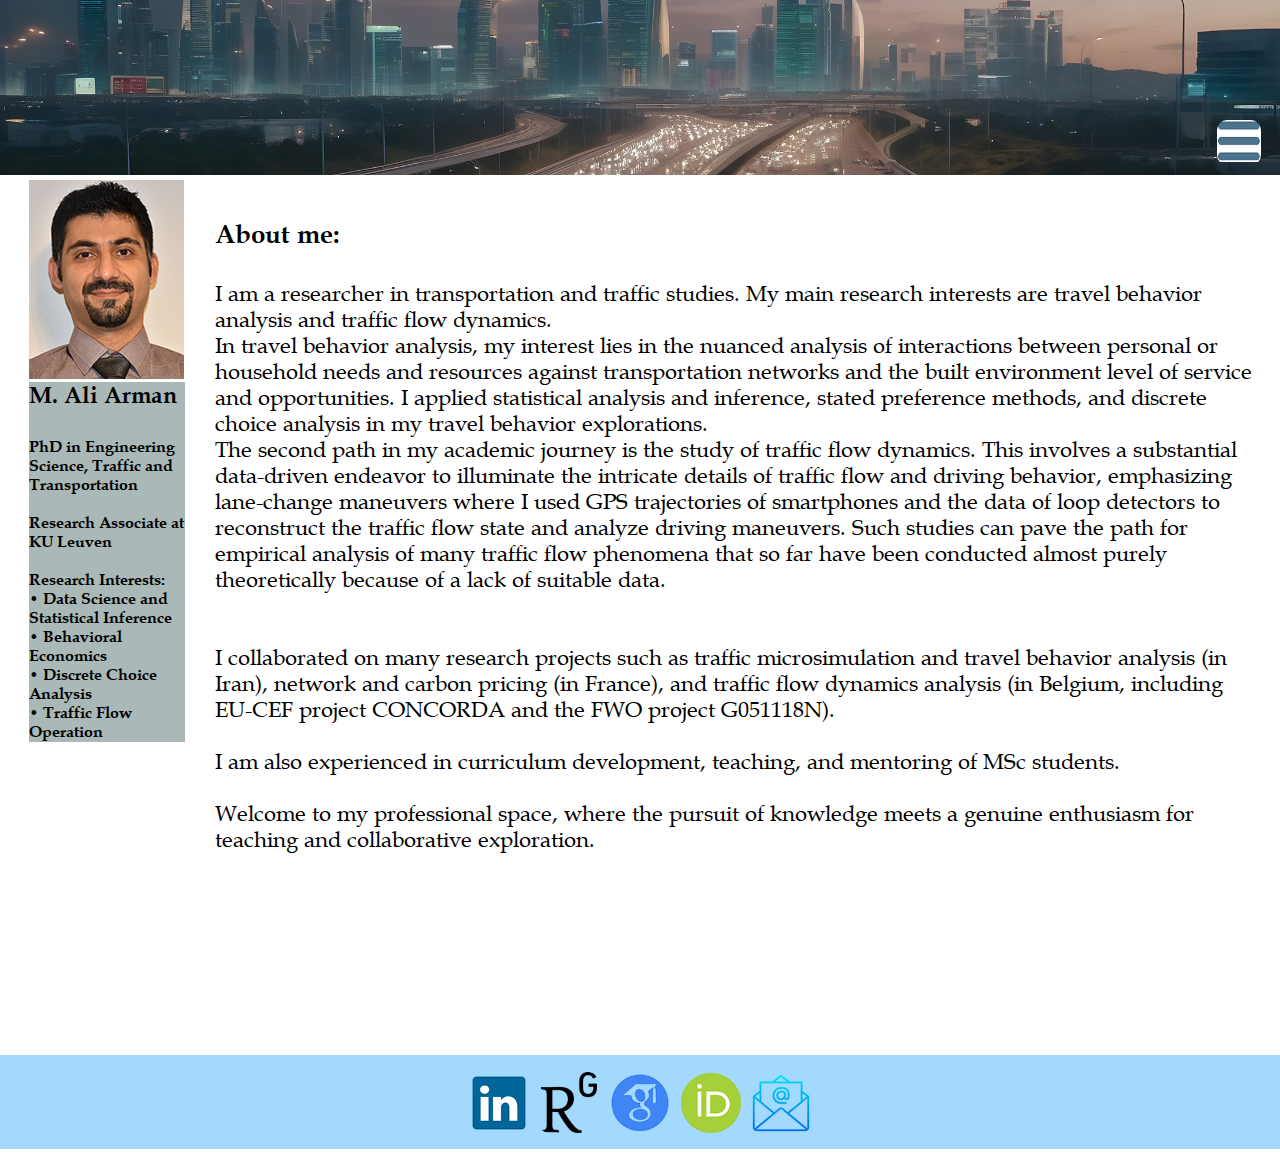
<file: index.html>
<!DOCTYPE html>
<html class="nojs html css_verticalspacer" lang="en-US">
 <head>

  <meta http-equiv="Content-type" content="text/html;charset=UTF-8"/>
  <meta name="generator" content="2018.1.1.386"/>
  <meta name="viewport" content="width=device-width, initial-scale=1.0"/>
  
  <script type="text/javascript">
   // Update the 'nojs'/'js' class on the html node
document.documentElement.className = document.documentElement.className.replace(/\bnojs\b/g, 'js');

// Check that all required assets are uploaded and up-to-date
if(typeof Muse == "undefined") window.Muse = {}; window.Muse.assets = {"required":["museutils.js", "museconfig.js", "jquery.musepolyfill.bgsize.js", "jquery.watch.js", "webpro.js", "musewpslideshow.js", "jquery.museoverlay.js", "touchswipe.js", "jquery.museresponsive.js", "require.js", "index.css"], "outOfDate":[]};
</script>
  
  <title>Home</title>
  <!-- CSS -->
  <link rel="stylesheet" type="text/css" href="css/site_global.css?crc=444006867"/>
  <link rel="stylesheet" type="text/css" href="css/master_a-master.css?crc=4056267900"/>
  <link rel="stylesheet" type="text/css" href="css/index.css?crc=324841804" id="pagesheet"/>
  <!-- IE-only CSS -->
  <!--[if lt IE 9]>
  <link rel="stylesheet" type="text/css" href="css/nomq_preview_master_a-master.css?crc=413313442"/>
  <link rel="stylesheet" type="text/css" href="css/nomq_index.css?crc=390165573" id="nomq_pagesheet"/>
  <![endif]-->
    <!--/*

*/
-->
 </head>
 <body>

  <div class="breakpoint active" id="bp_infinity" data-min-width="1921"><!-- responsive breakpoint node -->
   <div class="clearfix borderbox" id="page"><!-- group -->
    <div class="clearfix grpelem" id="pu105"><!-- column -->
     <div class="browser_width colelem" id="u105-bw">
      <div class="museBGSize" id="u105"><!-- group -->
       <div class="clearfix" id="u105_align_to_page">
        <div class="PamphletWidget clearfix allow_click_through grpelem" id="pamphletu894" data-visibility="changed" style="visibility:hidden"><!-- none box -->
         <div class="clearfix grpelem" id="pu901"><!-- group -->
          <div class="popup_anchor allow_click_through grpelem" data-col-pos="0" id="u901popup">
           <div class="ContainerGroup clearfix" data-col-pos="0" id="u901" data-sizePolicy="fixed" data-pintopage="page_fixedLeft"><!-- stack box -->
            <div class="pointer_cursor Container invi rounded-corners clearfix grpelem" data-col-pos="0" id="u902" data-sizePolicy="fixed" data-pintopage="page_fixedLeft"><!-- group -->
             <a class="block" data-col-pos="0" href="projects.html"><!-- Block link tag --></a>
             <a class="nonblock nontext Button ButtonSelected rounded-corners clearfix grpelem shared_content" id="buttonu995" href="index.html" data-sizePolicy="fixed" data-pintopage="page_fixedLeft" data-content-guid="buttonu995_content"><!-- container box --><div class="clearfix grpelem shared_content" id="u996-4" data-sizePolicy="fixed" data-pintopage="page_fixedLeft" data-content-guid="u996-4_content"><!-- content --><p id="u996-2">Home</p></div></a>
             <a class="nonblock nontext Button rounded-corners clearfix grpelem shared_content" id="buttonu1005" href="projects.html" data-sizePolicy="fixed" data-pintopage="page_fixedLeft" data-content-guid="buttonu1005_content"><!-- container box --><div class="clearfix grpelem shared_content" id="u1006-4" data-sizePolicy="fixed" data-pintopage="page_fixedLeft" data-content-guid="u1006-4_content"><!-- content --><p id="u1006-2">Projects</p></div></a>
             <a class="nonblock nontext Button rounded-corners clearfix grpelem shared_content" id="buttonu1011" href="teaching.html" data-sizePolicy="fixed" data-pintopage="page_fixedLeft" data-content-guid="buttonu1011_content"><!-- container box --><div class="clearfix grpelem shared_content" id="u1012-4" data-sizePolicy="fixed" data-pintopage="page_fixedLeft" data-content-guid="u1012-4_content"><!-- content --><p id="u1012-2">Teaching</p></div></a>
             <a class="nonblock nontext Button rounded-corners clearfix grpelem shared_content" id="buttonu1017" href="mentoring.html" data-sizePolicy="fixed" data-pintopage="page_fixedLeft" data-content-guid="buttonu1017_content"><!-- container box --><div class="clearfix grpelem shared_content" id="u1018-4" data-sizePolicy="fixed" data-pintopage="page_fixedLeft" data-content-guid="u1018-4_content"><!-- content --><p id="u1018-2">Mentoring</p></div></a>
             <div class="pointer_cursor Button rounded-corners clearfix grpelem shared_content" id="buttonu1023" data-sizePolicy="fixed" data-pintopage="page_fixedLeft" data-content-guid="buttonu1023_content"><!-- container box -->
              <a class="block shared_content" target="_blank" href="assets/20240115_my_cv_for_website_v2.pdf" data-content-guid="buttonu1023_0_content"><!-- Block link tag --></a>
              <a class="nonblock nontext clearfix grpelem shared_content" id="u1024-4" href="assets/20240115_my_cv_for_website_v2.pdf" target="_blank" data-sizePolicy="fixed" data-pintopage="page_fixedLeft" data-content-guid="u1024-4_content"><!-- content --><p id="u1024-2"><span id="u1024">CV</span></p></a>
             </div>
            </div>
           </div>
          </div>
          <div class="popup_anchor allow_click_through grpelem" data-col-pos="4" id="u897popup">
           <div class="PamphletCloseButton PamphletLightboxPart popup_element museBGSize" data-col-pos="4" id="u897" data-sizePolicy="fixed" data-pintopage="page_fixedRight" data-leftAdjustmentDoneBy="u897popup"><!-- simple frame --></div>
          </div>
         </div>
         <div class="ThumbGroup clearfix grpelem" data-col-pos="1" id="u917" data-sizePolicy="fluidWidth" data-pintopage="page_fixedRight"><!-- none box -->
          <div class="popup_anchor allow_click_through grpelem" data-col-pos="0" id="u919popup">
           <div class="Thumb popup_element museBGSize rounded-corners" data-col-pos="0" id="u919" data-sizePolicy="fixed" data-pintopage="page_fixedRight" data-leftAdjustmentDoneBy="u919popup"><!-- simple frame --></div>
          </div>
         </div>
        </div>
       </div>
      </div>
     </div>
     <div class="clearfix colelem shared_content" id="ppu1219" data-content-guid="ppu1219_content"><!-- group -->
      <div class="clearfix grpelem" id="pu1219"><!-- column -->
       <div class="museBGSize colelem shared_content" id="u1219" data-content-guid="u1219_content"><!-- simple frame --></div>
       <div class="clearfix colelem shared_content" id="u4860-23" data-content-guid="u4860-23_content"><!-- content -->
        <p id="u4860-2">M. Ali Arman</p>
        <p id="u4860-3">&nbsp;</p>
        <p id="u4860-5">PhD in Engineering Science, Traffic and Transportation</p>
        <p id="u4860-6">&nbsp;</p>
        <p id="u4860-8">Research Associate at</p>
        <p id="u4860-10">KU Leuven</p>
        <p id="u4860-11">&nbsp;</p>
        <p id="u4860-13">Research Interests:</p>
        <p id="u4860-15">• Data Science and Statistical Inference</p>
        <p id="u4860-17">• Behavioral Economics</p>
        <p id="u4860-19">• Discrete Choice Analysis</p>
        <p id="u4860-21">• Traffic Flow Operation</p>
       </div>
      </div>
      <div class="clearfix grpelem shared_content" id="u1230-23" data-content-guid="u1230-23_content"><!-- content -->
       <p id="u1230-4">About me:<br/><br/></p>
       <p id="u1230-6">I am a researcher in transportation and traffic studies. My main research interests are travel behavior analysis and traffic flow dynamics.</p>
       <p id="u1230-8">In travel behavior analysis, my interest lies in the nuanced analysis of interactions between personal or household needs and resources against transportation networks and the built environment level of service and opportunities. I applied statistical analysis and inference, stated preference methods, and discrete choice analysis in my travel behavior explorations.</p>
       <p id="u1230-10">The second path in my academic journey is the study of traffic flow dynamics. This involves a substantial data-driven endeavor to illuminate the intricate details of traffic flow and driving behavior, emphasizing lane-change maneuvers where I used GPS trajectories of smartphones and the data of loop detectors to reconstruct the traffic flow state and analyze driving maneuvers. Such studies can pave the path for empirical analysis of many traffic flow phenomena that so far have been conducted almost purely theoretically because of a lack of suitable data.</p>
       <p id="u1230-11">&nbsp;</p>
       <p id="u1230-12">&nbsp;</p>
       <p id="u1230-14">I collaborated on many research projects such as traffic microsimulation and travel behavior analysis (in Iran), network and carbon pricing (in France), and traffic flow dynamics analysis (in Belgium, including EU-CEF project CONCORDA and the FWO project G051118N).</p>
       <p id="u1230-15">&nbsp;</p>
       <p id="u1230-17">I am also experienced in curriculum development, teaching, and mentoring of MSc students.</p>
       <p id="u1230-18">&nbsp;</p>
       <p id="u1230-20">Welcome to my professional space, where the pursuit of knowledge meets a genuine enthusiasm for teaching and collaborative exploration.</p>
       <p id="u1230-21">&nbsp;</p>
      </div>
     </div>
    </div>
    <div class="verticalspacer" data-offset-top="965" data-content-above-spacer="965" data-content-below-spacer="121" data-sizePolicy="fixed" data-pintopage="page_fixedLeft"></div>
    <div class="browser_width grpelem shared_content" id="u1135-bw" data-content-guid="u1135-bw_content">
     <div id="u1135"><!-- group -->
      <div class="clearfix" id="u1135_align_to_page">
       <a class="nonblock nontext Button museBGSize rounded-corners grpelem" id="buttonu1156" href="https://www.linkedin.com/in/mohammad-ali-arman-84145352/" target="_blank" title="https://www.linkedin.com/in/mohammad-ali-arman-84145352/" data-visibility="changed" style="visibility:hidden"><!-- container box --></a>
       <a class="nonblock nontext Button museBGSize rounded-corners grpelem" id="buttonu1138" href="https://www.researchgate.net/profile/Mohammad-Ali-Arman" target="_blank" data-visibility="changed" style="visibility:hidden"><!-- container box --></a>
       <a class="nonblock nontext Button museBGSize rounded-corners grpelem" id="buttonu1147" href="https://scholar.google.com/citations?user=NEgermQAAAAJ&amp;hl=en&amp;oi=ao" target="_blank" data-visibility="changed" style="visibility:hidden"><!-- container box --></a>
       <a class="nonblock nontext Button museBGSize rounded-corners grpelem" id="buttonu1144" href="https://orcid.org/0000-0001-5880-8713" target="_blank" data-visibility="changed" style="visibility:hidden"><!-- container box --></a>
       <a class="nonblock nontext Button museBGSize rounded-corners grpelem" id="buttonu1153" href="mailto:mohammadali.arman@gmail.com" data-visibility="changed" style="visibility:hidden"><!-- container box --></a>
      </div>
     </div>
    </div>
   </div>
   <div class="preload_images">
    <img class="preload temp_no_img_src" data-orig-src="images/menu_3.jpg?crc=211242747" alt="" src="images/blank.gif?crc=4208392903"/>
    <img class="preload temp_no_img_src" data-orig-src="images/hamburger_menu.jpg?crc=4148675710" alt="" src="images/blank.gif?crc=4208392903"/>
   </div>
  </div>
  <div class="breakpoint" id="bp_1920" data-min-width="1681" data-max-width="1920"><!-- responsive breakpoint node -->
   <div class="clearfix borderbox temp_no_id" data-orig-id="page"><!-- group -->
    <div class="clearfix grpelem temp_no_id" data-orig-id="pu105"><!-- column -->
     <div class="browser_width colelem temp_no_id" data-orig-id="u105-bw">
      <div class="museBGSize temp_no_id" data-orig-id="u105"><!-- group -->
       <div class="clearfix temp_no_id" data-orig-id="u105_align_to_page">
        <div class="PamphletWidget clearfix allow_click_through grpelem temp_no_id" data-visibility="changed" style="visibility:hidden" data-orig-id="pamphletu894"><!-- none box -->
         <div class="clearfix grpelem temp_no_id" data-orig-id="pu901"><!-- group -->
          <div class="popup_anchor allow_click_through grpelem temp_no_id" data-col-pos="0" data-orig-id="u901popup">
           <div class="ContainerGroup clearfix temp_no_id" data-col-pos="0" data-sizePolicy="fixed" data-pintopage="page_fixedLeft" data-orig-id="u901"><!-- stack box -->
            <div class="pointer_cursor Container invi rounded-corners clearfix grpelem temp_no_id" data-col-pos="0" data-sizePolicy="fixed" data-pintopage="page_fixedLeft" data-orig-id="u902"><!-- group -->
             <a class="block" data-col-pos="0" href="projects.html"><!-- Block link tag --></a>
             <span class="nonblock nontext Button ButtonSelected rounded-corners clearfix grpelem placeholder" data-placeholder-for="buttonu995_content"><!-- placeholder node --></span>
             <span class="nonblock nontext Button rounded-corners clearfix grpelem placeholder" data-placeholder-for="buttonu1005_content"><!-- placeholder node --></span>
             <span class="nonblock nontext Button rounded-corners clearfix grpelem placeholder" data-placeholder-for="buttonu1011_content"><!-- placeholder node --></span>
             <span class="nonblock nontext Button rounded-corners clearfix grpelem placeholder" data-placeholder-for="buttonu1017_content"><!-- placeholder node --></span>
             <span class="pointer_cursor Button rounded-corners clearfix grpelem placeholder" data-placeholder-for="buttonu1023_content"><!-- placeholder node --></span>
            </div>
           </div>
          </div>
          <div class="popup_anchor allow_click_through grpelem temp_no_id" data-col-pos="4" data-orig-id="u897popup">
           <div class="PamphletCloseButton PamphletLightboxPart popup_element museBGSize temp_no_id" data-col-pos="4" data-sizePolicy="fixed" data-pintopage="page_fixedRight" data-leftAdjustmentDoneBy="u897popup" data-orig-id="u897"><!-- simple frame --></div>
          </div>
         </div>
         <div class="ThumbGroup clearfix grpelem temp_no_id" data-col-pos="1" data-sizePolicy="fluidWidth" data-pintopage="page_fixedRight" data-orig-id="u917"><!-- none box -->
          <div class="popup_anchor allow_click_through grpelem temp_no_id" data-col-pos="0" data-orig-id="u919popup">
           <div class="Thumb popup_element museBGSize rounded-corners temp_no_id" data-col-pos="0" data-sizePolicy="fixed" data-pintopage="page_fixedRight" data-leftAdjustmentDoneBy="u919popup" data-orig-id="u919"><!-- simple frame --></div>
          </div>
         </div>
        </div>
       </div>
      </div>
     </div>
     <span class="clearfix colelem placeholder" data-placeholder-for="ppu1219_content"><!-- placeholder node --></span>
    </div>
    <div class="verticalspacer" data-offset-top="947" data-content-above-spacer="947" data-content-below-spacer="120" data-sizePolicy="fixed" data-pintopage="page_fixedLeft"></div>
    <span class="browser_width grpelem placeholder" data-placeholder-for="u1135-bw_content"><!-- placeholder node --></span>
   </div>
   <div class="preload_images">
    <img class="preload temp_no_img_src" data-orig-src="images/menu_3.jpg?crc=211242747" alt="" src="images/blank.gif?crc=4208392903"/>
    <img class="preload temp_no_img_src" data-orig-src="images/hamburger_menu.jpg?crc=4148675710" alt="" src="images/blank.gif?crc=4208392903"/>
   </div>
  </div>
  <div class="breakpoint" id="bp_1680" data-min-width="1401" data-max-width="1680"><!-- responsive breakpoint node -->
   <div class="clearfix borderbox temp_no_id" data-orig-id="page"><!-- group -->
    <div class="clearfix grpelem temp_no_id" data-orig-id="pu105"><!-- column -->
     <div class="browser_width colelem temp_no_id" data-orig-id="u105-bw">
      <div class="museBGSize temp_no_id" data-orig-id="u105"><!-- group -->
       <div class="clearfix temp_no_id" data-orig-id="u105_align_to_page">
        <div class="PamphletWidget clearfix allow_click_through grpelem temp_no_id" data-visibility="changed" style="visibility:hidden" data-orig-id="pamphletu894"><!-- none box -->
         <div class="clearfix grpelem temp_no_id" data-orig-id="pu901"><!-- group -->
          <div class="popup_anchor allow_click_through grpelem temp_no_id" data-col-pos="0" data-orig-id="u901popup">
           <div class="ContainerGroup clearfix temp_no_id" data-col-pos="0" data-sizePolicy="fixed" data-pintopage="page_fixedLeft" data-orig-id="u901"><!-- stack box -->
            <div class="pointer_cursor Container invi rounded-corners clearfix grpelem temp_no_id" data-col-pos="0" data-sizePolicy="fixed" data-pintopage="page_fixedLeft" data-orig-id="u902"><!-- group -->
             <a class="block" data-col-pos="0" href="projects.html"><!-- Block link tag --></a>
             <span class="nonblock nontext Button ButtonSelected rounded-corners clearfix grpelem placeholder" data-placeholder-for="buttonu995_content"><!-- placeholder node --></span>
             <span class="nonblock nontext Button rounded-corners clearfix grpelem placeholder" data-placeholder-for="buttonu1005_content"><!-- placeholder node --></span>
             <span class="nonblock nontext Button rounded-corners clearfix grpelem placeholder" data-placeholder-for="buttonu1011_content"><!-- placeholder node --></span>
             <span class="nonblock nontext Button rounded-corners clearfix grpelem placeholder" data-placeholder-for="buttonu1017_content"><!-- placeholder node --></span>
             <span class="pointer_cursor Button rounded-corners clearfix grpelem placeholder" data-placeholder-for="buttonu1023_content"><!-- placeholder node --></span>
            </div>
           </div>
          </div>
          <div class="popup_anchor allow_click_through grpelem temp_no_id" data-col-pos="4" data-orig-id="u897popup">
           <div class="PamphletCloseButton PamphletLightboxPart popup_element museBGSize temp_no_id" data-col-pos="4" data-sizePolicy="fixed" data-pintopage="page_fixedRight" data-leftAdjustmentDoneBy="u897popup" data-orig-id="u897"><!-- simple frame --></div>
          </div>
         </div>
         <div class="ThumbGroup clearfix grpelem temp_no_id" data-col-pos="1" data-sizePolicy="fluidWidth" data-pintopage="page_fixedRight" data-orig-id="u917"><!-- none box -->
          <div class="popup_anchor allow_click_through grpelem temp_no_id" data-col-pos="0" data-orig-id="u919popup">
           <div class="Thumb popup_element museBGSize rounded-corners temp_no_id" data-col-pos="0" data-sizePolicy="fixed" data-pintopage="page_fixedRight" data-leftAdjustmentDoneBy="u919popup" data-orig-id="u919"><!-- simple frame --></div>
          </div>
         </div>
        </div>
       </div>
      </div>
     </div>
     <span class="clearfix colelem placeholder" data-placeholder-for="ppu1219_content"><!-- placeholder node --></span>
    </div>
    <div class="verticalspacer" data-offset-top="1010" data-content-above-spacer="1010" data-content-below-spacer="122" data-sizePolicy="fixed" data-pintopage="page_fixedLeft"></div>
    <span class="browser_width grpelem placeholder" data-placeholder-for="u1135-bw_content"><!-- placeholder node --></span>
   </div>
   <div class="preload_images">
    <img class="preload temp_no_img_src" data-orig-src="images/menu_3.jpg?crc=211242747" alt="" src="images/blank.gif?crc=4208392903"/>
    <img class="preload temp_no_img_src" data-orig-src="images/hamburger_menu.jpg?crc=4148675710" alt="" src="images/blank.gif?crc=4208392903"/>
   </div>
  </div>
  <div class="breakpoint" id="bp_1400" data-min-width="1281" data-max-width="1400"><!-- responsive breakpoint node -->
   <div class="clearfix borderbox temp_no_id" data-orig-id="page"><!-- group -->
    <div class="clearfix grpelem temp_no_id" data-orig-id="pu105"><!-- group -->
     <div class="browser_width grpelem temp_no_id" data-orig-id="u105-bw">
      <div class="museBGSize temp_no_id" data-orig-id="u105"><!-- group -->
       <div class="clearfix temp_no_id" data-orig-id="u105_align_to_page">
        <div class="PamphletWidget clearfix allow_click_through grpelem temp_no_id" data-visibility="changed" style="visibility:hidden" data-orig-id="pamphletu894"><!-- none box -->
         <div class="clearfix grpelem temp_no_id" data-orig-id="pu901"><!-- group -->
          <div class="popup_anchor allow_click_through grpelem temp_no_id" data-col-pos="0" data-orig-id="u901popup">
           <div class="ContainerGroup clearfix temp_no_id" data-col-pos="0" data-sizePolicy="fixed" data-pintopage="page_fixedLeft" data-orig-id="u901"><!-- stack box -->
            <div class="pointer_cursor Container invi rounded-corners clearfix grpelem temp_no_id" data-col-pos="0" data-sizePolicy="fixed" data-pintopage="page_fixedLeft" data-orig-id="u902"><!-- group -->
             <a class="block" data-col-pos="0" href="projects.html"><!-- Block link tag --></a>
             <span class="nonblock nontext Button ButtonSelected rounded-corners clearfix grpelem placeholder" data-placeholder-for="buttonu995_content"><!-- placeholder node --></span>
             <span class="nonblock nontext Button rounded-corners clearfix grpelem placeholder" data-placeholder-for="buttonu1005_content"><!-- placeholder node --></span>
             <span class="nonblock nontext Button rounded-corners clearfix grpelem placeholder" data-placeholder-for="buttonu1011_content"><!-- placeholder node --></span>
             <span class="nonblock nontext Button rounded-corners clearfix grpelem placeholder" data-placeholder-for="buttonu1017_content"><!-- placeholder node --></span>
             <span class="pointer_cursor Button rounded-corners clearfix grpelem placeholder" data-placeholder-for="buttonu1023_content"><!-- placeholder node --></span>
            </div>
           </div>
          </div>
          <div class="popup_anchor allow_click_through grpelem temp_no_id" data-col-pos="4" data-orig-id="u897popup">
           <div class="PamphletCloseButton PamphletLightboxPart popup_element museBGSize temp_no_id" data-col-pos="4" data-sizePolicy="fixed" data-pintopage="page_fixedLeft" data-orig-id="u897"><!-- simple frame --></div>
          </div>
         </div>
         <div class="ThumbGroup clearfix grpelem temp_no_id" data-col-pos="1" data-sizePolicy="fluidWidth" data-pintopage="page_fixedRight" data-orig-id="u917"><!-- none box -->
          <div class="popup_anchor allow_click_through grpelem temp_no_id" data-col-pos="0" data-orig-id="u919popup">
           <div class="Thumb popup_element museBGSize rounded-corners temp_no_id" data-col-pos="0" data-sizePolicy="fixed" data-pintopage="page_fixedRight" data-leftAdjustmentDoneBy="u919popup" data-orig-id="u919"><!-- simple frame --></div>
          </div>
         </div>
        </div>
       </div>
      </div>
     </div>
     <span class="museBGSize grpelem placeholder" data-placeholder-for="u1219_content"><!-- placeholder node --></span>
     <span class="clearfix grpelem placeholder" data-placeholder-for="u1230-23_content"><!-- placeholder node --></span>
     <span class="clearfix grpelem placeholder" data-placeholder-for="u4860-23_content"><!-- placeholder node --></span>
    </div>
    <div class="verticalspacer" data-offset-top="936" data-content-above-spacer="936" data-content-below-spacer="98" data-sizePolicy="fixed" data-pintopage="page_fixedLeft"></div>
    <span class="browser_width grpelem placeholder" data-placeholder-for="u1135-bw_content"><!-- placeholder node --></span>
   </div>
   <div class="preload_images">
    <img class="preload temp_no_img_src" data-orig-src="images/menu_3.jpg?crc=211242747" alt="" src="images/blank.gif?crc=4208392903"/>
    <img class="preload temp_no_img_src" data-orig-src="images/hamburger_menu.jpg?crc=4148675710" alt="" src="images/blank.gif?crc=4208392903"/>
   </div>
  </div>
  <div class="breakpoint" id="bp_1280" data-min-width="1081" data-max-width="1280"><!-- responsive breakpoint node -->
   <div class="clearfix borderbox temp_no_id" data-orig-id="page"><!-- group -->
    <div class="clearfix grpelem temp_no_id" data-orig-id="pu105"><!-- column -->
     <div class="browser_width colelem temp_no_id" data-orig-id="u105-bw">
      <div class="museBGSize temp_no_id" data-orig-id="u105"><!-- group -->
       <div class="clearfix temp_no_id" data-orig-id="u105_align_to_page">
        <div class="PamphletWidget clearfix allow_click_through grpelem temp_no_id" data-visibility="changed" style="visibility:hidden" data-orig-id="pamphletu894"><!-- none box -->
         <div class="clearfix grpelem temp_no_id" data-orig-id="pu901"><!-- group -->
          <div class="popup_anchor allow_click_through grpelem temp_no_id" data-col-pos="0" data-orig-id="u901popup">
           <div class="ContainerGroup clearfix temp_no_id" data-col-pos="0" data-sizePolicy="fixed" data-pintopage="page_fluidx" data-orig-id="u901"><!-- stack box -->
            <div class="pointer_cursor Container invi rounded-corners clearfix grpelem temp_no_id" data-col-pos="0" data-sizePolicy="fixed" data-pintopage="page_fluidx" data-orig-id="u902"><!-- group -->
             <a class="block" data-col-pos="0" href="projects.html"><!-- Block link tag --></a>
             <span class="nonblock nontext Button ButtonSelected rounded-corners clearfix grpelem placeholder" data-placeholder-for="buttonu995_content"><!-- placeholder node --></span>
             <span class="nonblock nontext Button rounded-corners clearfix grpelem placeholder" data-placeholder-for="buttonu1005_content"><!-- placeholder node --></span>
             <span class="nonblock nontext Button rounded-corners clearfix grpelem placeholder" data-placeholder-for="buttonu1011_content"><!-- placeholder node --></span>
             <span class="nonblock nontext Button rounded-corners clearfix grpelem placeholder" data-placeholder-for="buttonu1017_content"><!-- placeholder node --></span>
             <span class="pointer_cursor Button rounded-corners clearfix grpelem placeholder" data-placeholder-for="buttonu1023_content"><!-- placeholder node --></span>
            </div>
           </div>
          </div>
          <div class="popup_anchor allow_click_through grpelem temp_no_id" data-col-pos="4" data-orig-id="u897popup">
           <div class="PamphletCloseButton PamphletLightboxPart popup_element museBGSize temp_no_id" data-col-pos="4" data-sizePolicy="fixed" data-pintopage="page_fixedRight" data-leftAdjustmentDoneBy="u897popup" data-orig-id="u897"><!-- simple frame --></div>
          </div>
         </div>
         <div class="ThumbGroup clearfix grpelem temp_no_id" data-col-pos="1" data-sizePolicy="fluidWidth" data-pintopage="page_fixedRight" data-orig-id="u917"><!-- none box -->
          <div class="popup_anchor allow_click_through grpelem temp_no_id" data-col-pos="0" data-orig-id="u919popup">
           <div class="Thumb popup_element museBGSize rounded-corners temp_no_id" data-col-pos="0" data-sizePolicy="fixed" data-pintopage="page_fixedRight" data-leftAdjustmentDoneBy="u919popup" data-orig-id="u919"><!-- simple frame --></div>
          </div>
         </div>
        </div>
       </div>
      </div>
     </div>
     <span class="clearfix colelem placeholder" data-placeholder-for="ppu1219_content"><!-- placeholder node --></span>
    </div>
    <div class="verticalspacer" data-offset-top="879" data-content-above-spacer="878" data-content-below-spacer="92" data-sizePolicy="fixed" data-pintopage="page_fixedLeft"></div>
    <span class="browser_width grpelem placeholder" data-placeholder-for="u1135-bw_content"><!-- placeholder node --></span>
   </div>
   <div class="preload_images">
    <img class="preload temp_no_img_src" data-orig-src="images/menu_3.jpg?crc=211242747" alt="" src="images/blank.gif?crc=4208392903"/>
    <img class="preload temp_no_img_src" data-orig-src="images/hamburger_menu.jpg?crc=4148675710" alt="" src="images/blank.gif?crc=4208392903"/>
   </div>
  </div>
  <div class="breakpoint" id="bp_1080" data-min-width="961" data-max-width="1080"><!-- responsive breakpoint node -->
   <div class="clearfix borderbox temp_no_id" data-orig-id="page"><!-- group -->
    <div class="clearfix grpelem temp_no_id" data-orig-id="pu105"><!-- column -->
     <div class="browser_width colelem temp_no_id" data-orig-id="u105-bw">
      <div class="museBGSize temp_no_id" data-orig-id="u105"><!-- group -->
       <div class="clearfix temp_no_id" data-orig-id="u105_align_to_page">
        <div class="PamphletWidget clearfix allow_click_through grpelem temp_no_id" data-visibility="changed" style="visibility:hidden" data-orig-id="pamphletu894"><!-- none box -->
         <div class="clearfix grpelem temp_no_id" data-orig-id="pu901"><!-- group -->
          <div class="popup_anchor allow_click_through grpelem temp_no_id" data-col-pos="0" data-orig-id="u901popup">
           <div class="ContainerGroup clearfix temp_no_id" data-col-pos="0" data-orig-id="u901"><!-- stack box -->
            <div class="pointer_cursor Container invi rounded-corners clearfix grpelem temp_no_id" data-col-pos="0" data-orig-id="u902"><!-- group -->
             <a class="block" data-col-pos="0" href="projects.html"><!-- Block link tag --></a>
             <a class="nonblock nontext Button ButtonSelected rounded-corners clearfix grpelem temp_no_id" href="index.html" data-visibility="changed" style="visibility:hidden" data-orig-id="buttonu995"><!-- container box --><span class="clearfix grpelem placeholder" data-placeholder-for="u996-4_content"><!-- placeholder node --></span></a>
             <a class="nonblock nontext Button rounded-corners clearfix grpelem temp_no_id" href="projects.html" data-visibility="changed" style="visibility:hidden" data-orig-id="buttonu1005"><!-- container box --><span class="clearfix grpelem placeholder" data-placeholder-for="u1006-4_content"><!-- placeholder node --></span></a>
             <a class="nonblock nontext Button rounded-corners clearfix grpelem temp_no_id" href="teaching.html" data-visibility="changed" style="visibility:hidden" data-orig-id="buttonu1011"><!-- container box --><span class="clearfix grpelem placeholder" data-placeholder-for="u1012-4_content"><!-- placeholder node --></span></a>
             <a class="nonblock nontext Button rounded-corners clearfix grpelem temp_no_id" href="mentoring.html" data-visibility="changed" style="visibility:hidden" data-orig-id="buttonu1017"><!-- container box --><span class="clearfix grpelem placeholder" data-placeholder-for="u1018-4_content"><!-- placeholder node --></span></a>
             <div class="pointer_cursor Button rounded-corners clearfix grpelem temp_no_id" data-visibility="changed" style="visibility:hidden" data-orig-id="buttonu1023"><!-- container box -->
              <span class="block placeholder" data-placeholder-for="buttonu1023_0_content"><!-- placeholder node --></span>
              <span class="nonblock nontext clearfix grpelem placeholder" data-placeholder-for="u1024-4_content"><!-- placeholder node --></span>
             </div>
            </div>
           </div>
          </div>
          <div class="popup_anchor allow_click_through grpelem temp_no_id" data-col-pos="4" data-orig-id="u897popup">
           <div class="PamphletCloseButton PamphletLightboxPart popup_element museBGSize temp_no_id" data-col-pos="4" data-orig-id="u897"><!-- simple frame --></div>
          </div>
         </div>
         <div class="ThumbGroup clearfix grpelem temp_no_id" data-col-pos="1" data-sizePolicy="fluidWidth" data-pintopage="page_fixedRight" data-orig-id="u917"><!-- none box -->
          <div class="popup_anchor allow_click_through grpelem temp_no_id" data-col-pos="0" data-orig-id="u919popup">
           <div class="Thumb popup_element museBGSize rounded-corners temp_no_id" data-col-pos="0" data-sizePolicy="fixed" data-pintopage="page_fixedRight" data-leftAdjustmentDoneBy="u919popup" data-orig-id="u919"><!-- simple frame --></div>
          </div>
         </div>
        </div>
       </div>
      </div>
     </div>
     <span class="clearfix colelem placeholder" data-placeholder-for="ppu1219_content"><!-- placeholder node --></span>
    </div>
    <div class="verticalspacer" data-offset-top="957" data-content-above-spacer="956" data-content-below-spacer="92" data-sizePolicy="fixed" data-pintopage="page_fixedLeft"></div>
    <span class="browser_width grpelem placeholder" data-placeholder-for="u1135-bw_content"><!-- placeholder node --></span>
   </div>
   <div class="preload_images">
    <img class="preload temp_no_img_src" data-orig-src="images/menu_3.jpg?crc=211242747" alt="" src="images/blank.gif?crc=4208392903"/>
    <img class="preload temp_no_img_src" data-orig-src="images/hamburger_menu.jpg?crc=4148675710" alt="" src="images/blank.gif?crc=4208392903"/>
   </div>
  </div>
  <div class="breakpoint" id="bp_960" data-min-width="769" data-max-width="960"><!-- responsive breakpoint node -->
   <div class="clearfix borderbox temp_no_id" data-orig-id="page"><!-- group -->
    <div class="clearfix grpelem temp_no_id" data-orig-id="pu105"><!-- group -->
     <div class="browser_width grpelem temp_no_id" data-orig-id="u105-bw">
      <div class="museBGSize temp_no_id" data-orig-id="u105"><!-- group -->
       <div class="clearfix temp_no_id" data-orig-id="u105_align_to_page">
        <div class="PamphletWidget clearfix allow_click_through grpelem temp_no_id" data-visibility="changed" style="visibility:hidden" data-orig-id="pamphletu894"><!-- none box -->
         <div class="clearfix grpelem temp_no_id" data-orig-id="pu901"><!-- group -->
          <div class="popup_anchor allow_click_through grpelem temp_no_id" data-col-pos="0" data-orig-id="u901popup">
           <div class="ContainerGroup clearfix temp_no_id" data-col-pos="0" data-orig-id="u901"><!-- stack box -->
            <div class="pointer_cursor Container invi rounded-corners clearfix grpelem temp_no_id" data-col-pos="0" data-orig-id="u902"><!-- group -->
             <a class="block" data-col-pos="0" href="projects.html"><!-- Block link tag --></a>
             <a class="nonblock nontext Button ButtonSelected rounded-corners clearfix grpelem temp_no_id" href="index.html" data-visibility="changed" style="visibility:hidden" data-orig-id="buttonu995"><!-- container box --><span class="clearfix grpelem placeholder" data-placeholder-for="u996-4_content"><!-- placeholder node --></span></a>
             <a class="nonblock nontext Button rounded-corners clearfix grpelem temp_no_id" href="projects.html" data-visibility="changed" style="visibility:hidden" data-orig-id="buttonu1005"><!-- container box --><span class="clearfix grpelem placeholder" data-placeholder-for="u1006-4_content"><!-- placeholder node --></span></a>
             <a class="nonblock nontext Button rounded-corners clearfix grpelem temp_no_id" href="teaching.html" data-visibility="changed" style="visibility:hidden" data-orig-id="buttonu1011"><!-- container box --><span class="clearfix grpelem placeholder" data-placeholder-for="u1012-4_content"><!-- placeholder node --></span></a>
             <a class="nonblock nontext Button rounded-corners clearfix grpelem temp_no_id" href="mentoring.html" data-visibility="changed" style="visibility:hidden" data-orig-id="buttonu1017"><!-- container box --><span class="clearfix grpelem placeholder" data-placeholder-for="u1018-4_content"><!-- placeholder node --></span></a>
             <div class="pointer_cursor Button rounded-corners clearfix grpelem temp_no_id" data-visibility="changed" style="visibility:hidden" data-orig-id="buttonu1023"><!-- container box -->
              <span class="block placeholder" data-placeholder-for="buttonu1023_0_content"><!-- placeholder node --></span>
              <span class="nonblock nontext clearfix grpelem placeholder" data-placeholder-for="u1024-4_content"><!-- placeholder node --></span>
             </div>
            </div>
           </div>
          </div>
          <div class="popup_anchor allow_click_through grpelem temp_no_id" data-col-pos="4" data-orig-id="u897popup">
           <div class="PamphletCloseButton PamphletLightboxPart popup_element museBGSize temp_no_id" data-col-pos="4" data-orig-id="u897"><!-- simple frame --></div>
          </div>
         </div>
         <div class="ThumbGroup clearfix grpelem temp_no_id" data-col-pos="1" data-sizePolicy="fluidWidth" data-pintopage="page_fixedRight" data-orig-id="u917"><!-- none box -->
          <div class="popup_anchor allow_click_through grpelem temp_no_id" data-col-pos="0" data-orig-id="u919popup">
           <div class="Thumb popup_element museBGSize rounded-corners temp_no_id" data-col-pos="0" data-sizePolicy="fixed" data-pintopage="page_fixedRight" data-leftAdjustmentDoneBy="u919popup" data-orig-id="u919"><!-- simple frame --></div>
          </div>
         </div>
        </div>
       </div>
      </div>
     </div>
     <span class="museBGSize grpelem placeholder" data-placeholder-for="u1219_content"><!-- placeholder node --></span>
     <span class="clearfix grpelem placeholder" data-placeholder-for="u1230-23_content"><!-- placeholder node --></span>
     <span class="clearfix grpelem placeholder" data-placeholder-for="u4860-23_content"><!-- placeholder node --></span>
    </div>
    <div class="verticalspacer" data-offset-top="884" data-content-above-spacer="884" data-content-below-spacer="72" data-sizePolicy="fixed" data-pintopage="page_fixedLeft"></div>
    <span class="browser_width grpelem placeholder" data-placeholder-for="u1135-bw_content"><!-- placeholder node --></span>
   </div>
   <div class="preload_images">
    <img class="preload temp_no_img_src" data-orig-src="images/menu_3.jpg?crc=211242747" alt="" src="images/blank.gif?crc=4208392903"/>
    <img class="preload temp_no_img_src" data-orig-src="images/hamburger_menu.jpg?crc=4148675710" alt="" src="images/blank.gif?crc=4208392903"/>
   </div>
  </div>
  <div class="breakpoint" id="bp_768" data-min-width="601" data-max-width="768"><!-- responsive breakpoint node -->
   <div class="clearfix borderbox temp_no_id" data-orig-id="page"><!-- group -->
    <div class="clearfix grpelem temp_no_id" data-orig-id="pu105"><!-- group -->
     <div class="browser_width grpelem temp_no_id" data-orig-id="u105-bw">
      <div class="museBGSize temp_no_id" data-orig-id="u105"><!-- group -->
       <div class="clearfix temp_no_id" data-orig-id="u105_align_to_page">
        <span class="museBGSize grpelem placeholder" data-placeholder-for="u1219_content"><!-- placeholder node --></span>
        <div class="PamphletWidget clearfix allow_click_through grpelem temp_no_id" data-visibility="changed" style="visibility:hidden" data-orig-id="pamphletu894"><!-- none box -->
         <div class="clearfix grpelem temp_no_id" data-orig-id="pu901"><!-- group -->
          <div class="popup_anchor allow_click_through grpelem temp_no_id" data-col-pos="0" data-orig-id="u901popup">
           <div class="ContainerGroup clearfix temp_no_id" data-col-pos="0" data-sizePolicy="fixed" data-pintopage="page_fixedLeft" data-orig-id="u901"><!-- stack box -->
            <div class="pointer_cursor Container invi rounded-corners clearfix grpelem temp_no_id" data-col-pos="0" data-sizePolicy="fixed" data-pintopage="page_fixedLeft" data-orig-id="u902"><!-- group -->
             <a class="block" data-col-pos="0" href="projects.html"><!-- Block link tag --></a>
             <span class="nonblock nontext Button ButtonSelected rounded-corners clearfix grpelem placeholder" data-placeholder-for="buttonu995_content"><!-- placeholder node --></span>
             <span class="nonblock nontext Button rounded-corners clearfix grpelem placeholder" data-placeholder-for="buttonu1005_content"><!-- placeholder node --></span>
             <span class="nonblock nontext Button rounded-corners clearfix grpelem placeholder" data-placeholder-for="buttonu1011_content"><!-- placeholder node --></span>
             <span class="nonblock nontext Button rounded-corners clearfix grpelem placeholder" data-placeholder-for="buttonu1017_content"><!-- placeholder node --></span>
             <span class="pointer_cursor Button rounded-corners clearfix grpelem placeholder" data-placeholder-for="buttonu1023_content"><!-- placeholder node --></span>
            </div>
           </div>
          </div>
          <div class="popup_anchor allow_click_through grpelem temp_no_id" data-col-pos="4" data-orig-id="u897popup">
           <div class="PamphletCloseButton PamphletLightboxPart popup_element museBGSize temp_no_id" data-col-pos="4" data-sizePolicy="fixed" data-pintopage="page_fixedRight" data-leftAdjustmentDoneBy="u897popup" data-orig-id="u897"><!-- simple frame --></div>
          </div>
         </div>
         <div class="ThumbGroup clearfix grpelem temp_no_id" data-col-pos="1" data-orig-id="u917"><!-- none box -->
          <div class="popup_anchor allow_click_through grpelem temp_no_id" data-col-pos="0" data-orig-id="u919popup">
           <div class="Thumb popup_element museBGSize rounded-corners temp_no_id" data-col-pos="0" data-sizePolicy="fixed" data-pintopage="page_fluidx" data-orig-id="u919"><!-- simple frame --></div>
          </div>
         </div>
        </div>
       </div>
      </div>
     </div>
     <span class="clearfix grpelem placeholder" data-placeholder-for="u1230-23_content"><!-- placeholder node --></span>
     <span class="clearfix grpelem placeholder" data-placeholder-for="u4860-23_content"><!-- placeholder node --></span>
    </div>
    <div class="verticalspacer" data-offset-top="835" data-content-above-spacer="835" data-content-below-spacer="68" data-sizePolicy="fixed" data-pintopage="page_fixedLeft"></div>
    <span class="browser_width grpelem placeholder" data-placeholder-for="u1135-bw_content"><!-- placeholder node --></span>
   </div>
   <div class="preload_images">
    <img class="preload temp_no_img_src" data-orig-src="images/menu_3.jpg?crc=211242747" alt="" src="images/blank.gif?crc=4208392903"/>
    <img class="preload temp_no_img_src" data-orig-src="images/hamburger_menu.jpg?crc=4148675710" alt="" src="images/blank.gif?crc=4208392903"/>
   </div>
  </div>
  <div class="breakpoint" id="bp_600" data-min-width="481" data-max-width="600"><!-- responsive breakpoint node -->
   <div class="clearfix borderbox temp_no_id" data-orig-id="page"><!-- group -->
    <div class="clearfix grpelem temp_no_id" data-orig-id="pu105"><!-- group -->
     <div class="browser_width grpelem temp_no_id" data-orig-id="u105-bw">
      <div class="museBGSize temp_no_id" data-orig-id="u105"><!-- group -->
       <div class="clearfix temp_no_id" data-orig-id="u105_align_to_page">
        <span class="museBGSize grpelem placeholder" data-placeholder-for="u1219_content"><!-- placeholder node --></span>
        <div class="PamphletWidget clearfix allow_click_through grpelem temp_no_id" data-visibility="changed" style="visibility:hidden" data-orig-id="pamphletu894"><!-- none box -->
         <div class="clearfix grpelem temp_no_id" data-orig-id="pu901"><!-- group -->
          <div class="popup_anchor allow_click_through grpelem temp_no_id" data-col-pos="0" data-orig-id="u901popup">
           <div class="ContainerGroup clearfix temp_no_id" data-col-pos="0" data-sizePolicy="fixed" data-pintopage="page_fixedLeft" data-orig-id="u901"><!-- stack box -->
            <div class="pointer_cursor Container invi rounded-corners clearfix grpelem temp_no_id" data-col-pos="0" data-sizePolicy="fixed" data-pintopage="page_fixedLeft" data-orig-id="u902"><!-- group -->
             <a class="block" data-col-pos="0" href="projects.html"><!-- Block link tag --></a>
             <span class="nonblock nontext Button ButtonSelected rounded-corners clearfix grpelem placeholder" data-placeholder-for="buttonu995_content"><!-- placeholder node --></span>
             <span class="nonblock nontext Button rounded-corners clearfix grpelem placeholder" data-placeholder-for="buttonu1005_content"><!-- placeholder node --></span>
             <span class="nonblock nontext Button rounded-corners clearfix grpelem placeholder" data-placeholder-for="buttonu1011_content"><!-- placeholder node --></span>
             <span class="nonblock nontext Button rounded-corners clearfix grpelem placeholder" data-placeholder-for="buttonu1017_content"><!-- placeholder node --></span>
             <span class="pointer_cursor Button rounded-corners clearfix grpelem placeholder" data-placeholder-for="buttonu1023_content"><!-- placeholder node --></span>
            </div>
           </div>
          </div>
          <div class="popup_anchor allow_click_through grpelem temp_no_id" data-col-pos="4" data-orig-id="u897popup">
           <div class="PamphletCloseButton PamphletLightboxPart popup_element museBGSize temp_no_id" data-col-pos="4" data-sizePolicy="fixed" data-pintopage="page_fixedRight" data-leftAdjustmentDoneBy="u897popup" data-orig-id="u897"><!-- simple frame --></div>
          </div>
         </div>
         <div class="ThumbGroup clearfix grpelem temp_no_id" data-col-pos="1" data-orig-id="u917"><!-- none box -->
          <div class="popup_anchor allow_click_through grpelem temp_no_id" data-col-pos="0" data-orig-id="u919popup">
           <div class="Thumb popup_element museBGSize rounded-corners temp_no_id" data-col-pos="0" data-sizePolicy="fixed" data-pintopage="page_fluidx" data-orig-id="u919"><!-- simple frame --></div>
          </div>
         </div>
        </div>
       </div>
      </div>
     </div>
     <span class="clearfix grpelem placeholder" data-placeholder-for="u1230-23_content"><!-- placeholder node --></span>
     <span class="clearfix grpelem placeholder" data-placeholder-for="u4860-23_content"><!-- placeholder node --></span>
    </div>
    <div class="verticalspacer" data-offset-top="851" data-content-above-spacer="851" data-content-below-spacer="59" data-sizePolicy="fixed" data-pintopage="page_fixedLeft"></div>
    <span class="browser_width grpelem placeholder" data-placeholder-for="u1135-bw_content"><!-- placeholder node --></span>
   </div>
   <div class="preload_images">
    <img class="preload temp_no_img_src" data-orig-src="images/menu_3.jpg?crc=211242747" alt="" src="images/blank.gif?crc=4208392903"/>
    <img class="preload temp_no_img_src" data-orig-src="images/hamburger_menu.jpg?crc=4148675710" alt="" src="images/blank.gif?crc=4208392903"/>
   </div>
  </div>
  <div class="breakpoint" id="bp_480" data-min-width="401" data-max-width="480"><!-- responsive breakpoint node -->
   <div class="clearfix borderbox temp_no_id" data-orig-id="page"><!-- group -->
    <div class="clearfix grpelem temp_no_id" data-orig-id="pu105"><!-- group -->
     <div class="browser_width grpelem temp_no_id" data-orig-id="u105-bw">
      <div class="museBGSize temp_no_id" data-orig-id="u105"><!-- group -->
       <div class="clearfix temp_no_id" data-orig-id="u105_align_to_page">
        <span class="museBGSize grpelem placeholder" data-placeholder-for="u1219_content"><!-- placeholder node --></span>
        <div class="PamphletWidget clearfix allow_click_through grpelem temp_no_id" data-visibility="changed" style="visibility:hidden" data-orig-id="pamphletu894"><!-- none box -->
         <div class="clearfix grpelem temp_no_id" data-orig-id="pu901"><!-- group -->
          <div class="popup_anchor allow_click_through grpelem temp_no_id" data-col-pos="0" data-orig-id="u901popup">
           <div class="ContainerGroup clearfix temp_no_id" data-col-pos="0" data-sizePolicy="fixed" data-pintopage="page_fluidx" data-orig-id="u901"><!-- stack box -->
            <div class="pointer_cursor Container invi rounded-corners clearfix grpelem temp_no_id" data-col-pos="0" data-sizePolicy="fixed" data-pintopage="page_fluidx" data-orig-id="u902"><!-- group -->
             <a class="block" data-col-pos="0" href="projects.html"><!-- Block link tag --></a>
             <span class="nonblock nontext Button ButtonSelected rounded-corners clearfix grpelem placeholder" data-placeholder-for="buttonu995_content"><!-- placeholder node --></span>
             <span class="nonblock nontext Button rounded-corners clearfix grpelem placeholder" data-placeholder-for="buttonu1005_content"><!-- placeholder node --></span>
             <span class="nonblock nontext Button rounded-corners clearfix grpelem placeholder" data-placeholder-for="buttonu1011_content"><!-- placeholder node --></span>
             <span class="nonblock nontext Button rounded-corners clearfix grpelem placeholder" data-placeholder-for="buttonu1017_content"><!-- placeholder node --></span>
             <span class="pointer_cursor Button rounded-corners clearfix grpelem placeholder" data-placeholder-for="buttonu1023_content"><!-- placeholder node --></span>
            </div>
           </div>
          </div>
          <div class="popup_anchor allow_click_through grpelem temp_no_id" data-col-pos="4" data-orig-id="u897popup">
           <div class="PamphletCloseButton PamphletLightboxPart popup_element museBGSize temp_no_id" data-col-pos="4" data-sizePolicy="fixed" data-pintopage="page_fixedRight" data-leftAdjustmentDoneBy="u897popup" data-orig-id="u897"><!-- simple frame --></div>
          </div>
         </div>
         <div class="ThumbGroup clearfix grpelem temp_no_id" data-col-pos="1" data-sizePolicy="fluidWidth" data-pintopage="page_fixedRight" data-orig-id="u917"><!-- none box -->
          <div class="popup_anchor allow_click_through grpelem temp_no_id" data-col-pos="0" data-orig-id="u919popup">
           <div class="Thumb popup_element museBGSize rounded-corners temp_no_id" data-col-pos="0" data-sizePolicy="fixed" data-pintopage="page_fixedRight" data-leftAdjustmentDoneBy="u919popup" data-orig-id="u919"><!-- simple frame --></div>
          </div>
         </div>
        </div>
       </div>
      </div>
     </div>
     <span class="clearfix grpelem placeholder" data-placeholder-for="u1230-23_content"><!-- placeholder node --></span>
     <span class="clearfix grpelem placeholder" data-placeholder-for="u4860-23_content"><!-- placeholder node --></span>
    </div>
    <div class="verticalspacer" data-offset-top="840" data-content-above-spacer="839" data-content-below-spacer="55" data-sizePolicy="fixed" data-pintopage="page_fixedLeft"></div>
    <span class="browser_width grpelem placeholder" data-placeholder-for="u1135-bw_content"><!-- placeholder node --></span>
   </div>
   <div class="preload_images">
    <img class="preload temp_no_img_src" data-orig-src="images/menu_3.jpg?crc=211242747" alt="" src="images/blank.gif?crc=4208392903"/>
    <img class="preload temp_no_img_src" data-orig-src="images/hamburger_menu.jpg?crc=4148675710" alt="" src="images/blank.gif?crc=4208392903"/>
   </div>
  </div>
  <div class="breakpoint" id="bp_400" data-min-width="321" data-max-width="400"><!-- responsive breakpoint node -->
   <div class="clearfix borderbox temp_no_id" data-orig-id="page"><!-- group -->
    <div class="clearfix grpelem temp_no_id" data-orig-id="pu105"><!-- group -->
     <div class="browser_width grpelem temp_no_id" data-orig-id="u105-bw">
      <div class="museBGSize temp_no_id" data-orig-id="u105"><!-- group -->
       <div class="clearfix temp_no_id" data-orig-id="u105_align_to_page">
        <span class="museBGSize grpelem placeholder" data-placeholder-for="u1219_content"><!-- placeholder node --></span>
        <div class="PamphletWidget clearfix allow_click_through grpelem temp_no_id" data-visibility="changed" style="visibility:hidden" data-orig-id="pamphletu894"><!-- none box -->
         <div class="clearfix grpelem temp_no_id" data-orig-id="pu901"><!-- group -->
          <div class="popup_anchor allow_click_through grpelem temp_no_id" data-col-pos="0" data-orig-id="u901popup">
           <div class="ContainerGroup clearfix temp_no_id" data-col-pos="0" data-sizePolicy="fixed" data-pintopage="page_fluidx" data-orig-id="u901"><!-- stack box -->
            <div class="pointer_cursor Container invi rounded-corners clearfix grpelem temp_no_id" data-col-pos="0" data-sizePolicy="fixed" data-pintopage="page_fluidx" data-orig-id="u902"><!-- group -->
             <a class="block" data-col-pos="0" href="projects.html"><!-- Block link tag --></a>
             <span class="nonblock nontext Button ButtonSelected rounded-corners clearfix grpelem placeholder" data-placeholder-for="buttonu995_content"><!-- placeholder node --></span>
             <span class="nonblock nontext Button rounded-corners clearfix grpelem placeholder" data-placeholder-for="buttonu1005_content"><!-- placeholder node --></span>
             <span class="nonblock nontext Button rounded-corners clearfix grpelem placeholder" data-placeholder-for="buttonu1011_content"><!-- placeholder node --></span>
             <span class="nonblock nontext Button rounded-corners clearfix grpelem placeholder" data-placeholder-for="buttonu1017_content"><!-- placeholder node --></span>
             <span class="pointer_cursor Button rounded-corners clearfix grpelem placeholder" data-placeholder-for="buttonu1023_content"><!-- placeholder node --></span>
            </div>
           </div>
          </div>
          <div class="popup_anchor allow_click_through grpelem temp_no_id" data-col-pos="4" data-orig-id="u897popup">
           <div class="PamphletCloseButton PamphletLightboxPart popup_element museBGSize temp_no_id" data-col-pos="4" data-sizePolicy="fixed" data-pintopage="page_fixedRight" data-leftAdjustmentDoneBy="u897popup" data-orig-id="u897"><!-- simple frame --></div>
          </div>
         </div>
         <div class="ThumbGroup clearfix grpelem temp_no_id" data-col-pos="1" data-sizePolicy="fluidWidth" data-pintopage="page_fixedRight" data-orig-id="u917"><!-- none box -->
          <div class="popup_anchor allow_click_through grpelem temp_no_id" data-col-pos="0" data-orig-id="u919popup">
           <div class="Thumb popup_element museBGSize rounded-corners temp_no_id" data-col-pos="0" data-sizePolicy="fixed" data-pintopage="page_fixedRight" data-leftAdjustmentDoneBy="u919popup" data-orig-id="u919"><!-- simple frame --></div>
          </div>
         </div>
        </div>
       </div>
      </div>
     </div>
     <span class="clearfix grpelem placeholder" data-placeholder-for="u1230-23_content"><!-- placeholder node --></span>
     <span class="clearfix grpelem placeholder" data-placeholder-for="u4860-23_content"><!-- placeholder node --></span>
    </div>
    <div class="verticalspacer" data-offset-top="1044" data-content-above-spacer="1043" data-content-below-spacer="55" data-sizePolicy="fixed" data-pintopage="page_fixedLeft"></div>
    <span class="browser_width grpelem placeholder" data-placeholder-for="u1135-bw_content"><!-- placeholder node --></span>
   </div>
   <div class="preload_images">
    <img class="preload temp_no_img_src" data-orig-src="images/menu_3.jpg?crc=211242747" alt="" src="images/blank.gif?crc=4208392903"/>
    <img class="preload temp_no_img_src" data-orig-src="images/hamburger_menu.jpg?crc=4148675710" alt="" src="images/blank.gif?crc=4208392903"/>
   </div>
  </div>
  <div class="breakpoint" id="bp_320" data-max-width="320"><!-- responsive breakpoint node -->
   <div class="clearfix borderbox temp_no_id" data-orig-id="page"><!-- group -->
    <div class="clearfix grpelem temp_no_id" data-orig-id="pu105"><!-- group -->
     <div class="browser_width grpelem temp_no_id" data-orig-id="u105-bw">
      <div class="museBGSize temp_no_id" data-orig-id="u105"><!-- column -->
       <div class="clearfix temp_no_id" data-orig-id="u105_align_to_page">
        <div class="PamphletWidget clearfix allow_click_through colelem temp_no_id" data-visibility="changed" style="visibility:hidden" data-orig-id="pamphletu894"><!-- none box -->
         <div class="clearfix grpelem temp_no_id" data-orig-id="pu901"><!-- group -->
          <div class="popup_anchor allow_click_through grpelem temp_no_id" data-col-pos="0" data-orig-id="u901popup">
           <div class="ContainerGroup clearfix temp_no_id" data-col-pos="0" data-sizePolicy="fixed" data-pintopage="page_fluidx" data-orig-id="u901"><!-- stack box -->
            <div class="pointer_cursor Container invi rounded-corners clearfix grpelem temp_no_id" data-col-pos="0" data-sizePolicy="fixed" data-pintopage="page_fluidx" data-orig-id="u902"><!-- group -->
             <a class="block" data-col-pos="0" href="projects.html"><!-- Block link tag --></a>
             <span class="nonblock nontext Button ButtonSelected rounded-corners clearfix grpelem placeholder" data-placeholder-for="buttonu995_content"><!-- placeholder node --></span>
             <span class="nonblock nontext Button rounded-corners clearfix grpelem placeholder" data-placeholder-for="buttonu1005_content"><!-- placeholder node --></span>
             <span class="nonblock nontext Button rounded-corners clearfix grpelem placeholder" data-placeholder-for="buttonu1011_content"><!-- placeholder node --></span>
             <span class="nonblock nontext Button rounded-corners clearfix grpelem placeholder" data-placeholder-for="buttonu1017_content"><!-- placeholder node --></span>
             <span class="pointer_cursor Button rounded-corners clearfix grpelem placeholder" data-placeholder-for="buttonu1023_content"><!-- placeholder node --></span>
            </div>
           </div>
          </div>
          <div class="popup_anchor allow_click_through grpelem temp_no_id" data-col-pos="4" data-orig-id="u897popup">
           <div class="PamphletCloseButton PamphletLightboxPart popup_element museBGSize temp_no_id" data-col-pos="4" data-sizePolicy="fixed" data-pintopage="page_fixedRight" data-leftAdjustmentDoneBy="u897popup" data-orig-id="u897"><!-- simple frame --></div>
          </div>
         </div>
         <div class="ThumbGroup clearfix grpelem temp_no_id" data-col-pos="1" data-sizePolicy="fluidWidth" data-pintopage="page_fixedRight" data-orig-id="u917"><!-- none box -->
          <div class="popup_anchor allow_click_through grpelem temp_no_id" data-col-pos="0" data-orig-id="u919popup">
           <div class="Thumb popup_element museBGSize rounded-corners temp_no_id" data-col-pos="0" data-sizePolicy="fixed" data-pintopage="page_fixedRight" data-leftAdjustmentDoneBy="u919popup" data-orig-id="u919"><!-- simple frame --></div>
          </div>
         </div>
        </div>
        <span class="museBGSize colelem placeholder" data-placeholder-for="u1219_content"><!-- placeholder node --></span>
       </div>
      </div>
     </div>
     <span class="clearfix grpelem placeholder" data-placeholder-for="u1230-23_content"><!-- placeholder node --></span>
     <span class="clearfix grpelem placeholder" data-placeholder-for="u4860-23_content"><!-- placeholder node --></span>
    </div>
    <div class="verticalspacer" data-offset-top="1229" data-content-above-spacer="1228" data-content-below-spacer="48" data-sizePolicy="fixed" data-pintopage="page_fixedLeft"></div>
    <span class="browser_width grpelem placeholder" data-placeholder-for="u1135-bw_content"><!-- placeholder node --></span>
   </div>
   <div class="preload_images">
    <img class="preload temp_no_img_src" data-orig-src="images/menu_3.jpg?crc=211242747" alt="" src="images/blank.gif?crc=4208392903"/>
    <img class="preload temp_no_img_src" data-orig-src="images/hamburger_menu.jpg?crc=4148675710" alt="" src="images/blank.gif?crc=4208392903"/>
   </div>
  </div>
  <!-- Other scripts -->
  <script type="text/javascript">
   // Decide whether to suppress missing file error or not based on preference setting
var suppressMissingFileError = false
</script>
  <script type="text/javascript">
   window.Muse.assets.check=function(c){if(!window.Muse.assets.checked){window.Muse.assets.checked=!0;var b={},d=function(a,b){if(window.getComputedStyle){var c=window.getComputedStyle(a,null);return c&&c.getPropertyValue(b)||c&&c[b]||""}if(document.documentElement.currentStyle)return(c=a.currentStyle)&&c[b]||a.style&&a.style[b]||"";return""},a=function(a){if(a.match(/^rgb/))return a=a.replace(/\s+/g,"").match(/([\d\,]+)/gi)[0].split(","),(parseInt(a[0])<<16)+(parseInt(a[1])<<8)+parseInt(a[2]);if(a.match(/^\#/))return parseInt(a.substr(1),
16);return 0},f=function(f){for(var g=document.getElementsByTagName("link"),j=0;j<g.length;j++)if("text/css"==g[j].type){var l=(g[j].href||"").match(/\/?css\/([\w\-]+\.css)\?crc=(\d+)/);if(!l||!l[1]||!l[2])break;b[l[1]]=l[2]}g=document.createElement("div");g.className="version";g.style.cssText="display:none; width:1px; height:1px;";document.getElementsByTagName("body")[0].appendChild(g);for(j=0;j<Muse.assets.required.length;){var l=Muse.assets.required[j],k=l.match(/([\w\-\.]+)\.(\w+)$/),i=k&&k[1]?
k[1]:null,k=k&&k[2]?k[2]:null;switch(k.toLowerCase()){case "css":i=i.replace(/\W/gi,"_").replace(/^([^a-z])/gi,"_$1");g.className+=" "+i;i=a(d(g,"color"));k=a(d(g,"backgroundColor"));i!=0||k!=0?(Muse.assets.required.splice(j,1),"undefined"!=typeof b[l]&&(i!=b[l]>>>24||k!=(b[l]&16777215))&&Muse.assets.outOfDate.push(l)):j++;g.className="version";break;case "js":j++;break;default:throw Error("Unsupported file type: "+k);}}c?c().jquery!="1.8.3"&&Muse.assets.outOfDate.push("jquery-1.8.3.min.js"):Muse.assets.required.push("jquery-1.8.3.min.js");
g.parentNode.removeChild(g);if(Muse.assets.outOfDate.length||Muse.assets.required.length)g="Some files on the server may be missing or incorrect. Clear browser cache and try again. If the problem persists please contact website author.",f&&Muse.assets.outOfDate.length&&(g+="\nOut of date: "+Muse.assets.outOfDate.join(",")),f&&Muse.assets.required.length&&(g+="\nMissing: "+Muse.assets.required.join(",")),suppressMissingFileError?(g+="\nUse SuppressMissingFileError key in AppPrefs.xml to show missing file error pop up.",console.log(g)):alert(g)};location&&location.search&&location.search.match&&location.search.match(/muse_debug/gi)?
setTimeout(function(){f(!0)},5E3):f()}};
var muse_init=function(){require.config({baseUrl:""});require(["jquery","museutils","whatinput","jquery.musepolyfill.bgsize","jquery.watch","webpro","musewpslideshow","jquery.museoverlay","touchswipe","jquery.museresponsive"],function(c){var $ = c;$(document).ready(function(){try{
window.Muse.assets.check($);/* body */
Muse.Utils.transformMarkupToFixBrowserProblemsPreInit();/* body */
Muse.Utils.prepHyperlinks(true);/* body */
Muse.Utils.resizeHeight('.popup_anchor.allow_click_through');/* resize height */
Muse.Utils.resizeHeight('.browser_width');/* resize height */
Muse.Utils.requestAnimationFrame(function() { $('body').addClass('initialized'); });/* mark body as initialized */
Muse.Utils.makeButtonsVisibleAfterSettingMinWidth();/* body */
Muse.Utils.initWidget('#pamphletu894', ['#bp_infinity', '#bp_1920', '#bp_1680', '#bp_1400', '#bp_1280', '#bp_1080', '#bp_960', '#bp_768', '#bp_600', '#bp_480', '#bp_400', '#bp_320'], function(elem) { return new WebPro.Widget.ContentSlideShow(elem, {contentLayout_runtime:'stack',event:'click',deactivationEvent:'none',autoPlay:false,displayInterval:3000,transitionStyle:'horizontal',transitionDuration:500,hideAllContentsFirst:true,triggersOnTop:true,shuffle:false,enableSwipe:true,resumeAutoplay:true,resumeAutoplayInterval:3000,playOnce:false,autoActivate_runtime:false,isResponsive:true}); });/* #pamphletu894 */
Muse.Utils.fullPage('#page');/* 100% height page */
$( '.breakpoint' ).registerBreakpoint();/* Register breakpoints */
Muse.Utils.transformMarkupToFixBrowserProblems();/* body */
}catch(b){if(b&&"function"==typeof b.notify?b.notify():Muse.Assert.fail("Error calling selector function: "+b),false)throw b;}})})};

</script>
  <!-- RequireJS script -->
  <script src="scripts/require.js?crc=4177726516" type="text/javascript" async data-main="scripts/museconfig.js?crc=3936894949" onload="if (requirejs) requirejs.onError = function(requireType, requireModule) { if (requireType && requireType.toString && requireType.toString().indexOf && 0 <= requireType.toString().indexOf('#scripterror')) window.Muse.assets.check(); }" onerror="window.Muse.assets.check();"></script>
   </body>
</html>
</file>
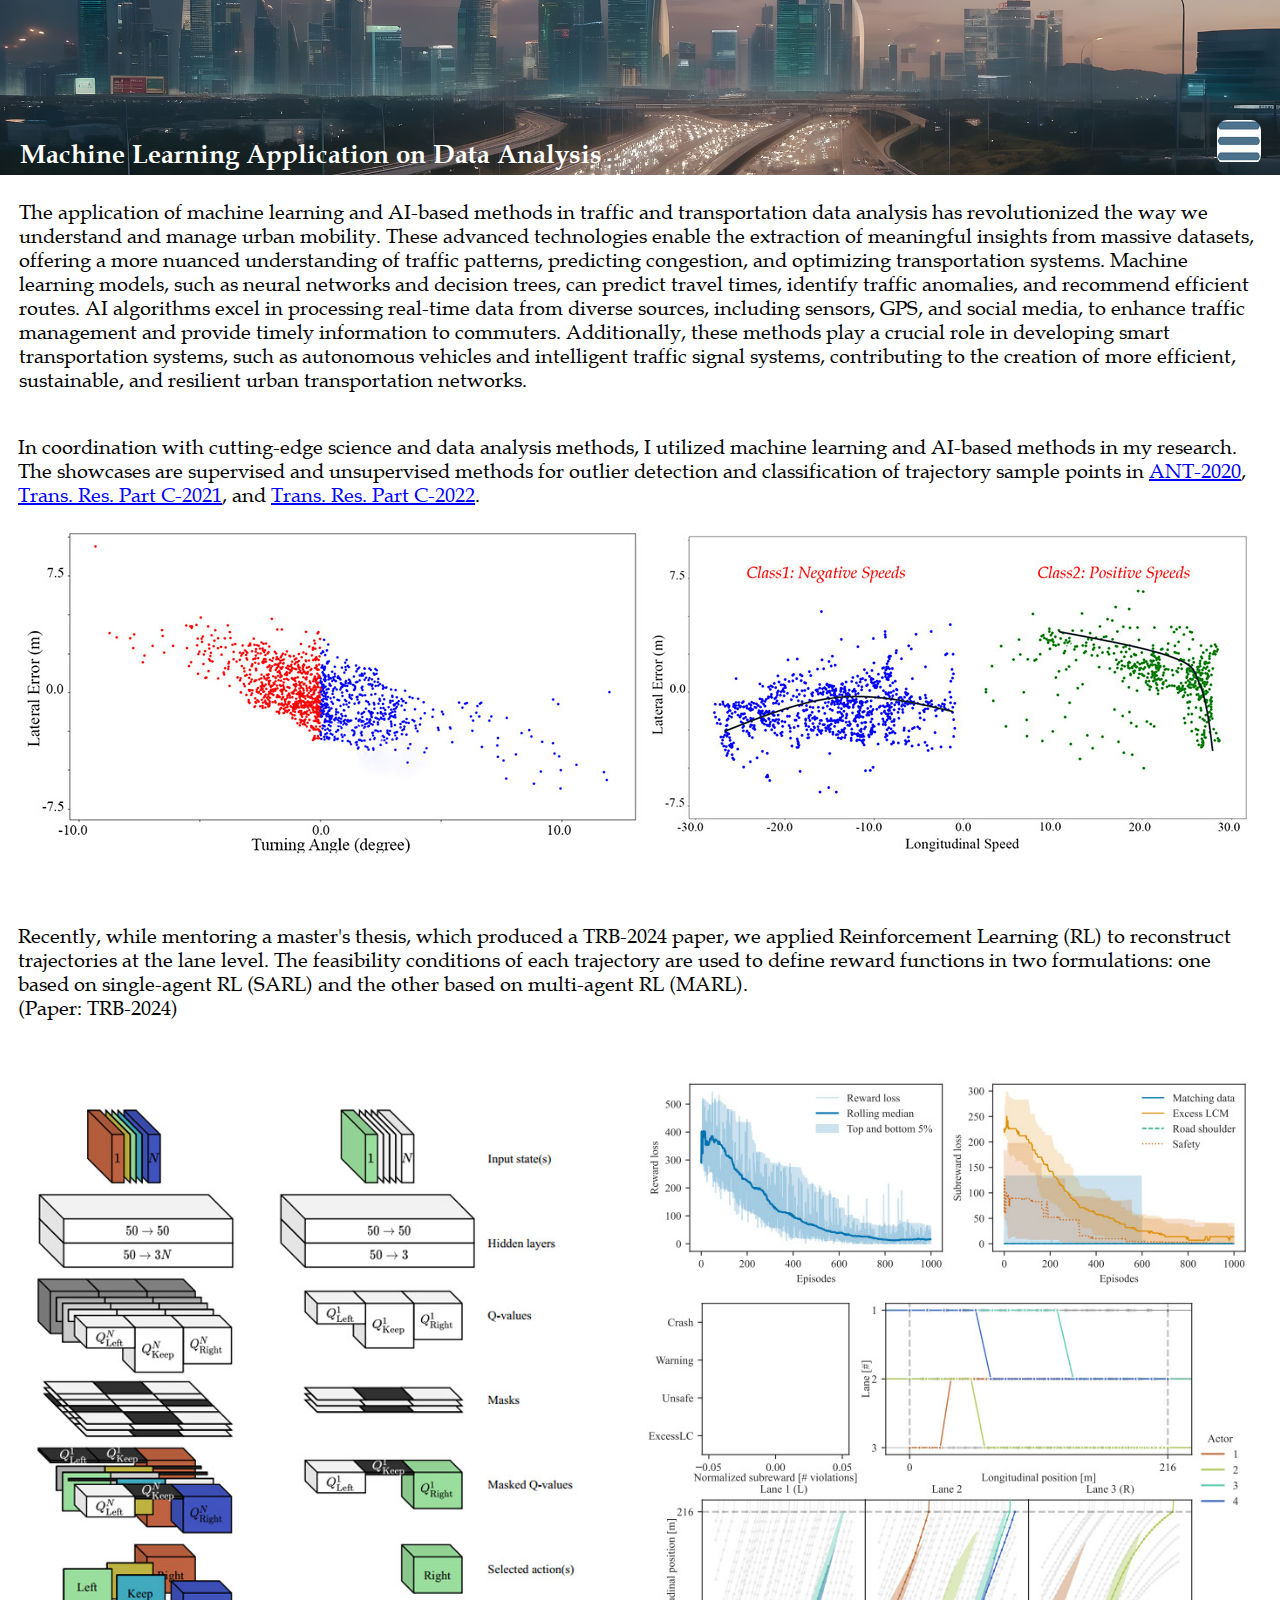
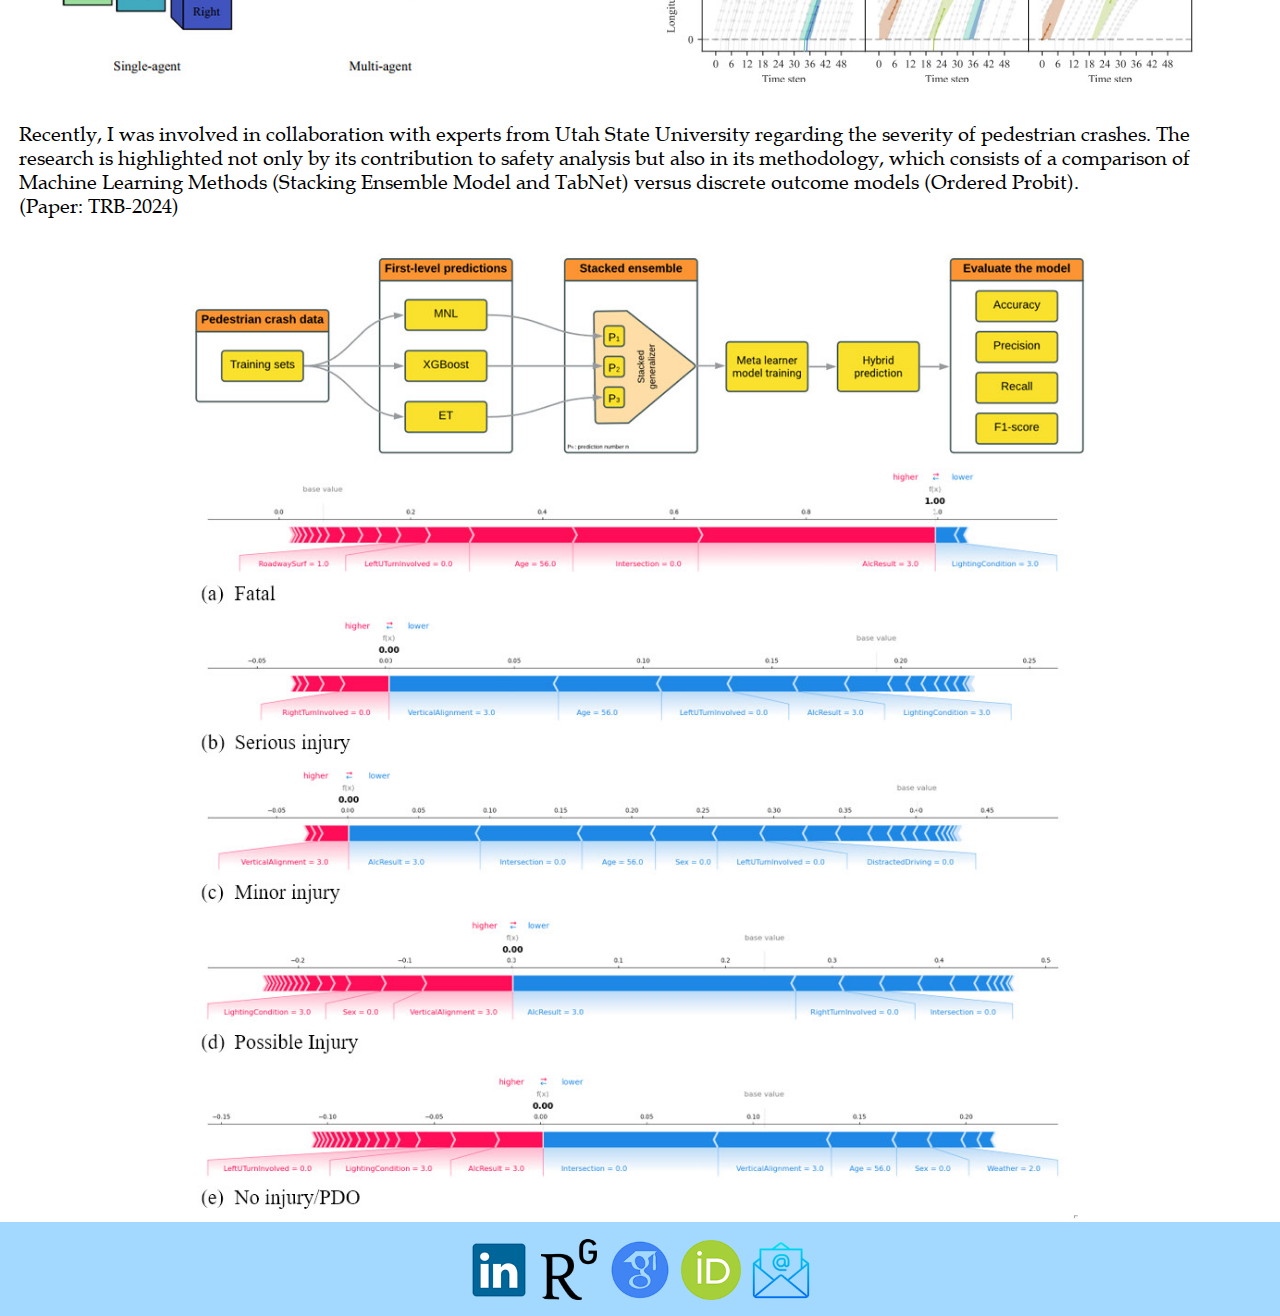
<file: ai_based.html>
<!DOCTYPE html>
<html class="nojs html css_verticalspacer" lang="en-US">
 <head>

  <meta http-equiv="Content-type" content="text/html;charset=UTF-8"/>
  <meta name="generator" content="2018.1.1.386"/>
  <meta name="viewport" content="width=device-width, initial-scale=1.0"/>
  
  <script type="text/javascript">
   // Update the 'nojs'/'js' class on the html node
document.documentElement.className = document.documentElement.className.replace(/\bnojs\b/g, 'js');

// Check that all required assets are uploaded and up-to-date
if(typeof Muse == "undefined") window.Muse = {}; window.Muse.assets = {"required":["museutils.js", "museconfig.js", "jquery.musepolyfill.bgsize.js", "jquery.watch.js", "webpro.js", "musewpslideshow.js", "jquery.museoverlay.js", "touchswipe.js", "jquery.museresponsive.js", "require.js", "ai_based.css"], "outOfDate":[]};
</script>
  
  <title>AI_based</title>
  <!-- CSS -->
  <link rel="stylesheet" type="text/css" href="css/site_global.css?crc=444006867"/>
  <link rel="stylesheet" type="text/css" href="css/master_a-master.css?crc=4056267900"/>
  <link rel="stylesheet" type="text/css" href="css/ai_based.css?crc=3951505066" id="pagesheet"/>
  <!-- IE-only CSS -->
  <!--[if lt IE 9]>
  <link rel="stylesheet" type="text/css" href="css/nomq_preview_master_a-master.css?crc=413313442"/>
  <link rel="stylesheet" type="text/css" href="css/nomq_ai_based.css?crc=3965232135" id="nomq_pagesheet"/>
  <![endif]-->
    <!--/*

*/
-->
 </head>
 <body>

  <div class="breakpoint active" id="bp_infinity" data-min-width="1921"><!-- responsive breakpoint node -->
   <div class="clearfix borderbox" id="page"><!-- group -->
    <div class="clearfix grpelem" id="pu105"><!-- column -->
     <div class="browser_width colelem" id="u105-bw">
      <div id="u105"><!-- group -->
       <div class="clearfix" id="u105_align_to_page">
        <div class="clearfix grpelem shared_content" id="u6058-4" data-content-guid="u6058-4_content"><!-- content -->
         <p id="u6058-2"><span id="u6058">Machine Learning Application on Data Analysis</span></p>
        </div>
        <div class="PamphletWidget clearfix allow_click_through grpelem" id="pamphletu894" data-visibility="changed" style="visibility:hidden"><!-- none box -->
         <div class="clearfix grpelem" id="pu901"><!-- group -->
          <div class="popup_anchor allow_click_through grpelem" data-col-pos="0" id="u901popup">
           <div class="ContainerGroup clearfix" data-col-pos="0" id="u901" data-sizePolicy="fixed" data-pintopage="page_fixedLeft"><!-- stack box -->
            <div class="pointer_cursor Container invi clearfix grpelem" data-col-pos="0" id="u902" data-sizePolicy="fixed" data-pintopage="page_fixedLeft"><!-- group -->
             <a class="block" data-col-pos="0" href="projects.html"><!-- Block link tag --></a>
             <a class="nonblock nontext Button clearfix grpelem shared_content" id="buttonu995" href="index.html" data-sizePolicy="fixed" data-pintopage="page_fixedLeft" data-content-guid="buttonu995_content"><!-- container box --><div class="clearfix grpelem shared_content" id="u996-4" data-sizePolicy="fixed" data-pintopage="page_fixedLeft" data-content-guid="u996-4_content"><!-- content --><p id="u996-2">Home</p></div></a>
             <a class="nonblock nontext Button clearfix grpelem shared_content" id="buttonu1005" href="projects.html" data-sizePolicy="fixed" data-pintopage="page_fixedLeft" data-content-guid="buttonu1005_content"><!-- container box --><div class="clearfix grpelem shared_content" id="u1006-4" data-sizePolicy="fixed" data-pintopage="page_fixedLeft" data-content-guid="u1006-4_content"><!-- content --><p id="u1006-2">Projects</p></div></a>
             <a class="nonblock nontext Button clearfix grpelem shared_content" id="buttonu1011" href="teaching.html" data-sizePolicy="fixed" data-pintopage="page_fixedLeft" data-content-guid="buttonu1011_content"><!-- container box --><div class="clearfix grpelem shared_content" id="u1012-4" data-sizePolicy="fixed" data-pintopage="page_fixedLeft" data-content-guid="u1012-4_content"><!-- content --><p id="u1012-2">Teaching</p></div></a>
             <a class="nonblock nontext Button clearfix grpelem shared_content" id="buttonu1017" href="mentoring.html" data-sizePolicy="fixed" data-pintopage="page_fixedLeft" data-content-guid="buttonu1017_content"><!-- container box --><div class="clearfix grpelem shared_content" id="u1018-4" data-sizePolicy="fixed" data-pintopage="page_fixedLeft" data-content-guid="u1018-4_content"><!-- content --><p id="u1018-2">Mentoring</p></div></a>
             <div class="pointer_cursor Button clearfix grpelem shared_content" id="buttonu1023" data-sizePolicy="fixed" data-pintopage="page_fixedLeft" data-content-guid="buttonu1023_content"><!-- container box -->
              <a class="block shared_content" target="_blank" href="assets/20240115_my_cv_for_website_v2.pdf" data-content-guid="buttonu1023_0_content"><!-- Block link tag --></a>
              <a class="nonblock nontext clearfix grpelem shared_content" id="u1024-4" href="assets/20240115_my_cv_for_website_v2.pdf" target="_blank" data-sizePolicy="fixed" data-pintopage="page_fixedLeft" data-content-guid="u1024-4_content"><!-- content --><p id="u1024-2"><span id="u1024">CV</span></p></a>
             </div>
            </div>
           </div>
          </div>
          <div class="popup_anchor allow_click_through grpelem" data-col-pos="4" id="u897popup">
           <div class="PamphletCloseButton PamphletLightboxPart popup_element" data-col-pos="4" id="u897" data-sizePolicy="fixed" data-pintopage="page_fixedRight" data-leftAdjustmentDoneBy="u897popup"><!-- simple frame --></div>
          </div>
         </div>
         <div class="ThumbGroup clearfix grpelem" data-col-pos="1" id="u917" data-sizePolicy="fluidWidth" data-pintopage="page_fixedRight"><!-- none box -->
          <div class="popup_anchor allow_click_through grpelem" data-col-pos="0" id="u919popup">
           <div class="Thumb popup_element" data-col-pos="0" id="u919" data-sizePolicy="fixed" data-pintopage="page_fixedRight" data-leftAdjustmentDoneBy="u919popup"><!-- simple frame --></div>
          </div>
         </div>
        </div>
       </div>
      </div>
     </div>
     <div class="clearfix colelem shared_content" id="u6035-5" data-content-guid="u6035-5_content"><!-- content -->
      <p id="u6035-2">The application of machine learning and AI-based methods in traffic and transportation data analysis has revolutionized the way we understand and manage urban mobility. These advanced technologies enable the extraction of meaningful insights from massive datasets, offering a more nuanced understanding of traffic patterns, predicting congestion, and optimizing transportation systems. Machine learning models, such as neural networks and decision trees, can predict travel times, identify traffic anomalies, and recommend efficient routes. AI algorithms excel in processing real-time data from diverse sources, including sensors, GPS, and social media, to enhance traffic management and provide timely information to commuters. Additionally, these methods play a crucial role in developing smart transportation systems, such as autonomous vehicles and intelligent traffic signal systems, contributing to the creation of more efficient, sustainable, and resilient urban transportation networks.</p>
      <p id="u6035-3">&nbsp;</p>
     </div>
     <div class="clearfix colelem shared_content" id="u6038-13" data-content-guid="u6038-13_content"><!-- content -->
      <p id="u6038-11">In coordination with cutting-edge science and data analysis methods, I utilized machine learning and AI-based methods in my research. The showcases are supervised and unsupervised methods for outlier detection and classification of trajectory sample points in <a class="nonblock" href="https://doi.org/10.1016/j.procs.2020.03.086" target="_blank"><span id="u6038-2">ANT-2020</span></a>, <a class="nonblock" href="https://doi.org/10.1016/j.trc.2021.103234" target="_blank"><span id="u6038-5">Trans. Res. Part C-2021</span></a>, and <a class="nonblock" href="https://doi.org/10.1016/j.trc.2022.103906" target="_blank"><span id="u6038-8">Trans. Res. Part C-2022</span></a>.</p>
     </div>
     <div class="museBGSize colelem shared_content" id="u6047" data-content-guid="u6047_content"><!-- simple frame --></div>
     <div class="clearfix colelem shared_content" id="u6041-7" data-content-guid="u6041-7_content"><!-- content -->
      <p id="u6041-2">Recently, while mentoring a master's thesis, which produced a TRB-2024 paper, we applied Reinforcement Learning (RL) to reconstruct trajectories at the lane level. The feasibility conditions of each trajectory are used to define reward functions in two formulations: one based on single-agent RL (SARL) and the other based on multi-agent RL (MARL).</p>
      <p id="u6041-4">(Paper: TRB-2024)</p>
      <p id="u6041-5">&nbsp;</p>
     </div>
     <div class="museBGSize colelem shared_content" id="u6061" data-content-guid="u6061_content"><!-- simple frame --></div>
     <div class="clearfix colelem shared_content" id="u6044-6" data-content-guid="u6044-6_content"><!-- content -->
      <p id="u6044-2">Recently, I was involved in collaboration with experts from Utah State University regarding the severity of pedestrian crashes. The research is highlighted not only by its contribution to safety analysis but also in its methodology, which consists of a comparison of Machine Learning Methods (Stacking Ensemble Model and TabNet) versus discrete outcome models (Ordered Probit).</p>
      <p id="u6044-4">(Paper: TRB-2024)</p>
     </div>
     <div class="museBGSize clearfix colelem shared_content" id="u6075-3" data-content-guid="u6075-3_content"><!-- content -->
      <p>&nbsp;</p>
     </div>
    </div>
    <div class="verticalspacer" data-offset-top="3084" data-content-above-spacer="3084" data-content-below-spacer="120" data-sizePolicy="fixed" data-pintopage="page_fixedLeft"></div>
    <div class="browser_width grpelem shared_content" id="u1135-bw" data-content-guid="u1135-bw_content">
     <div id="u1135"><!-- group -->
      <div class="clearfix" id="u1135_align_to_page">
       <a class="nonblock nontext Button grpelem" id="buttonu1156" href="https://www.linkedin.com/in/mohammad-ali-arman-84145352/" target="_blank" title="https://www.linkedin.com/in/mohammad-ali-arman-84145352/" data-visibility="changed" style="visibility:hidden"><!-- container box --></a>
       <a class="nonblock nontext Button grpelem" id="buttonu1138" href="https://www.researchgate.net/profile/Mohammad-Ali-Arman" target="_blank" data-visibility="changed" style="visibility:hidden"><!-- container box --></a>
       <a class="nonblock nontext Button grpelem" id="buttonu1147" href="https://scholar.google.com/citations?user=NEgermQAAAAJ&amp;hl=en&amp;oi=ao" target="_blank" data-visibility="changed" style="visibility:hidden"><!-- container box --></a>
       <a class="nonblock nontext Button grpelem" id="buttonu1144" href="https://orcid.org/0000-0001-5880-8713" target="_blank" data-visibility="changed" style="visibility:hidden"><!-- container box --></a>
       <a class="nonblock nontext Button grpelem" id="buttonu1153" href="mailto:mohammadali.arman@gmail.com" data-visibility="changed" style="visibility:hidden"><!-- container box --></a>
      </div>
     </div>
    </div>
   </div>
  </div>
  <div class="breakpoint" id="bp_1920" data-min-width="1681" data-max-width="1920"><!-- responsive breakpoint node -->
   <div class="clearfix borderbox temp_no_id" data-orig-id="page"><!-- group -->
    <div class="clearfix grpelem temp_no_id" data-orig-id="pu105"><!-- column -->
     <div class="browser_width colelem temp_no_id" data-orig-id="u105-bw">
      <div class="temp_no_id" data-orig-id="u105"><!-- group -->
       <div class="clearfix temp_no_id" data-orig-id="u105_align_to_page">
        <span class="clearfix grpelem placeholder" data-placeholder-for="u6058-4_content"><!-- placeholder node --></span>
        <div class="PamphletWidget clearfix allow_click_through grpelem temp_no_id" data-visibility="changed" style="visibility:hidden" data-orig-id="pamphletu894"><!-- none box -->
         <div class="clearfix grpelem temp_no_id" data-orig-id="pu901"><!-- group -->
          <div class="popup_anchor allow_click_through grpelem temp_no_id" data-col-pos="0" data-orig-id="u901popup">
           <div class="ContainerGroup clearfix temp_no_id" data-col-pos="0" data-sizePolicy="fixed" data-pintopage="page_fixedLeft" data-orig-id="u901"><!-- stack box -->
            <div class="pointer_cursor Container invi clearfix grpelem temp_no_id" data-col-pos="0" data-sizePolicy="fixed" data-pintopage="page_fixedLeft" data-orig-id="u902"><!-- group -->
             <a class="block" data-col-pos="0" href="projects.html"><!-- Block link tag --></a>
             <span class="nonblock nontext Button clearfix grpelem placeholder" data-placeholder-for="buttonu995_content"><!-- placeholder node --></span>
             <span class="nonblock nontext Button clearfix grpelem placeholder" data-placeholder-for="buttonu1005_content"><!-- placeholder node --></span>
             <span class="nonblock nontext Button clearfix grpelem placeholder" data-placeholder-for="buttonu1011_content"><!-- placeholder node --></span>
             <span class="nonblock nontext Button clearfix grpelem placeholder" data-placeholder-for="buttonu1017_content"><!-- placeholder node --></span>
             <span class="pointer_cursor Button clearfix grpelem placeholder" data-placeholder-for="buttonu1023_content"><!-- placeholder node --></span>
            </div>
           </div>
          </div>
          <div class="popup_anchor allow_click_through grpelem temp_no_id" data-col-pos="4" data-orig-id="u897popup">
           <div class="PamphletCloseButton PamphletLightboxPart popup_element temp_no_id" data-col-pos="4" data-sizePolicy="fixed" data-pintopage="page_fixedRight" data-leftAdjustmentDoneBy="u897popup" data-orig-id="u897"><!-- simple frame --></div>
          </div>
         </div>
         <div class="ThumbGroup clearfix grpelem temp_no_id" data-col-pos="1" data-sizePolicy="fluidWidth" data-pintopage="page_fixedRight" data-orig-id="u917"><!-- none box -->
          <div class="popup_anchor allow_click_through grpelem temp_no_id" data-col-pos="0" data-orig-id="u919popup">
           <div class="Thumb popup_element temp_no_id" data-col-pos="0" data-sizePolicy="fixed" data-pintopage="page_fixedRight" data-leftAdjustmentDoneBy="u919popup" data-orig-id="u919"><!-- simple frame --></div>
          </div>
         </div>
        </div>
       </div>
      </div>
     </div>
     <span class="clearfix colelem placeholder" data-placeholder-for="u6035-5_content"><!-- placeholder node --></span>
     <span class="clearfix colelem placeholder" data-placeholder-for="u6038-13_content"><!-- placeholder node --></span>
     <span class="museBGSize colelem placeholder" data-placeholder-for="u6047_content"><!-- placeholder node --></span>
     <span class="clearfix colelem placeholder" data-placeholder-for="u6041-7_content"><!-- placeholder node --></span>
     <span class="museBGSize colelem placeholder" data-placeholder-for="u6061_content"><!-- placeholder node --></span>
     <span class="clearfix colelem placeholder" data-placeholder-for="u6044-6_content"><!-- placeholder node --></span>
     <span class="museBGSize clearfix colelem placeholder" data-placeholder-for="u6075-3_content"><!-- placeholder node --></span>
    </div>
    <div class="verticalspacer" data-offset-top="3103" data-content-above-spacer="3102" data-content-below-spacer="119" data-sizePolicy="fixed" data-pintopage="page_fixedLeft"></div>
    <span class="browser_width grpelem placeholder" data-placeholder-for="u1135-bw_content"><!-- placeholder node --></span>
   </div>
  </div>
  <div class="breakpoint" id="bp_1680" data-min-width="1401" data-max-width="1680"><!-- responsive breakpoint node -->
   <div class="clearfix borderbox temp_no_id" data-orig-id="page"><!-- group -->
    <div class="clearfix grpelem temp_no_id" data-orig-id="pu105"><!-- column -->
     <div class="browser_width colelem temp_no_id" data-orig-id="u105-bw">
      <div class="temp_no_id" data-orig-id="u105"><!-- group -->
       <div class="clearfix temp_no_id" data-orig-id="u105_align_to_page">
        <span class="clearfix grpelem placeholder" data-placeholder-for="u6058-4_content"><!-- placeholder node --></span>
        <div class="PamphletWidget clearfix allow_click_through grpelem temp_no_id" data-visibility="changed" style="visibility:hidden" data-orig-id="pamphletu894"><!-- none box -->
         <div class="clearfix grpelem temp_no_id" data-orig-id="pu901"><!-- group -->
          <div class="popup_anchor allow_click_through grpelem temp_no_id" data-col-pos="0" data-orig-id="u901popup">
           <div class="ContainerGroup clearfix temp_no_id" data-col-pos="0" data-sizePolicy="fixed" data-pintopage="page_fixedLeft" data-orig-id="u901"><!-- stack box -->
            <div class="pointer_cursor Container invi clearfix grpelem temp_no_id" data-col-pos="0" data-sizePolicy="fixed" data-pintopage="page_fixedLeft" data-orig-id="u902"><!-- group -->
             <a class="block" data-col-pos="0" href="projects.html"><!-- Block link tag --></a>
             <span class="nonblock nontext Button clearfix grpelem placeholder" data-placeholder-for="buttonu995_content"><!-- placeholder node --></span>
             <span class="nonblock nontext Button clearfix grpelem placeholder" data-placeholder-for="buttonu1005_content"><!-- placeholder node --></span>
             <span class="nonblock nontext Button clearfix grpelem placeholder" data-placeholder-for="buttonu1011_content"><!-- placeholder node --></span>
             <span class="nonblock nontext Button clearfix grpelem placeholder" data-placeholder-for="buttonu1017_content"><!-- placeholder node --></span>
             <span class="pointer_cursor Button clearfix grpelem placeholder" data-placeholder-for="buttonu1023_content"><!-- placeholder node --></span>
            </div>
           </div>
          </div>
          <div class="popup_anchor allow_click_through grpelem temp_no_id" data-col-pos="4" data-orig-id="u897popup">
           <div class="PamphletCloseButton PamphletLightboxPart popup_element temp_no_id" data-col-pos="4" data-sizePolicy="fixed" data-pintopage="page_fixedRight" data-leftAdjustmentDoneBy="u897popup" data-orig-id="u897"><!-- simple frame --></div>
          </div>
         </div>
         <div class="ThumbGroup clearfix grpelem temp_no_id" data-col-pos="1" data-sizePolicy="fluidWidth" data-pintopage="page_fixedRight" data-orig-id="u917"><!-- none box -->
          <div class="popup_anchor allow_click_through grpelem temp_no_id" data-col-pos="0" data-orig-id="u919popup">
           <div class="Thumb popup_element temp_no_id" data-col-pos="0" data-sizePolicy="fixed" data-pintopage="page_fixedRight" data-leftAdjustmentDoneBy="u919popup" data-orig-id="u919"><!-- simple frame --></div>
          </div>
         </div>
        </div>
       </div>
      </div>
     </div>
     <span class="clearfix colelem placeholder" data-placeholder-for="u6035-5_content"><!-- placeholder node --></span>
     <span class="clearfix colelem placeholder" data-placeholder-for="u6038-13_content"><!-- placeholder node --></span>
     <span class="museBGSize colelem placeholder" data-placeholder-for="u6047_content"><!-- placeholder node --></span>
     <span class="clearfix colelem placeholder" data-placeholder-for="u6041-7_content"><!-- placeholder node --></span>
     <span class="museBGSize colelem placeholder" data-placeholder-for="u6061_content"><!-- placeholder node --></span>
     <span class="clearfix colelem placeholder" data-placeholder-for="u6044-6_content"><!-- placeholder node --></span>
     <span class="museBGSize clearfix colelem placeholder" data-placeholder-for="u6075-3_content"><!-- placeholder node --></span>
    </div>
    <div class="verticalspacer" data-offset-top="3061" data-content-above-spacer="3060" data-content-below-spacer="121" data-sizePolicy="fixed" data-pintopage="page_fixedLeft"></div>
    <span class="browser_width grpelem placeholder" data-placeholder-for="u1135-bw_content"><!-- placeholder node --></span>
   </div>
  </div>
  <div class="breakpoint" id="bp_1400" data-min-width="1281" data-max-width="1400"><!-- responsive breakpoint node -->
   <div class="clearfix borderbox temp_no_id" data-orig-id="page"><!-- group -->
    <div class="clearfix grpelem" id="ppu105"><!-- column -->
     <div class="clearfix colelem temp_no_id" data-orig-id="pu105"><!-- group -->
      <div class="browser_width grpelem temp_no_id" data-orig-id="u105-bw">
       <div class="temp_no_id" data-orig-id="u105"><!-- group -->
        <div class="clearfix temp_no_id" data-orig-id="u105_align_to_page">
         <span class="clearfix grpelem placeholder" data-placeholder-for="u6058-4_content"><!-- placeholder node --></span>
         <div class="PamphletWidget clearfix allow_click_through grpelem temp_no_id" data-visibility="changed" style="visibility:hidden" data-orig-id="pamphletu894"><!-- none box -->
          <div class="clearfix grpelem temp_no_id" data-orig-id="pu901"><!-- group -->
           <div class="popup_anchor allow_click_through grpelem temp_no_id" data-col-pos="0" data-orig-id="u901popup">
            <div class="ContainerGroup clearfix temp_no_id" data-col-pos="0" data-sizePolicy="fixed" data-pintopage="page_fixedLeft" data-orig-id="u901"><!-- stack box -->
             <div class="pointer_cursor Container invi clearfix grpelem temp_no_id" data-col-pos="0" data-sizePolicy="fixed" data-pintopage="page_fixedLeft" data-orig-id="u902"><!-- group -->
              <a class="block" data-col-pos="0" href="projects.html"><!-- Block link tag --></a>
              <span class="nonblock nontext Button clearfix grpelem placeholder" data-placeholder-for="buttonu995_content"><!-- placeholder node --></span>
              <span class="nonblock nontext Button clearfix grpelem placeholder" data-placeholder-for="buttonu1005_content"><!-- placeholder node --></span>
              <span class="nonblock nontext Button clearfix grpelem placeholder" data-placeholder-for="buttonu1011_content"><!-- placeholder node --></span>
              <span class="nonblock nontext Button clearfix grpelem placeholder" data-placeholder-for="buttonu1017_content"><!-- placeholder node --></span>
              <span class="pointer_cursor Button clearfix grpelem placeholder" data-placeholder-for="buttonu1023_content"><!-- placeholder node --></span>
             </div>
            </div>
           </div>
           <div class="popup_anchor allow_click_through grpelem temp_no_id" data-col-pos="4" data-orig-id="u897popup">
            <div class="PamphletCloseButton PamphletLightboxPart popup_element temp_no_id" data-col-pos="4" data-sizePolicy="fixed" data-pintopage="page_fixedLeft" data-orig-id="u897"><!-- simple frame --></div>
           </div>
          </div>
          <div class="ThumbGroup clearfix grpelem temp_no_id" data-col-pos="1" data-sizePolicy="fluidWidth" data-pintopage="page_fixedRight" data-orig-id="u917"><!-- none box -->
           <div class="popup_anchor allow_click_through grpelem temp_no_id" data-col-pos="0" data-orig-id="u919popup">
            <div class="Thumb popup_element temp_no_id" data-col-pos="0" data-sizePolicy="fixed" data-pintopage="page_fixedRight" data-leftAdjustmentDoneBy="u919popup" data-orig-id="u919"><!-- simple frame --></div>
           </div>
          </div>
         </div>
        </div>
       </div>
      </div>
      <span class="clearfix grpelem placeholder" data-placeholder-for="u6035-5_content"><!-- placeholder node --></span>
     </div>
     <span class="clearfix colelem placeholder" data-placeholder-for="u6038-13_content"><!-- placeholder node --></span>
     <span class="museBGSize colelem placeholder" data-placeholder-for="u6047_content"><!-- placeholder node --></span>
     <span class="clearfix colelem placeholder" data-placeholder-for="u6041-7_content"><!-- placeholder node --></span>
     <span class="museBGSize colelem placeholder" data-placeholder-for="u6061_content"><!-- placeholder node --></span>
     <span class="clearfix colelem placeholder" data-placeholder-for="u6044-6_content"><!-- placeholder node --></span>
     <span class="museBGSize clearfix colelem placeholder" data-placeholder-for="u6075-3_content"><!-- placeholder node --></span>
    </div>
    <div class="verticalspacer" data-offset-top="2932" data-content-above-spacer="2932" data-content-below-spacer="97" data-sizePolicy="fixed" data-pintopage="page_fixedLeft"></div>
    <span class="browser_width grpelem placeholder" data-placeholder-for="u1135-bw_content"><!-- placeholder node --></span>
   </div>
  </div>
  <div class="breakpoint" id="bp_1280" data-min-width="1081" data-max-width="1280"><!-- responsive breakpoint node -->
   <div class="clearfix borderbox temp_no_id" data-orig-id="page"><!-- group -->
    <div class="clearfix grpelem temp_no_id" data-orig-id="pu105"><!-- column -->
     <div class="browser_width colelem temp_no_id" data-orig-id="u105-bw">
      <div class="temp_no_id" data-orig-id="u105"><!-- group -->
       <div class="clearfix temp_no_id" data-orig-id="u105_align_to_page">
        <span class="clearfix grpelem placeholder" data-placeholder-for="u6058-4_content"><!-- placeholder node --></span>
        <div class="PamphletWidget clearfix allow_click_through grpelem temp_no_id" data-visibility="changed" style="visibility:hidden" data-orig-id="pamphletu894"><!-- none box -->
         <div class="clearfix grpelem temp_no_id" data-orig-id="pu901"><!-- group -->
          <div class="popup_anchor allow_click_through grpelem temp_no_id" data-col-pos="0" data-orig-id="u901popup">
           <div class="ContainerGroup clearfix temp_no_id" data-col-pos="0" data-sizePolicy="fixed" data-pintopage="page_fluidx" data-orig-id="u901"><!-- stack box -->
            <div class="pointer_cursor Container invi clearfix grpelem temp_no_id" data-col-pos="0" data-sizePolicy="fixed" data-pintopage="page_fluidx" data-orig-id="u902"><!-- group -->
             <a class="block" data-col-pos="0" href="projects.html"><!-- Block link tag --></a>
             <span class="nonblock nontext Button clearfix grpelem placeholder" data-placeholder-for="buttonu995_content"><!-- placeholder node --></span>
             <span class="nonblock nontext Button clearfix grpelem placeholder" data-placeholder-for="buttonu1005_content"><!-- placeholder node --></span>
             <span class="nonblock nontext Button clearfix grpelem placeholder" data-placeholder-for="buttonu1011_content"><!-- placeholder node --></span>
             <span class="nonblock nontext Button clearfix grpelem placeholder" data-placeholder-for="buttonu1017_content"><!-- placeholder node --></span>
             <span class="pointer_cursor Button clearfix grpelem placeholder" data-placeholder-for="buttonu1023_content"><!-- placeholder node --></span>
            </div>
           </div>
          </div>
          <div class="popup_anchor allow_click_through grpelem temp_no_id" data-col-pos="4" data-orig-id="u897popup">
           <div class="PamphletCloseButton PamphletLightboxPart popup_element temp_no_id" data-col-pos="4" data-sizePolicy="fixed" data-pintopage="page_fixedRight" data-leftAdjustmentDoneBy="u897popup" data-orig-id="u897"><!-- simple frame --></div>
          </div>
         </div>
         <div class="ThumbGroup clearfix grpelem temp_no_id" data-col-pos="1" data-sizePolicy="fluidWidth" data-pintopage="page_fixedRight" data-orig-id="u917"><!-- none box -->
          <div class="popup_anchor allow_click_through grpelem temp_no_id" data-col-pos="0" data-orig-id="u919popup">
           <div class="Thumb popup_element temp_no_id" data-col-pos="0" data-sizePolicy="fixed" data-pintopage="page_fixedRight" data-leftAdjustmentDoneBy="u919popup" data-orig-id="u919"><!-- simple frame --></div>
          </div>
         </div>
        </div>
       </div>
      </div>
     </div>
     <span class="clearfix colelem placeholder" data-placeholder-for="u6035-5_content"><!-- placeholder node --></span>
     <span class="clearfix colelem placeholder" data-placeholder-for="u6038-13_content"><!-- placeholder node --></span>
     <span class="museBGSize colelem placeholder" data-placeholder-for="u6047_content"><!-- placeholder node --></span>
     <span class="clearfix colelem placeholder" data-placeholder-for="u6041-7_content"><!-- placeholder node --></span>
     <span class="museBGSize colelem placeholder" data-placeholder-for="u6061_content"><!-- placeholder node --></span>
     <span class="clearfix colelem placeholder" data-placeholder-for="u6044-6_content"><!-- placeholder node --></span>
     <span class="museBGSize clearfix colelem placeholder" data-placeholder-for="u6075-3_content"><!-- placeholder node --></span>
    </div>
    <div class="verticalspacer" data-offset-top="2823" data-content-above-spacer="2822" data-content-below-spacer="91" data-sizePolicy="fixed" data-pintopage="page_fixedLeft"></div>
    <span class="browser_width grpelem placeholder" data-placeholder-for="u1135-bw_content"><!-- placeholder node --></span>
   </div>
  </div>
  <div class="breakpoint" id="bp_1080" data-min-width="961" data-max-width="1080"><!-- responsive breakpoint node -->
   <div class="clearfix borderbox temp_no_id" data-orig-id="page"><!-- group -->
    <div class="clearfix grpelem temp_no_id" data-orig-id="pu105"><!-- column -->
     <div class="browser_width colelem temp_no_id" data-orig-id="u105-bw">
      <div class="temp_no_id" data-orig-id="u105"><!-- column -->
       <div class="clearfix temp_no_id" data-orig-id="u105_align_to_page">
        <div class="position_content" id="u105_position_content">
         <div class="PamphletWidget clearfix allow_click_through colelem temp_no_id" data-visibility="changed" style="visibility:hidden" data-orig-id="pamphletu894"><!-- none box -->
          <div class="clearfix grpelem temp_no_id" data-orig-id="pu901"><!-- group -->
           <div class="popup_anchor allow_click_through grpelem temp_no_id" data-col-pos="0" data-orig-id="u901popup">
            <div class="ContainerGroup clearfix temp_no_id" data-col-pos="0" data-orig-id="u901"><!-- stack box -->
             <div class="pointer_cursor Container invi clearfix grpelem temp_no_id" data-col-pos="0" data-orig-id="u902"><!-- group -->
              <a class="block" data-col-pos="0" href="projects.html"><!-- Block link tag --></a>
              <a class="nonblock nontext Button clearfix grpelem temp_no_id" href="index.html" data-visibility="changed" style="visibility:hidden" data-orig-id="buttonu995"><!-- container box --><span class="clearfix grpelem placeholder" data-placeholder-for="u996-4_content"><!-- placeholder node --></span></a>
              <a class="nonblock nontext Button clearfix grpelem temp_no_id" href="projects.html" data-visibility="changed" style="visibility:hidden" data-orig-id="buttonu1005"><!-- container box --><span class="clearfix grpelem placeholder" data-placeholder-for="u1006-4_content"><!-- placeholder node --></span></a>
              <a class="nonblock nontext Button clearfix grpelem temp_no_id" href="teaching.html" data-visibility="changed" style="visibility:hidden" data-orig-id="buttonu1011"><!-- container box --><span class="clearfix grpelem placeholder" data-placeholder-for="u1012-4_content"><!-- placeholder node --></span></a>
              <a class="nonblock nontext Button clearfix grpelem temp_no_id" href="mentoring.html" data-visibility="changed" style="visibility:hidden" data-orig-id="buttonu1017"><!-- container box --><span class="clearfix grpelem placeholder" data-placeholder-for="u1018-4_content"><!-- placeholder node --></span></a>
              <div class="pointer_cursor Button clearfix grpelem temp_no_id" data-visibility="changed" style="visibility:hidden" data-orig-id="buttonu1023"><!-- container box -->
               <span class="block placeholder" data-placeholder-for="buttonu1023_0_content"><!-- placeholder node --></span>
               <span class="nonblock nontext clearfix grpelem placeholder" data-placeholder-for="u1024-4_content"><!-- placeholder node --></span>
              </div>
             </div>
            </div>
           </div>
           <div class="popup_anchor allow_click_through grpelem temp_no_id" data-col-pos="4" data-orig-id="u897popup">
            <div class="PamphletCloseButton PamphletLightboxPart popup_element temp_no_id" data-col-pos="4" data-orig-id="u897"><!-- simple frame --></div>
           </div>
          </div>
          <div class="ThumbGroup clearfix grpelem temp_no_id" data-col-pos="1" data-sizePolicy="fluidWidth" data-pintopage="page_fixedRight" data-orig-id="u917"><!-- none box -->
           <div class="popup_anchor allow_click_through grpelem temp_no_id" data-col-pos="0" data-orig-id="u919popup">
            <div class="Thumb popup_element temp_no_id" data-col-pos="0" data-sizePolicy="fixed" data-pintopage="page_fixedRight" data-leftAdjustmentDoneBy="u919popup" data-orig-id="u919"><!-- simple frame --></div>
           </div>
          </div>
         </div>
         <span class="clearfix colelem placeholder" data-placeholder-for="u6058-4_content"><!-- placeholder node --></span>
        </div>
       </div>
      </div>
     </div>
     <span class="clearfix colelem placeholder" data-placeholder-for="u6035-5_content"><!-- placeholder node --></span>
     <span class="clearfix colelem placeholder" data-placeholder-for="u6038-13_content"><!-- placeholder node --></span>
     <span class="museBGSize colelem placeholder" data-placeholder-for="u6047_content"><!-- placeholder node --></span>
     <span class="clearfix colelem placeholder" data-placeholder-for="u6041-7_content"><!-- placeholder node --></span>
     <span class="museBGSize colelem placeholder" data-placeholder-for="u6061_content"><!-- placeholder node --></span>
     <span class="clearfix colelem placeholder" data-placeholder-for="u6044-6_content"><!-- placeholder node --></span>
     <span class="museBGSize clearfix colelem placeholder" data-placeholder-for="u6075-3_content"><!-- placeholder node --></span>
    </div>
    <div class="verticalspacer" data-offset-top="2658" data-content-above-spacer="2658" data-content-below-spacer="91" data-sizePolicy="fixed" data-pintopage="page_fixedLeft"></div>
    <span class="browser_width grpelem placeholder" data-placeholder-for="u1135-bw_content"><!-- placeholder node --></span>
   </div>
  </div>
  <div class="breakpoint" id="bp_960" data-min-width="769" data-max-width="960"><!-- responsive breakpoint node -->
   <div class="clearfix borderbox temp_no_id" data-orig-id="page"><!-- group -->
    <div class="clearfix grpelem temp_no_id" data-orig-id="pu105"><!-- column -->
     <div class="browser_width colelem temp_no_id" data-orig-id="u105-bw">
      <div class="temp_no_id" data-orig-id="u105"><!-- column -->
       <div class="clearfix temp_no_id" data-orig-id="u105_align_to_page">
        <div class="position_content temp_no_id" data-orig-id="u105_position_content">
         <div class="PamphletWidget clearfix allow_click_through colelem temp_no_id" data-visibility="changed" style="visibility:hidden" data-orig-id="pamphletu894"><!-- none box -->
          <div class="clearfix grpelem temp_no_id" data-orig-id="pu901"><!-- group -->
           <div class="popup_anchor allow_click_through grpelem temp_no_id" data-col-pos="0" data-orig-id="u901popup">
            <div class="ContainerGroup clearfix temp_no_id" data-col-pos="0" data-orig-id="u901"><!-- stack box -->
             <div class="pointer_cursor Container invi clearfix grpelem temp_no_id" data-col-pos="0" data-orig-id="u902"><!-- group -->
              <a class="block" data-col-pos="0" href="projects.html"><!-- Block link tag --></a>
              <a class="nonblock nontext Button clearfix grpelem temp_no_id" href="index.html" data-visibility="changed" style="visibility:hidden" data-orig-id="buttonu995"><!-- container box --><span class="clearfix grpelem placeholder" data-placeholder-for="u996-4_content"><!-- placeholder node --></span></a>
              <a class="nonblock nontext Button clearfix grpelem temp_no_id" href="projects.html" data-visibility="changed" style="visibility:hidden" data-orig-id="buttonu1005"><!-- container box --><span class="clearfix grpelem placeholder" data-placeholder-for="u1006-4_content"><!-- placeholder node --></span></a>
              <a class="nonblock nontext Button clearfix grpelem temp_no_id" href="teaching.html" data-visibility="changed" style="visibility:hidden" data-orig-id="buttonu1011"><!-- container box --><span class="clearfix grpelem placeholder" data-placeholder-for="u1012-4_content"><!-- placeholder node --></span></a>
              <a class="nonblock nontext Button clearfix grpelem temp_no_id" href="mentoring.html" data-visibility="changed" style="visibility:hidden" data-orig-id="buttonu1017"><!-- container box --><span class="clearfix grpelem placeholder" data-placeholder-for="u1018-4_content"><!-- placeholder node --></span></a>
              <div class="pointer_cursor Button clearfix grpelem temp_no_id" data-visibility="changed" style="visibility:hidden" data-orig-id="buttonu1023"><!-- container box -->
               <span class="block placeholder" data-placeholder-for="buttonu1023_0_content"><!-- placeholder node --></span>
               <span class="nonblock nontext clearfix grpelem placeholder" data-placeholder-for="u1024-4_content"><!-- placeholder node --></span>
              </div>
             </div>
            </div>
           </div>
           <div class="popup_anchor allow_click_through grpelem temp_no_id" data-col-pos="4" data-orig-id="u897popup">
            <div class="PamphletCloseButton PamphletLightboxPart popup_element temp_no_id" data-col-pos="4" data-orig-id="u897"><!-- simple frame --></div>
           </div>
          </div>
          <div class="ThumbGroup clearfix grpelem temp_no_id" data-col-pos="1" data-sizePolicy="fluidWidth" data-pintopage="page_fixedRight" data-orig-id="u917"><!-- none box -->
           <div class="popup_anchor allow_click_through grpelem temp_no_id" data-col-pos="0" data-orig-id="u919popup">
            <div class="Thumb popup_element temp_no_id" data-col-pos="0" data-sizePolicy="fixed" data-pintopage="page_fixedRight" data-leftAdjustmentDoneBy="u919popup" data-orig-id="u919"><!-- simple frame --></div>
           </div>
          </div>
         </div>
         <span class="clearfix colelem placeholder" data-placeholder-for="u6058-4_content"><!-- placeholder node --></span>
        </div>
       </div>
      </div>
     </div>
     <span class="clearfix colelem placeholder" data-placeholder-for="u6035-5_content"><!-- placeholder node --></span>
     <span class="clearfix colelem placeholder" data-placeholder-for="u6038-13_content"><!-- placeholder node --></span>
     <span class="museBGSize colelem placeholder" data-placeholder-for="u6047_content"><!-- placeholder node --></span>
     <span class="clearfix colelem placeholder" data-placeholder-for="u6041-7_content"><!-- placeholder node --></span>
     <span class="museBGSize colelem placeholder" data-placeholder-for="u6061_content"><!-- placeholder node --></span>
     <span class="clearfix colelem placeholder" data-placeholder-for="u6044-6_content"><!-- placeholder node --></span>
     <span class="museBGSize clearfix colelem placeholder" data-placeholder-for="u6075-3_content"><!-- placeholder node --></span>
    </div>
    <div class="verticalspacer" data-offset-top="2551" data-content-above-spacer="2551" data-content-below-spacer="71" data-sizePolicy="fixed" data-pintopage="page_fixedLeft"></div>
    <span class="browser_width grpelem placeholder" data-placeholder-for="u1135-bw_content"><!-- placeholder node --></span>
   </div>
  </div>
  <div class="breakpoint" id="bp_768" data-min-width="601" data-max-width="768"><!-- responsive breakpoint node -->
   <div class="clearfix borderbox temp_no_id" data-orig-id="page"><!-- group -->
    <div class="clearfix grpelem temp_no_id" data-orig-id="ppu105"><!-- column -->
     <div class="clearfix colelem temp_no_id" data-orig-id="pu105"><!-- group -->
      <div class="browser_width grpelem temp_no_id" data-orig-id="u105-bw">
       <div class="temp_no_id" data-orig-id="u105"><!-- column -->
        <div class="clearfix temp_no_id" data-orig-id="u105_align_to_page">
         <div class="PamphletWidget clearfix allow_click_through colelem temp_no_id" data-visibility="changed" style="visibility:hidden" data-orig-id="pamphletu894"><!-- none box -->
          <div class="clearfix grpelem temp_no_id" data-orig-id="pu901"><!-- group -->
           <div class="popup_anchor allow_click_through grpelem temp_no_id" data-col-pos="0" data-orig-id="u901popup">
            <div class="ContainerGroup clearfix temp_no_id" data-col-pos="0" data-sizePolicy="fixed" data-pintopage="page_fixedLeft" data-orig-id="u901"><!-- stack box -->
             <div class="pointer_cursor Container invi clearfix grpelem temp_no_id" data-col-pos="0" data-sizePolicy="fixed" data-pintopage="page_fixedLeft" data-orig-id="u902"><!-- group -->
              <a class="block" data-col-pos="0" href="projects.html"><!-- Block link tag --></a>
              <span class="nonblock nontext Button clearfix grpelem placeholder" data-placeholder-for="buttonu995_content"><!-- placeholder node --></span>
              <span class="nonblock nontext Button clearfix grpelem placeholder" data-placeholder-for="buttonu1005_content"><!-- placeholder node --></span>
              <span class="nonblock nontext Button clearfix grpelem placeholder" data-placeholder-for="buttonu1011_content"><!-- placeholder node --></span>
              <span class="nonblock nontext Button clearfix grpelem placeholder" data-placeholder-for="buttonu1017_content"><!-- placeholder node --></span>
              <span class="pointer_cursor Button clearfix grpelem placeholder" data-placeholder-for="buttonu1023_content"><!-- placeholder node --></span>
             </div>
            </div>
           </div>
           <div class="popup_anchor allow_click_through grpelem temp_no_id" data-col-pos="4" data-orig-id="u897popup">
            <div class="PamphletCloseButton PamphletLightboxPart popup_element temp_no_id" data-col-pos="4" data-sizePolicy="fixed" data-pintopage="page_fixedRight" data-leftAdjustmentDoneBy="u897popup" data-orig-id="u897"><!-- simple frame --></div>
           </div>
          </div>
          <div class="ThumbGroup clearfix grpelem temp_no_id" data-col-pos="1" data-orig-id="u917"><!-- none box -->
           <div class="popup_anchor allow_click_through grpelem temp_no_id" data-col-pos="0" data-orig-id="u919popup">
            <div class="Thumb popup_element temp_no_id" data-col-pos="0" data-sizePolicy="fixed" data-pintopage="page_fluidx" data-orig-id="u919"><!-- simple frame --></div>
           </div>
          </div>
         </div>
         <span class="clearfix colelem placeholder" data-placeholder-for="u6058-4_content"><!-- placeholder node --></span>
        </div>
       </div>
      </div>
      <span class="clearfix grpelem placeholder" data-placeholder-for="u6035-5_content"><!-- placeholder node --></span>
     </div>
     <span class="clearfix colelem placeholder" data-placeholder-for="u6038-13_content"><!-- placeholder node --></span>
     <span class="museBGSize colelem placeholder" data-placeholder-for="u6047_content"><!-- placeholder node --></span>
     <span class="clearfix colelem placeholder" data-placeholder-for="u6041-7_content"><!-- placeholder node --></span>
     <span class="museBGSize colelem placeholder" data-placeholder-for="u6061_content"><!-- placeholder node --></span>
     <span class="clearfix colelem placeholder" data-placeholder-for="u6044-6_content"><!-- placeholder node --></span>
     <span class="museBGSize clearfix colelem placeholder" data-placeholder-for="u6075-3_content"><!-- placeholder node --></span>
    </div>
    <div class="verticalspacer" data-offset-top="2342" data-content-above-spacer="2342" data-content-below-spacer="67" data-sizePolicy="fixed" data-pintopage="page_fixedLeft"></div>
    <span class="browser_width grpelem placeholder" data-placeholder-for="u1135-bw_content"><!-- placeholder node --></span>
   </div>
  </div>
  <div class="breakpoint" id="bp_600" data-min-width="481" data-max-width="600"><!-- responsive breakpoint node -->
   <div class="clearfix borderbox temp_no_id" data-orig-id="page"><!-- group -->
    <div class="clearfix grpelem temp_no_id" data-orig-id="pu105"><!-- column -->
     <div class="browser_width colelem temp_no_id" data-orig-id="u105-bw">
      <div class="temp_no_id" data-orig-id="u105"><!-- column -->
       <div class="clearfix temp_no_id" data-orig-id="u105_align_to_page">
        <div class="position_content temp_no_id" data-orig-id="u105_position_content">
         <div class="PamphletWidget clearfix allow_click_through colelem temp_no_id" data-visibility="changed" style="visibility:hidden" data-orig-id="pamphletu894"><!-- none box -->
          <div class="clearfix grpelem temp_no_id" data-orig-id="pu901"><!-- group -->
           <div class="popup_anchor allow_click_through grpelem temp_no_id" data-col-pos="0" data-orig-id="u901popup">
            <div class="ContainerGroup clearfix temp_no_id" data-col-pos="0" data-sizePolicy="fixed" data-pintopage="page_fixedLeft" data-orig-id="u901"><!-- stack box -->
             <div class="pointer_cursor Container invi clearfix grpelem temp_no_id" data-col-pos="0" data-sizePolicy="fixed" data-pintopage="page_fixedLeft" data-orig-id="u902"><!-- group -->
              <a class="block" data-col-pos="0" href="projects.html"><!-- Block link tag --></a>
              <span class="nonblock nontext Button clearfix grpelem placeholder" data-placeholder-for="buttonu995_content"><!-- placeholder node --></span>
              <span class="nonblock nontext Button clearfix grpelem placeholder" data-placeholder-for="buttonu1005_content"><!-- placeholder node --></span>
              <span class="nonblock nontext Button clearfix grpelem placeholder" data-placeholder-for="buttonu1011_content"><!-- placeholder node --></span>
              <span class="nonblock nontext Button clearfix grpelem placeholder" data-placeholder-for="buttonu1017_content"><!-- placeholder node --></span>
              <span class="pointer_cursor Button clearfix grpelem placeholder" data-placeholder-for="buttonu1023_content"><!-- placeholder node --></span>
             </div>
            </div>
           </div>
           <div class="popup_anchor allow_click_through grpelem temp_no_id" data-col-pos="4" data-orig-id="u897popup">
            <div class="PamphletCloseButton PamphletLightboxPart popup_element temp_no_id" data-col-pos="4" data-sizePolicy="fixed" data-pintopage="page_fixedRight" data-leftAdjustmentDoneBy="u897popup" data-orig-id="u897"><!-- simple frame --></div>
           </div>
          </div>
          <div class="ThumbGroup clearfix grpelem temp_no_id" data-col-pos="1" data-orig-id="u917"><!-- none box -->
           <div class="popup_anchor allow_click_through grpelem temp_no_id" data-col-pos="0" data-orig-id="u919popup">
            <div class="Thumb popup_element temp_no_id" data-col-pos="0" data-sizePolicy="fixed" data-pintopage="page_fluidx" data-orig-id="u919"><!-- simple frame --></div>
           </div>
          </div>
         </div>
         <span class="clearfix colelem placeholder" data-placeholder-for="u6058-4_content"><!-- placeholder node --></span>
         <span class="clearfix colelem placeholder" data-placeholder-for="u6035-5_content"><!-- placeholder node --></span>
        </div>
       </div>
      </div>
     </div>
     <span class="clearfix colelem placeholder" data-placeholder-for="u6038-13_content"><!-- placeholder node --></span>
     <span class="museBGSize colelem placeholder" data-placeholder-for="u6047_content"><!-- placeholder node --></span>
     <span class="clearfix colelem placeholder" data-placeholder-for="u6041-7_content"><!-- placeholder node --></span>
     <span class="museBGSize colelem placeholder" data-placeholder-for="u6061_content"><!-- placeholder node --></span>
     <span class="clearfix colelem placeholder" data-placeholder-for="u6044-6_content"><!-- placeholder node --></span>
     <span class="museBGSize clearfix colelem placeholder" data-placeholder-for="u6075-3_content"><!-- placeholder node --></span>
    </div>
    <div class="verticalspacer" data-offset-top="1969" data-content-above-spacer="1968" data-content-below-spacer="58" data-sizePolicy="fixed" data-pintopage="page_fixedLeft"></div>
    <span class="browser_width grpelem placeholder" data-placeholder-for="u1135-bw_content"><!-- placeholder node --></span>
   </div>
  </div>
  <div class="breakpoint" id="bp_480" data-min-width="401" data-max-width="480"><!-- responsive breakpoint node -->
   <div class="clearfix borderbox temp_no_id" data-orig-id="page"><!-- group -->
    <div class="clearfix grpelem temp_no_id" data-orig-id="pu105"><!-- column -->
     <div class="browser_width colelem temp_no_id" data-orig-id="u105-bw">
      <div class="temp_no_id" data-orig-id="u105"><!-- column -->
       <div class="clearfix temp_no_id" data-orig-id="u105_align_to_page">
        <div class="position_content temp_no_id" data-orig-id="u105_position_content">
         <div class="PamphletWidget clearfix allow_click_through colelem temp_no_id" data-visibility="changed" style="visibility:hidden" data-orig-id="pamphletu894"><!-- none box -->
          <div class="clearfix grpelem temp_no_id" data-orig-id="pu901"><!-- group -->
           <div class="popup_anchor allow_click_through grpelem temp_no_id" data-col-pos="0" data-orig-id="u901popup">
            <div class="ContainerGroup clearfix temp_no_id" data-col-pos="0" data-sizePolicy="fixed" data-pintopage="page_fluidx" data-orig-id="u901"><!-- stack box -->
             <div class="pointer_cursor Container invi clearfix grpelem temp_no_id" data-col-pos="0" data-sizePolicy="fixed" data-pintopage="page_fluidx" data-orig-id="u902"><!-- group -->
              <a class="block" data-col-pos="0" href="projects.html"><!-- Block link tag --></a>
              <span class="nonblock nontext Button clearfix grpelem placeholder" data-placeholder-for="buttonu995_content"><!-- placeholder node --></span>
              <span class="nonblock nontext Button clearfix grpelem placeholder" data-placeholder-for="buttonu1005_content"><!-- placeholder node --></span>
              <span class="nonblock nontext Button clearfix grpelem placeholder" data-placeholder-for="buttonu1011_content"><!-- placeholder node --></span>
              <span class="nonblock nontext Button clearfix grpelem placeholder" data-placeholder-for="buttonu1017_content"><!-- placeholder node --></span>
              <span class="pointer_cursor Button clearfix grpelem placeholder" data-placeholder-for="buttonu1023_content"><!-- placeholder node --></span>
             </div>
            </div>
           </div>
           <div class="popup_anchor allow_click_through grpelem temp_no_id" data-col-pos="4" data-orig-id="u897popup">
            <div class="PamphletCloseButton PamphletLightboxPart popup_element temp_no_id" data-col-pos="4" data-sizePolicy="fixed" data-pintopage="page_fixedRight" data-leftAdjustmentDoneBy="u897popup" data-orig-id="u897"><!-- simple frame --></div>
           </div>
          </div>
          <div class="ThumbGroup clearfix grpelem temp_no_id" data-col-pos="1" data-sizePolicy="fluidWidth" data-pintopage="page_fixedRight" data-orig-id="u917"><!-- none box -->
           <div class="popup_anchor allow_click_through grpelem temp_no_id" data-col-pos="0" data-orig-id="u919popup">
            <div class="Thumb popup_element temp_no_id" data-col-pos="0" data-sizePolicy="fixed" data-pintopage="page_fixedRight" data-leftAdjustmentDoneBy="u919popup" data-orig-id="u919"><!-- simple frame --></div>
           </div>
          </div>
         </div>
         <span class="clearfix colelem placeholder" data-placeholder-for="u6058-4_content"><!-- placeholder node --></span>
         <span class="clearfix colelem placeholder" data-placeholder-for="u6035-5_content"><!-- placeholder node --></span>
        </div>
       </div>
      </div>
     </div>
     <span class="clearfix colelem placeholder" data-placeholder-for="u6038-13_content"><!-- placeholder node --></span>
     <span class="museBGSize colelem placeholder" data-placeholder-for="u6047_content"><!-- placeholder node --></span>
     <span class="clearfix colelem placeholder" data-placeholder-for="u6041-7_content"><!-- placeholder node --></span>
     <span class="museBGSize colelem placeholder" data-placeholder-for="u6061_content"><!-- placeholder node --></span>
     <span class="clearfix colelem placeholder" data-placeholder-for="u6044-6_content"><!-- placeholder node --></span>
     <span class="museBGSize clearfix colelem placeholder" data-placeholder-for="u6075-3_content"><!-- placeholder node --></span>
    </div>
    <div class="verticalspacer" data-offset-top="1733" data-content-above-spacer="1732" data-content-below-spacer="54" data-sizePolicy="fixed" data-pintopage="page_fixedLeft"></div>
    <span class="browser_width grpelem placeholder" data-placeholder-for="u1135-bw_content"><!-- placeholder node --></span>
   </div>
  </div>
  <div class="breakpoint" id="bp_400" data-min-width="321" data-max-width="400"><!-- responsive breakpoint node -->
   <div class="clearfix borderbox temp_no_id" data-orig-id="page"><!-- group -->
    <div class="clearfix grpelem temp_no_id" data-orig-id="pu105"><!-- column -->
     <div class="browser_width colelem temp_no_id" data-orig-id="u105-bw">
      <div class="temp_no_id" data-orig-id="u105"><!-- column -->
       <div class="clearfix temp_no_id" data-orig-id="u105_align_to_page">
        <div class="position_content temp_no_id" data-orig-id="u105_position_content">
         <div class="PamphletWidget clearfix allow_click_through colelem temp_no_id" data-visibility="changed" style="visibility:hidden" data-orig-id="pamphletu894"><!-- none box -->
          <div class="clearfix grpelem temp_no_id" data-orig-id="pu901"><!-- group -->
           <div class="popup_anchor allow_click_through grpelem temp_no_id" data-col-pos="0" data-orig-id="u901popup">
            <div class="ContainerGroup clearfix temp_no_id" data-col-pos="0" data-sizePolicy="fixed" data-pintopage="page_fluidx" data-orig-id="u901"><!-- stack box -->
             <div class="pointer_cursor Container invi clearfix grpelem temp_no_id" data-col-pos="0" data-sizePolicy="fixed" data-pintopage="page_fluidx" data-orig-id="u902"><!-- group -->
              <a class="block" data-col-pos="0" href="projects.html"><!-- Block link tag --></a>
              <span class="nonblock nontext Button clearfix grpelem placeholder" data-placeholder-for="buttonu995_content"><!-- placeholder node --></span>
              <span class="nonblock nontext Button clearfix grpelem placeholder" data-placeholder-for="buttonu1005_content"><!-- placeholder node --></span>
              <span class="nonblock nontext Button clearfix grpelem placeholder" data-placeholder-for="buttonu1011_content"><!-- placeholder node --></span>
              <span class="nonblock nontext Button clearfix grpelem placeholder" data-placeholder-for="buttonu1017_content"><!-- placeholder node --></span>
              <span class="pointer_cursor Button clearfix grpelem placeholder" data-placeholder-for="buttonu1023_content"><!-- placeholder node --></span>
             </div>
            </div>
           </div>
           <div class="popup_anchor allow_click_through grpelem temp_no_id" data-col-pos="4" data-orig-id="u897popup">
            <div class="PamphletCloseButton PamphletLightboxPart popup_element temp_no_id" data-col-pos="4" data-sizePolicy="fixed" data-pintopage="page_fixedRight" data-leftAdjustmentDoneBy="u897popup" data-orig-id="u897"><!-- simple frame --></div>
           </div>
          </div>
          <div class="ThumbGroup clearfix grpelem temp_no_id" data-col-pos="1" data-sizePolicy="fluidWidth" data-pintopage="page_fixedRight" data-orig-id="u917"><!-- none box -->
           <div class="popup_anchor allow_click_through grpelem temp_no_id" data-col-pos="0" data-orig-id="u919popup">
            <div class="Thumb popup_element temp_no_id" data-col-pos="0" data-sizePolicy="fixed" data-pintopage="page_fixedRight" data-leftAdjustmentDoneBy="u919popup" data-orig-id="u919"><!-- simple frame --></div>
           </div>
          </div>
         </div>
         <span class="clearfix colelem placeholder" data-placeholder-for="u6058-4_content"><!-- placeholder node --></span>
         <span class="clearfix colelem placeholder" data-placeholder-for="u6035-5_content"><!-- placeholder node --></span>
        </div>
       </div>
      </div>
     </div>
     <span class="clearfix colelem placeholder" data-placeholder-for="u6038-13_content"><!-- placeholder node --></span>
     <span class="museBGSize colelem placeholder" data-placeholder-for="u6047_content"><!-- placeholder node --></span>
     <span class="clearfix colelem placeholder" data-placeholder-for="u6041-7_content"><!-- placeholder node --></span>
     <span class="museBGSize colelem placeholder" data-placeholder-for="u6061_content"><!-- placeholder node --></span>
     <span class="clearfix colelem placeholder" data-placeholder-for="u6044-6_content"><!-- placeholder node --></span>
     <span class="museBGSize clearfix colelem placeholder" data-placeholder-for="u6075-3_content"><!-- placeholder node --></span>
    </div>
    <div class="verticalspacer" data-offset-top="1622" data-content-above-spacer="1621" data-content-below-spacer="54" data-sizePolicy="fixed" data-pintopage="page_fixedLeft"></div>
    <span class="browser_width grpelem placeholder" data-placeholder-for="u1135-bw_content"><!-- placeholder node --></span>
   </div>
  </div>
  <div class="breakpoint" id="bp_320" data-max-width="320"><!-- responsive breakpoint node -->
   <div class="clearfix borderbox temp_no_id" data-orig-id="page"><!-- group -->
    <div class="clearfix grpelem temp_no_id" data-orig-id="pu105"><!-- column -->
     <div class="browser_width colelem temp_no_id" data-orig-id="u105-bw">
      <div class="temp_no_id" data-orig-id="u105"><!-- column -->
       <div class="clearfix temp_no_id" data-orig-id="u105_align_to_page">
        <div class="position_content temp_no_id" data-orig-id="u105_position_content">
         <div class="PamphletWidget clearfix allow_click_through colelem temp_no_id" data-visibility="changed" style="visibility:hidden" data-orig-id="pamphletu894"><!-- none box -->
          <div class="clearfix grpelem temp_no_id" data-orig-id="pu901"><!-- group -->
           <div class="popup_anchor allow_click_through grpelem temp_no_id" data-col-pos="0" data-orig-id="u901popup">
            <div class="ContainerGroup clearfix temp_no_id" data-col-pos="0" data-sizePolicy="fixed" data-pintopage="page_fluidx" data-orig-id="u901"><!-- stack box -->
             <div class="pointer_cursor Container invi clearfix grpelem temp_no_id" data-col-pos="0" data-sizePolicy="fixed" data-pintopage="page_fluidx" data-orig-id="u902"><!-- group -->
              <a class="block" data-col-pos="0" href="projects.html"><!-- Block link tag --></a>
              <span class="nonblock nontext Button clearfix grpelem placeholder" data-placeholder-for="buttonu995_content"><!-- placeholder node --></span>
              <span class="nonblock nontext Button clearfix grpelem placeholder" data-placeholder-for="buttonu1005_content"><!-- placeholder node --></span>
              <span class="nonblock nontext Button clearfix grpelem placeholder" data-placeholder-for="buttonu1011_content"><!-- placeholder node --></span>
              <span class="nonblock nontext Button clearfix grpelem placeholder" data-placeholder-for="buttonu1017_content"><!-- placeholder node --></span>
              <span class="pointer_cursor Button clearfix grpelem placeholder" data-placeholder-for="buttonu1023_content"><!-- placeholder node --></span>
             </div>
            </div>
           </div>
           <div class="popup_anchor allow_click_through grpelem temp_no_id" data-col-pos="4" data-orig-id="u897popup">
            <div class="PamphletCloseButton PamphletLightboxPart popup_element temp_no_id" data-col-pos="4" data-sizePolicy="fixed" data-pintopage="page_fixedRight" data-leftAdjustmentDoneBy="u897popup" data-orig-id="u897"><!-- simple frame --></div>
           </div>
          </div>
          <div class="ThumbGroup clearfix grpelem temp_no_id" data-col-pos="1" data-sizePolicy="fluidWidth" data-pintopage="page_fixedRight" data-orig-id="u917"><!-- none box -->
           <div class="popup_anchor allow_click_through grpelem temp_no_id" data-col-pos="0" data-orig-id="u919popup">
            <div class="Thumb popup_element temp_no_id" data-col-pos="0" data-sizePolicy="fixed" data-pintopage="page_fixedRight" data-leftAdjustmentDoneBy="u919popup" data-orig-id="u919"><!-- simple frame --></div>
           </div>
          </div>
         </div>
         <span class="clearfix colelem placeholder" data-placeholder-for="u6058-4_content"><!-- placeholder node --></span>
         <span class="clearfix colelem placeholder" data-placeholder-for="u6035-5_content"><!-- placeholder node --></span>
        </div>
       </div>
      </div>
     </div>
     <span class="clearfix colelem placeholder" data-placeholder-for="u6038-13_content"><!-- placeholder node --></span>
     <span class="museBGSize colelem placeholder" data-placeholder-for="u6047_content"><!-- placeholder node --></span>
     <span class="clearfix colelem placeholder" data-placeholder-for="u6041-7_content"><!-- placeholder node --></span>
     <span class="museBGSize colelem placeholder" data-placeholder-for="u6061_content"><!-- placeholder node --></span>
     <span class="clearfix colelem placeholder" data-placeholder-for="u6044-6_content"><!-- placeholder node --></span>
     <span class="museBGSize clearfix colelem placeholder" data-placeholder-for="u6075-3_content"><!-- placeholder node --></span>
    </div>
    <div class="verticalspacer" data-offset-top="1528" data-content-above-spacer="1527" data-content-below-spacer="48" data-sizePolicy="fixed" data-pintopage="page_fixedLeft"></div>
    <span class="browser_width grpelem placeholder" data-placeholder-for="u1135-bw_content"><!-- placeholder node --></span>
   </div>
  </div>
  <!-- Other scripts -->
  <script type="text/javascript">
   // Decide whether to suppress missing file error or not based on preference setting
var suppressMissingFileError = false
</script>
  <script type="text/javascript">
   window.Muse.assets.check=function(c){if(!window.Muse.assets.checked){window.Muse.assets.checked=!0;var b={},d=function(a,b){if(window.getComputedStyle){var c=window.getComputedStyle(a,null);return c&&c.getPropertyValue(b)||c&&c[b]||""}if(document.documentElement.currentStyle)return(c=a.currentStyle)&&c[b]||a.style&&a.style[b]||"";return""},a=function(a){if(a.match(/^rgb/))return a=a.replace(/\s+/g,"").match(/([\d\,]+)/gi)[0].split(","),(parseInt(a[0])<<16)+(parseInt(a[1])<<8)+parseInt(a[2]);if(a.match(/^\#/))return parseInt(a.substr(1),
16);return 0},f=function(f){for(var g=document.getElementsByTagName("link"),j=0;j<g.length;j++)if("text/css"==g[j].type){var l=(g[j].href||"").match(/\/?css\/([\w\-]+\.css)\?crc=(\d+)/);if(!l||!l[1]||!l[2])break;b[l[1]]=l[2]}g=document.createElement("div");g.className="version";g.style.cssText="display:none; width:1px; height:1px;";document.getElementsByTagName("body")[0].appendChild(g);for(j=0;j<Muse.assets.required.length;){var l=Muse.assets.required[j],k=l.match(/([\w\-\.]+)\.(\w+)$/),i=k&&k[1]?
k[1]:null,k=k&&k[2]?k[2]:null;switch(k.toLowerCase()){case "css":i=i.replace(/\W/gi,"_").replace(/^([^a-z])/gi,"_$1");g.className+=" "+i;i=a(d(g,"color"));k=a(d(g,"backgroundColor"));i!=0||k!=0?(Muse.assets.required.splice(j,1),"undefined"!=typeof b[l]&&(i!=b[l]>>>24||k!=(b[l]&16777215))&&Muse.assets.outOfDate.push(l)):j++;g.className="version";break;case "js":j++;break;default:throw Error("Unsupported file type: "+k);}}c?c().jquery!="1.8.3"&&Muse.assets.outOfDate.push("jquery-1.8.3.min.js"):Muse.assets.required.push("jquery-1.8.3.min.js");
g.parentNode.removeChild(g);if(Muse.assets.outOfDate.length||Muse.assets.required.length)g="Some files on the server may be missing or incorrect. Clear browser cache and try again. If the problem persists please contact website author.",f&&Muse.assets.outOfDate.length&&(g+="\nOut of date: "+Muse.assets.outOfDate.join(",")),f&&Muse.assets.required.length&&(g+="\nMissing: "+Muse.assets.required.join(",")),suppressMissingFileError?(g+="\nUse SuppressMissingFileError key in AppPrefs.xml to show missing file error pop up.",console.log(g)):alert(g)};location&&location.search&&location.search.match&&location.search.match(/muse_debug/gi)?
setTimeout(function(){f(!0)},5E3):f()}};
var muse_init=function(){require.config({baseUrl:""});require(["jquery","museutils","whatinput","jquery.watch","webpro","musewpslideshow","jquery.museoverlay","touchswipe","jquery.musepolyfill.bgsize","jquery.museresponsive"],function(c){var $ = c;$(document).ready(function(){try{
window.Muse.assets.check($);/* body */
Muse.Utils.transformMarkupToFixBrowserProblemsPreInit();/* body */
Muse.Utils.prepHyperlinks(true);/* body */
Muse.Utils.resizeHeight('.popup_anchor.allow_click_through');/* resize height */
Muse.Utils.resizeHeight('.browser_width');/* resize height */
Muse.Utils.requestAnimationFrame(function() { $('body').addClass('initialized'); });/* mark body as initialized */
Muse.Utils.makeButtonsVisibleAfterSettingMinWidth();/* body */
Muse.Utils.initWidget('#pamphletu894', ['#bp_infinity', '#bp_1920', '#bp_1680', '#bp_1400', '#bp_1280', '#bp_1080', '#bp_960', '#bp_768', '#bp_600', '#bp_480', '#bp_400', '#bp_320'], function(elem) { return new WebPro.Widget.ContentSlideShow(elem, {contentLayout_runtime:'stack',event:'click',deactivationEvent:'none',autoPlay:false,displayInterval:3000,transitionStyle:'horizontal',transitionDuration:500,hideAllContentsFirst:true,triggersOnTop:true,shuffle:false,enableSwipe:true,resumeAutoplay:true,resumeAutoplayInterval:3000,playOnce:false,autoActivate_runtime:false,isResponsive:true}); });/* #pamphletu894 */
Muse.Utils.fullPage('#page');/* 100% height page */
$( '.breakpoint' ).registerBreakpoint();/* Register breakpoints */
Muse.Utils.transformMarkupToFixBrowserProblems();/* body */
}catch(b){if(b&&"function"==typeof b.notify?b.notify():Muse.Assert.fail("Error calling selector function: "+b),false)throw b;}})})};

</script>
  <!-- RequireJS script -->
  <script src="scripts/require.js?crc=4177726516" type="text/javascript" async data-main="scripts/museconfig.js?crc=3936894949" onload="if (requirejs) requirejs.onError = function(requireType, requireModule) { if (requireType && requireType.toString && requireType.toString().indexOf && 0 <= requireType.toString().indexOf('#scripterror')) window.Muse.assets.check(); }" onerror="window.Muse.assets.check();"></script>
   </body>
</html>
</file>
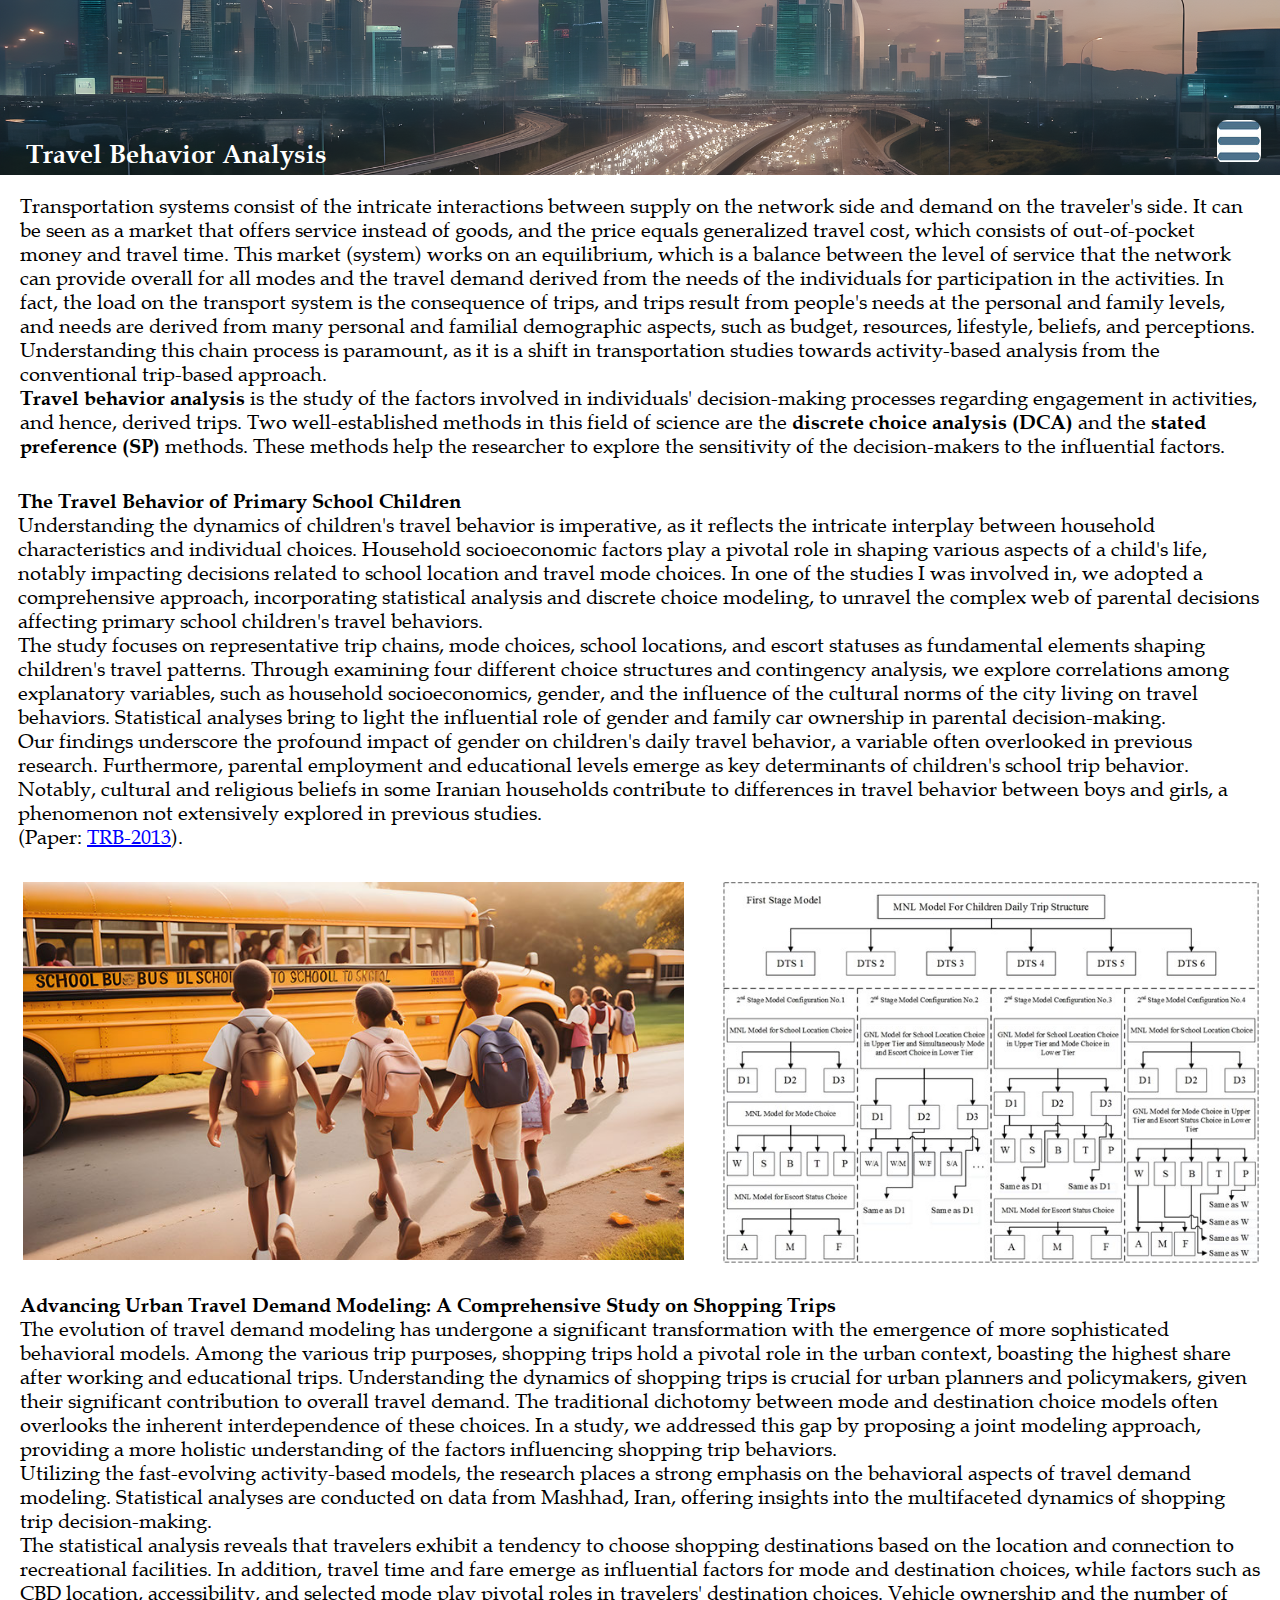
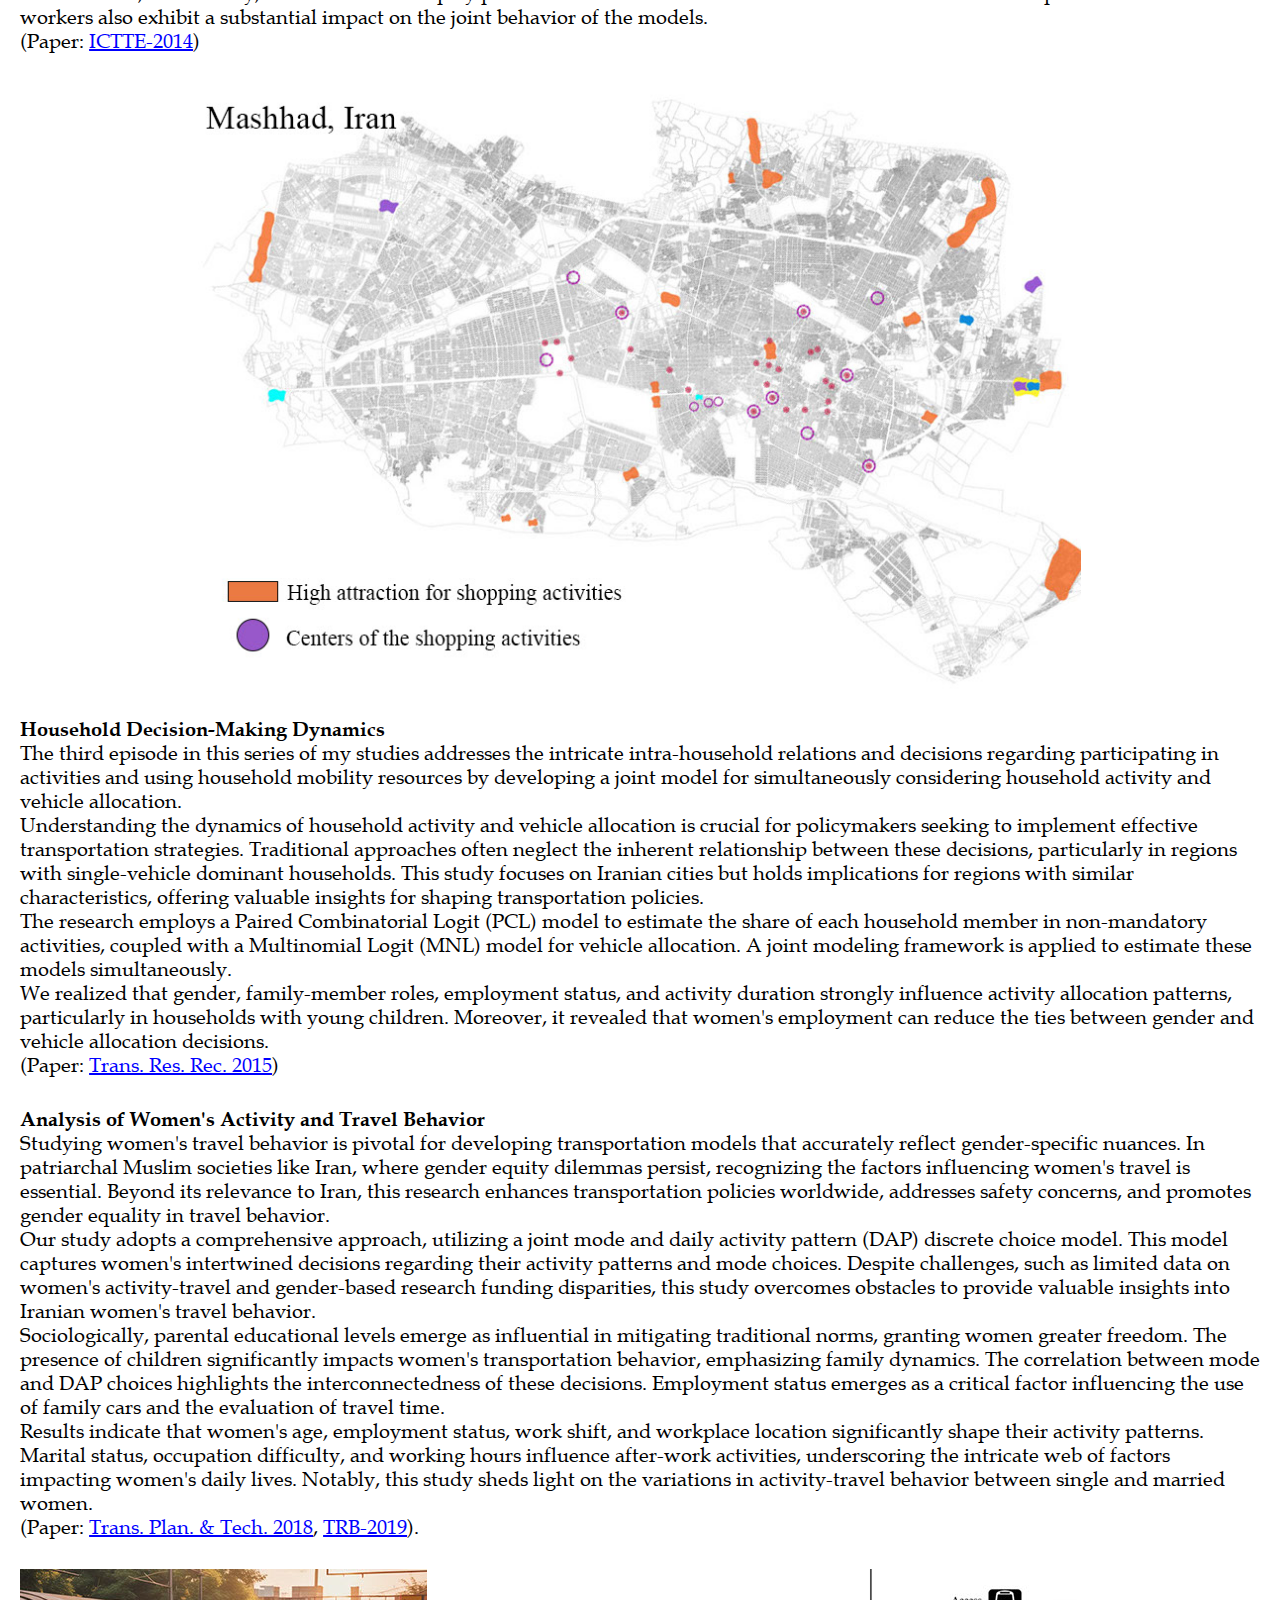
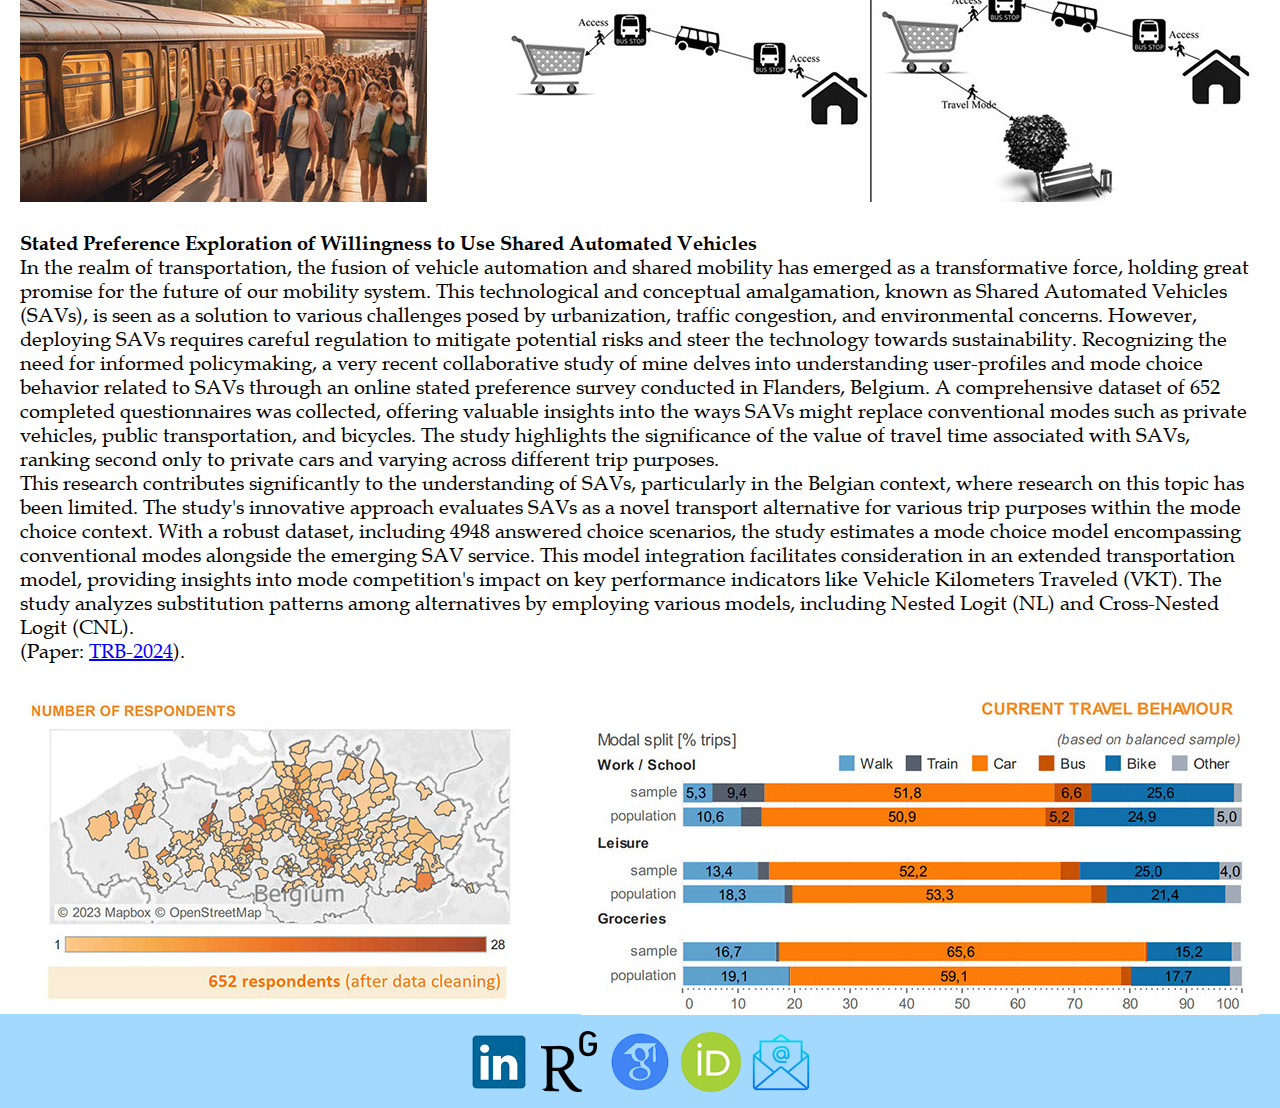
<file: behavioral_economics.html>
<!DOCTYPE html>
<html class="nojs html css_verticalspacer" lang="en-US">
 <head>

  <meta http-equiv="Content-type" content="text/html;charset=UTF-8"/>
  <meta name="generator" content="2018.1.1.386"/>
  <meta name="viewport" content="width=device-width, initial-scale=1.0"/>
  
  <script type="text/javascript">
   // Update the 'nojs'/'js' class on the html node
document.documentElement.className = document.documentElement.className.replace(/\bnojs\b/g, 'js');

// Check that all required assets are uploaded and up-to-date
if(typeof Muse == "undefined") window.Muse = {}; window.Muse.assets = {"required":["museutils.js", "museconfig.js", "jquery.musepolyfill.bgsize.js", "jquery.watch.js", "webpro.js", "musewpslideshow.js", "jquery.museoverlay.js", "touchswipe.js", "jquery.museresponsive.js", "require.js", "behavioral_economics.css"], "outOfDate":[]};
</script>
  
  <title>Behavioral_Economics</title>
  <!-- CSS -->
  <link rel="stylesheet" type="text/css" href="css/site_global.css?crc=444006867"/>
  <link rel="stylesheet" type="text/css" href="css/master_a-master.css?crc=4056267900"/>
  <link rel="stylesheet" type="text/css" href="css/behavioral_economics.css?crc=3839210553" id="pagesheet"/>
  <!-- IE-only CSS -->
  <!--[if lt IE 9]>
  <link rel="stylesheet" type="text/css" href="css/nomq_preview_master_a-master.css?crc=413313442"/>
  <link rel="stylesheet" type="text/css" href="css/nomq_behavioral_economics.css?crc=144378364" id="nomq_pagesheet"/>
  <![endif]-->
    <!--/*

*/
-->
 </head>
 <body>

  <div class="breakpoint active" id="bp_infinity" data-min-width="1921"><!-- responsive breakpoint node -->
   <div class="clearfix borderbox" id="page"><!-- group -->
    <div class="clearfix grpelem" id="pu105"><!-- column -->
     <div class="browser_width colelem" id="u105-bw">
      <div id="u105"><!-- group -->
       <div class="clearfix" id="u105_align_to_page">
        <div class="clearfix grpelem shared_content" id="u3926-4" data-content-guid="u3926-4_content"><!-- content -->
         <p id="u3926-2">Travel Behavior Analysis</p>
        </div>
        <div class="PamphletWidget clearfix allow_click_through grpelem" id="pamphletu894" data-visibility="changed" style="visibility:hidden"><!-- none box -->
         <div class="clearfix grpelem" id="pu901"><!-- group -->
          <div class="popup_anchor allow_click_through grpelem" data-col-pos="0" id="u901popup">
           <div class="ContainerGroup clearfix" data-col-pos="0" id="u901" data-sizePolicy="fixed" data-pintopage="page_fixedLeft"><!-- stack box -->
            <div class="pointer_cursor Container invi clearfix grpelem" data-col-pos="0" id="u902" data-sizePolicy="fixed" data-pintopage="page_fixedLeft"><!-- group -->
             <a class="block" data-col-pos="0" href="projects.html"><!-- Block link tag --></a>
             <a class="nonblock nontext Button clearfix grpelem shared_content" id="buttonu995" href="index.html" data-sizePolicy="fixed" data-pintopage="page_fixedLeft" data-content-guid="buttonu995_content"><!-- container box --><div class="clearfix grpelem shared_content" id="u996-4" data-sizePolicy="fixed" data-pintopage="page_fixedLeft" data-content-guid="u996-4_content"><!-- content --><p id="u996-2">Home</p></div></a>
             <a class="nonblock nontext Button clearfix grpelem shared_content" id="buttonu1005" href="projects.html" data-sizePolicy="fixed" data-pintopage="page_fixedLeft" data-content-guid="buttonu1005_content"><!-- container box --><div class="clearfix grpelem shared_content" id="u1006-4" data-sizePolicy="fixed" data-pintopage="page_fixedLeft" data-content-guid="u1006-4_content"><!-- content --><p id="u1006-2">Projects</p></div></a>
             <a class="nonblock nontext Button clearfix grpelem shared_content" id="buttonu1011" href="teaching.html" data-sizePolicy="fixed" data-pintopage="page_fixedLeft" data-content-guid="buttonu1011_content"><!-- container box --><div class="clearfix grpelem shared_content" id="u1012-4" data-sizePolicy="fixed" data-pintopage="page_fixedLeft" data-content-guid="u1012-4_content"><!-- content --><p id="u1012-2">Teaching</p></div></a>
             <a class="nonblock nontext Button clearfix grpelem shared_content" id="buttonu1017" href="mentoring.html" data-sizePolicy="fixed" data-pintopage="page_fixedLeft" data-content-guid="buttonu1017_content"><!-- container box --><div class="clearfix grpelem shared_content" id="u1018-4" data-sizePolicy="fixed" data-pintopage="page_fixedLeft" data-content-guid="u1018-4_content"><!-- content --><p id="u1018-2">Mentoring</p></div></a>
             <div class="pointer_cursor Button clearfix grpelem shared_content" id="buttonu1023" data-sizePolicy="fixed" data-pintopage="page_fixedLeft" data-content-guid="buttonu1023_content"><!-- container box -->
              <a class="block shared_content" target="_blank" href="assets/20240115_my_cv_for_website_v2.pdf" data-content-guid="buttonu1023_0_content"><!-- Block link tag --></a>
              <a class="nonblock nontext clearfix grpelem shared_content" id="u1024-4" href="assets/20240115_my_cv_for_website_v2.pdf" target="_blank" data-sizePolicy="fixed" data-pintopage="page_fixedLeft" data-content-guid="u1024-4_content"><!-- content --><p id="u1024-2"><span id="u1024">CV</span></p></a>
             </div>
            </div>
           </div>
          </div>
          <div class="popup_anchor allow_click_through grpelem" data-col-pos="4" id="u897popup">
           <div class="PamphletCloseButton PamphletLightboxPart popup_element" data-col-pos="4" id="u897" data-sizePolicy="fixed" data-pintopage="page_fixedRight" data-leftAdjustmentDoneBy="u897popup"><!-- simple frame --></div>
          </div>
         </div>
         <div class="ThumbGroup clearfix grpelem" data-col-pos="1" id="u917" data-sizePolicy="fluidWidth" data-pintopage="page_fixedRight"><!-- none box -->
          <div class="popup_anchor allow_click_through grpelem" data-col-pos="0" id="u919popup">
           <div class="Thumb popup_element" data-col-pos="0" id="u919" data-sizePolicy="fixed" data-pintopage="page_fixedRight" data-leftAdjustmentDoneBy="u919popup"><!-- simple frame --></div>
          </div>
         </div>
        </div>
       </div>
      </div>
     </div>
     <div class="clearfix colelem shared_content" id="u7393-11" data-content-guid="u7393-11_content"><!-- content -->
      <p id="u7393-2">Transportation systems consist of the intricate interactions between supply on the network side and demand on the traveler's side. It can be seen as a market that offers service instead of goods, and the price equals generalized travel cost, which consists of out-of-pocket money and travel time. This market (system) works on an equilibrium, which is a balance between the level of service that the network can provide overall for all modes and the travel demand derived from the needs of the individuals for participation in the activities. In fact, the load on the transport system is the consequence of trips, and trips result from people's needs at the personal and family levels, and needs are derived from many personal and familial demographic aspects, such as budget, resources, lifestyle, beliefs, and perceptions. Understanding this chain process is paramount, as it is a shift in transportation studies towards activity-based analysis from the conventional trip-based approach.</p>
      <p id="u7393-9"><span id="u7393-3">Travel behavior analysis</span> is the study of the factors involved in individuals' decision-making processes regarding engagement in activities, and hence, derived trips. Two well-established methods in this field of science are the <span id="u7393-5">discrete choice analysis (DCA)</span> and the <span id="u7393-7">stated preference (SP)</span> methods. These methods help the researcher to explore the sensitivity of the decision-makers to the influential factors.</p>
     </div>
     <div class="clearfix colelem shared_content" id="u1682-15" data-content-guid="u1682-15_content"><!-- content -->
      <p id="u1682-2">The Travel Behavior of Primary School Children</p>
      <p id="u1682-4">Understanding the dynamics of children's travel behavior is imperative, as it reflects the intricate interplay between household characteristics and individual choices. Household socioeconomic factors play a pivotal role in shaping various aspects of a child's life, notably impacting decisions related to school location and travel mode choices. In one of the studies I was involved in, we adopted a comprehensive approach, incorporating statistical analysis and discrete choice modeling, to unravel the complex web of parental decisions affecting primary school children's travel behaviors.</p>
      <p id="u1682-6">The study focuses on representative trip chains, mode choices, school locations, and escort statuses as fundamental elements shaping children's travel patterns. Through examining four different choice structures and contingency analysis, we explore correlations among explanatory variables, such as household socioeconomics, gender, and the influence of the cultural norms of the city living on travel behaviors. Statistical analyses bring to light the influential role of gender and family car ownership in parental decision-making.</p>
      <p id="u1682-8">Our findings underscore the profound impact of gender on children's daily travel behavior, a variable often overlooked in previous research. Furthermore, parental employment and educational levels emerge as key determinants of children's school trip behavior. Notably, cultural and religious beliefs in some Iranian households contribute to differences in travel behavior between boys and girls, a phenomenon not extensively explored in previous studies.</p>
      <p id="u1682-13">(Paper: <a class="nonblock" href="https://trid.trb.org/view/1242154" target="_blank"><span id="u1682-10">TRB-2013</span></a>).</p>
     </div>
     <div class="clearfix colelem shared_content" id="pu7429" data-content-guid="pu7429_content"><!-- group -->
      <div class="museBGSize grpelem" id="u7429"><!-- simple frame --></div>
      <div class="museBGSize grpelem" id="u7407"><!-- simple frame --></div>
     </div>
     <div class="clearfix colelem shared_content" id="pu1685-15" data-content-guid="pu1685-15_content"><!-- group -->
      <div class="clearfix grpelem shared_content" id="u1685-15" data-content-guid="u1685-15_content"><!-- content -->
       <p id="u1685-2">Advancing Urban Travel Demand Modeling: A Comprehensive Study on Shopping Trips</p>
       <p id="u1685-4">The evolution of travel demand modeling has undergone a significant transformation with the emergence of more sophisticated behavioral models. Among the various trip purposes, shopping trips hold a pivotal role in the urban context, boasting the highest share after working and educational trips. Understanding the dynamics of shopping trips is crucial for urban planners and policymakers, given their significant contribution to overall travel demand. The traditional dichotomy between mode and destination choice models often overlooks the inherent interdependence of these choices. In a study, we addressed this gap by proposing a joint modeling approach, providing a more holistic understanding of the factors influencing shopping trip behaviors.</p>
       <p id="u1685-6">Utilizing the fast-evolving activity-based models, the research places a strong emphasis on the behavioral aspects of travel demand modeling. Statistical analyses are conducted on data from Mashhad, Iran, offering insights into the multifaceted dynamics of shopping trip decision-making.</p>
       <p id="u1685-8">The statistical analysis reveals that travelers exhibit a tendency to choose shopping destinations based on the location and connection to recreational facilities. In addition, travel time and fare emerge as influential factors for mode and destination choices, while factors such as CBD location, accessibility, and selected mode play pivotal roles in travelers' destination choices. Vehicle ownership and the number of workers also exhibit a substantial impact on the joint behavior of the models.</p>
       <p id="u1685-13">(Paper: <a class="nonblock" href="https://www.researchgate.net/publication/304092295_Joint_Modelling_of_Shopping_Mode_and_Destination_Choice_Case_Study_of_Mashhad" target="_blank"><span id="u1685-10">ICTTE-2014</span></a>)</p>
      </div>
      <div class="museBGSize grpelem shared_content" id="u7451" data-content-guid="u7451_content"><!-- simple frame --></div>
     </div>
     <div class="clearfix colelem shared_content" id="u1688-17" data-content-guid="u1688-17_content"><!-- content -->
      <p id="u1688-2">Household Decision-Making Dynamics</p>
      <p id="u1688-4">The third episode in this series of my studies addresses the intricate intra-household relations and decisions regarding participating in activities and using household mobility resources by developing a joint model for simultaneously considering household activity and vehicle allocation.</p>
      <p id="u1688-6">Understanding the dynamics of household activity and vehicle allocation is crucial for policymakers seeking to implement effective transportation strategies. Traditional approaches often neglect the inherent relationship between these decisions, particularly in regions with single-vehicle dominant households. This study focuses on Iranian cities but holds implications for regions with similar characteristics, offering valuable insights for shaping transportation policies.</p>
      <p id="u1688-8">The research employs a Paired Combinatorial Logit (PCL) model to estimate the share of each household member in non-mandatory activities, coupled with a Multinomial Logit (MNL) model for vehicle allocation. A joint modeling framework is applied to estimate these models simultaneously.</p>
      <p id="u1688-10">We realized that gender, family-member roles, employment status, and activity duration strongly influence activity allocation patterns, particularly in households with young children. Moreover, it revealed that women's employment can reduce the ties between gender and vehicle allocation decisions.</p>
      <p id="u1688-15">(Paper: <a class="nonblock" href="https://doi.org/10.3141/2495-13" target="_blank"><span id="u1688-12">Trans. Res. Rec. 2015</span></a>)</p>
     </div>
     <div class="clearfix colelem shared_content" id="u1691-20" data-content-guid="u1691-20_content"><!-- content -->
      <p id="u1691-2">Analysis of Women's Activity and Travel Behavior</p>
      <p id="u1691-4">Studying women's travel behavior is pivotal for developing transportation models that accurately reflect gender-specific nuances. In patriarchal Muslim societies like Iran, where gender equity dilemmas persist, recognizing the factors influencing women's travel is essential. Beyond its relevance to Iran, this research enhances transportation policies worldwide, addresses safety concerns, and promotes gender equality in travel behavior.</p>
      <p id="u1691-6">Our study adopts a comprehensive approach, utilizing a joint mode and daily activity pattern (DAP) discrete choice model. This model captures women's intertwined decisions regarding their activity patterns and mode choices. Despite challenges, such as limited data on women's activity-travel and gender-based research funding disparities, this study overcomes obstacles to provide valuable insights into Iranian women's travel behavior.</p>
      <p id="u1691-8">Sociologically, parental educational levels emerge as influential in mitigating traditional norms, granting women greater freedom. The presence of children significantly impacts women's transportation behavior, emphasizing family dynamics. The correlation between mode and DAP choices highlights the interconnectedness of these decisions. Employment status emerges as a critical factor influencing the use of family cars and the evaluation of travel time.</p>
      <p id="u1691-10">Results indicate that women's age, employment status, work shift, and workplace location significantly shape their activity patterns. Marital status, occupation difficulty, and working hours influence after-work activities, underscoring the intricate web of factors impacting women's daily lives. Notably, this study sheds light on the variations in activity-travel behavior between single and married women.</p>
      <p id="u1691-18">(Paper: <a class="nonblock" href="https://www.tandfonline.com/doi/abs/10.1080/03081060.2018.1526931" target="_blank"><span id="u1691-12">Trans. Plan. &amp; Tech. 2018</span></a>, <a class="nonblock" href="https://trid.trb.org/view/1573368" target="_blank"><span id="u1691-15">TRB-2019</span></a>).</p>
     </div>
     <div class="clearfix colelem shared_content" id="pu7473" data-content-guid="pu7473_content"><!-- group -->
      <div class="museBGSize grpelem" id="u7473"><!-- simple frame --></div>
      <div class="museBGSize grpelem" id="u1708"><!-- simple frame --></div>
     </div>
     <div class="clearfix colelem shared_content" id="u1694-13" data-content-guid="u1694-13_content"><!-- content -->
      <p id="u1694-2">Stated Preference Exploration of Willingness to Use Shared Automated Vehicles</p>
      <p id="u1694-4">In the realm of transportation, the fusion of vehicle automation and shared mobility has emerged as a transformative force, holding great promise for the future of our mobility system. This technological and conceptual amalgamation, known as Shared Automated Vehicles (SAVs), is seen as a solution to various challenges posed by urbanization, traffic congestion, and environmental concerns. However, deploying SAVs requires careful regulation to mitigate potential risks and steer the technology towards sustainability. Recognizing the need for informed policymaking, a very recent collaborative study of mine delves into understanding user-profiles and mode choice behavior related to SAVs through an online stated preference survey conducted in Flanders, Belgium. A comprehensive dataset of 652 completed questionnaires was collected, offering valuable insights into the ways SAVs might replace conventional modes such as private vehicles, public transportation, and bicycles. The study highlights the significance of the value of travel time associated with SAVs, ranking second only to private cars and varying across different trip purposes.</p>
      <p id="u1694-6">This research contributes significantly to the understanding of SAVs, particularly in the Belgian context, where research on this topic has been limited. The study's innovative approach evaluates SAVs as a novel transport alternative for various trip purposes within the mode choice context. With a robust dataset, including 4948 answered choice scenarios, the study estimates a mode choice model encompassing conventional modes alongside the emerging SAV service. This model integration facilitates consideration in an extended transportation model, providing insights into mode competition's impact on key performance indicators like Vehicle Kilometers Traveled (VKT). The study analyzes substitution patterns among alternatives by employing various models, including Nested Logit (NL) and Cross-Nested Logit (CNL).</p>
      <p id="u1694-11">(Paper: <a class="nonblock" href="https://trid.trb.org/View/2317346" target="_blank"><span id="u1694-8">TRB-2024</span></a>).</p>
     </div>
     <div class="clearfix colelem shared_content" id="pu7500" data-content-guid="pu7500_content"><!-- group -->
      <div class="museBGSize grpelem shared_content" id="u7500" data-content-guid="u7500_content"><!-- simple frame --></div>
      <div class="museBGSize grpelem shared_content" id="u7514" data-content-guid="u7514_content"><!-- simple frame --></div>
     </div>
    </div>
    <div class="verticalspacer" data-offset-top="3736" data-content-above-spacer="3736" data-content-below-spacer="120" data-sizePolicy="fixed" data-pintopage="page_fixedLeft"></div>
    <div class="browser_width grpelem shared_content" id="u1135-bw" data-content-guid="u1135-bw_content">
     <div id="u1135"><!-- group -->
      <div class="clearfix" id="u1135_align_to_page">
       <a class="nonblock nontext Button grpelem" id="buttonu1156" href="https://www.linkedin.com/in/mohammad-ali-arman-84145352/" target="_blank" title="https://www.linkedin.com/in/mohammad-ali-arman-84145352/" data-visibility="changed" style="visibility:hidden"><!-- container box --></a>
       <a class="nonblock nontext Button grpelem" id="buttonu1138" href="https://www.researchgate.net/profile/Mohammad-Ali-Arman" target="_blank" data-visibility="changed" style="visibility:hidden"><!-- container box --></a>
       <a class="nonblock nontext Button grpelem" id="buttonu1147" href="https://scholar.google.com/citations?user=NEgermQAAAAJ&amp;hl=en&amp;oi=ao" target="_blank" data-visibility="changed" style="visibility:hidden"><!-- container box --></a>
       <a class="nonblock nontext Button grpelem" id="buttonu1144" href="https://orcid.org/0000-0001-5880-8713" target="_blank" data-visibility="changed" style="visibility:hidden"><!-- container box --></a>
       <a class="nonblock nontext Button grpelem" id="buttonu1153" href="mailto:mohammadali.arman@gmail.com" data-visibility="changed" style="visibility:hidden"><!-- container box --></a>
      </div>
     </div>
    </div>
   </div>
  </div>
  <div class="breakpoint" id="bp_1920" data-min-width="1681" data-max-width="1920"><!-- responsive breakpoint node -->
   <div class="clearfix borderbox temp_no_id" data-orig-id="page"><!-- group -->
    <div class="clearfix grpelem temp_no_id" data-orig-id="pu105"><!-- column -->
     <div class="browser_width colelem temp_no_id" data-orig-id="u105-bw">
      <div class="temp_no_id" data-orig-id="u105"><!-- group -->
       <div class="clearfix temp_no_id" data-orig-id="u105_align_to_page">
        <span class="clearfix grpelem placeholder" data-placeholder-for="u3926-4_content"><!-- placeholder node --></span>
        <div class="PamphletWidget clearfix allow_click_through grpelem temp_no_id" data-visibility="changed" style="visibility:hidden" data-orig-id="pamphletu894"><!-- none box -->
         <div class="clearfix grpelem temp_no_id" data-orig-id="pu901"><!-- group -->
          <div class="popup_anchor allow_click_through grpelem temp_no_id" data-col-pos="0" data-orig-id="u901popup">
           <div class="ContainerGroup clearfix temp_no_id" data-col-pos="0" data-sizePolicy="fixed" data-pintopage="page_fixedLeft" data-orig-id="u901"><!-- stack box -->
            <div class="pointer_cursor Container invi clearfix grpelem temp_no_id" data-col-pos="0" data-sizePolicy="fixed" data-pintopage="page_fixedLeft" data-orig-id="u902"><!-- group -->
             <a class="block" data-col-pos="0" href="projects.html"><!-- Block link tag --></a>
             <span class="nonblock nontext Button clearfix grpelem placeholder" data-placeholder-for="buttonu995_content"><!-- placeholder node --></span>
             <span class="nonblock nontext Button clearfix grpelem placeholder" data-placeholder-for="buttonu1005_content"><!-- placeholder node --></span>
             <span class="nonblock nontext Button clearfix grpelem placeholder" data-placeholder-for="buttonu1011_content"><!-- placeholder node --></span>
             <span class="nonblock nontext Button clearfix grpelem placeholder" data-placeholder-for="buttonu1017_content"><!-- placeholder node --></span>
             <span class="pointer_cursor Button clearfix grpelem placeholder" data-placeholder-for="buttonu1023_content"><!-- placeholder node --></span>
            </div>
           </div>
          </div>
          <div class="popup_anchor allow_click_through grpelem temp_no_id" data-col-pos="4" data-orig-id="u897popup">
           <div class="PamphletCloseButton PamphletLightboxPart popup_element temp_no_id" data-col-pos="4" data-sizePolicy="fixed" data-pintopage="page_fixedRight" data-leftAdjustmentDoneBy="u897popup" data-orig-id="u897"><!-- simple frame --></div>
          </div>
         </div>
         <div class="ThumbGroup clearfix grpelem temp_no_id" data-col-pos="1" data-sizePolicy="fluidWidth" data-pintopage="page_fixedRight" data-orig-id="u917"><!-- none box -->
          <div class="popup_anchor allow_click_through grpelem temp_no_id" data-col-pos="0" data-orig-id="u919popup">
           <div class="Thumb popup_element temp_no_id" data-col-pos="0" data-sizePolicy="fixed" data-pintopage="page_fixedRight" data-leftAdjustmentDoneBy="u919popup" data-orig-id="u919"><!-- simple frame --></div>
          </div>
         </div>
        </div>
       </div>
      </div>
     </div>
     <span class="clearfix colelem placeholder" data-placeholder-for="u7393-11_content"><!-- placeholder node --></span>
     <span class="clearfix colelem placeholder" data-placeholder-for="u1682-15_content"><!-- placeholder node --></span>
     <span class="clearfix colelem placeholder" data-placeholder-for="pu7429_content"><!-- placeholder node --></span>
     <span class="clearfix colelem placeholder" data-placeholder-for="pu1685-15_content"><!-- placeholder node --></span>
     <span class="clearfix colelem placeholder" data-placeholder-for="u1688-17_content"><!-- placeholder node --></span>
     <span class="clearfix colelem placeholder" data-placeholder-for="u1691-20_content"><!-- placeholder node --></span>
     <span class="clearfix colelem placeholder" data-placeholder-for="pu7473_content"><!-- placeholder node --></span>
     <span class="clearfix colelem placeholder" data-placeholder-for="u1694-13_content"><!-- placeholder node --></span>
     <span class="clearfix colelem placeholder" data-placeholder-for="pu7500_content"><!-- placeholder node --></span>
    </div>
    <div class="verticalspacer" data-offset-top="3888" data-content-above-spacer="3887" data-content-below-spacer="119" data-sizePolicy="fixed" data-pintopage="page_fixedLeft"></div>
    <span class="browser_width grpelem placeholder" data-placeholder-for="u1135-bw_content"><!-- placeholder node --></span>
   </div>
  </div>
  <div class="breakpoint" id="bp_1680" data-min-width="1401" data-max-width="1680"><!-- responsive breakpoint node -->
   <div class="clearfix borderbox temp_no_id" data-orig-id="page"><!-- group -->
    <div class="clearfix grpelem temp_no_id" data-orig-id="pu105"><!-- column -->
     <div class="browser_width colelem temp_no_id" data-orig-id="u105-bw">
      <div class="temp_no_id" data-orig-id="u105"><!-- group -->
       <div class="clearfix temp_no_id" data-orig-id="u105_align_to_page">
        <span class="clearfix grpelem placeholder" data-placeholder-for="u3926-4_content"><!-- placeholder node --></span>
        <div class="PamphletWidget clearfix allow_click_through grpelem temp_no_id" data-visibility="changed" style="visibility:hidden" data-orig-id="pamphletu894"><!-- none box -->
         <div class="clearfix grpelem temp_no_id" data-orig-id="pu901"><!-- group -->
          <div class="popup_anchor allow_click_through grpelem temp_no_id" data-col-pos="0" data-orig-id="u901popup">
           <div class="ContainerGroup clearfix temp_no_id" data-col-pos="0" data-sizePolicy="fixed" data-pintopage="page_fixedLeft" data-orig-id="u901"><!-- stack box -->
            <div class="pointer_cursor Container invi clearfix grpelem temp_no_id" data-col-pos="0" data-sizePolicy="fixed" data-pintopage="page_fixedLeft" data-orig-id="u902"><!-- group -->
             <a class="block" data-col-pos="0" href="projects.html"><!-- Block link tag --></a>
             <span class="nonblock nontext Button clearfix grpelem placeholder" data-placeholder-for="buttonu995_content"><!-- placeholder node --></span>
             <span class="nonblock nontext Button clearfix grpelem placeholder" data-placeholder-for="buttonu1005_content"><!-- placeholder node --></span>
             <span class="nonblock nontext Button clearfix grpelem placeholder" data-placeholder-for="buttonu1011_content"><!-- placeholder node --></span>
             <span class="nonblock nontext Button clearfix grpelem placeholder" data-placeholder-for="buttonu1017_content"><!-- placeholder node --></span>
             <span class="pointer_cursor Button clearfix grpelem placeholder" data-placeholder-for="buttonu1023_content"><!-- placeholder node --></span>
            </div>
           </div>
          </div>
          <div class="popup_anchor allow_click_through grpelem temp_no_id" data-col-pos="4" data-orig-id="u897popup">
           <div class="PamphletCloseButton PamphletLightboxPart popup_element temp_no_id" data-col-pos="4" data-sizePolicy="fixed" data-pintopage="page_fixedRight" data-leftAdjustmentDoneBy="u897popup" data-orig-id="u897"><!-- simple frame --></div>
          </div>
         </div>
         <div class="ThumbGroup clearfix grpelem temp_no_id" data-col-pos="1" data-sizePolicy="fluidWidth" data-pintopage="page_fixedRight" data-orig-id="u917"><!-- none box -->
          <div class="popup_anchor allow_click_through grpelem temp_no_id" data-col-pos="0" data-orig-id="u919popup">
           <div class="Thumb popup_element temp_no_id" data-col-pos="0" data-sizePolicy="fixed" data-pintopage="page_fixedRight" data-leftAdjustmentDoneBy="u919popup" data-orig-id="u919"><!-- simple frame --></div>
          </div>
         </div>
        </div>
       </div>
      </div>
     </div>
     <span class="clearfix colelem placeholder" data-placeholder-for="u7393-11_content"><!-- placeholder node --></span>
     <span class="clearfix colelem placeholder" data-placeholder-for="u1682-15_content"><!-- placeholder node --></span>
     <span class="clearfix colelem placeholder" data-placeholder-for="pu7429_content"><!-- placeholder node --></span>
     <span class="clearfix colelem placeholder" data-placeholder-for="pu1685-15_content"><!-- placeholder node --></span>
     <span class="clearfix colelem placeholder" data-placeholder-for="u1688-17_content"><!-- placeholder node --></span>
     <span class="clearfix colelem placeholder" data-placeholder-for="u1691-20_content"><!-- placeholder node --></span>
     <span class="clearfix colelem placeholder" data-placeholder-for="pu7473_content"><!-- placeholder node --></span>
     <span class="clearfix colelem placeholder" data-placeholder-for="u1694-13_content"><!-- placeholder node --></span>
     <span class="clearfix colelem placeholder" data-placeholder-for="pu7500_content"><!-- placeholder node --></span>
    </div>
    <div class="verticalspacer" data-offset-top="3829" data-content-above-spacer="3829" data-content-below-spacer="121" data-sizePolicy="fixed" data-pintopage="page_fixedLeft"></div>
    <span class="browser_width grpelem placeholder" data-placeholder-for="u1135-bw_content"><!-- placeholder node --></span>
   </div>
  </div>
  <div class="breakpoint" id="bp_1400" data-min-width="1281" data-max-width="1400"><!-- responsive breakpoint node -->
   <div class="clearfix borderbox temp_no_id" data-orig-id="page"><!-- group -->
    <div class="clearfix grpelem" id="ppu105"><!-- column -->
     <div class="clearfix colelem temp_no_id" data-orig-id="pu105"><!-- group -->
      <div class="browser_width grpelem temp_no_id" data-orig-id="u105-bw">
       <div class="temp_no_id" data-orig-id="u105"><!-- group -->
        <div class="clearfix temp_no_id" data-orig-id="u105_align_to_page">
         <span class="clearfix grpelem placeholder" data-placeholder-for="u3926-4_content"><!-- placeholder node --></span>
         <div class="PamphletWidget clearfix allow_click_through grpelem temp_no_id" data-visibility="changed" style="visibility:hidden" data-orig-id="pamphletu894"><!-- none box -->
          <div class="clearfix grpelem temp_no_id" data-orig-id="pu901"><!-- group -->
           <div class="popup_anchor allow_click_through grpelem temp_no_id" data-col-pos="0" data-orig-id="u901popup">
            <div class="ContainerGroup clearfix temp_no_id" data-col-pos="0" data-sizePolicy="fixed" data-pintopage="page_fixedLeft" data-orig-id="u901"><!-- stack box -->
             <div class="pointer_cursor Container invi clearfix grpelem temp_no_id" data-col-pos="0" data-sizePolicy="fixed" data-pintopage="page_fixedLeft" data-orig-id="u902"><!-- group -->
              <a class="block" data-col-pos="0" href="projects.html"><!-- Block link tag --></a>
              <span class="nonblock nontext Button clearfix grpelem placeholder" data-placeholder-for="buttonu995_content"><!-- placeholder node --></span>
              <span class="nonblock nontext Button clearfix grpelem placeholder" data-placeholder-for="buttonu1005_content"><!-- placeholder node --></span>
              <span class="nonblock nontext Button clearfix grpelem placeholder" data-placeholder-for="buttonu1011_content"><!-- placeholder node --></span>
              <span class="nonblock nontext Button clearfix grpelem placeholder" data-placeholder-for="buttonu1017_content"><!-- placeholder node --></span>
              <span class="pointer_cursor Button clearfix grpelem placeholder" data-placeholder-for="buttonu1023_content"><!-- placeholder node --></span>
             </div>
            </div>
           </div>
           <div class="popup_anchor allow_click_through grpelem temp_no_id" data-col-pos="4" data-orig-id="u897popup">
            <div class="PamphletCloseButton PamphletLightboxPart popup_element temp_no_id" data-col-pos="4" data-sizePolicy="fixed" data-pintopage="page_fixedLeft" data-orig-id="u897"><!-- simple frame --></div>
           </div>
          </div>
          <div class="ThumbGroup clearfix grpelem temp_no_id" data-col-pos="1" data-sizePolicy="fluidWidth" data-pintopage="page_fixedRight" data-orig-id="u917"><!-- none box -->
           <div class="popup_anchor allow_click_through grpelem temp_no_id" data-col-pos="0" data-orig-id="u919popup">
            <div class="Thumb popup_element temp_no_id" data-col-pos="0" data-sizePolicy="fixed" data-pintopage="page_fixedRight" data-leftAdjustmentDoneBy="u919popup" data-orig-id="u919"><!-- simple frame --></div>
           </div>
          </div>
         </div>
        </div>
       </div>
      </div>
      <span class="clearfix grpelem placeholder" data-placeholder-for="u7393-11_content"><!-- placeholder node --></span>
     </div>
     <span class="clearfix colelem placeholder" data-placeholder-for="u1682-15_content"><!-- placeholder node --></span>
     <span class="clearfix colelem placeholder" data-placeholder-for="pu7429_content"><!-- placeholder node --></span>
     <span class="clearfix colelem placeholder" data-placeholder-for="u1685-15_content"><!-- placeholder node --></span>
     <span class="museBGSize colelem placeholder" data-placeholder-for="u7451_content"><!-- placeholder node --></span>
     <span class="clearfix colelem placeholder" data-placeholder-for="u1688-17_content"><!-- placeholder node --></span>
     <span class="clearfix colelem placeholder" data-placeholder-for="u1691-20_content"><!-- placeholder node --></span>
     <span class="clearfix colelem placeholder" data-placeholder-for="pu7473_content"><!-- placeholder node --></span>
     <span class="clearfix colelem placeholder" data-placeholder-for="u1694-13_content"><!-- placeholder node --></span>
     <span class="clearfix colelem placeholder" data-placeholder-for="pu7500_content"><!-- placeholder node --></span>
    </div>
    <div class="verticalspacer" data-offset-top="4290" data-content-above-spacer="4290" data-content-below-spacer="97" data-sizePolicy="fixed" data-pintopage="page_fixedLeft"></div>
    <span class="browser_width grpelem placeholder" data-placeholder-for="u1135-bw_content"><!-- placeholder node --></span>
   </div>
  </div>
  <div class="breakpoint" id="bp_1280" data-min-width="1081" data-max-width="1280"><!-- responsive breakpoint node -->
   <div class="clearfix borderbox temp_no_id" data-orig-id="page"><!-- group -->
    <div class="clearfix grpelem temp_no_id" data-orig-id="pu105"><!-- column -->
     <div class="browser_width colelem temp_no_id" data-orig-id="u105-bw">
      <div class="temp_no_id" data-orig-id="u105"><!-- group -->
       <div class="clearfix temp_no_id" data-orig-id="u105_align_to_page">
        <span class="clearfix grpelem placeholder" data-placeholder-for="u3926-4_content"><!-- placeholder node --></span>
        <div class="PamphletWidget clearfix allow_click_through grpelem temp_no_id" data-visibility="changed" style="visibility:hidden" data-orig-id="pamphletu894"><!-- none box -->
         <div class="clearfix grpelem temp_no_id" data-orig-id="pu901"><!-- group -->
          <div class="popup_anchor allow_click_through grpelem temp_no_id" data-col-pos="0" data-orig-id="u901popup">
           <div class="ContainerGroup clearfix temp_no_id" data-col-pos="0" data-sizePolicy="fixed" data-pintopage="page_fluidx" data-orig-id="u901"><!-- stack box -->
            <div class="pointer_cursor Container invi clearfix grpelem temp_no_id" data-col-pos="0" data-sizePolicy="fixed" data-pintopage="page_fluidx" data-orig-id="u902"><!-- group -->
             <a class="block" data-col-pos="0" href="projects.html"><!-- Block link tag --></a>
             <span class="nonblock nontext Button clearfix grpelem placeholder" data-placeholder-for="buttonu995_content"><!-- placeholder node --></span>
             <span class="nonblock nontext Button clearfix grpelem placeholder" data-placeholder-for="buttonu1005_content"><!-- placeholder node --></span>
             <span class="nonblock nontext Button clearfix grpelem placeholder" data-placeholder-for="buttonu1011_content"><!-- placeholder node --></span>
             <span class="nonblock nontext Button clearfix grpelem placeholder" data-placeholder-for="buttonu1017_content"><!-- placeholder node --></span>
             <span class="pointer_cursor Button clearfix grpelem placeholder" data-placeholder-for="buttonu1023_content"><!-- placeholder node --></span>
            </div>
           </div>
          </div>
          <div class="popup_anchor allow_click_through grpelem temp_no_id" data-col-pos="4" data-orig-id="u897popup">
           <div class="PamphletCloseButton PamphletLightboxPart popup_element temp_no_id" data-col-pos="4" data-sizePolicy="fixed" data-pintopage="page_fixedRight" data-leftAdjustmentDoneBy="u897popup" data-orig-id="u897"><!-- simple frame --></div>
          </div>
         </div>
         <div class="ThumbGroup clearfix grpelem temp_no_id" data-col-pos="1" data-sizePolicy="fluidWidth" data-pintopage="page_fixedRight" data-orig-id="u917"><!-- none box -->
          <div class="popup_anchor allow_click_through grpelem temp_no_id" data-col-pos="0" data-orig-id="u919popup">
           <div class="Thumb popup_element temp_no_id" data-col-pos="0" data-sizePolicy="fixed" data-pintopage="page_fixedRight" data-leftAdjustmentDoneBy="u919popup" data-orig-id="u919"><!-- simple frame --></div>
          </div>
         </div>
        </div>
       </div>
      </div>
     </div>
     <span class="clearfix colelem placeholder" data-placeholder-for="u7393-11_content"><!-- placeholder node --></span>
     <span class="clearfix colelem placeholder" data-placeholder-for="u1682-15_content"><!-- placeholder node --></span>
     <span class="clearfix colelem placeholder" data-placeholder-for="pu7429_content"><!-- placeholder node --></span>
     <span class="clearfix colelem placeholder" data-placeholder-for="u1685-15_content"><!-- placeholder node --></span>
     <span class="museBGSize colelem placeholder" data-placeholder-for="u7451_content"><!-- placeholder node --></span>
     <span class="clearfix colelem placeholder" data-placeholder-for="u1688-17_content"><!-- placeholder node --></span>
     <span class="clearfix colelem placeholder" data-placeholder-for="u1691-20_content"><!-- placeholder node --></span>
     <span class="clearfix colelem placeholder" data-placeholder-for="pu7473_content"><!-- placeholder node --></span>
     <span class="clearfix colelem placeholder" data-placeholder-for="u1694-13_content"><!-- placeholder node --></span>
     <span class="clearfix colelem placeholder" data-placeholder-for="pu7500_content"><!-- placeholder node --></span>
    </div>
    <div class="verticalspacer" data-offset-top="4215" data-content-above-spacer="4214" data-content-below-spacer="91" data-sizePolicy="fixed" data-pintopage="page_fixedLeft"></div>
    <span class="browser_width grpelem placeholder" data-placeholder-for="u1135-bw_content"><!-- placeholder node --></span>
   </div>
  </div>
  <div class="breakpoint" id="bp_1080" data-min-width="961" data-max-width="1080"><!-- responsive breakpoint node -->
   <div class="clearfix borderbox temp_no_id" data-orig-id="page"><!-- group -->
    <div class="clearfix grpelem temp_no_id" data-orig-id="pu105"><!-- column -->
     <div class="browser_width colelem temp_no_id" data-orig-id="u105-bw">
      <div class="temp_no_id" data-orig-id="u105"><!-- group -->
       <div class="clearfix temp_no_id" data-orig-id="u105_align_to_page">
        <span class="clearfix grpelem placeholder" data-placeholder-for="u3926-4_content"><!-- placeholder node --></span>
        <div class="PamphletWidget clearfix allow_click_through grpelem temp_no_id" data-visibility="changed" style="visibility:hidden" data-orig-id="pamphletu894"><!-- none box -->
         <div class="clearfix grpelem temp_no_id" data-orig-id="pu901"><!-- group -->
          <div class="popup_anchor allow_click_through grpelem temp_no_id" data-col-pos="0" data-orig-id="u901popup">
           <div class="ContainerGroup clearfix temp_no_id" data-col-pos="0" data-orig-id="u901"><!-- stack box -->
            <div class="pointer_cursor Container invi clearfix grpelem temp_no_id" data-col-pos="0" data-orig-id="u902"><!-- group -->
             <a class="block" data-col-pos="0" href="projects.html"><!-- Block link tag --></a>
             <a class="nonblock nontext Button clearfix grpelem temp_no_id" href="index.html" data-visibility="changed" style="visibility:hidden" data-orig-id="buttonu995"><!-- container box --><span class="clearfix grpelem placeholder" data-placeholder-for="u996-4_content"><!-- placeholder node --></span></a>
             <a class="nonblock nontext Button clearfix grpelem temp_no_id" href="projects.html" data-visibility="changed" style="visibility:hidden" data-orig-id="buttonu1005"><!-- container box --><span class="clearfix grpelem placeholder" data-placeholder-for="u1006-4_content"><!-- placeholder node --></span></a>
             <a class="nonblock nontext Button clearfix grpelem temp_no_id" href="teaching.html" data-visibility="changed" style="visibility:hidden" data-orig-id="buttonu1011"><!-- container box --><span class="clearfix grpelem placeholder" data-placeholder-for="u1012-4_content"><!-- placeholder node --></span></a>
             <a class="nonblock nontext Button clearfix grpelem temp_no_id" href="mentoring.html" data-visibility="changed" style="visibility:hidden" data-orig-id="buttonu1017"><!-- container box --><span class="clearfix grpelem placeholder" data-placeholder-for="u1018-4_content"><!-- placeholder node --></span></a>
             <div class="pointer_cursor Button clearfix grpelem temp_no_id" data-visibility="changed" style="visibility:hidden" data-orig-id="buttonu1023"><!-- container box -->
              <span class="block placeholder" data-placeholder-for="buttonu1023_0_content"><!-- placeholder node --></span>
              <span class="nonblock nontext clearfix grpelem placeholder" data-placeholder-for="u1024-4_content"><!-- placeholder node --></span>
             </div>
            </div>
           </div>
          </div>
          <div class="popup_anchor allow_click_through grpelem temp_no_id" data-col-pos="4" data-orig-id="u897popup">
           <div class="PamphletCloseButton PamphletLightboxPart popup_element temp_no_id" data-col-pos="4" data-orig-id="u897"><!-- simple frame --></div>
          </div>
         </div>
         <div class="ThumbGroup clearfix grpelem temp_no_id" data-col-pos="1" data-sizePolicy="fluidWidth" data-pintopage="page_fixedRight" data-orig-id="u917"><!-- none box -->
          <div class="popup_anchor allow_click_through grpelem temp_no_id" data-col-pos="0" data-orig-id="u919popup">
           <div class="Thumb popup_element temp_no_id" data-col-pos="0" data-sizePolicy="fixed" data-pintopage="page_fixedRight" data-leftAdjustmentDoneBy="u919popup" data-orig-id="u919"><!-- simple frame --></div>
          </div>
         </div>
        </div>
       </div>
      </div>
     </div>
     <span class="clearfix colelem placeholder" data-placeholder-for="u7393-11_content"><!-- placeholder node --></span>
     <span class="clearfix colelem placeholder" data-placeholder-for="u1682-15_content"><!-- placeholder node --></span>
     <span class="clearfix colelem placeholder" data-placeholder-for="pu7429_content"><!-- placeholder node --></span>
     <span class="clearfix colelem placeholder" data-placeholder-for="u1685-15_content"><!-- placeholder node --></span>
     <span class="museBGSize colelem placeholder" data-placeholder-for="u7451_content"><!-- placeholder node --></span>
     <span class="clearfix colelem placeholder" data-placeholder-for="u1688-17_content"><!-- placeholder node --></span>
     <span class="clearfix colelem placeholder" data-placeholder-for="u1691-20_content"><!-- placeholder node --></span>
     <span class="clearfix colelem placeholder" data-placeholder-for="pu7473_content"><!-- placeholder node --></span>
     <span class="clearfix colelem placeholder" data-placeholder-for="u1694-13_content"><!-- placeholder node --></span>
     <span class="clearfix colelem placeholder" data-placeholder-for="pu7500_content"><!-- placeholder node --></span>
    </div>
    <div class="verticalspacer" data-offset-top="4273" data-content-above-spacer="4273" data-content-below-spacer="91" data-sizePolicy="fixed" data-pintopage="page_fixedLeft"></div>
    <span class="browser_width grpelem placeholder" data-placeholder-for="u1135-bw_content"><!-- placeholder node --></span>
   </div>
  </div>
  <div class="breakpoint" id="bp_960" data-min-width="769" data-max-width="960"><!-- responsive breakpoint node -->
   <div class="clearfix borderbox temp_no_id" data-orig-id="page"><!-- group -->
    <div class="clearfix grpelem temp_no_id" data-orig-id="pu105"><!-- column -->
     <div class="browser_width colelem temp_no_id" data-orig-id="u105-bw">
      <div class="temp_no_id" data-orig-id="u105"><!-- group -->
       <div class="clearfix temp_no_id" data-orig-id="u105_align_to_page">
        <span class="clearfix grpelem placeholder" data-placeholder-for="u3926-4_content"><!-- placeholder node --></span>
        <div class="PamphletWidget clearfix allow_click_through grpelem temp_no_id" data-visibility="changed" style="visibility:hidden" data-orig-id="pamphletu894"><!-- none box -->
         <div class="clearfix grpelem temp_no_id" data-orig-id="pu901"><!-- group -->
          <div class="popup_anchor allow_click_through grpelem temp_no_id" data-col-pos="0" data-orig-id="u901popup">
           <div class="ContainerGroup clearfix temp_no_id" data-col-pos="0" data-orig-id="u901"><!-- stack box -->
            <div class="pointer_cursor Container invi clearfix grpelem temp_no_id" data-col-pos="0" data-orig-id="u902"><!-- group -->
             <a class="block" data-col-pos="0" href="projects.html"><!-- Block link tag --></a>
             <a class="nonblock nontext Button clearfix grpelem temp_no_id" href="index.html" data-visibility="changed" style="visibility:hidden" data-orig-id="buttonu995"><!-- container box --><span class="clearfix grpelem placeholder" data-placeholder-for="u996-4_content"><!-- placeholder node --></span></a>
             <a class="nonblock nontext Button clearfix grpelem temp_no_id" href="projects.html" data-visibility="changed" style="visibility:hidden" data-orig-id="buttonu1005"><!-- container box --><span class="clearfix grpelem placeholder" data-placeholder-for="u1006-4_content"><!-- placeholder node --></span></a>
             <a class="nonblock nontext Button clearfix grpelem temp_no_id" href="teaching.html" data-visibility="changed" style="visibility:hidden" data-orig-id="buttonu1011"><!-- container box --><span class="clearfix grpelem placeholder" data-placeholder-for="u1012-4_content"><!-- placeholder node --></span></a>
             <a class="nonblock nontext Button clearfix grpelem temp_no_id" href="mentoring.html" data-visibility="changed" style="visibility:hidden" data-orig-id="buttonu1017"><!-- container box --><span class="clearfix grpelem placeholder" data-placeholder-for="u1018-4_content"><!-- placeholder node --></span></a>
             <div class="pointer_cursor Button clearfix grpelem temp_no_id" data-visibility="changed" style="visibility:hidden" data-orig-id="buttonu1023"><!-- container box -->
              <span class="block placeholder" data-placeholder-for="buttonu1023_0_content"><!-- placeholder node --></span>
              <span class="nonblock nontext clearfix grpelem placeholder" data-placeholder-for="u1024-4_content"><!-- placeholder node --></span>
             </div>
            </div>
           </div>
          </div>
          <div class="popup_anchor allow_click_through grpelem temp_no_id" data-col-pos="4" data-orig-id="u897popup">
           <div class="PamphletCloseButton PamphletLightboxPart popup_element temp_no_id" data-col-pos="4" data-orig-id="u897"><!-- simple frame --></div>
          </div>
         </div>
         <div class="ThumbGroup clearfix grpelem temp_no_id" data-col-pos="1" data-sizePolicy="fluidWidth" data-pintopage="page_fixedRight" data-orig-id="u917"><!-- none box -->
          <div class="popup_anchor allow_click_through grpelem temp_no_id" data-col-pos="0" data-orig-id="u919popup">
           <div class="Thumb popup_element temp_no_id" data-col-pos="0" data-sizePolicy="fixed" data-pintopage="page_fixedRight" data-leftAdjustmentDoneBy="u919popup" data-orig-id="u919"><!-- simple frame --></div>
          </div>
         </div>
        </div>
       </div>
      </div>
     </div>
     <span class="clearfix colelem placeholder" data-placeholder-for="u7393-11_content"><!-- placeholder node --></span>
     <span class="clearfix colelem placeholder" data-placeholder-for="u1682-15_content"><!-- placeholder node --></span>
     <span class="clearfix colelem placeholder" data-placeholder-for="pu7429_content"><!-- placeholder node --></span>
     <span class="clearfix colelem placeholder" data-placeholder-for="u1685-15_content"><!-- placeholder node --></span>
     <span class="museBGSize colelem placeholder" data-placeholder-for="u7451_content"><!-- placeholder node --></span>
     <span class="clearfix colelem placeholder" data-placeholder-for="u1688-17_content"><!-- placeholder node --></span>
     <span class="clearfix colelem placeholder" data-placeholder-for="u1691-20_content"><!-- placeholder node --></span>
     <span class="clearfix colelem placeholder" data-placeholder-for="pu7473_content"><!-- placeholder node --></span>
     <span class="clearfix colelem placeholder" data-placeholder-for="u1694-13_content"><!-- placeholder node --></span>
     <span class="clearfix colelem placeholder" data-placeholder-for="pu7500_content"><!-- placeholder node --></span>
    </div>
    <div class="verticalspacer" data-offset-top="4171" data-content-above-spacer="4171" data-content-below-spacer="71" data-sizePolicy="fixed" data-pintopage="page_fixedLeft"></div>
    <span class="browser_width grpelem placeholder" data-placeholder-for="u1135-bw_content"><!-- placeholder node --></span>
   </div>
  </div>
  <div class="breakpoint" id="bp_768" data-min-width="601" data-max-width="768"><!-- responsive breakpoint node -->
   <div class="clearfix borderbox temp_no_id" data-orig-id="page"><!-- group -->
    <div class="clearfix grpelem temp_no_id" data-orig-id="ppu105"><!-- column -->
     <div class="clearfix colelem temp_no_id" data-orig-id="pu105"><!-- group -->
      <div class="browser_width grpelem temp_no_id" data-orig-id="u105-bw">
       <div class="temp_no_id" data-orig-id="u105"><!-- group -->
        <div class="clearfix temp_no_id" data-orig-id="u105_align_to_page">
         <span class="clearfix grpelem placeholder" data-placeholder-for="u3926-4_content"><!-- placeholder node --></span>
         <div class="PamphletWidget clearfix allow_click_through grpelem temp_no_id" data-visibility="changed" style="visibility:hidden" data-orig-id="pamphletu894"><!-- none box -->
          <div class="clearfix grpelem temp_no_id" data-orig-id="pu901"><!-- group -->
           <div class="popup_anchor allow_click_through grpelem temp_no_id" data-col-pos="0" data-orig-id="u901popup">
            <div class="ContainerGroup clearfix temp_no_id" data-col-pos="0" data-sizePolicy="fixed" data-pintopage="page_fixedLeft" data-orig-id="u901"><!-- stack box -->
             <div class="pointer_cursor Container invi clearfix grpelem temp_no_id" data-col-pos="0" data-sizePolicy="fixed" data-pintopage="page_fixedLeft" data-orig-id="u902"><!-- group -->
              <a class="block" data-col-pos="0" href="projects.html"><!-- Block link tag --></a>
              <span class="nonblock nontext Button clearfix grpelem placeholder" data-placeholder-for="buttonu995_content"><!-- placeholder node --></span>
              <span class="nonblock nontext Button clearfix grpelem placeholder" data-placeholder-for="buttonu1005_content"><!-- placeholder node --></span>
              <span class="nonblock nontext Button clearfix grpelem placeholder" data-placeholder-for="buttonu1011_content"><!-- placeholder node --></span>
              <span class="nonblock nontext Button clearfix grpelem placeholder" data-placeholder-for="buttonu1017_content"><!-- placeholder node --></span>
              <span class="pointer_cursor Button clearfix grpelem placeholder" data-placeholder-for="buttonu1023_content"><!-- placeholder node --></span>
             </div>
            </div>
           </div>
           <div class="popup_anchor allow_click_through grpelem temp_no_id" data-col-pos="4" data-orig-id="u897popup">
            <div class="PamphletCloseButton PamphletLightboxPart popup_element temp_no_id" data-col-pos="4" data-sizePolicy="fixed" data-pintopage="page_fixedRight" data-leftAdjustmentDoneBy="u897popup" data-orig-id="u897"><!-- simple frame --></div>
           </div>
          </div>
          <div class="ThumbGroup clearfix grpelem temp_no_id" data-col-pos="1" data-orig-id="u917"><!-- none box -->
           <div class="popup_anchor allow_click_through grpelem temp_no_id" data-col-pos="0" data-orig-id="u919popup">
            <div class="Thumb popup_element temp_no_id" data-col-pos="0" data-sizePolicy="fixed" data-pintopage="page_fluidx" data-orig-id="u919"><!-- simple frame --></div>
           </div>
          </div>
         </div>
        </div>
       </div>
      </div>
      <span class="clearfix grpelem placeholder" data-placeholder-for="u7393-11_content"><!-- placeholder node --></span>
     </div>
     <span class="clearfix colelem placeholder" data-placeholder-for="u1682-15_content"><!-- placeholder node --></span>
     <span class="clearfix colelem placeholder" data-placeholder-for="pu7429_content"><!-- placeholder node --></span>
     <span class="clearfix colelem placeholder" data-placeholder-for="u1685-15_content"><!-- placeholder node --></span>
     <span class="museBGSize colelem placeholder" data-placeholder-for="u7451_content"><!-- placeholder node --></span>
     <span class="clearfix colelem placeholder" data-placeholder-for="u1688-17_content"><!-- placeholder node --></span>
     <span class="clearfix colelem placeholder" data-placeholder-for="u1691-20_content"><!-- placeholder node --></span>
     <span class="clearfix colelem placeholder" data-placeholder-for="pu7473_content"><!-- placeholder node --></span>
     <span class="clearfix colelem placeholder" data-placeholder-for="u1694-13_content"><!-- placeholder node --></span>
     <span class="clearfix colelem placeholder" data-placeholder-for="pu7500_content"><!-- placeholder node --></span>
    </div>
    <div class="verticalspacer" data-offset-top="4246" data-content-above-spacer="4246" data-content-below-spacer="67" data-sizePolicy="fixed" data-pintopage="page_fixedLeft"></div>
    <span class="browser_width grpelem placeholder" data-placeholder-for="u1135-bw_content"><!-- placeholder node --></span>
   </div>
  </div>
  <div class="breakpoint" id="bp_600" data-min-width="481" data-max-width="600"><!-- responsive breakpoint node -->
   <div class="clearfix borderbox temp_no_id" data-orig-id="page"><!-- group -->
    <div class="clearfix grpelem temp_no_id" data-orig-id="pu105"><!-- column -->
     <div class="browser_width colelem temp_no_id" data-orig-id="u105-bw">
      <div class="temp_no_id" data-orig-id="u105"><!-- column -->
       <div class="clearfix temp_no_id" data-orig-id="u105_align_to_page">
        <div class="position_content" id="u105_position_content">
         <div class="clearfix colelem" id="pu3926-4"><!-- group -->
          <span class="clearfix grpelem placeholder" data-placeholder-for="u3926-4_content"><!-- placeholder node --></span>
          <div class="PamphletWidget clearfix allow_click_through grpelem temp_no_id" data-visibility="changed" style="visibility:hidden" data-orig-id="pamphletu894"><!-- none box -->
           <div class="clearfix grpelem temp_no_id" data-orig-id="pu901"><!-- group -->
            <div class="popup_anchor allow_click_through grpelem temp_no_id" data-col-pos="0" data-orig-id="u901popup">
             <div class="ContainerGroup clearfix temp_no_id" data-col-pos="0" data-sizePolicy="fixed" data-pintopage="page_fixedLeft" data-orig-id="u901"><!-- stack box -->
              <div class="pointer_cursor Container invi clearfix grpelem temp_no_id" data-col-pos="0" data-sizePolicy="fixed" data-pintopage="page_fixedLeft" data-orig-id="u902"><!-- group -->
               <a class="block" data-col-pos="0" href="projects.html"><!-- Block link tag --></a>
               <span class="nonblock nontext Button clearfix grpelem placeholder" data-placeholder-for="buttonu995_content"><!-- placeholder node --></span>
               <span class="nonblock nontext Button clearfix grpelem placeholder" data-placeholder-for="buttonu1005_content"><!-- placeholder node --></span>
               <span class="nonblock nontext Button clearfix grpelem placeholder" data-placeholder-for="buttonu1011_content"><!-- placeholder node --></span>
               <span class="nonblock nontext Button clearfix grpelem placeholder" data-placeholder-for="buttonu1017_content"><!-- placeholder node --></span>
               <span class="pointer_cursor Button clearfix grpelem placeholder" data-placeholder-for="buttonu1023_content"><!-- placeholder node --></span>
              </div>
             </div>
            </div>
            <div class="popup_anchor allow_click_through grpelem temp_no_id" data-col-pos="4" data-orig-id="u897popup">
             <div class="PamphletCloseButton PamphletLightboxPart popup_element temp_no_id" data-col-pos="4" data-sizePolicy="fixed" data-pintopage="page_fixedRight" data-leftAdjustmentDoneBy="u897popup" data-orig-id="u897"><!-- simple frame --></div>
            </div>
           </div>
           <div class="ThumbGroup clearfix grpelem temp_no_id" data-col-pos="1" data-orig-id="u917"><!-- none box -->
            <div class="popup_anchor allow_click_through grpelem temp_no_id" data-col-pos="0" data-orig-id="u919popup">
             <div class="Thumb popup_element temp_no_id" data-col-pos="0" data-sizePolicy="fixed" data-pintopage="page_fluidx" data-orig-id="u919"><!-- simple frame --></div>
            </div>
           </div>
          </div>
         </div>
         <span class="clearfix colelem placeholder" data-placeholder-for="u7393-11_content"><!-- placeholder node --></span>
        </div>
       </div>
      </div>
     </div>
     <span class="clearfix colelem placeholder" data-placeholder-for="u1682-15_content"><!-- placeholder node --></span>
     <span class="clearfix colelem placeholder" data-placeholder-for="pu7429_content"><!-- placeholder node --></span>
     <span class="clearfix colelem placeholder" data-placeholder-for="u1685-15_content"><!-- placeholder node --></span>
     <span class="museBGSize colelem placeholder" data-placeholder-for="u7451_content"><!-- placeholder node --></span>
     <span class="clearfix colelem placeholder" data-placeholder-for="u1688-17_content"><!-- placeholder node --></span>
     <span class="clearfix colelem placeholder" data-placeholder-for="u1691-20_content"><!-- placeholder node --></span>
     <span class="clearfix colelem placeholder" data-placeholder-for="pu7473_content"><!-- placeholder node --></span>
     <span class="clearfix colelem placeholder" data-placeholder-for="u1694-13_content"><!-- placeholder node --></span>
     <span class="museBGSize colelem placeholder" data-placeholder-for="u7500_content"><!-- placeholder node --></span>
     <span class="museBGSize colelem placeholder" data-placeholder-for="u7514_content"><!-- placeholder node --></span>
    </div>
    <div class="verticalspacer" data-offset-top="4133" data-content-above-spacer="4132" data-content-below-spacer="58" data-sizePolicy="fixed" data-pintopage="page_fixedLeft"></div>
    <span class="browser_width grpelem placeholder" data-placeholder-for="u1135-bw_content"><!-- placeholder node --></span>
   </div>
  </div>
  <div class="breakpoint" id="bp_480" data-min-width="401" data-max-width="480"><!-- responsive breakpoint node -->
   <div class="clearfix borderbox temp_no_id" data-orig-id="page"><!-- group -->
    <div class="clearfix grpelem temp_no_id" data-orig-id="pu105"><!-- column -->
     <div class="browser_width colelem temp_no_id" data-orig-id="u105-bw">
      <div class="temp_no_id" data-orig-id="u105"><!-- column -->
       <div class="clearfix temp_no_id" data-orig-id="u105_align_to_page">
        <div class="position_content temp_no_id" data-orig-id="u105_position_content">
         <div class="clearfix colelem temp_no_id" data-orig-id="pu3926-4"><!-- group -->
          <span class="clearfix grpelem placeholder" data-placeholder-for="u3926-4_content"><!-- placeholder node --></span>
          <div class="PamphletWidget clearfix allow_click_through grpelem temp_no_id" data-visibility="changed" style="visibility:hidden" data-orig-id="pamphletu894"><!-- none box -->
           <div class="clearfix grpelem temp_no_id" data-orig-id="pu901"><!-- group -->
            <div class="popup_anchor allow_click_through grpelem temp_no_id" data-col-pos="0" data-orig-id="u901popup">
             <div class="ContainerGroup clearfix temp_no_id" data-col-pos="0" data-sizePolicy="fixed" data-pintopage="page_fluidx" data-orig-id="u901"><!-- stack box -->
              <div class="pointer_cursor Container invi clearfix grpelem temp_no_id" data-col-pos="0" data-sizePolicy="fixed" data-pintopage="page_fluidx" data-orig-id="u902"><!-- group -->
               <a class="block" data-col-pos="0" href="projects.html"><!-- Block link tag --></a>
               <span class="nonblock nontext Button clearfix grpelem placeholder" data-placeholder-for="buttonu995_content"><!-- placeholder node --></span>
               <span class="nonblock nontext Button clearfix grpelem placeholder" data-placeholder-for="buttonu1005_content"><!-- placeholder node --></span>
               <span class="nonblock nontext Button clearfix grpelem placeholder" data-placeholder-for="buttonu1011_content"><!-- placeholder node --></span>
               <span class="nonblock nontext Button clearfix grpelem placeholder" data-placeholder-for="buttonu1017_content"><!-- placeholder node --></span>
               <span class="pointer_cursor Button clearfix grpelem placeholder" data-placeholder-for="buttonu1023_content"><!-- placeholder node --></span>
              </div>
             </div>
            </div>
            <div class="popup_anchor allow_click_through grpelem temp_no_id" data-col-pos="4" data-orig-id="u897popup">
             <div class="PamphletCloseButton PamphletLightboxPart popup_element temp_no_id" data-col-pos="4" data-sizePolicy="fixed" data-pintopage="page_fixedRight" data-leftAdjustmentDoneBy="u897popup" data-orig-id="u897"><!-- simple frame --></div>
            </div>
           </div>
           <div class="ThumbGroup clearfix grpelem temp_no_id" data-col-pos="1" data-sizePolicy="fluidWidth" data-pintopage="page_fixedRight" data-orig-id="u917"><!-- none box -->
            <div class="popup_anchor allow_click_through grpelem temp_no_id" data-col-pos="0" data-orig-id="u919popup">
             <div class="Thumb popup_element temp_no_id" data-col-pos="0" data-sizePolicy="fixed" data-pintopage="page_fixedRight" data-leftAdjustmentDoneBy="u919popup" data-orig-id="u919"><!-- simple frame --></div>
            </div>
           </div>
          </div>
         </div>
         <span class="clearfix colelem placeholder" data-placeholder-for="u7393-11_content"><!-- placeholder node --></span>
        </div>
       </div>
      </div>
     </div>
     <span class="clearfix colelem placeholder" data-placeholder-for="u1682-15_content"><!-- placeholder node --></span>
     <span class="clearfix colelem placeholder" data-placeholder-for="pu7429_content"><!-- placeholder node --></span>
     <span class="clearfix colelem placeholder" data-placeholder-for="u1685-15_content"><!-- placeholder node --></span>
     <span class="museBGSize colelem placeholder" data-placeholder-for="u7451_content"><!-- placeholder node --></span>
     <span class="clearfix colelem placeholder" data-placeholder-for="u1688-17_content"><!-- placeholder node --></span>
     <span class="clearfix colelem placeholder" data-placeholder-for="u1691-20_content"><!-- placeholder node --></span>
     <span class="clearfix colelem placeholder" data-placeholder-for="pu7473_content"><!-- placeholder node --></span>
     <span class="clearfix colelem placeholder" data-placeholder-for="u1694-13_content"><!-- placeholder node --></span>
     <span class="museBGSize colelem placeholder" data-placeholder-for="u7500_content"><!-- placeholder node --></span>
     <span class="museBGSize colelem placeholder" data-placeholder-for="u7514_content"><!-- placeholder node --></span>
    </div>
    <div class="verticalspacer" data-offset-top="4214" data-content-above-spacer="4213" data-content-below-spacer="54" data-sizePolicy="fixed" data-pintopage="page_fixedLeft"></div>
    <span class="browser_width grpelem placeholder" data-placeholder-for="u1135-bw_content"><!-- placeholder node --></span>
   </div>
  </div>
  <div class="breakpoint" id="bp_400" data-min-width="321" data-max-width="400"><!-- responsive breakpoint node -->
   <div class="clearfix borderbox temp_no_id" data-orig-id="page"><!-- group -->
    <div class="clearfix grpelem temp_no_id" data-orig-id="pu105"><!-- column -->
     <div class="browser_width colelem temp_no_id" data-orig-id="u105-bw">
      <div class="temp_no_id" data-orig-id="u105"><!-- column -->
       <div class="clearfix temp_no_id" data-orig-id="u105_align_to_page">
        <div class="position_content temp_no_id" data-orig-id="u105_position_content">
         <div class="PamphletWidget clearfix allow_click_through colelem temp_no_id" data-visibility="changed" style="visibility:hidden" data-orig-id="pamphletu894"><!-- none box -->
          <div class="clearfix grpelem temp_no_id" data-orig-id="pu901"><!-- group -->
           <div class="popup_anchor allow_click_through grpelem temp_no_id" data-col-pos="0" data-orig-id="u901popup">
            <div class="ContainerGroup clearfix temp_no_id" data-col-pos="0" data-sizePolicy="fixed" data-pintopage="page_fluidx" data-orig-id="u901"><!-- stack box -->
             <div class="pointer_cursor Container invi clearfix grpelem temp_no_id" data-col-pos="0" data-sizePolicy="fixed" data-pintopage="page_fluidx" data-orig-id="u902"><!-- group -->
              <a class="block" data-col-pos="0" href="projects.html"><!-- Block link tag --></a>
              <span class="nonblock nontext Button clearfix grpelem placeholder" data-placeholder-for="buttonu995_content"><!-- placeholder node --></span>
              <span class="nonblock nontext Button clearfix grpelem placeholder" data-placeholder-for="buttonu1005_content"><!-- placeholder node --></span>
              <span class="nonblock nontext Button clearfix grpelem placeholder" data-placeholder-for="buttonu1011_content"><!-- placeholder node --></span>
              <span class="nonblock nontext Button clearfix grpelem placeholder" data-placeholder-for="buttonu1017_content"><!-- placeholder node --></span>
              <span class="pointer_cursor Button clearfix grpelem placeholder" data-placeholder-for="buttonu1023_content"><!-- placeholder node --></span>
             </div>
            </div>
           </div>
           <div class="popup_anchor allow_click_through grpelem temp_no_id" data-col-pos="4" data-orig-id="u897popup">
            <div class="PamphletCloseButton PamphletLightboxPart popup_element temp_no_id" data-col-pos="4" data-sizePolicy="fixed" data-pintopage="page_fixedRight" data-leftAdjustmentDoneBy="u897popup" data-orig-id="u897"><!-- simple frame --></div>
           </div>
          </div>
          <div class="ThumbGroup clearfix grpelem temp_no_id" data-col-pos="1" data-sizePolicy="fluidWidth" data-pintopage="page_fixedRight" data-orig-id="u917"><!-- none box -->
           <div class="popup_anchor allow_click_through grpelem temp_no_id" data-col-pos="0" data-orig-id="u919popup">
            <div class="Thumb popup_element temp_no_id" data-col-pos="0" data-sizePolicy="fixed" data-pintopage="page_fixedRight" data-leftAdjustmentDoneBy="u919popup" data-orig-id="u919"><!-- simple frame --></div>
           </div>
          </div>
         </div>
         <span class="clearfix colelem placeholder" data-placeholder-for="u3926-4_content"><!-- placeholder node --></span>
         <span class="clearfix colelem placeholder" data-placeholder-for="u7393-11_content"><!-- placeholder node --></span>
        </div>
       </div>
      </div>
     </div>
     <span class="clearfix colelem placeholder" data-placeholder-for="u1682-15_content"><!-- placeholder node --></span>
     <span class="clearfix colelem placeholder" data-placeholder-for="pu7429_content"><!-- placeholder node --></span>
     <span class="clearfix colelem placeholder" data-placeholder-for="u1685-15_content"><!-- placeholder node --></span>
     <span class="museBGSize colelem placeholder" data-placeholder-for="u7451_content"><!-- placeholder node --></span>
     <span class="clearfix colelem placeholder" data-placeholder-for="u1688-17_content"><!-- placeholder node --></span>
     <span class="clearfix colelem placeholder" data-placeholder-for="u1691-20_content"><!-- placeholder node --></span>
     <span class="clearfix colelem placeholder" data-placeholder-for="pu7473_content"><!-- placeholder node --></span>
     <span class="clearfix colelem placeholder" data-placeholder-for="u1694-13_content"><!-- placeholder node --></span>
     <span class="museBGSize colelem placeholder" data-placeholder-for="u7500_content"><!-- placeholder node --></span>
     <span class="museBGSize colelem placeholder" data-placeholder-for="u7514_content"><!-- placeholder node --></span>
    </div>
    <div class="verticalspacer" data-offset-top="4399" data-content-above-spacer="4398" data-content-below-spacer="54" data-sizePolicy="fixed" data-pintopage="page_fixedLeft"></div>
    <span class="browser_width grpelem placeholder" data-placeholder-for="u1135-bw_content"><!-- placeholder node --></span>
   </div>
  </div>
  <div class="breakpoint" id="bp_320" data-max-width="320"><!-- responsive breakpoint node -->
   <div class="clearfix borderbox temp_no_id" data-orig-id="page"><!-- group -->
    <div class="clearfix grpelem temp_no_id" data-orig-id="pu105"><!-- column -->
     <div class="browser_width colelem temp_no_id" data-orig-id="u105-bw">
      <div class="temp_no_id" data-orig-id="u105"><!-- column -->
       <div class="clearfix temp_no_id" data-orig-id="u105_align_to_page">
        <div class="position_content temp_no_id" data-orig-id="u105_position_content">
         <div class="PamphletWidget clearfix allow_click_through colelem temp_no_id" data-visibility="changed" style="visibility:hidden" data-orig-id="pamphletu894"><!-- none box -->
          <div class="clearfix grpelem temp_no_id" data-orig-id="pu901"><!-- group -->
           <div class="popup_anchor allow_click_through grpelem temp_no_id" data-col-pos="0" data-orig-id="u901popup">
            <div class="ContainerGroup clearfix temp_no_id" data-col-pos="0" data-sizePolicy="fixed" data-pintopage="page_fluidx" data-orig-id="u901"><!-- stack box -->
             <div class="pointer_cursor Container invi clearfix grpelem temp_no_id" data-col-pos="0" data-sizePolicy="fixed" data-pintopage="page_fluidx" data-orig-id="u902"><!-- group -->
              <a class="block" data-col-pos="0" href="projects.html"><!-- Block link tag --></a>
              <span class="nonblock nontext Button clearfix grpelem placeholder" data-placeholder-for="buttonu995_content"><!-- placeholder node --></span>
              <span class="nonblock nontext Button clearfix grpelem placeholder" data-placeholder-for="buttonu1005_content"><!-- placeholder node --></span>
              <span class="nonblock nontext Button clearfix grpelem placeholder" data-placeholder-for="buttonu1011_content"><!-- placeholder node --></span>
              <span class="nonblock nontext Button clearfix grpelem placeholder" data-placeholder-for="buttonu1017_content"><!-- placeholder node --></span>
              <span class="pointer_cursor Button clearfix grpelem placeholder" data-placeholder-for="buttonu1023_content"><!-- placeholder node --></span>
             </div>
            </div>
           </div>
           <div class="popup_anchor allow_click_through grpelem temp_no_id" data-col-pos="4" data-orig-id="u897popup">
            <div class="PamphletCloseButton PamphletLightboxPart popup_element temp_no_id" data-col-pos="4" data-sizePolicy="fixed" data-pintopage="page_fixedRight" data-leftAdjustmentDoneBy="u897popup" data-orig-id="u897"><!-- simple frame --></div>
           </div>
          </div>
          <div class="ThumbGroup clearfix grpelem temp_no_id" data-col-pos="1" data-sizePolicy="fluidWidth" data-pintopage="page_fixedRight" data-orig-id="u917"><!-- none box -->
           <div class="popup_anchor allow_click_through grpelem temp_no_id" data-col-pos="0" data-orig-id="u919popup">
            <div class="Thumb popup_element temp_no_id" data-col-pos="0" data-sizePolicy="fixed" data-pintopage="page_fixedRight" data-leftAdjustmentDoneBy="u919popup" data-orig-id="u919"><!-- simple frame --></div>
           </div>
          </div>
         </div>
         <span class="clearfix colelem placeholder" data-placeholder-for="u3926-4_content"><!-- placeholder node --></span>
         <span class="clearfix colelem placeholder" data-placeholder-for="u7393-11_content"><!-- placeholder node --></span>
        </div>
       </div>
      </div>
     </div>
     <span class="clearfix colelem placeholder" data-placeholder-for="u1682-15_content"><!-- placeholder node --></span>
     <span class="clearfix colelem placeholder" data-placeholder-for="pu7429_content"><!-- placeholder node --></span>
     <span class="clearfix colelem placeholder" data-placeholder-for="u1685-15_content"><!-- placeholder node --></span>
     <span class="museBGSize colelem placeholder" data-placeholder-for="u7451_content"><!-- placeholder node --></span>
     <span class="clearfix colelem placeholder" data-placeholder-for="u1688-17_content"><!-- placeholder node --></span>
     <span class="clearfix colelem placeholder" data-placeholder-for="u1691-20_content"><!-- placeholder node --></span>
     <span class="clearfix colelem placeholder" data-placeholder-for="pu7473_content"><!-- placeholder node --></span>
     <span class="clearfix colelem placeholder" data-placeholder-for="u1694-13_content"><!-- placeholder node --></span>
     <span class="museBGSize colelem placeholder" data-placeholder-for="u7500_content"><!-- placeholder node --></span>
     <span class="museBGSize colelem placeholder" data-placeholder-for="u7514_content"><!-- placeholder node --></span>
    </div>
    <div class="verticalspacer" data-offset-top="4600" data-content-above-spacer="4599" data-content-below-spacer="48" data-sizePolicy="fixed" data-pintopage="page_fixedLeft"></div>
    <span class="browser_width grpelem placeholder" data-placeholder-for="u1135-bw_content"><!-- placeholder node --></span>
   </div>
  </div>
  <!-- Other scripts -->
  <script type="text/javascript">
   // Decide whether to suppress missing file error or not based on preference setting
var suppressMissingFileError = false
</script>
  <script type="text/javascript">
   window.Muse.assets.check=function(c){if(!window.Muse.assets.checked){window.Muse.assets.checked=!0;var b={},d=function(a,b){if(window.getComputedStyle){var c=window.getComputedStyle(a,null);return c&&c.getPropertyValue(b)||c&&c[b]||""}if(document.documentElement.currentStyle)return(c=a.currentStyle)&&c[b]||a.style&&a.style[b]||"";return""},a=function(a){if(a.match(/^rgb/))return a=a.replace(/\s+/g,"").match(/([\d\,]+)/gi)[0].split(","),(parseInt(a[0])<<16)+(parseInt(a[1])<<8)+parseInt(a[2]);if(a.match(/^\#/))return parseInt(a.substr(1),
16);return 0},f=function(f){for(var g=document.getElementsByTagName("link"),j=0;j<g.length;j++)if("text/css"==g[j].type){var l=(g[j].href||"").match(/\/?css\/([\w\-]+\.css)\?crc=(\d+)/);if(!l||!l[1]||!l[2])break;b[l[1]]=l[2]}g=document.createElement("div");g.className="version";g.style.cssText="display:none; width:1px; height:1px;";document.getElementsByTagName("body")[0].appendChild(g);for(j=0;j<Muse.assets.required.length;){var l=Muse.assets.required[j],k=l.match(/([\w\-\.]+)\.(\w+)$/),i=k&&k[1]?
k[1]:null,k=k&&k[2]?k[2]:null;switch(k.toLowerCase()){case "css":i=i.replace(/\W/gi,"_").replace(/^([^a-z])/gi,"_$1");g.className+=" "+i;i=a(d(g,"color"));k=a(d(g,"backgroundColor"));i!=0||k!=0?(Muse.assets.required.splice(j,1),"undefined"!=typeof b[l]&&(i!=b[l]>>>24||k!=(b[l]&16777215))&&Muse.assets.outOfDate.push(l)):j++;g.className="version";break;case "js":j++;break;default:throw Error("Unsupported file type: "+k);}}c?c().jquery!="1.8.3"&&Muse.assets.outOfDate.push("jquery-1.8.3.min.js"):Muse.assets.required.push("jquery-1.8.3.min.js");
g.parentNode.removeChild(g);if(Muse.assets.outOfDate.length||Muse.assets.required.length)g="Some files on the server may be missing or incorrect. Clear browser cache and try again. If the problem persists please contact website author.",f&&Muse.assets.outOfDate.length&&(g+="\nOut of date: "+Muse.assets.outOfDate.join(",")),f&&Muse.assets.required.length&&(g+="\nMissing: "+Muse.assets.required.join(",")),suppressMissingFileError?(g+="\nUse SuppressMissingFileError key in AppPrefs.xml to show missing file error pop up.",console.log(g)):alert(g)};location&&location.search&&location.search.match&&location.search.match(/muse_debug/gi)?
setTimeout(function(){f(!0)},5E3):f()}};
var muse_init=function(){require.config({baseUrl:""});require(["jquery","museutils","whatinput","jquery.watch","webpro","musewpslideshow","jquery.museoverlay","touchswipe","jquery.musepolyfill.bgsize","jquery.museresponsive"],function(c){var $ = c;$(document).ready(function(){try{
window.Muse.assets.check($);/* body */
Muse.Utils.transformMarkupToFixBrowserProblemsPreInit();/* body */
Muse.Utils.prepHyperlinks(true);/* body */
Muse.Utils.resizeHeight('.popup_anchor.allow_click_through');/* resize height */
Muse.Utils.resizeHeight('.browser_width');/* resize height */
Muse.Utils.requestAnimationFrame(function() { $('body').addClass('initialized'); });/* mark body as initialized */
Muse.Utils.makeButtonsVisibleAfterSettingMinWidth();/* body */
Muse.Utils.initWidget('#pamphletu894', ['#bp_infinity', '#bp_1920', '#bp_1680', '#bp_1400', '#bp_1280', '#bp_1080', '#bp_960', '#bp_768', '#bp_600', '#bp_480', '#bp_400', '#bp_320'], function(elem) { return new WebPro.Widget.ContentSlideShow(elem, {contentLayout_runtime:'stack',event:'click',deactivationEvent:'none',autoPlay:false,displayInterval:3000,transitionStyle:'horizontal',transitionDuration:500,hideAllContentsFirst:true,triggersOnTop:true,shuffle:false,enableSwipe:true,resumeAutoplay:true,resumeAutoplayInterval:3000,playOnce:false,autoActivate_runtime:false,isResponsive:true}); });/* #pamphletu894 */
Muse.Utils.fullPage('#page');/* 100% height page */
$( '.breakpoint' ).registerBreakpoint();/* Register breakpoints */
Muse.Utils.transformMarkupToFixBrowserProblems();/* body */
}catch(b){if(b&&"function"==typeof b.notify?b.notify():Muse.Assert.fail("Error calling selector function: "+b),false)throw b;}})})};

</script>
  <!-- RequireJS script -->
  <script src="scripts/require.js?crc=4177726516" type="text/javascript" async data-main="scripts/museconfig.js?crc=3936894949" onload="if (requirejs) requirejs.onError = function(requireType, requireModule) { if (requireType && requireType.toString && requireType.toString().indexOf && 0 <= requireType.toString().indexOf('#scripterror')) window.Muse.assets.check(); }" onerror="window.Muse.assets.check();"></script>
   </body>
</html>
</file>
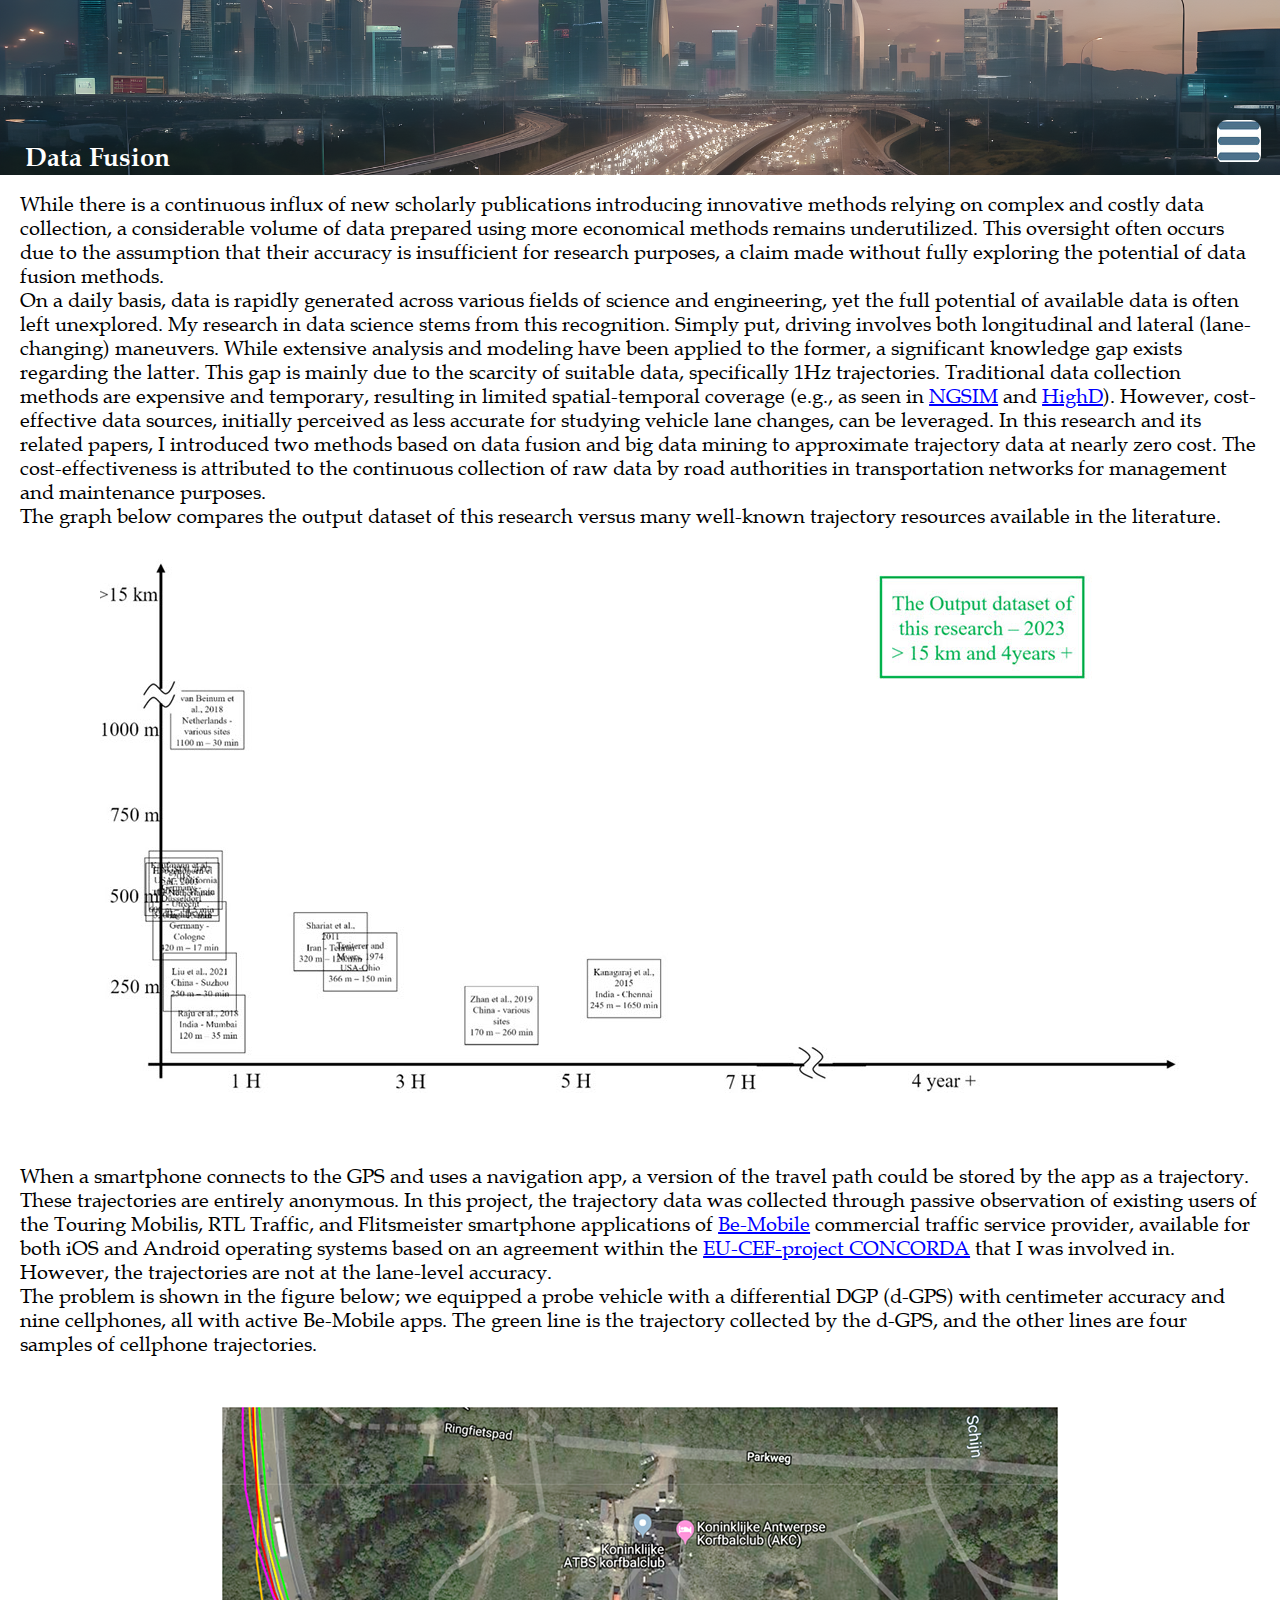
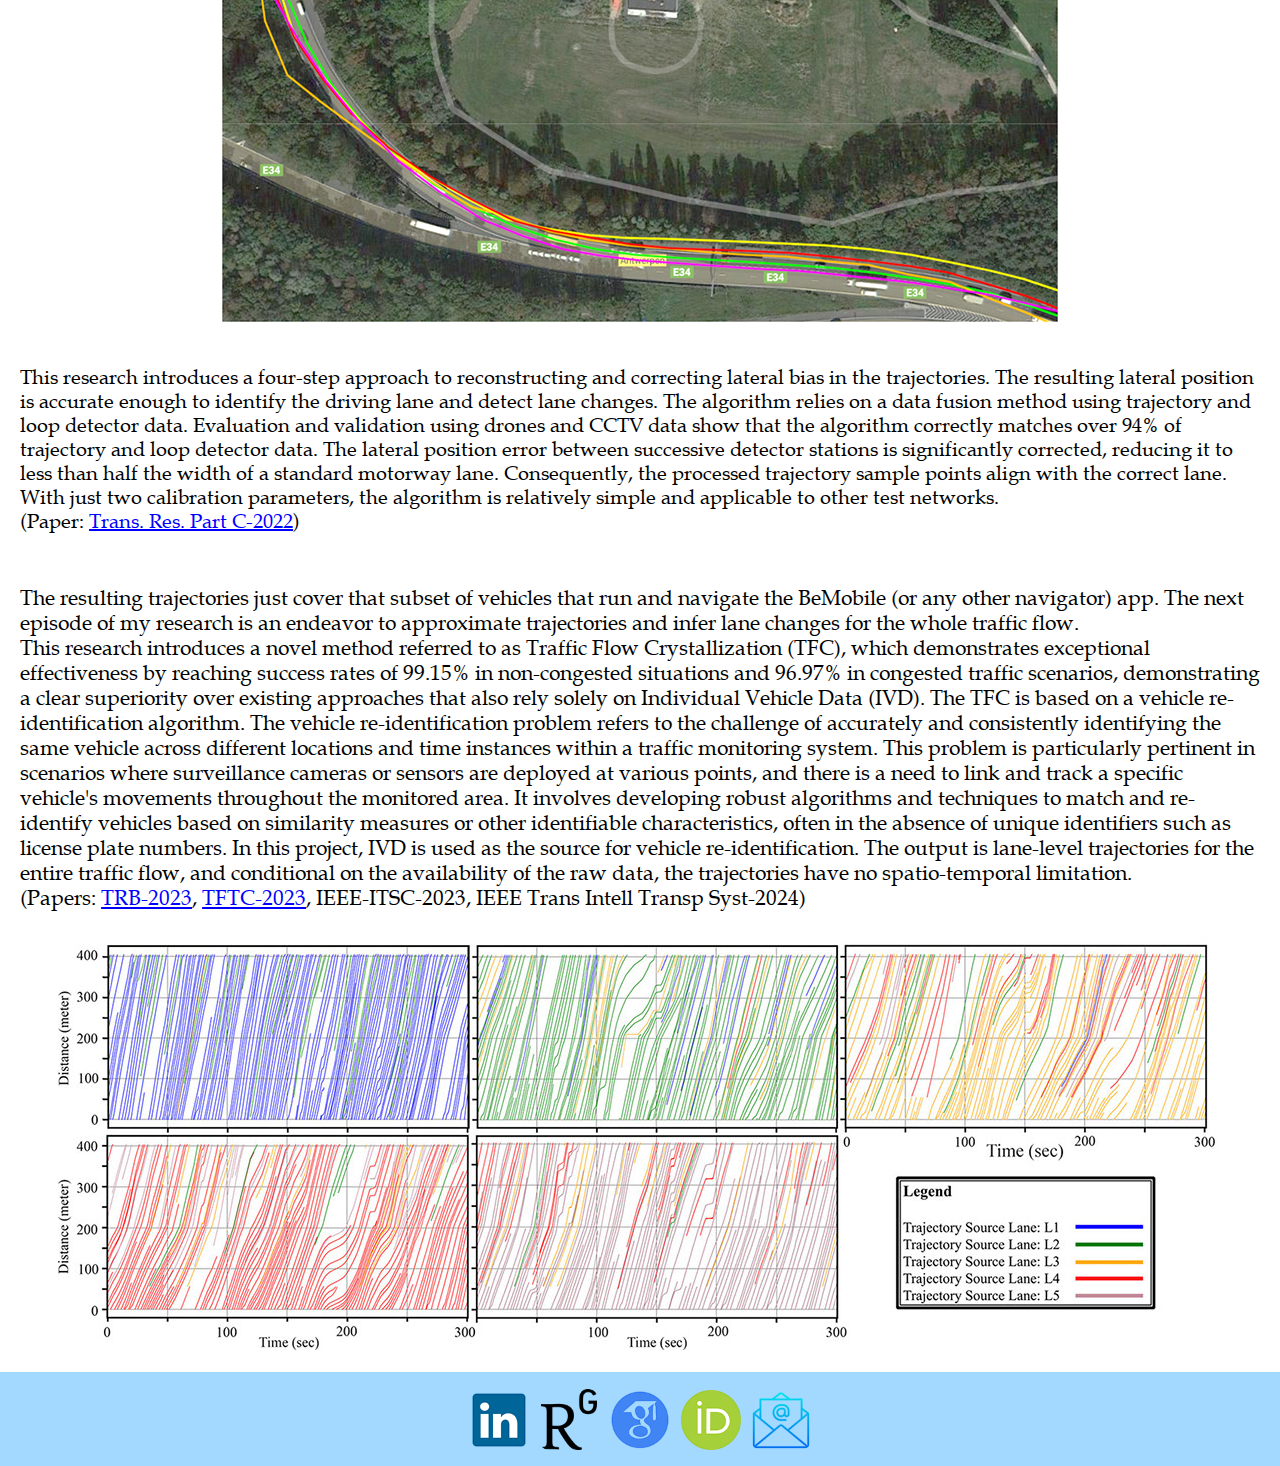
<file: data_fusion.html>
<!DOCTYPE html>
<html class="nojs html css_verticalspacer" lang="en-US">
 <head>

  <meta http-equiv="Content-type" content="text/html;charset=UTF-8"/>
  <meta name="generator" content="2018.1.1.386"/>
  <meta name="viewport" content="width=device-width, initial-scale=1.0"/>
  
  <script type="text/javascript">
   // Update the 'nojs'/'js' class on the html node
document.documentElement.className = document.documentElement.className.replace(/\bnojs\b/g, 'js');

// Check that all required assets are uploaded and up-to-date
if(typeof Muse == "undefined") window.Muse = {}; window.Muse.assets = {"required":["museutils.js", "museconfig.js", "jquery.musepolyfill.bgsize.js", "jquery.watch.js", "webpro.js", "musewpslideshow.js", "jquery.museoverlay.js", "touchswipe.js", "jquery.museresponsive.js", "require.js", "data_fusion.css"], "outOfDate":[]};
</script>
  
  <title>Data_Fusion</title>
  <!-- CSS -->
  <link rel="stylesheet" type="text/css" href="css/site_global.css?crc=444006867"/>
  <link rel="stylesheet" type="text/css" href="css/master_a-master.css?crc=4056267900"/>
  <link rel="stylesheet" type="text/css" href="css/data_fusion.css?crc=200624730" id="pagesheet"/>
  <!-- IE-only CSS -->
  <!--[if lt IE 9]>
  <link rel="stylesheet" type="text/css" href="css/nomq_preview_master_a-master.css?crc=413313442"/>
  <link rel="stylesheet" type="text/css" href="css/nomq_data_fusion.css?crc=4027043834" id="nomq_pagesheet"/>
  <![endif]-->
    <!--/*

*/
-->
 </head>
 <body>

  <div class="breakpoint active" id="bp_infinity" data-min-width="1921"><!-- responsive breakpoint node -->
   <div class="clearfix borderbox" id="page"><!-- group -->
    <div class="clearfix grpelem" id="pu105"><!-- column -->
     <div class="browser_width colelem" id="u105-bw">
      <div id="u105"><!-- group -->
       <div class="clearfix" id="u105_align_to_page">
        <div class="clearfix grpelem shared_content" id="u4182-4" data-content-guid="u4182-4_content"><!-- content -->
         <p id="u4182-2">Data Fusion</p>
        </div>
        <div class="PamphletWidget clearfix allow_click_through grpelem" id="pamphletu894" data-visibility="changed" style="visibility:hidden"><!-- none box -->
         <div class="clearfix grpelem" id="pu901"><!-- group -->
          <div class="popup_anchor allow_click_through grpelem" data-col-pos="0" id="u901popup">
           <div class="ContainerGroup clearfix" data-col-pos="0" id="u901" data-sizePolicy="fixed" data-pintopage="page_fixedLeft"><!-- stack box -->
            <div class="pointer_cursor Container invi clearfix grpelem" data-col-pos="0" id="u902" data-sizePolicy="fixed" data-pintopage="page_fixedLeft"><!-- group -->
             <a class="block" data-col-pos="0" href="projects.html"><!-- Block link tag --></a>
             <a class="nonblock nontext Button clearfix grpelem shared_content" id="buttonu995" href="index.html" data-sizePolicy="fixed" data-pintopage="page_fixedLeft" data-content-guid="buttonu995_content"><!-- container box --><div class="clearfix grpelem shared_content" id="u996-4" data-sizePolicy="fixed" data-pintopage="page_fixedLeft" data-content-guid="u996-4_content"><!-- content --><p id="u996-2">Home</p></div></a>
             <a class="nonblock nontext Button clearfix grpelem shared_content" id="buttonu1005" href="projects.html" data-sizePolicy="fixed" data-pintopage="page_fixedLeft" data-content-guid="buttonu1005_content"><!-- container box --><div class="clearfix grpelem shared_content" id="u1006-4" data-sizePolicy="fixed" data-pintopage="page_fixedLeft" data-content-guid="u1006-4_content"><!-- content --><p id="u1006-2">Projects</p></div></a>
             <a class="nonblock nontext Button clearfix grpelem shared_content" id="buttonu1011" href="teaching.html" data-sizePolicy="fixed" data-pintopage="page_fixedLeft" data-content-guid="buttonu1011_content"><!-- container box --><div class="clearfix grpelem shared_content" id="u1012-4" data-sizePolicy="fixed" data-pintopage="page_fixedLeft" data-content-guid="u1012-4_content"><!-- content --><p id="u1012-2">Teaching</p></div></a>
             <a class="nonblock nontext Button clearfix grpelem shared_content" id="buttonu1017" href="mentoring.html" data-sizePolicy="fixed" data-pintopage="page_fixedLeft" data-content-guid="buttonu1017_content"><!-- container box --><div class="clearfix grpelem shared_content" id="u1018-4" data-sizePolicy="fixed" data-pintopage="page_fixedLeft" data-content-guid="u1018-4_content"><!-- content --><p id="u1018-2">Mentoring</p></div></a>
             <div class="pointer_cursor Button clearfix grpelem shared_content" id="buttonu1023" data-sizePolicy="fixed" data-pintopage="page_fixedLeft" data-content-guid="buttonu1023_content"><!-- container box -->
              <a class="block shared_content" target="_blank" href="assets/20240115_my_cv_for_website_v2.pdf" data-content-guid="buttonu1023_0_content"><!-- Block link tag --></a>
              <a class="nonblock nontext clearfix grpelem shared_content" id="u1024-4" href="assets/20240115_my_cv_for_website_v2.pdf" target="_blank" data-sizePolicy="fixed" data-pintopage="page_fixedLeft" data-content-guid="u1024-4_content"><!-- content --><p id="u1024-2"><span id="u1024">CV</span></p></a>
             </div>
            </div>
           </div>
          </div>
          <div class="popup_anchor allow_click_through grpelem" data-col-pos="4" id="u897popup">
           <div class="PamphletCloseButton PamphletLightboxPart popup_element" data-col-pos="4" id="u897" data-sizePolicy="fixed" data-pintopage="page_fixedRight" data-leftAdjustmentDoneBy="u897popup"><!-- simple frame --></div>
          </div>
         </div>
         <div class="ThumbGroup clearfix grpelem" data-col-pos="1" id="u917" data-sizePolicy="fluidWidth" data-pintopage="page_fixedRight"><!-- none box -->
          <div class="popup_anchor allow_click_through grpelem" data-col-pos="0" id="u919popup">
           <div class="Thumb popup_element" data-col-pos="0" id="u919" data-sizePolicy="fixed" data-pintopage="page_fixedRight" data-leftAdjustmentDoneBy="u919popup"><!-- simple frame --></div>
          </div>
         </div>
        </div>
       </div>
      </div>
     </div>
     <div class="clearfix colelem shared_content" id="u4242-14" data-content-guid="u4242-14_content"><!-- content -->
      <p id="u4242-2">While there is a continuous influx of new scholarly publications introducing innovative methods relying on complex and costly data collection, a considerable volume of data prepared using more economical methods remains underutilized. This oversight often occurs due to the assumption that their accuracy is insufficient for research purposes, a claim made without fully exploring the potential of data fusion methods.</p>
      <p id="u4242-10">On a daily basis, data is rapidly generated across various fields of science and engineering, yet the full potential of available data is often left unexplored. My research in data science stems from this recognition. Simply put, driving involves both longitudinal and lateral (lane-changing) maneuvers. While extensive analysis and modeling have been applied to the former, a significant knowledge gap exists regarding the latter. This gap is mainly due to the scarcity of suitable data, specifically 1Hz trajectories. Traditional data collection methods are expensive and temporary, resulting in limited spatial-temporal coverage (e.g., as seen in <a class="nonblock" href="https://data.transportation.gov/stories/s/Next-Generation-Simulation-NGSIM-Open-Data/i5zb-xe34/" target="_blank"><span id="u4242-4">NGSIM</span></a> and <a class="nonblock" href="https://levelxdata.com/highd-dataset/" target="_blank"><span id="u4242-7">HighD</span></a>). However, cost-effective data sources, initially perceived as less accurate for studying vehicle lane changes, can be leveraged. In this research and its related papers, I introduced two methods based on data fusion and big data mining to approximate trajectory data at nearly zero cost. The cost-effectiveness is attributed to the continuous collection of raw data by road authorities in transportation networks for management and maintenance purposes.</p>
      <p id="u4242-12">The graph below compares the output dataset of this research versus many well-known trajectory resources available in the literature.</p>
     </div>
     <div class="museBGSize colelem shared_content" id="u4253" data-content-guid="u4253_content"><!-- simple frame --></div>
     <div class="clearfix colelem" id="u4264-12"><!-- content -->
      <p id="u4264-8"><span class="shared_content" data-content-guid="u4264-8_0_content">When a smartphone connects to the GPS and uses a navigation app, a version of the travel path could be stored by the app as a trajectory. These trajectories are entirely anonymous. In this project, the trajectory data was collected through passive observation of existing users of the Touring Mobilis, RTL Traffic, and Flitsmeister smartphone applications of </span><a class="nonblock" href="https://be-mobile.com/"><span id="u4264-2" class="shared_content" data-content-guid="u4264-2_content">Be-Mobile</span></a><span class="shared_content" data-content-guid="u4264-8_2_content"> commercial traffic service provider, available for both iOS and Android operating systems based on an agreement within the </span><a class="nonblock" href="https://trimis.ec.europa.eu/project/concorda"><span id="u4264-5" class="shared_content" data-content-guid="u4264-5_content">EU-CEF-project CONCORDA</span></a><span class="shared_content" data-content-guid="u4264-8_4_content"> that I was involved in. However, the trajectories are not at the lane-level accuracy.</span></p>
      <p id="u4264-10" class="shared_content" data-content-guid="u4264-10_content">The problem is shown in the figure below; we equipped a probe vehicle with a differential DGP (d-GPS) with centimeter accuracy and nine cellphones, all with active Be-Mobile apps. The green line is the trajectory collected by the d-GPS, and the other lines are four samples of cellphone trajectories.</p>
     </div>
     <div class="museBGSize colelem shared_content" id="u4440" data-content-guid="u4440_content"><!-- simple frame --></div>
     <div class="clearfix colelem" id="u4459-9"><!-- content -->
      <p id="u4459-2" class="shared_content" data-content-guid="u4459-2_content">This research introduces a four-step approach to reconstructing and correcting lateral bias in the trajectories. The resulting lateral position is accurate enough to identify the driving lane and detect lane changes. The algorithm relies on a data fusion method using trajectory and loop detector data. Evaluation and validation using drones and CCTV data show that the algorithm correctly matches over 94% of trajectory and loop detector data. The lateral position error between successive detector stations is significantly corrected, reducing it to less than half the width of a standard motorway lane. Consequently, the processed trajectory sample points align with the correct lane. With just two calibration parameters, the algorithm is relatively simple and applicable to other test networks.</p>
      <p id="u4459-7"><span class="shared_content" data-content-guid="u4459-7_0_content">(Paper: </span><a class="nonblock" href="https://doi.org/10.1016/j.trc.2022.103906"><span id="u4459-4" class="shared_content" data-content-guid="u4459-4_content">Trans. Res. Part C-2022</span></a><span class="shared_content" data-content-guid="u4459-7_2_content">)</span></p>
     </div>
     <div class="clearfix colelem shared_content" id="u4486-14" data-content-guid="u4486-14_content"><!-- content -->
      <p id="u4486-2">The resulting trajectories just cover that subset of vehicles that run and navigate the BeMobile (or any other navigator) app. The next episode of my research is an endeavor to approximate trajectories and infer lane changes for the whole traffic flow.</p>
      <p id="u4486-4">This research introduces a novel method referred to as Traffic Flow Crystallization (TFC), which demonstrates exceptional effectiveness by reaching success rates of 99.15% in non-congested situations and 96.97% in congested traffic scenarios, demonstrating a clear superiority over existing approaches that also rely solely on Individual Vehicle Data (IVD). The TFC is based on a vehicle re-identification algorithm. The vehicle re-identification problem refers to the challenge of accurately and consistently identifying the same vehicle across different locations and time instances within a traffic monitoring system. This problem is particularly pertinent in scenarios where surveillance cameras or sensors are deployed at various points, and there is a need to link and track a specific vehicle's movements throughout the monitored area. It involves developing robust algorithms and techniques to match and re-identify vehicles based on similarity measures or other identifiable characteristics, often in the absence of unique identifiers such as license plate numbers. In this project, IVD is used as the source for vehicle re-identification. The output is lane-level trajectories for the entire traffic flow, and conditional on the availability of the raw data, the trajectories have no spatio-temporal limitation.</p>
      <p id="u4486-12">(Papers: <a class="nonblock" href="https://trid.trb.org/view/2117815" target="_blank"><span id="u4486-6">TRB-2023</span></a>, <a class="nonblock" href="https://tftc2023.dryfta.com/program-schedule/program/42/inference-of-lane-change-maneuvers-of-the-whole-traffic-flow-based-on-individual-vehicle-data" target="_blank"><span id="u4486-9">TFTC-2023</span></a>, IEEE-ITSC-2023, IEEE Trans Intell Transp Syst-2024)</p>
     </div>
     <div class="museBGSize colelem shared_content" id="u4497" data-content-guid="u4497_content"><!-- simple frame --></div>
    </div>
    <div class="verticalspacer" data-offset-top="3265" data-content-above-spacer="3265" data-content-below-spacer="121" data-sizePolicy="fixed" data-pintopage="page_fixedLeft"></div>
    <div class="browser_width grpelem shared_content" id="u1135-bw" data-content-guid="u1135-bw_content">
     <div id="u1135"><!-- group -->
      <div class="clearfix" id="u1135_align_to_page">
       <a class="nonblock nontext Button grpelem" id="buttonu1156" href="https://www.linkedin.com/in/mohammad-ali-arman-84145352/" target="_blank" title="https://www.linkedin.com/in/mohammad-ali-arman-84145352/" data-visibility="changed" style="visibility:hidden"><!-- container box --></a>
       <a class="nonblock nontext Button grpelem" id="buttonu1138" href="https://www.researchgate.net/profile/Mohammad-Ali-Arman" target="_blank" data-visibility="changed" style="visibility:hidden"><!-- container box --></a>
       <a class="nonblock nontext Button grpelem" id="buttonu1147" href="https://scholar.google.com/citations?user=NEgermQAAAAJ&amp;hl=en&amp;oi=ao" target="_blank" data-visibility="changed" style="visibility:hidden"><!-- container box --></a>
       <a class="nonblock nontext Button grpelem" id="buttonu1144" href="https://orcid.org/0000-0001-5880-8713" target="_blank" data-visibility="changed" style="visibility:hidden"><!-- container box --></a>
       <a class="nonblock nontext Button grpelem" id="buttonu1153" href="mailto:mohammadali.arman@gmail.com" data-visibility="changed" style="visibility:hidden"><!-- container box --></a>
      </div>
     </div>
    </div>
   </div>
  </div>
  <div class="breakpoint" id="bp_1920" data-min-width="1681" data-max-width="1920"><!-- responsive breakpoint node -->
   <div class="clearfix borderbox temp_no_id" data-orig-id="page"><!-- group -->
    <div class="clearfix grpelem temp_no_id" data-orig-id="pu105"><!-- column -->
     <div class="browser_width colelem temp_no_id" data-orig-id="u105-bw">
      <div class="temp_no_id" data-orig-id="u105"><!-- group -->
       <div class="clearfix temp_no_id" data-orig-id="u105_align_to_page">
        <span class="clearfix grpelem placeholder" data-placeholder-for="u4182-4_content"><!-- placeholder node --></span>
        <div class="PamphletWidget clearfix allow_click_through grpelem temp_no_id" data-visibility="changed" style="visibility:hidden" data-orig-id="pamphletu894"><!-- none box -->
         <div class="clearfix grpelem temp_no_id" data-orig-id="pu901"><!-- group -->
          <div class="popup_anchor allow_click_through grpelem temp_no_id" data-col-pos="0" data-orig-id="u901popup">
           <div class="ContainerGroup clearfix temp_no_id" data-col-pos="0" data-sizePolicy="fixed" data-pintopage="page_fixedLeft" data-orig-id="u901"><!-- stack box -->
            <div class="pointer_cursor Container invi clearfix grpelem temp_no_id" data-col-pos="0" data-sizePolicy="fixed" data-pintopage="page_fixedLeft" data-orig-id="u902"><!-- group -->
             <a class="block" data-col-pos="0" href="projects.html"><!-- Block link tag --></a>
             <span class="nonblock nontext Button clearfix grpelem placeholder" data-placeholder-for="buttonu995_content"><!-- placeholder node --></span>
             <span class="nonblock nontext Button clearfix grpelem placeholder" data-placeholder-for="buttonu1005_content"><!-- placeholder node --></span>
             <span class="nonblock nontext Button clearfix grpelem placeholder" data-placeholder-for="buttonu1011_content"><!-- placeholder node --></span>
             <span class="nonblock nontext Button clearfix grpelem placeholder" data-placeholder-for="buttonu1017_content"><!-- placeholder node --></span>
             <span class="pointer_cursor Button clearfix grpelem placeholder" data-placeholder-for="buttonu1023_content"><!-- placeholder node --></span>
            </div>
           </div>
          </div>
          <div class="popup_anchor allow_click_through grpelem temp_no_id" data-col-pos="4" data-orig-id="u897popup">
           <div class="PamphletCloseButton PamphletLightboxPart popup_element temp_no_id" data-col-pos="4" data-sizePolicy="fixed" data-pintopage="page_fixedRight" data-leftAdjustmentDoneBy="u897popup" data-orig-id="u897"><!-- simple frame --></div>
          </div>
         </div>
         <div class="ThumbGroup clearfix grpelem temp_no_id" data-col-pos="1" data-sizePolicy="fluidWidth" data-pintopage="page_fixedRight" data-orig-id="u917"><!-- none box -->
          <div class="popup_anchor allow_click_through grpelem temp_no_id" data-col-pos="0" data-orig-id="u919popup">
           <div class="Thumb popup_element temp_no_id" data-col-pos="0" data-sizePolicy="fixed" data-pintopage="page_fixedRight" data-leftAdjustmentDoneBy="u919popup" data-orig-id="u919"><!-- simple frame --></div>
          </div>
         </div>
        </div>
       </div>
      </div>
     </div>
     <span class="clearfix colelem placeholder" data-placeholder-for="u4242-14_content"><!-- placeholder node --></span>
     <span class="museBGSize colelem placeholder" data-placeholder-for="u4253_content"><!-- placeholder node --></span>
     <div class="clearfix colelem temp_no_id" data-orig-id="u4264-12"><!-- content -->
      <p class="temp_no_id" data-orig-id="u4264-8">When a smartphone connects to the GPS and uses a navigation app, a version of the travel path could be stored by the app as a trajectory. These trajectories are entirely anonymous. In this project, the trajectory data was collected through passive observation of existing users of the Touring Mobilis, RTL Traffic, and Flitsmeister smartphone applications of <a class="nonblock" href="https://be-mobile.com/"><span class="temp_no_id" data-orig-id="u4264-2">Be-Mobile</span></a> commercial traffic service provider, available for both iOS and Android operating systems based on an agreement within the <a class="nonblock" href="https://trimis.ec.europa.eu/project/concorda"><span class="temp_no_id" data-orig-id="u4264-5">EU-CEF-project CONCORDA</span></a> that I was involved in. However, the trajectories are not at the lane-level accuracy.</p>
      <span class="placeholder" data-placeholder-for="u4264-10_content"><!-- placeholder node --></span>
     </div>
     <span class="museBGSize colelem placeholder" data-placeholder-for="u4440_content"><!-- placeholder node --></span>
     <div class="clearfix colelem temp_no_id" data-orig-id="u4459-9"><!-- content -->
      <span class="placeholder" data-placeholder-for="u4459-2_content"><!-- placeholder node --></span>
      <p class="temp_no_id" data-orig-id="u4459-7">(Paper: <a class="nonblock" href="https://doi.org/10.1016/j.trc.2022.103906"><span class="temp_no_id" data-orig-id="u4459-4">Trans. Res. Part C-2022</span></a>)</p>
     </div>
     <span class="clearfix colelem placeholder" data-placeholder-for="u4486-14_content"><!-- placeholder node --></span>
     <span class="museBGSize colelem placeholder" data-placeholder-for="u4497_content"><!-- placeholder node --></span>
    </div>
    <div class="verticalspacer" data-offset-top="3165" data-content-above-spacer="3165" data-content-below-spacer="119" data-sizePolicy="fixed" data-pintopage="page_fixedLeft"></div>
    <span class="browser_width grpelem placeholder" data-placeholder-for="u1135-bw_content"><!-- placeholder node --></span>
   </div>
  </div>
  <div class="breakpoint" id="bp_1680" data-min-width="1401" data-max-width="1680"><!-- responsive breakpoint node -->
   <div class="clearfix borderbox temp_no_id" data-orig-id="page"><!-- group -->
    <div class="clearfix grpelem temp_no_id" data-orig-id="pu105"><!-- column -->
     <div class="browser_width colelem temp_no_id" data-orig-id="u105-bw">
      <div class="temp_no_id" data-orig-id="u105"><!-- group -->
       <div class="clearfix temp_no_id" data-orig-id="u105_align_to_page">
        <span class="clearfix grpelem placeholder" data-placeholder-for="u4182-4_content"><!-- placeholder node --></span>
        <div class="PamphletWidget clearfix allow_click_through grpelem temp_no_id" data-visibility="changed" style="visibility:hidden" data-orig-id="pamphletu894"><!-- none box -->
         <div class="clearfix grpelem temp_no_id" data-orig-id="pu901"><!-- group -->
          <div class="popup_anchor allow_click_through grpelem temp_no_id" data-col-pos="0" data-orig-id="u901popup">
           <div class="ContainerGroup clearfix temp_no_id" data-col-pos="0" data-sizePolicy="fixed" data-pintopage="page_fixedLeft" data-orig-id="u901"><!-- stack box -->
            <div class="pointer_cursor Container invi clearfix grpelem temp_no_id" data-col-pos="0" data-sizePolicy="fixed" data-pintopage="page_fixedLeft" data-orig-id="u902"><!-- group -->
             <a class="block" data-col-pos="0" href="projects.html"><!-- Block link tag --></a>
             <span class="nonblock nontext Button clearfix grpelem placeholder" data-placeholder-for="buttonu995_content"><!-- placeholder node --></span>
             <span class="nonblock nontext Button clearfix grpelem placeholder" data-placeholder-for="buttonu1005_content"><!-- placeholder node --></span>
             <span class="nonblock nontext Button clearfix grpelem placeholder" data-placeholder-for="buttonu1011_content"><!-- placeholder node --></span>
             <span class="nonblock nontext Button clearfix grpelem placeholder" data-placeholder-for="buttonu1017_content"><!-- placeholder node --></span>
             <span class="pointer_cursor Button clearfix grpelem placeholder" data-placeholder-for="buttonu1023_content"><!-- placeholder node --></span>
            </div>
           </div>
          </div>
          <div class="popup_anchor allow_click_through grpelem temp_no_id" data-col-pos="4" data-orig-id="u897popup">
           <div class="PamphletCloseButton PamphletLightboxPart popup_element temp_no_id" data-col-pos="4" data-sizePolicy="fixed" data-pintopage="page_fixedRight" data-leftAdjustmentDoneBy="u897popup" data-orig-id="u897"><!-- simple frame --></div>
          </div>
         </div>
         <div class="ThumbGroup clearfix grpelem temp_no_id" data-col-pos="1" data-sizePolicy="fluidWidth" data-pintopage="page_fixedRight" data-orig-id="u917"><!-- none box -->
          <div class="popup_anchor allow_click_through grpelem temp_no_id" data-col-pos="0" data-orig-id="u919popup">
           <div class="Thumb popup_element temp_no_id" data-col-pos="0" data-sizePolicy="fixed" data-pintopage="page_fixedRight" data-leftAdjustmentDoneBy="u919popup" data-orig-id="u919"><!-- simple frame --></div>
          </div>
         </div>
        </div>
       </div>
      </div>
     </div>
     <span class="clearfix colelem placeholder" data-placeholder-for="u4242-14_content"><!-- placeholder node --></span>
     <span class="museBGSize colelem placeholder" data-placeholder-for="u4253_content"><!-- placeholder node --></span>
     <div class="clearfix colelem temp_no_id" data-orig-id="u4264-12"><!-- content -->
      <p class="temp_no_id" data-orig-id="u4264-8"><span class="placeholder" data-placeholder-for="u4264-8_0_content"><!-- placeholder node --></span><a class="nonblock" href="https://be-mobile.com/" target="_blank"><span class="placeholder" data-placeholder-for="u4264-2_content"><!-- placeholder node --></span></a><span class="placeholder" data-placeholder-for="u4264-8_2_content"><!-- placeholder node --></span><a class="nonblock" href="https://trimis.ec.europa.eu/project/concorda" target="_blank"><span class="placeholder" data-placeholder-for="u4264-5_content"><!-- placeholder node --></span></a><span class="placeholder" data-placeholder-for="u4264-8_4_content"><!-- placeholder node --></span></p>
      <span class="placeholder" data-placeholder-for="u4264-10_content"><!-- placeholder node --></span>
     </div>
     <span class="museBGSize colelem placeholder" data-placeholder-for="u4440_content"><!-- placeholder node --></span>
     <div class="clearfix colelem temp_no_id" data-orig-id="u4459-9"><!-- content -->
      <span class="placeholder" data-placeholder-for="u4459-2_content"><!-- placeholder node --></span>
      <p class="temp_no_id" data-orig-id="u4459-7"><span class="placeholder" data-placeholder-for="u4459-7_0_content"><!-- placeholder node --></span><a class="nonblock" href="https://doi.org/10.1016/j.trc.2022.103906" target="_blank"><span class="placeholder" data-placeholder-for="u4459-4_content"><!-- placeholder node --></span></a><span class="placeholder" data-placeholder-for="u4459-7_2_content"><!-- placeholder node --></span></p>
     </div>
     <span class="clearfix colelem placeholder" data-placeholder-for="u4486-14_content"><!-- placeholder node --></span>
     <span class="museBGSize colelem placeholder" data-placeholder-for="u4497_content"><!-- placeholder node --></span>
    </div>
    <div class="verticalspacer" data-offset-top="3025" data-content-above-spacer="3025" data-content-below-spacer="121" data-sizePolicy="fixed" data-pintopage="page_fixedLeft"></div>
    <span class="browser_width grpelem placeholder" data-placeholder-for="u1135-bw_content"><!-- placeholder node --></span>
   </div>
  </div>
  <div class="breakpoint" id="bp_1400" data-min-width="1281" data-max-width="1400"><!-- responsive breakpoint node -->
   <div class="clearfix borderbox temp_no_id" data-orig-id="page"><!-- group -->
    <div class="clearfix grpelem" id="ppu105"><!-- column -->
     <div class="clearfix colelem temp_no_id" data-orig-id="pu105"><!-- group -->
      <div class="browser_width grpelem temp_no_id" data-orig-id="u105-bw">
       <div class="temp_no_id" data-orig-id="u105"><!-- group -->
        <div class="clearfix temp_no_id" data-orig-id="u105_align_to_page">
         <span class="clearfix grpelem placeholder" data-placeholder-for="u4182-4_content"><!-- placeholder node --></span>
         <div class="PamphletWidget clearfix allow_click_through grpelem temp_no_id" data-visibility="changed" style="visibility:hidden" data-orig-id="pamphletu894"><!-- none box -->
          <div class="clearfix grpelem temp_no_id" data-orig-id="pu901"><!-- group -->
           <div class="popup_anchor allow_click_through grpelem temp_no_id" data-col-pos="0" data-orig-id="u901popup">
            <div class="ContainerGroup clearfix temp_no_id" data-col-pos="0" data-sizePolicy="fixed" data-pintopage="page_fixedLeft" data-orig-id="u901"><!-- stack box -->
             <div class="pointer_cursor Container invi clearfix grpelem temp_no_id" data-col-pos="0" data-sizePolicy="fixed" data-pintopage="page_fixedLeft" data-orig-id="u902"><!-- group -->
              <a class="block" data-col-pos="0" href="projects.html"><!-- Block link tag --></a>
              <span class="nonblock nontext Button clearfix grpelem placeholder" data-placeholder-for="buttonu995_content"><!-- placeholder node --></span>
              <span class="nonblock nontext Button clearfix grpelem placeholder" data-placeholder-for="buttonu1005_content"><!-- placeholder node --></span>
              <span class="nonblock nontext Button clearfix grpelem placeholder" data-placeholder-for="buttonu1011_content"><!-- placeholder node --></span>
              <span class="nonblock nontext Button clearfix grpelem placeholder" data-placeholder-for="buttonu1017_content"><!-- placeholder node --></span>
              <span class="pointer_cursor Button clearfix grpelem placeholder" data-placeholder-for="buttonu1023_content"><!-- placeholder node --></span>
             </div>
            </div>
           </div>
           <div class="popup_anchor allow_click_through grpelem temp_no_id" data-col-pos="4" data-orig-id="u897popup">
            <div class="PamphletCloseButton PamphletLightboxPart popup_element temp_no_id" data-col-pos="4" data-sizePolicy="fixed" data-pintopage="page_fixedLeft" data-orig-id="u897"><!-- simple frame --></div>
           </div>
          </div>
          <div class="ThumbGroup clearfix grpelem temp_no_id" data-col-pos="1" data-sizePolicy="fluidWidth" data-pintopage="page_fixedRight" data-orig-id="u917"><!-- none box -->
           <div class="popup_anchor allow_click_through grpelem temp_no_id" data-col-pos="0" data-orig-id="u919popup">
            <div class="Thumb popup_element temp_no_id" data-col-pos="0" data-sizePolicy="fixed" data-pintopage="page_fixedRight" data-leftAdjustmentDoneBy="u919popup" data-orig-id="u919"><!-- simple frame --></div>
           </div>
          </div>
         </div>
        </div>
       </div>
      </div>
      <span class="clearfix grpelem placeholder" data-placeholder-for="u4242-14_content"><!-- placeholder node --></span>
     </div>
     <span class="museBGSize colelem placeholder" data-placeholder-for="u4253_content"><!-- placeholder node --></span>
     <div class="clearfix colelem temp_no_id shared_content" data-orig-id="u4264-12" data-content-guid="u4264-12_content"><!-- content -->
      <p class="temp_no_id" data-orig-id="u4264-8"><span>When a smartphone connects to the GPS and uses a navigation app, a version of the travel path could be stored by the app as a trajectory. These trajectories are entirely anonymous. In this project, the trajectory data was collected through passive observation of existing users of the Touring Mobilis, RTL Traffic, and Flitsmeister smartphone applications of </span><a class="nonblock" href="https://be-mobile.com/"><span class="temp_no_id" data-orig-id="u4264-2">Be-Mobile</span></a> commercial traffic service provider, available for both iOS and Android operating systems based on an agreement within the <a class="nonblock" href="https://trimis.ec.europa.eu/project/concorda"><span class="temp_no_id" data-orig-id="u4264-5">EU-CEF-project CONCORDA</span></a> that I was involved in. However, the trajectories are not at the lane-level accuracy.</p>
      <span class="placeholder" data-placeholder-for="u4264-10_content"><!-- placeholder node --></span>
     </div>
     <span class="museBGSize colelem placeholder" data-placeholder-for="u4440_content"><!-- placeholder node --></span>
     <div class="clearfix colelem temp_no_id shared_content" data-orig-id="u4459-9" data-content-guid="u4459-9_content"><!-- content -->
      <span class="placeholder" data-placeholder-for="u4459-2_content"><!-- placeholder node --></span>
      <p class="temp_no_id" data-orig-id="u4459-7"><span>(Paper: </span><a class="nonblock" href="https://doi.org/10.1016/j.trc.2022.103906"><span class="temp_no_id" data-orig-id="u4459-4">Trans. Res. Part C-2022</span></a>)</p>
     </div>
     <span class="clearfix colelem placeholder" data-placeholder-for="u4486-14_content"><!-- placeholder node --></span>
     <span class="museBGSize colelem placeholder" data-placeholder-for="u4497_content"><!-- placeholder node --></span>
    </div>
    <div class="verticalspacer" data-offset-top="2998" data-content-above-spacer="2998" data-content-below-spacer="97" data-sizePolicy="fixed" data-pintopage="page_fixedLeft"></div>
    <span class="browser_width grpelem placeholder" data-placeholder-for="u1135-bw_content"><!-- placeholder node --></span>
   </div>
  </div>
  <div class="breakpoint" id="bp_1280" data-min-width="1081" data-max-width="1280"><!-- responsive breakpoint node -->
   <div class="clearfix borderbox temp_no_id" data-orig-id="page"><!-- group -->
    <div class="clearfix grpelem temp_no_id" data-orig-id="pu105"><!-- column -->
     <div class="browser_width colelem temp_no_id" data-orig-id="u105-bw">
      <div class="temp_no_id" data-orig-id="u105"><!-- group -->
       <div class="clearfix temp_no_id" data-orig-id="u105_align_to_page">
        <span class="clearfix grpelem placeholder" data-placeholder-for="u4182-4_content"><!-- placeholder node --></span>
        <div class="PamphletWidget clearfix allow_click_through grpelem temp_no_id" data-visibility="changed" style="visibility:hidden" data-orig-id="pamphletu894"><!-- none box -->
         <div class="clearfix grpelem temp_no_id" data-orig-id="pu901"><!-- group -->
          <div class="popup_anchor allow_click_through grpelem temp_no_id" data-col-pos="0" data-orig-id="u901popup">
           <div class="ContainerGroup clearfix temp_no_id" data-col-pos="0" data-sizePolicy="fixed" data-pintopage="page_fluidx" data-orig-id="u901"><!-- stack box -->
            <div class="pointer_cursor Container invi clearfix grpelem temp_no_id" data-col-pos="0" data-sizePolicy="fixed" data-pintopage="page_fluidx" data-orig-id="u902"><!-- group -->
             <a class="block" data-col-pos="0" href="projects.html"><!-- Block link tag --></a>
             <span class="nonblock nontext Button clearfix grpelem placeholder" data-placeholder-for="buttonu995_content"><!-- placeholder node --></span>
             <span class="nonblock nontext Button clearfix grpelem placeholder" data-placeholder-for="buttonu1005_content"><!-- placeholder node --></span>
             <span class="nonblock nontext Button clearfix grpelem placeholder" data-placeholder-for="buttonu1011_content"><!-- placeholder node --></span>
             <span class="nonblock nontext Button clearfix grpelem placeholder" data-placeholder-for="buttonu1017_content"><!-- placeholder node --></span>
             <span class="pointer_cursor Button clearfix grpelem placeholder" data-placeholder-for="buttonu1023_content"><!-- placeholder node --></span>
            </div>
           </div>
          </div>
          <div class="popup_anchor allow_click_through grpelem temp_no_id" data-col-pos="4" data-orig-id="u897popup">
           <div class="PamphletCloseButton PamphletLightboxPart popup_element temp_no_id" data-col-pos="4" data-sizePolicy="fixed" data-pintopage="page_fixedRight" data-leftAdjustmentDoneBy="u897popup" data-orig-id="u897"><!-- simple frame --></div>
          </div>
         </div>
         <div class="ThumbGroup clearfix grpelem temp_no_id" data-col-pos="1" data-sizePolicy="fluidWidth" data-pintopage="page_fixedRight" data-orig-id="u917"><!-- none box -->
          <div class="popup_anchor allow_click_through grpelem temp_no_id" data-col-pos="0" data-orig-id="u919popup">
           <div class="Thumb popup_element temp_no_id" data-col-pos="0" data-sizePolicy="fixed" data-pintopage="page_fixedRight" data-leftAdjustmentDoneBy="u919popup" data-orig-id="u919"><!-- simple frame --></div>
          </div>
         </div>
        </div>
       </div>
      </div>
     </div>
     <span class="clearfix colelem placeholder" data-placeholder-for="u4242-14_content"><!-- placeholder node --></span>
     <span class="museBGSize colelem placeholder" data-placeholder-for="u4253_content"><!-- placeholder node --></span>
     <span class="clearfix colelem placeholder" data-placeholder-for="u4264-12_content"><!-- placeholder node --></span>
     <div class="clearfix colelem" id="pu4440"><!-- group -->
      <span class="museBGSize grpelem placeholder" data-placeholder-for="u4440_content"><!-- placeholder node --></span>
      <span class="clearfix grpelem placeholder" data-placeholder-for="u4459-9_content"><!-- placeholder node --></span>
     </div>
     <span class="clearfix colelem placeholder" data-placeholder-for="u4486-14_content"><!-- placeholder node --></span>
     <span class="museBGSize colelem placeholder" data-placeholder-for="u4497_content"><!-- placeholder node --></span>
    </div>
    <div class="verticalspacer" data-offset-top="2999" data-content-above-spacer="2999" data-content-below-spacer="91" data-sizePolicy="fixed" data-pintopage="page_fixedLeft"></div>
    <span class="browser_width grpelem placeholder" data-placeholder-for="u1135-bw_content"><!-- placeholder node --></span>
   </div>
  </div>
  <div class="breakpoint" id="bp_1080" data-min-width="961" data-max-width="1080"><!-- responsive breakpoint node -->
   <div class="clearfix borderbox temp_no_id" data-orig-id="page"><!-- group -->
    <div class="clearfix grpelem temp_no_id" data-orig-id="pu105"><!-- column -->
     <div class="browser_width colelem temp_no_id" data-orig-id="u105-bw">
      <div class="temp_no_id" data-orig-id="u105"><!-- group -->
       <div class="clearfix temp_no_id" data-orig-id="u105_align_to_page">
        <span class="clearfix grpelem placeholder" data-placeholder-for="u4182-4_content"><!-- placeholder node --></span>
        <div class="PamphletWidget clearfix allow_click_through grpelem temp_no_id" data-visibility="changed" style="visibility:hidden" data-orig-id="pamphletu894"><!-- none box -->
         <div class="clearfix grpelem temp_no_id" data-orig-id="pu901"><!-- group -->
          <div class="popup_anchor allow_click_through grpelem temp_no_id" data-col-pos="0" data-orig-id="u901popup">
           <div class="ContainerGroup clearfix temp_no_id" data-col-pos="0" data-orig-id="u901"><!-- stack box -->
            <div class="pointer_cursor Container invi clearfix grpelem temp_no_id" data-col-pos="0" data-orig-id="u902"><!-- group -->
             <a class="block" data-col-pos="0" href="projects.html"><!-- Block link tag --></a>
             <a class="nonblock nontext Button clearfix grpelem temp_no_id" href="index.html" data-visibility="changed" style="visibility:hidden" data-orig-id="buttonu995"><!-- container box --><span class="clearfix grpelem placeholder" data-placeholder-for="u996-4_content"><!-- placeholder node --></span></a>
             <a class="nonblock nontext Button clearfix grpelem temp_no_id" href="projects.html" data-visibility="changed" style="visibility:hidden" data-orig-id="buttonu1005"><!-- container box --><span class="clearfix grpelem placeholder" data-placeholder-for="u1006-4_content"><!-- placeholder node --></span></a>
             <a class="nonblock nontext Button clearfix grpelem temp_no_id" href="teaching.html" data-visibility="changed" style="visibility:hidden" data-orig-id="buttonu1011"><!-- container box --><span class="clearfix grpelem placeholder" data-placeholder-for="u1012-4_content"><!-- placeholder node --></span></a>
             <a class="nonblock nontext Button clearfix grpelem temp_no_id" href="mentoring.html" data-visibility="changed" style="visibility:hidden" data-orig-id="buttonu1017"><!-- container box --><span class="clearfix grpelem placeholder" data-placeholder-for="u1018-4_content"><!-- placeholder node --></span></a>
             <div class="pointer_cursor Button clearfix grpelem temp_no_id" data-visibility="changed" style="visibility:hidden" data-orig-id="buttonu1023"><!-- container box -->
              <span class="block placeholder" data-placeholder-for="buttonu1023_0_content"><!-- placeholder node --></span>
              <span class="nonblock nontext clearfix grpelem placeholder" data-placeholder-for="u1024-4_content"><!-- placeholder node --></span>
             </div>
            </div>
           </div>
          </div>
          <div class="popup_anchor allow_click_through grpelem temp_no_id" data-col-pos="4" data-orig-id="u897popup">
           <div class="PamphletCloseButton PamphletLightboxPart popup_element temp_no_id" data-col-pos="4" data-orig-id="u897"><!-- simple frame --></div>
          </div>
         </div>
         <div class="ThumbGroup clearfix grpelem temp_no_id" data-col-pos="1" data-sizePolicy="fluidWidth" data-pintopage="page_fixedRight" data-orig-id="u917"><!-- none box -->
          <div class="popup_anchor allow_click_through grpelem temp_no_id" data-col-pos="0" data-orig-id="u919popup">
           <div class="Thumb popup_element temp_no_id" data-col-pos="0" data-sizePolicy="fixed" data-pintopage="page_fixedRight" data-leftAdjustmentDoneBy="u919popup" data-orig-id="u919"><!-- simple frame --></div>
          </div>
         </div>
        </div>
       </div>
      </div>
     </div>
     <span class="clearfix colelem placeholder" data-placeholder-for="u4242-14_content"><!-- placeholder node --></span>
     <span class="museBGSize colelem placeholder" data-placeholder-for="u4253_content"><!-- placeholder node --></span>
     <span class="clearfix colelem placeholder" data-placeholder-for="u4264-12_content"><!-- placeholder node --></span>
     <span class="museBGSize colelem placeholder" data-placeholder-for="u4440_content"><!-- placeholder node --></span>
     <span class="clearfix colelem placeholder" data-placeholder-for="u4459-9_content"><!-- placeholder node --></span>
     <span class="clearfix colelem placeholder" data-placeholder-for="u4486-14_content"><!-- placeholder node --></span>
     <span class="museBGSize colelem placeholder" data-placeholder-for="u4497_content"><!-- placeholder node --></span>
    </div>
    <div class="verticalspacer" data-offset-top="3026" data-content-above-spacer="3026" data-content-below-spacer="91" data-sizePolicy="fixed" data-pintopage="page_fixedLeft"></div>
    <span class="browser_width grpelem placeholder" data-placeholder-for="u1135-bw_content"><!-- placeholder node --></span>
   </div>
  </div>
  <div class="breakpoint" id="bp_960" data-min-width="769" data-max-width="960"><!-- responsive breakpoint node -->
   <div class="clearfix borderbox temp_no_id" data-orig-id="page"><!-- group -->
    <div class="clearfix grpelem temp_no_id" data-orig-id="ppu105"><!-- column -->
     <div class="clearfix colelem temp_no_id" data-orig-id="pu105"><!-- group -->
      <div class="browser_width grpelem temp_no_id" data-orig-id="u105-bw">
       <div class="temp_no_id" data-orig-id="u105"><!-- group -->
        <div class="clearfix temp_no_id" data-orig-id="u105_align_to_page">
         <span class="clearfix grpelem placeholder" data-placeholder-for="u4182-4_content"><!-- placeholder node --></span>
         <div class="PamphletWidget clearfix allow_click_through grpelem temp_no_id" data-visibility="changed" style="visibility:hidden" data-orig-id="pamphletu894"><!-- none box -->
          <div class="clearfix grpelem temp_no_id" data-orig-id="pu901"><!-- group -->
           <div class="popup_anchor allow_click_through grpelem temp_no_id" data-col-pos="0" data-orig-id="u901popup">
            <div class="ContainerGroup clearfix temp_no_id" data-col-pos="0" data-orig-id="u901"><!-- stack box -->
             <div class="pointer_cursor Container invi clearfix grpelem temp_no_id" data-col-pos="0" data-orig-id="u902"><!-- group -->
              <a class="block" data-col-pos="0" href="projects.html"><!-- Block link tag --></a>
              <a class="nonblock nontext Button clearfix grpelem temp_no_id" href="index.html" data-visibility="changed" style="visibility:hidden" data-orig-id="buttonu995"><!-- container box --><span class="clearfix grpelem placeholder" data-placeholder-for="u996-4_content"><!-- placeholder node --></span></a>
              <a class="nonblock nontext Button clearfix grpelem temp_no_id" href="projects.html" data-visibility="changed" style="visibility:hidden" data-orig-id="buttonu1005"><!-- container box --><span class="clearfix grpelem placeholder" data-placeholder-for="u1006-4_content"><!-- placeholder node --></span></a>
              <a class="nonblock nontext Button clearfix grpelem temp_no_id" href="teaching.html" data-visibility="changed" style="visibility:hidden" data-orig-id="buttonu1011"><!-- container box --><span class="clearfix grpelem placeholder" data-placeholder-for="u1012-4_content"><!-- placeholder node --></span></a>
              <a class="nonblock nontext Button clearfix grpelem temp_no_id" href="mentoring.html" data-visibility="changed" style="visibility:hidden" data-orig-id="buttonu1017"><!-- container box --><span class="clearfix grpelem placeholder" data-placeholder-for="u1018-4_content"><!-- placeholder node --></span></a>
              <div class="pointer_cursor Button clearfix grpelem temp_no_id" data-visibility="changed" style="visibility:hidden" data-orig-id="buttonu1023"><!-- container box -->
               <span class="block placeholder" data-placeholder-for="buttonu1023_0_content"><!-- placeholder node --></span>
               <span class="nonblock nontext clearfix grpelem placeholder" data-placeholder-for="u1024-4_content"><!-- placeholder node --></span>
              </div>
             </div>
            </div>
           </div>
           <div class="popup_anchor allow_click_through grpelem temp_no_id" data-col-pos="4" data-orig-id="u897popup">
            <div class="PamphletCloseButton PamphletLightboxPart popup_element temp_no_id" data-col-pos="4" data-orig-id="u897"><!-- simple frame --></div>
           </div>
          </div>
          <div class="ThumbGroup clearfix grpelem temp_no_id" data-col-pos="1" data-sizePolicy="fluidWidth" data-pintopage="page_fixedRight" data-orig-id="u917"><!-- none box -->
           <div class="popup_anchor allow_click_through grpelem temp_no_id" data-col-pos="0" data-orig-id="u919popup">
            <div class="Thumb popup_element temp_no_id" data-col-pos="0" data-sizePolicy="fixed" data-pintopage="page_fixedRight" data-leftAdjustmentDoneBy="u919popup" data-orig-id="u919"><!-- simple frame --></div>
           </div>
          </div>
         </div>
        </div>
       </div>
      </div>
      <span class="clearfix grpelem placeholder" data-placeholder-for="u4242-14_content"><!-- placeholder node --></span>
     </div>
     <span class="museBGSize colelem placeholder" data-placeholder-for="u4253_content"><!-- placeholder node --></span>
     <span class="clearfix colelem placeholder" data-placeholder-for="u4264-12_content"><!-- placeholder node --></span>
     <span class="museBGSize colelem placeholder" data-placeholder-for="u4440_content"><!-- placeholder node --></span>
     <span class="clearfix colelem placeholder" data-placeholder-for="u4459-9_content"><!-- placeholder node --></span>
     <span class="clearfix colelem placeholder" data-placeholder-for="u4486-14_content"><!-- placeholder node --></span>
     <span class="museBGSize colelem placeholder" data-placeholder-for="u4497_content"><!-- placeholder node --></span>
    </div>
    <div class="verticalspacer" data-offset-top="2862" data-content-above-spacer="2861" data-content-below-spacer="71" data-sizePolicy="fixed" data-pintopage="page_fixedLeft"></div>
    <span class="browser_width grpelem placeholder" data-placeholder-for="u1135-bw_content"><!-- placeholder node --></span>
   </div>
  </div>
  <div class="breakpoint" id="bp_768" data-min-width="601" data-max-width="768"><!-- responsive breakpoint node -->
   <div class="clearfix borderbox temp_no_id" data-orig-id="page"><!-- group -->
    <div class="clearfix grpelem temp_no_id" data-orig-id="ppu105"><!-- column -->
     <div class="clearfix colelem temp_no_id" data-orig-id="pu105"><!-- group -->
      <div class="browser_width grpelem temp_no_id" data-orig-id="u105-bw">
       <div class="temp_no_id" data-orig-id="u105"><!-- group -->
        <div class="clearfix temp_no_id" data-orig-id="u105_align_to_page">
         <span class="clearfix grpelem placeholder" data-placeholder-for="u4182-4_content"><!-- placeholder node --></span>
         <div class="PamphletWidget clearfix allow_click_through grpelem temp_no_id" data-visibility="changed" style="visibility:hidden" data-orig-id="pamphletu894"><!-- none box -->
          <div class="clearfix grpelem temp_no_id" data-orig-id="pu901"><!-- group -->
           <div class="popup_anchor allow_click_through grpelem temp_no_id" data-col-pos="0" data-orig-id="u901popup">
            <div class="ContainerGroup clearfix temp_no_id" data-col-pos="0" data-sizePolicy="fixed" data-pintopage="page_fixedLeft" data-orig-id="u901"><!-- stack box -->
             <div class="pointer_cursor Container invi clearfix grpelem temp_no_id" data-col-pos="0" data-sizePolicy="fixed" data-pintopage="page_fixedLeft" data-orig-id="u902"><!-- group -->
              <a class="block" data-col-pos="0" href="projects.html"><!-- Block link tag --></a>
              <span class="nonblock nontext Button clearfix grpelem placeholder" data-placeholder-for="buttonu995_content"><!-- placeholder node --></span>
              <span class="nonblock nontext Button clearfix grpelem placeholder" data-placeholder-for="buttonu1005_content"><!-- placeholder node --></span>
              <span class="nonblock nontext Button clearfix grpelem placeholder" data-placeholder-for="buttonu1011_content"><!-- placeholder node --></span>
              <span class="nonblock nontext Button clearfix grpelem placeholder" data-placeholder-for="buttonu1017_content"><!-- placeholder node --></span>
              <span class="pointer_cursor Button clearfix grpelem placeholder" data-placeholder-for="buttonu1023_content"><!-- placeholder node --></span>
             </div>
            </div>
           </div>
           <div class="popup_anchor allow_click_through grpelem temp_no_id" data-col-pos="4" data-orig-id="u897popup">
            <div class="PamphletCloseButton PamphletLightboxPart popup_element temp_no_id" data-col-pos="4" data-sizePolicy="fixed" data-pintopage="page_fixedRight" data-leftAdjustmentDoneBy="u897popup" data-orig-id="u897"><!-- simple frame --></div>
           </div>
          </div>
          <div class="ThumbGroup clearfix grpelem temp_no_id" data-col-pos="1" data-orig-id="u917"><!-- none box -->
           <div class="popup_anchor allow_click_through grpelem temp_no_id" data-col-pos="0" data-orig-id="u919popup">
            <div class="Thumb popup_element temp_no_id" data-col-pos="0" data-sizePolicy="fixed" data-pintopage="page_fluidx" data-orig-id="u919"><!-- simple frame --></div>
           </div>
          </div>
         </div>
        </div>
       </div>
      </div>
      <span class="clearfix grpelem placeholder" data-placeholder-for="u4242-14_content"><!-- placeholder node --></span>
     </div>
     <span class="museBGSize colelem placeholder" data-placeholder-for="u4253_content"><!-- placeholder node --></span>
     <span class="clearfix colelem placeholder" data-placeholder-for="u4264-12_content"><!-- placeholder node --></span>
     <span class="museBGSize colelem placeholder" data-placeholder-for="u4440_content"><!-- placeholder node --></span>
     <span class="clearfix colelem placeholder" data-placeholder-for="u4459-9_content"><!-- placeholder node --></span>
     <span class="clearfix colelem placeholder" data-placeholder-for="u4486-14_content"><!-- placeholder node --></span>
     <span class="museBGSize colelem placeholder" data-placeholder-for="u4497_content"><!-- placeholder node --></span>
    </div>
    <div class="verticalspacer" data-offset-top="2794" data-content-above-spacer="2793" data-content-below-spacer="67" data-sizePolicy="fixed" data-pintopage="page_fixedLeft"></div>
    <span class="browser_width grpelem placeholder" data-placeholder-for="u1135-bw_content"><!-- placeholder node --></span>
   </div>
  </div>
  <div class="breakpoint" id="bp_600" data-min-width="481" data-max-width="600"><!-- responsive breakpoint node -->
   <div class="clearfix borderbox temp_no_id" data-orig-id="page"><!-- group -->
    <div class="clearfix grpelem temp_no_id" data-orig-id="ppu105"><!-- column -->
     <div class="clearfix colelem temp_no_id" data-orig-id="pu105"><!-- group -->
      <div class="browser_width grpelem temp_no_id" data-orig-id="u105-bw">
       <div class="temp_no_id" data-orig-id="u105"><!-- group -->
        <div class="clearfix temp_no_id" data-orig-id="u105_align_to_page">
         <span class="clearfix grpelem placeholder" data-placeholder-for="u4182-4_content"><!-- placeholder node --></span>
         <div class="PamphletWidget clearfix allow_click_through grpelem temp_no_id" data-visibility="changed" style="visibility:hidden" data-orig-id="pamphletu894"><!-- none box -->
          <div class="clearfix grpelem temp_no_id" data-orig-id="pu901"><!-- group -->
           <div class="popup_anchor allow_click_through grpelem temp_no_id" data-col-pos="0" data-orig-id="u901popup">
            <div class="ContainerGroup clearfix temp_no_id" data-col-pos="0" data-sizePolicy="fixed" data-pintopage="page_fixedLeft" data-orig-id="u901"><!-- stack box -->
             <div class="pointer_cursor Container invi clearfix grpelem temp_no_id" data-col-pos="0" data-sizePolicy="fixed" data-pintopage="page_fixedLeft" data-orig-id="u902"><!-- group -->
              <a class="block" data-col-pos="0" href="projects.html"><!-- Block link tag --></a>
              <span class="nonblock nontext Button clearfix grpelem placeholder" data-placeholder-for="buttonu995_content"><!-- placeholder node --></span>
              <span class="nonblock nontext Button clearfix grpelem placeholder" data-placeholder-for="buttonu1005_content"><!-- placeholder node --></span>
              <span class="nonblock nontext Button clearfix grpelem placeholder" data-placeholder-for="buttonu1011_content"><!-- placeholder node --></span>
              <span class="nonblock nontext Button clearfix grpelem placeholder" data-placeholder-for="buttonu1017_content"><!-- placeholder node --></span>
              <span class="pointer_cursor Button clearfix grpelem placeholder" data-placeholder-for="buttonu1023_content"><!-- placeholder node --></span>
             </div>
            </div>
           </div>
           <div class="popup_anchor allow_click_through grpelem temp_no_id" data-col-pos="4" data-orig-id="u897popup">
            <div class="PamphletCloseButton PamphletLightboxPart popup_element temp_no_id" data-col-pos="4" data-sizePolicy="fixed" data-pintopage="page_fixedRight" data-leftAdjustmentDoneBy="u897popup" data-orig-id="u897"><!-- simple frame --></div>
           </div>
          </div>
          <div class="ThumbGroup clearfix grpelem temp_no_id" data-col-pos="1" data-orig-id="u917"><!-- none box -->
           <div class="popup_anchor allow_click_through grpelem temp_no_id" data-col-pos="0" data-orig-id="u919popup">
            <div class="Thumb popup_element temp_no_id" data-col-pos="0" data-sizePolicy="fixed" data-pintopage="page_fluidx" data-orig-id="u919"><!-- simple frame --></div>
           </div>
          </div>
         </div>
        </div>
       </div>
      </div>
      <span class="clearfix grpelem placeholder" data-placeholder-for="u4242-14_content"><!-- placeholder node --></span>
     </div>
     <span class="museBGSize colelem placeholder" data-placeholder-for="u4253_content"><!-- placeholder node --></span>
     <span class="clearfix colelem placeholder" data-placeholder-for="u4264-12_content"><!-- placeholder node --></span>
     <span class="museBGSize colelem placeholder" data-placeholder-for="u4440_content"><!-- placeholder node --></span>
     <span class="clearfix colelem placeholder" data-placeholder-for="u4459-9_content"><!-- placeholder node --></span>
     <span class="clearfix colelem placeholder" data-placeholder-for="u4486-14_content"><!-- placeholder node --></span>
     <span class="museBGSize colelem placeholder" data-placeholder-for="u4497_content"><!-- placeholder node --></span>
    </div>
    <div class="verticalspacer" data-offset-top="2455" data-content-above-spacer="2455" data-content-below-spacer="58" data-sizePolicy="fixed" data-pintopage="page_fixedLeft"></div>
    <span class="browser_width grpelem placeholder" data-placeholder-for="u1135-bw_content"><!-- placeholder node --></span>
   </div>
  </div>
  <div class="breakpoint" id="bp_480" data-min-width="401" data-max-width="480"><!-- responsive breakpoint node -->
   <div class="clearfix borderbox temp_no_id" data-orig-id="page"><!-- group -->
    <div class="clearfix grpelem temp_no_id" data-orig-id="pu105"><!-- column -->
     <div class="browser_width colelem temp_no_id" data-orig-id="u105-bw">
      <div class="temp_no_id" data-orig-id="u105"><!-- column -->
       <div class="clearfix temp_no_id" data-orig-id="u105_align_to_page">
        <div class="position_content" id="u105_position_content">
         <div class="clearfix colelem" id="pu4182-4"><!-- group -->
          <span class="clearfix grpelem placeholder" data-placeholder-for="u4182-4_content"><!-- placeholder node --></span>
          <div class="PamphletWidget clearfix allow_click_through grpelem temp_no_id" data-visibility="changed" style="visibility:hidden" data-orig-id="pamphletu894"><!-- none box -->
           <div class="clearfix grpelem temp_no_id" data-orig-id="pu901"><!-- group -->
            <div class="popup_anchor allow_click_through grpelem temp_no_id" data-col-pos="0" data-orig-id="u901popup">
             <div class="ContainerGroup clearfix temp_no_id" data-col-pos="0" data-sizePolicy="fixed" data-pintopage="page_fluidx" data-orig-id="u901"><!-- stack box -->
              <div class="pointer_cursor Container invi clearfix grpelem temp_no_id" data-col-pos="0" data-sizePolicy="fixed" data-pintopage="page_fluidx" data-orig-id="u902"><!-- group -->
               <a class="block" data-col-pos="0" href="projects.html"><!-- Block link tag --></a>
               <span class="nonblock nontext Button clearfix grpelem placeholder" data-placeholder-for="buttonu995_content"><!-- placeholder node --></span>
               <span class="nonblock nontext Button clearfix grpelem placeholder" data-placeholder-for="buttonu1005_content"><!-- placeholder node --></span>
               <span class="nonblock nontext Button clearfix grpelem placeholder" data-placeholder-for="buttonu1011_content"><!-- placeholder node --></span>
               <span class="nonblock nontext Button clearfix grpelem placeholder" data-placeholder-for="buttonu1017_content"><!-- placeholder node --></span>
               <span class="pointer_cursor Button clearfix grpelem placeholder" data-placeholder-for="buttonu1023_content"><!-- placeholder node --></span>
              </div>
             </div>
            </div>
            <div class="popup_anchor allow_click_through grpelem temp_no_id" data-col-pos="4" data-orig-id="u897popup">
             <div class="PamphletCloseButton PamphletLightboxPart popup_element temp_no_id" data-col-pos="4" data-sizePolicy="fixed" data-pintopage="page_fixedRight" data-leftAdjustmentDoneBy="u897popup" data-orig-id="u897"><!-- simple frame --></div>
            </div>
           </div>
           <div class="ThumbGroup clearfix grpelem temp_no_id" data-col-pos="1" data-sizePolicy="fluidWidth" data-pintopage="page_fixedRight" data-orig-id="u917"><!-- none box -->
            <div class="popup_anchor allow_click_through grpelem temp_no_id" data-col-pos="0" data-orig-id="u919popup">
             <div class="Thumb popup_element temp_no_id" data-col-pos="0" data-sizePolicy="fixed" data-pintopage="page_fixedRight" data-leftAdjustmentDoneBy="u919popup" data-orig-id="u919"><!-- simple frame --></div>
            </div>
           </div>
          </div>
         </div>
         <span class="clearfix colelem placeholder" data-placeholder-for="u4242-14_content"><!-- placeholder node --></span>
        </div>
       </div>
      </div>
     </div>
     <span class="museBGSize colelem placeholder" data-placeholder-for="u4253_content"><!-- placeholder node --></span>
     <span class="clearfix colelem placeholder" data-placeholder-for="u4264-12_content"><!-- placeholder node --></span>
     <span class="museBGSize colelem placeholder" data-placeholder-for="u4440_content"><!-- placeholder node --></span>
     <span class="clearfix colelem placeholder" data-placeholder-for="u4459-9_content"><!-- placeholder node --></span>
     <span class="clearfix colelem placeholder" data-placeholder-for="u4486-14_content"><!-- placeholder node --></span>
     <span class="museBGSize colelem placeholder" data-placeholder-for="u4497_content"><!-- placeholder node --></span>
    </div>
    <div class="verticalspacer" data-offset-top="2368" data-content-above-spacer="2368" data-content-below-spacer="54" data-sizePolicy="fixed" data-pintopage="page_fixedLeft"></div>
    <span class="browser_width grpelem placeholder" data-placeholder-for="u1135-bw_content"><!-- placeholder node --></span>
   </div>
  </div>
  <div class="breakpoint" id="bp_400" data-min-width="321" data-max-width="400"><!-- responsive breakpoint node -->
   <div class="clearfix borderbox temp_no_id" data-orig-id="page"><!-- group -->
    <div class="clearfix grpelem temp_no_id" data-orig-id="ppu105"><!-- column -->
     <div class="clearfix colelem temp_no_id" data-orig-id="pu105"><!-- group -->
      <div class="browser_width grpelem temp_no_id" data-orig-id="u105-bw">
       <div class="temp_no_id" data-orig-id="u105"><!-- group -->
        <div class="clearfix temp_no_id" data-orig-id="u105_align_to_page">
         <div class="PamphletWidget clearfix allow_click_through grpelem temp_no_id" data-visibility="changed" style="visibility:hidden" data-orig-id="pamphletu894"><!-- none box -->
          <div class="clearfix grpelem temp_no_id" data-orig-id="pu901"><!-- group -->
           <div class="popup_anchor allow_click_through grpelem temp_no_id" data-col-pos="0" data-orig-id="u901popup">
            <div class="ContainerGroup clearfix temp_no_id" data-col-pos="0" data-sizePolicy="fixed" data-pintopage="page_fluidx" data-orig-id="u901"><!-- stack box -->
             <div class="pointer_cursor Container invi clearfix grpelem temp_no_id" data-col-pos="0" data-sizePolicy="fixed" data-pintopage="page_fluidx" data-orig-id="u902"><!-- group -->
              <a class="block" data-col-pos="0" href="projects.html"><!-- Block link tag --></a>
              <span class="nonblock nontext Button clearfix grpelem placeholder" data-placeholder-for="buttonu995_content"><!-- placeholder node --></span>
              <span class="nonblock nontext Button clearfix grpelem placeholder" data-placeholder-for="buttonu1005_content"><!-- placeholder node --></span>
              <span class="nonblock nontext Button clearfix grpelem placeholder" data-placeholder-for="buttonu1011_content"><!-- placeholder node --></span>
              <span class="nonblock nontext Button clearfix grpelem placeholder" data-placeholder-for="buttonu1017_content"><!-- placeholder node --></span>
              <span class="pointer_cursor Button clearfix grpelem placeholder" data-placeholder-for="buttonu1023_content"><!-- placeholder node --></span>
             </div>
            </div>
           </div>
           <div class="popup_anchor allow_click_through grpelem temp_no_id" data-col-pos="4" data-orig-id="u897popup">
            <div class="PamphletCloseButton PamphletLightboxPart popup_element temp_no_id" data-col-pos="4" data-sizePolicy="fixed" data-pintopage="page_fixedRight" data-leftAdjustmentDoneBy="u897popup" data-orig-id="u897"><!-- simple frame --></div>
           </div>
          </div>
          <div class="ThumbGroup clearfix grpelem temp_no_id" data-col-pos="1" data-sizePolicy="fluidWidth" data-pintopage="page_fixedRight" data-orig-id="u917"><!-- none box -->
           <div class="popup_anchor allow_click_through grpelem temp_no_id" data-col-pos="0" data-orig-id="u919popup">
            <div class="Thumb popup_element temp_no_id" data-col-pos="0" data-sizePolicy="fixed" data-pintopage="page_fixedRight" data-leftAdjustmentDoneBy="u919popup" data-orig-id="u919"><!-- simple frame --></div>
           </div>
          </div>
         </div>
         <span class="clearfix grpelem placeholder" data-placeholder-for="u4182-4_content"><!-- placeholder node --></span>
        </div>
       </div>
      </div>
      <span class="clearfix grpelem placeholder" data-placeholder-for="u4242-14_content"><!-- placeholder node --></span>
     </div>
     <span class="museBGSize colelem placeholder" data-placeholder-for="u4253_content"><!-- placeholder node --></span>
     <span class="clearfix colelem placeholder" data-placeholder-for="u4264-12_content"><!-- placeholder node --></span>
     <span class="museBGSize colelem placeholder" data-placeholder-for="u4440_content"><!-- placeholder node --></span>
     <span class="clearfix colelem placeholder" data-placeholder-for="u4459-9_content"><!-- placeholder node --></span>
     <span class="clearfix colelem placeholder" data-placeholder-for="u4486-14_content"><!-- placeholder node --></span>
     <span class="museBGSize colelem placeholder" data-placeholder-for="u4497_content"><!-- placeholder node --></span>
    </div>
    <div class="verticalspacer" data-offset-top="2352" data-content-above-spacer="2351" data-content-below-spacer="54" data-sizePolicy="fixed" data-pintopage="page_fixedLeft"></div>
    <span class="browser_width grpelem placeholder" data-placeholder-for="u1135-bw_content"><!-- placeholder node --></span>
   </div>
  </div>
  <div class="breakpoint" id="bp_320" data-max-width="320"><!-- responsive breakpoint node -->
   <div class="clearfix borderbox temp_no_id" data-orig-id="page"><!-- group -->
    <div class="clearfix grpelem temp_no_id" data-orig-id="ppu105"><!-- column -->
     <div class="clearfix colelem temp_no_id" data-orig-id="pu105"><!-- group -->
      <div class="browser_width grpelem temp_no_id" data-orig-id="u105-bw">
       <div class="temp_no_id" data-orig-id="u105"><!-- column -->
        <div class="clearfix temp_no_id" data-orig-id="u105_align_to_page">
         <div class="PamphletWidget clearfix allow_click_through colelem temp_no_id" data-visibility="changed" style="visibility:hidden" data-orig-id="pamphletu894"><!-- none box -->
          <div class="clearfix grpelem temp_no_id" data-orig-id="pu901"><!-- group -->
           <div class="popup_anchor allow_click_through grpelem temp_no_id" data-col-pos="0" data-orig-id="u901popup">
            <div class="ContainerGroup clearfix temp_no_id" data-col-pos="0" data-sizePolicy="fixed" data-pintopage="page_fluidx" data-orig-id="u901"><!-- stack box -->
             <div class="pointer_cursor Container invi clearfix grpelem temp_no_id" data-col-pos="0" data-sizePolicy="fixed" data-pintopage="page_fluidx" data-orig-id="u902"><!-- group -->
              <a class="block" data-col-pos="0" href="projects.html"><!-- Block link tag --></a>
              <span class="nonblock nontext Button clearfix grpelem placeholder" data-placeholder-for="buttonu995_content"><!-- placeholder node --></span>
              <span class="nonblock nontext Button clearfix grpelem placeholder" data-placeholder-for="buttonu1005_content"><!-- placeholder node --></span>
              <span class="nonblock nontext Button clearfix grpelem placeholder" data-placeholder-for="buttonu1011_content"><!-- placeholder node --></span>
              <span class="nonblock nontext Button clearfix grpelem placeholder" data-placeholder-for="buttonu1017_content"><!-- placeholder node --></span>
              <span class="pointer_cursor Button clearfix grpelem placeholder" data-placeholder-for="buttonu1023_content"><!-- placeholder node --></span>
             </div>
            </div>
           </div>
           <div class="popup_anchor allow_click_through grpelem temp_no_id" data-col-pos="4" data-orig-id="u897popup">
            <div class="PamphletCloseButton PamphletLightboxPart popup_element temp_no_id" data-col-pos="4" data-sizePolicy="fixed" data-pintopage="page_fixedRight" data-leftAdjustmentDoneBy="u897popup" data-orig-id="u897"><!-- simple frame --></div>
           </div>
          </div>
          <div class="ThumbGroup clearfix grpelem temp_no_id" data-col-pos="1" data-sizePolicy="fluidWidth" data-pintopage="page_fixedRight" data-orig-id="u917"><!-- none box -->
           <div class="popup_anchor allow_click_through grpelem temp_no_id" data-col-pos="0" data-orig-id="u919popup">
            <div class="Thumb popup_element temp_no_id" data-col-pos="0" data-sizePolicy="fixed" data-pintopage="page_fixedRight" data-leftAdjustmentDoneBy="u919popup" data-orig-id="u919"><!-- simple frame --></div>
           </div>
          </div>
         </div>
         <span class="clearfix colelem placeholder" data-placeholder-for="u4182-4_content"><!-- placeholder node --></span>
        </div>
       </div>
      </div>
      <span class="clearfix grpelem placeholder" data-placeholder-for="u4242-14_content"><!-- placeholder node --></span>
     </div>
     <span class="museBGSize colelem placeholder" data-placeholder-for="u4253_content"><!-- placeholder node --></span>
     <span class="clearfix colelem placeholder" data-placeholder-for="u4264-12_content"><!-- placeholder node --></span>
     <span class="museBGSize colelem placeholder" data-placeholder-for="u4440_content"><!-- placeholder node --></span>
     <span class="clearfix colelem placeholder" data-placeholder-for="u4459-9_content"><!-- placeholder node --></span>
     <span class="clearfix colelem placeholder" data-placeholder-for="u4486-14_content"><!-- placeholder node --></span>
     <span class="museBGSize colelem placeholder" data-placeholder-for="u4497_content"><!-- placeholder node --></span>
    </div>
    <div class="verticalspacer" data-offset-top="2467" data-content-above-spacer="2466" data-content-below-spacer="48" data-sizePolicy="fixed" data-pintopage="page_fixedLeft"></div>
    <span class="browser_width grpelem placeholder" data-placeholder-for="u1135-bw_content"><!-- placeholder node --></span>
   </div>
  </div>
  <!-- Other scripts -->
  <script type="text/javascript">
   // Decide whether to suppress missing file error or not based on preference setting
var suppressMissingFileError = false
</script>
  <script type="text/javascript">
   window.Muse.assets.check=function(c){if(!window.Muse.assets.checked){window.Muse.assets.checked=!0;var b={},d=function(a,b){if(window.getComputedStyle){var c=window.getComputedStyle(a,null);return c&&c.getPropertyValue(b)||c&&c[b]||""}if(document.documentElement.currentStyle)return(c=a.currentStyle)&&c[b]||a.style&&a.style[b]||"";return""},a=function(a){if(a.match(/^rgb/))return a=a.replace(/\s+/g,"").match(/([\d\,]+)/gi)[0].split(","),(parseInt(a[0])<<16)+(parseInt(a[1])<<8)+parseInt(a[2]);if(a.match(/^\#/))return parseInt(a.substr(1),
16);return 0},f=function(f){for(var g=document.getElementsByTagName("link"),j=0;j<g.length;j++)if("text/css"==g[j].type){var l=(g[j].href||"").match(/\/?css\/([\w\-]+\.css)\?crc=(\d+)/);if(!l||!l[1]||!l[2])break;b[l[1]]=l[2]}g=document.createElement("div");g.className="version";g.style.cssText="display:none; width:1px; height:1px;";document.getElementsByTagName("body")[0].appendChild(g);for(j=0;j<Muse.assets.required.length;){var l=Muse.assets.required[j],k=l.match(/([\w\-\.]+)\.(\w+)$/),i=k&&k[1]?
k[1]:null,k=k&&k[2]?k[2]:null;switch(k.toLowerCase()){case "css":i=i.replace(/\W/gi,"_").replace(/^([^a-z])/gi,"_$1");g.className+=" "+i;i=a(d(g,"color"));k=a(d(g,"backgroundColor"));i!=0||k!=0?(Muse.assets.required.splice(j,1),"undefined"!=typeof b[l]&&(i!=b[l]>>>24||k!=(b[l]&16777215))&&Muse.assets.outOfDate.push(l)):j++;g.className="version";break;case "js":j++;break;default:throw Error("Unsupported file type: "+k);}}c?c().jquery!="1.8.3"&&Muse.assets.outOfDate.push("jquery-1.8.3.min.js"):Muse.assets.required.push("jquery-1.8.3.min.js");
g.parentNode.removeChild(g);if(Muse.assets.outOfDate.length||Muse.assets.required.length)g="Some files on the server may be missing or incorrect. Clear browser cache and try again. If the problem persists please contact website author.",f&&Muse.assets.outOfDate.length&&(g+="\nOut of date: "+Muse.assets.outOfDate.join(",")),f&&Muse.assets.required.length&&(g+="\nMissing: "+Muse.assets.required.join(",")),suppressMissingFileError?(g+="\nUse SuppressMissingFileError key in AppPrefs.xml to show missing file error pop up.",console.log(g)):alert(g)};location&&location.search&&location.search.match&&location.search.match(/muse_debug/gi)?
setTimeout(function(){f(!0)},5E3):f()}};
var muse_init=function(){require.config({baseUrl:""});require(["jquery","museutils","whatinput","jquery.watch","webpro","musewpslideshow","jquery.museoverlay","touchswipe","jquery.musepolyfill.bgsize","jquery.museresponsive"],function(c){var $ = c;$(document).ready(function(){try{
window.Muse.assets.check($);/* body */
Muse.Utils.transformMarkupToFixBrowserProblemsPreInit();/* body */
Muse.Utils.prepHyperlinks(true);/* body */
Muse.Utils.resizeHeight('.popup_anchor.allow_click_through');/* resize height */
Muse.Utils.resizeHeight('.browser_width');/* resize height */
Muse.Utils.requestAnimationFrame(function() { $('body').addClass('initialized'); });/* mark body as initialized */
Muse.Utils.makeButtonsVisibleAfterSettingMinWidth();/* body */
Muse.Utils.initWidget('#pamphletu894', ['#bp_infinity', '#bp_1920', '#bp_1680', '#bp_1400', '#bp_1280', '#bp_1080', '#bp_960', '#bp_768', '#bp_600', '#bp_480', '#bp_400', '#bp_320'], function(elem) { return new WebPro.Widget.ContentSlideShow(elem, {contentLayout_runtime:'stack',event:'click',deactivationEvent:'none',autoPlay:false,displayInterval:3000,transitionStyle:'horizontal',transitionDuration:500,hideAllContentsFirst:true,triggersOnTop:true,shuffle:false,enableSwipe:true,resumeAutoplay:true,resumeAutoplayInterval:3000,playOnce:false,autoActivate_runtime:false,isResponsive:true}); });/* #pamphletu894 */
Muse.Utils.fullPage('#page');/* 100% height page */
$( '.breakpoint' ).registerBreakpoint();/* Register breakpoints */
Muse.Utils.transformMarkupToFixBrowserProblems();/* body */
}catch(b){if(b&&"function"==typeof b.notify?b.notify():Muse.Assert.fail("Error calling selector function: "+b),false)throw b;}})})};

</script>
  <!-- RequireJS script -->
  <script src="scripts/require.js?crc=4177726516" type="text/javascript" async data-main="scripts/museconfig.js?crc=3936894949" onload="if (requirejs) requirejs.onError = function(requireType, requireModule) { if (requireType && requireType.toString && requireType.toString().indexOf && 0 <= requireType.toString().indexOf('#scripterror')) window.Muse.assets.check(); }" onerror="window.Muse.assets.check();"></script>
   </body>
</html>
</file>
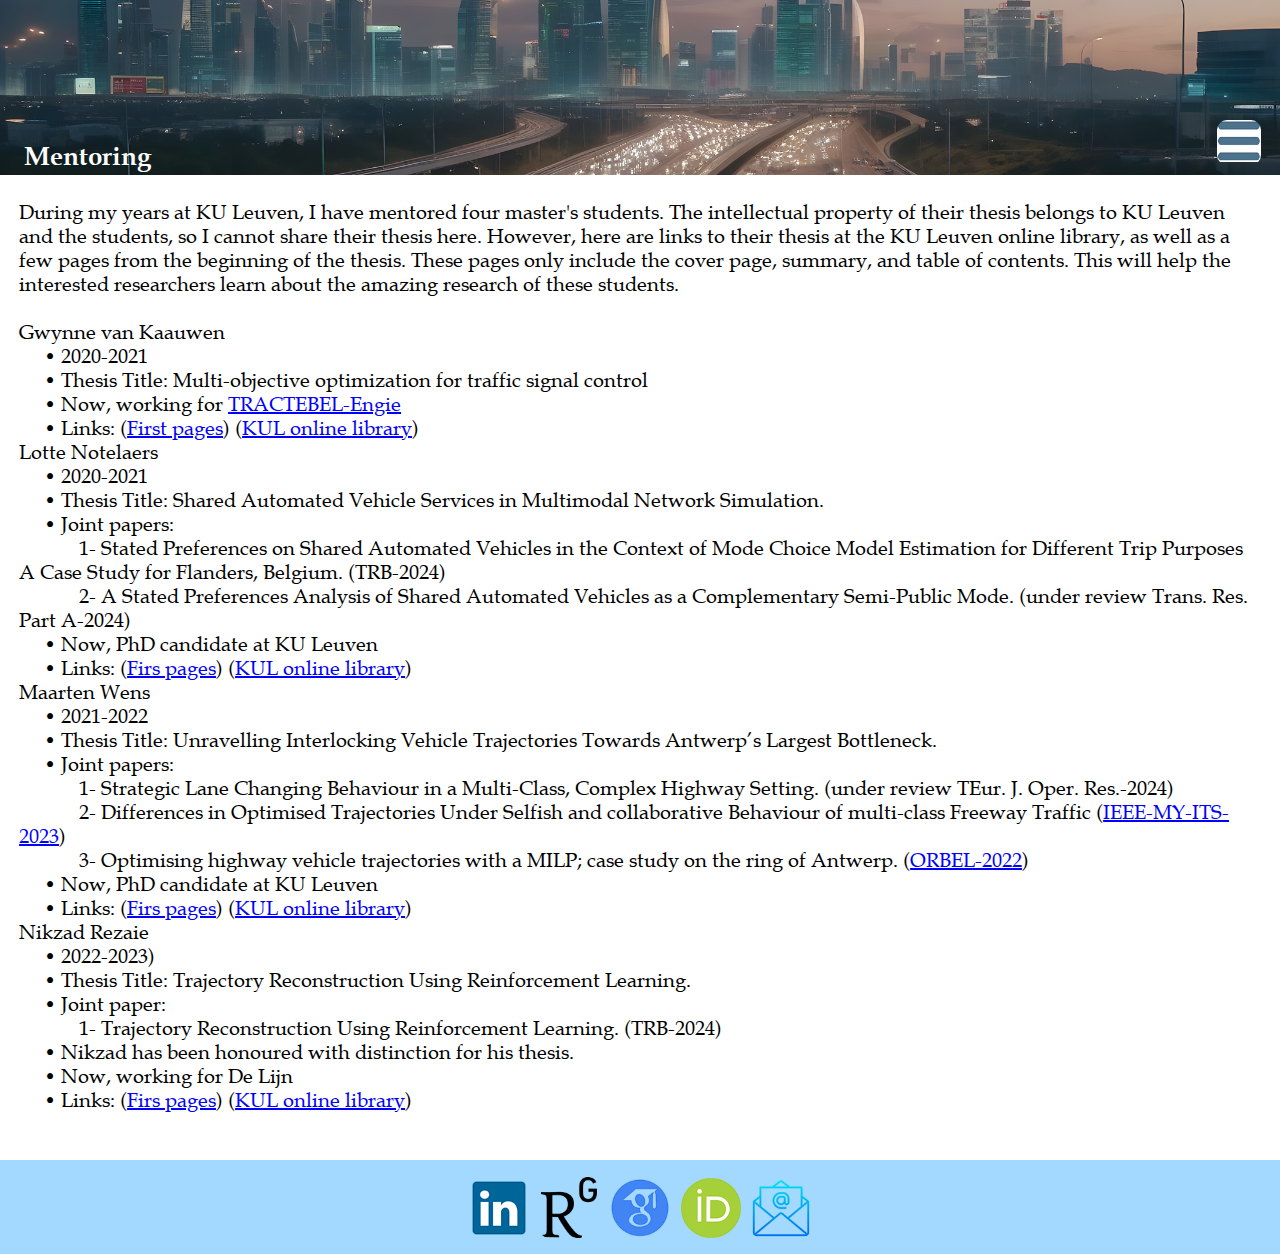
<file: mentoring.html>
<!DOCTYPE html>
<html class="nojs html css_verticalspacer" lang="en-US">
 <head>

  <meta http-equiv="Content-type" content="text/html;charset=UTF-8"/>
  <meta name="generator" content="2018.1.1.386"/>
  <meta name="viewport" content="width=device-width, initial-scale=1.0"/>
  
  <script type="text/javascript">
   // Update the 'nojs'/'js' class on the html node
document.documentElement.className = document.documentElement.className.replace(/\bnojs\b/g, 'js');

// Check that all required assets are uploaded and up-to-date
if(typeof Muse == "undefined") window.Muse = {}; window.Muse.assets = {"required":["museutils.js", "museconfig.js", "jquery.watch.js", "webpro.js", "musewpslideshow.js", "jquery.museoverlay.js", "touchswipe.js", "jquery.museresponsive.js", "require.js", "mentoring.css"], "outOfDate":[]};
</script>
  
  <title>Mentoring</title>
  <!-- CSS -->
  <link rel="stylesheet" type="text/css" href="css/site_global.css?crc=444006867"/>
  <link rel="stylesheet" type="text/css" href="css/master_a-master.css?crc=4056267900"/>
  <link rel="stylesheet" type="text/css" href="css/mentoring.css?crc=4111659006" id="pagesheet"/>
  <!-- IE-only CSS -->
  <!--[if lt IE 9]>
  <link rel="stylesheet" type="text/css" href="css/nomq_preview_master_a-master.css?crc=413313442"/>
  <link rel="stylesheet" type="text/css" href="css/nomq_mentoring.css?crc=4027933658" id="nomq_pagesheet"/>
  <![endif]-->
    <!--/*

*/
-->
 </head>
 <body>

  <div class="breakpoint active" id="bp_infinity" data-min-width="1921"><!-- responsive breakpoint node -->
   <div class="clearfix borderbox" id="page"><!-- group -->
    <div class="clearfix grpelem" id="pu105"><!-- column -->
     <div class="browser_width colelem" id="u105-bw">
      <div id="u105"><!-- group -->
       <div class="clearfix" id="u105_align_to_page">
        <div class="clearfix grpelem shared_content" id="u5688-4" data-content-guid="u5688-4_content"><!-- content -->
         <p id="u5688-2">Mentoring</p>
        </div>
        <div class="PamphletWidget clearfix allow_click_through grpelem" id="pamphletu894" data-visibility="changed" style="visibility:hidden"><!-- none box -->
         <div class="clearfix grpelem" id="pu901"><!-- group -->
          <div class="popup_anchor allow_click_through grpelem" data-col-pos="0" id="u901popup">
           <div class="ContainerGroup clearfix" data-col-pos="0" id="u901" data-sizePolicy="fixed" data-pintopage="page_fixedLeft"><!-- stack box -->
            <div class="pointer_cursor Container invi clearfix grpelem" data-col-pos="0" id="u902" data-sizePolicy="fixed" data-pintopage="page_fixedLeft"><!-- group -->
             <a class="block" data-col-pos="0" href="projects.html"><!-- Block link tag --></a>
             <a class="nonblock nontext Button clearfix grpelem shared_content" id="buttonu995" href="index.html" data-sizePolicy="fixed" data-pintopage="page_fixedLeft" data-content-guid="buttonu995_content"><!-- container box --><div class="clearfix grpelem shared_content" id="u996-4" data-sizePolicy="fixed" data-pintopage="page_fixedLeft" data-content-guid="u996-4_content"><!-- content --><p id="u996-2">Home</p></div></a>
             <a class="nonblock nontext Button clearfix grpelem shared_content" id="buttonu1005" href="projects.html" data-sizePolicy="fixed" data-pintopage="page_fixedLeft" data-content-guid="buttonu1005_content"><!-- container box --><div class="clearfix grpelem shared_content" id="u1006-4" data-sizePolicy="fixed" data-pintopage="page_fixedLeft" data-content-guid="u1006-4_content"><!-- content --><p id="u1006-2">Projects</p></div></a>
             <a class="nonblock nontext Button clearfix grpelem shared_content" id="buttonu1011" href="teaching.html" data-sizePolicy="fixed" data-pintopage="page_fixedLeft" data-content-guid="buttonu1011_content"><!-- container box --><div class="clearfix grpelem shared_content" id="u1012-4" data-sizePolicy="fixed" data-pintopage="page_fixedLeft" data-content-guid="u1012-4_content"><!-- content --><p id="u1012-2">Teaching</p></div></a>
             <a class="nonblock nontext Button ButtonSelected clearfix grpelem shared_content" id="buttonu1017" href="mentoring.html" data-sizePolicy="fixed" data-pintopage="page_fixedLeft" data-content-guid="buttonu1017_content"><!-- container box --><div class="clearfix grpelem shared_content" id="u1018-4" data-sizePolicy="fixed" data-pintopage="page_fixedLeft" data-content-guid="u1018-4_content"><!-- content --><p id="u1018-2">Mentoring</p></div></a>
             <div class="pointer_cursor Button clearfix grpelem shared_content" id="buttonu1023" data-sizePolicy="fixed" data-pintopage="page_fixedLeft" data-content-guid="buttonu1023_content"><!-- container box -->
              <a class="block shared_content" target="_blank" href="assets/20240115_my_cv_for_website_v2.pdf" data-content-guid="buttonu1023_0_content"><!-- Block link tag --></a>
              <a class="nonblock nontext clearfix grpelem shared_content" id="u1024-4" href="assets/20240115_my_cv_for_website_v2.pdf" target="_blank" data-sizePolicy="fixed" data-pintopage="page_fixedLeft" data-content-guid="u1024-4_content"><!-- content --><p id="u1024-2"><span id="u1024">CV</span></p></a>
             </div>
            </div>
           </div>
          </div>
          <div class="popup_anchor allow_click_through grpelem" data-col-pos="4" id="u897popup">
           <div class="PamphletCloseButton PamphletLightboxPart popup_element" data-col-pos="4" id="u897" data-sizePolicy="fixed" data-pintopage="page_fixedRight" data-leftAdjustmentDoneBy="u897popup"><!-- simple frame --></div>
          </div>
         </div>
         <div class="ThumbGroup clearfix grpelem" data-col-pos="1" id="u917" data-sizePolicy="fluidWidth" data-pintopage="page_fixedRight"><!-- none box -->
          <div class="popup_anchor allow_click_through grpelem" data-col-pos="0" id="u919popup">
           <div class="Thumb popup_element" data-col-pos="0" id="u919" data-sizePolicy="fixed" data-pintopage="page_fixedRight" data-leftAdjustmentDoneBy="u919popup"><!-- simple frame --></div>
          </div>
         </div>
        </div>
       </div>
      </div>
     </div>
     <div class="clearfix colelem shared_content" id="u5537-99" data-content-guid="u5537-99_content"><!-- content -->
      <p id="u5537-2">During my years at KU Leuven, I have mentored four master's students. The intellectual property of their thesis belongs to KU Leuven and the students, so I cannot share their thesis here. However, here are links to their thesis at the KU Leuven online library, as well as a few pages from the beginning of the thesis. These pages only include the cover page, summary, and table of contents. This will help the interested researchers learn about the amazing research of these students.</p>
      <p id="u5537-3">&nbsp;</p>
      <p id="u5537-5">Gwynne van Kaauwen</p>
      <p id="u5537-7">&nbsp;&nbsp;&nbsp;&nbsp; • 2020-2021</p>
      <p id="u5537-9">&nbsp;&nbsp;&nbsp;&nbsp; • Thesis Title: Multi-objective optimization for traffic signal control</p>
      <p id="u5537-13">&nbsp;&nbsp;&nbsp;&nbsp; • Now, working for <a class="nonblock" href="https://tractebel-engie.be/en" target="_blank"><span id="u5537-11">TRACTEBEL-Engie</span></a></p>
      <p id="u5537-21">&nbsp;&nbsp;&nbsp;&nbsp; • Links: (<a class="nonblock" href="assets/gwynne_van_kaauwen_2021.pdf" target="_blank"><span id="u5537-15">First pages</span></a>) (<a class="nonblock" href="https://kuleuven.limo.libis.be/discovery/fulldisplay?docid=alma9992668468401488&amp;context=L&amp;vid=32KUL_KUL:KULeuven&amp;search_scope=All_Content&amp;tab=all_content_tab&amp;lang=en" target="_blank"><span id="u5537-18">KUL online library</span></a>)</p>
      <p id="u5537-23">Lotte Notelaers</p>
      <p id="u5537-25">&nbsp;&nbsp;&nbsp;&nbsp; • 2020-2021</p>
      <p id="u5537-27">&nbsp;&nbsp;&nbsp;&nbsp; • Thesis Title: Shared Automated Vehicle Services in Multimodal Network Simulation.</p>
      <p id="u5537-29">&nbsp;&nbsp;&nbsp;&nbsp; • Joint papers:</p>
      <p id="u5537-31">&nbsp;&nbsp;&nbsp;&nbsp;&nbsp;&nbsp;&nbsp;&nbsp;&nbsp;&nbsp;&nbsp; 1- Stated Preferences on Shared Automated Vehicles in the Context of Mode Choice Model Estimation for Different Trip Purposes A Case Study for Flanders, Belgium. (TRB-2024)</p>
      <p id="u5537-33">&nbsp;&nbsp;&nbsp;&nbsp;&nbsp;&nbsp;&nbsp;&nbsp;&nbsp;&nbsp;&nbsp; 2- A Stated Preferences Analysis of Shared Automated Vehicles as a Complementary Semi-Public Mode. (under review Trans. Res. Part A-2024)</p>
      <p id="u5537-35">&nbsp;&nbsp;&nbsp;&nbsp; • Now, PhD candidate at KU Leuven</p>
      <p id="u5537-43">&nbsp;&nbsp;&nbsp;&nbsp; • Links: (<a class="nonblock" href="assets/lotte_notelaers_2021.pdf" target="_blank"><span id="u5537-37">Firs pages</span></a>) (<a class="nonblock" href="https://kuleuven.limo.libis.be/discovery/fulldisplay?docid=alma9992685442701488&amp;context=L&amp;vid=32KUL_KUL:KULeuven&amp;search_scope=All_Content&amp;tab=all_content_tab&amp;lang=en" target="_blank"><span id="u5537-40">KUL online library</span></a>)</p>
      <p id="u5537-45">Maarten Wens</p>
      <p id="u5537-47">&nbsp;&nbsp;&nbsp;&nbsp; • 2021-2022</p>
      <p id="u5537-49">&nbsp;&nbsp;&nbsp;&nbsp; • Thesis Title: Unravelling Interlocking Vehicle Trajectories Towards Antwerp’s Largest Bottleneck.</p>
      <p id="u5537-51">&nbsp;&nbsp;&nbsp;&nbsp; • Joint papers:</p>
      <p id="u5537-53">&nbsp;&nbsp;&nbsp;&nbsp;&nbsp;&nbsp;&nbsp;&nbsp;&nbsp;&nbsp;&nbsp; 1- Strategic Lane Changing Behaviour in a Multi-Class, Complex Highway Setting. (under review TEur. J. Oper. Res.-2024)</p>
      <p id="u5537-58">&nbsp;&nbsp;&nbsp;&nbsp;&nbsp;&nbsp;&nbsp;&nbsp;&nbsp;&nbsp;&nbsp; 2- Differences in Optimised Trajectories Under Selfish and collaborative Behaviour of multi-class Freeway Traffic (<a class="nonblock" href="https://doi.org/10.1109/MT-ITS56129.2023.10241634" target="_blank"><span id="u5537-55">IEEE-MY-ITS-2023</span></a>)</p>
      <p id="u5537-63">&nbsp;&nbsp;&nbsp;&nbsp;&nbsp;&nbsp;&nbsp;&nbsp;&nbsp;&nbsp;&nbsp; 3- Optimising highway vehicle trajectories with a MILP; case study on the ring of Antwerp. (<a class="nonblock" href="https://lirias.kuleuven.be/3838237?limo=0" target="_blank"><span id="u5537-60">ORBEL-2022</span></a>)</p>
      <p id="u5537-65">&nbsp;&nbsp;&nbsp;&nbsp; • Now, PhD candidate at KU Leuven</p>
      <p id="u5537-73">&nbsp;&nbsp;&nbsp;&nbsp; • Links: (<a class="nonblock" href="assets/maarten_wens_2022.pdf" target="_blank"><span id="u5537-67">Firs pages</span></a>) (<a class="nonblock" href="https://kuleuven.limo.libis.be/discovery/fulldisplay?docid=alma9993097017701488&amp;context=L&amp;vid=32KUL_KUL:KULeuven&amp;search_scope=All_Content&amp;tab=all_content_tab&amp;lang=en" target="_blank"><span id="u5537-70">KUL online library</span></a>)</p>
      <p id="u5537-75">Nikzad Rezaie</p>
      <p id="u5537-77">&nbsp;&nbsp;&nbsp;&nbsp; • 2022-2023)</p>
      <p id="u5537-79">&nbsp;&nbsp;&nbsp;&nbsp; • Thesis Title: Trajectory Reconstruction Using Reinforcement Learning.</p>
      <p id="u5537-81">&nbsp;&nbsp;&nbsp;&nbsp; • Joint paper:</p>
      <p id="u5537-83">&nbsp;&nbsp;&nbsp;&nbsp;&nbsp;&nbsp;&nbsp;&nbsp;&nbsp;&nbsp;&nbsp; 1- Trajectory Reconstruction Using Reinforcement Learning. (TRB-2024)</p>
      <p id="u5537-85">&nbsp;&nbsp;&nbsp;&nbsp; • Nikzad has been honoured with distinction for his thesis.</p>
      <p id="u5537-87">&nbsp;&nbsp;&nbsp;&nbsp; • Now, working for De Lijn</p>
      <p id="u5537-95">&nbsp;&nbsp;&nbsp;&nbsp; • Links: (<a class="nonblock" href="assets/nikzad_rezaie_2023.pdf" target="_blank"><span id="u5537-89">Firs pages</span></a>) (<a class="nonblock" href="https://kuleuven.limo.libis.be/discovery/fulldisplay?docid=alma9993527115001488&amp;context=L&amp;vid=32KUL_KUL:KULeuven&amp;search_scope=All_Content&amp;tab=all_content_tab&amp;lang=en" target="_blank"><span id="u5537-92">KUL online library</span></a>)</p>
      <p id="u5537-96">&nbsp;</p>
      <p id="u5537-97">&nbsp;</p>
     </div>
    </div>
    <div class="verticalspacer" data-offset-top="1236" data-content-above-spacer="1236" data-content-below-spacer="121" data-sizePolicy="fixed" data-pintopage="page_fixedLeft"></div>
    <div class="browser_width grpelem shared_content" id="u1135-bw" data-content-guid="u1135-bw_content">
     <div id="u1135"><!-- group -->
      <div class="clearfix" id="u1135_align_to_page">
       <a class="nonblock nontext Button grpelem" id="buttonu1156" href="https://www.linkedin.com/in/mohammad-ali-arman-84145352/" target="_blank" title="https://www.linkedin.com/in/mohammad-ali-arman-84145352/" data-visibility="changed" style="visibility:hidden"><!-- container box --></a>
       <a class="nonblock nontext Button grpelem" id="buttonu1138" href="https://www.researchgate.net/profile/Mohammad-Ali-Arman" target="_blank" data-visibility="changed" style="visibility:hidden"><!-- container box --></a>
       <a class="nonblock nontext Button grpelem" id="buttonu1147" href="https://scholar.google.com/citations?user=NEgermQAAAAJ&amp;hl=en&amp;oi=ao" target="_blank" data-visibility="changed" style="visibility:hidden"><!-- container box --></a>
       <a class="nonblock nontext Button grpelem" id="buttonu1144" href="https://orcid.org/0000-0001-5880-8713" target="_blank" data-visibility="changed" style="visibility:hidden"><!-- container box --></a>
       <a class="nonblock nontext Button grpelem" id="buttonu1153" href="mailto:mohammadali.arman@gmail.com" data-visibility="changed" style="visibility:hidden"><!-- container box --></a>
      </div>
     </div>
    </div>
   </div>
  </div>
  <div class="breakpoint" id="bp_1920" data-min-width="1681" data-max-width="1920"><!-- responsive breakpoint node -->
   <div class="clearfix borderbox temp_no_id" data-orig-id="page"><!-- group -->
    <div class="clearfix grpelem temp_no_id" data-orig-id="pu105"><!-- column -->
     <div class="browser_width colelem temp_no_id" data-orig-id="u105-bw">
      <div class="temp_no_id" data-orig-id="u105"><!-- group -->
       <div class="clearfix temp_no_id" data-orig-id="u105_align_to_page">
        <span class="clearfix grpelem placeholder" data-placeholder-for="u5688-4_content"><!-- placeholder node --></span>
        <div class="PamphletWidget clearfix allow_click_through grpelem temp_no_id" data-visibility="changed" style="visibility:hidden" data-orig-id="pamphletu894"><!-- none box -->
         <div class="clearfix grpelem temp_no_id" data-orig-id="pu901"><!-- group -->
          <div class="popup_anchor allow_click_through grpelem temp_no_id" data-col-pos="0" data-orig-id="u901popup">
           <div class="ContainerGroup clearfix temp_no_id" data-col-pos="0" data-sizePolicy="fixed" data-pintopage="page_fixedLeft" data-orig-id="u901"><!-- stack box -->
            <div class="pointer_cursor Container invi clearfix grpelem temp_no_id" data-col-pos="0" data-sizePolicy="fixed" data-pintopage="page_fixedLeft" data-orig-id="u902"><!-- group -->
             <a class="block" data-col-pos="0" href="projects.html"><!-- Block link tag --></a>
             <span class="nonblock nontext Button clearfix grpelem placeholder" data-placeholder-for="buttonu995_content"><!-- placeholder node --></span>
             <span class="nonblock nontext Button clearfix grpelem placeholder" data-placeholder-for="buttonu1005_content"><!-- placeholder node --></span>
             <span class="nonblock nontext Button clearfix grpelem placeholder" data-placeholder-for="buttonu1011_content"><!-- placeholder node --></span>
             <span class="nonblock nontext Button ButtonSelected clearfix grpelem placeholder" data-placeholder-for="buttonu1017_content"><!-- placeholder node --></span>
             <span class="pointer_cursor Button clearfix grpelem placeholder" data-placeholder-for="buttonu1023_content"><!-- placeholder node --></span>
            </div>
           </div>
          </div>
          <div class="popup_anchor allow_click_through grpelem temp_no_id" data-col-pos="4" data-orig-id="u897popup">
           <div class="PamphletCloseButton PamphletLightboxPart popup_element temp_no_id" data-col-pos="4" data-sizePolicy="fixed" data-pintopage="page_fixedRight" data-leftAdjustmentDoneBy="u897popup" data-orig-id="u897"><!-- simple frame --></div>
          </div>
         </div>
         <div class="ThumbGroup clearfix grpelem temp_no_id" data-col-pos="1" data-sizePolicy="fluidWidth" data-pintopage="page_fixedRight" data-orig-id="u917"><!-- none box -->
          <div class="popup_anchor allow_click_through grpelem temp_no_id" data-col-pos="0" data-orig-id="u919popup">
           <div class="Thumb popup_element temp_no_id" data-col-pos="0" data-sizePolicy="fixed" data-pintopage="page_fixedRight" data-leftAdjustmentDoneBy="u919popup" data-orig-id="u919"><!-- simple frame --></div>
          </div>
         </div>
        </div>
       </div>
      </div>
     </div>
     <span class="clearfix colelem placeholder" data-placeholder-for="u5537-99_content"><!-- placeholder node --></span>
    </div>
    <div class="verticalspacer" data-offset-top="1236" data-content-above-spacer="1236" data-content-below-spacer="120" data-sizePolicy="fixed" data-pintopage="page_fixedLeft"></div>
    <span class="browser_width grpelem placeholder" data-placeholder-for="u1135-bw_content"><!-- placeholder node --></span>
   </div>
  </div>
  <div class="breakpoint" id="bp_1680" data-min-width="1401" data-max-width="1680"><!-- responsive breakpoint node -->
   <div class="clearfix borderbox temp_no_id" data-orig-id="page"><!-- group -->
    <div class="clearfix grpelem temp_no_id" data-orig-id="pu105"><!-- column -->
     <div class="browser_width colelem temp_no_id" data-orig-id="u105-bw">
      <div class="temp_no_id" data-orig-id="u105"><!-- group -->
       <div class="clearfix temp_no_id" data-orig-id="u105_align_to_page">
        <span class="clearfix grpelem placeholder" data-placeholder-for="u5688-4_content"><!-- placeholder node --></span>
        <div class="PamphletWidget clearfix allow_click_through grpelem temp_no_id" data-visibility="changed" style="visibility:hidden" data-orig-id="pamphletu894"><!-- none box -->
         <div class="clearfix grpelem temp_no_id" data-orig-id="pu901"><!-- group -->
          <div class="popup_anchor allow_click_through grpelem temp_no_id" data-col-pos="0" data-orig-id="u901popup">
           <div class="ContainerGroup clearfix temp_no_id" data-col-pos="0" data-sizePolicy="fixed" data-pintopage="page_fixedLeft" data-orig-id="u901"><!-- stack box -->
            <div class="pointer_cursor Container invi clearfix grpelem temp_no_id" data-col-pos="0" data-sizePolicy="fixed" data-pintopage="page_fixedLeft" data-orig-id="u902"><!-- group -->
             <a class="block" data-col-pos="0" href="projects.html"><!-- Block link tag --></a>
             <span class="nonblock nontext Button clearfix grpelem placeholder" data-placeholder-for="buttonu995_content"><!-- placeholder node --></span>
             <span class="nonblock nontext Button clearfix grpelem placeholder" data-placeholder-for="buttonu1005_content"><!-- placeholder node --></span>
             <span class="nonblock nontext Button clearfix grpelem placeholder" data-placeholder-for="buttonu1011_content"><!-- placeholder node --></span>
             <span class="nonblock nontext Button ButtonSelected clearfix grpelem placeholder" data-placeholder-for="buttonu1017_content"><!-- placeholder node --></span>
             <span class="pointer_cursor Button clearfix grpelem placeholder" data-placeholder-for="buttonu1023_content"><!-- placeholder node --></span>
            </div>
           </div>
          </div>
          <div class="popup_anchor allow_click_through grpelem temp_no_id" data-col-pos="4" data-orig-id="u897popup">
           <div class="PamphletCloseButton PamphletLightboxPart popup_element temp_no_id" data-col-pos="4" data-sizePolicy="fixed" data-pintopage="page_fixedRight" data-leftAdjustmentDoneBy="u897popup" data-orig-id="u897"><!-- simple frame --></div>
          </div>
         </div>
         <div class="ThumbGroup clearfix grpelem temp_no_id" data-col-pos="1" data-sizePolicy="fluidWidth" data-pintopage="page_fixedRight" data-orig-id="u917"><!-- none box -->
          <div class="popup_anchor allow_click_through grpelem temp_no_id" data-col-pos="0" data-orig-id="u919popup">
           <div class="Thumb popup_element temp_no_id" data-col-pos="0" data-sizePolicy="fixed" data-pintopage="page_fixedRight" data-leftAdjustmentDoneBy="u919popup" data-orig-id="u919"><!-- simple frame --></div>
          </div>
         </div>
        </div>
       </div>
      </div>
     </div>
     <span class="clearfix colelem placeholder" data-placeholder-for="u5537-99_content"><!-- placeholder node --></span>
    </div>
    <div class="verticalspacer" data-offset-top="1225" data-content-above-spacer="1225" data-content-below-spacer="122" data-sizePolicy="fixed" data-pintopage="page_fixedLeft"></div>
    <span class="browser_width grpelem placeholder" data-placeholder-for="u1135-bw_content"><!-- placeholder node --></span>
   </div>
  </div>
  <div class="breakpoint" id="bp_1400" data-min-width="1281" data-max-width="1400"><!-- responsive breakpoint node -->
   <div class="clearfix borderbox temp_no_id" data-orig-id="page"><!-- group -->
    <div class="clearfix grpelem temp_no_id" data-orig-id="pu105"><!-- group -->
     <div class="browser_width grpelem temp_no_id" data-orig-id="u105-bw">
      <div class="temp_no_id" data-orig-id="u105"><!-- group -->
       <div class="clearfix temp_no_id" data-orig-id="u105_align_to_page">
        <span class="clearfix grpelem placeholder" data-placeholder-for="u5688-4_content"><!-- placeholder node --></span>
        <div class="PamphletWidget clearfix allow_click_through grpelem temp_no_id" data-visibility="changed" style="visibility:hidden" data-orig-id="pamphletu894"><!-- none box -->
         <div class="clearfix grpelem temp_no_id" data-orig-id="pu901"><!-- group -->
          <div class="popup_anchor allow_click_through grpelem temp_no_id" data-col-pos="0" data-orig-id="u901popup">
           <div class="ContainerGroup clearfix temp_no_id" data-col-pos="0" data-sizePolicy="fixed" data-pintopage="page_fixedLeft" data-orig-id="u901"><!-- stack box -->
            <div class="pointer_cursor Container invi clearfix grpelem temp_no_id" data-col-pos="0" data-sizePolicy="fixed" data-pintopage="page_fixedLeft" data-orig-id="u902"><!-- group -->
             <a class="block" data-col-pos="0" href="projects.html"><!-- Block link tag --></a>
             <span class="nonblock nontext Button clearfix grpelem placeholder" data-placeholder-for="buttonu995_content"><!-- placeholder node --></span>
             <span class="nonblock nontext Button clearfix grpelem placeholder" data-placeholder-for="buttonu1005_content"><!-- placeholder node --></span>
             <span class="nonblock nontext Button clearfix grpelem placeholder" data-placeholder-for="buttonu1011_content"><!-- placeholder node --></span>
             <span class="nonblock nontext Button ButtonSelected clearfix grpelem placeholder" data-placeholder-for="buttonu1017_content"><!-- placeholder node --></span>
             <span class="pointer_cursor Button clearfix grpelem placeholder" data-placeholder-for="buttonu1023_content"><!-- placeholder node --></span>
            </div>
           </div>
          </div>
          <div class="popup_anchor allow_click_through grpelem temp_no_id" data-col-pos="4" data-orig-id="u897popup">
           <div class="PamphletCloseButton PamphletLightboxPart popup_element temp_no_id" data-col-pos="4" data-sizePolicy="fixed" data-pintopage="page_fixedLeft" data-orig-id="u897"><!-- simple frame --></div>
          </div>
         </div>
         <div class="ThumbGroup clearfix grpelem temp_no_id" data-col-pos="1" data-sizePolicy="fluidWidth" data-pintopage="page_fixedRight" data-orig-id="u917"><!-- none box -->
          <div class="popup_anchor allow_click_through grpelem temp_no_id" data-col-pos="0" data-orig-id="u919popup">
           <div class="Thumb popup_element temp_no_id" data-col-pos="0" data-sizePolicy="fixed" data-pintopage="page_fixedRight" data-leftAdjustmentDoneBy="u919popup" data-orig-id="u919"><!-- simple frame --></div>
          </div>
         </div>
        </div>
       </div>
      </div>
     </div>
     <span class="clearfix grpelem placeholder" data-placeholder-for="u5537-99_content"><!-- placeholder node --></span>
    </div>
    <div class="verticalspacer" data-offset-top="1202" data-content-above-spacer="1202" data-content-below-spacer="97" data-sizePolicy="fixed" data-pintopage="page_fixedLeft"></div>
    <span class="browser_width grpelem placeholder" data-placeholder-for="u1135-bw_content"><!-- placeholder node --></span>
   </div>
  </div>
  <div class="breakpoint" id="bp_1280" data-min-width="1081" data-max-width="1280"><!-- responsive breakpoint node -->
   <div class="clearfix borderbox temp_no_id" data-orig-id="page"><!-- group -->
    <div class="clearfix grpelem temp_no_id" data-orig-id="pu105"><!-- column -->
     <div class="browser_width colelem temp_no_id" data-orig-id="u105-bw">
      <div class="temp_no_id" data-orig-id="u105"><!-- group -->
       <div class="clearfix temp_no_id" data-orig-id="u105_align_to_page">
        <span class="clearfix grpelem placeholder" data-placeholder-for="u5688-4_content"><!-- placeholder node --></span>
        <div class="PamphletWidget clearfix allow_click_through grpelem temp_no_id" data-visibility="changed" style="visibility:hidden" data-orig-id="pamphletu894"><!-- none box -->
         <div class="clearfix grpelem temp_no_id" data-orig-id="pu901"><!-- group -->
          <div class="popup_anchor allow_click_through grpelem temp_no_id" data-col-pos="0" data-orig-id="u901popup">
           <div class="ContainerGroup clearfix temp_no_id" data-col-pos="0" data-sizePolicy="fixed" data-pintopage="page_fluidx" data-orig-id="u901"><!-- stack box -->
            <div class="pointer_cursor Container invi clearfix grpelem temp_no_id" data-col-pos="0" data-sizePolicy="fixed" data-pintopage="page_fluidx" data-orig-id="u902"><!-- group -->
             <a class="block" data-col-pos="0" href="projects.html"><!-- Block link tag --></a>
             <span class="nonblock nontext Button clearfix grpelem placeholder" data-placeholder-for="buttonu995_content"><!-- placeholder node --></span>
             <span class="nonblock nontext Button clearfix grpelem placeholder" data-placeholder-for="buttonu1005_content"><!-- placeholder node --></span>
             <span class="nonblock nontext Button clearfix grpelem placeholder" data-placeholder-for="buttonu1011_content"><!-- placeholder node --></span>
             <span class="nonblock nontext Button ButtonSelected clearfix grpelem placeholder" data-placeholder-for="buttonu1017_content"><!-- placeholder node --></span>
             <span class="pointer_cursor Button clearfix grpelem placeholder" data-placeholder-for="buttonu1023_content"><!-- placeholder node --></span>
            </div>
           </div>
          </div>
          <div class="popup_anchor allow_click_through grpelem temp_no_id" data-col-pos="4" data-orig-id="u897popup">
           <div class="PamphletCloseButton PamphletLightboxPart popup_element temp_no_id" data-col-pos="4" data-sizePolicy="fixed" data-pintopage="page_fixedRight" data-leftAdjustmentDoneBy="u897popup" data-orig-id="u897"><!-- simple frame --></div>
          </div>
         </div>
         <div class="ThumbGroup clearfix grpelem temp_no_id" data-col-pos="1" data-sizePolicy="fluidWidth" data-pintopage="page_fixedRight" data-orig-id="u917"><!-- none box -->
          <div class="popup_anchor allow_click_through grpelem temp_no_id" data-col-pos="0" data-orig-id="u919popup">
           <div class="Thumb popup_element temp_no_id" data-col-pos="0" data-sizePolicy="fixed" data-pintopage="page_fixedRight" data-leftAdjustmentDoneBy="u919popup" data-orig-id="u919"><!-- simple frame --></div>
          </div>
         </div>
        </div>
       </div>
      </div>
     </div>
     <span class="clearfix colelem placeholder" data-placeholder-for="u5537-99_content"><!-- placeholder node --></span>
    </div>
    <div class="verticalspacer" data-offset-top="1161" data-content-above-spacer="1161" data-content-below-spacer="91" data-sizePolicy="fixed" data-pintopage="page_fixedLeft"></div>
    <span class="browser_width grpelem placeholder" data-placeholder-for="u1135-bw_content"><!-- placeholder node --></span>
   </div>
  </div>
  <div class="breakpoint" id="bp_1080" data-min-width="961" data-max-width="1080"><!-- responsive breakpoint node -->
   <div class="clearfix borderbox temp_no_id" data-orig-id="page"><!-- group -->
    <div class="clearfix grpelem temp_no_id" data-orig-id="pu105"><!-- column -->
     <div class="browser_width colelem temp_no_id" data-orig-id="u105-bw">
      <div class="temp_no_id" data-orig-id="u105"><!-- group -->
       <div class="clearfix temp_no_id" data-orig-id="u105_align_to_page">
        <span class="clearfix grpelem placeholder" data-placeholder-for="u5688-4_content"><!-- placeholder node --></span>
        <div class="PamphletWidget clearfix allow_click_through grpelem temp_no_id" data-visibility="changed" style="visibility:hidden" data-orig-id="pamphletu894"><!-- none box -->
         <div class="clearfix grpelem temp_no_id" data-orig-id="pu901"><!-- group -->
          <div class="popup_anchor allow_click_through grpelem temp_no_id" data-col-pos="0" data-orig-id="u901popup">
           <div class="ContainerGroup clearfix temp_no_id" data-col-pos="0" data-orig-id="u901"><!-- stack box -->
            <div class="pointer_cursor Container invi clearfix grpelem temp_no_id" data-col-pos="0" data-orig-id="u902"><!-- group -->
             <a class="block" data-col-pos="0" href="projects.html"><!-- Block link tag --></a>
             <a class="nonblock nontext Button clearfix grpelem temp_no_id" href="index.html" data-visibility="changed" style="visibility:hidden" data-orig-id="buttonu995"><!-- container box --><span class="clearfix grpelem placeholder" data-placeholder-for="u996-4_content"><!-- placeholder node --></span></a>
             <a class="nonblock nontext Button clearfix grpelem temp_no_id" href="projects.html" data-visibility="changed" style="visibility:hidden" data-orig-id="buttonu1005"><!-- container box --><span class="clearfix grpelem placeholder" data-placeholder-for="u1006-4_content"><!-- placeholder node --></span></a>
             <a class="nonblock nontext Button clearfix grpelem temp_no_id" href="teaching.html" data-visibility="changed" style="visibility:hidden" data-orig-id="buttonu1011"><!-- container box --><span class="clearfix grpelem placeholder" data-placeholder-for="u1012-4_content"><!-- placeholder node --></span></a>
             <a class="nonblock nontext Button ButtonSelected clearfix grpelem temp_no_id" href="mentoring.html" data-visibility="changed" style="visibility:hidden" data-orig-id="buttonu1017"><!-- container box --><span class="clearfix grpelem placeholder" data-placeholder-for="u1018-4_content"><!-- placeholder node --></span></a>
             <div class="pointer_cursor Button clearfix grpelem temp_no_id" data-visibility="changed" style="visibility:hidden" data-orig-id="buttonu1023"><!-- container box -->
              <span class="block placeholder" data-placeholder-for="buttonu1023_0_content"><!-- placeholder node --></span>
              <span class="nonblock nontext clearfix grpelem placeholder" data-placeholder-for="u1024-4_content"><!-- placeholder node --></span>
             </div>
            </div>
           </div>
          </div>
          <div class="popup_anchor allow_click_through grpelem temp_no_id" data-col-pos="4" data-orig-id="u897popup">
           <div class="PamphletCloseButton PamphletLightboxPart popup_element temp_no_id" data-col-pos="4" data-orig-id="u897"><!-- simple frame --></div>
          </div>
         </div>
         <div class="ThumbGroup clearfix grpelem temp_no_id" data-col-pos="1" data-sizePolicy="fluidWidth" data-pintopage="page_fixedRight" data-orig-id="u917"><!-- none box -->
          <div class="popup_anchor allow_click_through grpelem temp_no_id" data-col-pos="0" data-orig-id="u919popup">
           <div class="Thumb popup_element temp_no_id" data-col-pos="0" data-sizePolicy="fixed" data-pintopage="page_fixedRight" data-leftAdjustmentDoneBy="u919popup" data-orig-id="u919"><!-- simple frame --></div>
          </div>
         </div>
        </div>
       </div>
      </div>
     </div>
     <span class="clearfix colelem placeholder" data-placeholder-for="u5537-99_content"><!-- placeholder node --></span>
    </div>
    <div class="verticalspacer" data-offset-top="1182" data-content-above-spacer="1182" data-content-below-spacer="91" data-sizePolicy="fixed" data-pintopage="page_fixedLeft"></div>
    <span class="browser_width grpelem placeholder" data-placeholder-for="u1135-bw_content"><!-- placeholder node --></span>
   </div>
  </div>
  <div class="breakpoint" id="bp_960" data-min-width="769" data-max-width="960"><!-- responsive breakpoint node -->
   <div class="clearfix borderbox temp_no_id" data-orig-id="page"><!-- group -->
    <div class="clearfix grpelem temp_no_id" data-orig-id="pu105"><!-- group -->
     <div class="browser_width grpelem temp_no_id" data-orig-id="u105-bw">
      <div class="temp_no_id" data-orig-id="u105"><!-- group -->
       <div class="clearfix temp_no_id" data-orig-id="u105_align_to_page">
        <span class="clearfix grpelem placeholder" data-placeholder-for="u5688-4_content"><!-- placeholder node --></span>
        <div class="PamphletWidget clearfix allow_click_through grpelem temp_no_id" data-visibility="changed" style="visibility:hidden" data-orig-id="pamphletu894"><!-- none box -->
         <div class="clearfix grpelem temp_no_id" data-orig-id="pu901"><!-- group -->
          <div class="popup_anchor allow_click_through grpelem temp_no_id" data-col-pos="0" data-orig-id="u901popup">
           <div class="ContainerGroup clearfix temp_no_id" data-col-pos="0" data-orig-id="u901"><!-- stack box -->
            <div class="pointer_cursor Container invi clearfix grpelem temp_no_id" data-col-pos="0" data-orig-id="u902"><!-- group -->
             <a class="block" data-col-pos="0" href="projects.html"><!-- Block link tag --></a>
             <a class="nonblock nontext Button clearfix grpelem temp_no_id" href="index.html" data-visibility="changed" style="visibility:hidden" data-orig-id="buttonu995"><!-- container box --><span class="clearfix grpelem placeholder" data-placeholder-for="u996-4_content"><!-- placeholder node --></span></a>
             <a class="nonblock nontext Button clearfix grpelem temp_no_id" href="projects.html" data-visibility="changed" style="visibility:hidden" data-orig-id="buttonu1005"><!-- container box --><span class="clearfix grpelem placeholder" data-placeholder-for="u1006-4_content"><!-- placeholder node --></span></a>
             <a class="nonblock nontext Button clearfix grpelem temp_no_id" href="teaching.html" data-visibility="changed" style="visibility:hidden" data-orig-id="buttonu1011"><!-- container box --><span class="clearfix grpelem placeholder" data-placeholder-for="u1012-4_content"><!-- placeholder node --></span></a>
             <a class="nonblock nontext Button ButtonSelected clearfix grpelem temp_no_id" href="mentoring.html" data-visibility="changed" style="visibility:hidden" data-orig-id="buttonu1017"><!-- container box --><span class="clearfix grpelem placeholder" data-placeholder-for="u1018-4_content"><!-- placeholder node --></span></a>
             <div class="pointer_cursor Button clearfix grpelem temp_no_id" data-visibility="changed" style="visibility:hidden" data-orig-id="buttonu1023"><!-- container box -->
              <span class="block placeholder" data-placeholder-for="buttonu1023_0_content"><!-- placeholder node --></span>
              <span class="nonblock nontext clearfix grpelem placeholder" data-placeholder-for="u1024-4_content"><!-- placeholder node --></span>
             </div>
            </div>
           </div>
          </div>
          <div class="popup_anchor allow_click_through grpelem temp_no_id" data-col-pos="4" data-orig-id="u897popup">
           <div class="PamphletCloseButton PamphletLightboxPart popup_element temp_no_id" data-col-pos="4" data-orig-id="u897"><!-- simple frame --></div>
          </div>
         </div>
         <div class="ThumbGroup clearfix grpelem temp_no_id" data-col-pos="1" data-sizePolicy="fluidWidth" data-pintopage="page_fixedRight" data-orig-id="u917"><!-- none box -->
          <div class="popup_anchor allow_click_through grpelem temp_no_id" data-col-pos="0" data-orig-id="u919popup">
           <div class="Thumb popup_element temp_no_id" data-col-pos="0" data-sizePolicy="fixed" data-pintopage="page_fixedRight" data-leftAdjustmentDoneBy="u919popup" data-orig-id="u919"><!-- simple frame --></div>
          </div>
         </div>
        </div>
       </div>
      </div>
     </div>
     <span class="clearfix grpelem placeholder" data-placeholder-for="u5537-99_content"><!-- placeholder node --></span>
    </div>
    <div class="verticalspacer" data-offset-top="1149" data-content-above-spacer="1149" data-content-below-spacer="71" data-sizePolicy="fixed" data-pintopage="page_fixedLeft"></div>
    <span class="browser_width grpelem placeholder" data-placeholder-for="u1135-bw_content"><!-- placeholder node --></span>
   </div>
  </div>
  <div class="breakpoint" id="bp_768" data-min-width="601" data-max-width="768"><!-- responsive breakpoint node -->
   <div class="clearfix borderbox temp_no_id" data-orig-id="page"><!-- group -->
    <div class="clearfix grpelem temp_no_id" data-orig-id="pu105"><!-- group -->
     <div class="browser_width grpelem temp_no_id" data-orig-id="u105-bw">
      <div class="temp_no_id" data-orig-id="u105"><!-- group -->
       <div class="clearfix temp_no_id" data-orig-id="u105_align_to_page">
        <span class="clearfix grpelem placeholder" data-placeholder-for="u5688-4_content"><!-- placeholder node --></span>
        <div class="PamphletWidget clearfix allow_click_through grpelem temp_no_id" data-visibility="changed" style="visibility:hidden" data-orig-id="pamphletu894"><!-- none box -->
         <div class="clearfix grpelem temp_no_id" data-orig-id="pu901"><!-- group -->
          <div class="popup_anchor allow_click_through grpelem temp_no_id" data-col-pos="0" data-orig-id="u901popup">
           <div class="ContainerGroup clearfix temp_no_id" data-col-pos="0" data-sizePolicy="fixed" data-pintopage="page_fixedLeft" data-orig-id="u901"><!-- stack box -->
            <div class="pointer_cursor Container invi clearfix grpelem temp_no_id" data-col-pos="0" data-sizePolicy="fixed" data-pintopage="page_fixedLeft" data-orig-id="u902"><!-- group -->
             <a class="block" data-col-pos="0" href="projects.html"><!-- Block link tag --></a>
             <span class="nonblock nontext Button clearfix grpelem placeholder" data-placeholder-for="buttonu995_content"><!-- placeholder node --></span>
             <span class="nonblock nontext Button clearfix grpelem placeholder" data-placeholder-for="buttonu1005_content"><!-- placeholder node --></span>
             <span class="nonblock nontext Button clearfix grpelem placeholder" data-placeholder-for="buttonu1011_content"><!-- placeholder node --></span>
             <span class="nonblock nontext Button ButtonSelected clearfix grpelem placeholder" data-placeholder-for="buttonu1017_content"><!-- placeholder node --></span>
             <span class="pointer_cursor Button clearfix grpelem placeholder" data-placeholder-for="buttonu1023_content"><!-- placeholder node --></span>
            </div>
           </div>
          </div>
          <div class="popup_anchor allow_click_through grpelem temp_no_id" data-col-pos="4" data-orig-id="u897popup">
           <div class="PamphletCloseButton PamphletLightboxPart popup_element temp_no_id" data-col-pos="4" data-sizePolicy="fixed" data-pintopage="page_fixedRight" data-leftAdjustmentDoneBy="u897popup" data-orig-id="u897"><!-- simple frame --></div>
          </div>
         </div>
         <div class="ThumbGroup clearfix grpelem temp_no_id" data-col-pos="1" data-orig-id="u917"><!-- none box -->
          <div class="popup_anchor allow_click_through grpelem temp_no_id" data-col-pos="0" data-orig-id="u919popup">
           <div class="Thumb popup_element temp_no_id" data-col-pos="0" data-sizePolicy="fixed" data-pintopage="page_fluidx" data-orig-id="u919"><!-- simple frame --></div>
          </div>
         </div>
        </div>
       </div>
      </div>
     </div>
     <span class="clearfix grpelem placeholder" data-placeholder-for="u5537-99_content"><!-- placeholder node --></span>
    </div>
    <div class="verticalspacer" data-offset-top="1139" data-content-above-spacer="1139" data-content-below-spacer="67" data-sizePolicy="fixed" data-pintopage="page_fixedLeft"></div>
    <span class="browser_width grpelem placeholder" data-placeholder-for="u1135-bw_content"><!-- placeholder node --></span>
   </div>
  </div>
  <div class="breakpoint" id="bp_600" data-min-width="481" data-max-width="600"><!-- responsive breakpoint node -->
   <div class="clearfix borderbox temp_no_id" data-orig-id="page"><!-- group -->
    <div class="clearfix grpelem temp_no_id" data-orig-id="pu105"><!-- group -->
     <div class="browser_width grpelem temp_no_id" data-orig-id="u105-bw">
      <div class="temp_no_id" data-orig-id="u105"><!-- group -->
       <div class="clearfix temp_no_id" data-orig-id="u105_align_to_page">
        <span class="clearfix grpelem placeholder" data-placeholder-for="u5688-4_content"><!-- placeholder node --></span>
        <div class="PamphletWidget clearfix allow_click_through grpelem temp_no_id" data-visibility="changed" style="visibility:hidden" data-orig-id="pamphletu894"><!-- none box -->
         <div class="clearfix grpelem temp_no_id" data-orig-id="pu901"><!-- group -->
          <div class="popup_anchor allow_click_through grpelem temp_no_id" data-col-pos="0" data-orig-id="u901popup">
           <div class="ContainerGroup clearfix temp_no_id" data-col-pos="0" data-sizePolicy="fixed" data-pintopage="page_fixedLeft" data-orig-id="u901"><!-- stack box -->
            <div class="pointer_cursor Container invi clearfix grpelem temp_no_id" data-col-pos="0" data-sizePolicy="fixed" data-pintopage="page_fixedLeft" data-orig-id="u902"><!-- group -->
             <a class="block" data-col-pos="0" href="projects.html"><!-- Block link tag --></a>
             <span class="nonblock nontext Button clearfix grpelem placeholder" data-placeholder-for="buttonu995_content"><!-- placeholder node --></span>
             <span class="nonblock nontext Button clearfix grpelem placeholder" data-placeholder-for="buttonu1005_content"><!-- placeholder node --></span>
             <span class="nonblock nontext Button clearfix grpelem placeholder" data-placeholder-for="buttonu1011_content"><!-- placeholder node --></span>
             <span class="nonblock nontext Button ButtonSelected clearfix grpelem placeholder" data-placeholder-for="buttonu1017_content"><!-- placeholder node --></span>
             <span class="pointer_cursor Button clearfix grpelem placeholder" data-placeholder-for="buttonu1023_content"><!-- placeholder node --></span>
            </div>
           </div>
          </div>
          <div class="popup_anchor allow_click_through grpelem temp_no_id" data-col-pos="4" data-orig-id="u897popup">
           <div class="PamphletCloseButton PamphletLightboxPart popup_element temp_no_id" data-col-pos="4" data-sizePolicy="fixed" data-pintopage="page_fixedRight" data-leftAdjustmentDoneBy="u897popup" data-orig-id="u897"><!-- simple frame --></div>
          </div>
         </div>
         <div class="ThumbGroup clearfix grpelem temp_no_id" data-col-pos="1" data-orig-id="u917"><!-- none box -->
          <div class="popup_anchor allow_click_through grpelem temp_no_id" data-col-pos="0" data-orig-id="u919popup">
           <div class="Thumb popup_element temp_no_id" data-col-pos="0" data-sizePolicy="fixed" data-pintopage="page_fluidx" data-orig-id="u919"><!-- simple frame --></div>
          </div>
         </div>
        </div>
       </div>
      </div>
     </div>
     <span class="clearfix grpelem placeholder" data-placeholder-for="u5537-99_content"><!-- placeholder node --></span>
    </div>
    <div class="verticalspacer" data-offset-top="1015" data-content-above-spacer="1015" data-content-below-spacer="59" data-sizePolicy="fixed" data-pintopage="page_fixedLeft"></div>
    <span class="browser_width grpelem placeholder" data-placeholder-for="u1135-bw_content"><!-- placeholder node --></span>
   </div>
  </div>
  <div class="breakpoint" id="bp_480" data-min-width="401" data-max-width="480"><!-- responsive breakpoint node -->
   <div class="clearfix borderbox temp_no_id" data-orig-id="page"><!-- group -->
    <div class="clearfix grpelem temp_no_id" data-orig-id="pu105"><!-- group -->
     <div class="browser_width grpelem temp_no_id" data-orig-id="u105-bw">
      <div class="temp_no_id" data-orig-id="u105"><!-- group -->
       <div class="clearfix temp_no_id" data-orig-id="u105_align_to_page">
        <span class="clearfix grpelem placeholder" data-placeholder-for="u5688-4_content"><!-- placeholder node --></span>
        <div class="PamphletWidget clearfix allow_click_through grpelem temp_no_id" data-visibility="changed" style="visibility:hidden" data-orig-id="pamphletu894"><!-- none box -->
         <div class="clearfix grpelem temp_no_id" data-orig-id="pu901"><!-- group -->
          <div class="popup_anchor allow_click_through grpelem temp_no_id" data-col-pos="0" data-orig-id="u901popup">
           <div class="ContainerGroup clearfix temp_no_id" data-col-pos="0" data-sizePolicy="fixed" data-pintopage="page_fluidx" data-orig-id="u901"><!-- stack box -->
            <div class="pointer_cursor Container invi clearfix grpelem temp_no_id" data-col-pos="0" data-sizePolicy="fixed" data-pintopage="page_fluidx" data-orig-id="u902"><!-- group -->
             <a class="block" data-col-pos="0" href="projects.html"><!-- Block link tag --></a>
             <span class="nonblock nontext Button clearfix grpelem placeholder" data-placeholder-for="buttonu995_content"><!-- placeholder node --></span>
             <span class="nonblock nontext Button clearfix grpelem placeholder" data-placeholder-for="buttonu1005_content"><!-- placeholder node --></span>
             <span class="nonblock nontext Button clearfix grpelem placeholder" data-placeholder-for="buttonu1011_content"><!-- placeholder node --></span>
             <span class="nonblock nontext Button ButtonSelected clearfix grpelem placeholder" data-placeholder-for="buttonu1017_content"><!-- placeholder node --></span>
             <span class="pointer_cursor Button clearfix grpelem placeholder" data-placeholder-for="buttonu1023_content"><!-- placeholder node --></span>
            </div>
           </div>
          </div>
          <div class="popup_anchor allow_click_through grpelem temp_no_id" data-col-pos="4" data-orig-id="u897popup">
           <div class="PamphletCloseButton PamphletLightboxPart popup_element temp_no_id" data-col-pos="4" data-sizePolicy="fixed" data-pintopage="page_fixedRight" data-leftAdjustmentDoneBy="u897popup" data-orig-id="u897"><!-- simple frame --></div>
          </div>
         </div>
         <div class="ThumbGroup clearfix grpelem temp_no_id" data-col-pos="1" data-sizePolicy="fluidWidth" data-pintopage="page_fixedRight" data-orig-id="u917"><!-- none box -->
          <div class="popup_anchor allow_click_through grpelem temp_no_id" data-col-pos="0" data-orig-id="u919popup">
           <div class="Thumb popup_element temp_no_id" data-col-pos="0" data-sizePolicy="fixed" data-pintopage="page_fixedRight" data-leftAdjustmentDoneBy="u919popup" data-orig-id="u919"><!-- simple frame --></div>
          </div>
         </div>
        </div>
       </div>
      </div>
     </div>
     <span class="clearfix grpelem placeholder" data-placeholder-for="u5537-99_content"><!-- placeholder node --></span>
    </div>
    <div class="verticalspacer" data-offset-top="1072" data-content-above-spacer="1072" data-content-below-spacer="55" data-sizePolicy="fixed" data-pintopage="page_fixedLeft"></div>
    <span class="browser_width grpelem placeholder" data-placeholder-for="u1135-bw_content"><!-- placeholder node --></span>
   </div>
  </div>
  <div class="breakpoint" id="bp_400" data-min-width="321" data-max-width="400"><!-- responsive breakpoint node -->
   <div class="clearfix borderbox temp_no_id" data-orig-id="page"><!-- group -->
    <div class="clearfix grpelem temp_no_id" data-orig-id="pu105"><!-- group -->
     <div class="browser_width grpelem temp_no_id" data-orig-id="u105-bw">
      <div class="temp_no_id" data-orig-id="u105"><!-- group -->
       <div class="clearfix temp_no_id" data-orig-id="u105_align_to_page">
        <div class="PamphletWidget clearfix allow_click_through grpelem temp_no_id" data-visibility="changed" style="visibility:hidden" data-orig-id="pamphletu894"><!-- none box -->
         <div class="clearfix grpelem temp_no_id" data-orig-id="pu901"><!-- group -->
          <div class="popup_anchor allow_click_through grpelem temp_no_id" data-col-pos="0" data-orig-id="u901popup">
           <div class="ContainerGroup clearfix temp_no_id" data-col-pos="0" data-sizePolicy="fixed" data-pintopage="page_fluidx" data-orig-id="u901"><!-- stack box -->
            <div class="pointer_cursor Container invi clearfix grpelem temp_no_id" data-col-pos="0" data-sizePolicy="fixed" data-pintopage="page_fluidx" data-orig-id="u902"><!-- group -->
             <a class="block" data-col-pos="0" href="projects.html"><!-- Block link tag --></a>
             <span class="nonblock nontext Button clearfix grpelem placeholder" data-placeholder-for="buttonu995_content"><!-- placeholder node --></span>
             <span class="nonblock nontext Button clearfix grpelem placeholder" data-placeholder-for="buttonu1005_content"><!-- placeholder node --></span>
             <span class="nonblock nontext Button clearfix grpelem placeholder" data-placeholder-for="buttonu1011_content"><!-- placeholder node --></span>
             <span class="nonblock nontext Button ButtonSelected clearfix grpelem placeholder" data-placeholder-for="buttonu1017_content"><!-- placeholder node --></span>
             <span class="pointer_cursor Button clearfix grpelem placeholder" data-placeholder-for="buttonu1023_content"><!-- placeholder node --></span>
            </div>
           </div>
          </div>
          <div class="popup_anchor allow_click_through grpelem temp_no_id" data-col-pos="4" data-orig-id="u897popup">
           <div class="PamphletCloseButton PamphletLightboxPart popup_element temp_no_id" data-col-pos="4" data-sizePolicy="fixed" data-pintopage="page_fixedRight" data-leftAdjustmentDoneBy="u897popup" data-orig-id="u897"><!-- simple frame --></div>
          </div>
         </div>
         <div class="ThumbGroup clearfix grpelem temp_no_id" data-col-pos="1" data-sizePolicy="fluidWidth" data-pintopage="page_fixedRight" data-orig-id="u917"><!-- none box -->
          <div class="popup_anchor allow_click_through grpelem temp_no_id" data-col-pos="0" data-orig-id="u919popup">
           <div class="Thumb popup_element temp_no_id" data-col-pos="0" data-sizePolicy="fixed" data-pintopage="page_fixedRight" data-leftAdjustmentDoneBy="u919popup" data-orig-id="u919"><!-- simple frame --></div>
          </div>
         </div>
        </div>
       </div>
      </div>
     </div>
     <span class="clearfix grpelem placeholder" data-placeholder-for="u5537-99_content"><!-- placeholder node --></span>
     <span class="clearfix grpelem placeholder" data-placeholder-for="u5688-4_content"><!-- placeholder node --></span>
    </div>
    <div class="verticalspacer" data-offset-top="1056" data-content-above-spacer="1056" data-content-below-spacer="55" data-sizePolicy="fixed" data-pintopage="page_fixedLeft"></div>
    <span class="browser_width grpelem placeholder" data-placeholder-for="u1135-bw_content"><!-- placeholder node --></span>
   </div>
  </div>
  <div class="breakpoint" id="bp_320" data-max-width="320"><!-- responsive breakpoint node -->
   <div class="clearfix borderbox temp_no_id" data-orig-id="page"><!-- group -->
    <div class="clearfix grpelem temp_no_id" data-orig-id="pu105"><!-- group -->
     <div class="browser_width grpelem temp_no_id" data-orig-id="u105-bw">
      <div class="temp_no_id" data-orig-id="u105"><!-- column -->
       <div class="clearfix temp_no_id" data-orig-id="u105_align_to_page">
        <div class="PamphletWidget clearfix allow_click_through colelem temp_no_id" data-visibility="changed" style="visibility:hidden" data-orig-id="pamphletu894"><!-- none box -->
         <div class="clearfix grpelem temp_no_id" data-orig-id="pu901"><!-- group -->
          <div class="popup_anchor allow_click_through grpelem temp_no_id" data-col-pos="0" data-orig-id="u901popup">
           <div class="ContainerGroup clearfix temp_no_id" data-col-pos="0" data-sizePolicy="fixed" data-pintopage="page_fluidx" data-orig-id="u901"><!-- stack box -->
            <div class="pointer_cursor Container invi clearfix grpelem temp_no_id" data-col-pos="0" data-sizePolicy="fixed" data-pintopage="page_fluidx" data-orig-id="u902"><!-- group -->
             <a class="block" data-col-pos="0" href="projects.html"><!-- Block link tag --></a>
             <span class="nonblock nontext Button clearfix grpelem placeholder" data-placeholder-for="buttonu995_content"><!-- placeholder node --></span>
             <span class="nonblock nontext Button clearfix grpelem placeholder" data-placeholder-for="buttonu1005_content"><!-- placeholder node --></span>
             <span class="nonblock nontext Button clearfix grpelem placeholder" data-placeholder-for="buttonu1011_content"><!-- placeholder node --></span>
             <span class="nonblock nontext Button ButtonSelected clearfix grpelem placeholder" data-placeholder-for="buttonu1017_content"><!-- placeholder node --></span>
             <span class="pointer_cursor Button clearfix grpelem placeholder" data-placeholder-for="buttonu1023_content"><!-- placeholder node --></span>
            </div>
           </div>
          </div>
          <div class="popup_anchor allow_click_through grpelem temp_no_id" data-col-pos="4" data-orig-id="u897popup">
           <div class="PamphletCloseButton PamphletLightboxPart popup_element temp_no_id" data-col-pos="4" data-sizePolicy="fixed" data-pintopage="page_fixedRight" data-leftAdjustmentDoneBy="u897popup" data-orig-id="u897"><!-- simple frame --></div>
          </div>
         </div>
         <div class="ThumbGroup clearfix grpelem temp_no_id" data-col-pos="1" data-sizePolicy="fluidWidth" data-pintopage="page_fixedRight" data-orig-id="u917"><!-- none box -->
          <div class="popup_anchor allow_click_through grpelem temp_no_id" data-col-pos="0" data-orig-id="u919popup">
           <div class="Thumb popup_element temp_no_id" data-col-pos="0" data-sizePolicy="fixed" data-pintopage="page_fixedRight" data-leftAdjustmentDoneBy="u919popup" data-orig-id="u919"><!-- simple frame --></div>
          </div>
         </div>
        </div>
        <span class="clearfix colelem placeholder" data-placeholder-for="u5688-4_content"><!-- placeholder node --></span>
       </div>
      </div>
     </div>
     <span class="clearfix grpelem placeholder" data-placeholder-for="u5537-99_content"><!-- placeholder node --></span>
    </div>
    <div class="verticalspacer" data-offset-top="1105" data-content-above-spacer="1105" data-content-below-spacer="48" data-sizePolicy="fixed" data-pintopage="page_fixedLeft"></div>
    <span class="browser_width grpelem placeholder" data-placeholder-for="u1135-bw_content"><!-- placeholder node --></span>
   </div>
  </div>
  <!-- Other scripts -->
  <script type="text/javascript">
   // Decide whether to suppress missing file error or not based on preference setting
var suppressMissingFileError = false
</script>
  <script type="text/javascript">
   window.Muse.assets.check=function(c){if(!window.Muse.assets.checked){window.Muse.assets.checked=!0;var b={},d=function(a,b){if(window.getComputedStyle){var c=window.getComputedStyle(a,null);return c&&c.getPropertyValue(b)||c&&c[b]||""}if(document.documentElement.currentStyle)return(c=a.currentStyle)&&c[b]||a.style&&a.style[b]||"";return""},a=function(a){if(a.match(/^rgb/))return a=a.replace(/\s+/g,"").match(/([\d\,]+)/gi)[0].split(","),(parseInt(a[0])<<16)+(parseInt(a[1])<<8)+parseInt(a[2]);if(a.match(/^\#/))return parseInt(a.substr(1),
16);return 0},f=function(f){for(var g=document.getElementsByTagName("link"),j=0;j<g.length;j++)if("text/css"==g[j].type){var l=(g[j].href||"").match(/\/?css\/([\w\-]+\.css)\?crc=(\d+)/);if(!l||!l[1]||!l[2])break;b[l[1]]=l[2]}g=document.createElement("div");g.className="version";g.style.cssText="display:none; width:1px; height:1px;";document.getElementsByTagName("body")[0].appendChild(g);for(j=0;j<Muse.assets.required.length;){var l=Muse.assets.required[j],k=l.match(/([\w\-\.]+)\.(\w+)$/),i=k&&k[1]?
k[1]:null,k=k&&k[2]?k[2]:null;switch(k.toLowerCase()){case "css":i=i.replace(/\W/gi,"_").replace(/^([^a-z])/gi,"_$1");g.className+=" "+i;i=a(d(g,"color"));k=a(d(g,"backgroundColor"));i!=0||k!=0?(Muse.assets.required.splice(j,1),"undefined"!=typeof b[l]&&(i!=b[l]>>>24||k!=(b[l]&16777215))&&Muse.assets.outOfDate.push(l)):j++;g.className="version";break;case "js":j++;break;default:throw Error("Unsupported file type: "+k);}}c?c().jquery!="1.8.3"&&Muse.assets.outOfDate.push("jquery-1.8.3.min.js"):Muse.assets.required.push("jquery-1.8.3.min.js");
g.parentNode.removeChild(g);if(Muse.assets.outOfDate.length||Muse.assets.required.length)g="Some files on the server may be missing or incorrect. Clear browser cache and try again. If the problem persists please contact website author.",f&&Muse.assets.outOfDate.length&&(g+="\nOut of date: "+Muse.assets.outOfDate.join(",")),f&&Muse.assets.required.length&&(g+="\nMissing: "+Muse.assets.required.join(",")),suppressMissingFileError?(g+="\nUse SuppressMissingFileError key in AppPrefs.xml to show missing file error pop up.",console.log(g)):alert(g)};location&&location.search&&location.search.match&&location.search.match(/muse_debug/gi)?
setTimeout(function(){f(!0)},5E3):f()}};
var muse_init=function(){require.config({baseUrl:""});require(["jquery","museutils","whatinput","jquery.watch","webpro","musewpslideshow","jquery.museoverlay","touchswipe","jquery.museresponsive"],function(c){var $ = c;$(document).ready(function(){try{
window.Muse.assets.check($);/* body */
Muse.Utils.transformMarkupToFixBrowserProblemsPreInit();/* body */
Muse.Utils.prepHyperlinks(true);/* body */
Muse.Utils.resizeHeight('.popup_anchor.allow_click_through');/* resize height */
Muse.Utils.resizeHeight('.browser_width');/* resize height */
Muse.Utils.requestAnimationFrame(function() { $('body').addClass('initialized'); });/* mark body as initialized */
Muse.Utils.makeButtonsVisibleAfterSettingMinWidth();/* body */
Muse.Utils.initWidget('#pamphletu894', ['#bp_infinity', '#bp_1920', '#bp_1680', '#bp_1400', '#bp_1280', '#bp_1080', '#bp_960', '#bp_768', '#bp_600', '#bp_480', '#bp_400', '#bp_320'], function(elem) { return new WebPro.Widget.ContentSlideShow(elem, {contentLayout_runtime:'stack',event:'click',deactivationEvent:'none',autoPlay:false,displayInterval:3000,transitionStyle:'horizontal',transitionDuration:500,hideAllContentsFirst:true,triggersOnTop:true,shuffle:false,enableSwipe:true,resumeAutoplay:true,resumeAutoplayInterval:3000,playOnce:false,autoActivate_runtime:false,isResponsive:true}); });/* #pamphletu894 */
Muse.Utils.fullPage('#page');/* 100% height page */
$( '.breakpoint' ).registerBreakpoint();/* Register breakpoints */
Muse.Utils.transformMarkupToFixBrowserProblems();/* body */
}catch(b){if(b&&"function"==typeof b.notify?b.notify():Muse.Assert.fail("Error calling selector function: "+b),false)throw b;}})})};

</script>
  <!-- RequireJS script -->
  <script src="scripts/require.js?crc=4177726516" type="text/javascript" async data-main="scripts/museconfig.js?crc=3936894949" onload="if (requirejs) requirejs.onError = function(requireType, requireModule) { if (requireType && requireType.toString && requireType.toString().indexOf && 0 <= requireType.toString().indexOf('#scripterror')) window.Muse.assets.check(); }" onerror="window.Muse.assets.check();"></script>
   </body>
</html>
</file>
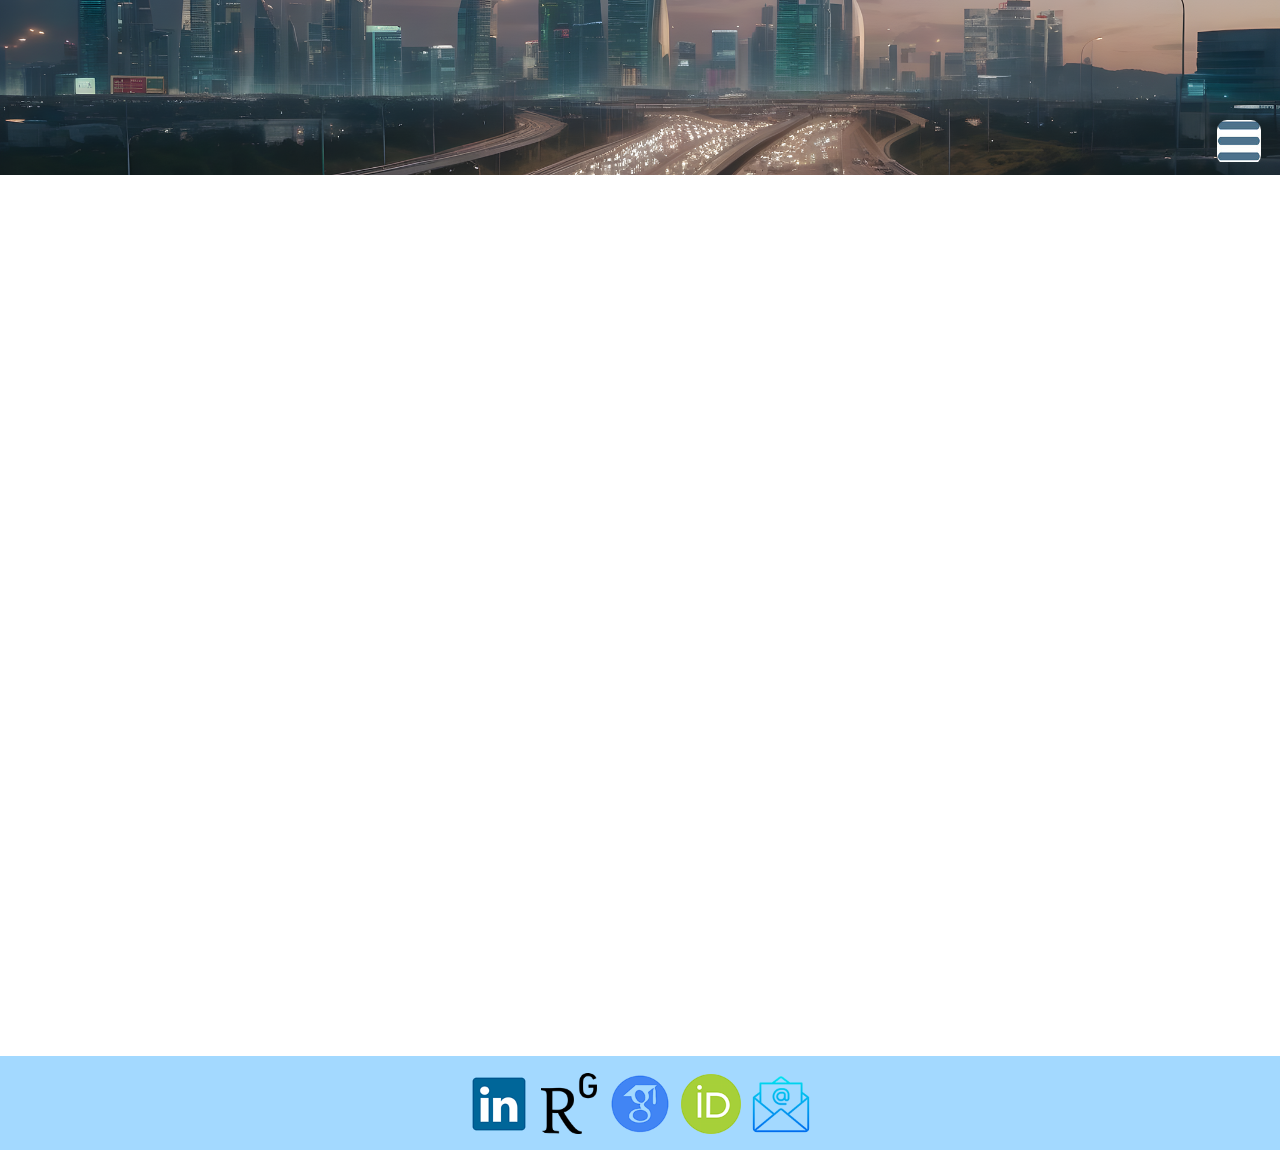
<file: microsimulation.html>
<!DOCTYPE html>
<html class="nojs html css_verticalspacer" lang="en-US">
 <head>

  <meta http-equiv="Content-type" content="text/html;charset=UTF-8"/>
  <meta name="generator" content="2018.1.1.386"/>
  <meta name="viewport" content="width=device-width, initial-scale=1.0"/>
  
  <script type="text/javascript">
   // Update the 'nojs'/'js' class on the html node
document.documentElement.className = document.documentElement.className.replace(/\bnojs\b/g, 'js');

// Check that all required assets are uploaded and up-to-date
if(typeof Muse == "undefined") window.Muse = {}; window.Muse.assets = {"required":["museutils.js", "museconfig.js", "jquery.watch.js", "webpro.js", "musewpslideshow.js", "jquery.museoverlay.js", "touchswipe.js", "jquery.museresponsive.js", "require.js", "microsimulation.css"], "outOfDate":[]};
</script>
  
  <title>MicroSimulation</title>
  <!-- CSS -->
  <link rel="stylesheet" type="text/css" href="css/site_global.css?crc=444006867"/>
  <link rel="stylesheet" type="text/css" href="css/master_a-master.css?crc=4056267900"/>
  <link rel="stylesheet" type="text/css" href="css/microsimulation.css?crc=4190925028" id="pagesheet"/>
  <!-- IE-only CSS -->
  <!--[if lt IE 9]>
  <link rel="stylesheet" type="text/css" href="css/nomq_preview_master_a-master.css?crc=413313442"/>
  <link rel="stylesheet" type="text/css" href="css/nomq_microsimulation.css?crc=3825872881" id="nomq_pagesheet"/>
  <![endif]-->
    <!--/*

*/
-->
 </head>
 <body>

  <div class="breakpoint active" id="bp_infinity" data-min-width="1921"><!-- responsive breakpoint node -->
   <div class="clearfix borderbox" id="page"><!-- group -->
    <div class="browser_width grpelem" id="u105-bw">
     <div id="u105"><!-- group -->
      <div class="clearfix" id="u105_align_to_page">
       <div class="clearfix grpelem shared_content" id="u6113-4" data-content-guid="u6113-4_content"><!-- content -->
        <p id="u6113-2">Traffic Flow Microsimulation</p>
       </div>
       <div class="PamphletWidget clearfix allow_click_through grpelem" id="pamphletu894" data-visibility="changed" style="visibility:hidden"><!-- none box -->
        <div class="clearfix grpelem" id="pu901"><!-- group -->
         <div class="popup_anchor allow_click_through grpelem" data-col-pos="0" id="u901popup">
          <div class="ContainerGroup clearfix" data-col-pos="0" id="u901" data-sizePolicy="fixed" data-pintopage="page_fixedLeft"><!-- stack box -->
           <div class="pointer_cursor Container invi clearfix grpelem" data-col-pos="0" id="u902" data-sizePolicy="fixed" data-pintopage="page_fixedLeft"><!-- group -->
            <a class="block" data-col-pos="0" href="projects.html"><!-- Block link tag --></a>
            <a class="nonblock nontext Button clearfix grpelem shared_content" id="buttonu995" href="index.html" data-sizePolicy="fixed" data-pintopage="page_fixedLeft" data-content-guid="buttonu995_content"><!-- container box --><div class="clearfix grpelem shared_content" id="u996-4" data-sizePolicy="fixed" data-pintopage="page_fixedLeft" data-content-guid="u996-4_content"><!-- content --><p id="u996-2">Home</p></div></a>
            <a class="nonblock nontext Button clearfix grpelem shared_content" id="buttonu1005" href="projects.html" data-sizePolicy="fixed" data-pintopage="page_fixedLeft" data-content-guid="buttonu1005_content"><!-- container box --><div class="clearfix grpelem shared_content" id="u1006-4" data-sizePolicy="fixed" data-pintopage="page_fixedLeft" data-content-guid="u1006-4_content"><!-- content --><p id="u1006-2">Projects</p></div></a>
            <a class="nonblock nontext Button clearfix grpelem shared_content" id="buttonu1011" href="teaching.html" data-sizePolicy="fixed" data-pintopage="page_fixedLeft" data-content-guid="buttonu1011_content"><!-- container box --><div class="clearfix grpelem shared_content" id="u1012-4" data-sizePolicy="fixed" data-pintopage="page_fixedLeft" data-content-guid="u1012-4_content"><!-- content --><p id="u1012-2">Teaching</p></div></a>
            <a class="nonblock nontext Button clearfix grpelem shared_content" id="buttonu1017" href="mentoring.html" data-sizePolicy="fixed" data-pintopage="page_fixedLeft" data-content-guid="buttonu1017_content"><!-- container box --><div class="clearfix grpelem shared_content" id="u1018-4" data-sizePolicy="fixed" data-pintopage="page_fixedLeft" data-content-guid="u1018-4_content"><!-- content --><p id="u1018-2">Mentoring</p></div></a>
            <div class="pointer_cursor Button clearfix grpelem shared_content" id="buttonu1023" data-sizePolicy="fixed" data-pintopage="page_fixedLeft" data-content-guid="buttonu1023_content"><!-- container box -->
             <a class="block shared_content" target="_blank" href="assets/20240115_my_cv_for_website_v2.pdf" data-content-guid="buttonu1023_0_content"><!-- Block link tag --></a>
             <a class="nonblock nontext clearfix grpelem shared_content" id="u1024-4" href="assets/20240115_my_cv_for_website_v2.pdf" target="_blank" data-sizePolicy="fixed" data-pintopage="page_fixedLeft" data-content-guid="u1024-4_content"><!-- content --><p id="u1024-2"><span id="u1024">CV</span></p></a>
            </div>
           </div>
          </div>
         </div>
         <div class="popup_anchor allow_click_through grpelem" data-col-pos="4" id="u897popup">
          <div class="PamphletCloseButton PamphletLightboxPart popup_element" data-col-pos="4" id="u897" data-sizePolicy="fixed" data-pintopage="page_fixedRight" data-leftAdjustmentDoneBy="u897popup"><!-- simple frame --></div>
         </div>
        </div>
        <div class="ThumbGroup clearfix grpelem" data-col-pos="1" id="u917" data-sizePolicy="fluidWidth" data-pintopage="page_fixedRight"><!-- none box -->
         <div class="popup_anchor allow_click_through grpelem" data-col-pos="0" id="u919popup">
          <div class="Thumb popup_element" data-col-pos="0" id="u919" data-sizePolicy="fixed" data-pintopage="page_fixedRight" data-leftAdjustmentDoneBy="u919popup"><!-- simple frame --></div>
         </div>
        </div>
       </div>
      </div>
     </div>
    </div>
    <div class="verticalspacer" data-offset-top="290" data-content-above-spacer="293" data-content-below-spacer="121" data-sizePolicy="fixed" data-pintopage="page_fixedLeft"></div>
    <div class="browser_width grpelem shared_content" id="u1135-bw" data-content-guid="u1135-bw_content">
     <div id="u1135"><!-- group -->
      <div class="clearfix" id="u1135_align_to_page">
       <a class="nonblock nontext Button grpelem" id="buttonu1156" href="https://www.linkedin.com/in/mohammad-ali-arman-84145352/" target="_blank" title="https://www.linkedin.com/in/mohammad-ali-arman-84145352/" data-visibility="changed" style="visibility:hidden"><!-- container box --></a>
       <a class="nonblock nontext Button grpelem" id="buttonu1138" href="https://www.researchgate.net/profile/Mohammad-Ali-Arman" target="_blank" data-visibility="changed" style="visibility:hidden"><!-- container box --></a>
       <a class="nonblock nontext Button grpelem" id="buttonu1147" href="https://scholar.google.com/citations?user=NEgermQAAAAJ&amp;hl=en&amp;oi=ao" target="_blank" data-visibility="changed" style="visibility:hidden"><!-- container box --></a>
       <a class="nonblock nontext Button grpelem" id="buttonu1144" href="https://orcid.org/0000-0001-5880-8713" target="_blank" data-visibility="changed" style="visibility:hidden"><!-- container box --></a>
       <a class="nonblock nontext Button grpelem" id="buttonu1153" href="mailto:mohammadali.arman@gmail.com" data-visibility="changed" style="visibility:hidden"><!-- container box --></a>
      </div>
     </div>
    </div>
   </div>
  </div>
  <div class="breakpoint" id="bp_1920" data-min-width="1681" data-max-width="1920"><!-- responsive breakpoint node -->
   <div class="clearfix borderbox temp_no_id" data-orig-id="page"><!-- group -->
    <div class="clearfix grpelem" id="pu105"><!-- group -->
     <div class="browser_width grpelem temp_no_id" data-orig-id="u105-bw">
      <div class="temp_no_id" data-orig-id="u105"><!-- group -->
       <div class="clearfix temp_no_id" data-orig-id="u105_align_to_page">
        <div class="PamphletWidget clearfix allow_click_through grpelem temp_no_id" data-visibility="changed" style="visibility:hidden" data-orig-id="pamphletu894"><!-- none box -->
         <div class="clearfix grpelem temp_no_id" data-orig-id="pu901"><!-- group -->
          <div class="popup_anchor allow_click_through grpelem temp_no_id" data-col-pos="0" data-orig-id="u901popup">
           <div class="ContainerGroup clearfix temp_no_id" data-col-pos="0" data-sizePolicy="fixed" data-pintopage="page_fixedLeft" data-orig-id="u901"><!-- stack box -->
            <div class="pointer_cursor Container invi clearfix grpelem temp_no_id" data-col-pos="0" data-sizePolicy="fixed" data-pintopage="page_fixedLeft" data-orig-id="u902"><!-- group -->
             <a class="block" data-col-pos="0" href="projects.html"><!-- Block link tag --></a>
             <span class="nonblock nontext Button clearfix grpelem placeholder" data-placeholder-for="buttonu995_content"><!-- placeholder node --></span>
             <span class="nonblock nontext Button clearfix grpelem placeholder" data-placeholder-for="buttonu1005_content"><!-- placeholder node --></span>
             <span class="nonblock nontext Button clearfix grpelem placeholder" data-placeholder-for="buttonu1011_content"><!-- placeholder node --></span>
             <span class="nonblock nontext Button clearfix grpelem placeholder" data-placeholder-for="buttonu1017_content"><!-- placeholder node --></span>
             <span class="pointer_cursor Button clearfix grpelem placeholder" data-placeholder-for="buttonu1023_content"><!-- placeholder node --></span>
            </div>
           </div>
          </div>
          <div class="popup_anchor allow_click_through grpelem temp_no_id" data-col-pos="4" data-orig-id="u897popup">
           <div class="PamphletCloseButton PamphletLightboxPart popup_element temp_no_id" data-col-pos="4" data-sizePolicy="fixed" data-pintopage="page_fixedRight" data-leftAdjustmentDoneBy="u897popup" data-orig-id="u897"><!-- simple frame --></div>
          </div>
         </div>
         <div class="ThumbGroup clearfix grpelem temp_no_id" data-col-pos="1" data-sizePolicy="fluidWidth" data-pintopage="page_fixedRight" data-orig-id="u917"><!-- none box -->
          <div class="popup_anchor allow_click_through grpelem temp_no_id" data-col-pos="0" data-orig-id="u919popup">
           <div class="Thumb popup_element temp_no_id" data-col-pos="0" data-sizePolicy="fixed" data-pintopage="page_fixedRight" data-leftAdjustmentDoneBy="u919popup" data-orig-id="u919"><!-- simple frame --></div>
          </div>
         </div>
        </div>
       </div>
      </div>
     </div>
     <span class="clearfix grpelem placeholder" data-placeholder-for="u6113-4_content"><!-- placeholder node --></span>
    </div>
    <div class="verticalspacer" data-offset-top="290" data-content-above-spacer="290" data-content-below-spacer="120" data-sizePolicy="fixed" data-pintopage="page_fixedLeft"></div>
    <span class="browser_width grpelem placeholder" data-placeholder-for="u1135-bw_content"><!-- placeholder node --></span>
   </div>
  </div>
  <div class="breakpoint" id="bp_1680" data-min-width="1401" data-max-width="1680"><!-- responsive breakpoint node -->
   <div class="clearfix borderbox temp_no_id" data-orig-id="page"><!-- group -->
    <div class="clearfix grpelem temp_no_id" data-orig-id="pu105"><!-- group -->
     <div class="browser_width grpelem temp_no_id" data-orig-id="u105-bw">
      <div class="temp_no_id" data-orig-id="u105"><!-- group -->
       <div class="clearfix temp_no_id" data-orig-id="u105_align_to_page">
        <div class="PamphletWidget clearfix allow_click_through grpelem temp_no_id" data-visibility="changed" style="visibility:hidden" data-orig-id="pamphletu894"><!-- none box -->
         <div class="clearfix grpelem temp_no_id" data-orig-id="pu901"><!-- group -->
          <div class="popup_anchor allow_click_through grpelem temp_no_id" data-col-pos="0" data-orig-id="u901popup">
           <div class="ContainerGroup clearfix temp_no_id" data-col-pos="0" data-sizePolicy="fixed" data-pintopage="page_fixedLeft" data-orig-id="u901"><!-- stack box -->
            <div class="pointer_cursor Container invi clearfix grpelem temp_no_id" data-col-pos="0" data-sizePolicy="fixed" data-pintopage="page_fixedLeft" data-orig-id="u902"><!-- group -->
             <a class="block" data-col-pos="0" href="projects.html"><!-- Block link tag --></a>
             <span class="nonblock nontext Button clearfix grpelem placeholder" data-placeholder-for="buttonu995_content"><!-- placeholder node --></span>
             <span class="nonblock nontext Button clearfix grpelem placeholder" data-placeholder-for="buttonu1005_content"><!-- placeholder node --></span>
             <span class="nonblock nontext Button clearfix grpelem placeholder" data-placeholder-for="buttonu1011_content"><!-- placeholder node --></span>
             <span class="nonblock nontext Button clearfix grpelem placeholder" data-placeholder-for="buttonu1017_content"><!-- placeholder node --></span>
             <span class="pointer_cursor Button clearfix grpelem placeholder" data-placeholder-for="buttonu1023_content"><!-- placeholder node --></span>
            </div>
           </div>
          </div>
          <div class="popup_anchor allow_click_through grpelem temp_no_id" data-col-pos="4" data-orig-id="u897popup">
           <div class="PamphletCloseButton PamphletLightboxPart popup_element temp_no_id" data-col-pos="4" data-sizePolicy="fixed" data-pintopage="page_fixedRight" data-leftAdjustmentDoneBy="u897popup" data-orig-id="u897"><!-- simple frame --></div>
          </div>
         </div>
         <div class="ThumbGroup clearfix grpelem temp_no_id" data-col-pos="1" data-sizePolicy="fluidWidth" data-pintopage="page_fixedRight" data-orig-id="u917"><!-- none box -->
          <div class="popup_anchor allow_click_through grpelem temp_no_id" data-col-pos="0" data-orig-id="u919popup">
           <div class="Thumb popup_element temp_no_id" data-col-pos="0" data-sizePolicy="fixed" data-pintopage="page_fixedRight" data-leftAdjustmentDoneBy="u919popup" data-orig-id="u919"><!-- simple frame --></div>
          </div>
         </div>
        </div>
       </div>
      </div>
     </div>
     <span class="clearfix grpelem placeholder" data-placeholder-for="u6113-4_content"><!-- placeholder node --></span>
    </div>
    <div class="verticalspacer" data-offset-top="290" data-content-above-spacer="290" data-content-below-spacer="122" data-sizePolicy="fixed" data-pintopage="page_fixedLeft"></div>
    <span class="browser_width grpelem placeholder" data-placeholder-for="u1135-bw_content"><!-- placeholder node --></span>
   </div>
  </div>
  <div class="breakpoint" id="bp_1400" data-min-width="1281" data-max-width="1400"><!-- responsive breakpoint node -->
   <div class="clearfix borderbox temp_no_id" data-orig-id="page"><!-- group -->
    <div class="browser_width grpelem temp_no_id" data-orig-id="u105-bw">
     <div class="temp_no_id" data-orig-id="u105"><!-- group -->
      <div class="clearfix temp_no_id" data-orig-id="u105_align_to_page">
       <span class="clearfix grpelem placeholder" data-placeholder-for="u6113-4_content"><!-- placeholder node --></span>
       <div class="PamphletWidget clearfix allow_click_through grpelem temp_no_id" data-visibility="changed" style="visibility:hidden" data-orig-id="pamphletu894"><!-- none box -->
        <div class="clearfix grpelem temp_no_id" data-orig-id="pu901"><!-- group -->
         <div class="popup_anchor allow_click_through grpelem temp_no_id" data-col-pos="0" data-orig-id="u901popup">
          <div class="ContainerGroup clearfix temp_no_id" data-col-pos="0" data-sizePolicy="fixed" data-pintopage="page_fixedLeft" data-orig-id="u901"><!-- stack box -->
           <div class="pointer_cursor Container invi clearfix grpelem temp_no_id" data-col-pos="0" data-sizePolicy="fixed" data-pintopage="page_fixedLeft" data-orig-id="u902"><!-- group -->
            <a class="block" data-col-pos="0" href="projects.html"><!-- Block link tag --></a>
            <span class="nonblock nontext Button clearfix grpelem placeholder" data-placeholder-for="buttonu995_content"><!-- placeholder node --></span>
            <span class="nonblock nontext Button clearfix grpelem placeholder" data-placeholder-for="buttonu1005_content"><!-- placeholder node --></span>
            <span class="nonblock nontext Button clearfix grpelem placeholder" data-placeholder-for="buttonu1011_content"><!-- placeholder node --></span>
            <span class="nonblock nontext Button clearfix grpelem placeholder" data-placeholder-for="buttonu1017_content"><!-- placeholder node --></span>
            <span class="pointer_cursor Button clearfix grpelem placeholder" data-placeholder-for="buttonu1023_content"><!-- placeholder node --></span>
           </div>
          </div>
         </div>
         <div class="popup_anchor allow_click_through grpelem temp_no_id" data-col-pos="4" data-orig-id="u897popup">
          <div class="PamphletCloseButton PamphletLightboxPart popup_element temp_no_id" data-col-pos="4" data-sizePolicy="fixed" data-pintopage="page_fixedLeft" data-orig-id="u897"><!-- simple frame --></div>
         </div>
        </div>
        <div class="ThumbGroup clearfix grpelem temp_no_id" data-col-pos="1" data-sizePolicy="fluidWidth" data-pintopage="page_fixedRight" data-orig-id="u917"><!-- none box -->
         <div class="popup_anchor allow_click_through grpelem temp_no_id" data-col-pos="0" data-orig-id="u919popup">
          <div class="Thumb popup_element temp_no_id" data-col-pos="0" data-sizePolicy="fixed" data-pintopage="page_fixedRight" data-leftAdjustmentDoneBy="u919popup" data-orig-id="u919"><!-- simple frame --></div>
         </div>
        </div>
       </div>
      </div>
     </div>
    </div>
    <div class="verticalspacer" data-offset-top="290" data-content-above-spacer="287" data-content-below-spacer="98" data-sizePolicy="fixed" data-pintopage="page_fixedLeft"></div>
    <span class="browser_width grpelem placeholder" data-placeholder-for="u1135-bw_content"><!-- placeholder node --></span>
   </div>
  </div>
  <div class="breakpoint" id="bp_1280" data-min-width="1081" data-max-width="1280"><!-- responsive breakpoint node -->
   <div class="clearfix borderbox temp_no_id" data-orig-id="page"><!-- group -->
    <div class="clearfix grpelem temp_no_id" data-orig-id="pu105"><!-- column -->
     <div class="browser_width colelem temp_no_id" data-orig-id="u105-bw">
      <div class="temp_no_id" data-orig-id="u105"><!-- group -->
       <div class="clearfix temp_no_id" data-orig-id="u105_align_to_page">
        <div class="PamphletWidget clearfix allow_click_through grpelem temp_no_id" data-visibility="changed" style="visibility:hidden" data-orig-id="pamphletu894"><!-- none box -->
         <div class="clearfix grpelem temp_no_id" data-orig-id="pu901"><!-- group -->
          <div class="popup_anchor allow_click_through grpelem temp_no_id" data-col-pos="0" data-orig-id="u901popup">
           <div class="ContainerGroup clearfix temp_no_id" data-col-pos="0" data-sizePolicy="fixed" data-pintopage="page_fluidx" data-orig-id="u901"><!-- stack box -->
            <div class="pointer_cursor Container invi clearfix grpelem temp_no_id" data-col-pos="0" data-sizePolicy="fixed" data-pintopage="page_fluidx" data-orig-id="u902"><!-- group -->
             <a class="block" data-col-pos="0" href="projects.html"><!-- Block link tag --></a>
             <span class="nonblock nontext Button clearfix grpelem placeholder" data-placeholder-for="buttonu995_content"><!-- placeholder node --></span>
             <span class="nonblock nontext Button clearfix grpelem placeholder" data-placeholder-for="buttonu1005_content"><!-- placeholder node --></span>
             <span class="nonblock nontext Button clearfix grpelem placeholder" data-placeholder-for="buttonu1011_content"><!-- placeholder node --></span>
             <span class="nonblock nontext Button clearfix grpelem placeholder" data-placeholder-for="buttonu1017_content"><!-- placeholder node --></span>
             <span class="pointer_cursor Button clearfix grpelem placeholder" data-placeholder-for="buttonu1023_content"><!-- placeholder node --></span>
            </div>
           </div>
          </div>
          <div class="popup_anchor allow_click_through grpelem temp_no_id" data-col-pos="4" data-orig-id="u897popup">
           <div class="PamphletCloseButton PamphletLightboxPart popup_element temp_no_id" data-col-pos="4" data-sizePolicy="fixed" data-pintopage="page_fixedRight" data-leftAdjustmentDoneBy="u897popup" data-orig-id="u897"><!-- simple frame --></div>
          </div>
         </div>
         <div class="ThumbGroup clearfix grpelem temp_no_id" data-col-pos="1" data-sizePolicy="fluidWidth" data-pintopage="page_fixedRight" data-orig-id="u917"><!-- none box -->
          <div class="popup_anchor allow_click_through grpelem temp_no_id" data-col-pos="0" data-orig-id="u919popup">
           <div class="Thumb popup_element temp_no_id" data-col-pos="0" data-sizePolicy="fixed" data-pintopage="page_fixedRight" data-leftAdjustmentDoneBy="u919popup" data-orig-id="u919"><!-- simple frame --></div>
          </div>
         </div>
        </div>
       </div>
      </div>
     </div>
     <span class="clearfix colelem placeholder" data-placeholder-for="u6113-4_content"><!-- placeholder node --></span>
    </div>
    <div class="verticalspacer" data-offset-top="290" data-content-above-spacer="290" data-content-below-spacer="92" data-sizePolicy="fixed" data-pintopage="page_fixedLeft"></div>
    <span class="browser_width grpelem placeholder" data-placeholder-for="u1135-bw_content"><!-- placeholder node --></span>
   </div>
  </div>
  <div class="breakpoint" id="bp_1080" data-min-width="961" data-max-width="1080"><!-- responsive breakpoint node -->
   <div class="clearfix borderbox temp_no_id" data-orig-id="page"><!-- group -->
    <div class="clearfix grpelem temp_no_id" data-orig-id="pu105"><!-- column -->
     <div class="browser_width colelem temp_no_id" data-orig-id="u105-bw">
      <div class="temp_no_id" data-orig-id="u105"><!-- group -->
       <div class="clearfix temp_no_id" data-orig-id="u105_align_to_page">
        <div class="PamphletWidget clearfix allow_click_through grpelem temp_no_id" data-visibility="changed" style="visibility:hidden" data-orig-id="pamphletu894"><!-- none box -->
         <div class="clearfix grpelem temp_no_id" data-orig-id="pu901"><!-- group -->
          <div class="popup_anchor allow_click_through grpelem temp_no_id" data-col-pos="0" data-orig-id="u901popup">
           <div class="ContainerGroup clearfix temp_no_id" data-col-pos="0" data-orig-id="u901"><!-- stack box -->
            <div class="pointer_cursor Container invi clearfix grpelem temp_no_id" data-col-pos="0" data-orig-id="u902"><!-- group -->
             <a class="block" data-col-pos="0" href="projects.html"><!-- Block link tag --></a>
             <a class="nonblock nontext Button clearfix grpelem temp_no_id" href="index.html" data-visibility="changed" style="visibility:hidden" data-orig-id="buttonu995"><!-- container box --><span class="clearfix grpelem placeholder" data-placeholder-for="u996-4_content"><!-- placeholder node --></span></a>
             <a class="nonblock nontext Button clearfix grpelem temp_no_id" href="projects.html" data-visibility="changed" style="visibility:hidden" data-orig-id="buttonu1005"><!-- container box --><span class="clearfix grpelem placeholder" data-placeholder-for="u1006-4_content"><!-- placeholder node --></span></a>
             <a class="nonblock nontext Button clearfix grpelem temp_no_id" href="teaching.html" data-visibility="changed" style="visibility:hidden" data-orig-id="buttonu1011"><!-- container box --><span class="clearfix grpelem placeholder" data-placeholder-for="u1012-4_content"><!-- placeholder node --></span></a>
             <a class="nonblock nontext Button clearfix grpelem temp_no_id" href="mentoring.html" data-visibility="changed" style="visibility:hidden" data-orig-id="buttonu1017"><!-- container box --><span class="clearfix grpelem placeholder" data-placeholder-for="u1018-4_content"><!-- placeholder node --></span></a>
             <div class="pointer_cursor Button clearfix grpelem temp_no_id" data-visibility="changed" style="visibility:hidden" data-orig-id="buttonu1023"><!-- container box -->
              <span class="block placeholder" data-placeholder-for="buttonu1023_0_content"><!-- placeholder node --></span>
              <span class="nonblock nontext clearfix grpelem placeholder" data-placeholder-for="u1024-4_content"><!-- placeholder node --></span>
             </div>
            </div>
           </div>
          </div>
          <div class="popup_anchor allow_click_through grpelem temp_no_id" data-col-pos="4" data-orig-id="u897popup">
           <div class="PamphletCloseButton PamphletLightboxPart popup_element temp_no_id" data-col-pos="4" data-orig-id="u897"><!-- simple frame --></div>
          </div>
         </div>
         <div class="ThumbGroup clearfix grpelem temp_no_id" data-col-pos="1" data-sizePolicy="fluidWidth" data-pintopage="page_fixedRight" data-orig-id="u917"><!-- none box -->
          <div class="popup_anchor allow_click_through grpelem temp_no_id" data-col-pos="0" data-orig-id="u919popup">
           <div class="Thumb popup_element temp_no_id" data-col-pos="0" data-sizePolicy="fixed" data-pintopage="page_fixedRight" data-leftAdjustmentDoneBy="u919popup" data-orig-id="u919"><!-- simple frame --></div>
          </div>
         </div>
        </div>
       </div>
      </div>
     </div>
     <span class="clearfix colelem placeholder" data-placeholder-for="u6113-4_content"><!-- placeholder node --></span>
    </div>
    <div class="verticalspacer" data-offset-top="320" data-content-above-spacer="320" data-content-below-spacer="92" data-sizePolicy="fixed" data-pintopage="page_fixedLeft"></div>
    <span class="browser_width grpelem placeholder" data-placeholder-for="u1135-bw_content"><!-- placeholder node --></span>
   </div>
  </div>
  <div class="breakpoint" id="bp_960" data-min-width="769" data-max-width="960"><!-- responsive breakpoint node -->
   <div class="clearfix borderbox temp_no_id" data-orig-id="page"><!-- group -->
    <div class="clearfix grpelem temp_no_id" data-orig-id="pu105"><!-- column -->
     <div class="browser_width colelem temp_no_id" data-orig-id="u105-bw">
      <div class="temp_no_id" data-orig-id="u105"><!-- group -->
       <div class="clearfix temp_no_id" data-orig-id="u105_align_to_page">
        <div class="PamphletWidget clearfix allow_click_through grpelem temp_no_id" data-visibility="changed" style="visibility:hidden" data-orig-id="pamphletu894"><!-- none box -->
         <div class="clearfix grpelem temp_no_id" data-orig-id="pu901"><!-- group -->
          <div class="popup_anchor allow_click_through grpelem temp_no_id" data-col-pos="0" data-orig-id="u901popup">
           <div class="ContainerGroup clearfix temp_no_id" data-col-pos="0" data-orig-id="u901"><!-- stack box -->
            <div class="pointer_cursor Container invi clearfix grpelem temp_no_id" data-col-pos="0" data-orig-id="u902"><!-- group -->
             <a class="block" data-col-pos="0" href="projects.html"><!-- Block link tag --></a>
             <a class="nonblock nontext Button clearfix grpelem temp_no_id" href="index.html" data-visibility="changed" style="visibility:hidden" data-orig-id="buttonu995"><!-- container box --><span class="clearfix grpelem placeholder" data-placeholder-for="u996-4_content"><!-- placeholder node --></span></a>
             <a class="nonblock nontext Button clearfix grpelem temp_no_id" href="projects.html" data-visibility="changed" style="visibility:hidden" data-orig-id="buttonu1005"><!-- container box --><span class="clearfix grpelem placeholder" data-placeholder-for="u1006-4_content"><!-- placeholder node --></span></a>
             <a class="nonblock nontext Button clearfix grpelem temp_no_id" href="teaching.html" data-visibility="changed" style="visibility:hidden" data-orig-id="buttonu1011"><!-- container box --><span class="clearfix grpelem placeholder" data-placeholder-for="u1012-4_content"><!-- placeholder node --></span></a>
             <a class="nonblock nontext Button clearfix grpelem temp_no_id" href="mentoring.html" data-visibility="changed" style="visibility:hidden" data-orig-id="buttonu1017"><!-- container box --><span class="clearfix grpelem placeholder" data-placeholder-for="u1018-4_content"><!-- placeholder node --></span></a>
             <div class="pointer_cursor Button clearfix grpelem temp_no_id" data-visibility="changed" style="visibility:hidden" data-orig-id="buttonu1023"><!-- container box -->
              <span class="block placeholder" data-placeholder-for="buttonu1023_0_content"><!-- placeholder node --></span>
              <span class="nonblock nontext clearfix grpelem placeholder" data-placeholder-for="u1024-4_content"><!-- placeholder node --></span>
             </div>
            </div>
           </div>
          </div>
          <div class="popup_anchor allow_click_through grpelem temp_no_id" data-col-pos="4" data-orig-id="u897popup">
           <div class="PamphletCloseButton PamphletLightboxPart popup_element temp_no_id" data-col-pos="4" data-orig-id="u897"><!-- simple frame --></div>
          </div>
         </div>
         <div class="ThumbGroup clearfix grpelem temp_no_id" data-col-pos="1" data-sizePolicy="fluidWidth" data-pintopage="page_fixedRight" data-orig-id="u917"><!-- none box -->
          <div class="popup_anchor allow_click_through grpelem temp_no_id" data-col-pos="0" data-orig-id="u919popup">
           <div class="Thumb popup_element temp_no_id" data-col-pos="0" data-sizePolicy="fixed" data-pintopage="page_fixedRight" data-leftAdjustmentDoneBy="u919popup" data-orig-id="u919"><!-- simple frame --></div>
          </div>
         </div>
        </div>
       </div>
      </div>
     </div>
     <span class="clearfix colelem placeholder" data-placeholder-for="u6113-4_content"><!-- placeholder node --></span>
    </div>
    <div class="verticalspacer" data-offset-top="320" data-content-above-spacer="320" data-content-below-spacer="72" data-sizePolicy="fixed" data-pintopage="page_fixedLeft"></div>
    <span class="browser_width grpelem placeholder" data-placeholder-for="u1135-bw_content"><!-- placeholder node --></span>
   </div>
  </div>
  <div class="breakpoint" id="bp_768" data-min-width="601" data-max-width="768"><!-- responsive breakpoint node -->
   <div class="clearfix borderbox temp_no_id" data-orig-id="page"><!-- group -->
    <div class="browser_width grpelem temp_no_id" data-orig-id="u105-bw">
     <div class="temp_no_id" data-orig-id="u105"><!-- group -->
      <div class="clearfix temp_no_id" data-orig-id="u105_align_to_page">
       <span class="clearfix grpelem placeholder" data-placeholder-for="u6113-4_content"><!-- placeholder node --></span>
       <div class="PamphletWidget clearfix allow_click_through grpelem temp_no_id" data-visibility="changed" style="visibility:hidden" data-orig-id="pamphletu894"><!-- none box -->
        <div class="clearfix grpelem temp_no_id" data-orig-id="pu901"><!-- group -->
         <div class="popup_anchor allow_click_through grpelem temp_no_id" data-col-pos="0" data-orig-id="u901popup">
          <div class="ContainerGroup clearfix temp_no_id" data-col-pos="0" data-sizePolicy="fixed" data-pintopage="page_fixedLeft" data-orig-id="u901"><!-- stack box -->
           <div class="pointer_cursor Container invi clearfix grpelem temp_no_id" data-col-pos="0" data-sizePolicy="fixed" data-pintopage="page_fixedLeft" data-orig-id="u902"><!-- group -->
            <a class="block" data-col-pos="0" href="projects.html"><!-- Block link tag --></a>
            <span class="nonblock nontext Button clearfix grpelem placeholder" data-placeholder-for="buttonu995_content"><!-- placeholder node --></span>
            <span class="nonblock nontext Button clearfix grpelem placeholder" data-placeholder-for="buttonu1005_content"><!-- placeholder node --></span>
            <span class="nonblock nontext Button clearfix grpelem placeholder" data-placeholder-for="buttonu1011_content"><!-- placeholder node --></span>
            <span class="nonblock nontext Button clearfix grpelem placeholder" data-placeholder-for="buttonu1017_content"><!-- placeholder node --></span>
            <span class="pointer_cursor Button clearfix grpelem placeholder" data-placeholder-for="buttonu1023_content"><!-- placeholder node --></span>
           </div>
          </div>
         </div>
         <div class="popup_anchor allow_click_through grpelem temp_no_id" data-col-pos="4" data-orig-id="u897popup">
          <div class="PamphletCloseButton PamphletLightboxPart popup_element temp_no_id" data-col-pos="4" data-sizePolicy="fixed" data-pintopage="page_fixedRight" data-leftAdjustmentDoneBy="u897popup" data-orig-id="u897"><!-- simple frame --></div>
         </div>
        </div>
        <div class="ThumbGroup clearfix grpelem temp_no_id" data-col-pos="1" data-orig-id="u917"><!-- none box -->
         <div class="popup_anchor allow_click_through grpelem temp_no_id" data-col-pos="0" data-orig-id="u919popup">
          <div class="Thumb popup_element temp_no_id" data-col-pos="0" data-sizePolicy="fixed" data-pintopage="page_fluidx" data-orig-id="u919"><!-- simple frame --></div>
         </div>
        </div>
       </div>
      </div>
     </div>
    </div>
    <div class="verticalspacer" data-offset-top="320" data-content-above-spacer="315" data-content-below-spacer="68" data-sizePolicy="fixed" data-pintopage="page_fixedLeft"></div>
    <span class="browser_width grpelem placeholder" data-placeholder-for="u1135-bw_content"><!-- placeholder node --></span>
   </div>
  </div>
  <div class="breakpoint" id="bp_600" data-min-width="481" data-max-width="600"><!-- responsive breakpoint node -->
   <div class="clearfix borderbox temp_no_id" data-orig-id="page"><!-- group -->
    <div class="browser_width grpelem temp_no_id" data-orig-id="u105-bw">
     <div class="temp_no_id" data-orig-id="u105"><!-- group -->
      <div class="clearfix temp_no_id" data-orig-id="u105_align_to_page">
       <span class="clearfix grpelem placeholder" data-placeholder-for="u6113-4_content"><!-- placeholder node --></span>
       <div class="PamphletWidget clearfix allow_click_through grpelem temp_no_id" data-visibility="changed" style="visibility:hidden" data-orig-id="pamphletu894"><!-- none box -->
        <div class="clearfix grpelem temp_no_id" data-orig-id="pu901"><!-- group -->
         <div class="popup_anchor allow_click_through grpelem temp_no_id" data-col-pos="0" data-orig-id="u901popup">
          <div class="ContainerGroup clearfix temp_no_id" data-col-pos="0" data-sizePolicy="fixed" data-pintopage="page_fixedLeft" data-orig-id="u901"><!-- stack box -->
           <div class="pointer_cursor Container invi clearfix grpelem temp_no_id" data-col-pos="0" data-sizePolicy="fixed" data-pintopage="page_fixedLeft" data-orig-id="u902"><!-- group -->
            <a class="block" data-col-pos="0" href="projects.html"><!-- Block link tag --></a>
            <span class="nonblock nontext Button clearfix grpelem placeholder" data-placeholder-for="buttonu995_content"><!-- placeholder node --></span>
            <span class="nonblock nontext Button clearfix grpelem placeholder" data-placeholder-for="buttonu1005_content"><!-- placeholder node --></span>
            <span class="nonblock nontext Button clearfix grpelem placeholder" data-placeholder-for="buttonu1011_content"><!-- placeholder node --></span>
            <span class="nonblock nontext Button clearfix grpelem placeholder" data-placeholder-for="buttonu1017_content"><!-- placeholder node --></span>
            <span class="pointer_cursor Button clearfix grpelem placeholder" data-placeholder-for="buttonu1023_content"><!-- placeholder node --></span>
           </div>
          </div>
         </div>
         <div class="popup_anchor allow_click_through grpelem temp_no_id" data-col-pos="4" data-orig-id="u897popup">
          <div class="PamphletCloseButton PamphletLightboxPart popup_element temp_no_id" data-col-pos="4" data-sizePolicy="fixed" data-pintopage="page_fixedRight" data-leftAdjustmentDoneBy="u897popup" data-orig-id="u897"><!-- simple frame --></div>
         </div>
        </div>
        <div class="ThumbGroup clearfix grpelem temp_no_id" data-col-pos="1" data-orig-id="u917"><!-- none box -->
         <div class="popup_anchor allow_click_through grpelem temp_no_id" data-col-pos="0" data-orig-id="u919popup">
          <div class="Thumb popup_element temp_no_id" data-col-pos="0" data-sizePolicy="fixed" data-pintopage="page_fluidx" data-orig-id="u919"><!-- simple frame --></div>
         </div>
        </div>
       </div>
      </div>
     </div>
    </div>
    <div class="verticalspacer" data-offset-top="356" data-content-above-spacer="315" data-content-below-spacer="59" data-sizePolicy="fixed" data-pintopage="page_fixedLeft"></div>
    <span class="browser_width grpelem placeholder" data-placeholder-for="u1135-bw_content"><!-- placeholder node --></span>
   </div>
  </div>
  <div class="breakpoint" id="bp_480" data-min-width="401" data-max-width="480"><!-- responsive breakpoint node -->
   <div class="clearfix borderbox temp_no_id" data-orig-id="page"><!-- group -->
    <div class="browser_width grpelem temp_no_id" data-orig-id="u105-bw">
     <div class="temp_no_id" data-orig-id="u105"><!-- group -->
      <div class="clearfix temp_no_id" data-orig-id="u105_align_to_page">
       <span class="clearfix grpelem placeholder" data-placeholder-for="u6113-4_content"><!-- placeholder node --></span>
       <div class="PamphletWidget clearfix allow_click_through grpelem temp_no_id" data-visibility="changed" style="visibility:hidden" data-orig-id="pamphletu894"><!-- none box -->
        <div class="clearfix grpelem temp_no_id" data-orig-id="pu901"><!-- group -->
         <div class="popup_anchor allow_click_through grpelem temp_no_id" data-col-pos="0" data-orig-id="u901popup">
          <div class="ContainerGroup clearfix temp_no_id" data-col-pos="0" data-sizePolicy="fixed" data-pintopage="page_fluidx" data-orig-id="u901"><!-- stack box -->
           <div class="pointer_cursor Container invi clearfix grpelem temp_no_id" data-col-pos="0" data-sizePolicy="fixed" data-pintopage="page_fluidx" data-orig-id="u902"><!-- group -->
            <a class="block" data-col-pos="0" href="projects.html"><!-- Block link tag --></a>
            <span class="nonblock nontext Button clearfix grpelem placeholder" data-placeholder-for="buttonu995_content"><!-- placeholder node --></span>
            <span class="nonblock nontext Button clearfix grpelem placeholder" data-placeholder-for="buttonu1005_content"><!-- placeholder node --></span>
            <span class="nonblock nontext Button clearfix grpelem placeholder" data-placeholder-for="buttonu1011_content"><!-- placeholder node --></span>
            <span class="nonblock nontext Button clearfix grpelem placeholder" data-placeholder-for="buttonu1017_content"><!-- placeholder node --></span>
            <span class="pointer_cursor Button clearfix grpelem placeholder" data-placeholder-for="buttonu1023_content"><!-- placeholder node --></span>
           </div>
          </div>
         </div>
         <div class="popup_anchor allow_click_through grpelem temp_no_id" data-col-pos="4" data-orig-id="u897popup">
          <div class="PamphletCloseButton PamphletLightboxPart popup_element temp_no_id" data-col-pos="4" data-sizePolicy="fixed" data-pintopage="page_fixedRight" data-leftAdjustmentDoneBy="u897popup" data-orig-id="u897"><!-- simple frame --></div>
         </div>
        </div>
        <div class="ThumbGroup clearfix grpelem temp_no_id" data-col-pos="1" data-sizePolicy="fluidWidth" data-pintopage="page_fixedRight" data-orig-id="u917"><!-- none box -->
         <div class="popup_anchor allow_click_through grpelem temp_no_id" data-col-pos="0" data-orig-id="u919popup">
          <div class="Thumb popup_element temp_no_id" data-col-pos="0" data-sizePolicy="fixed" data-pintopage="page_fixedRight" data-leftAdjustmentDoneBy="u919popup" data-orig-id="u919"><!-- simple frame --></div>
         </div>
        </div>
       </div>
      </div>
     </div>
    </div>
    <div class="verticalspacer shared_content" data-offset-top="392" data-content-above-spacer="345" data-content-below-spacer="55" data-sizePolicy="fixed" data-pintopage="page_fixedLeft" data-content-guid="page_1_content"></div>
    <span class="browser_width grpelem placeholder" data-placeholder-for="u1135-bw_content"><!-- placeholder node --></span>
   </div>
  </div>
  <div class="breakpoint" id="bp_400" data-min-width="321" data-max-width="400"><!-- responsive breakpoint node -->
   <div class="clearfix borderbox temp_no_id" data-orig-id="page"><!-- group -->
    <div class="browser_width grpelem temp_no_id" data-orig-id="u105-bw">
     <div class="temp_no_id" data-orig-id="u105"><!-- group -->
      <div class="clearfix temp_no_id" data-orig-id="u105_align_to_page">
       <span class="clearfix grpelem placeholder" data-placeholder-for="u6113-4_content"><!-- placeholder node --></span>
       <div class="PamphletWidget clearfix allow_click_through grpelem temp_no_id" data-visibility="changed" style="visibility:hidden" data-orig-id="pamphletu894"><!-- none box -->
        <div class="clearfix grpelem temp_no_id" data-orig-id="pu901"><!-- group -->
         <div class="popup_anchor allow_click_through grpelem temp_no_id" data-col-pos="0" data-orig-id="u901popup">
          <div class="ContainerGroup clearfix temp_no_id" data-col-pos="0" data-sizePolicy="fixed" data-pintopage="page_fluidx" data-orig-id="u901"><!-- stack box -->
           <div class="pointer_cursor Container invi clearfix grpelem temp_no_id" data-col-pos="0" data-sizePolicy="fixed" data-pintopage="page_fluidx" data-orig-id="u902"><!-- group -->
            <a class="block" data-col-pos="0" href="projects.html"><!-- Block link tag --></a>
            <span class="nonblock nontext Button clearfix grpelem placeholder" data-placeholder-for="buttonu995_content"><!-- placeholder node --></span>
            <span class="nonblock nontext Button clearfix grpelem placeholder" data-placeholder-for="buttonu1005_content"><!-- placeholder node --></span>
            <span class="nonblock nontext Button clearfix grpelem placeholder" data-placeholder-for="buttonu1011_content"><!-- placeholder node --></span>
            <span class="nonblock nontext Button clearfix grpelem placeholder" data-placeholder-for="buttonu1017_content"><!-- placeholder node --></span>
            <span class="pointer_cursor Button clearfix grpelem placeholder" data-placeholder-for="buttonu1023_content"><!-- placeholder node --></span>
           </div>
          </div>
         </div>
         <div class="popup_anchor allow_click_through grpelem temp_no_id" data-col-pos="4" data-orig-id="u897popup">
          <div class="PamphletCloseButton PamphletLightboxPart popup_element temp_no_id" data-col-pos="4" data-sizePolicy="fixed" data-pintopage="page_fixedRight" data-leftAdjustmentDoneBy="u897popup" data-orig-id="u897"><!-- simple frame --></div>
         </div>
        </div>
        <div class="ThumbGroup clearfix grpelem temp_no_id" data-col-pos="1" data-sizePolicy="fluidWidth" data-pintopage="page_fixedRight" data-orig-id="u917"><!-- none box -->
         <div class="popup_anchor allow_click_through grpelem temp_no_id" data-col-pos="0" data-orig-id="u919popup">
          <div class="Thumb popup_element temp_no_id" data-col-pos="0" data-sizePolicy="fixed" data-pintopage="page_fixedRight" data-leftAdjustmentDoneBy="u919popup" data-orig-id="u919"><!-- simple frame --></div>
         </div>
        </div>
       </div>
      </div>
     </div>
    </div>
    <span class="verticalspacer placeholder" data-placeholder-for="page_1_content"><!-- placeholder node --></span>
    <span class="browser_width grpelem placeholder" data-placeholder-for="u1135-bw_content"><!-- placeholder node --></span>
   </div>
  </div>
  <div class="breakpoint" id="bp_320" data-max-width="320"><!-- responsive breakpoint node -->
   <div class="clearfix borderbox temp_no_id" data-orig-id="page"><!-- group -->
    <div class="browser_width grpelem temp_no_id" data-orig-id="u105-bw">
     <div class="temp_no_id" data-orig-id="u105"><!-- column -->
      <div class="clearfix temp_no_id" data-orig-id="u105_align_to_page">
       <div class="position_content" id="u105_position_content">
        <div class="PamphletWidget clearfix allow_click_through colelem temp_no_id" data-visibility="changed" style="visibility:hidden" data-orig-id="pamphletu894"><!-- none box -->
         <div class="clearfix grpelem temp_no_id" data-orig-id="pu901"><!-- group -->
          <div class="popup_anchor allow_click_through grpelem temp_no_id" data-col-pos="0" data-orig-id="u901popup">
           <div class="ContainerGroup clearfix temp_no_id" data-col-pos="0" data-sizePolicy="fixed" data-pintopage="page_fluidx" data-orig-id="u901"><!-- stack box -->
            <div class="pointer_cursor Container invi clearfix grpelem temp_no_id" data-col-pos="0" data-sizePolicy="fixed" data-pintopage="page_fluidx" data-orig-id="u902"><!-- group -->
             <a class="block" data-col-pos="0" href="projects.html"><!-- Block link tag --></a>
             <span class="nonblock nontext Button clearfix grpelem placeholder" data-placeholder-for="buttonu995_content"><!-- placeholder node --></span>
             <span class="nonblock nontext Button clearfix grpelem placeholder" data-placeholder-for="buttonu1005_content"><!-- placeholder node --></span>
             <span class="nonblock nontext Button clearfix grpelem placeholder" data-placeholder-for="buttonu1011_content"><!-- placeholder node --></span>
             <span class="nonblock nontext Button clearfix grpelem placeholder" data-placeholder-for="buttonu1017_content"><!-- placeholder node --></span>
             <span class="pointer_cursor Button clearfix grpelem placeholder" data-placeholder-for="buttonu1023_content"><!-- placeholder node --></span>
            </div>
           </div>
          </div>
          <div class="popup_anchor allow_click_through grpelem temp_no_id" data-col-pos="4" data-orig-id="u897popup">
           <div class="PamphletCloseButton PamphletLightboxPart popup_element temp_no_id" data-col-pos="4" data-sizePolicy="fixed" data-pintopage="page_fixedRight" data-leftAdjustmentDoneBy="u897popup" data-orig-id="u897"><!-- simple frame --></div>
          </div>
         </div>
         <div class="ThumbGroup clearfix grpelem temp_no_id" data-col-pos="1" data-sizePolicy="fluidWidth" data-pintopage="page_fixedRight" data-orig-id="u917"><!-- none box -->
          <div class="popup_anchor allow_click_through grpelem temp_no_id" data-col-pos="0" data-orig-id="u919popup">
           <div class="Thumb popup_element temp_no_id" data-col-pos="0" data-sizePolicy="fixed" data-pintopage="page_fixedRight" data-leftAdjustmentDoneBy="u919popup" data-orig-id="u919"><!-- simple frame --></div>
          </div>
         </div>
        </div>
        <span class="clearfix colelem placeholder" data-placeholder-for="u6113-4_content"><!-- placeholder node --></span>
       </div>
      </div>
     </div>
    </div>
    <div class="verticalspacer" data-offset-top="428" data-content-above-spacer="345" data-content-below-spacer="49" data-sizePolicy="fixed" data-pintopage="page_fixedLeft"></div>
    <span class="browser_width grpelem placeholder" data-placeholder-for="u1135-bw_content"><!-- placeholder node --></span>
   </div>
  </div>
  <!-- Other scripts -->
  <script type="text/javascript">
   // Decide whether to suppress missing file error or not based on preference setting
var suppressMissingFileError = false
</script>
  <script type="text/javascript">
   window.Muse.assets.check=function(c){if(!window.Muse.assets.checked){window.Muse.assets.checked=!0;var b={},d=function(a,b){if(window.getComputedStyle){var c=window.getComputedStyle(a,null);return c&&c.getPropertyValue(b)||c&&c[b]||""}if(document.documentElement.currentStyle)return(c=a.currentStyle)&&c[b]||a.style&&a.style[b]||"";return""},a=function(a){if(a.match(/^rgb/))return a=a.replace(/\s+/g,"").match(/([\d\,]+)/gi)[0].split(","),(parseInt(a[0])<<16)+(parseInt(a[1])<<8)+parseInt(a[2]);if(a.match(/^\#/))return parseInt(a.substr(1),
16);return 0},f=function(f){for(var g=document.getElementsByTagName("link"),j=0;j<g.length;j++)if("text/css"==g[j].type){var l=(g[j].href||"").match(/\/?css\/([\w\-]+\.css)\?crc=(\d+)/);if(!l||!l[1]||!l[2])break;b[l[1]]=l[2]}g=document.createElement("div");g.className="version";g.style.cssText="display:none; width:1px; height:1px;";document.getElementsByTagName("body")[0].appendChild(g);for(j=0;j<Muse.assets.required.length;){var l=Muse.assets.required[j],k=l.match(/([\w\-\.]+)\.(\w+)$/),i=k&&k[1]?
k[1]:null,k=k&&k[2]?k[2]:null;switch(k.toLowerCase()){case "css":i=i.replace(/\W/gi,"_").replace(/^([^a-z])/gi,"_$1");g.className+=" "+i;i=a(d(g,"color"));k=a(d(g,"backgroundColor"));i!=0||k!=0?(Muse.assets.required.splice(j,1),"undefined"!=typeof b[l]&&(i!=b[l]>>>24||k!=(b[l]&16777215))&&Muse.assets.outOfDate.push(l)):j++;g.className="version";break;case "js":j++;break;default:throw Error("Unsupported file type: "+k);}}c?c().jquery!="1.8.3"&&Muse.assets.outOfDate.push("jquery-1.8.3.min.js"):Muse.assets.required.push("jquery-1.8.3.min.js");
g.parentNode.removeChild(g);if(Muse.assets.outOfDate.length||Muse.assets.required.length)g="Some files on the server may be missing or incorrect. Clear browser cache and try again. If the problem persists please contact website author.",f&&Muse.assets.outOfDate.length&&(g+="\nOut of date: "+Muse.assets.outOfDate.join(",")),f&&Muse.assets.required.length&&(g+="\nMissing: "+Muse.assets.required.join(",")),suppressMissingFileError?(g+="\nUse SuppressMissingFileError key in AppPrefs.xml to show missing file error pop up.",console.log(g)):alert(g)};location&&location.search&&location.search.match&&location.search.match(/muse_debug/gi)?
setTimeout(function(){f(!0)},5E3):f()}};
var muse_init=function(){require.config({baseUrl:""});require(["jquery","museutils","whatinput","jquery.watch","webpro","musewpslideshow","jquery.museoverlay","touchswipe","jquery.museresponsive"],function(c){var $ = c;$(document).ready(function(){try{
window.Muse.assets.check($);/* body */
Muse.Utils.transformMarkupToFixBrowserProblemsPreInit();/* body */
Muse.Utils.prepHyperlinks(true);/* body */
Muse.Utils.resizeHeight('.popup_anchor.allow_click_through');/* resize height */
Muse.Utils.resizeHeight('.browser_width');/* resize height */
Muse.Utils.requestAnimationFrame(function() { $('body').addClass('initialized'); });/* mark body as initialized */
Muse.Utils.makeButtonsVisibleAfterSettingMinWidth();/* body */
Muse.Utils.initWidget('#pamphletu894', ['#bp_infinity', '#bp_1920', '#bp_1680', '#bp_1400', '#bp_1280', '#bp_1080', '#bp_960', '#bp_768', '#bp_600', '#bp_480', '#bp_400', '#bp_320'], function(elem) { return new WebPro.Widget.ContentSlideShow(elem, {contentLayout_runtime:'stack',event:'click',deactivationEvent:'none',autoPlay:false,displayInterval:3000,transitionStyle:'horizontal',transitionDuration:500,hideAllContentsFirst:true,triggersOnTop:true,shuffle:false,enableSwipe:true,resumeAutoplay:true,resumeAutoplayInterval:3000,playOnce:false,autoActivate_runtime:false,isResponsive:true}); });/* #pamphletu894 */
Muse.Utils.fullPage('#page');/* 100% height page */
$( '.breakpoint' ).registerBreakpoint();/* Register breakpoints */
Muse.Utils.transformMarkupToFixBrowserProblems();/* body */
}catch(b){if(b&&"function"==typeof b.notify?b.notify():Muse.Assert.fail("Error calling selector function: "+b),false)throw b;}})})};

</script>
  <!-- RequireJS script -->
  <script src="scripts/require.js?crc=4177726516" type="text/javascript" async data-main="scripts/museconfig.js?crc=3936894949" onload="if (requirejs) requirejs.onError = function(requireType, requireModule) { if (requireType && requireType.toString && requireType.toString().indexOf && 0 <= requireType.toString().indexOf('#scripterror')) window.Muse.assets.check(); }" onerror="window.Muse.assets.check();"></script>
   </body>
</html>
</file>
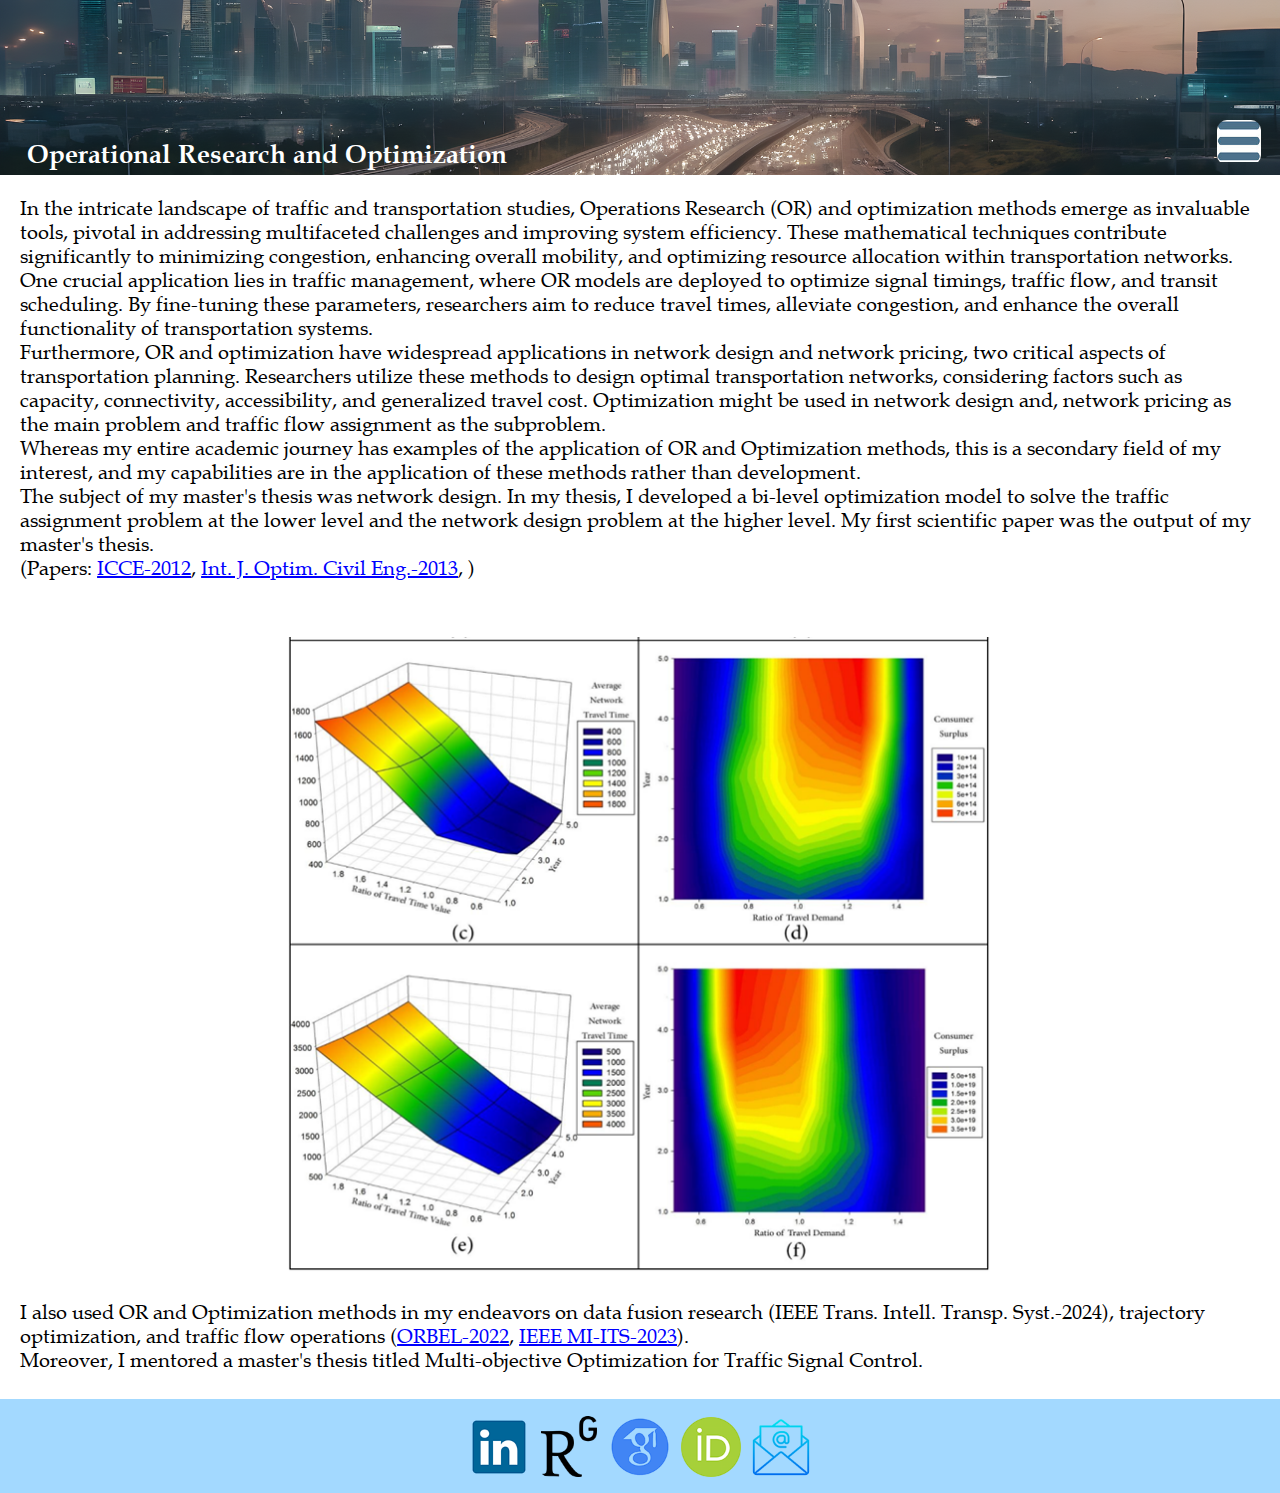
<file: optimization.html>
<!DOCTYPE html>
<html class="nojs html css_verticalspacer" lang="en-US">
 <head>

  <meta http-equiv="Content-type" content="text/html;charset=UTF-8"/>
  <meta name="generator" content="2018.1.1.386"/>
  <meta name="viewport" content="width=device-width, initial-scale=1.0"/>
  
  <script type="text/javascript">
   // Update the 'nojs'/'js' class on the html node
document.documentElement.className = document.documentElement.className.replace(/\bnojs\b/g, 'js');

// Check that all required assets are uploaded and up-to-date
if(typeof Muse == "undefined") window.Muse = {}; window.Muse.assets = {"required":["museutils.js", "museconfig.js", "jquery.musepolyfill.bgsize.js", "jquery.watch.js", "webpro.js", "musewpslideshow.js", "jquery.museoverlay.js", "touchswipe.js", "jquery.museresponsive.js", "require.js", "optimization.css"], "outOfDate":[]};
</script>
  
  <title>Optimization</title>
  <!-- CSS -->
  <link rel="stylesheet" type="text/css" href="css/site_global.css?crc=444006867"/>
  <link rel="stylesheet" type="text/css" href="css/master_a-master.css?crc=4056267900"/>
  <link rel="stylesheet" type="text/css" href="css/optimization.css?crc=304975120" id="pagesheet"/>
  <!-- IE-only CSS -->
  <!--[if lt IE 9]>
  <link rel="stylesheet" type="text/css" href="css/nomq_preview_master_a-master.css?crc=413313442"/>
  <link rel="stylesheet" type="text/css" href="css/nomq_optimization.css?crc=463326250" id="nomq_pagesheet"/>
  <![endif]-->
    <!--/*

*/
-->
 </head>
 <body>

  <div class="breakpoint active" id="bp_infinity" data-min-width="1921"><!-- responsive breakpoint node -->
   <div class="clearfix borderbox" id="page"><!-- group -->
    <div class="clearfix grpelem" id="pu105"><!-- column -->
     <div class="browser_width colelem" id="u105-bw">
      <div id="u105"><!-- group -->
       <div class="clearfix" id="u105_align_to_page">
        <div class="clearfix grpelem shared_content" id="u6110-4" data-content-guid="u6110-4_content"><!-- content -->
         <p id="u6110-2"><span id="u6110">Operational Research and Optimization</span></p>
        </div>
        <div class="PamphletWidget clearfix allow_click_through grpelem" id="pamphletu894" data-visibility="changed" style="visibility:hidden"><!-- none box -->
         <div class="clearfix grpelem" id="pu901"><!-- group -->
          <div class="popup_anchor allow_click_through grpelem" data-col-pos="0" id="u901popup">
           <div class="ContainerGroup clearfix" data-col-pos="0" id="u901" data-sizePolicy="fixed" data-pintopage="page_fixedLeft"><!-- stack box -->
            <div class="pointer_cursor Container invi clearfix grpelem" data-col-pos="0" id="u902" data-sizePolicy="fixed" data-pintopage="page_fixedLeft"><!-- group -->
             <a class="block" data-col-pos="0" href="projects.html"><!-- Block link tag --></a>
             <a class="nonblock nontext Button clearfix grpelem shared_content" id="buttonu995" href="index.html" data-sizePolicy="fixed" data-pintopage="page_fixedLeft" data-content-guid="buttonu995_content"><!-- container box --><div class="clearfix grpelem shared_content" id="u996-4" data-sizePolicy="fixed" data-pintopage="page_fixedLeft" data-content-guid="u996-4_content"><!-- content --><p id="u996-2">Home</p></div></a>
             <a class="nonblock nontext Button clearfix grpelem shared_content" id="buttonu1005" href="projects.html" data-sizePolicy="fixed" data-pintopage="page_fixedLeft" data-content-guid="buttonu1005_content"><!-- container box --><div class="clearfix grpelem shared_content" id="u1006-4" data-sizePolicy="fixed" data-pintopage="page_fixedLeft" data-content-guid="u1006-4_content"><!-- content --><p id="u1006-2">Projects</p></div></a>
             <a class="nonblock nontext Button clearfix grpelem shared_content" id="buttonu1011" href="teaching.html" data-sizePolicy="fixed" data-pintopage="page_fixedLeft" data-content-guid="buttonu1011_content"><!-- container box --><div class="clearfix grpelem shared_content" id="u1012-4" data-sizePolicy="fixed" data-pintopage="page_fixedLeft" data-content-guid="u1012-4_content"><!-- content --><p id="u1012-2">Teaching</p></div></a>
             <a class="nonblock nontext Button clearfix grpelem shared_content" id="buttonu1017" href="mentoring.html" data-sizePolicy="fixed" data-pintopage="page_fixedLeft" data-content-guid="buttonu1017_content"><!-- container box --><div class="clearfix grpelem shared_content" id="u1018-4" data-sizePolicy="fixed" data-pintopage="page_fixedLeft" data-content-guid="u1018-4_content"><!-- content --><p id="u1018-2">Mentoring</p></div></a>
             <div class="pointer_cursor Button clearfix grpelem shared_content" id="buttonu1023" data-sizePolicy="fixed" data-pintopage="page_fixedLeft" data-content-guid="buttonu1023_content"><!-- container box -->
              <a class="block shared_content" target="_blank" href="assets/20240115_my_cv_for_website_v2.pdf" data-content-guid="buttonu1023_0_content"><!-- Block link tag --></a>
              <a class="nonblock nontext clearfix grpelem shared_content" id="u1024-4" href="assets/20240115_my_cv_for_website_v2.pdf" target="_blank" data-sizePolicy="fixed" data-pintopage="page_fixedLeft" data-content-guid="u1024-4_content"><!-- content --><p id="u1024-2"><span id="u1024">CV</span></p></a>
             </div>
            </div>
           </div>
          </div>
          <div class="popup_anchor allow_click_through grpelem" data-col-pos="4" id="u897popup">
           <div class="PamphletCloseButton PamphletLightboxPart popup_element" data-col-pos="4" id="u897" data-sizePolicy="fixed" data-pintopage="page_fixedRight" data-leftAdjustmentDoneBy="u897popup"><!-- simple frame --></div>
          </div>
         </div>
         <div class="ThumbGroup clearfix grpelem" data-col-pos="1" id="u917" data-sizePolicy="fluidWidth" data-pintopage="page_fixedRight"><!-- none box -->
          <div class="popup_anchor allow_click_through grpelem" data-col-pos="0" id="u919popup">
           <div class="Thumb popup_element" data-col-pos="0" id="u919" data-sizePolicy="fixed" data-pintopage="page_fixedRight" data-leftAdjustmentDoneBy="u919popup"><!-- simple frame --></div>
          </div>
         </div>
        </div>
       </div>
      </div>
     </div>
     <div class="clearfix colelem shared_content" id="ppu6116-19" data-content-guid="ppu6116-19_content"><!-- group -->
      <div class="clearfix grpelem" id="pu6116-19"><!-- column -->
       <div class="clearfix colelem shared_content" id="u6116-19" data-content-guid="u6116-19_content"><!-- content -->
        <p id="u6116-2">In the intricate landscape of traffic and transportation studies, Operations Research (OR) and optimization methods emerge as invaluable tools, pivotal in addressing multifaceted challenges and improving system efficiency. These mathematical techniques contribute significantly to minimizing congestion, enhancing overall mobility, and optimizing resource allocation within transportation networks. One crucial application lies in traffic management, where OR models are deployed to optimize signal timings, traffic flow, and transit scheduling. By fine-tuning these parameters, researchers aim to reduce travel times, alleviate congestion, and enhance the overall functionality of transportation systems.</p>
        <p id="u6116-4">Furthermore, OR and optimization have widespread applications in network design and network pricing, two critical aspects of transportation planning. Researchers utilize these methods to design optimal transportation networks, considering factors such as capacity, connectivity, accessibility, and generalized travel cost. Optimization might be used in network design and, network pricing as the main problem and traffic flow assignment as the subproblem.</p>
        <p id="u6116-6">Whereas my entire academic journey has examples of the application of OR and Optimization methods, this is a secondary field of my interest, and my capabilities are in the application of these methods rather than development.</p>
        <p id="u6116-8">The subject of my master's thesis was network design. In my thesis, I developed a bi-level optimization model to solve the traffic assignment problem at the lower level and the network design problem at the higher level. My first scientific paper was the output of my master's thesis.</p>
        <p id="u6116-16">(Papers: <a class="nonblock" href="https://www.researchgate.net/publication/299506902_Time-Dependent_Transportation_Network_Design_Considering_Land-Use_and_Equity_Issue_Between_Land_Owners_With_Ant_Colony_Optimization_Method" target="_blank"><span id="u6116-10">ICCE-2012</span></a>, <a class="nonblock" href="http://ijoce.iust.ac.ir/article-1-151-en.html" target="_blank"><span id="u6116-13">Int. J. Optim. Civil Eng.-2013</span></a>, )</p>
        <p id="u6116-17">&nbsp;</p>
       </div>
       <div class="clearfix colelem shared_content" id="u6130-12" data-content-guid="u6130-12_content"><!-- content -->
        <p id="u6130-8">I also used OR and Optimization methods in my endeavors on data fusion research (IEEE Trans. Intell. Transp. Syst.-2024), trajectory optimization, and traffic flow operations (<a class="nonblock" href="https://kuleuven.limo.libis.be/discovery/search?query=any,contains,LIRIAS3838237&amp;tab=LIRIAS&amp;search_scope=lirias_profile&amp;vid=32KUL_KUL:Lirias&amp;offset=0" target="_blank"><span id="u6130-2">ORBEL-2022</span></a>, <a class="nonblock" href="https://doi.org/10.1109/MT-ITS56129.2023.10241634" target="_blank"><span id="u6130-5">IEEE MI-ITS-2023</span></a>).</p>
        <p id="u6130-10">Moreover, I mentored a master's thesis titled Multi-objective Optimization for Traffic Signal Control.</p>
       </div>
      </div>
      <div class="museBGSize grpelem shared_content" id="u6119" data-content-guid="u6119_content"><!-- simple frame --></div>
     </div>
    </div>
    <div class="verticalspacer" data-offset-top="905" data-content-above-spacer="905" data-content-below-spacer="121" data-sizePolicy="fixed" data-pintopage="page_fixedLeft"></div>
    <div class="browser_width grpelem shared_content" id="u1135-bw" data-content-guid="u1135-bw_content">
     <div id="u1135"><!-- group -->
      <div class="clearfix" id="u1135_align_to_page">
       <a class="nonblock nontext Button grpelem" id="buttonu1156" href="https://www.linkedin.com/in/mohammad-ali-arman-84145352/" target="_blank" title="https://www.linkedin.com/in/mohammad-ali-arman-84145352/" data-visibility="changed" style="visibility:hidden"><!-- container box --></a>
       <a class="nonblock nontext Button grpelem" id="buttonu1138" href="https://www.researchgate.net/profile/Mohammad-Ali-Arman" target="_blank" data-visibility="changed" style="visibility:hidden"><!-- container box --></a>
       <a class="nonblock nontext Button grpelem" id="buttonu1147" href="https://scholar.google.com/citations?user=NEgermQAAAAJ&amp;hl=en&amp;oi=ao" target="_blank" data-visibility="changed" style="visibility:hidden"><!-- container box --></a>
       <a class="nonblock nontext Button grpelem" id="buttonu1144" href="https://orcid.org/0000-0001-5880-8713" target="_blank" data-visibility="changed" style="visibility:hidden"><!-- container box --></a>
       <a class="nonblock nontext Button grpelem" id="buttonu1153" href="mailto:mohammadali.arman@gmail.com" data-visibility="changed" style="visibility:hidden"><!-- container box --></a>
      </div>
     </div>
    </div>
   </div>
  </div>
  <div class="breakpoint" id="bp_1920" data-min-width="1681" data-max-width="1920"><!-- responsive breakpoint node -->
   <div class="clearfix borderbox temp_no_id" data-orig-id="page"><!-- group -->
    <div class="clearfix grpelem temp_no_id" data-orig-id="pu105"><!-- column -->
     <div class="browser_width colelem temp_no_id" data-orig-id="u105-bw">
      <div class="temp_no_id" data-orig-id="u105"><!-- group -->
       <div class="clearfix temp_no_id" data-orig-id="u105_align_to_page">
        <span class="clearfix grpelem placeholder" data-placeholder-for="u6110-4_content"><!-- placeholder node --></span>
        <div class="PamphletWidget clearfix allow_click_through grpelem temp_no_id" data-visibility="changed" style="visibility:hidden" data-orig-id="pamphletu894"><!-- none box -->
         <div class="clearfix grpelem temp_no_id" data-orig-id="pu901"><!-- group -->
          <div class="popup_anchor allow_click_through grpelem temp_no_id" data-col-pos="0" data-orig-id="u901popup">
           <div class="ContainerGroup clearfix temp_no_id" data-col-pos="0" data-sizePolicy="fixed" data-pintopage="page_fixedLeft" data-orig-id="u901"><!-- stack box -->
            <div class="pointer_cursor Container invi clearfix grpelem temp_no_id" data-col-pos="0" data-sizePolicy="fixed" data-pintopage="page_fixedLeft" data-orig-id="u902"><!-- group -->
             <a class="block" data-col-pos="0" href="projects.html"><!-- Block link tag --></a>
             <span class="nonblock nontext Button clearfix grpelem placeholder" data-placeholder-for="buttonu995_content"><!-- placeholder node --></span>
             <span class="nonblock nontext Button clearfix grpelem placeholder" data-placeholder-for="buttonu1005_content"><!-- placeholder node --></span>
             <span class="nonblock nontext Button clearfix grpelem placeholder" data-placeholder-for="buttonu1011_content"><!-- placeholder node --></span>
             <span class="nonblock nontext Button clearfix grpelem placeholder" data-placeholder-for="buttonu1017_content"><!-- placeholder node --></span>
             <span class="pointer_cursor Button clearfix grpelem placeholder" data-placeholder-for="buttonu1023_content"><!-- placeholder node --></span>
            </div>
           </div>
          </div>
          <div class="popup_anchor allow_click_through grpelem temp_no_id" data-col-pos="4" data-orig-id="u897popup">
           <div class="PamphletCloseButton PamphletLightboxPart popup_element temp_no_id" data-col-pos="4" data-sizePolicy="fixed" data-pintopage="page_fixedRight" data-leftAdjustmentDoneBy="u897popup" data-orig-id="u897"><!-- simple frame --></div>
          </div>
         </div>
         <div class="ThumbGroup clearfix grpelem temp_no_id" data-col-pos="1" data-sizePolicy="fluidWidth" data-pintopage="page_fixedRight" data-orig-id="u917"><!-- none box -->
          <div class="popup_anchor allow_click_through grpelem temp_no_id" data-col-pos="0" data-orig-id="u919popup">
           <div class="Thumb popup_element temp_no_id" data-col-pos="0" data-sizePolicy="fixed" data-pintopage="page_fixedRight" data-leftAdjustmentDoneBy="u919popup" data-orig-id="u919"><!-- simple frame --></div>
          </div>
         </div>
        </div>
       </div>
      </div>
     </div>
     <span class="clearfix colelem placeholder" data-placeholder-for="ppu6116-19_content"><!-- placeholder node --></span>
    </div>
    <div class="verticalspacer" data-offset-top="928" data-content-above-spacer="928" data-content-below-spacer="120" data-sizePolicy="fixed" data-pintopage="page_fixedLeft"></div>
    <span class="browser_width grpelem placeholder" data-placeholder-for="u1135-bw_content"><!-- placeholder node --></span>
   </div>
  </div>
  <div class="breakpoint" id="bp_1680" data-min-width="1401" data-max-width="1680"><!-- responsive breakpoint node -->
   <div class="clearfix borderbox temp_no_id" data-orig-id="page"><!-- group -->
    <div class="clearfix grpelem temp_no_id" data-orig-id="pu105"><!-- column -->
     <div class="browser_width colelem temp_no_id" data-orig-id="u105-bw">
      <div class="temp_no_id" data-orig-id="u105"><!-- group -->
       <div class="clearfix temp_no_id" data-orig-id="u105_align_to_page">
        <span class="clearfix grpelem placeholder" data-placeholder-for="u6110-4_content"><!-- placeholder node --></span>
        <div class="PamphletWidget clearfix allow_click_through grpelem temp_no_id" data-visibility="changed" style="visibility:hidden" data-orig-id="pamphletu894"><!-- none box -->
         <div class="clearfix grpelem temp_no_id" data-orig-id="pu901"><!-- group -->
          <div class="popup_anchor allow_click_through grpelem temp_no_id" data-col-pos="0" data-orig-id="u901popup">
           <div class="ContainerGroup clearfix temp_no_id" data-col-pos="0" data-sizePolicy="fixed" data-pintopage="page_fixedLeft" data-orig-id="u901"><!-- stack box -->
            <div class="pointer_cursor Container invi clearfix grpelem temp_no_id" data-col-pos="0" data-sizePolicy="fixed" data-pintopage="page_fixedLeft" data-orig-id="u902"><!-- group -->
             <a class="block" data-col-pos="0" href="projects.html"><!-- Block link tag --></a>
             <span class="nonblock nontext Button clearfix grpelem placeholder" data-placeholder-for="buttonu995_content"><!-- placeholder node --></span>
             <span class="nonblock nontext Button clearfix grpelem placeholder" data-placeholder-for="buttonu1005_content"><!-- placeholder node --></span>
             <span class="nonblock nontext Button clearfix grpelem placeholder" data-placeholder-for="buttonu1011_content"><!-- placeholder node --></span>
             <span class="nonblock nontext Button clearfix grpelem placeholder" data-placeholder-for="buttonu1017_content"><!-- placeholder node --></span>
             <span class="pointer_cursor Button clearfix grpelem placeholder" data-placeholder-for="buttonu1023_content"><!-- placeholder node --></span>
            </div>
           </div>
          </div>
          <div class="popup_anchor allow_click_through grpelem temp_no_id" data-col-pos="4" data-orig-id="u897popup">
           <div class="PamphletCloseButton PamphletLightboxPart popup_element temp_no_id" data-col-pos="4" data-sizePolicy="fixed" data-pintopage="page_fixedRight" data-leftAdjustmentDoneBy="u897popup" data-orig-id="u897"><!-- simple frame --></div>
          </div>
         </div>
         <div class="ThumbGroup clearfix grpelem temp_no_id" data-col-pos="1" data-sizePolicy="fluidWidth" data-pintopage="page_fixedRight" data-orig-id="u917"><!-- none box -->
          <div class="popup_anchor allow_click_through grpelem temp_no_id" data-col-pos="0" data-orig-id="u919popup">
           <div class="Thumb popup_element temp_no_id" data-col-pos="0" data-sizePolicy="fixed" data-pintopage="page_fixedRight" data-leftAdjustmentDoneBy="u919popup" data-orig-id="u919"><!-- simple frame --></div>
          </div>
         </div>
        </div>
       </div>
      </div>
     </div>
     <div class="clearfix colelem temp_no_id" data-orig-id="pu6116-19"><!-- group -->
      <span class="clearfix grpelem placeholder" data-placeholder-for="u6116-19_content"><!-- placeholder node --></span>
      <span class="museBGSize grpelem placeholder" data-placeholder-for="u6119_content"><!-- placeholder node --></span>
     </div>
     <span class="clearfix colelem placeholder" data-placeholder-for="u6130-12_content"><!-- placeholder node --></span>
    </div>
    <div class="verticalspacer" data-offset-top="981" data-content-above-spacer="981" data-content-below-spacer="122" data-sizePolicy="fixed" data-pintopage="page_fixedLeft"></div>
    <span class="browser_width grpelem placeholder" data-placeholder-for="u1135-bw_content"><!-- placeholder node --></span>
   </div>
  </div>
  <div class="breakpoint" id="bp_1400" data-min-width="1281" data-max-width="1400"><!-- responsive breakpoint node -->
   <div class="clearfix borderbox temp_no_id" data-orig-id="page"><!-- group -->
    <div class="clearfix grpelem" id="ppu105"><!-- column -->
     <div class="clearfix colelem temp_no_id" data-orig-id="pu105"><!-- group -->
      <div class="browser_width grpelem temp_no_id" data-orig-id="u105-bw">
       <div class="temp_no_id" data-orig-id="u105"><!-- group -->
        <div class="clearfix temp_no_id" data-orig-id="u105_align_to_page">
         <span class="clearfix grpelem placeholder" data-placeholder-for="u6110-4_content"><!-- placeholder node --></span>
         <div class="PamphletWidget clearfix allow_click_through grpelem temp_no_id" data-visibility="changed" style="visibility:hidden" data-orig-id="pamphletu894"><!-- none box -->
          <div class="clearfix grpelem temp_no_id" data-orig-id="pu901"><!-- group -->
           <div class="popup_anchor allow_click_through grpelem temp_no_id" data-col-pos="0" data-orig-id="u901popup">
            <div class="ContainerGroup clearfix temp_no_id" data-col-pos="0" data-sizePolicy="fixed" data-pintopage="page_fixedLeft" data-orig-id="u901"><!-- stack box -->
             <div class="pointer_cursor Container invi clearfix grpelem temp_no_id" data-col-pos="0" data-sizePolicy="fixed" data-pintopage="page_fixedLeft" data-orig-id="u902"><!-- group -->
              <a class="block" data-col-pos="0" href="projects.html"><!-- Block link tag --></a>
              <span class="nonblock nontext Button clearfix grpelem placeholder" data-placeholder-for="buttonu995_content"><!-- placeholder node --></span>
              <span class="nonblock nontext Button clearfix grpelem placeholder" data-placeholder-for="buttonu1005_content"><!-- placeholder node --></span>
              <span class="nonblock nontext Button clearfix grpelem placeholder" data-placeholder-for="buttonu1011_content"><!-- placeholder node --></span>
              <span class="nonblock nontext Button clearfix grpelem placeholder" data-placeholder-for="buttonu1017_content"><!-- placeholder node --></span>
              <span class="pointer_cursor Button clearfix grpelem placeholder" data-placeholder-for="buttonu1023_content"><!-- placeholder node --></span>
             </div>
            </div>
           </div>
           <div class="popup_anchor allow_click_through grpelem temp_no_id" data-col-pos="4" data-orig-id="u897popup">
            <div class="PamphletCloseButton PamphletLightboxPart popup_element temp_no_id" data-col-pos="4" data-sizePolicy="fixed" data-pintopage="page_fixedLeft" data-orig-id="u897"><!-- simple frame --></div>
           </div>
          </div>
          <div class="ThumbGroup clearfix grpelem temp_no_id" data-col-pos="1" data-sizePolicy="fluidWidth" data-pintopage="page_fixedRight" data-orig-id="u917"><!-- none box -->
           <div class="popup_anchor allow_click_through grpelem temp_no_id" data-col-pos="0" data-orig-id="u919popup">
            <div class="Thumb popup_element temp_no_id" data-col-pos="0" data-sizePolicy="fixed" data-pintopage="page_fixedRight" data-leftAdjustmentDoneBy="u919popup" data-orig-id="u919"><!-- simple frame --></div>
           </div>
          </div>
         </div>
        </div>
       </div>
      </div>
      <span class="clearfix grpelem placeholder" data-placeholder-for="u6116-19_content"><!-- placeholder node --></span>
     </div>
     <span class="museBGSize colelem placeholder" data-placeholder-for="u6119_content"><!-- placeholder node --></span>
     <span class="clearfix colelem placeholder" data-placeholder-for="u6130-12_content"><!-- placeholder node --></span>
    </div>
    <div class="verticalspacer" data-offset-top="1350" data-content-above-spacer="1349" data-content-below-spacer="97" data-sizePolicy="fixed" data-pintopage="page_fixedLeft"></div>
    <span class="browser_width grpelem placeholder" data-placeholder-for="u1135-bw_content"><!-- placeholder node --></span>
   </div>
  </div>
  <div class="breakpoint" id="bp_1280" data-min-width="1081" data-max-width="1280"><!-- responsive breakpoint node -->
   <div class="clearfix borderbox temp_no_id" data-orig-id="page"><!-- group -->
    <div class="clearfix grpelem temp_no_id" data-orig-id="pu105"><!-- column -->
     <div class="browser_width colelem temp_no_id" data-orig-id="u105-bw">
      <div class="temp_no_id" data-orig-id="u105"><!-- group -->
       <div class="clearfix temp_no_id" data-orig-id="u105_align_to_page">
        <span class="clearfix grpelem placeholder" data-placeholder-for="u6110-4_content"><!-- placeholder node --></span>
        <div class="PamphletWidget clearfix allow_click_through grpelem temp_no_id" data-visibility="changed" style="visibility:hidden" data-orig-id="pamphletu894"><!-- none box -->
         <div class="clearfix grpelem temp_no_id" data-orig-id="pu901"><!-- group -->
          <div class="popup_anchor allow_click_through grpelem temp_no_id" data-col-pos="0" data-orig-id="u901popup">
           <div class="ContainerGroup clearfix temp_no_id" data-col-pos="0" data-sizePolicy="fixed" data-pintopage="page_fluidx" data-orig-id="u901"><!-- stack box -->
            <div class="pointer_cursor Container invi clearfix grpelem temp_no_id" data-col-pos="0" data-sizePolicy="fixed" data-pintopage="page_fluidx" data-orig-id="u902"><!-- group -->
             <a class="block" data-col-pos="0" href="projects.html"><!-- Block link tag --></a>
             <span class="nonblock nontext Button clearfix grpelem placeholder" data-placeholder-for="buttonu995_content"><!-- placeholder node --></span>
             <span class="nonblock nontext Button clearfix grpelem placeholder" data-placeholder-for="buttonu1005_content"><!-- placeholder node --></span>
             <span class="nonblock nontext Button clearfix grpelem placeholder" data-placeholder-for="buttonu1011_content"><!-- placeholder node --></span>
             <span class="nonblock nontext Button clearfix grpelem placeholder" data-placeholder-for="buttonu1017_content"><!-- placeholder node --></span>
             <span class="pointer_cursor Button clearfix grpelem placeholder" data-placeholder-for="buttonu1023_content"><!-- placeholder node --></span>
            </div>
           </div>
          </div>
          <div class="popup_anchor allow_click_through grpelem temp_no_id" data-col-pos="4" data-orig-id="u897popup">
           <div class="PamphletCloseButton PamphletLightboxPart popup_element temp_no_id" data-col-pos="4" data-sizePolicy="fixed" data-pintopage="page_fixedRight" data-leftAdjustmentDoneBy="u897popup" data-orig-id="u897"><!-- simple frame --></div>
          </div>
         </div>
         <div class="ThumbGroup clearfix grpelem temp_no_id" data-col-pos="1" data-sizePolicy="fluidWidth" data-pintopage="page_fixedRight" data-orig-id="u917"><!-- none box -->
          <div class="popup_anchor allow_click_through grpelem temp_no_id" data-col-pos="0" data-orig-id="u919popup">
           <div class="Thumb popup_element temp_no_id" data-col-pos="0" data-sizePolicy="fixed" data-pintopage="page_fixedRight" data-leftAdjustmentDoneBy="u919popup" data-orig-id="u919"><!-- simple frame --></div>
          </div>
         </div>
        </div>
       </div>
      </div>
     </div>
     <span class="clearfix colelem placeholder" data-placeholder-for="u6116-19_content"><!-- placeholder node --></span>
     <span class="museBGSize colelem placeholder" data-placeholder-for="u6119_content"><!-- placeholder node --></span>
     <span class="clearfix colelem placeholder" data-placeholder-for="u6130-12_content"><!-- placeholder node --></span>
    </div>
    <div class="verticalspacer" data-offset-top="1400" data-content-above-spacer="1400" data-content-below-spacer="91" data-sizePolicy="fixed" data-pintopage="page_fixedLeft"></div>
    <span class="browser_width grpelem placeholder" data-placeholder-for="u1135-bw_content"><!-- placeholder node --></span>
   </div>
  </div>
  <div class="breakpoint" id="bp_1080" data-min-width="961" data-max-width="1080"><!-- responsive breakpoint node -->
   <div class="clearfix borderbox temp_no_id" data-orig-id="page"><!-- group -->
    <div class="clearfix grpelem temp_no_id" data-orig-id="pu105"><!-- column -->
     <div class="browser_width colelem temp_no_id" data-orig-id="u105-bw">
      <div class="temp_no_id" data-orig-id="u105"><!-- group -->
       <div class="clearfix temp_no_id" data-orig-id="u105_align_to_page">
        <div class="PamphletWidget clearfix allow_click_through grpelem temp_no_id" data-visibility="changed" style="visibility:hidden" data-orig-id="pamphletu894"><!-- none box -->
         <div class="clearfix grpelem temp_no_id" data-orig-id="pu901"><!-- group -->
          <div class="popup_anchor allow_click_through grpelem temp_no_id" data-col-pos="0" data-orig-id="u901popup">
           <div class="ContainerGroup clearfix temp_no_id" data-col-pos="0" data-orig-id="u901"><!-- stack box -->
            <div class="pointer_cursor Container invi clearfix grpelem temp_no_id" data-col-pos="0" data-orig-id="u902"><!-- group -->
             <a class="block" data-col-pos="0" href="projects.html"><!-- Block link tag --></a>
             <a class="nonblock nontext Button clearfix grpelem temp_no_id" href="index.html" data-visibility="changed" style="visibility:hidden" data-orig-id="buttonu995"><!-- container box --><span class="clearfix grpelem placeholder" data-placeholder-for="u996-4_content"><!-- placeholder node --></span></a>
             <a class="nonblock nontext Button clearfix grpelem temp_no_id" href="projects.html" data-visibility="changed" style="visibility:hidden" data-orig-id="buttonu1005"><!-- container box --><span class="clearfix grpelem placeholder" data-placeholder-for="u1006-4_content"><!-- placeholder node --></span></a>
             <a class="nonblock nontext Button clearfix grpelem temp_no_id" href="teaching.html" data-visibility="changed" style="visibility:hidden" data-orig-id="buttonu1011"><!-- container box --><span class="clearfix grpelem placeholder" data-placeholder-for="u1012-4_content"><!-- placeholder node --></span></a>
             <a class="nonblock nontext Button clearfix grpelem temp_no_id" href="mentoring.html" data-visibility="changed" style="visibility:hidden" data-orig-id="buttonu1017"><!-- container box --><span class="clearfix grpelem placeholder" data-placeholder-for="u1018-4_content"><!-- placeholder node --></span></a>
             <div class="pointer_cursor Button clearfix grpelem temp_no_id" data-visibility="changed" style="visibility:hidden" data-orig-id="buttonu1023"><!-- container box -->
              <span class="block placeholder" data-placeholder-for="buttonu1023_0_content"><!-- placeholder node --></span>
              <span class="nonblock nontext clearfix grpelem placeholder" data-placeholder-for="u1024-4_content"><!-- placeholder node --></span>
             </div>
            </div>
           </div>
          </div>
          <div class="popup_anchor allow_click_through grpelem temp_no_id" data-col-pos="4" data-orig-id="u897popup">
           <div class="PamphletCloseButton PamphletLightboxPart popup_element temp_no_id" data-col-pos="4" data-orig-id="u897"><!-- simple frame --></div>
          </div>
         </div>
         <div class="ThumbGroup clearfix grpelem temp_no_id" data-col-pos="1" data-sizePolicy="fluidWidth" data-pintopage="page_fixedRight" data-orig-id="u917"><!-- none box -->
          <div class="popup_anchor allow_click_through grpelem temp_no_id" data-col-pos="0" data-orig-id="u919popup">
           <div class="Thumb popup_element temp_no_id" data-col-pos="0" data-sizePolicy="fixed" data-pintopage="page_fixedRight" data-leftAdjustmentDoneBy="u919popup" data-orig-id="u919"><!-- simple frame --></div>
          </div>
         </div>
        </div>
        <span class="clearfix grpelem placeholder" data-placeholder-for="u6110-4_content"><!-- placeholder node --></span>
       </div>
      </div>
     </div>
     <span class="clearfix colelem placeholder" data-placeholder-for="u6116-19_content"><!-- placeholder node --></span>
     <span class="museBGSize colelem placeholder" data-placeholder-for="u6119_content"><!-- placeholder node --></span>
     <span class="clearfix colelem placeholder" data-placeholder-for="u6130-12_content"><!-- placeholder node --></span>
    </div>
    <div class="verticalspacer" data-offset-top="1385" data-content-above-spacer="1385" data-content-below-spacer="91" data-sizePolicy="fixed" data-pintopage="page_fixedLeft"></div>
    <span class="browser_width grpelem placeholder" data-placeholder-for="u1135-bw_content"><!-- placeholder node --></span>
   </div>
  </div>
  <div class="breakpoint" id="bp_960" data-min-width="769" data-max-width="960"><!-- responsive breakpoint node -->
   <div class="clearfix borderbox temp_no_id" data-orig-id="page"><!-- group -->
    <div class="clearfix grpelem temp_no_id" data-orig-id="pu105"><!-- column -->
     <div class="browser_width colelem temp_no_id" data-orig-id="u105-bw">
      <div class="temp_no_id" data-orig-id="u105"><!-- column -->
       <div class="clearfix temp_no_id" data-orig-id="u105_align_to_page">
        <div class="PamphletWidget clearfix allow_click_through colelem temp_no_id" data-visibility="changed" style="visibility:hidden" data-orig-id="pamphletu894"><!-- none box -->
         <div class="clearfix grpelem temp_no_id" data-orig-id="pu901"><!-- group -->
          <div class="popup_anchor allow_click_through grpelem temp_no_id" data-col-pos="0" data-orig-id="u901popup">
           <div class="ContainerGroup clearfix temp_no_id" data-col-pos="0" data-orig-id="u901"><!-- stack box -->
            <div class="pointer_cursor Container invi clearfix grpelem temp_no_id" data-col-pos="0" data-orig-id="u902"><!-- group -->
             <a class="block" data-col-pos="0" href="projects.html"><!-- Block link tag --></a>
             <a class="nonblock nontext Button clearfix grpelem temp_no_id" href="index.html" data-visibility="changed" style="visibility:hidden" data-orig-id="buttonu995"><!-- container box --><span class="clearfix grpelem placeholder" data-placeholder-for="u996-4_content"><!-- placeholder node --></span></a>
             <a class="nonblock nontext Button clearfix grpelem temp_no_id" href="projects.html" data-visibility="changed" style="visibility:hidden" data-orig-id="buttonu1005"><!-- container box --><span class="clearfix grpelem placeholder" data-placeholder-for="u1006-4_content"><!-- placeholder node --></span></a>
             <a class="nonblock nontext Button clearfix grpelem temp_no_id" href="teaching.html" data-visibility="changed" style="visibility:hidden" data-orig-id="buttonu1011"><!-- container box --><span class="clearfix grpelem placeholder" data-placeholder-for="u1012-4_content"><!-- placeholder node --></span></a>
             <a class="nonblock nontext Button clearfix grpelem temp_no_id" href="mentoring.html" data-visibility="changed" style="visibility:hidden" data-orig-id="buttonu1017"><!-- container box --><span class="clearfix grpelem placeholder" data-placeholder-for="u1018-4_content"><!-- placeholder node --></span></a>
             <div class="pointer_cursor Button clearfix grpelem temp_no_id" data-visibility="changed" style="visibility:hidden" data-orig-id="buttonu1023"><!-- container box -->
              <span class="block placeholder" data-placeholder-for="buttonu1023_0_content"><!-- placeholder node --></span>
              <span class="nonblock nontext clearfix grpelem placeholder" data-placeholder-for="u1024-4_content"><!-- placeholder node --></span>
             </div>
            </div>
           </div>
          </div>
          <div class="popup_anchor allow_click_through grpelem temp_no_id" data-col-pos="4" data-orig-id="u897popup">
           <div class="PamphletCloseButton PamphletLightboxPart popup_element temp_no_id" data-col-pos="4" data-orig-id="u897"><!-- simple frame --></div>
          </div>
         </div>
         <div class="ThumbGroup clearfix grpelem temp_no_id" data-col-pos="1" data-sizePolicy="fluidWidth" data-pintopage="page_fixedRight" data-orig-id="u917"><!-- none box -->
          <div class="popup_anchor allow_click_through grpelem temp_no_id" data-col-pos="0" data-orig-id="u919popup">
           <div class="Thumb popup_element temp_no_id" data-col-pos="0" data-sizePolicy="fixed" data-pintopage="page_fixedRight" data-leftAdjustmentDoneBy="u919popup" data-orig-id="u919"><!-- simple frame --></div>
          </div>
         </div>
        </div>
        <span class="clearfix colelem placeholder" data-placeholder-for="u6110-4_content"><!-- placeholder node --></span>
       </div>
      </div>
     </div>
     <span class="clearfix colelem placeholder" data-placeholder-for="u6116-19_content"><!-- placeholder node --></span>
     <span class="museBGSize colelem placeholder" data-placeholder-for="u6119_content"><!-- placeholder node --></span>
     <span class="clearfix colelem placeholder" data-placeholder-for="u6130-12_content"><!-- placeholder node --></span>
    </div>
    <div class="verticalspacer" data-offset-top="1396" data-content-above-spacer="1396" data-content-below-spacer="71" data-sizePolicy="fixed" data-pintopage="page_fixedLeft"></div>
    <span class="browser_width grpelem placeholder" data-placeholder-for="u1135-bw_content"><!-- placeholder node --></span>
   </div>
  </div>
  <div class="breakpoint" id="bp_768" data-min-width="601" data-max-width="768"><!-- responsive breakpoint node -->
   <div class="clearfix borderbox temp_no_id" data-orig-id="page"><!-- group -->
    <div class="clearfix grpelem temp_no_id" data-orig-id="ppu105"><!-- column -->
     <div class="clearfix colelem temp_no_id" data-orig-id="pu105"><!-- group -->
      <div class="browser_width grpelem temp_no_id" data-orig-id="u105-bw">
       <div class="temp_no_id" data-orig-id="u105"><!-- column -->
        <div class="clearfix temp_no_id" data-orig-id="u105_align_to_page">
         <div class="PamphletWidget clearfix allow_click_through colelem temp_no_id" data-visibility="changed" style="visibility:hidden" data-orig-id="pamphletu894"><!-- none box -->
          <div class="clearfix grpelem temp_no_id" data-orig-id="pu901"><!-- group -->
           <div class="popup_anchor allow_click_through grpelem temp_no_id" data-col-pos="0" data-orig-id="u901popup">
            <div class="ContainerGroup clearfix temp_no_id" data-col-pos="0" data-sizePolicy="fixed" data-pintopage="page_fixedLeft" data-orig-id="u901"><!-- stack box -->
             <div class="pointer_cursor Container invi clearfix grpelem temp_no_id" data-col-pos="0" data-sizePolicy="fixed" data-pintopage="page_fixedLeft" data-orig-id="u902"><!-- group -->
              <a class="block" data-col-pos="0" href="projects.html"><!-- Block link tag --></a>
              <span class="nonblock nontext Button clearfix grpelem placeholder" data-placeholder-for="buttonu995_content"><!-- placeholder node --></span>
              <span class="nonblock nontext Button clearfix grpelem placeholder" data-placeholder-for="buttonu1005_content"><!-- placeholder node --></span>
              <span class="nonblock nontext Button clearfix grpelem placeholder" data-placeholder-for="buttonu1011_content"><!-- placeholder node --></span>
              <span class="nonblock nontext Button clearfix grpelem placeholder" data-placeholder-for="buttonu1017_content"><!-- placeholder node --></span>
              <span class="pointer_cursor Button clearfix grpelem placeholder" data-placeholder-for="buttonu1023_content"><!-- placeholder node --></span>
             </div>
            </div>
           </div>
           <div class="popup_anchor allow_click_through grpelem temp_no_id" data-col-pos="4" data-orig-id="u897popup">
            <div class="PamphletCloseButton PamphletLightboxPart popup_element temp_no_id" data-col-pos="4" data-sizePolicy="fixed" data-pintopage="page_fixedRight" data-leftAdjustmentDoneBy="u897popup" data-orig-id="u897"><!-- simple frame --></div>
           </div>
          </div>
          <div class="ThumbGroup clearfix grpelem temp_no_id" data-col-pos="1" data-orig-id="u917"><!-- none box -->
           <div class="popup_anchor allow_click_through grpelem temp_no_id" data-col-pos="0" data-orig-id="u919popup">
            <div class="Thumb popup_element temp_no_id" data-col-pos="0" data-sizePolicy="fixed" data-pintopage="page_fluidx" data-orig-id="u919"><!-- simple frame --></div>
           </div>
          </div>
         </div>
         <span class="clearfix colelem placeholder" data-placeholder-for="u6110-4_content"><!-- placeholder node --></span>
        </div>
       </div>
      </div>
      <span class="clearfix grpelem placeholder" data-placeholder-for="u6116-19_content"><!-- placeholder node --></span>
     </div>
     <span class="museBGSize colelem placeholder" data-placeholder-for="u6119_content"><!-- placeholder node --></span>
     <span class="clearfix colelem placeholder" data-placeholder-for="u6130-12_content"><!-- placeholder node --></span>
    </div>
    <div class="verticalspacer" data-offset-top="1413" data-content-above-spacer="1413" data-content-below-spacer="67" data-sizePolicy="fixed" data-pintopage="page_fixedLeft"></div>
    <span class="browser_width grpelem placeholder" data-placeholder-for="u1135-bw_content"><!-- placeholder node --></span>
   </div>
  </div>
  <div class="breakpoint" id="bp_600" data-min-width="481" data-max-width="600"><!-- responsive breakpoint node -->
   <div class="clearfix borderbox temp_no_id" data-orig-id="page"><!-- group -->
    <div class="clearfix grpelem temp_no_id" data-orig-id="ppu105"><!-- column -->
     <div class="clearfix colelem temp_no_id" data-orig-id="pu105"><!-- group -->
      <div class="browser_width grpelem temp_no_id" data-orig-id="u105-bw">
       <div class="temp_no_id" data-orig-id="u105"><!-- column -->
        <div class="clearfix temp_no_id" data-orig-id="u105_align_to_page">
         <div class="PamphletWidget clearfix allow_click_through colelem temp_no_id" data-visibility="changed" style="visibility:hidden" data-orig-id="pamphletu894"><!-- none box -->
          <div class="clearfix grpelem temp_no_id" data-orig-id="pu901"><!-- group -->
           <div class="popup_anchor allow_click_through grpelem temp_no_id" data-col-pos="0" data-orig-id="u901popup">
            <div class="ContainerGroup clearfix temp_no_id" data-col-pos="0" data-sizePolicy="fixed" data-pintopage="page_fixedLeft" data-orig-id="u901"><!-- stack box -->
             <div class="pointer_cursor Container invi clearfix grpelem temp_no_id" data-col-pos="0" data-sizePolicy="fixed" data-pintopage="page_fixedLeft" data-orig-id="u902"><!-- group -->
              <a class="block" data-col-pos="0" href="projects.html"><!-- Block link tag --></a>
              <span class="nonblock nontext Button clearfix grpelem placeholder" data-placeholder-for="buttonu995_content"><!-- placeholder node --></span>
              <span class="nonblock nontext Button clearfix grpelem placeholder" data-placeholder-for="buttonu1005_content"><!-- placeholder node --></span>
              <span class="nonblock nontext Button clearfix grpelem placeholder" data-placeholder-for="buttonu1011_content"><!-- placeholder node --></span>
              <span class="nonblock nontext Button clearfix grpelem placeholder" data-placeholder-for="buttonu1017_content"><!-- placeholder node --></span>
              <span class="pointer_cursor Button clearfix grpelem placeholder" data-placeholder-for="buttonu1023_content"><!-- placeholder node --></span>
             </div>
            </div>
           </div>
           <div class="popup_anchor allow_click_through grpelem temp_no_id" data-col-pos="4" data-orig-id="u897popup">
            <div class="PamphletCloseButton PamphletLightboxPart popup_element temp_no_id" data-col-pos="4" data-sizePolicy="fixed" data-pintopage="page_fixedRight" data-leftAdjustmentDoneBy="u897popup" data-orig-id="u897"><!-- simple frame --></div>
           </div>
          </div>
          <div class="ThumbGroup clearfix grpelem temp_no_id" data-col-pos="1" data-orig-id="u917"><!-- none box -->
           <div class="popup_anchor allow_click_through grpelem temp_no_id" data-col-pos="0" data-orig-id="u919popup">
            <div class="Thumb popup_element temp_no_id" data-col-pos="0" data-sizePolicy="fixed" data-pintopage="page_fluidx" data-orig-id="u919"><!-- simple frame --></div>
           </div>
          </div>
         </div>
         <span class="clearfix colelem placeholder" data-placeholder-for="u6110-4_content"><!-- placeholder node --></span>
        </div>
       </div>
      </div>
      <span class="clearfix grpelem placeholder" data-placeholder-for="u6116-19_content"><!-- placeholder node --></span>
     </div>
     <span class="museBGSize colelem placeholder" data-placeholder-for="u6119_content"><!-- placeholder node --></span>
     <span class="clearfix colelem placeholder" data-placeholder-for="u6130-12_content"><!-- placeholder node --></span>
    </div>
    <div class="verticalspacer" data-offset-top="1237" data-content-above-spacer="1237" data-content-below-spacer="58" data-sizePolicy="fixed" data-pintopage="page_fixedLeft"></div>
    <span class="browser_width grpelem placeholder" data-placeholder-for="u1135-bw_content"><!-- placeholder node --></span>
   </div>
  </div>
  <div class="breakpoint" id="bp_480" data-min-width="401" data-max-width="480"><!-- responsive breakpoint node -->
   <div class="clearfix borderbox temp_no_id" data-orig-id="page"><!-- group -->
    <div class="clearfix grpelem temp_no_id" data-orig-id="ppu105"><!-- column -->
     <div class="clearfix colelem temp_no_id" data-orig-id="pu105"><!-- group -->
      <div class="browser_width grpelem temp_no_id" data-orig-id="u105-bw">
       <div class="temp_no_id" data-orig-id="u105"><!-- column -->
        <div class="clearfix temp_no_id" data-orig-id="u105_align_to_page">
         <div class="PamphletWidget clearfix allow_click_through colelem temp_no_id" data-visibility="changed" style="visibility:hidden" data-orig-id="pamphletu894"><!-- none box -->
          <div class="clearfix grpelem temp_no_id" data-orig-id="pu901"><!-- group -->
           <div class="popup_anchor allow_click_through grpelem temp_no_id" data-col-pos="0" data-orig-id="u901popup">
            <div class="ContainerGroup clearfix temp_no_id" data-col-pos="0" data-sizePolicy="fixed" data-pintopage="page_fluidx" data-orig-id="u901"><!-- stack box -->
             <div class="pointer_cursor Container invi clearfix grpelem temp_no_id" data-col-pos="0" data-sizePolicy="fixed" data-pintopage="page_fluidx" data-orig-id="u902"><!-- group -->
              <a class="block" data-col-pos="0" href="projects.html"><!-- Block link tag --></a>
              <span class="nonblock nontext Button clearfix grpelem placeholder" data-placeholder-for="buttonu995_content"><!-- placeholder node --></span>
              <span class="nonblock nontext Button clearfix grpelem placeholder" data-placeholder-for="buttonu1005_content"><!-- placeholder node --></span>
              <span class="nonblock nontext Button clearfix grpelem placeholder" data-placeholder-for="buttonu1011_content"><!-- placeholder node --></span>
              <span class="nonblock nontext Button clearfix grpelem placeholder" data-placeholder-for="buttonu1017_content"><!-- placeholder node --></span>
              <span class="pointer_cursor Button clearfix grpelem placeholder" data-placeholder-for="buttonu1023_content"><!-- placeholder node --></span>
             </div>
            </div>
           </div>
           <div class="popup_anchor allow_click_through grpelem temp_no_id" data-col-pos="4" data-orig-id="u897popup">
            <div class="PamphletCloseButton PamphletLightboxPart popup_element temp_no_id" data-col-pos="4" data-sizePolicy="fixed" data-pintopage="page_fixedRight" data-leftAdjustmentDoneBy="u897popup" data-orig-id="u897"><!-- simple frame --></div>
           </div>
          </div>
          <div class="ThumbGroup clearfix grpelem temp_no_id" data-col-pos="1" data-sizePolicy="fluidWidth" data-pintopage="page_fixedRight" data-orig-id="u917"><!-- none box -->
           <div class="popup_anchor allow_click_through grpelem temp_no_id" data-col-pos="0" data-orig-id="u919popup">
            <div class="Thumb popup_element temp_no_id" data-col-pos="0" data-sizePolicy="fixed" data-pintopage="page_fixedRight" data-leftAdjustmentDoneBy="u919popup" data-orig-id="u919"><!-- simple frame --></div>
           </div>
          </div>
         </div>
         <span class="clearfix colelem placeholder" data-placeholder-for="u6110-4_content"><!-- placeholder node --></span>
        </div>
       </div>
      </div>
      <span class="clearfix grpelem placeholder" data-placeholder-for="u6116-19_content"><!-- placeholder node --></span>
     </div>
     <span class="museBGSize colelem placeholder" data-placeholder-for="u6119_content"><!-- placeholder node --></span>
     <span class="clearfix colelem placeholder" data-placeholder-for="u6130-12_content"><!-- placeholder node --></span>
    </div>
    <div class="verticalspacer" data-offset-top="1216" data-content-above-spacer="1216" data-content-below-spacer="54" data-sizePolicy="fixed" data-pintopage="page_fixedLeft"></div>
    <span class="browser_width grpelem placeholder" data-placeholder-for="u1135-bw_content"><!-- placeholder node --></span>
   </div>
  </div>
  <div class="breakpoint" id="bp_400" data-min-width="321" data-max-width="400"><!-- responsive breakpoint node -->
   <div class="clearfix borderbox temp_no_id" data-orig-id="page"><!-- group -->
    <div class="clearfix grpelem temp_no_id" data-orig-id="ppu105"><!-- column -->
     <div class="clearfix colelem temp_no_id" data-orig-id="pu105"><!-- group -->
      <div class="browser_width grpelem temp_no_id" data-orig-id="u105-bw">
       <div class="temp_no_id" data-orig-id="u105"><!-- column -->
        <div class="clearfix temp_no_id" data-orig-id="u105_align_to_page">
         <div class="PamphletWidget clearfix allow_click_through colelem temp_no_id" data-visibility="changed" style="visibility:hidden" data-orig-id="pamphletu894"><!-- none box -->
          <div class="clearfix grpelem temp_no_id" data-orig-id="pu901"><!-- group -->
           <div class="popup_anchor allow_click_through grpelem temp_no_id" data-col-pos="0" data-orig-id="u901popup">
            <div class="ContainerGroup clearfix temp_no_id" data-col-pos="0" data-sizePolicy="fixed" data-pintopage="page_fluidx" data-orig-id="u901"><!-- stack box -->
             <div class="pointer_cursor Container invi clearfix grpelem temp_no_id" data-col-pos="0" data-sizePolicy="fixed" data-pintopage="page_fluidx" data-orig-id="u902"><!-- group -->
              <a class="block" data-col-pos="0" href="projects.html"><!-- Block link tag --></a>
              <span class="nonblock nontext Button clearfix grpelem placeholder" data-placeholder-for="buttonu995_content"><!-- placeholder node --></span>
              <span class="nonblock nontext Button clearfix grpelem placeholder" data-placeholder-for="buttonu1005_content"><!-- placeholder node --></span>
              <span class="nonblock nontext Button clearfix grpelem placeholder" data-placeholder-for="buttonu1011_content"><!-- placeholder node --></span>
              <span class="nonblock nontext Button clearfix grpelem placeholder" data-placeholder-for="buttonu1017_content"><!-- placeholder node --></span>
              <span class="pointer_cursor Button clearfix grpelem placeholder" data-placeholder-for="buttonu1023_content"><!-- placeholder node --></span>
             </div>
            </div>
           </div>
           <div class="popup_anchor allow_click_through grpelem temp_no_id" data-col-pos="4" data-orig-id="u897popup">
            <div class="PamphletCloseButton PamphletLightboxPart popup_element temp_no_id" data-col-pos="4" data-sizePolicy="fixed" data-pintopage="page_fixedRight" data-leftAdjustmentDoneBy="u897popup" data-orig-id="u897"><!-- simple frame --></div>
           </div>
          </div>
          <div class="ThumbGroup clearfix grpelem temp_no_id" data-col-pos="1" data-sizePolicy="fluidWidth" data-pintopage="page_fixedRight" data-orig-id="u917"><!-- none box -->
           <div class="popup_anchor allow_click_through grpelem temp_no_id" data-col-pos="0" data-orig-id="u919popup">
            <div class="Thumb popup_element temp_no_id" data-col-pos="0" data-sizePolicy="fixed" data-pintopage="page_fixedRight" data-leftAdjustmentDoneBy="u919popup" data-orig-id="u919"><!-- simple frame --></div>
           </div>
          </div>
         </div>
         <span class="clearfix colelem placeholder" data-placeholder-for="u6110-4_content"><!-- placeholder node --></span>
        </div>
       </div>
      </div>
      <span class="clearfix grpelem placeholder" data-placeholder-for="u6116-19_content"><!-- placeholder node --></span>
     </div>
     <span class="museBGSize colelem placeholder" data-placeholder-for="u6119_content"><!-- placeholder node --></span>
     <span class="clearfix colelem placeholder" data-placeholder-for="u6130-12_content"><!-- placeholder node --></span>
    </div>
    <div class="verticalspacer" data-offset-top="1181" data-content-above-spacer="1181" data-content-below-spacer="54" data-sizePolicy="fixed" data-pintopage="page_fixedLeft"></div>
    <span class="browser_width grpelem placeholder" data-placeholder-for="u1135-bw_content"><!-- placeholder node --></span>
   </div>
  </div>
  <div class="breakpoint" id="bp_320" data-max-width="320"><!-- responsive breakpoint node -->
   <div class="clearfix borderbox temp_no_id" data-orig-id="page"><!-- group -->
    <div class="clearfix grpelem temp_no_id" data-orig-id="ppu105"><!-- column -->
     <div class="clearfix colelem temp_no_id" data-orig-id="pu105"><!-- group -->
      <div class="browser_width grpelem temp_no_id" data-orig-id="u105-bw">
       <div class="temp_no_id" data-orig-id="u105"><!-- column -->
        <div class="clearfix temp_no_id" data-orig-id="u105_align_to_page">
         <div class="PamphletWidget clearfix allow_click_through colelem temp_no_id" data-visibility="changed" style="visibility:hidden" data-orig-id="pamphletu894"><!-- none box -->
          <div class="clearfix grpelem temp_no_id" data-orig-id="pu901"><!-- group -->
           <div class="popup_anchor allow_click_through grpelem temp_no_id" data-col-pos="0" data-orig-id="u901popup">
            <div class="ContainerGroup clearfix temp_no_id" data-col-pos="0" data-sizePolicy="fixed" data-pintopage="page_fluidx" data-orig-id="u901"><!-- stack box -->
             <div class="pointer_cursor Container invi clearfix grpelem temp_no_id" data-col-pos="0" data-sizePolicy="fixed" data-pintopage="page_fluidx" data-orig-id="u902"><!-- group -->
              <a class="block" data-col-pos="0" href="projects.html"><!-- Block link tag --></a>
              <span class="nonblock nontext Button clearfix grpelem placeholder" data-placeholder-for="buttonu995_content"><!-- placeholder node --></span>
              <span class="nonblock nontext Button clearfix grpelem placeholder" data-placeholder-for="buttonu1005_content"><!-- placeholder node --></span>
              <span class="nonblock nontext Button clearfix grpelem placeholder" data-placeholder-for="buttonu1011_content"><!-- placeholder node --></span>
              <span class="nonblock nontext Button clearfix grpelem placeholder" data-placeholder-for="buttonu1017_content"><!-- placeholder node --></span>
              <span class="pointer_cursor Button clearfix grpelem placeholder" data-placeholder-for="buttonu1023_content"><!-- placeholder node --></span>
             </div>
            </div>
           </div>
           <div class="popup_anchor allow_click_through grpelem temp_no_id" data-col-pos="4" data-orig-id="u897popup">
            <div class="PamphletCloseButton PamphletLightboxPart popup_element temp_no_id" data-col-pos="4" data-sizePolicy="fixed" data-pintopage="page_fixedRight" data-leftAdjustmentDoneBy="u897popup" data-orig-id="u897"><!-- simple frame --></div>
           </div>
          </div>
          <div class="ThumbGroup clearfix grpelem temp_no_id" data-col-pos="1" data-sizePolicy="fluidWidth" data-pintopage="page_fixedRight" data-orig-id="u917"><!-- none box -->
           <div class="popup_anchor allow_click_through grpelem temp_no_id" data-col-pos="0" data-orig-id="u919popup">
            <div class="Thumb popup_element temp_no_id" data-col-pos="0" data-sizePolicy="fixed" data-pintopage="page_fixedRight" data-leftAdjustmentDoneBy="u919popup" data-orig-id="u919"><!-- simple frame --></div>
           </div>
          </div>
         </div>
         <span class="clearfix colelem placeholder" data-placeholder-for="u6110-4_content"><!-- placeholder node --></span>
        </div>
       </div>
      </div>
      <span class="clearfix grpelem placeholder" data-placeholder-for="u6116-19_content"><!-- placeholder node --></span>
     </div>
     <span class="museBGSize colelem placeholder" data-placeholder-for="u6119_content"><!-- placeholder node --></span>
     <span class="clearfix colelem placeholder" data-placeholder-for="u6130-12_content"><!-- placeholder node --></span>
    </div>
    <div class="verticalspacer" data-offset-top="1211" data-content-above-spacer="1211" data-content-below-spacer="48" data-sizePolicy="fixed" data-pintopage="page_fixedLeft"></div>
    <span class="browser_width grpelem placeholder" data-placeholder-for="u1135-bw_content"><!-- placeholder node --></span>
   </div>
  </div>
  <!-- Other scripts -->
  <script type="text/javascript">
   // Decide whether to suppress missing file error or not based on preference setting
var suppressMissingFileError = false
</script>
  <script type="text/javascript">
   window.Muse.assets.check=function(c){if(!window.Muse.assets.checked){window.Muse.assets.checked=!0;var b={},d=function(a,b){if(window.getComputedStyle){var c=window.getComputedStyle(a,null);return c&&c.getPropertyValue(b)||c&&c[b]||""}if(document.documentElement.currentStyle)return(c=a.currentStyle)&&c[b]||a.style&&a.style[b]||"";return""},a=function(a){if(a.match(/^rgb/))return a=a.replace(/\s+/g,"").match(/([\d\,]+)/gi)[0].split(","),(parseInt(a[0])<<16)+(parseInt(a[1])<<8)+parseInt(a[2]);if(a.match(/^\#/))return parseInt(a.substr(1),
16);return 0},f=function(f){for(var g=document.getElementsByTagName("link"),j=0;j<g.length;j++)if("text/css"==g[j].type){var l=(g[j].href||"").match(/\/?css\/([\w\-]+\.css)\?crc=(\d+)/);if(!l||!l[1]||!l[2])break;b[l[1]]=l[2]}g=document.createElement("div");g.className="version";g.style.cssText="display:none; width:1px; height:1px;";document.getElementsByTagName("body")[0].appendChild(g);for(j=0;j<Muse.assets.required.length;){var l=Muse.assets.required[j],k=l.match(/([\w\-\.]+)\.(\w+)$/),i=k&&k[1]?
k[1]:null,k=k&&k[2]?k[2]:null;switch(k.toLowerCase()){case "css":i=i.replace(/\W/gi,"_").replace(/^([^a-z])/gi,"_$1");g.className+=" "+i;i=a(d(g,"color"));k=a(d(g,"backgroundColor"));i!=0||k!=0?(Muse.assets.required.splice(j,1),"undefined"!=typeof b[l]&&(i!=b[l]>>>24||k!=(b[l]&16777215))&&Muse.assets.outOfDate.push(l)):j++;g.className="version";break;case "js":j++;break;default:throw Error("Unsupported file type: "+k);}}c?c().jquery!="1.8.3"&&Muse.assets.outOfDate.push("jquery-1.8.3.min.js"):Muse.assets.required.push("jquery-1.8.3.min.js");
g.parentNode.removeChild(g);if(Muse.assets.outOfDate.length||Muse.assets.required.length)g="Some files on the server may be missing or incorrect. Clear browser cache and try again. If the problem persists please contact website author.",f&&Muse.assets.outOfDate.length&&(g+="\nOut of date: "+Muse.assets.outOfDate.join(",")),f&&Muse.assets.required.length&&(g+="\nMissing: "+Muse.assets.required.join(",")),suppressMissingFileError?(g+="\nUse SuppressMissingFileError key in AppPrefs.xml to show missing file error pop up.",console.log(g)):alert(g)};location&&location.search&&location.search.match&&location.search.match(/muse_debug/gi)?
setTimeout(function(){f(!0)},5E3):f()}};
var muse_init=function(){require.config({baseUrl:""});require(["jquery","museutils","whatinput","jquery.watch","webpro","musewpslideshow","jquery.museoverlay","touchswipe","jquery.musepolyfill.bgsize","jquery.museresponsive"],function(c){var $ = c;$(document).ready(function(){try{
window.Muse.assets.check($);/* body */
Muse.Utils.transformMarkupToFixBrowserProblemsPreInit();/* body */
Muse.Utils.prepHyperlinks(true);/* body */
Muse.Utils.resizeHeight('.popup_anchor.allow_click_through');/* resize height */
Muse.Utils.resizeHeight('.browser_width');/* resize height */
Muse.Utils.requestAnimationFrame(function() { $('body').addClass('initialized'); });/* mark body as initialized */
Muse.Utils.makeButtonsVisibleAfterSettingMinWidth();/* body */
Muse.Utils.initWidget('#pamphletu894', ['#bp_infinity', '#bp_1920', '#bp_1680', '#bp_1400', '#bp_1280', '#bp_1080', '#bp_960', '#bp_768', '#bp_600', '#bp_480', '#bp_400', '#bp_320'], function(elem) { return new WebPro.Widget.ContentSlideShow(elem, {contentLayout_runtime:'stack',event:'click',deactivationEvent:'none',autoPlay:false,displayInterval:3000,transitionStyle:'horizontal',transitionDuration:500,hideAllContentsFirst:true,triggersOnTop:true,shuffle:false,enableSwipe:true,resumeAutoplay:true,resumeAutoplayInterval:3000,playOnce:false,autoActivate_runtime:false,isResponsive:true}); });/* #pamphletu894 */
Muse.Utils.fullPage('#page');/* 100% height page */
$( '.breakpoint' ).registerBreakpoint();/* Register breakpoints */
Muse.Utils.transformMarkupToFixBrowserProblems();/* body */
}catch(b){if(b&&"function"==typeof b.notify?b.notify():Muse.Assert.fail("Error calling selector function: "+b),false)throw b;}})})};

</script>
  <!-- RequireJS script -->
  <script src="scripts/require.js?crc=4177726516" type="text/javascript" async data-main="scripts/museconfig.js?crc=3936894949" onload="if (requirejs) requirejs.onError = function(requireType, requireModule) { if (requireType && requireType.toString && requireType.toString().indexOf && 0 <= requireType.toString().indexOf('#scripterror')) window.Muse.assets.check(); }" onerror="window.Muse.assets.check();"></script>
   </body>
</html>
</file>
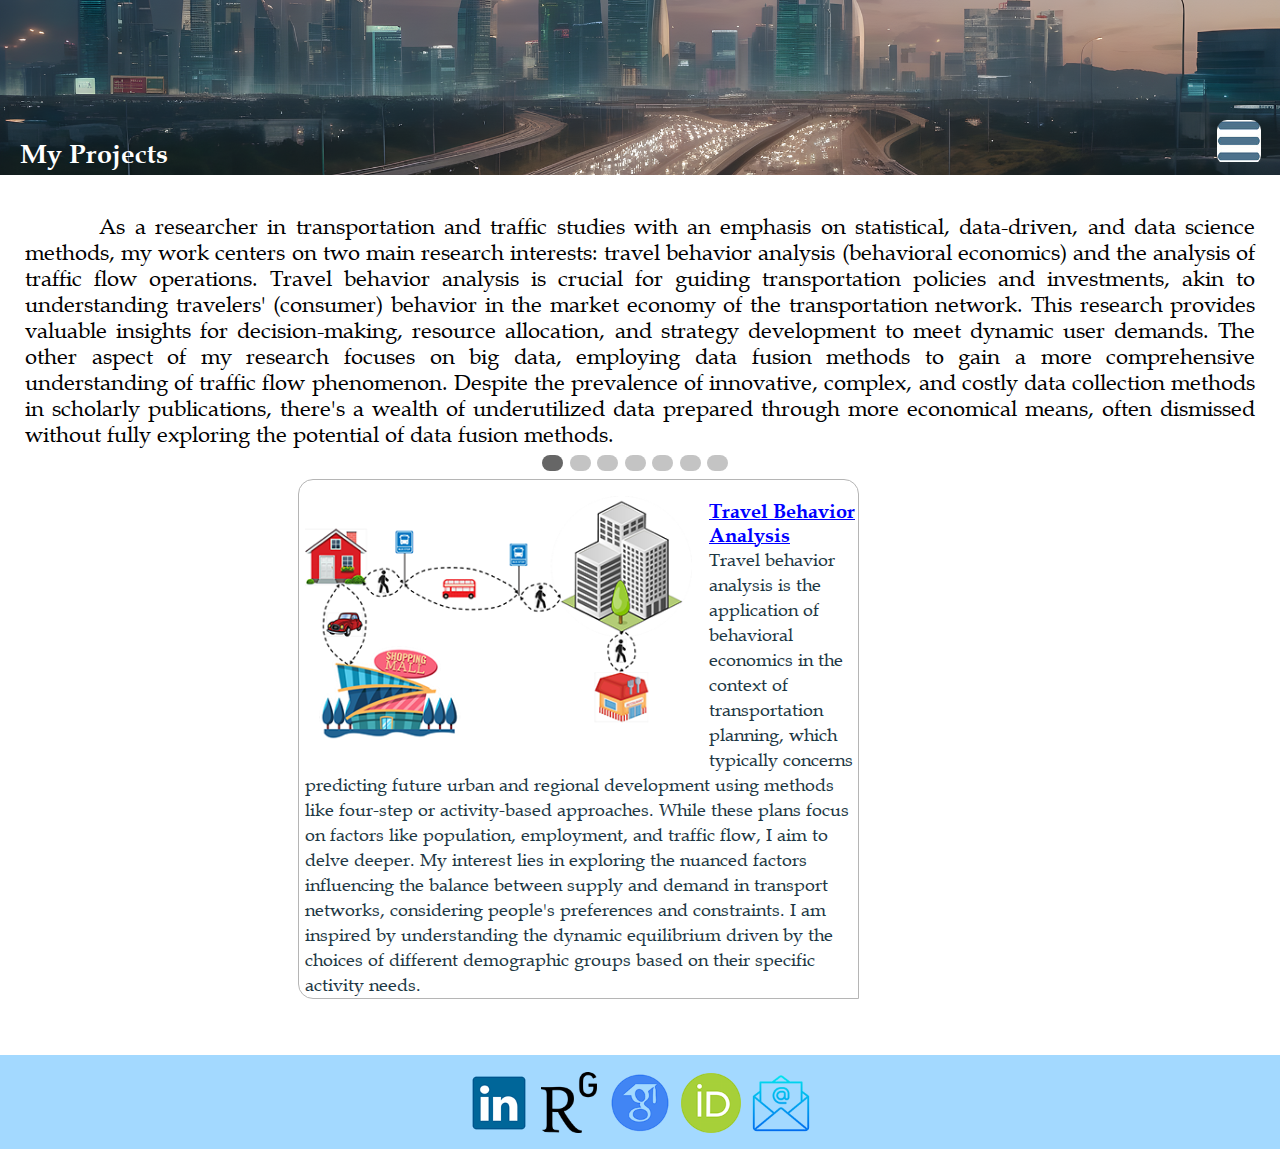
<file: projects.html>
<!DOCTYPE html>
<html class="nojs html css_verticalspacer" lang="en-US">
 <head>

  <meta http-equiv="Content-type" content="text/html;charset=UTF-8"/>
  <meta name="generator" content="2018.1.1.386"/>
  <meta name="viewport" content="width=device-width, initial-scale=1.0"/>
  
  <script type="text/javascript">
   // Update the 'nojs'/'js' class on the html node
document.documentElement.className = document.documentElement.className.replace(/\bnojs\b/g, 'js');

// Check that all required assets are uploaded and up-to-date
if(typeof Muse == "undefined") window.Muse = {}; window.Muse.assets = {"required":["museutils.js", "museconfig.js", "jquery.watch.js", "webpro.js", "musewpslideshow.js", "jquery.museoverlay.js", "touchswipe.js", "jquery.museresponsive.js", "require.js", "projects.css"], "outOfDate":[]};
</script>
  
  <title>Projects</title>
  <!-- CSS -->
  <link rel="stylesheet" type="text/css" href="css/site_global.css?crc=444006867"/>
  <link rel="stylesheet" type="text/css" href="css/master_a-master.css?crc=4056267900"/>
  <link rel="stylesheet" type="text/css" href="css/projects.css?crc=244778499" id="pagesheet"/>
  <!-- IE-only CSS -->
  <!--[if lt IE 9]>
  <link rel="stylesheet" type="text/css" href="css/nomq_preview_master_a-master.css?crc=413313442"/>
  <link rel="stylesheet" type="text/css" href="css/nomq_projects.css?crc=293105513" id="nomq_pagesheet"/>
  <![endif]-->
    <!--/*

*/
-->
 </head>
 <body>

  <div class="breakpoint active" id="bp_infinity" data-min-width="1921"><!-- responsive breakpoint node -->
   <div class="clearfix borderbox" id="page"><!-- group -->
    <div class="clearfix grpelem" id="pu105"><!-- column -->
     <div class="browser_width colelem" id="u105-bw">
      <div id="u105"><!-- group -->
       <div class="clearfix" id="u105_align_to_page">
        <div class="clearfix grpelem shared_content" id="u4035-4" data-content-guid="u4035-4_content"><!-- content -->
         <p id="u4035-2">My Projects</p>
        </div>
        <div class="PamphletWidget clearfix allow_click_through grpelem" id="pamphletu894" data-visibility="changed" style="visibility:hidden"><!-- none box -->
         <div class="clearfix grpelem" id="pu901"><!-- group -->
          <div class="popup_anchor allow_click_through grpelem" data-col-pos="0" id="u901popup">
           <div class="ContainerGroup clearfix" data-col-pos="0" id="u901" data-sizePolicy="fixed" data-pintopage="page_fixedLeft"><!-- stack box -->
            <div class="pointer_cursor Container MuseLinkActive invi clearfix grpelem" data-col-pos="0" id="u902" data-sizePolicy="fixed" data-pintopage="page_fixedLeft"><!-- group -->
             <a class="block" data-col-pos="0" href="projects.html"><!-- Block link tag --></a>
             <a class="nonblock nontext Button clearfix grpelem shared_content" id="buttonu995" href="index.html" data-sizePolicy="fixed" data-pintopage="page_fixedLeft" data-content-guid="buttonu995_content"><!-- container box --><div class="clearfix grpelem shared_content" id="u996-4" data-sizePolicy="fixed" data-pintopage="page_fixedLeft" data-content-guid="u996-4_content"><!-- content --><p id="u996-2">Home</p></div></a>
             <a class="nonblock nontext Button ButtonSelected clearfix grpelem shared_content" id="buttonu1005" href="projects.html" data-sizePolicy="fixed" data-pintopage="page_fixedLeft" data-content-guid="buttonu1005_content"><!-- container box --><div class="clearfix grpelem shared_content" id="u1006-4" data-sizePolicy="fixed" data-pintopage="page_fixedLeft" data-content-guid="u1006-4_content"><!-- content --><p id="u1006-2">Projects</p></div></a>
             <a class="nonblock nontext Button clearfix grpelem shared_content" id="buttonu1011" href="teaching.html" data-sizePolicy="fixed" data-pintopage="page_fixedLeft" data-content-guid="buttonu1011_content"><!-- container box --><div class="clearfix grpelem shared_content" id="u1012-4" data-sizePolicy="fixed" data-pintopage="page_fixedLeft" data-content-guid="u1012-4_content"><!-- content --><p id="u1012-2">Teaching</p></div></a>
             <a class="nonblock nontext Button clearfix grpelem shared_content" id="buttonu1017" href="mentoring.html" data-sizePolicy="fixed" data-pintopage="page_fixedLeft" data-content-guid="buttonu1017_content"><!-- container box --><div class="clearfix grpelem shared_content" id="u1018-4" data-sizePolicy="fixed" data-pintopage="page_fixedLeft" data-content-guid="u1018-4_content"><!-- content --><p id="u1018-2">Mentoring</p></div></a>
             <div class="pointer_cursor Button clearfix grpelem shared_content" id="buttonu1023" data-sizePolicy="fixed" data-pintopage="page_fixedLeft" data-content-guid="buttonu1023_content"><!-- container box -->
              <a class="block shared_content" target="_blank" href="assets/20240115_my_cv_for_website_v2.pdf" data-content-guid="buttonu1023_0_content"><!-- Block link tag --></a>
              <a class="nonblock nontext clearfix grpelem shared_content" id="u1024-4" href="assets/20240115_my_cv_for_website_v2.pdf" target="_blank" data-sizePolicy="fixed" data-pintopage="page_fixedLeft" data-content-guid="u1024-4_content"><!-- content --><p id="u1024-2"><span id="u1024">CV</span></p></a>
             </div>
            </div>
           </div>
          </div>
          <div class="popup_anchor allow_click_through grpelem" data-col-pos="4" id="u897popup">
           <div class="PamphletCloseButton PamphletLightboxPart popup_element" data-col-pos="4" id="u897" data-sizePolicy="fixed" data-pintopage="page_fixedRight" data-leftAdjustmentDoneBy="u897popup"><!-- simple frame --></div>
          </div>
         </div>
         <div class="ThumbGroup clearfix grpelem" data-col-pos="1" id="u917" data-sizePolicy="fluidWidth" data-pintopage="page_fixedRight"><!-- none box -->
          <div class="popup_anchor allow_click_through grpelem" data-col-pos="0" id="u919popup">
           <div class="Thumb popup_element" data-col-pos="0" id="u919" data-sizePolicy="fixed" data-pintopage="page_fixedRight" data-leftAdjustmentDoneBy="u919popup"><!-- simple frame --></div>
          </div>
         </div>
        </div>
       </div>
      </div>
     </div>
     <div class="clearfix colelem shared_content" id="u1582-4" data-content-guid="u1582-4_content"><!-- content -->
      <p id="u1582-2">&nbsp;&nbsp;&nbsp;&nbsp;&nbsp;&nbsp;&nbsp; As a researcher in transportation and traffic studies with an emphasis on statistical, data-driven, and data science methods, my work centers on two main research interests: travel behavior analysis (behavioral economics) and the analysis of traffic flow operations. Travel behavior analysis is crucial for guiding transportation policies and investments, akin to understanding travelers' (consumer) behavior in the market economy of the transportation network. This research provides valuable insights for decision-making, resource allocation, and strategy development to meet dynamic user demands. The other aspect of my research focuses on big data, employing data fusion methods to gain a more comprehensive understanding of traffic flow phenomenon. Despite the prevalence of innovative, complex, and costly data collection methods in scholarly publications, there's a wealth of underutilized data prepared through more economical means, often dismissed without fully exploring the potential of data fusion methods.</p>
     </div>
     <div class="PamphletWidget clearfix allow_click_through colelem" id="pamphletu1461" data-visibility="changed" style="visibility:hidden"><!-- none box -->
      <div class="position_content" id="pamphletu1461_position_content">
       <div class="ThumbGroup clearfix colelem" data-col-pos="1" id="u1484"><!-- none box -->
        <div class="popup_anchor allow_click_through grpelem" data-col-pos="0" id="u1486popup">
         <div class="Thumb popup_element rounded-corners" data-col-pos="0" id="u1486"><!-- simple frame --></div>
        </div>
        <div class="popup_anchor allow_click_through grpelem" data-col-pos="1" id="u1487popup">
         <div class="Thumb popup_element rounded-corners" data-col-pos="1" id="u1487"><!-- simple frame --></div>
        </div>
        <div class="popup_anchor allow_click_through grpelem" data-col-pos="2" id="u1485popup">
         <div class="Thumb popup_element rounded-corners" data-col-pos="2" id="u1485"><!-- simple frame --></div>
        </div>
        <div class="popup_anchor allow_click_through grpelem" data-col-pos="3" id="u1566popup">
         <div class="Thumb popup_element rounded-corners" data-col-pos="3" id="u1566"><!-- simple frame --></div>
        </div>
        <div class="popup_anchor allow_click_through grpelem" data-col-pos="4" id="u1572popup">
         <div class="Thumb popup_element rounded-corners" data-col-pos="4" id="u1572"><!-- simple frame --></div>
        </div>
        <div class="popup_anchor allow_click_through grpelem" data-col-pos="5" id="u3235popup">
         <div class="Thumb popup_element rounded-corners" data-col-pos="5" id="u3235"><!-- simple frame --></div>
        </div>
        <div class="popup_anchor allow_click_through grpelem" data-col-pos="6" id="u3273popup">
         <div class="Thumb popup_element rounded-corners" data-col-pos="6" id="u3273"><!-- simple frame --></div>
        </div>
       </div>
       <div class="popup_anchor allow_click_through colelem" data-col-pos="0" id="u1468popup">
        <div class="ContainerGroup clearfix" data-col-pos="0" id="u1468"><!-- none box -->
         <div class="Container rounded-corners clearfix grpelem" data-col-pos="0" id="u1469"><!-- group -->
          <div class="clearfix grpelem" id="u1470-8"><!-- content -->
           <p id="u1470-4"><span id="u1470"><span class="actAsDiv normal_text" id="u1471"><!-- content --><a class="nonblock nontext actAsDiv clip_frame" id="u1472" href="behavioral_economics.html" data-sizePolicy="fixed" data-pintopage="page_fixedLeft"><!-- image --><img class="block temp_no_img_src" id="u1472_img" data-orig-src="images/projects_behavioral_economics_(travel_behavior).png?crc=4021463152" alt="" width="416" height="263" src="images/blank.gif?crc=4208392903"/></a></span></span><a class="nonblock shared_content" href="behavioral_economics.html" data-content-guid="u1470-4_1_content"><span id="u1470-2">Travel Behavior Analysis</span></a></p>
           <p id="u1470-6" class="shared_content" data-content-guid="u1470-6_content">Travel behavior analysis is the application of behavioral economics in the context of transportation planning, which typically concerns predicting future urban and regional development using methods like four-step or activity-based approaches. While these plans focus on factors like population, employment, and traffic flow, I aim to delve deeper. My interest lies in exploring the nuanced factors influencing the balance between supply and demand in transport networks, considering people's preferences and constraints. I am inspired by understanding the dynamic equilibrium driven by the choices of different demographic groups based on their specific activity needs.</p>
          </div>
         </div>
         <div class="Container invi rounded-corners clearfix grpelem" data-col-pos="1" id="u1479"><!-- group -->
          <div class="clearfix grpelem" id="u1480-9"><!-- content -->
           <p id="u1480-4"><span id="u1480"><span class="actAsDiv normal_text" id="u1481"><!-- content --><a class="nonblock nontext actAsDiv clip_frame" id="u1482" href="rdms.html" data-sizePolicy="fixed" data-pintopage="page_fixedLeft"><!-- image --><img class="block temp_no_img_src" id="u1482_img" data-orig-src="images/projects_rdm.jpg?crc=368594694" alt="" width="295" height="236" src="images/blank.gif?crc=4208392903"/></a></span></span><a class="nonblock shared_content" href="rdms.html" data-content-guid="u1480-4_1_content"><span id="u1480-2">Lane-level Routable Digital Maps</span></a></p>
           <p id="u1480-6" class="shared_content" data-content-guid="u1480-6_content">Routable digital maps provide navigational guidance by representing roads and pathways digitally. Their importance lies in enhancing real-time navigation, traffic management, and location-based services. Lane-level precision adds a crucial layer of detail, allowing for precise route planning, especially in complex traffic scenarios and urban environments. This detailed mapping ensures accurate navigation, minimizes congestion and supports emerging technologies like autonomous vehicles, where precise lane information is vital for safe and efficient transportation.</p>
           <p id="u1480-7" class="shared_content" data-content-guid="u1480-7_content">&nbsp;</p>
          </div>
         </div>
         <div class="Container invi rounded-corners clearfix grpelem" data-col-pos="2" id="u1474"><!-- group -->
          <div class="clearfix grpelem shared_content" id="u1475-14" data-content-guid="u1475-14_content"><!-- content -->
           <p id="u1475-4"><span id="u1475"><span class="actAsDiv normal_text" id="u1476"><!-- content --><a class="nonblock nontext actAsDiv clip_frame" id="u1477" href="data_fusion.html" data-sizePolicy="fixed" data-pintopage="page_fixedLeft"><!-- image --><img class="block temp_no_img_src" id="u1477_img" data-orig-src="images/projects_datafusion.jpg?crc=412445523" alt="" width="248" height="133" src="images/blank.gif?crc=4208392903"/></a></span></span><a class="nonblock shared_content" href="data_fusion.html" data-content-guid="u1475-4_1_content"><span id="u1475-2">Data Fusion</span></a></p>
           <p id="u1475-12" class="shared_content" data-content-guid="u1475-12_content">With experience, we can gain cognition of the features of any object in general. Also, objects are only known as they are experienced and not exactly as they are (cognition is not perfect). Whenever we experience more features of an object or gain multiple experiences from certain features of that object, our cognition of it gets more comprehensive, and the conviction of this understanding expands (<a class="nonblock" href="https://plato.stanford.edu/entries/kant-reason/" target="_blank"><span id="u1475-6">Immanuel Kant 1781</span></a>). Data fusion is a well-known method that leads to more reliable cognition based on experience from various measurement sources and results in producing more consistent, accurate, and useful information (<a class="nonblock" href="https://ieeexplore.ieee.org/document/554205" target="_blank"><span id="u1475-9">Hall and Llinas, 1997</span></a>). I introduced two methods based on data fusion and big data mining to approximate trajectory data. Based on these approximated trajectories, I showcased the empirical analysis and discrete choice modeling of lane-changing behavior.</p>
          </div>
         </div>
         <div class="Container invi rounded-corners clearfix grpelem" data-col-pos="3" id="u1554"><!-- group -->
          <div class="clearfix grpelem shared_content" id="u1609-8" data-content-guid="u1609-8_content"><!-- content -->
           <p id="u1609-4"><span id="u1609"><span class="actAsDiv normal_text" id="u1610"><!-- content --><a class="nonblock nontext actAsDiv clip_frame" id="u1611" href="traffic_flow.html" data-sizePolicy="fixed" data-pintopage="page_fixedLeft"><!-- image --><img class="block temp_no_img_src" id="u1611_img" data-orig-src="images/projects_trafficflowoperations.jpg?crc=4003880850" alt="" width="248" height="101" src="images/blank.gif?crc=4208392903"/></a></span></span><a class="nonblock shared_content" href="traffic_flow.html" data-content-guid="u1609-4_1_content"><span id="u1609-2">Traffic Flow Operations</span></a></p>
           <p id="u1609-6" class="shared_content" data-content-guid="u1609-6_content">At the heart of modern transportation networks, motorway traffic flow is a complex and dynamic system. It encompasses vehicle movement, driver interactions, and the multifaceted factors influencing road travel efficiency, safety, and sustainability. At its core, motorway traffic flow entails the study of vehicle operations within road networks and their interactions. Driver maneuvers encompass both longitudinal actions, guiding vehicles along their path, and lateral maneuvers, typically involving lane changes within motorway networks. Despite their significance, there is a noticeable gap in research on lateral vehicle movements in the existing literature. Many empirical and modeling explorations of these maneuvers are facilitated thanks to reconstructed trajectories based on the methods developed in my research.</p>
          </div>
         </div>
         <div class="Container invi rounded-corners clearfix grpelem" data-col-pos="4" id="u1569"><!-- group -->
          <div class="clearfix grpelem shared_content" id="u1625-8" data-content-guid="u1625-8_content"><!-- content -->
           <p id="u1625-4"><span id="u1625"><span class="actAsDiv normal_text" id="u1626"><!-- content --><a class="nonblock nontext actAsDiv clip_frame" id="u1627" href="walking_data.html" data-sizePolicy="fixed" data-pintopage="page_fixedLeft"><!-- image --><img class="block temp_no_img_src" id="u1627_img" data-orig-src="images/projects_analysiswalkingdata.jpg?crc=361257236" alt="" width="255" height="145" src="images/blank.gif?crc=4208392903"/></a></span></span><a class="nonblock shared_content" href="walking_data.html" data-content-guid="u1625-4_1_content"><span id="u1625-2">Analysis of Walking Data</span></a></p>
           <p id="u1625-6" class="shared_content" data-content-guid="u1625-6_content">Studying pedestrians and walking is crucial in transportation studies as it addresses sustainable mobility and urban livability. Understanding pedestrian behavior informs the design of pedestrian-friendly infrastructure, enhancing safety and accessibility. Land use planning plays a pivotal role in influencing the built environment. Effective planning can motivate walking through well-designed urban spaces, providing convenient access to destinations and fostering a sense of community. Integrating walking considerations into transportation studies contributes to holistic urban planning, promoting active transportation, reducing congestion, and creating healthier, more vibrant cities. I am involved in several data analysis explorations regarding walking.</p>
          </div>
         </div>
         <div class="Container invi rounded-corners clearfix grpelem" data-col-pos="5" id="u3167"><!-- group -->
          <div class="clearfix grpelem shared_content" id="u3292-8" data-content-guid="u3292-8_content"><!-- content -->
           <p id="u3292-4"><span id="u3292"><span class="actAsDiv normal_text" id="u3293"><!-- content --><a class="nonblock nontext actAsDiv clip_frame" id="u3294" href="ai_based.html" data-sizePolicy="fixed" data-pintopage="page_fixedLeft"><!-- image --><img class="block temp_no_img_src" id="u3294_img" data-orig-src="images/projects_ml.png?crc=4066773291" alt="" width="163" height="174" src="images/blank.gif?crc=4208392903"/></a></span></span><a class="nonblock shared_content" href="ai_based.html" data-content-guid="u3292-4_1_content"><span id="u3292-2">Machine Learning Application on Data Analysis</span></a></p>
           <p id="u3292-6" class="shared_content" data-content-guid="u3292-6_content">Machine learning and AI in transportation have transformed urban mobility by extracting insights from vast datasets, predicting congestion, and optimizing systems. Utilizing neural networks and AI algorithms can help forecast travel times, identify anomalies, and enhance traffic management. Real-time data from sensors, GPS, and social media enable timely information for commuters. They also drive innovative transportation solutions like autonomous vehicles, fostering urban network efficiency, sustainability, and resilience.</p>
          </div>
         </div>
         <div class="Container invi rounded-corners clearfix grpelem" data-col-pos="6" id="u3254"><!-- group -->
          <div class="clearfix grpelem shared_content" id="u3369-8" data-content-guid="u3369-8_content"><!-- content -->
           <p id="u3369-4"><span id="u3369"><span class="actAsDiv normal_text" id="u3370"><!-- content --><a class="nonblock nontext actAsDiv clip_frame" id="u3371" href="optimization.html" data-sizePolicy="fixed" data-pintopage="page_fixedLeft"><!-- image --><img class="block temp_no_img_src" id="u3371_img" data-orig-src="images/projects_or.jpg?crc=4108254376" alt="" width="255" height="106" src="images/blank.gif?crc=4208392903"/></a></span></span><a class="nonblock shared_content" href="optimization.html" data-content-guid="u3369-4_1_content"><span id="u3369-2">Operational Research and Optimization</span></a></p>
           <p id="u3369-6" class="shared_content" data-content-guid="u3369-6_content">Applying Operations Research (OR) and optimization methods in traffic and transportation studies is pivotal for enhancing efficiency and sustainability. These mathematical techniques provide robust tools to tackle complex challenges, such as traffic flow optimization, route planning, and resource allocation. OR models enable the evaluation of diverse scenarios, optimizing traffic signal timings, transit schedules, and logistics operations. Through mathematical optimization, decision-makers can minimize congestion, reduce travel times, and improve overall system performance. These methods play a crucial role in designing resilient transportation networks, ensuring optimal resource utilization, and advancing the development of intelligent transportation systems. By leveraging OR techniques, researchers and policymakers can address the intricate dynamics of urban mobility, facilitating more brilliant, more adaptive, and sustainable transportation solutions.</p>
          </div>
         </div>
        </div>
       </div>
      </div>
     </div>
    </div>
    <div class="verticalspacer" data-offset-top="1039" data-content-above-spacer="1039" data-content-below-spacer="120" data-sizePolicy="fixed" data-pintopage="page_fixedLeft"></div>
    <div class="browser_width grpelem shared_content" id="u1135-bw" data-content-guid="u1135-bw_content">
     <div id="u1135"><!-- group -->
      <div class="clearfix" id="u1135_align_to_page">
       <a class="nonblock nontext Button grpelem" id="buttonu1156" href="https://www.linkedin.com/in/mohammad-ali-arman-84145352/" target="_blank" title="https://www.linkedin.com/in/mohammad-ali-arman-84145352/" data-visibility="changed" style="visibility:hidden"><!-- container box --></a>
       <a class="nonblock nontext Button grpelem" id="buttonu1138" href="https://www.researchgate.net/profile/Mohammad-Ali-Arman" target="_blank" data-visibility="changed" style="visibility:hidden"><!-- container box --></a>
       <a class="nonblock nontext Button grpelem" id="buttonu1147" href="https://scholar.google.com/citations?user=NEgermQAAAAJ&amp;hl=en&amp;oi=ao" target="_blank" data-visibility="changed" style="visibility:hidden"><!-- container box --></a>
       <a class="nonblock nontext Button grpelem" id="buttonu1144" href="https://orcid.org/0000-0001-5880-8713" target="_blank" data-visibility="changed" style="visibility:hidden"><!-- container box --></a>
       <a class="nonblock nontext Button grpelem" id="buttonu1153" href="mailto:mohammadali.arman@gmail.com" data-visibility="changed" style="visibility:hidden"><!-- container box --></a>
      </div>
     </div>
    </div>
   </div>
  </div>
  <div class="breakpoint" id="bp_1920" data-min-width="1681" data-max-width="1920"><!-- responsive breakpoint node -->
   <div class="clearfix borderbox temp_no_id" data-orig-id="page"><!-- group -->
    <div class="clearfix grpelem temp_no_id" data-orig-id="pu105"><!-- column -->
     <div class="browser_width colelem temp_no_id" data-orig-id="u105-bw">
      <div class="temp_no_id" data-orig-id="u105"><!-- group -->
       <div class="clearfix temp_no_id" data-orig-id="u105_align_to_page">
        <span class="clearfix grpelem placeholder" data-placeholder-for="u4035-4_content"><!-- placeholder node --></span>
        <div class="PamphletWidget clearfix allow_click_through grpelem temp_no_id" data-visibility="changed" style="visibility:hidden" data-orig-id="pamphletu894"><!-- none box -->
         <div class="clearfix grpelem temp_no_id" data-orig-id="pu901"><!-- group -->
          <div class="popup_anchor allow_click_through grpelem temp_no_id" data-col-pos="0" data-orig-id="u901popup">
           <div class="ContainerGroup clearfix temp_no_id" data-col-pos="0" data-sizePolicy="fixed" data-pintopage="page_fixedLeft" data-orig-id="u901"><!-- stack box -->
            <div class="pointer_cursor Container MuseLinkActive invi clearfix grpelem temp_no_id" data-col-pos="0" data-sizePolicy="fixed" data-pintopage="page_fixedLeft" data-orig-id="u902"><!-- group -->
             <a class="block" data-col-pos="0" href="projects.html"><!-- Block link tag --></a>
             <span class="nonblock nontext Button clearfix grpelem placeholder" data-placeholder-for="buttonu995_content"><!-- placeholder node --></span>
             <span class="nonblock nontext Button ButtonSelected clearfix grpelem placeholder" data-placeholder-for="buttonu1005_content"><!-- placeholder node --></span>
             <span class="nonblock nontext Button clearfix grpelem placeholder" data-placeholder-for="buttonu1011_content"><!-- placeholder node --></span>
             <span class="nonblock nontext Button clearfix grpelem placeholder" data-placeholder-for="buttonu1017_content"><!-- placeholder node --></span>
             <span class="pointer_cursor Button clearfix grpelem placeholder" data-placeholder-for="buttonu1023_content"><!-- placeholder node --></span>
            </div>
           </div>
          </div>
          <div class="popup_anchor allow_click_through grpelem temp_no_id" data-col-pos="4" data-orig-id="u897popup">
           <div class="PamphletCloseButton PamphletLightboxPart popup_element temp_no_id" data-col-pos="4" data-sizePolicy="fixed" data-pintopage="page_fixedRight" data-leftAdjustmentDoneBy="u897popup" data-orig-id="u897"><!-- simple frame --></div>
          </div>
         </div>
         <div class="ThumbGroup clearfix grpelem temp_no_id" data-col-pos="1" data-sizePolicy="fluidWidth" data-pintopage="page_fixedRight" data-orig-id="u917"><!-- none box -->
          <div class="popup_anchor allow_click_through grpelem temp_no_id" data-col-pos="0" data-orig-id="u919popup">
           <div class="Thumb popup_element temp_no_id" data-col-pos="0" data-sizePolicy="fixed" data-pintopage="page_fixedRight" data-leftAdjustmentDoneBy="u919popup" data-orig-id="u919"><!-- simple frame --></div>
          </div>
         </div>
        </div>
       </div>
      </div>
     </div>
     <span class="clearfix colelem placeholder" data-placeholder-for="u1582-4_content"><!-- placeholder node --></span>
     <div class="PamphletWidget clearfix allow_click_through colelem temp_no_id" data-visibility="changed" style="visibility:hidden" data-orig-id="pamphletu1461"><!-- none box -->
      <div class="position_content temp_no_id" data-orig-id="pamphletu1461_position_content">
       <div class="ThumbGroup clearfix colelem temp_no_id" data-col-pos="1" data-orig-id="u1484"><!-- none box -->
        <div class="popup_anchor allow_click_through grpelem temp_no_id" data-col-pos="0" data-orig-id="u1486popup">
         <div class="Thumb popup_element rounded-corners temp_no_id" data-col-pos="0" data-orig-id="u1486"><!-- simple frame --></div>
        </div>
        <div class="popup_anchor allow_click_through grpelem temp_no_id" data-col-pos="1" data-orig-id="u1487popup">
         <div class="Thumb popup_element rounded-corners temp_no_id" data-col-pos="1" data-orig-id="u1487"><!-- simple frame --></div>
        </div>
        <div class="popup_anchor allow_click_through grpelem temp_no_id" data-col-pos="2" data-orig-id="u1485popup">
         <div class="Thumb popup_element rounded-corners temp_no_id" data-col-pos="2" data-orig-id="u1485"><!-- simple frame --></div>
        </div>
        <div class="popup_anchor allow_click_through grpelem temp_no_id" data-col-pos="3" data-orig-id="u1566popup">
         <div class="Thumb popup_element rounded-corners temp_no_id" data-col-pos="3" data-orig-id="u1566"><!-- simple frame --></div>
        </div>
        <div class="popup_anchor allow_click_through grpelem temp_no_id" data-col-pos="4" data-orig-id="u1572popup">
         <div class="Thumb popup_element rounded-corners temp_no_id" data-col-pos="4" data-orig-id="u1572"><!-- simple frame --></div>
        </div>
        <div class="popup_anchor allow_click_through grpelem temp_no_id" data-col-pos="5" data-orig-id="u3235popup">
         <div class="Thumb popup_element rounded-corners temp_no_id" data-col-pos="5" data-orig-id="u3235"><!-- simple frame --></div>
        </div>
        <div class="popup_anchor allow_click_through grpelem temp_no_id" data-col-pos="6" data-orig-id="u3273popup">
         <div class="Thumb popup_element rounded-corners temp_no_id" data-col-pos="6" data-orig-id="u3273"><!-- simple frame --></div>
        </div>
       </div>
       <div class="popup_anchor allow_click_through colelem temp_no_id" data-col-pos="0" data-orig-id="u1468popup">
        <div class="ContainerGroup clearfix temp_no_id" data-col-pos="0" data-orig-id="u1468"><!-- none box -->
         <div class="Container rounded-corners clearfix grpelem temp_no_id" data-col-pos="0" data-orig-id="u1469"><!-- group -->
          <div class="clearfix grpelem temp_no_id shared_content" data-orig-id="u1470-8" data-content-guid="u1470-8_content"><!-- content -->
           <p class="temp_no_id" data-orig-id="u1470-4"><span class="temp_no_id" data-orig-id="u1470"><span class="actAsDiv normal_text temp_no_id" data-orig-id="u1471"><!-- content --><a class="nonblock nontext actAsDiv clip_frame temp_no_id" href="behavioral_economics.html" data-sizePolicy="fixed" data-pintopage="page_fixedLeft" data-orig-id="u1472"><!-- image --><img class="block temp_no_id temp_no_img_src" data-orig-src="images/projects_behavioral_economics_(travel_behavior).png?crc=4021463152" alt="" width="387" height="245" data-orig-id="u1472_img" src="images/blank.gif?crc=4208392903"/></a></span></span><span class="nonblock placeholder" data-placeholder-for="u1470-4_1_content"><!-- placeholder node --></span></p>
           <span class="placeholder" data-placeholder-for="u1470-6_content"><!-- placeholder node --></span>
          </div>
         </div>
         <div class="Container invi rounded-corners clearfix grpelem temp_no_id" data-col-pos="1" data-orig-id="u1479"><!-- group -->
          <div class="clearfix grpelem temp_no_id" data-orig-id="u1480-9"><!-- content -->
           <p class="temp_no_id" data-orig-id="u1480-4"><span class="temp_no_id" data-orig-id="u1480"><span class="actAsDiv normal_text temp_no_id" data-orig-id="u1481"><!-- content --><a class="nonblock nontext actAsDiv clip_frame clearfix temp_no_id" href="rdms.html" data-sizePolicy="fixed" data-pintopage="page_fixedLeft" data-orig-id="u1482"><!-- image --><img class="position_content temp_no_id temp_no_img_src" data-orig-src="images/projects_rdm.jpg?crc=368594694" alt="" width="304" height="244" data-orig-id="u1482_img" src="images/blank.gif?crc=4208392903"/></a></span></span><span class="nonblock placeholder" data-placeholder-for="u1480-4_1_content"><!-- placeholder node --></span></p>
           <span class="placeholder" data-placeholder-for="u1480-6_content"><!-- placeholder node --></span>
           <span class="placeholder" data-placeholder-for="u1480-7_content"><!-- placeholder node --></span>
          </div>
         </div>
         <div class="Container invi rounded-corners clearfix grpelem temp_no_id" data-col-pos="2" data-orig-id="u1474"><!-- group -->
          <span class="clearfix grpelem placeholder" data-placeholder-for="u1475-14_content"><!-- placeholder node --></span>
         </div>
         <div class="Container invi rounded-corners clearfix grpelem temp_no_id" data-col-pos="3" data-orig-id="u1554"><!-- group -->
          <span class="clearfix grpelem placeholder" data-placeholder-for="u1609-8_content"><!-- placeholder node --></span>
         </div>
         <div class="Container invi rounded-corners clearfix grpelem temp_no_id" data-col-pos="4" data-orig-id="u1569"><!-- group -->
          <span class="clearfix grpelem placeholder" data-placeholder-for="u1625-8_content"><!-- placeholder node --></span>
         </div>
         <div class="Container invi rounded-corners clearfix grpelem temp_no_id" data-col-pos="5" data-orig-id="u3167"><!-- group -->
          <span class="clearfix grpelem placeholder" data-placeholder-for="u3292-8_content"><!-- placeholder node --></span>
         </div>
         <div class="Container invi rounded-corners clearfix grpelem temp_no_id" data-col-pos="6" data-orig-id="u3254"><!-- group -->
          <span class="clearfix grpelem placeholder" data-placeholder-for="u3369-8_content"><!-- placeholder node --></span>
         </div>
        </div>
       </div>
      </div>
     </div>
    </div>
    <div class="verticalspacer" data-offset-top="1070" data-content-above-spacer="1069" data-content-below-spacer="119" data-sizePolicy="fixed" data-pintopage="page_fixedLeft"></div>
    <span class="browser_width grpelem placeholder" data-placeholder-for="u1135-bw_content"><!-- placeholder node --></span>
   </div>
  </div>
  <div class="breakpoint" id="bp_1680" data-min-width="1401" data-max-width="1680"><!-- responsive breakpoint node -->
   <div class="clearfix borderbox temp_no_id" data-orig-id="page"><!-- group -->
    <div class="clearfix grpelem temp_no_id" data-orig-id="pu105"><!-- group -->
     <div class="browser_width grpelem temp_no_id" data-orig-id="u105-bw">
      <div class="temp_no_id" data-orig-id="u105"><!-- group -->
       <div class="clearfix temp_no_id" data-orig-id="u105_align_to_page">
        <span class="clearfix grpelem placeholder" data-placeholder-for="u4035-4_content"><!-- placeholder node --></span>
        <div class="PamphletWidget clearfix allow_click_through grpelem temp_no_id" data-visibility="changed" style="visibility:hidden" data-orig-id="pamphletu894"><!-- none box -->
         <div class="clearfix grpelem temp_no_id" data-orig-id="pu901"><!-- group -->
          <div class="popup_anchor allow_click_through grpelem temp_no_id" data-col-pos="0" data-orig-id="u901popup">
           <div class="ContainerGroup clearfix temp_no_id" data-col-pos="0" data-sizePolicy="fixed" data-pintopage="page_fixedLeft" data-orig-id="u901"><!-- stack box -->
            <div class="pointer_cursor Container MuseLinkActive invi clearfix grpelem temp_no_id" data-col-pos="0" data-sizePolicy="fixed" data-pintopage="page_fixedLeft" data-orig-id="u902"><!-- group -->
             <a class="block" data-col-pos="0" href="projects.html"><!-- Block link tag --></a>
             <span class="nonblock nontext Button clearfix grpelem placeholder" data-placeholder-for="buttonu995_content"><!-- placeholder node --></span>
             <span class="nonblock nontext Button ButtonSelected clearfix grpelem placeholder" data-placeholder-for="buttonu1005_content"><!-- placeholder node --></span>
             <span class="nonblock nontext Button clearfix grpelem placeholder" data-placeholder-for="buttonu1011_content"><!-- placeholder node --></span>
             <span class="nonblock nontext Button clearfix grpelem placeholder" data-placeholder-for="buttonu1017_content"><!-- placeholder node --></span>
             <span class="pointer_cursor Button clearfix grpelem placeholder" data-placeholder-for="buttonu1023_content"><!-- placeholder node --></span>
            </div>
           </div>
          </div>
          <div class="popup_anchor allow_click_through grpelem temp_no_id" data-col-pos="4" data-orig-id="u897popup">
           <div class="PamphletCloseButton PamphletLightboxPart popup_element temp_no_id" data-col-pos="4" data-sizePolicy="fixed" data-pintopage="page_fixedRight" data-leftAdjustmentDoneBy="u897popup" data-orig-id="u897"><!-- simple frame --></div>
          </div>
         </div>
         <div class="ThumbGroup clearfix grpelem temp_no_id" data-col-pos="1" data-sizePolicy="fluidWidth" data-pintopage="page_fixedRight" data-orig-id="u917"><!-- none box -->
          <div class="popup_anchor allow_click_through grpelem temp_no_id" data-col-pos="0" data-orig-id="u919popup">
           <div class="Thumb popup_element temp_no_id" data-col-pos="0" data-sizePolicy="fixed" data-pintopage="page_fixedRight" data-leftAdjustmentDoneBy="u919popup" data-orig-id="u919"><!-- simple frame --></div>
          </div>
         </div>
        </div>
       </div>
      </div>
     </div>
     <div class="PamphletWidget clearfix allow_click_through grpelem temp_no_id" data-visibility="changed" style="visibility:hidden" data-orig-id="pamphletu1461"><!-- none box -->
      <div class="position_content temp_no_id" data-orig-id="pamphletu1461_position_content">
       <div class="ThumbGroup clearfix colelem temp_no_id" data-col-pos="1" data-orig-id="u1484"><!-- none box -->
        <div class="popup_anchor allow_click_through grpelem temp_no_id" data-col-pos="0" data-orig-id="u1486popup">
         <div class="Thumb popup_element rounded-corners temp_no_id" data-col-pos="0" data-orig-id="u1486"><!-- simple frame --></div>
        </div>
        <div class="popup_anchor allow_click_through grpelem temp_no_id" data-col-pos="1" data-orig-id="u1487popup">
         <div class="Thumb popup_element rounded-corners temp_no_id" data-col-pos="1" data-orig-id="u1487"><!-- simple frame --></div>
        </div>
        <div class="popup_anchor allow_click_through grpelem temp_no_id" data-col-pos="2" data-orig-id="u1485popup">
         <div class="Thumb popup_element rounded-corners temp_no_id" data-col-pos="2" data-orig-id="u1485"><!-- simple frame --></div>
        </div>
        <div class="popup_anchor allow_click_through grpelem temp_no_id" data-col-pos="3" data-orig-id="u1566popup">
         <div class="Thumb popup_element rounded-corners temp_no_id" data-col-pos="3" data-orig-id="u1566"><!-- simple frame --></div>
        </div>
        <div class="popup_anchor allow_click_through grpelem temp_no_id" data-col-pos="4" data-orig-id="u1572popup">
         <div class="Thumb popup_element rounded-corners temp_no_id" data-col-pos="4" data-orig-id="u1572"><!-- simple frame --></div>
        </div>
        <div class="popup_anchor allow_click_through grpelem temp_no_id" data-col-pos="5" data-orig-id="u3235popup">
         <div class="Thumb popup_element rounded-corners temp_no_id" data-col-pos="5" data-orig-id="u3235"><!-- simple frame --></div>
        </div>
        <div class="popup_anchor allow_click_through grpelem temp_no_id" data-col-pos="6" data-orig-id="u3273popup">
         <div class="Thumb popup_element rounded-corners temp_no_id" data-col-pos="6" data-orig-id="u3273"><!-- simple frame --></div>
        </div>
       </div>
       <div class="popup_anchor allow_click_through colelem temp_no_id" data-col-pos="0" data-orig-id="u1468popup">
        <div class="ContainerGroup clearfix temp_no_id" data-col-pos="0" data-orig-id="u1468"><!-- none box -->
         <div class="Container rounded-corners clearfix grpelem temp_no_id" data-col-pos="0" data-orig-id="u1469"><!-- group -->
          <span class="clearfix grpelem placeholder" data-placeholder-for="u1470-8_content"><!-- placeholder node --></span>
         </div>
         <div class="Container invi rounded-corners clearfix grpelem temp_no_id" data-col-pos="1" data-orig-id="u1479"><!-- group -->
          <div class="clearfix grpelem temp_no_id" data-orig-id="u1480-9"><!-- content -->
           <p class="temp_no_id" data-orig-id="u1480-4"><span class="temp_no_id" data-orig-id="u1480"><span class="actAsDiv normal_text temp_no_id" data-orig-id="u1481"><!-- content --><a class="nonblock nontext actAsDiv clip_frame clearfix temp_no_id" href="rdms.html" data-sizePolicy="fixed" data-pintopage="page_fixedLeft" data-orig-id="u1482"><!-- image --><img class="position_content temp_no_id temp_no_img_src" data-orig-src="images/projects_rdm.jpg?crc=368594694" alt="" width="301" height="241" data-orig-id="u1482_img" src="images/blank.gif?crc=4208392903"/></a></span></span><span class="nonblock placeholder" data-placeholder-for="u1480-4_1_content"><!-- placeholder node --></span></p>
           <span class="placeholder" data-placeholder-for="u1480-6_content"><!-- placeholder node --></span>
           <span class="placeholder" data-placeholder-for="u1480-7_content"><!-- placeholder node --></span>
          </div>
         </div>
         <div class="Container invi rounded-corners clearfix grpelem temp_no_id" data-col-pos="2" data-orig-id="u1474"><!-- group -->
          <span class="clearfix grpelem placeholder" data-placeholder-for="u1475-14_content"><!-- placeholder node --></span>
         </div>
         <div class="Container invi rounded-corners clearfix grpelem temp_no_id" data-col-pos="3" data-orig-id="u1554"><!-- group -->
          <span class="clearfix grpelem placeholder" data-placeholder-for="u1609-8_content"><!-- placeholder node --></span>
         </div>
         <div class="Container invi rounded-corners clearfix grpelem temp_no_id" data-col-pos="4" data-orig-id="u1569"><!-- group -->
          <span class="clearfix grpelem placeholder" data-placeholder-for="u1625-8_content"><!-- placeholder node --></span>
         </div>
         <div class="Container invi rounded-corners clearfix grpelem temp_no_id" data-col-pos="5" data-orig-id="u3167"><!-- group -->
          <span class="clearfix grpelem placeholder" data-placeholder-for="u3292-8_content"><!-- placeholder node --></span>
         </div>
         <div class="Container invi rounded-corners clearfix grpelem temp_no_id" data-col-pos="6" data-orig-id="u3254"><!-- group -->
          <span class="clearfix grpelem placeholder" data-placeholder-for="u3369-8_content"><!-- placeholder node --></span>
         </div>
        </div>
       </div>
      </div>
     </div>
     <span class="clearfix grpelem placeholder" data-placeholder-for="u1582-4_content"><!-- placeholder node --></span>
    </div>
    <div class="verticalspacer" data-offset-top="1110" data-content-above-spacer="1110" data-content-below-spacer="121" data-sizePolicy="fixed" data-pintopage="page_fixedLeft"></div>
    <span class="browser_width grpelem placeholder" data-placeholder-for="u1135-bw_content"><!-- placeholder node --></span>
   </div>
  </div>
  <div class="breakpoint" id="bp_1400" data-min-width="1281" data-max-width="1400"><!-- responsive breakpoint node -->
   <div class="clearfix borderbox temp_no_id" data-orig-id="page"><!-- group -->
    <div class="clearfix grpelem" id="ppu105"><!-- column -->
     <div class="clearfix colelem temp_no_id" data-orig-id="pu105"><!-- group -->
      <div class="browser_width grpelem temp_no_id" data-orig-id="u105-bw">
       <div class="temp_no_id" data-orig-id="u105"><!-- group -->
        <div class="clearfix temp_no_id" data-orig-id="u105_align_to_page">
         <span class="clearfix grpelem placeholder" data-placeholder-for="u4035-4_content"><!-- placeholder node --></span>
         <div class="PamphletWidget clearfix allow_click_through grpelem temp_no_id" data-visibility="changed" style="visibility:hidden" data-orig-id="pamphletu894"><!-- none box -->
          <div class="clearfix grpelem temp_no_id" data-orig-id="pu901"><!-- group -->
           <div class="popup_anchor allow_click_through grpelem temp_no_id" data-col-pos="0" data-orig-id="u901popup">
            <div class="ContainerGroup clearfix temp_no_id" data-col-pos="0" data-sizePolicy="fixed" data-pintopage="page_fixedLeft" data-orig-id="u901"><!-- stack box -->
             <div class="pointer_cursor Container MuseLinkActive invi clearfix grpelem temp_no_id" data-col-pos="0" data-sizePolicy="fixed" data-pintopage="page_fixedLeft" data-orig-id="u902"><!-- group -->
              <a class="block" data-col-pos="0" href="projects.html"><!-- Block link tag --></a>
              <span class="nonblock nontext Button clearfix grpelem placeholder" data-placeholder-for="buttonu995_content"><!-- placeholder node --></span>
              <span class="nonblock nontext Button ButtonSelected clearfix grpelem placeholder" data-placeholder-for="buttonu1005_content"><!-- placeholder node --></span>
              <span class="nonblock nontext Button clearfix grpelem placeholder" data-placeholder-for="buttonu1011_content"><!-- placeholder node --></span>
              <span class="nonblock nontext Button clearfix grpelem placeholder" data-placeholder-for="buttonu1017_content"><!-- placeholder node --></span>
              <span class="pointer_cursor Button clearfix grpelem placeholder" data-placeholder-for="buttonu1023_content"><!-- placeholder node --></span>
             </div>
            </div>
           </div>
           <div class="popup_anchor allow_click_through grpelem temp_no_id" data-col-pos="4" data-orig-id="u897popup">
            <div class="PamphletCloseButton PamphletLightboxPart popup_element temp_no_id" data-col-pos="4" data-sizePolicy="fixed" data-pintopage="page_fixedLeft" data-orig-id="u897"><!-- simple frame --></div>
           </div>
          </div>
          <div class="ThumbGroup clearfix grpelem temp_no_id" data-col-pos="1" data-sizePolicy="fluidWidth" data-pintopage="page_fixedRight" data-orig-id="u917"><!-- none box -->
           <div class="popup_anchor allow_click_through grpelem temp_no_id" data-col-pos="0" data-orig-id="u919popup">
            <div class="Thumb popup_element temp_no_id" data-col-pos="0" data-sizePolicy="fixed" data-pintopage="page_fixedRight" data-leftAdjustmentDoneBy="u919popup" data-orig-id="u919"><!-- simple frame --></div>
           </div>
          </div>
         </div>
        </div>
       </div>
      </div>
      <span class="clearfix grpelem placeholder" data-placeholder-for="u1582-4_content"><!-- placeholder node --></span>
     </div>
     <div class="PamphletWidget clearfix allow_click_through colelem temp_no_id" data-visibility="changed" style="visibility:hidden" data-orig-id="pamphletu1461"><!-- none box -->
      <div class="position_content temp_no_id" data-orig-id="pamphletu1461_position_content">
       <div class="ThumbGroup clearfix colelem temp_no_id" data-col-pos="1" data-orig-id="u1484"><!-- none box -->
        <div class="popup_anchor allow_click_through grpelem temp_no_id" data-col-pos="0" data-orig-id="u1486popup">
         <div class="Thumb popup_element rounded-corners temp_no_id" data-col-pos="0" data-orig-id="u1486"><!-- simple frame --></div>
        </div>
        <div class="popup_anchor allow_click_through grpelem temp_no_id" data-col-pos="1" data-orig-id="u1487popup">
         <div class="Thumb popup_element rounded-corners temp_no_id" data-col-pos="1" data-orig-id="u1487"><!-- simple frame --></div>
        </div>
        <div class="popup_anchor allow_click_through grpelem temp_no_id" data-col-pos="2" data-orig-id="u1485popup">
         <div class="Thumb popup_element rounded-corners temp_no_id" data-col-pos="2" data-orig-id="u1485"><!-- simple frame --></div>
        </div>
        <div class="popup_anchor allow_click_through grpelem temp_no_id" data-col-pos="3" data-orig-id="u1566popup">
         <div class="Thumb popup_element rounded-corners temp_no_id" data-col-pos="3" data-orig-id="u1566"><!-- simple frame --></div>
        </div>
        <div class="popup_anchor allow_click_through grpelem temp_no_id" data-col-pos="4" data-orig-id="u1572popup">
         <div class="Thumb popup_element rounded-corners temp_no_id" data-col-pos="4" data-orig-id="u1572"><!-- simple frame --></div>
        </div>
        <div class="popup_anchor allow_click_through grpelem temp_no_id" data-col-pos="5" data-orig-id="u3235popup">
         <div class="Thumb popup_element rounded-corners temp_no_id" data-col-pos="5" data-orig-id="u3235"><!-- simple frame --></div>
        </div>
        <div class="popup_anchor allow_click_through grpelem temp_no_id" data-col-pos="6" data-orig-id="u3273popup">
         <div class="Thumb popup_element rounded-corners temp_no_id" data-col-pos="6" data-orig-id="u3273"><!-- simple frame --></div>
        </div>
       </div>
       <div class="popup_anchor allow_click_through colelem temp_no_id" data-col-pos="0" data-orig-id="u1468popup">
        <div class="ContainerGroup clearfix temp_no_id" data-col-pos="0" data-orig-id="u1468"><!-- none box -->
         <div class="Container rounded-corners clearfix grpelem temp_no_id" data-col-pos="0" data-orig-id="u1469"><!-- group -->
          <span class="clearfix grpelem placeholder" data-placeholder-for="u1470-8_content"><!-- placeholder node --></span>
         </div>
         <div class="Container invi rounded-corners clearfix grpelem temp_no_id" data-col-pos="1" data-orig-id="u1479"><!-- group -->
          <div class="clearfix grpelem temp_no_id" data-orig-id="u1480-9"><!-- content -->
           <p class="temp_no_id" data-orig-id="u1480-4"><span class="temp_no_id" data-orig-id="u1480"><span class="actAsDiv normal_text temp_no_id" data-orig-id="u1481"><!-- content --><a class="nonblock nontext actAsDiv clip_frame clearfix temp_no_id" href="rdms.html" data-sizePolicy="fixed" data-pintopage="page_fixedLeft" data-orig-id="u1482"><!-- image --><img class="position_content temp_no_id temp_no_img_src" data-orig-src="images/projects_rdm.jpg?crc=368594694" alt="" width="337" height="270" data-orig-id="u1482_img" src="images/blank.gif?crc=4208392903"/></a></span></span><span class="nonblock placeholder" data-placeholder-for="u1480-4_1_content"><!-- placeholder node --></span></p>
           <span class="placeholder" data-placeholder-for="u1480-6_content"><!-- placeholder node --></span>
           <span class="placeholder" data-placeholder-for="u1480-7_content"><!-- placeholder node --></span>
          </div>
         </div>
         <div class="Container invi rounded-corners clearfix grpelem temp_no_id" data-col-pos="2" data-orig-id="u1474"><!-- group -->
          <span class="clearfix grpelem placeholder" data-placeholder-for="u1475-14_content"><!-- placeholder node --></span>
         </div>
         <div class="Container invi rounded-corners clearfix grpelem temp_no_id" data-col-pos="3" data-orig-id="u1554"><!-- group -->
          <span class="clearfix grpelem placeholder" data-placeholder-for="u1609-8_content"><!-- placeholder node --></span>
         </div>
         <div class="Container invi rounded-corners clearfix grpelem temp_no_id" data-col-pos="4" data-orig-id="u1569"><!-- group -->
          <span class="clearfix grpelem placeholder" data-placeholder-for="u1625-8_content"><!-- placeholder node --></span>
         </div>
         <div class="Container invi rounded-corners clearfix grpelem temp_no_id" data-col-pos="5" data-orig-id="u3167"><!-- group -->
          <span class="clearfix grpelem placeholder" data-placeholder-for="u3292-8_content"><!-- placeholder node --></span>
         </div>
         <div class="Container invi rounded-corners clearfix grpelem temp_no_id" data-col-pos="6" data-orig-id="u3254"><!-- group -->
          <span class="clearfix grpelem placeholder" data-placeholder-for="u3369-8_content"><!-- placeholder node --></span>
         </div>
        </div>
       </div>
      </div>
     </div>
    </div>
    <div class="verticalspacer" data-offset-top="1070" data-content-above-spacer="1070" data-content-below-spacer="97" data-sizePolicy="fixed" data-pintopage="page_fixedLeft"></div>
    <span class="browser_width grpelem placeholder" data-placeholder-for="u1135-bw_content"><!-- placeholder node --></span>
   </div>
  </div>
  <div class="breakpoint" id="bp_1280" data-min-width="1081" data-max-width="1280"><!-- responsive breakpoint node -->
   <div class="clearfix borderbox temp_no_id" data-orig-id="page"><!-- group -->
    <div class="clearfix grpelem temp_no_id" data-orig-id="pu105"><!-- column -->
     <div class="browser_width colelem temp_no_id" data-orig-id="u105-bw">
      <div class="temp_no_id" data-orig-id="u105"><!-- group -->
       <div class="clearfix temp_no_id" data-orig-id="u105_align_to_page">
        <span class="clearfix grpelem placeholder" data-placeholder-for="u4035-4_content"><!-- placeholder node --></span>
        <div class="PamphletWidget clearfix allow_click_through grpelem temp_no_id" data-visibility="changed" style="visibility:hidden" data-orig-id="pamphletu894"><!-- none box -->
         <div class="clearfix grpelem temp_no_id" data-orig-id="pu901"><!-- group -->
          <div class="popup_anchor allow_click_through grpelem temp_no_id" data-col-pos="0" data-orig-id="u901popup">
           <div class="ContainerGroup clearfix temp_no_id" data-col-pos="0" data-sizePolicy="fixed" data-pintopage="page_fluidx" data-orig-id="u901"><!-- stack box -->
            <div class="pointer_cursor Container MuseLinkActive invi clearfix grpelem temp_no_id" data-col-pos="0" data-sizePolicy="fixed" data-pintopage="page_fluidx" data-orig-id="u902"><!-- group -->
             <a class="block" data-col-pos="0" href="projects.html"><!-- Block link tag --></a>
             <span class="nonblock nontext Button clearfix grpelem placeholder" data-placeholder-for="buttonu995_content"><!-- placeholder node --></span>
             <span class="nonblock nontext Button ButtonSelected clearfix grpelem placeholder" data-placeholder-for="buttonu1005_content"><!-- placeholder node --></span>
             <span class="nonblock nontext Button clearfix grpelem placeholder" data-placeholder-for="buttonu1011_content"><!-- placeholder node --></span>
             <span class="nonblock nontext Button clearfix grpelem placeholder" data-placeholder-for="buttonu1017_content"><!-- placeholder node --></span>
             <span class="pointer_cursor Button clearfix grpelem placeholder" data-placeholder-for="buttonu1023_content"><!-- placeholder node --></span>
            </div>
           </div>
          </div>
          <div class="popup_anchor allow_click_through grpelem temp_no_id" data-col-pos="4" data-orig-id="u897popup">
           <div class="PamphletCloseButton PamphletLightboxPart popup_element temp_no_id" data-col-pos="4" data-sizePolicy="fixed" data-pintopage="page_fixedRight" data-leftAdjustmentDoneBy="u897popup" data-orig-id="u897"><!-- simple frame --></div>
          </div>
         </div>
         <div class="ThumbGroup clearfix grpelem temp_no_id" data-col-pos="1" data-sizePolicy="fluidWidth" data-pintopage="page_fixedRight" data-orig-id="u917"><!-- none box -->
          <div class="popup_anchor allow_click_through grpelem temp_no_id" data-col-pos="0" data-orig-id="u919popup">
           <div class="Thumb popup_element temp_no_id" data-col-pos="0" data-sizePolicy="fixed" data-pintopage="page_fixedRight" data-leftAdjustmentDoneBy="u919popup" data-orig-id="u919"><!-- simple frame --></div>
          </div>
         </div>
        </div>
       </div>
      </div>
     </div>
     <span class="clearfix colelem placeholder" data-placeholder-for="u1582-4_content"><!-- placeholder node --></span>
     <div class="PamphletWidget clearfix allow_click_through colelem temp_no_id" data-visibility="changed" style="visibility:hidden" data-orig-id="pamphletu1461"><!-- none box -->
      <div class="position_content temp_no_id" data-orig-id="pamphletu1461_position_content">
       <div class="ThumbGroup clearfix colelem temp_no_id" data-col-pos="1" data-orig-id="u1484"><!-- none box -->
        <div class="popup_anchor allow_click_through grpelem temp_no_id" data-col-pos="0" data-orig-id="u1486popup">
         <div class="Thumb popup_element rounded-corners temp_no_id" data-col-pos="0" data-orig-id="u1486"><!-- simple frame --></div>
        </div>
        <div class="popup_anchor allow_click_through grpelem temp_no_id" data-col-pos="1" data-orig-id="u1487popup">
         <div class="Thumb popup_element rounded-corners temp_no_id" data-col-pos="1" data-orig-id="u1487"><!-- simple frame --></div>
        </div>
        <div class="popup_anchor allow_click_through grpelem temp_no_id" data-col-pos="2" data-orig-id="u1485popup">
         <div class="Thumb popup_element rounded-corners temp_no_id" data-col-pos="2" data-orig-id="u1485"><!-- simple frame --></div>
        </div>
        <div class="popup_anchor allow_click_through grpelem temp_no_id" data-col-pos="3" data-orig-id="u1566popup">
         <div class="Thumb popup_element rounded-corners temp_no_id" data-col-pos="3" data-orig-id="u1566"><!-- simple frame --></div>
        </div>
        <div class="popup_anchor allow_click_through grpelem temp_no_id" data-col-pos="4" data-orig-id="u1572popup">
         <div class="Thumb popup_element rounded-corners temp_no_id" data-col-pos="4" data-orig-id="u1572"><!-- simple frame --></div>
        </div>
        <div class="popup_anchor allow_click_through grpelem temp_no_id" data-col-pos="5" data-orig-id="u3235popup">
         <div class="Thumb popup_element rounded-corners temp_no_id" data-col-pos="5" data-orig-id="u3235"><!-- simple frame --></div>
        </div>
        <div class="popup_anchor allow_click_through grpelem temp_no_id" data-col-pos="6" data-orig-id="u3273popup">
         <div class="Thumb popup_element rounded-corners temp_no_id" data-col-pos="6" data-orig-id="u3273"><!-- simple frame --></div>
        </div>
       </div>
       <div class="popup_anchor allow_click_through colelem temp_no_id" data-col-pos="0" data-orig-id="u1468popup">
        <div class="ContainerGroup clearfix temp_no_id" data-col-pos="0" data-orig-id="u1468"><!-- none box -->
         <div class="Container rounded-corners clearfix grpelem temp_no_id" data-col-pos="0" data-orig-id="u1469"><!-- group -->
          <span class="clearfix grpelem placeholder" data-placeholder-for="u1470-8_content"><!-- placeholder node --></span>
         </div>
         <div class="Container invi rounded-corners clearfix grpelem temp_no_id" data-col-pos="1" data-orig-id="u1479"><!-- group -->
          <div class="clearfix grpelem temp_no_id" data-orig-id="u1480-9"><!-- content -->
           <p class="temp_no_id" data-orig-id="u1480-4"><span class="temp_no_id" data-orig-id="u1480"><span class="actAsDiv normal_text temp_no_id" data-orig-id="u1481"><!-- content --><a class="nonblock nontext actAsDiv clip_frame clearfix temp_no_id" href="rdms.html" data-sizePolicy="fixed" data-pintopage="page_fixedLeft" data-orig-id="u1482"><!-- image --><img class="position_content temp_no_id temp_no_img_src" data-orig-src="images/projects_rdm.jpg?crc=368594694" alt="" width="303" height="243" data-orig-id="u1482_img" src="images/blank.gif?crc=4208392903"/></a></span></span><span class="nonblock placeholder" data-placeholder-for="u1480-4_1_content"><!-- placeholder node --></span></p>
           <span class="placeholder" data-placeholder-for="u1480-6_content"><!-- placeholder node --></span>
           <span class="placeholder" data-placeholder-for="u1480-7_content"><!-- placeholder node --></span>
          </div>
         </div>
         <div class="Container invi rounded-corners clearfix grpelem temp_no_id" data-col-pos="2" data-orig-id="u1474"><!-- group -->
          <span class="clearfix grpelem placeholder" data-placeholder-for="u1475-14_content"><!-- placeholder node --></span>
         </div>
         <div class="Container invi rounded-corners clearfix grpelem temp_no_id" data-col-pos="3" data-orig-id="u1554"><!-- group -->
          <span class="clearfix grpelem placeholder" data-placeholder-for="u1609-8_content"><!-- placeholder node --></span>
         </div>
         <div class="Container invi rounded-corners clearfix grpelem temp_no_id" data-col-pos="4" data-orig-id="u1569"><!-- group -->
          <span class="clearfix grpelem placeholder" data-placeholder-for="u1625-8_content"><!-- placeholder node --></span>
         </div>
         <div class="Container invi rounded-corners clearfix grpelem temp_no_id" data-col-pos="5" data-orig-id="u3167"><!-- group -->
          <span class="clearfix grpelem placeholder" data-placeholder-for="u3292-8_content"><!-- placeholder node --></span>
         </div>
         <div class="Container invi rounded-corners clearfix grpelem temp_no_id" data-col-pos="6" data-orig-id="u3254"><!-- group -->
          <span class="clearfix grpelem placeholder" data-placeholder-for="u3369-8_content"><!-- placeholder node --></span>
         </div>
        </div>
       </div>
      </div>
     </div>
    </div>
    <div class="verticalspacer" data-offset-top="1001" data-content-above-spacer="1000" data-content-below-spacer="92" data-sizePolicy="fixed" data-pintopage="page_fixedLeft"></div>
    <span class="browser_width grpelem placeholder" data-placeholder-for="u1135-bw_content"><!-- placeholder node --></span>
   </div>
  </div>
  <div class="breakpoint" id="bp_1080" data-min-width="961" data-max-width="1080"><!-- responsive breakpoint node -->
   <div class="clearfix borderbox temp_no_id" data-orig-id="page"><!-- group -->
    <div class="clearfix grpelem temp_no_id" data-orig-id="pu105"><!-- column -->
     <div class="browser_width colelem temp_no_id" data-orig-id="u105-bw">
      <div class="temp_no_id" data-orig-id="u105"><!-- group -->
       <div class="clearfix temp_no_id" data-orig-id="u105_align_to_page">
        <span class="clearfix grpelem placeholder" data-placeholder-for="u4035-4_content"><!-- placeholder node --></span>
        <div class="PamphletWidget clearfix allow_click_through grpelem temp_no_id" data-visibility="changed" style="visibility:hidden" data-orig-id="pamphletu894"><!-- none box -->
         <div class="clearfix grpelem temp_no_id" data-orig-id="pu901"><!-- group -->
          <div class="popup_anchor allow_click_through grpelem temp_no_id" data-col-pos="0" data-orig-id="u901popup">
           <div class="ContainerGroup clearfix temp_no_id" data-col-pos="0" data-orig-id="u901"><!-- stack box -->
            <div class="pointer_cursor Container MuseLinkActive invi clearfix grpelem temp_no_id" data-col-pos="0" data-orig-id="u902"><!-- group -->
             <a class="block" data-col-pos="0" href="projects.html"><!-- Block link tag --></a>
             <a class="nonblock nontext Button clearfix grpelem temp_no_id" href="index.html" data-visibility="changed" style="visibility:hidden" data-orig-id="buttonu995"><!-- container box --><span class="clearfix grpelem placeholder" data-placeholder-for="u996-4_content"><!-- placeholder node --></span></a>
             <a class="nonblock nontext Button ButtonSelected clearfix grpelem temp_no_id" href="projects.html" data-visibility="changed" style="visibility:hidden" data-orig-id="buttonu1005"><!-- container box --><span class="clearfix grpelem placeholder" data-placeholder-for="u1006-4_content"><!-- placeholder node --></span></a>
             <a class="nonblock nontext Button clearfix grpelem temp_no_id" href="teaching.html" data-visibility="changed" style="visibility:hidden" data-orig-id="buttonu1011"><!-- container box --><span class="clearfix grpelem placeholder" data-placeholder-for="u1012-4_content"><!-- placeholder node --></span></a>
             <a class="nonblock nontext Button clearfix grpelem temp_no_id" href="mentoring.html" data-visibility="changed" style="visibility:hidden" data-orig-id="buttonu1017"><!-- container box --><span class="clearfix grpelem placeholder" data-placeholder-for="u1018-4_content"><!-- placeholder node --></span></a>
             <div class="pointer_cursor Button clearfix grpelem temp_no_id" data-visibility="changed" style="visibility:hidden" data-orig-id="buttonu1023"><!-- container box -->
              <span class="block placeholder" data-placeholder-for="buttonu1023_0_content"><!-- placeholder node --></span>
              <span class="nonblock nontext clearfix grpelem placeholder" data-placeholder-for="u1024-4_content"><!-- placeholder node --></span>
             </div>
            </div>
           </div>
          </div>
          <div class="popup_anchor allow_click_through grpelem temp_no_id" data-col-pos="4" data-orig-id="u897popup">
           <div class="PamphletCloseButton PamphletLightboxPart popup_element temp_no_id" data-col-pos="4" data-orig-id="u897"><!-- simple frame --></div>
          </div>
         </div>
         <div class="ThumbGroup clearfix grpelem temp_no_id" data-col-pos="1" data-sizePolicy="fluidWidth" data-pintopage="page_fixedRight" data-orig-id="u917"><!-- none box -->
          <div class="popup_anchor allow_click_through grpelem temp_no_id" data-col-pos="0" data-orig-id="u919popup">
           <div class="Thumb popup_element temp_no_id" data-col-pos="0" data-sizePolicy="fixed" data-pintopage="page_fixedRight" data-leftAdjustmentDoneBy="u919popup" data-orig-id="u919"><!-- simple frame --></div>
          </div>
         </div>
        </div>
       </div>
      </div>
     </div>
     <span class="clearfix colelem placeholder" data-placeholder-for="u1582-4_content"><!-- placeholder node --></span>
     <div class="PamphletWidget clearfix allow_click_through colelem temp_no_id" data-visibility="changed" style="visibility:hidden" data-orig-id="pamphletu1461"><!-- none box -->
      <div class="position_content temp_no_id" data-orig-id="pamphletu1461_position_content">
       <div class="ThumbGroup clearfix colelem temp_no_id" data-col-pos="1" data-orig-id="u1484"><!-- none box -->
        <div class="popup_anchor allow_click_through grpelem temp_no_id" data-col-pos="0" data-orig-id="u1486popup">
         <div class="Thumb popup_element rounded-corners temp_no_id" data-col-pos="0" data-orig-id="u1486"><!-- simple frame --></div>
        </div>
        <div class="popup_anchor allow_click_through grpelem temp_no_id" data-col-pos="1" data-orig-id="u1487popup">
         <div class="Thumb popup_element rounded-corners temp_no_id" data-col-pos="1" data-orig-id="u1487"><!-- simple frame --></div>
        </div>
        <div class="popup_anchor allow_click_through grpelem temp_no_id" data-col-pos="2" data-orig-id="u1485popup">
         <div class="Thumb popup_element rounded-corners temp_no_id" data-col-pos="2" data-orig-id="u1485"><!-- simple frame --></div>
        </div>
        <div class="popup_anchor allow_click_through grpelem temp_no_id" data-col-pos="3" data-orig-id="u1566popup">
         <div class="Thumb popup_element rounded-corners temp_no_id" data-col-pos="3" data-orig-id="u1566"><!-- simple frame --></div>
        </div>
        <div class="popup_anchor allow_click_through grpelem temp_no_id" data-col-pos="4" data-orig-id="u1572popup">
         <div class="Thumb popup_element rounded-corners temp_no_id" data-col-pos="4" data-orig-id="u1572"><!-- simple frame --></div>
        </div>
        <div class="popup_anchor allow_click_through grpelem temp_no_id" data-col-pos="5" data-orig-id="u3235popup">
         <div class="Thumb popup_element rounded-corners temp_no_id" data-col-pos="5" data-orig-id="u3235"><!-- simple frame --></div>
        </div>
        <div class="popup_anchor allow_click_through grpelem temp_no_id" data-col-pos="6" data-orig-id="u3273popup">
         <div class="Thumb popup_element rounded-corners temp_no_id" data-col-pos="6" data-orig-id="u3273"><!-- simple frame --></div>
        </div>
       </div>
       <div class="popup_anchor allow_click_through colelem temp_no_id" data-col-pos="0" data-orig-id="u1468popup">
        <div class="ContainerGroup clearfix temp_no_id" data-col-pos="0" data-orig-id="u1468"><!-- none box -->
         <div class="Container rounded-corners clearfix grpelem temp_no_id" data-col-pos="0" data-orig-id="u1469"><!-- group -->
          <span class="clearfix grpelem placeholder" data-placeholder-for="u1470-8_content"><!-- placeholder node --></span>
         </div>
         <div class="Container invi rounded-corners clearfix grpelem temp_no_id" data-col-pos="1" data-orig-id="u1479"><!-- group -->
          <div class="clearfix grpelem temp_no_id" data-orig-id="u1480-9"><!-- content -->
           <p class="temp_no_id" data-orig-id="u1480-4"><span class="temp_no_id" data-orig-id="u1480"><span class="actAsDiv normal_text temp_no_id" data-orig-id="u1481"><!-- content --><a class="nonblock nontext actAsDiv clip_frame clearfix temp_no_id" href="rdms.html" data-sizePolicy="fixed" data-pintopage="page_fixedLeft" data-orig-id="u1482"><!-- image --><img class="position_content temp_no_id temp_no_img_src" data-orig-src="images/projects_rdm.jpg?crc=368594694" alt="" width="300" height="240" data-orig-id="u1482_img" src="images/blank.gif?crc=4208392903"/></a></span></span><span class="nonblock placeholder" data-placeholder-for="u1480-4_1_content"><!-- placeholder node --></span></p>
           <span class="placeholder" data-placeholder-for="u1480-6_content"><!-- placeholder node --></span>
           <span class="placeholder" data-placeholder-for="u1480-7_content"><!-- placeholder node --></span>
          </div>
         </div>
         <div class="Container invi rounded-corners clearfix grpelem temp_no_id" data-col-pos="2" data-orig-id="u1474"><!-- group -->
          <span class="clearfix grpelem placeholder" data-placeholder-for="u1475-14_content"><!-- placeholder node --></span>
         </div>
         <div class="Container invi rounded-corners clearfix grpelem temp_no_id" data-col-pos="3" data-orig-id="u1554"><!-- group -->
          <span class="clearfix grpelem placeholder" data-placeholder-for="u1609-8_content"><!-- placeholder node --></span>
         </div>
         <div class="Container invi rounded-corners clearfix grpelem temp_no_id" data-col-pos="4" data-orig-id="u1569"><!-- group -->
          <span class="clearfix grpelem placeholder" data-placeholder-for="u1625-8_content"><!-- placeholder node --></span>
         </div>
         <div class="Container invi rounded-corners clearfix grpelem temp_no_id" data-col-pos="5" data-orig-id="u3167"><!-- group -->
          <span class="clearfix grpelem placeholder" data-placeholder-for="u3292-8_content"><!-- placeholder node --></span>
         </div>
         <div class="Container invi rounded-corners clearfix grpelem temp_no_id" data-col-pos="6" data-orig-id="u3254"><!-- group -->
          <span class="clearfix grpelem placeholder" data-placeholder-for="u3369-8_content"><!-- placeholder node --></span>
         </div>
        </div>
       </div>
      </div>
     </div>
    </div>
    <div class="verticalspacer" data-offset-top="1201" data-content-above-spacer="1200" data-content-below-spacer="91" data-sizePolicy="fixed" data-pintopage="page_fixedLeft"></div>
    <span class="browser_width grpelem placeholder" data-placeholder-for="u1135-bw_content"><!-- placeholder node --></span>
   </div>
  </div>
  <div class="breakpoint" id="bp_960" data-min-width="769" data-max-width="960"><!-- responsive breakpoint node -->
   <div class="clearfix borderbox temp_no_id" data-orig-id="page"><!-- group -->
    <div class="clearfix grpelem temp_no_id" data-orig-id="ppu105"><!-- column -->
     <div class="clearfix colelem temp_no_id" data-orig-id="pu105"><!-- group -->
      <div class="browser_width grpelem temp_no_id" data-orig-id="u105-bw">
       <div class="temp_no_id" data-orig-id="u105"><!-- group -->
        <div class="clearfix temp_no_id" data-orig-id="u105_align_to_page">
         <span class="clearfix grpelem placeholder" data-placeholder-for="u4035-4_content"><!-- placeholder node --></span>
         <div class="PamphletWidget clearfix allow_click_through grpelem temp_no_id" data-visibility="changed" style="visibility:hidden" data-orig-id="pamphletu894"><!-- none box -->
          <div class="clearfix grpelem temp_no_id" data-orig-id="pu901"><!-- group -->
           <div class="popup_anchor allow_click_through grpelem temp_no_id" data-col-pos="0" data-orig-id="u901popup">
            <div class="ContainerGroup clearfix temp_no_id" data-col-pos="0" data-orig-id="u901"><!-- stack box -->
             <div class="pointer_cursor Container MuseLinkActive invi clearfix grpelem temp_no_id" data-col-pos="0" data-orig-id="u902"><!-- group -->
              <a class="block" data-col-pos="0" href="projects.html"><!-- Block link tag --></a>
              <a class="nonblock nontext Button clearfix grpelem temp_no_id" href="index.html" data-visibility="changed" style="visibility:hidden" data-orig-id="buttonu995"><!-- container box --><span class="clearfix grpelem placeholder" data-placeholder-for="u996-4_content"><!-- placeholder node --></span></a>
              <a class="nonblock nontext Button ButtonSelected clearfix grpelem temp_no_id" href="projects.html" data-visibility="changed" style="visibility:hidden" data-orig-id="buttonu1005"><!-- container box --><span class="clearfix grpelem placeholder" data-placeholder-for="u1006-4_content"><!-- placeholder node --></span></a>
              <a class="nonblock nontext Button clearfix grpelem temp_no_id" href="teaching.html" data-visibility="changed" style="visibility:hidden" data-orig-id="buttonu1011"><!-- container box --><span class="clearfix grpelem placeholder" data-placeholder-for="u1012-4_content"><!-- placeholder node --></span></a>
              <a class="nonblock nontext Button clearfix grpelem temp_no_id" href="mentoring.html" data-visibility="changed" style="visibility:hidden" data-orig-id="buttonu1017"><!-- container box --><span class="clearfix grpelem placeholder" data-placeholder-for="u1018-4_content"><!-- placeholder node --></span></a>
              <div class="pointer_cursor Button clearfix grpelem temp_no_id" data-visibility="changed" style="visibility:hidden" data-orig-id="buttonu1023"><!-- container box -->
               <span class="block placeholder" data-placeholder-for="buttonu1023_0_content"><!-- placeholder node --></span>
               <span class="nonblock nontext clearfix grpelem placeholder" data-placeholder-for="u1024-4_content"><!-- placeholder node --></span>
              </div>
             </div>
            </div>
           </div>
           <div class="popup_anchor allow_click_through grpelem temp_no_id" data-col-pos="4" data-orig-id="u897popup">
            <div class="PamphletCloseButton PamphletLightboxPart popup_element temp_no_id" data-col-pos="4" data-orig-id="u897"><!-- simple frame --></div>
           </div>
          </div>
          <div class="ThumbGroup clearfix grpelem temp_no_id" data-col-pos="1" data-sizePolicy="fluidWidth" data-pintopage="page_fixedRight" data-orig-id="u917"><!-- none box -->
           <div class="popup_anchor allow_click_through grpelem temp_no_id" data-col-pos="0" data-orig-id="u919popup">
            <div class="Thumb popup_element temp_no_id" data-col-pos="0" data-sizePolicy="fixed" data-pintopage="page_fixedRight" data-leftAdjustmentDoneBy="u919popup" data-orig-id="u919"><!-- simple frame --></div>
           </div>
          </div>
         </div>
        </div>
       </div>
      </div>
      <span class="clearfix grpelem placeholder" data-placeholder-for="u1582-4_content"><!-- placeholder node --></span>
     </div>
     <div class="PamphletWidget clearfix allow_click_through colelem temp_no_id" data-visibility="changed" style="visibility:hidden" data-orig-id="pamphletu1461"><!-- none box -->
      <div class="position_content temp_no_id" data-orig-id="pamphletu1461_position_content">
       <div class="ThumbGroup clearfix colelem temp_no_id" data-col-pos="1" data-orig-id="u1484"><!-- none box -->
        <div class="popup_anchor allow_click_through grpelem temp_no_id" data-col-pos="0" data-orig-id="u1486popup">
         <div class="Thumb popup_element rounded-corners temp_no_id" data-col-pos="0" data-orig-id="u1486"><!-- simple frame --></div>
        </div>
        <div class="popup_anchor allow_click_through grpelem temp_no_id" data-col-pos="1" data-orig-id="u1487popup">
         <div class="Thumb popup_element rounded-corners temp_no_id" data-col-pos="1" data-orig-id="u1487"><!-- simple frame --></div>
        </div>
        <div class="popup_anchor allow_click_through grpelem temp_no_id" data-col-pos="2" data-orig-id="u1485popup">
         <div class="Thumb popup_element rounded-corners temp_no_id" data-col-pos="2" data-orig-id="u1485"><!-- simple frame --></div>
        </div>
        <div class="popup_anchor allow_click_through grpelem temp_no_id" data-col-pos="3" data-orig-id="u1566popup">
         <div class="Thumb popup_element rounded-corners temp_no_id" data-col-pos="3" data-orig-id="u1566"><!-- simple frame --></div>
        </div>
        <div class="popup_anchor allow_click_through grpelem temp_no_id" data-col-pos="4" data-orig-id="u1572popup">
         <div class="Thumb popup_element rounded-corners temp_no_id" data-col-pos="4" data-orig-id="u1572"><!-- simple frame --></div>
        </div>
        <div class="popup_anchor allow_click_through grpelem temp_no_id" data-col-pos="5" data-orig-id="u3235popup">
         <div class="Thumb popup_element rounded-corners temp_no_id" data-col-pos="5" data-orig-id="u3235"><!-- simple frame --></div>
        </div>
        <div class="popup_anchor allow_click_through grpelem temp_no_id" data-col-pos="6" data-orig-id="u3273popup">
         <div class="Thumb popup_element rounded-corners temp_no_id" data-col-pos="6" data-orig-id="u3273"><!-- simple frame --></div>
        </div>
       </div>
       <div class="popup_anchor allow_click_through colelem temp_no_id" data-col-pos="0" data-orig-id="u1468popup">
        <div class="ContainerGroup clearfix temp_no_id" data-col-pos="0" data-orig-id="u1468"><!-- none box -->
         <div class="Container rounded-corners clearfix grpelem temp_no_id" data-col-pos="0" data-orig-id="u1469"><!-- group -->
          <div class="clearfix grpelem temp_no_id" data-orig-id="u1470-8"><!-- content -->
           <p class="temp_no_id" data-orig-id="u1470-4"><span class="temp_no_id" data-orig-id="u1470"><span class="actAsDiv normal_text temp_no_id" data-orig-id="u1471"><!-- content --><a class="nonblock nontext actAsDiv clip_frame temp_no_id" href="behavioral_economics.html" data-sizePolicy="fixed" data-pintopage="page_fixedLeft" data-orig-id="u1472"><!-- image --><img class="block temp_no_id temp_no_img_src" data-orig-src="images/projects_behavioral_economics_(travel_behavior).png?crc=4021463152" alt="" width="368" height="233" data-orig-id="u1472_img" src="images/blank.gif?crc=4208392903"/></a></span></span><span class="nonblock placeholder" data-placeholder-for="u1470-4_1_content"><!-- placeholder node --></span></p>
           <span class="placeholder" data-placeholder-for="u1470-6_content"><!-- placeholder node --></span>
          </div>
         </div>
         <div class="Container invi rounded-corners clearfix grpelem temp_no_id" data-col-pos="1" data-orig-id="u1479"><!-- group -->
          <div class="clearfix grpelem temp_no_id" data-orig-id="u1480-9"><!-- content -->
           <p class="temp_no_id" data-orig-id="u1480-4"><span class="temp_no_id" data-orig-id="u1480"><span class="actAsDiv normal_text temp_no_id" data-orig-id="u1481"><!-- content --><a class="nonblock nontext actAsDiv clip_frame temp_no_id" href="rdms.html" data-sizePolicy="fixed" data-pintopage="page_fixedLeft" data-orig-id="u1482"><!-- image --><img class="block temp_no_id temp_no_img_src" data-orig-src="images/projects_rdm.jpg?crc=368594694" alt="" width="292" height="234" data-orig-id="u1482_img" src="images/blank.gif?crc=4208392903"/></a></span></span><span class="nonblock placeholder" data-placeholder-for="u1480-4_1_content"><!-- placeholder node --></span></p>
           <span class="placeholder" data-placeholder-for="u1480-6_content"><!-- placeholder node --></span>
           <span class="placeholder" data-placeholder-for="u1480-7_content"><!-- placeholder node --></span>
          </div>
         </div>
         <div class="Container invi rounded-corners clearfix grpelem temp_no_id" data-col-pos="2" data-orig-id="u1474"><!-- group -->
          <span class="clearfix grpelem placeholder" data-placeholder-for="u1475-14_content"><!-- placeholder node --></span>
         </div>
         <div class="Container invi rounded-corners clearfix grpelem temp_no_id" data-col-pos="3" data-orig-id="u1554"><!-- group -->
          <span class="clearfix grpelem placeholder" data-placeholder-for="u1609-8_content"><!-- placeholder node --></span>
         </div>
         <div class="Container invi rounded-corners clearfix grpelem temp_no_id" data-col-pos="4" data-orig-id="u1569"><!-- group -->
          <span class="clearfix grpelem placeholder" data-placeholder-for="u1625-8_content"><!-- placeholder node --></span>
         </div>
         <div class="Container invi rounded-corners clearfix grpelem temp_no_id" data-col-pos="5" data-orig-id="u3167"><!-- group -->
          <span class="clearfix grpelem placeholder" data-placeholder-for="u3292-8_content"><!-- placeholder node --></span>
         </div>
         <div class="Container invi rounded-corners clearfix grpelem temp_no_id" data-col-pos="6" data-orig-id="u3254"><!-- group -->
          <div class="clearfix grpelem temp_no_id shared_content" data-orig-id="u3369-8" data-content-guid="u3369-8_content1"><!-- content -->
           <p class="temp_no_id" data-orig-id="u3369-4"><span class="temp_no_id" data-orig-id="u3369"><span class="actAsDiv normal_text temp_no_id" data-orig-id="u3370"><!-- content --><a class="nonblock nontext actAsDiv clip_frame temp_no_id" href="optimization.html" data-sizePolicy="fixed" data-pintopage="page_fixedLeft" data-orig-id="u3371"><!-- image --><img class="block temp_no_id temp_no_img_src" data-orig-src="images/projects_or.jpg?crc=4108254376" alt="" width="241" height="101" data-orig-id="u3371_img" src="images/blank.gif?crc=4208392903"/></a></span></span><span class="nonblock placeholder" data-placeholder-for="u3369-4_1_content"><!-- placeholder node --></span></p>
           <span class="placeholder" data-placeholder-for="u3369-6_content"><!-- placeholder node --></span>
          </div>
         </div>
        </div>
       </div>
      </div>
     </div>
    </div>
    <div class="verticalspacer" data-offset-top="1087" data-content-above-spacer="1087" data-content-below-spacer="71" data-sizePolicy="fixed" data-pintopage="page_fixedLeft"></div>
    <span class="browser_width grpelem placeholder" data-placeholder-for="u1135-bw_content"><!-- placeholder node --></span>
   </div>
  </div>
  <div class="breakpoint" id="bp_768" data-min-width="601" data-max-width="768"><!-- responsive breakpoint node -->
   <div class="clearfix borderbox temp_no_id" data-orig-id="page"><!-- group -->
    <div class="clearfix grpelem temp_no_id" data-orig-id="pu105"><!-- column -->
     <div class="browser_width colelem temp_no_id" data-orig-id="u105-bw">
      <div class="temp_no_id" data-orig-id="u105"><!-- column -->
       <div class="clearfix temp_no_id" data-orig-id="u105_align_to_page">
        <div class="position_content" id="u105_position_content">
         <div class="clearfix colelem" id="pu4035-4"><!-- group -->
          <span class="clearfix grpelem placeholder" data-placeholder-for="u4035-4_content"><!-- placeholder node --></span>
          <div class="PamphletWidget clearfix allow_click_through grpelem temp_no_id" data-visibility="changed" style="visibility:hidden" data-orig-id="pamphletu894"><!-- none box -->
           <div class="clearfix grpelem temp_no_id" data-orig-id="pu901"><!-- group -->
            <div class="popup_anchor allow_click_through grpelem temp_no_id" data-col-pos="0" data-orig-id="u901popup">
             <div class="ContainerGroup clearfix temp_no_id" data-col-pos="0" data-sizePolicy="fixed" data-pintopage="page_fixedLeft" data-orig-id="u901"><!-- stack box -->
              <div class="pointer_cursor Container MuseLinkActive invi clearfix grpelem temp_no_id" data-col-pos="0" data-sizePolicy="fixed" data-pintopage="page_fixedLeft" data-orig-id="u902"><!-- group -->
               <a class="block" data-col-pos="0" href="projects.html"><!-- Block link tag --></a>
               <span class="nonblock nontext Button clearfix grpelem placeholder" data-placeholder-for="buttonu995_content"><!-- placeholder node --></span>
               <span class="nonblock nontext Button ButtonSelected clearfix grpelem placeholder" data-placeholder-for="buttonu1005_content"><!-- placeholder node --></span>
               <span class="nonblock nontext Button clearfix grpelem placeholder" data-placeholder-for="buttonu1011_content"><!-- placeholder node --></span>
               <span class="nonblock nontext Button clearfix grpelem placeholder" data-placeholder-for="buttonu1017_content"><!-- placeholder node --></span>
               <span class="pointer_cursor Button clearfix grpelem placeholder" data-placeholder-for="buttonu1023_content"><!-- placeholder node --></span>
              </div>
             </div>
            </div>
            <div class="popup_anchor allow_click_through grpelem temp_no_id" data-col-pos="4" data-orig-id="u897popup">
             <div class="PamphletCloseButton PamphletLightboxPart popup_element temp_no_id" data-col-pos="4" data-sizePolicy="fixed" data-pintopage="page_fixedRight" data-leftAdjustmentDoneBy="u897popup" data-orig-id="u897"><!-- simple frame --></div>
            </div>
           </div>
           <div class="ThumbGroup clearfix grpelem temp_no_id" data-col-pos="1" data-orig-id="u917"><!-- none box -->
            <div class="popup_anchor allow_click_through grpelem temp_no_id" data-col-pos="0" data-orig-id="u919popup">
             <div class="Thumb popup_element temp_no_id" data-col-pos="0" data-sizePolicy="fixed" data-pintopage="page_fluidx" data-orig-id="u919"><!-- simple frame --></div>
            </div>
           </div>
          </div>
         </div>
         <span class="clearfix colelem placeholder" data-placeholder-for="u1582-4_content"><!-- placeholder node --></span>
        </div>
       </div>
      </div>
     </div>
     <div class="PamphletWidget clearfix allow_click_through colelem temp_no_id" data-visibility="changed" style="visibility:hidden" data-orig-id="pamphletu1461"><!-- none box -->
      <div class="position_content temp_no_id" data-orig-id="pamphletu1461_position_content">
       <div class="ThumbGroup clearfix colelem temp_no_id" data-col-pos="1" data-orig-id="u1484"><!-- none box -->
        <div class="popup_anchor allow_click_through grpelem temp_no_id" data-col-pos="0" data-orig-id="u1486popup">
         <div class="Thumb popup_element rounded-corners temp_no_id" data-col-pos="0" data-orig-id="u1486"><!-- simple frame --></div>
        </div>
        <div class="popup_anchor allow_click_through grpelem temp_no_id" data-col-pos="1" data-orig-id="u1487popup">
         <div class="Thumb popup_element rounded-corners temp_no_id" data-col-pos="1" data-orig-id="u1487"><!-- simple frame --></div>
        </div>
        <div class="popup_anchor allow_click_through grpelem temp_no_id" data-col-pos="2" data-orig-id="u1485popup">
         <div class="Thumb popup_element rounded-corners temp_no_id" data-col-pos="2" data-orig-id="u1485"><!-- simple frame --></div>
        </div>
        <div class="popup_anchor allow_click_through grpelem temp_no_id" data-col-pos="3" data-orig-id="u1566popup">
         <div class="Thumb popup_element rounded-corners temp_no_id" data-col-pos="3" data-orig-id="u1566"><!-- simple frame --></div>
        </div>
        <div class="popup_anchor allow_click_through grpelem temp_no_id" data-col-pos="4" data-orig-id="u1572popup">
         <div class="Thumb popup_element rounded-corners temp_no_id" data-col-pos="4" data-orig-id="u1572"><!-- simple frame --></div>
        </div>
        <div class="popup_anchor allow_click_through grpelem temp_no_id" data-col-pos="5" data-orig-id="u3235popup">
         <div class="Thumb popup_element rounded-corners temp_no_id" data-col-pos="5" data-orig-id="u3235"><!-- simple frame --></div>
        </div>
        <div class="popup_anchor allow_click_through grpelem temp_no_id" data-col-pos="6" data-orig-id="u3273popup">
         <div class="Thumb popup_element rounded-corners temp_no_id" data-col-pos="6" data-orig-id="u3273"><!-- simple frame --></div>
        </div>
       </div>
       <div class="popup_anchor allow_click_through colelem temp_no_id" data-col-pos="0" data-orig-id="u1468popup">
        <div class="ContainerGroup clearfix temp_no_id" data-col-pos="0" data-orig-id="u1468"><!-- none box -->
         <div class="Container rounded-corners clearfix grpelem temp_no_id" data-col-pos="0" data-orig-id="u1469"><!-- group -->
          <div class="clearfix grpelem temp_no_id" data-orig-id="u1470-8"><!-- content -->
           <p class="temp_no_id" data-orig-id="u1470-4"><span class="temp_no_id" data-orig-id="u1470"><span class="actAsDiv normal_text temp_no_id" data-orig-id="u1471"><!-- content --><a class="nonblock nontext actAsDiv clip_frame temp_no_id" href="behavioral_economics.html" data-sizePolicy="fixed" data-pintopage="page_fixedLeft" data-orig-id="u1472"><!-- image --><img class="block temp_no_id temp_no_img_src" data-orig-src="images/projects_behavioral_economics_(travel_behavior)292x185.png?crc=499211825" alt="" width="292" height="185" data-orig-id="u1472_img" src="images/blank.gif?crc=4208392903"/></a></span></span><span class="nonblock placeholder" data-placeholder-for="u1470-4_1_content"><!-- placeholder node --></span></p>
           <span class="placeholder" data-placeholder-for="u1470-6_content"><!-- placeholder node --></span>
          </div>
         </div>
         <div class="Container invi rounded-corners clearfix grpelem temp_no_id" data-col-pos="1" data-orig-id="u1479"><!-- group -->
          <div class="clearfix grpelem temp_no_id" data-orig-id="u1480-9"><!-- content -->
           <p class="temp_no_id" data-orig-id="u1480-4"><span class="temp_no_id" data-orig-id="u1480"><span class="actAsDiv normal_text temp_no_id" data-orig-id="u1481"><!-- content --><a class="nonblock nontext actAsDiv clip_frame temp_no_id" href="rdms.html" data-sizePolicy="fixed" data-pintopage="page_fixedLeft" data-orig-id="u1482"><!-- image --><img class="block temp_no_id temp_no_img_src" data-orig-src="images/projects_rdm251x201.jpg?crc=3881740920" alt="" width="251" height="201" data-orig-id="u1482_img" src="images/blank.gif?crc=4208392903"/></a></span></span><span class="nonblock placeholder" data-placeholder-for="u1480-4_1_content"><!-- placeholder node --></span></p>
           <span class="placeholder" data-placeholder-for="u1480-6_content"><!-- placeholder node --></span>
           <span class="placeholder" data-placeholder-for="u1480-7_content"><!-- placeholder node --></span>
          </div>
         </div>
         <div class="Container invi rounded-corners clearfix grpelem temp_no_id" data-col-pos="2" data-orig-id="u1474"><!-- group -->
          <div class="clearfix grpelem temp_no_id" data-orig-id="u1475-14"><!-- content -->
           <p class="temp_no_id" data-orig-id="u1475-4"><span class="temp_no_id" data-orig-id="u1475"><span class="actAsDiv normal_text temp_no_id" data-orig-id="u1476"><!-- content --><a class="nonblock nontext actAsDiv clip_frame temp_no_id" href="data_fusion.html" data-sizePolicy="fixed" data-pintopage="page_fixedLeft" data-orig-id="u1477"><!-- image --><img class="block temp_no_id temp_no_img_src" data-orig-src="images/projects_datafusion.jpg?crc=412445523" alt="" width="295" height="158" data-orig-id="u1477_img" src="images/blank.gif?crc=4208392903"/></a></span></span><span class="nonblock placeholder" data-placeholder-for="u1475-4_1_content"><!-- placeholder node --></span></p>
           <span class="placeholder" data-placeholder-for="u1475-12_content"><!-- placeholder node --></span>
          </div>
         </div>
         <div class="Container invi rounded-corners clearfix grpelem temp_no_id" data-col-pos="3" data-orig-id="u1554"><!-- group -->
          <div class="clearfix grpelem temp_no_id" data-orig-id="u1609-8"><!-- content -->
           <p class="temp_no_id" data-orig-id="u1609-4"><span class="temp_no_id" data-orig-id="u1609"><span class="actAsDiv normal_text temp_no_id" data-orig-id="u1610"><!-- content --><a class="nonblock nontext actAsDiv clip_frame temp_no_id" href="traffic_flow.html" data-sizePolicy="fixed" data-pintopage="page_fixedLeft" data-orig-id="u1611"><!-- image --><img class="block temp_no_id temp_no_img_src" data-orig-src="images/projects_trafficflowoperations.jpg?crc=4003880850" alt="" width="284" height="116" data-orig-id="u1611_img" src="images/blank.gif?crc=4208392903"/></a></span></span><span class="nonblock placeholder" data-placeholder-for="u1609-4_1_content"><!-- placeholder node --></span></p>
           <span class="placeholder" data-placeholder-for="u1609-6_content"><!-- placeholder node --></span>
          </div>
         </div>
         <div class="Container invi rounded-corners clearfix grpelem temp_no_id" data-col-pos="4" data-orig-id="u1569"><!-- group -->
          <div class="clearfix grpelem temp_no_id" data-orig-id="u1625-8"><!-- content -->
           <p class="temp_no_id" data-orig-id="u1625-4"><span class="temp_no_id" data-orig-id="u1625"><span class="actAsDiv normal_text temp_no_id" data-orig-id="u1626"><!-- content --><a class="nonblock nontext actAsDiv clip_frame clearfix temp_no_id" href="walking_data.html" data-sizePolicy="fixed" data-pintopage="page_fixedLeft" data-orig-id="u1627"><!-- image --><img class="position_content temp_no_id temp_no_img_src" data-orig-src="images/projects_analysiswalkingdata.jpg?crc=361257236" alt="" width="279" height="159" data-orig-id="u1627_img" src="images/blank.gif?crc=4208392903"/></a></span></span><span class="nonblock placeholder" data-placeholder-for="u1625-4_1_content"><!-- placeholder node --></span></p>
           <span class="placeholder" data-placeholder-for="u1625-6_content"><!-- placeholder node --></span>
          </div>
         </div>
         <div class="Container invi rounded-corners clearfix grpelem temp_no_id" data-col-pos="5" data-orig-id="u3167"><!-- group -->
          <div class="clearfix grpelem temp_no_id" data-orig-id="u3292-8"><!-- content -->
           <p class="temp_no_id" data-orig-id="u3292-4"><span class="temp_no_id" data-orig-id="u3292"><span class="actAsDiv normal_text temp_no_id" data-orig-id="u3293"><!-- content --><a class="nonblock nontext actAsDiv clip_frame temp_no_id" href="ai_based.html" data-sizePolicy="fixed" data-pintopage="page_fixedLeft" data-orig-id="u3294"><!-- image --><img class="block temp_no_id temp_no_img_src" data-orig-src="images/projects_ml.png?crc=4066773291" alt="" width="195" height="208" data-orig-id="u3294_img" src="images/blank.gif?crc=4208392903"/></a></span></span><span class="nonblock placeholder" data-placeholder-for="u3292-4_1_content"><!-- placeholder node --></span></p>
           <span class="placeholder" data-placeholder-for="u3292-6_content"><!-- placeholder node --></span>
          </div>
         </div>
         <div class="Container invi rounded-corners clearfix grpelem temp_no_id" data-col-pos="6" data-orig-id="u3254"><!-- group -->
          <div class="clearfix grpelem temp_no_id" data-orig-id="u3369-8"><!-- content -->
           <p class="temp_no_id" data-orig-id="u3369-4"><span class="temp_no_id" data-orig-id="u3369"><span class="actAsDiv normal_text temp_no_id" data-orig-id="u3370"><!-- content --><a class="nonblock nontext actAsDiv clip_frame clearfix temp_no_id" href="optimization.html" data-sizePolicy="fixed" data-pintopage="page_fixedLeft" data-orig-id="u3371"><!-- image --><img class="position_content temp_no_id temp_no_img_src" data-orig-src="images/projects_or.jpg?crc=4108254376" alt="" width="305" height="127" data-orig-id="u3371_img" src="images/blank.gif?crc=4208392903"/></a></span></span><span class="nonblock placeholder" data-placeholder-for="u3369-4_1_content"><!-- placeholder node --></span></p>
           <span class="placeholder" data-placeholder-for="u3369-6_content"><!-- placeholder node --></span>
          </div>
         </div>
        </div>
       </div>
      </div>
     </div>
    </div>
    <div class="verticalspacer" data-offset-top="1095" data-content-above-spacer="1094" data-content-below-spacer="67" data-sizePolicy="fixed" data-pintopage="page_fixedLeft"></div>
    <span class="browser_width grpelem placeholder" data-placeholder-for="u1135-bw_content"><!-- placeholder node --></span>
   </div>
  </div>
  <div class="breakpoint" id="bp_600" data-min-width="481" data-max-width="600"><!-- responsive breakpoint node -->
   <div class="clearfix borderbox temp_no_id" data-orig-id="page"><!-- group -->
    <div class="clearfix grpelem temp_no_id" data-orig-id="pu105"><!-- column -->
     <div class="browser_width colelem temp_no_id" data-orig-id="u105-bw">
      <div class="temp_no_id" data-orig-id="u105"><!-- column -->
       <div class="clearfix temp_no_id" data-orig-id="u105_align_to_page">
        <div class="position_content temp_no_id" data-orig-id="u105_position_content">
         <div class="clearfix colelem" id="ppamphletu894"><!-- group -->
          <div class="PamphletWidget clearfix allow_click_through grpelem temp_no_id" data-visibility="changed" style="visibility:hidden" data-orig-id="pamphletu894"><!-- none box -->
           <div class="clearfix grpelem temp_no_id" data-orig-id="pu901"><!-- group -->
            <div class="popup_anchor allow_click_through grpelem temp_no_id" data-col-pos="0" data-orig-id="u901popup">
             <div class="ContainerGroup clearfix temp_no_id" data-col-pos="0" data-sizePolicy="fixed" data-pintopage="page_fixedLeft" data-orig-id="u901"><!-- stack box -->
              <div class="pointer_cursor Container MuseLinkActive invi clearfix grpelem temp_no_id" data-col-pos="0" data-sizePolicy="fixed" data-pintopage="page_fixedLeft" data-orig-id="u902"><!-- group -->
               <a class="block" data-col-pos="0" href="projects.html"><!-- Block link tag --></a>
               <span class="nonblock nontext Button clearfix grpelem placeholder" data-placeholder-for="buttonu995_content"><!-- placeholder node --></span>
               <span class="nonblock nontext Button ButtonSelected clearfix grpelem placeholder" data-placeholder-for="buttonu1005_content"><!-- placeholder node --></span>
               <span class="nonblock nontext Button clearfix grpelem placeholder" data-placeholder-for="buttonu1011_content"><!-- placeholder node --></span>
               <span class="nonblock nontext Button clearfix grpelem placeholder" data-placeholder-for="buttonu1017_content"><!-- placeholder node --></span>
               <span class="pointer_cursor Button clearfix grpelem placeholder" data-placeholder-for="buttonu1023_content"><!-- placeholder node --></span>
              </div>
             </div>
            </div>
            <div class="popup_anchor allow_click_through grpelem temp_no_id" data-col-pos="4" data-orig-id="u897popup">
             <div class="PamphletCloseButton PamphletLightboxPart popup_element temp_no_id" data-col-pos="4" data-sizePolicy="fixed" data-pintopage="page_fixedRight" data-leftAdjustmentDoneBy="u897popup" data-orig-id="u897"><!-- simple frame --></div>
            </div>
           </div>
           <div class="ThumbGroup clearfix grpelem temp_no_id" data-col-pos="1" data-orig-id="u917"><!-- none box -->
            <div class="popup_anchor allow_click_through grpelem temp_no_id" data-col-pos="0" data-orig-id="u919popup">
             <div class="Thumb popup_element temp_no_id" data-col-pos="0" data-sizePolicy="fixed" data-pintopage="page_fluidx" data-orig-id="u919"><!-- simple frame --></div>
            </div>
           </div>
          </div>
          <span class="clearfix grpelem placeholder" data-placeholder-for="u4035-4_content"><!-- placeholder node --></span>
         </div>
         <span class="clearfix colelem placeholder" data-placeholder-for="u1582-4_content"><!-- placeholder node --></span>
        </div>
       </div>
      </div>
     </div>
     <div class="PamphletWidget clearfix allow_click_through colelem temp_no_id" data-visibility="changed" style="visibility:hidden" data-orig-id="pamphletu1461"><!-- none box -->
      <div class="position_content temp_no_id" data-orig-id="pamphletu1461_position_content">
       <div class="ThumbGroup clearfix colelem temp_no_id" data-col-pos="1" data-orig-id="u1484"><!-- none box -->
        <div class="popup_anchor allow_click_through grpelem temp_no_id" data-col-pos="0" data-orig-id="u1486popup">
         <div class="Thumb popup_element rounded-corners temp_no_id" data-col-pos="0" data-orig-id="u1486"><!-- simple frame --></div>
        </div>
        <div class="popup_anchor allow_click_through grpelem temp_no_id" data-col-pos="1" data-orig-id="u1487popup">
         <div class="Thumb popup_element rounded-corners temp_no_id" data-col-pos="1" data-orig-id="u1487"><!-- simple frame --></div>
        </div>
        <div class="popup_anchor allow_click_through grpelem temp_no_id" data-col-pos="2" data-orig-id="u1485popup">
         <div class="Thumb popup_element rounded-corners temp_no_id" data-col-pos="2" data-orig-id="u1485"><!-- simple frame --></div>
        </div>
        <div class="popup_anchor allow_click_through grpelem temp_no_id" data-col-pos="3" data-orig-id="u1566popup">
         <div class="Thumb popup_element rounded-corners temp_no_id" data-col-pos="3" data-orig-id="u1566"><!-- simple frame --></div>
        </div>
        <div class="popup_anchor allow_click_through grpelem temp_no_id" data-col-pos="4" data-orig-id="u1572popup">
         <div class="Thumb popup_element rounded-corners temp_no_id" data-col-pos="4" data-orig-id="u1572"><!-- simple frame --></div>
        </div>
        <div class="popup_anchor allow_click_through grpelem temp_no_id" data-col-pos="5" data-orig-id="u3235popup">
         <div class="Thumb popup_element rounded-corners temp_no_id" data-col-pos="5" data-orig-id="u3235"><!-- simple frame --></div>
        </div>
        <div class="popup_anchor allow_click_through grpelem temp_no_id" data-col-pos="6" data-orig-id="u3273popup">
         <div class="Thumb popup_element rounded-corners temp_no_id" data-col-pos="6" data-orig-id="u3273"><!-- simple frame --></div>
        </div>
       </div>
       <div class="popup_anchor allow_click_through colelem temp_no_id" data-col-pos="0" data-orig-id="u1468popup">
        <div class="ContainerGroup clearfix temp_no_id" data-col-pos="0" data-orig-id="u1468"><!-- none box -->
         <div class="Container rounded-corners clearfix grpelem temp_no_id" data-col-pos="0" data-orig-id="u1469"><!-- group -->
          <div class="clearfix grpelem temp_no_id shared_content" data-orig-id="u1470-8" data-content-guid="u1470-8_content1"><!-- content -->
           <p class="temp_no_id" data-orig-id="u1470-4"><span class="temp_no_id" data-orig-id="u1470"><span class="actAsDiv normal_text temp_no_id" data-orig-id="u1471"><!-- content --><a class="nonblock nontext actAsDiv clip_frame temp_no_id" href="behavioral_economics.html" data-sizePolicy="fixed" data-pintopage="page_fixedLeft" data-orig-id="u1472"><!-- image --><img class="block temp_no_id temp_no_img_src" data-orig-src="images/projects_behavioral_economics_(travel_behavior)235x149.png?crc=174413811" alt="" width="235" height="149" data-orig-id="u1472_img" src="images/blank.gif?crc=4208392903"/></a></span></span><span class="nonblock placeholder" data-placeholder-for="u1470-4_1_content"><!-- placeholder node --></span></p>
           <span class="placeholder" data-placeholder-for="u1470-6_content"><!-- placeholder node --></span>
          </div>
         </div>
         <div class="Container invi rounded-corners clearfix grpelem temp_no_id" data-col-pos="1" data-orig-id="u1479"><!-- group -->
          <div class="clearfix grpelem temp_no_id shared_content" data-orig-id="u1480-9" data-content-guid="u1480-9_content"><!-- content -->
           <p class="temp_no_id" data-orig-id="u1480-4"><span class="temp_no_id" data-orig-id="u1480"><span class="actAsDiv normal_text temp_no_id" data-orig-id="u1481"><!-- content --><a class="nonblock nontext actAsDiv clip_frame temp_no_id" href="rdms.html" data-sizePolicy="fixed" data-pintopage="page_fixedLeft" data-orig-id="u1482"><!-- image --><img class="block temp_no_id temp_no_img_src" data-orig-src="images/projects_rdm196x157.jpg?crc=163688087" alt="" width="196" height="157" data-orig-id="u1482_img" src="images/blank.gif?crc=4208392903"/></a></span></span><span class="nonblock placeholder" data-placeholder-for="u1480-4_1_content"><!-- placeholder node --></span></p>
           <span class="placeholder" data-placeholder-for="u1480-6_content"><!-- placeholder node --></span>
           <span class="placeholder" data-placeholder-for="u1480-7_content"><!-- placeholder node --></span>
          </div>
         </div>
         <div class="Container invi rounded-corners clearfix grpelem temp_no_id" data-col-pos="2" data-orig-id="u1474"><!-- group -->
          <div class="clearfix grpelem temp_no_id shared_content" data-orig-id="u1475-14" data-content-guid="u1475-14_content1"><!-- content -->
           <p class="temp_no_id" data-orig-id="u1475-4"><span class="temp_no_id" data-orig-id="u1475"><span class="actAsDiv normal_text temp_no_id" data-orig-id="u1476"><!-- content --><a class="nonblock nontext actAsDiv clip_frame temp_no_id" href="data_fusion.html" data-sizePolicy="fixed" data-pintopage="page_fixedLeft" data-orig-id="u1477"><!-- image --><img class="block temp_no_id temp_no_img_src" data-orig-src="images/projects_datafusion.jpg?crc=412445523" alt="" width="243" height="130" data-orig-id="u1477_img" src="images/blank.gif?crc=4208392903"/></a></span></span><span class="nonblock placeholder" data-placeholder-for="u1475-4_1_content"><!-- placeholder node --></span></p>
           <span class="placeholder" data-placeholder-for="u1475-12_content"><!-- placeholder node --></span>
          </div>
         </div>
         <div class="Container invi rounded-corners clearfix grpelem temp_no_id" data-col-pos="3" data-orig-id="u1554"><!-- group -->
          <div class="clearfix grpelem temp_no_id shared_content" data-orig-id="u1609-8" data-content-guid="u1609-8_content1"><!-- content -->
           <p class="temp_no_id" data-orig-id="u1609-4"><span class="temp_no_id" data-orig-id="u1609"><span class="actAsDiv normal_text temp_no_id" data-orig-id="u1610"><!-- content --><a class="nonblock nontext actAsDiv clip_frame temp_no_id" href="traffic_flow.html" data-sizePolicy="fixed" data-pintopage="page_fixedLeft" data-orig-id="u1611"><!-- image --><img class="block temp_no_id temp_no_img_src" data-orig-src="images/projects_trafficflowoperations.jpg?crc=4003880850" alt="" width="235" height="96" data-orig-id="u1611_img" src="images/blank.gif?crc=4208392903"/></a></span></span><span class="nonblock placeholder" data-placeholder-for="u1609-4_1_content"><!-- placeholder node --></span></p>
           <span class="placeholder" data-placeholder-for="u1609-6_content"><!-- placeholder node --></span>
          </div>
         </div>
         <div class="Container invi rounded-corners clearfix grpelem temp_no_id" data-col-pos="4" data-orig-id="u1569"><!-- group -->
          <div class="clearfix grpelem temp_no_id" data-orig-id="u1625-8"><!-- content -->
           <p class="temp_no_id" data-orig-id="u1625-4"><span class="temp_no_id" data-orig-id="u1625"><span class="actAsDiv normal_text temp_no_id" data-orig-id="u1626"><!-- content --><a class="nonblock nontext actAsDiv clip_frame temp_no_id" href="walking_data.html" data-sizePolicy="fixed" data-pintopage="page_fixedLeft" data-orig-id="u1627"><!-- image --><img class="block temp_no_id temp_no_img_src" data-orig-src="images/projects_analysiswalkingdata.jpg?crc=361257236" alt="" width="231" height="132" data-orig-id="u1627_img" src="images/blank.gif?crc=4208392903"/></a></span></span><span class="nonblock placeholder" data-placeholder-for="u1625-4_1_content"><!-- placeholder node --></span></p>
           <span class="placeholder" data-placeholder-for="u1625-6_content"><!-- placeholder node --></span>
          </div>
         </div>
         <div class="Container invi rounded-corners clearfix grpelem temp_no_id" data-col-pos="5" data-orig-id="u3167"><!-- group -->
          <div class="clearfix grpelem temp_no_id" data-orig-id="u3292-8"><!-- content -->
           <p class="temp_no_id" data-orig-id="u3292-4"><span class="temp_no_id" data-orig-id="u3292"><span class="actAsDiv normal_text temp_no_id" data-orig-id="u3293"><!-- content --><a class="nonblock nontext actAsDiv clip_frame temp_no_id" href="ai_based.html" data-sizePolicy="fixed" data-pintopage="page_fixedLeft" data-orig-id="u3294"><!-- image --><img class="block temp_no_id temp_no_img_src" data-orig-src="images/projects_ml.png?crc=4066773291" alt="" width="178" height="190" data-orig-id="u3294_img" src="images/blank.gif?crc=4208392903"/></a></span></span><span class="nonblock placeholder" data-placeholder-for="u3292-4_1_content"><!-- placeholder node --></span></p>
           <span class="placeholder" data-placeholder-for="u3292-6_content"><!-- placeholder node --></span>
          </div>
         </div>
         <div class="Container invi rounded-corners clearfix grpelem temp_no_id" data-col-pos="6" data-orig-id="u3254"><!-- group -->
          <div class="clearfix grpelem temp_no_id" data-orig-id="u3369-8"><!-- content -->
           <p class="temp_no_id" data-orig-id="u3369-4"><span class="temp_no_id" data-orig-id="u3369"><span class="actAsDiv normal_text temp_no_id" data-orig-id="u3370"><!-- content --><a class="nonblock nontext actAsDiv clip_frame temp_no_id" href="optimization.html" data-sizePolicy="fixed" data-pintopage="page_fixedLeft" data-orig-id="u3371"><!-- image --><img class="block temp_no_id temp_no_img_src" data-orig-src="images/projects_or.jpg?crc=4108254376" alt="" width="292" height="122" data-orig-id="u3371_img" src="images/blank.gif?crc=4208392903"/></a></span></span><span class="nonblock placeholder" data-placeholder-for="u3369-4_1_content"><!-- placeholder node --></span></p>
           <span class="placeholder" data-placeholder-for="u3369-6_content"><!-- placeholder node --></span>
          </div>
         </div>
        </div>
       </div>
      </div>
     </div>
    </div>
    <div class="verticalspacer" data-offset-top="1127" data-content-above-spacer="1127" data-content-below-spacer="58" data-sizePolicy="fixed" data-pintopage="page_fixedLeft"></div>
    <span class="browser_width grpelem placeholder" data-placeholder-for="u1135-bw_content"><!-- placeholder node --></span>
   </div>
  </div>
  <div class="breakpoint" id="bp_480" data-min-width="401" data-max-width="480"><!-- responsive breakpoint node -->
   <div class="clearfix borderbox temp_no_id" data-orig-id="page"><!-- group -->
    <div class="clearfix grpelem temp_no_id" data-orig-id="pu105"><!-- column -->
     <div class="browser_width colelem temp_no_id" data-orig-id="u105-bw">
      <div class="temp_no_id" data-orig-id="u105"><!-- column -->
       <div class="clearfix temp_no_id" data-orig-id="u105_align_to_page">
        <div class="position_content temp_no_id" data-orig-id="u105_position_content">
         <div class="clearfix colelem temp_no_id" data-orig-id="pu4035-4"><!-- group -->
          <span class="clearfix grpelem placeholder" data-placeholder-for="u4035-4_content"><!-- placeholder node --></span>
          <div class="PamphletWidget clearfix allow_click_through grpelem temp_no_id" data-visibility="changed" style="visibility:hidden" data-orig-id="pamphletu894"><!-- none box -->
           <div class="clearfix grpelem temp_no_id" data-orig-id="pu901"><!-- group -->
            <div class="popup_anchor allow_click_through grpelem temp_no_id" data-col-pos="0" data-orig-id="u901popup">
             <div class="ContainerGroup clearfix temp_no_id" data-col-pos="0" data-sizePolicy="fixed" data-pintopage="page_fluidx" data-orig-id="u901"><!-- stack box -->
              <div class="pointer_cursor Container MuseLinkActive invi clearfix grpelem temp_no_id" data-col-pos="0" data-sizePolicy="fixed" data-pintopage="page_fluidx" data-orig-id="u902"><!-- group -->
               <a class="block" data-col-pos="0" href="projects.html"><!-- Block link tag --></a>
               <span class="nonblock nontext Button clearfix grpelem placeholder" data-placeholder-for="buttonu995_content"><!-- placeholder node --></span>
               <span class="nonblock nontext Button ButtonSelected clearfix grpelem placeholder" data-placeholder-for="buttonu1005_content"><!-- placeholder node --></span>
               <span class="nonblock nontext Button clearfix grpelem placeholder" data-placeholder-for="buttonu1011_content"><!-- placeholder node --></span>
               <span class="nonblock nontext Button clearfix grpelem placeholder" data-placeholder-for="buttonu1017_content"><!-- placeholder node --></span>
               <span class="pointer_cursor Button clearfix grpelem placeholder" data-placeholder-for="buttonu1023_content"><!-- placeholder node --></span>
              </div>
             </div>
            </div>
            <div class="popup_anchor allow_click_through grpelem temp_no_id" data-col-pos="4" data-orig-id="u897popup">
             <div class="PamphletCloseButton PamphletLightboxPart popup_element temp_no_id" data-col-pos="4" data-sizePolicy="fixed" data-pintopage="page_fixedRight" data-leftAdjustmentDoneBy="u897popup" data-orig-id="u897"><!-- simple frame --></div>
            </div>
           </div>
           <div class="ThumbGroup clearfix grpelem temp_no_id" data-col-pos="1" data-sizePolicy="fluidWidth" data-pintopage="page_fixedRight" data-orig-id="u917"><!-- none box -->
            <div class="popup_anchor allow_click_through grpelem temp_no_id" data-col-pos="0" data-orig-id="u919popup">
             <div class="Thumb popup_element temp_no_id" data-col-pos="0" data-sizePolicy="fixed" data-pintopage="page_fixedRight" data-leftAdjustmentDoneBy="u919popup" data-orig-id="u919"><!-- simple frame --></div>
            </div>
           </div>
          </div>
         </div>
         <span class="clearfix colelem placeholder" data-placeholder-for="u1582-4_content"><!-- placeholder node --></span>
        </div>
       </div>
      </div>
     </div>
     <div class="PamphletWidget clearfix allow_click_through colelem temp_no_id" data-visibility="changed" style="visibility:hidden" data-orig-id="pamphletu1461"><!-- none box -->
      <div class="position_content temp_no_id" data-orig-id="pamphletu1461_position_content">
       <div class="ThumbGroup clearfix colelem temp_no_id" data-col-pos="1" data-orig-id="u1484"><!-- none box -->
        <div class="popup_anchor allow_click_through grpelem temp_no_id" data-col-pos="0" data-orig-id="u1486popup">
         <div class="Thumb popup_element rounded-corners temp_no_id" data-col-pos="0" data-orig-id="u1486"><!-- simple frame --></div>
        </div>
        <div class="popup_anchor allow_click_through grpelem temp_no_id" data-col-pos="1" data-orig-id="u1487popup">
         <div class="Thumb popup_element rounded-corners temp_no_id" data-col-pos="1" data-orig-id="u1487"><!-- simple frame --></div>
        </div>
        <div class="popup_anchor allow_click_through grpelem temp_no_id" data-col-pos="2" data-orig-id="u1485popup">
         <div class="Thumb popup_element rounded-corners temp_no_id" data-col-pos="2" data-orig-id="u1485"><!-- simple frame --></div>
        </div>
        <div class="popup_anchor allow_click_through grpelem temp_no_id" data-col-pos="3" data-orig-id="u1566popup">
         <div class="Thumb popup_element rounded-corners temp_no_id" data-col-pos="3" data-orig-id="u1566"><!-- simple frame --></div>
        </div>
        <div class="popup_anchor allow_click_through grpelem temp_no_id" data-col-pos="4" data-orig-id="u1572popup">
         <div class="Thumb popup_element rounded-corners temp_no_id" data-col-pos="4" data-orig-id="u1572"><!-- simple frame --></div>
        </div>
        <div class="popup_anchor allow_click_through grpelem temp_no_id" data-col-pos="5" data-orig-id="u3235popup">
         <div class="Thumb popup_element rounded-corners temp_no_id" data-col-pos="5" data-orig-id="u3235"><!-- simple frame --></div>
        </div>
        <div class="popup_anchor allow_click_through grpelem temp_no_id" data-col-pos="6" data-orig-id="u3273popup">
         <div class="Thumb popup_element rounded-corners temp_no_id" data-col-pos="6" data-orig-id="u3273"><!-- simple frame --></div>
        </div>
       </div>
       <div class="popup_anchor allow_click_through colelem temp_no_id" data-col-pos="0" data-orig-id="u1468popup">
        <div class="ContainerGroup clearfix temp_no_id" data-col-pos="0" data-orig-id="u1468"><!-- none box -->
         <div class="Container rounded-corners clearfix grpelem temp_no_id" data-col-pos="0" data-orig-id="u1469"><!-- group -->
          <div class="clearfix grpelem temp_no_id" data-orig-id="u1470-8"><!-- content -->
           <p class="temp_no_id" data-orig-id="u1470-4"><span class="temp_no_id" data-orig-id="u1470"><span class="actAsDiv normal_text temp_no_id" data-orig-id="u1471"><!-- content --><a class="nonblock nontext actAsDiv clip_frame temp_no_id" href="behavioral_economics.html" data-sizePolicy="fixed" data-pintopage="page_fixedLeft" data-orig-id="u1472"><!-- image --><img class="block temp_no_id temp_no_img_src" data-orig-src="images/projects_behavioral_economics_(travel_behavior)230x146.png?crc=4100646132" alt="" width="230" height="146" data-orig-id="u1472_img" src="images/blank.gif?crc=4208392903"/></a></span></span><span class="nonblock placeholder" data-placeholder-for="u1470-4_1_content"><!-- placeholder node --></span></p>
           <span class="placeholder" data-placeholder-for="u1470-6_content"><!-- placeholder node --></span>
          </div>
         </div>
         <div class="Container invi rounded-corners clearfix grpelem temp_no_id" data-col-pos="1" data-orig-id="u1479"><!-- group -->
          <span class="clearfix grpelem placeholder" data-placeholder-for="u1480-9_content"><!-- placeholder node --></span>
         </div>
         <div class="Container invi rounded-corners clearfix grpelem temp_no_id" data-col-pos="2" data-orig-id="u1474"><!-- group -->
          <span class="clearfix grpelem placeholder" data-placeholder-for="u1475-14_content1"><!-- placeholder node --></span>
         </div>
         <div class="Container invi rounded-corners clearfix grpelem temp_no_id" data-col-pos="3" data-orig-id="u1554"><!-- group -->
          <span class="clearfix grpelem placeholder" data-placeholder-for="u1609-8_content1"><!-- placeholder node --></span>
         </div>
         <div class="Container invi rounded-corners clearfix grpelem temp_no_id" data-col-pos="4" data-orig-id="u1569"><!-- group -->
          <div class="clearfix grpelem temp_no_id shared_content" data-orig-id="u1625-8" data-content-guid="u1625-8_content1"><!-- content -->
           <p class="temp_no_id" data-orig-id="u1625-4"><span class="temp_no_id" data-orig-id="u1625"><span class="actAsDiv normal_text temp_no_id" data-orig-id="u1626"><!-- content --><a class="nonblock nontext actAsDiv clip_frame temp_no_id" href="walking_data.html" data-sizePolicy="fixed" data-pintopage="page_fixedLeft" data-orig-id="u1627"><!-- image --><img class="block temp_no_id temp_no_img_src" data-orig-src="images/projects_analysiswalkingdata.jpg?crc=361257236" alt="" width="243" height="139" data-orig-id="u1627_img" src="images/blank.gif?crc=4208392903"/></a></span></span><span class="nonblock placeholder" data-placeholder-for="u1625-4_1_content"><!-- placeholder node --></span></p>
           <span class="placeholder" data-placeholder-for="u1625-6_content"><!-- placeholder node --></span>
          </div>
         </div>
         <div class="Container invi rounded-corners clearfix grpelem temp_no_id" data-col-pos="5" data-orig-id="u3167"><!-- group -->
          <span class="clearfix grpelem placeholder" data-placeholder-for="u3292-8_content"><!-- placeholder node --></span>
         </div>
         <div class="Container invi rounded-corners clearfix grpelem temp_no_id" data-col-pos="6" data-orig-id="u3254"><!-- group -->
          <span class="clearfix grpelem placeholder" data-placeholder-for="u3369-8_content1"><!-- placeholder node --></span>
         </div>
        </div>
       </div>
      </div>
     </div>
    </div>
    <div class="verticalspacer" data-offset-top="1074" data-content-above-spacer="1074" data-content-below-spacer="55" data-sizePolicy="fixed" data-pintopage="page_fixedLeft"></div>
    <span class="browser_width grpelem placeholder" data-placeholder-for="u1135-bw_content"><!-- placeholder node --></span>
   </div>
  </div>
  <div class="breakpoint" id="bp_400" data-min-width="321" data-max-width="400"><!-- responsive breakpoint node -->
   <div class="clearfix borderbox temp_no_id" data-orig-id="page"><!-- group -->
    <div class="clearfix grpelem temp_no_id" data-orig-id="pu105"><!-- column -->
     <div class="browser_width colelem temp_no_id" data-orig-id="u105-bw">
      <div class="temp_no_id" data-orig-id="u105"><!-- column -->
       <div class="clearfix temp_no_id" data-orig-id="u105_align_to_page">
        <div class="position_content temp_no_id" data-orig-id="u105_position_content">
         <div class="clearfix colelem temp_no_id" data-orig-id="ppamphletu894"><!-- group -->
          <div class="PamphletWidget clearfix allow_click_through grpelem temp_no_id" data-visibility="changed" style="visibility:hidden" data-orig-id="pamphletu894"><!-- none box -->
           <div class="clearfix grpelem temp_no_id" data-orig-id="pu901"><!-- group -->
            <div class="popup_anchor allow_click_through grpelem temp_no_id" data-col-pos="0" data-orig-id="u901popup">
             <div class="ContainerGroup clearfix temp_no_id" data-col-pos="0" data-sizePolicy="fixed" data-pintopage="page_fluidx" data-orig-id="u901"><!-- stack box -->
              <div class="pointer_cursor Container MuseLinkActive invi clearfix grpelem temp_no_id" data-col-pos="0" data-sizePolicy="fixed" data-pintopage="page_fluidx" data-orig-id="u902"><!-- group -->
               <a class="block" data-col-pos="0" href="projects.html"><!-- Block link tag --></a>
               <span class="nonblock nontext Button clearfix grpelem placeholder" data-placeholder-for="buttonu995_content"><!-- placeholder node --></span>
               <span class="nonblock nontext Button ButtonSelected clearfix grpelem placeholder" data-placeholder-for="buttonu1005_content"><!-- placeholder node --></span>
               <span class="nonblock nontext Button clearfix grpelem placeholder" data-placeholder-for="buttonu1011_content"><!-- placeholder node --></span>
               <span class="nonblock nontext Button clearfix grpelem placeholder" data-placeholder-for="buttonu1017_content"><!-- placeholder node --></span>
               <span class="pointer_cursor Button clearfix grpelem placeholder" data-placeholder-for="buttonu1023_content"><!-- placeholder node --></span>
              </div>
             </div>
            </div>
            <div class="popup_anchor allow_click_through grpelem temp_no_id" data-col-pos="4" data-orig-id="u897popup">
             <div class="PamphletCloseButton PamphletLightboxPart popup_element temp_no_id" data-col-pos="4" data-sizePolicy="fixed" data-pintopage="page_fixedRight" data-leftAdjustmentDoneBy="u897popup" data-orig-id="u897"><!-- simple frame --></div>
            </div>
           </div>
           <div class="ThumbGroup clearfix grpelem temp_no_id" data-col-pos="1" data-sizePolicy="fluidWidth" data-pintopage="page_fixedRight" data-orig-id="u917"><!-- none box -->
            <div class="popup_anchor allow_click_through grpelem temp_no_id" data-col-pos="0" data-orig-id="u919popup">
             <div class="Thumb popup_element temp_no_id" data-col-pos="0" data-sizePolicy="fixed" data-pintopage="page_fixedRight" data-leftAdjustmentDoneBy="u919popup" data-orig-id="u919"><!-- simple frame --></div>
            </div>
           </div>
          </div>
          <span class="clearfix grpelem placeholder" data-placeholder-for="u4035-4_content"><!-- placeholder node --></span>
         </div>
         <span class="clearfix colelem placeholder" data-placeholder-for="u1582-4_content"><!-- placeholder node --></span>
        </div>
       </div>
      </div>
     </div>
     <div class="PamphletWidget clearfix allow_click_through colelem temp_no_id" data-visibility="changed" style="visibility:hidden" data-orig-id="pamphletu1461"><!-- none box -->
      <div class="position_content temp_no_id" data-orig-id="pamphletu1461_position_content">
       <div class="ThumbGroup clearfix colelem temp_no_id" data-col-pos="1" data-orig-id="u1484"><!-- none box -->
        <div class="popup_anchor allow_click_through grpelem temp_no_id" data-col-pos="0" data-orig-id="u1486popup">
         <div class="Thumb popup_element rounded-corners temp_no_id" data-col-pos="0" data-orig-id="u1486"><!-- simple frame --></div>
        </div>
        <div class="popup_anchor allow_click_through grpelem temp_no_id" data-col-pos="1" data-orig-id="u1487popup">
         <div class="Thumb popup_element rounded-corners temp_no_id" data-col-pos="1" data-orig-id="u1487"><!-- simple frame --></div>
        </div>
        <div class="popup_anchor allow_click_through grpelem temp_no_id" data-col-pos="2" data-orig-id="u1485popup">
         <div class="Thumb popup_element rounded-corners temp_no_id" data-col-pos="2" data-orig-id="u1485"><!-- simple frame --></div>
        </div>
        <div class="popup_anchor allow_click_through grpelem temp_no_id" data-col-pos="3" data-orig-id="u1566popup">
         <div class="Thumb popup_element rounded-corners temp_no_id" data-col-pos="3" data-orig-id="u1566"><!-- simple frame --></div>
        </div>
        <div class="popup_anchor allow_click_through grpelem temp_no_id" data-col-pos="4" data-orig-id="u1572popup">
         <div class="Thumb popup_element rounded-corners temp_no_id" data-col-pos="4" data-orig-id="u1572"><!-- simple frame --></div>
        </div>
        <div class="popup_anchor allow_click_through grpelem temp_no_id" data-col-pos="5" data-orig-id="u3235popup">
         <div class="Thumb popup_element rounded-corners temp_no_id" data-col-pos="5" data-orig-id="u3235"><!-- simple frame --></div>
        </div>
        <div class="popup_anchor allow_click_through grpelem temp_no_id" data-col-pos="6" data-orig-id="u3273popup">
         <div class="Thumb popup_element rounded-corners temp_no_id" data-col-pos="6" data-orig-id="u3273"><!-- simple frame --></div>
        </div>
       </div>
       <div class="popup_anchor allow_click_through colelem temp_no_id" data-col-pos="0" data-orig-id="u1468popup">
        <div class="ContainerGroup clearfix temp_no_id" data-col-pos="0" data-orig-id="u1468"><!-- none box -->
         <div class="Container rounded-corners clearfix grpelem temp_no_id" data-col-pos="0" data-orig-id="u1469"><!-- group -->
          <span class="clearfix grpelem placeholder" data-placeholder-for="u1470-8_content1"><!-- placeholder node --></span>
         </div>
         <div class="Container invi rounded-corners clearfix grpelem temp_no_id" data-col-pos="1" data-orig-id="u1479"><!-- group -->
          <span class="clearfix grpelem placeholder" data-placeholder-for="u1480-9_content"><!-- placeholder node --></span>
         </div>
         <div class="Container invi rounded-corners clearfix grpelem temp_no_id" data-col-pos="2" data-orig-id="u1474"><!-- group -->
          <span class="clearfix grpelem placeholder" data-placeholder-for="u1475-14_content1"><!-- placeholder node --></span>
         </div>
         <div class="Container invi rounded-corners clearfix grpelem temp_no_id" data-col-pos="3" data-orig-id="u1554"><!-- group -->
          <span class="clearfix grpelem placeholder" data-placeholder-for="u1609-8_content1"><!-- placeholder node --></span>
         </div>
         <div class="Container invi rounded-corners clearfix grpelem temp_no_id" data-col-pos="4" data-orig-id="u1569"><!-- group -->
          <span class="clearfix grpelem placeholder" data-placeholder-for="u1625-8_content1"><!-- placeholder node --></span>
         </div>
         <div class="Container invi rounded-corners clearfix grpelem temp_no_id" data-col-pos="5" data-orig-id="u3167"><!-- group -->
          <span class="clearfix grpelem placeholder" data-placeholder-for="u3292-8_content"><!-- placeholder node --></span>
         </div>
         <div class="Container invi rounded-corners clearfix grpelem temp_no_id" data-col-pos="6" data-orig-id="u3254"><!-- group -->
          <span class="clearfix grpelem placeholder" data-placeholder-for="u3369-8_content1"><!-- placeholder node --></span>
         </div>
        </div>
       </div>
      </div>
     </div>
    </div>
    <div class="verticalspacer" data-offset-top="1196" data-content-above-spacer="1195" data-content-below-spacer="54" data-sizePolicy="fixed" data-pintopage="page_fixedLeft"></div>
    <span class="browser_width grpelem placeholder" data-placeholder-for="u1135-bw_content"><!-- placeholder node --></span>
   </div>
  </div>
  <div class="breakpoint" id="bp_320" data-max-width="320"><!-- responsive breakpoint node -->
   <div class="clearfix borderbox temp_no_id" data-orig-id="page"><!-- group -->
    <div class="clearfix grpelem temp_no_id" data-orig-id="pu105"><!-- column -->
     <div class="browser_width colelem temp_no_id" data-orig-id="u105-bw">
      <div class="temp_no_id" data-orig-id="u105"><!-- column -->
       <div class="clearfix temp_no_id" data-orig-id="u105_align_to_page">
        <div class="position_content temp_no_id" data-orig-id="u105_position_content">
         <div class="clearfix colelem temp_no_id" data-orig-id="ppamphletu894"><!-- group -->
          <div class="PamphletWidget clearfix allow_click_through grpelem temp_no_id" data-visibility="changed" style="visibility:hidden" data-orig-id="pamphletu894"><!-- none box -->
           <div class="clearfix grpelem temp_no_id" data-orig-id="pu901"><!-- group -->
            <div class="popup_anchor allow_click_through grpelem temp_no_id" data-col-pos="0" data-orig-id="u901popup">
             <div class="ContainerGroup clearfix temp_no_id" data-col-pos="0" data-sizePolicy="fixed" data-pintopage="page_fluidx" data-orig-id="u901"><!-- stack box -->
              <div class="pointer_cursor Container MuseLinkActive invi clearfix grpelem temp_no_id" data-col-pos="0" data-sizePolicy="fixed" data-pintopage="page_fluidx" data-orig-id="u902"><!-- group -->
               <a class="block" data-col-pos="0" href="projects.html"><!-- Block link tag --></a>
               <span class="nonblock nontext Button clearfix grpelem placeholder" data-placeholder-for="buttonu995_content"><!-- placeholder node --></span>
               <span class="nonblock nontext Button ButtonSelected clearfix grpelem placeholder" data-placeholder-for="buttonu1005_content"><!-- placeholder node --></span>
               <span class="nonblock nontext Button clearfix grpelem placeholder" data-placeholder-for="buttonu1011_content"><!-- placeholder node --></span>
               <span class="nonblock nontext Button clearfix grpelem placeholder" data-placeholder-for="buttonu1017_content"><!-- placeholder node --></span>
               <span class="pointer_cursor Button clearfix grpelem placeholder" data-placeholder-for="buttonu1023_content"><!-- placeholder node --></span>
              </div>
             </div>
            </div>
            <div class="popup_anchor allow_click_through grpelem temp_no_id" data-col-pos="4" data-orig-id="u897popup">
             <div class="PamphletCloseButton PamphletLightboxPart popup_element temp_no_id" data-col-pos="4" data-sizePolicy="fixed" data-pintopage="page_fixedRight" data-leftAdjustmentDoneBy="u897popup" data-orig-id="u897"><!-- simple frame --></div>
            </div>
           </div>
           <div class="ThumbGroup clearfix grpelem temp_no_id" data-col-pos="1" data-sizePolicy="fluidWidth" data-pintopage="page_fixedRight" data-orig-id="u917"><!-- none box -->
            <div class="popup_anchor allow_click_through grpelem temp_no_id" data-col-pos="0" data-orig-id="u919popup">
             <div class="Thumb popup_element temp_no_id" data-col-pos="0" data-sizePolicy="fixed" data-pintopage="page_fixedRight" data-leftAdjustmentDoneBy="u919popup" data-orig-id="u919"><!-- simple frame --></div>
            </div>
           </div>
          </div>
          <span class="clearfix grpelem placeholder" data-placeholder-for="u4035-4_content"><!-- placeholder node --></span>
         </div>
         <span class="clearfix colelem placeholder" data-placeholder-for="u1582-4_content"><!-- placeholder node --></span>
        </div>
       </div>
      </div>
     </div>
     <div class="PamphletWidget clearfix allow_click_through colelem temp_no_id" data-visibility="changed" style="visibility:hidden" data-orig-id="pamphletu1461"><!-- none box -->
      <div class="position_content temp_no_id" data-orig-id="pamphletu1461_position_content">
       <div class="ThumbGroup clearfix colelem temp_no_id" data-col-pos="1" data-orig-id="u1484"><!-- none box -->
        <div class="popup_anchor allow_click_through grpelem temp_no_id" data-col-pos="0" data-orig-id="u1486popup">
         <div class="Thumb popup_element rounded-corners temp_no_id" data-col-pos="0" data-orig-id="u1486"><!-- simple frame --></div>
        </div>
        <div class="popup_anchor allow_click_through grpelem temp_no_id" data-col-pos="1" data-orig-id="u1487popup">
         <div class="Thumb popup_element rounded-corners temp_no_id" data-col-pos="1" data-orig-id="u1487"><!-- simple frame --></div>
        </div>
        <div class="popup_anchor allow_click_through grpelem temp_no_id" data-col-pos="2" data-orig-id="u1485popup">
         <div class="Thumb popup_element rounded-corners temp_no_id" data-col-pos="2" data-orig-id="u1485"><!-- simple frame --></div>
        </div>
        <div class="popup_anchor allow_click_through grpelem temp_no_id" data-col-pos="3" data-orig-id="u1566popup">
         <div class="Thumb popup_element rounded-corners temp_no_id" data-col-pos="3" data-orig-id="u1566"><!-- simple frame --></div>
        </div>
        <div class="popup_anchor allow_click_through grpelem temp_no_id" data-col-pos="4" data-orig-id="u1572popup">
         <div class="Thumb popup_element rounded-corners temp_no_id" data-col-pos="4" data-orig-id="u1572"><!-- simple frame --></div>
        </div>
        <div class="popup_anchor allow_click_through grpelem temp_no_id" data-col-pos="5" data-orig-id="u3235popup">
         <div class="Thumb popup_element rounded-corners temp_no_id" data-col-pos="5" data-orig-id="u3235"><!-- simple frame --></div>
        </div>
        <div class="popup_anchor allow_click_through grpelem temp_no_id" data-col-pos="6" data-orig-id="u3273popup">
         <div class="Thumb popup_element rounded-corners temp_no_id" data-col-pos="6" data-orig-id="u3273"><!-- simple frame --></div>
        </div>
       </div>
       <div class="popup_anchor allow_click_through colelem temp_no_id" data-col-pos="0" data-orig-id="u1468popup">
        <div class="ContainerGroup clearfix temp_no_id" data-col-pos="0" data-orig-id="u1468"><!-- none box -->
         <div class="Container rounded-corners clearfix grpelem temp_no_id" data-col-pos="0" data-orig-id="u1469"><!-- group -->
          <span class="clearfix grpelem placeholder" data-placeholder-for="u1470-8_content1"><!-- placeholder node --></span>
         </div>
         <div class="Container invi rounded-corners clearfix grpelem temp_no_id" data-col-pos="1" data-orig-id="u1479"><!-- group -->
          <span class="clearfix grpelem placeholder" data-placeholder-for="u1480-9_content"><!-- placeholder node --></span>
         </div>
         <div class="Container invi rounded-corners clearfix grpelem temp_no_id" data-col-pos="2" data-orig-id="u1474"><!-- group -->
          <span class="clearfix grpelem placeholder" data-placeholder-for="u1475-14_content1"><!-- placeholder node --></span>
         </div>
         <div class="Container invi rounded-corners clearfix grpelem temp_no_id" data-col-pos="3" data-orig-id="u1554"><!-- group -->
          <span class="clearfix grpelem placeholder" data-placeholder-for="u1609-8_content1"><!-- placeholder node --></span>
         </div>
         <div class="Container invi rounded-corners clearfix grpelem temp_no_id" data-col-pos="4" data-orig-id="u1569"><!-- group -->
          <span class="clearfix grpelem placeholder" data-placeholder-for="u1625-8_content1"><!-- placeholder node --></span>
         </div>
         <div class="Container invi rounded-corners clearfix grpelem temp_no_id" data-col-pos="5" data-orig-id="u3167"><!-- group -->
          <span class="clearfix grpelem placeholder" data-placeholder-for="u3292-8_content"><!-- placeholder node --></span>
         </div>
         <div class="Container invi rounded-corners clearfix grpelem temp_no_id" data-col-pos="6" data-orig-id="u3254"><!-- group -->
          <span class="clearfix grpelem placeholder" data-placeholder-for="u3369-8_content1"><!-- placeholder node --></span>
         </div>
        </div>
       </div>
      </div>
     </div>
    </div>
    <div class="verticalspacer" data-offset-top="1280" data-content-above-spacer="1280" data-content-below-spacer="48" data-sizePolicy="fixed" data-pintopage="page_fixedLeft"></div>
    <span class="browser_width grpelem placeholder" data-placeholder-for="u1135-bw_content"><!-- placeholder node --></span>
   </div>
  </div>
  <!-- Other scripts -->
  <script type="text/javascript">
   // Decide whether to suppress missing file error or not based on preference setting
var suppressMissingFileError = false
</script>
  <script type="text/javascript">
   window.Muse.assets.check=function(c){if(!window.Muse.assets.checked){window.Muse.assets.checked=!0;var b={},d=function(a,b){if(window.getComputedStyle){var c=window.getComputedStyle(a,null);return c&&c.getPropertyValue(b)||c&&c[b]||""}if(document.documentElement.currentStyle)return(c=a.currentStyle)&&c[b]||a.style&&a.style[b]||"";return""},a=function(a){if(a.match(/^rgb/))return a=a.replace(/\s+/g,"").match(/([\d\,]+)/gi)[0].split(","),(parseInt(a[0])<<16)+(parseInt(a[1])<<8)+parseInt(a[2]);if(a.match(/^\#/))return parseInt(a.substr(1),
16);return 0},f=function(f){for(var g=document.getElementsByTagName("link"),j=0;j<g.length;j++)if("text/css"==g[j].type){var l=(g[j].href||"").match(/\/?css\/([\w\-]+\.css)\?crc=(\d+)/);if(!l||!l[1]||!l[2])break;b[l[1]]=l[2]}g=document.createElement("div");g.className="version";g.style.cssText="display:none; width:1px; height:1px;";document.getElementsByTagName("body")[0].appendChild(g);for(j=0;j<Muse.assets.required.length;){var l=Muse.assets.required[j],k=l.match(/([\w\-\.]+)\.(\w+)$/),i=k&&k[1]?
k[1]:null,k=k&&k[2]?k[2]:null;switch(k.toLowerCase()){case "css":i=i.replace(/\W/gi,"_").replace(/^([^a-z])/gi,"_$1");g.className+=" "+i;i=a(d(g,"color"));k=a(d(g,"backgroundColor"));i!=0||k!=0?(Muse.assets.required.splice(j,1),"undefined"!=typeof b[l]&&(i!=b[l]>>>24||k!=(b[l]&16777215))&&Muse.assets.outOfDate.push(l)):j++;g.className="version";break;case "js":j++;break;default:throw Error("Unsupported file type: "+k);}}c?c().jquery!="1.8.3"&&Muse.assets.outOfDate.push("jquery-1.8.3.min.js"):Muse.assets.required.push("jquery-1.8.3.min.js");
g.parentNode.removeChild(g);if(Muse.assets.outOfDate.length||Muse.assets.required.length)g="Some files on the server may be missing or incorrect. Clear browser cache and try again. If the problem persists please contact website author.",f&&Muse.assets.outOfDate.length&&(g+="\nOut of date: "+Muse.assets.outOfDate.join(",")),f&&Muse.assets.required.length&&(g+="\nMissing: "+Muse.assets.required.join(",")),suppressMissingFileError?(g+="\nUse SuppressMissingFileError key in AppPrefs.xml to show missing file error pop up.",console.log(g)):alert(g)};location&&location.search&&location.search.match&&location.search.match(/muse_debug/gi)?
setTimeout(function(){f(!0)},5E3):f()}};
var muse_init=function(){require.config({baseUrl:""});require(["jquery","museutils","whatinput","jquery.watch","webpro","musewpslideshow","jquery.museoverlay","touchswipe","jquery.museresponsive"],function(c){var $ = c;$(document).ready(function(){try{
window.Muse.assets.check($);/* body */
Muse.Utils.transformMarkupToFixBrowserProblemsPreInit();/* body */
Muse.Utils.prepHyperlinks(true);/* body */
Muse.Utils.resizeHeight('.popup_anchor.allow_click_through');/* resize height */
Muse.Utils.resizeHeight('.browser_width');/* resize height */
Muse.Utils.requestAnimationFrame(function() { $('body').addClass('initialized'); });/* mark body as initialized */
Muse.Utils.makeButtonsVisibleAfterSettingMinWidth();/* body */
Muse.Utils.initWidget('#pamphletu894', ['#bp_infinity', '#bp_1920', '#bp_1680', '#bp_1400', '#bp_1280', '#bp_1080', '#bp_960', '#bp_768', '#bp_600', '#bp_480', '#bp_400', '#bp_320'], function(elem) { return new WebPro.Widget.ContentSlideShow(elem, {contentLayout_runtime:'stack',event:'click',deactivationEvent:'none',autoPlay:false,displayInterval:3000,transitionStyle:'horizontal',transitionDuration:500,hideAllContentsFirst:true,triggersOnTop:true,shuffle:false,enableSwipe:true,resumeAutoplay:true,resumeAutoplayInterval:3000,playOnce:false,autoActivate_runtime:false,isResponsive:true}); });/* #pamphletu894 */
Muse.Utils.initWidget('#pamphletu1461', ['#bp_infinity', '#bp_1920', '#bp_1680', '#bp_1400', '#bp_1280', '#bp_1080', '#bp_960', '#bp_768', '#bp_600', '#bp_480', '#bp_400', '#bp_320'], function(elem) { return new WebPro.Widget.ContentSlideShow(elem, {contentLayout_runtime:'loose',event:'click',deactivationEvent:'mouseout_click',autoPlay:true,displayInterval:6000,transitionStyle:'fading',transitionDuration:500,hideAllContentsFirst:false,triggersOnTop:true,shuffle:false,enableSwipe:true,resumeAutoplay:true,resumeAutoplayInterval:3000,playOnce:false,autoActivate_runtime:false,isResponsive:true}); });/* #pamphletu1461 */
Muse.Utils.fullPage('#page');/* 100% height page */
$( '.breakpoint' ).registerBreakpoint();/* Register breakpoints */
Muse.Utils.transformMarkupToFixBrowserProblems();/* body */
}catch(b){if(b&&"function"==typeof b.notify?b.notify():Muse.Assert.fail("Error calling selector function: "+b),false)throw b;}})})};

</script>
  <!-- RequireJS script -->
  <script src="scripts/require.js?crc=4177726516" type="text/javascript" async data-main="scripts/museconfig.js?crc=3936894949" onload="if (requirejs) requirejs.onError = function(requireType, requireModule) { if (requireType && requireType.toString && requireType.toString().indexOf && 0 <= requireType.toString().indexOf('#scripterror')) window.Muse.assets.check(); }" onerror="window.Muse.assets.check();"></script>
   </body>
</html>
</file>
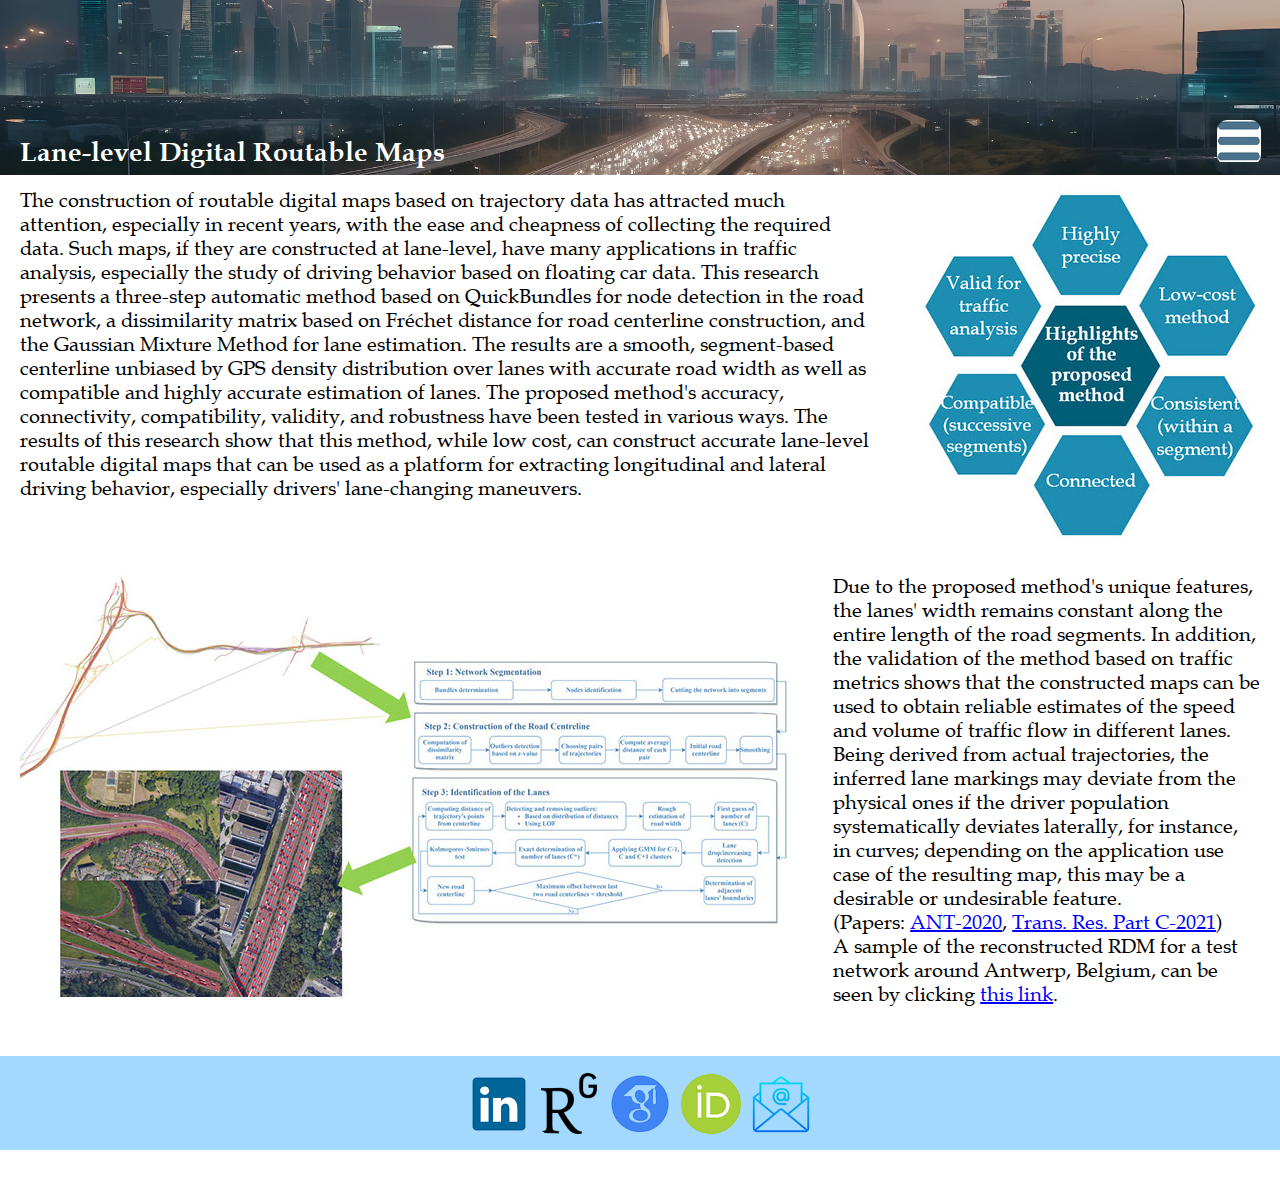
<file: rdms.html>
<!DOCTYPE html>
<html class="nojs html css_verticalspacer" lang="en-US">
 <head>

  <meta http-equiv="Content-type" content="text/html;charset=UTF-8"/>
  <meta name="generator" content="2018.1.1.386"/>
  <meta name="viewport" content="width=device-width, initial-scale=1.0"/>
  
  <script type="text/javascript">
   // Update the 'nojs'/'js' class on the html node
document.documentElement.className = document.documentElement.className.replace(/\bnojs\b/g, 'js');

// Check that all required assets are uploaded and up-to-date
if(typeof Muse == "undefined") window.Muse = {}; window.Muse.assets = {"required":["museutils.js", "museconfig.js", "jquery.musepolyfill.bgsize.js", "jquery.watch.js", "webpro.js", "musewpslideshow.js", "jquery.museoverlay.js", "touchswipe.js", "jquery.museresponsive.js", "require.js", "rdms.css"], "outOfDate":[]};
</script>
  
  <title>RDMs</title>
  <!-- CSS -->
  <link rel="stylesheet" type="text/css" href="css/site_global.css?crc=444006867"/>
  <link rel="stylesheet" type="text/css" href="css/master_a-master.css?crc=4056267900"/>
  <link rel="stylesheet" type="text/css" href="css/rdms.css?crc=520591763" id="pagesheet"/>
  <!-- IE-only CSS -->
  <!--[if lt IE 9]>
  <link rel="stylesheet" type="text/css" href="css/nomq_preview_master_a-master.css?crc=413313442"/>
  <link rel="stylesheet" type="text/css" href="css/nomq_rdms.css?crc=4133929923" id="nomq_pagesheet"/>
  <![endif]-->
    <!--/*

*/
-->
 </head>
 <body>

  <div class="breakpoint active" id="bp_infinity" data-min-width="1921"><!-- responsive breakpoint node -->
   <div class="clearfix borderbox" id="page"><!-- group -->
    <div class="clearfix grpelem" id="pu105"><!-- column -->
     <div class="browser_width colelem" id="u105-bw">
      <div id="u105"><!-- group -->
       <div class="clearfix" id="u105_align_to_page">
        <div class="clearfix grpelem shared_content" id="u4063-4" data-content-guid="u4063-4_content"><!-- content -->
         <p id="u4063-2">Lane-level Digital Routable Maps</p>
        </div>
        <div class="PamphletWidget clearfix allow_click_through grpelem" id="pamphletu894" data-visibility="changed" style="visibility:hidden"><!-- none box -->
         <div class="clearfix grpelem" id="pu901"><!-- group -->
          <div class="popup_anchor allow_click_through grpelem" data-col-pos="0" id="u901popup">
           <div class="ContainerGroup clearfix" data-col-pos="0" id="u901" data-sizePolicy="fixed" data-pintopage="page_fixedLeft"><!-- stack box -->
            <div class="pointer_cursor Container invi clearfix grpelem" data-col-pos="0" id="u902" data-sizePolicy="fixed" data-pintopage="page_fixedLeft"><!-- group -->
             <a class="block" data-col-pos="0" href="projects.html"><!-- Block link tag --></a>
             <a class="nonblock nontext Button clearfix grpelem shared_content" id="buttonu995" href="index.html" data-sizePolicy="fixed" data-pintopage="page_fixedLeft" data-content-guid="buttonu995_content"><!-- container box --><div class="clearfix grpelem shared_content" id="u996-4" data-sizePolicy="fixed" data-pintopage="page_fixedLeft" data-content-guid="u996-4_content"><!-- content --><p id="u996-2">Home</p></div></a>
             <a class="nonblock nontext Button clearfix grpelem shared_content" id="buttonu1005" href="projects.html" data-sizePolicy="fixed" data-pintopage="page_fixedLeft" data-content-guid="buttonu1005_content"><!-- container box --><div class="clearfix grpelem shared_content" id="u1006-4" data-sizePolicy="fixed" data-pintopage="page_fixedLeft" data-content-guid="u1006-4_content"><!-- content --><p id="u1006-2">Projects</p></div></a>
             <a class="nonblock nontext Button clearfix grpelem shared_content" id="buttonu1011" href="teaching.html" data-sizePolicy="fixed" data-pintopage="page_fixedLeft" data-content-guid="buttonu1011_content"><!-- container box --><div class="clearfix grpelem shared_content" id="u1012-4" data-sizePolicy="fixed" data-pintopage="page_fixedLeft" data-content-guid="u1012-4_content"><!-- content --><p id="u1012-2">Teaching</p></div></a>
             <a class="nonblock nontext Button clearfix grpelem shared_content" id="buttonu1017" href="mentoring.html" data-sizePolicy="fixed" data-pintopage="page_fixedLeft" data-content-guid="buttonu1017_content"><!-- container box --><div class="clearfix grpelem shared_content" id="u1018-4" data-sizePolicy="fixed" data-pintopage="page_fixedLeft" data-content-guid="u1018-4_content"><!-- content --><p id="u1018-2">Mentoring</p></div></a>
             <div class="pointer_cursor Button clearfix grpelem shared_content" id="buttonu1023" data-sizePolicy="fixed" data-pintopage="page_fixedLeft" data-content-guid="buttonu1023_content"><!-- container box -->
              <a class="block shared_content" target="_blank" href="assets/20240115_my_cv_for_website_v2.pdf" data-content-guid="buttonu1023_0_content"><!-- Block link tag --></a>
              <a class="nonblock nontext clearfix grpelem shared_content" id="u1024-4" href="assets/20240115_my_cv_for_website_v2.pdf" target="_blank" data-sizePolicy="fixed" data-pintopage="page_fixedLeft" data-content-guid="u1024-4_content"><!-- content --><p id="u1024-2"><span id="u1024">CV</span></p></a>
             </div>
            </div>
           </div>
          </div>
          <div class="popup_anchor allow_click_through grpelem" data-col-pos="4" id="u897popup">
           <div class="PamphletCloseButton PamphletLightboxPart popup_element" data-col-pos="4" id="u897" data-sizePolicy="fixed" data-pintopage="page_fixedRight" data-leftAdjustmentDoneBy="u897popup"><!-- simple frame --></div>
          </div>
         </div>
         <div class="ThumbGroup clearfix grpelem" data-col-pos="1" id="u917" data-sizePolicy="fluidWidth" data-pintopage="page_fixedRight"><!-- none box -->
          <div class="popup_anchor allow_click_through grpelem" data-col-pos="0" id="u919popup">
           <div class="Thumb popup_element" data-col-pos="0" id="u919" data-sizePolicy="fixed" data-pintopage="page_fixedRight" data-leftAdjustmentDoneBy="u919popup"><!-- simple frame --></div>
          </div>
         </div>
        </div>
       </div>
      </div>
     </div>
     <div class="clearfix colelem shared_content" id="ppu4149" data-content-guid="ppu4149_content"><!-- group -->
      <div class="clearfix grpelem" id="pu4149"><!-- column -->
       <div class="museBGSize colelem shared_content" id="u4149" data-content-guid="u4149_content"><!-- simple frame --></div>
       <div class="clearfix colelem shared_content" id="u4283-18" data-content-guid="u4283-18_content"><!-- content -->
        <p id="u4283-2">Due to the proposed method's unique features, the lanes' width remains constant along the entire length of the road segments. In addition, the validation of the method based on traffic metrics shows that the constructed maps can be used to obtain reliable estimates of the speed and volume of traffic flow in different lanes. Being derived from actual trajectories, the inferred lane markings may deviate from the physical ones if the driver population systematically deviates laterally, for instance, in curves; depending on the application use case of the resulting map, this may be a desirable or undesirable feature.</p>
        <p id="u4283-10">(Papers: <a class="nonblock" href="https://doi.org/10.1016/j.procs.2020.03.086">ANT-2020</a>, <a class="nonblock" href="https://doi.org/10.1016/j.trc.2021.103234">Trans. Res. Part C-2021</a>)</p>
        <p id="u4283-15">A sample of the reconstructed RDM for a test network around Antwerp, Belgium, can be seen by clicking <a class="nonblock" href="assets/lanes_over_google_earth_red.html" target="_blank"><span id="u4283-12">this link</span></a>.</p>
        <p id="u4283-16">&nbsp;</p>
       </div>
      </div>
      <div class="clearfix grpelem shared_content" id="u4090-6" data-content-guid="u4090-6_content"><!-- content -->
       <p id="u4090-2">The construction of routable digital maps based on trajectory data has attracted much attention, especially in recent years, with the ease and cheapness of collecting the required data. Such maps, if they are constructed at lane-level, have many applications in traffic analysis, especially the study of driving behavior based on floating car data. This research presents a three-step automatic method based on QuickBundles for node detection in the road network, a dissimilarity matrix based on Fréchet distance for road centerline construction, and the Gaussian Mixture Method for lane estimation. The results are a smooth, segment-based centerline unbiased by GPS density distribution over lanes with accurate road width as well as compatible and highly accurate estimation of lanes. The proposed method's accuracy, connectivity, compatibility, validity, and robustness have been tested in various ways. The results of this research show that this method, while low cost, can construct accurate lane-level routable digital maps that can be used as a platform for extracting longitudinal and lateral driving behavior, especially drivers' lane-changing maneuvers.</p>
       <p id="u4090-3">&nbsp;</p>
       <p id="u4090-4">&nbsp;</p>
      </div>
      <div class="museBGSize grpelem shared_content" id="u4130" data-content-guid="u4130_content"><!-- simple frame --></div>
     </div>
    </div>
    <div class="verticalspacer" data-offset-top="1296" data-content-above-spacer="1296" data-content-below-spacer="120" data-sizePolicy="fixed" data-pintopage="page_fixedLeft"></div>
    <div class="browser_width grpelem shared_content" id="u1135-bw" data-content-guid="u1135-bw_content">
     <div id="u1135"><!-- group -->
      <div class="clearfix" id="u1135_align_to_page">
       <a class="nonblock nontext Button grpelem" id="buttonu1156" href="https://www.linkedin.com/in/mohammad-ali-arman-84145352/" target="_blank" title="https://www.linkedin.com/in/mohammad-ali-arman-84145352/" data-visibility="changed" style="visibility:hidden"><!-- container box --></a>
       <a class="nonblock nontext Button grpelem" id="buttonu1138" href="https://www.researchgate.net/profile/Mohammad-Ali-Arman" target="_blank" data-visibility="changed" style="visibility:hidden"><!-- container box --></a>
       <a class="nonblock nontext Button grpelem" id="buttonu1147" href="https://scholar.google.com/citations?user=NEgermQAAAAJ&amp;hl=en&amp;oi=ao" target="_blank" data-visibility="changed" style="visibility:hidden"><!-- container box --></a>
       <a class="nonblock nontext Button grpelem" id="buttonu1144" href="https://orcid.org/0000-0001-5880-8713" target="_blank" data-visibility="changed" style="visibility:hidden"><!-- container box --></a>
       <a class="nonblock nontext Button grpelem" id="buttonu1153" href="mailto:mohammadali.arman@gmail.com" data-visibility="changed" style="visibility:hidden"><!-- container box --></a>
      </div>
     </div>
    </div>
   </div>
  </div>
  <div class="breakpoint" id="bp_1920" data-min-width="1681" data-max-width="1920"><!-- responsive breakpoint node -->
   <div class="clearfix borderbox temp_no_id" data-orig-id="page"><!-- group -->
    <div class="clearfix grpelem temp_no_id" data-orig-id="pu105"><!-- column -->
     <div class="browser_width colelem temp_no_id" data-orig-id="u105-bw">
      <div class="temp_no_id" data-orig-id="u105"><!-- group -->
       <div class="clearfix temp_no_id" data-orig-id="u105_align_to_page">
        <span class="clearfix grpelem placeholder" data-placeholder-for="u4063-4_content"><!-- placeholder node --></span>
        <div class="PamphletWidget clearfix allow_click_through grpelem temp_no_id" data-visibility="changed" style="visibility:hidden" data-orig-id="pamphletu894"><!-- none box -->
         <div class="clearfix grpelem temp_no_id" data-orig-id="pu901"><!-- group -->
          <div class="popup_anchor allow_click_through grpelem temp_no_id" data-col-pos="0" data-orig-id="u901popup">
           <div class="ContainerGroup clearfix temp_no_id" data-col-pos="0" data-sizePolicy="fixed" data-pintopage="page_fixedLeft" data-orig-id="u901"><!-- stack box -->
            <div class="pointer_cursor Container invi clearfix grpelem temp_no_id" data-col-pos="0" data-sizePolicy="fixed" data-pintopage="page_fixedLeft" data-orig-id="u902"><!-- group -->
             <a class="block" data-col-pos="0" href="projects.html"><!-- Block link tag --></a>
             <span class="nonblock nontext Button clearfix grpelem placeholder" data-placeholder-for="buttonu995_content"><!-- placeholder node --></span>
             <span class="nonblock nontext Button clearfix grpelem placeholder" data-placeholder-for="buttonu1005_content"><!-- placeholder node --></span>
             <span class="nonblock nontext Button clearfix grpelem placeholder" data-placeholder-for="buttonu1011_content"><!-- placeholder node --></span>
             <span class="nonblock nontext Button clearfix grpelem placeholder" data-placeholder-for="buttonu1017_content"><!-- placeholder node --></span>
             <span class="pointer_cursor Button clearfix grpelem placeholder" data-placeholder-for="buttonu1023_content"><!-- placeholder node --></span>
            </div>
           </div>
          </div>
          <div class="popup_anchor allow_click_through grpelem temp_no_id" data-col-pos="4" data-orig-id="u897popup">
           <div class="PamphletCloseButton PamphletLightboxPart popup_element temp_no_id" data-col-pos="4" data-sizePolicy="fixed" data-pintopage="page_fixedRight" data-leftAdjustmentDoneBy="u897popup" data-orig-id="u897"><!-- simple frame --></div>
          </div>
         </div>
         <div class="ThumbGroup clearfix grpelem temp_no_id" data-col-pos="1" data-sizePolicy="fluidWidth" data-pintopage="page_fixedRight" data-orig-id="u917"><!-- none box -->
          <div class="popup_anchor allow_click_through grpelem temp_no_id" data-col-pos="0" data-orig-id="u919popup">
           <div class="Thumb popup_element temp_no_id" data-col-pos="0" data-sizePolicy="fixed" data-pintopage="page_fixedRight" data-leftAdjustmentDoneBy="u919popup" data-orig-id="u919"><!-- simple frame --></div>
          </div>
         </div>
        </div>
       </div>
      </div>
     </div>
     <span class="clearfix colelem placeholder" data-placeholder-for="ppu4149_content"><!-- placeholder node --></span>
    </div>
    <div class="verticalspacer" data-offset-top="1203" data-content-above-spacer="1203" data-content-below-spacer="119" data-sizePolicy="fixed" data-pintopage="page_fixedLeft"></div>
    <span class="browser_width grpelem placeholder" data-placeholder-for="u1135-bw_content"><!-- placeholder node --></span>
   </div>
  </div>
  <div class="breakpoint" id="bp_1680" data-min-width="1401" data-max-width="1680"><!-- responsive breakpoint node -->
   <div class="clearfix borderbox temp_no_id" data-orig-id="page"><!-- group -->
    <div class="clearfix grpelem temp_no_id" data-orig-id="pu105"><!-- column -->
     <div class="browser_width colelem temp_no_id" data-orig-id="u105-bw">
      <div class="temp_no_id" data-orig-id="u105"><!-- group -->
       <div class="clearfix temp_no_id" data-orig-id="u105_align_to_page">
        <span class="clearfix grpelem placeholder" data-placeholder-for="u4063-4_content"><!-- placeholder node --></span>
        <div class="PamphletWidget clearfix allow_click_through grpelem temp_no_id" data-visibility="changed" style="visibility:hidden" data-orig-id="pamphletu894"><!-- none box -->
         <div class="clearfix grpelem temp_no_id" data-orig-id="pu901"><!-- group -->
          <div class="popup_anchor allow_click_through grpelem temp_no_id" data-col-pos="0" data-orig-id="u901popup">
           <div class="ContainerGroup clearfix temp_no_id" data-col-pos="0" data-sizePolicy="fixed" data-pintopage="page_fixedLeft" data-orig-id="u901"><!-- stack box -->
            <div class="pointer_cursor Container invi clearfix grpelem temp_no_id" data-col-pos="0" data-sizePolicy="fixed" data-pintopage="page_fixedLeft" data-orig-id="u902"><!-- group -->
             <a class="block" data-col-pos="0" href="projects.html"><!-- Block link tag --></a>
             <span class="nonblock nontext Button clearfix grpelem placeholder" data-placeholder-for="buttonu995_content"><!-- placeholder node --></span>
             <span class="nonblock nontext Button clearfix grpelem placeholder" data-placeholder-for="buttonu1005_content"><!-- placeholder node --></span>
             <span class="nonblock nontext Button clearfix grpelem placeholder" data-placeholder-for="buttonu1011_content"><!-- placeholder node --></span>
             <span class="nonblock nontext Button clearfix grpelem placeholder" data-placeholder-for="buttonu1017_content"><!-- placeholder node --></span>
             <span class="pointer_cursor Button clearfix grpelem placeholder" data-placeholder-for="buttonu1023_content"><!-- placeholder node --></span>
            </div>
           </div>
          </div>
          <div class="popup_anchor allow_click_through grpelem temp_no_id" data-col-pos="4" data-orig-id="u897popup">
           <div class="PamphletCloseButton PamphletLightboxPart popup_element temp_no_id" data-col-pos="4" data-sizePolicy="fixed" data-pintopage="page_fixedRight" data-leftAdjustmentDoneBy="u897popup" data-orig-id="u897"><!-- simple frame --></div>
          </div>
         </div>
         <div class="ThumbGroup clearfix grpelem temp_no_id" data-col-pos="1" data-sizePolicy="fluidWidth" data-pintopage="page_fixedRight" data-orig-id="u917"><!-- none box -->
          <div class="popup_anchor allow_click_through grpelem temp_no_id" data-col-pos="0" data-orig-id="u919popup">
           <div class="Thumb popup_element temp_no_id" data-col-pos="0" data-sizePolicy="fixed" data-pintopage="page_fixedRight" data-leftAdjustmentDoneBy="u919popup" data-orig-id="u919"><!-- simple frame --></div>
          </div>
         </div>
        </div>
       </div>
      </div>
     </div>
     <div class="clearfix colelem" id="pu4090-6"><!-- group -->
      <span class="clearfix grpelem placeholder" data-placeholder-for="u4090-6_content"><!-- placeholder node --></span>
      <span class="museBGSize grpelem placeholder" data-placeholder-for="u4130_content"><!-- placeholder node --></span>
      <span class="museBGSize grpelem placeholder" data-placeholder-for="u4149_content"><!-- placeholder node --></span>
      <span class="clearfix grpelem placeholder" data-placeholder-for="u4283-18_content"><!-- placeholder node --></span>
     </div>
    </div>
    <div class="verticalspacer" data-offset-top="1172" data-content-above-spacer="1171" data-content-below-spacer="121" data-sizePolicy="fixed" data-pintopage="page_fixedLeft"></div>
    <span class="browser_width grpelem placeholder" data-placeholder-for="u1135-bw_content"><!-- placeholder node --></span>
   </div>
  </div>
  <div class="breakpoint" id="bp_1400" data-min-width="1281" data-max-width="1400"><!-- responsive breakpoint node -->
   <div class="clearfix borderbox temp_no_id" data-orig-id="page"><!-- group -->
    <div class="clearfix grpelem" id="ppu105"><!-- column -->
     <div class="clearfix colelem temp_no_id" data-orig-id="pu105"><!-- group -->
      <div class="browser_width grpelem temp_no_id" data-orig-id="u105-bw">
       <div class="temp_no_id" data-orig-id="u105"><!-- group -->
        <div class="clearfix temp_no_id" data-orig-id="u105_align_to_page">
         <span class="clearfix grpelem placeholder" data-placeholder-for="u4063-4_content"><!-- placeholder node --></span>
         <div class="PamphletWidget clearfix allow_click_through grpelem temp_no_id" data-visibility="changed" style="visibility:hidden" data-orig-id="pamphletu894"><!-- none box -->
          <div class="clearfix grpelem temp_no_id" data-orig-id="pu901"><!-- group -->
           <div class="popup_anchor allow_click_through grpelem temp_no_id" data-col-pos="0" data-orig-id="u901popup">
            <div class="ContainerGroup clearfix temp_no_id" data-col-pos="0" data-sizePolicy="fixed" data-pintopage="page_fixedLeft" data-orig-id="u901"><!-- stack box -->
             <div class="pointer_cursor Container invi clearfix grpelem temp_no_id" data-col-pos="0" data-sizePolicy="fixed" data-pintopage="page_fixedLeft" data-orig-id="u902"><!-- group -->
              <a class="block" data-col-pos="0" href="projects.html"><!-- Block link tag --></a>
              <span class="nonblock nontext Button clearfix grpelem placeholder" data-placeholder-for="buttonu995_content"><!-- placeholder node --></span>
              <span class="nonblock nontext Button clearfix grpelem placeholder" data-placeholder-for="buttonu1005_content"><!-- placeholder node --></span>
              <span class="nonblock nontext Button clearfix grpelem placeholder" data-placeholder-for="buttonu1011_content"><!-- placeholder node --></span>
              <span class="nonblock nontext Button clearfix grpelem placeholder" data-placeholder-for="buttonu1017_content"><!-- placeholder node --></span>
              <span class="pointer_cursor Button clearfix grpelem placeholder" data-placeholder-for="buttonu1023_content"><!-- placeholder node --></span>
             </div>
            </div>
           </div>
           <div class="popup_anchor allow_click_through grpelem temp_no_id" data-col-pos="4" data-orig-id="u897popup">
            <div class="PamphletCloseButton PamphletLightboxPart popup_element temp_no_id" data-col-pos="4" data-sizePolicy="fixed" data-pintopage="page_fixedLeft" data-orig-id="u897"><!-- simple frame --></div>
           </div>
          </div>
          <div class="ThumbGroup clearfix grpelem temp_no_id" data-col-pos="1" data-sizePolicy="fluidWidth" data-pintopage="page_fixedRight" data-orig-id="u917"><!-- none box -->
           <div class="popup_anchor allow_click_through grpelem temp_no_id" data-col-pos="0" data-orig-id="u919popup">
            <div class="Thumb popup_element temp_no_id" data-col-pos="0" data-sizePolicy="fixed" data-pintopage="page_fixedRight" data-leftAdjustmentDoneBy="u919popup" data-orig-id="u919"><!-- simple frame --></div>
           </div>
          </div>
         </div>
        </div>
       </div>
      </div>
      <span class="clearfix grpelem placeholder" data-placeholder-for="u4090-6_content"><!-- placeholder node --></span>
      <span class="museBGSize grpelem placeholder" data-placeholder-for="u4149_content"><!-- placeholder node --></span>
     </div>
     <div class="clearfix colelem" id="pu4130"><!-- group -->
      <span class="museBGSize grpelem placeholder" data-placeholder-for="u4130_content"><!-- placeholder node --></span>
      <span class="clearfix grpelem placeholder" data-placeholder-for="u4283-18_content"><!-- placeholder node --></span>
     </div>
    </div>
    <div class="verticalspacer" data-offset-top="1253" data-content-above-spacer="1252" data-content-below-spacer="97" data-sizePolicy="fixed" data-pintopage="page_fixedLeft"></div>
    <span class="browser_width grpelem placeholder" data-placeholder-for="u1135-bw_content"><!-- placeholder node --></span>
   </div>
  </div>
  <div class="breakpoint" id="bp_1280" data-min-width="1081" data-max-width="1280"><!-- responsive breakpoint node -->
   <div class="clearfix borderbox temp_no_id" data-orig-id="page"><!-- group -->
    <div class="clearfix grpelem temp_no_id" data-orig-id="pu105"><!-- column -->
     <div class="browser_width colelem temp_no_id" data-orig-id="u105-bw">
      <div class="temp_no_id" data-orig-id="u105"><!-- group -->
       <div class="clearfix temp_no_id" data-orig-id="u105_align_to_page">
        <span class="clearfix grpelem placeholder" data-placeholder-for="u4063-4_content"><!-- placeholder node --></span>
        <div class="PamphletWidget clearfix allow_click_through grpelem temp_no_id" data-visibility="changed" style="visibility:hidden" data-orig-id="pamphletu894"><!-- none box -->
         <div class="clearfix grpelem temp_no_id" data-orig-id="pu901"><!-- group -->
          <div class="popup_anchor allow_click_through grpelem temp_no_id" data-col-pos="0" data-orig-id="u901popup">
           <div class="ContainerGroup clearfix temp_no_id" data-col-pos="0" data-sizePolicy="fixed" data-pintopage="page_fluidx" data-orig-id="u901"><!-- stack box -->
            <div class="pointer_cursor Container invi clearfix grpelem temp_no_id" data-col-pos="0" data-sizePolicy="fixed" data-pintopage="page_fluidx" data-orig-id="u902"><!-- group -->
             <a class="block" data-col-pos="0" href="projects.html"><!-- Block link tag --></a>
             <span class="nonblock nontext Button clearfix grpelem placeholder" data-placeholder-for="buttonu995_content"><!-- placeholder node --></span>
             <span class="nonblock nontext Button clearfix grpelem placeholder" data-placeholder-for="buttonu1005_content"><!-- placeholder node --></span>
             <span class="nonblock nontext Button clearfix grpelem placeholder" data-placeholder-for="buttonu1011_content"><!-- placeholder node --></span>
             <span class="nonblock nontext Button clearfix grpelem placeholder" data-placeholder-for="buttonu1017_content"><!-- placeholder node --></span>
             <span class="pointer_cursor Button clearfix grpelem placeholder" data-placeholder-for="buttonu1023_content"><!-- placeholder node --></span>
            </div>
           </div>
          </div>
          <div class="popup_anchor allow_click_through grpelem temp_no_id" data-col-pos="4" data-orig-id="u897popup">
           <div class="PamphletCloseButton PamphletLightboxPart popup_element temp_no_id" data-col-pos="4" data-sizePolicy="fixed" data-pintopage="page_fixedRight" data-leftAdjustmentDoneBy="u897popup" data-orig-id="u897"><!-- simple frame --></div>
          </div>
         </div>
         <div class="ThumbGroup clearfix grpelem temp_no_id" data-col-pos="1" data-sizePolicy="fluidWidth" data-pintopage="page_fixedRight" data-orig-id="u917"><!-- none box -->
          <div class="popup_anchor allow_click_through grpelem temp_no_id" data-col-pos="0" data-orig-id="u919popup">
           <div class="Thumb popup_element temp_no_id" data-col-pos="0" data-sizePolicy="fixed" data-pintopage="page_fixedRight" data-leftAdjustmentDoneBy="u919popup" data-orig-id="u919"><!-- simple frame --></div>
          </div>
         </div>
        </div>
       </div>
      </div>
     </div>
     <div class="clearfix colelem temp_no_id" data-orig-id="pu4090-6"><!-- group -->
      <span class="clearfix grpelem placeholder" data-placeholder-for="u4090-6_content"><!-- placeholder node --></span>
      <span class="museBGSize grpelem placeholder" data-placeholder-for="u4149_content"><!-- placeholder node --></span>
     </div>
     <div class="clearfix colelem temp_no_id" data-orig-id="pu4130"><!-- group -->
      <span class="museBGSize grpelem placeholder" data-placeholder-for="u4130_content"><!-- placeholder node --></span>
      <span class="clearfix grpelem placeholder" data-placeholder-for="u4283-18_content"><!-- placeholder node --></span>
     </div>
    </div>
    <div class="verticalspacer" data-offset-top="1031" data-content-above-spacer="1031" data-content-below-spacer="92" data-sizePolicy="fixed" data-pintopage="page_fixedLeft"></div>
    <span class="browser_width grpelem placeholder" data-placeholder-for="u1135-bw_content"><!-- placeholder node --></span>
   </div>
  </div>
  <div class="breakpoint" id="bp_1080" data-min-width="961" data-max-width="1080"><!-- responsive breakpoint node -->
   <div class="clearfix borderbox temp_no_id" data-orig-id="page"><!-- group -->
    <div class="clearfix grpelem temp_no_id" data-orig-id="pu105"><!-- column -->
     <div class="browser_width colelem temp_no_id" data-orig-id="u105-bw">
      <div class="temp_no_id" data-orig-id="u105"><!-- group -->
       <div class="clearfix temp_no_id" data-orig-id="u105_align_to_page">
        <span class="clearfix grpelem placeholder" data-placeholder-for="u4063-4_content"><!-- placeholder node --></span>
        <div class="PamphletWidget clearfix allow_click_through grpelem temp_no_id" data-visibility="changed" style="visibility:hidden" data-orig-id="pamphletu894"><!-- none box -->
         <div class="clearfix grpelem temp_no_id" data-orig-id="pu901"><!-- group -->
          <div class="popup_anchor allow_click_through grpelem temp_no_id" data-col-pos="0" data-orig-id="u901popup">
           <div class="ContainerGroup clearfix temp_no_id" data-col-pos="0" data-orig-id="u901"><!-- stack box -->
            <div class="pointer_cursor Container invi clearfix grpelem temp_no_id" data-col-pos="0" data-orig-id="u902"><!-- group -->
             <a class="block" data-col-pos="0" href="projects.html"><!-- Block link tag --></a>
             <a class="nonblock nontext Button clearfix grpelem temp_no_id" href="index.html" data-visibility="changed" style="visibility:hidden" data-orig-id="buttonu995"><!-- container box --><span class="clearfix grpelem placeholder" data-placeholder-for="u996-4_content"><!-- placeholder node --></span></a>
             <a class="nonblock nontext Button clearfix grpelem temp_no_id" href="projects.html" data-visibility="changed" style="visibility:hidden" data-orig-id="buttonu1005"><!-- container box --><span class="clearfix grpelem placeholder" data-placeholder-for="u1006-4_content"><!-- placeholder node --></span></a>
             <a class="nonblock nontext Button clearfix grpelem temp_no_id" href="teaching.html" data-visibility="changed" style="visibility:hidden" data-orig-id="buttonu1011"><!-- container box --><span class="clearfix grpelem placeholder" data-placeholder-for="u1012-4_content"><!-- placeholder node --></span></a>
             <a class="nonblock nontext Button clearfix grpelem temp_no_id" href="mentoring.html" data-visibility="changed" style="visibility:hidden" data-orig-id="buttonu1017"><!-- container box --><span class="clearfix grpelem placeholder" data-placeholder-for="u1018-4_content"><!-- placeholder node --></span></a>
             <div class="pointer_cursor Button clearfix grpelem temp_no_id" data-visibility="changed" style="visibility:hidden" data-orig-id="buttonu1023"><!-- container box -->
              <span class="block placeholder" data-placeholder-for="buttonu1023_0_content"><!-- placeholder node --></span>
              <span class="nonblock nontext clearfix grpelem placeholder" data-placeholder-for="u1024-4_content"><!-- placeholder node --></span>
             </div>
            </div>
           </div>
          </div>
          <div class="popup_anchor allow_click_through grpelem temp_no_id" data-col-pos="4" data-orig-id="u897popup">
           <div class="PamphletCloseButton PamphletLightboxPart popup_element temp_no_id" data-col-pos="4" data-orig-id="u897"><!-- simple frame --></div>
          </div>
         </div>
         <div class="ThumbGroup clearfix grpelem temp_no_id" data-col-pos="1" data-sizePolicy="fluidWidth" data-pintopage="page_fixedRight" data-orig-id="u917"><!-- none box -->
          <div class="popup_anchor allow_click_through grpelem temp_no_id" data-col-pos="0" data-orig-id="u919popup">
           <div class="Thumb popup_element temp_no_id" data-col-pos="0" data-sizePolicy="fixed" data-pintopage="page_fixedRight" data-leftAdjustmentDoneBy="u919popup" data-orig-id="u919"><!-- simple frame --></div>
          </div>
         </div>
        </div>
       </div>
      </div>
     </div>
     <div class="clearfix colelem temp_no_id" data-orig-id="pu4090-6"><!-- group -->
      <span class="clearfix grpelem placeholder" data-placeholder-for="u4090-6_content"><!-- placeholder node --></span>
      <span class="museBGSize grpelem placeholder" data-placeholder-for="u4149_content"><!-- placeholder node --></span>
     </div>
     <div class="clearfix colelem temp_no_id" data-orig-id="pu4130"><!-- group -->
      <span class="museBGSize grpelem placeholder" data-placeholder-for="u4130_content"><!-- placeholder node --></span>
      <span class="clearfix grpelem placeholder" data-placeholder-for="u4283-18_content"><!-- placeholder node --></span>
     </div>
    </div>
    <div class="verticalspacer" data-offset-top="1250" data-content-above-spacer="1250" data-content-below-spacer="91" data-sizePolicy="fixed" data-pintopage="page_fixedLeft"></div>
    <span class="browser_width grpelem placeholder" data-placeholder-for="u1135-bw_content"><!-- placeholder node --></span>
   </div>
  </div>
  <div class="breakpoint" id="bp_960" data-min-width="769" data-max-width="960"><!-- responsive breakpoint node -->
   <div class="clearfix borderbox temp_no_id" data-orig-id="page"><!-- group -->
    <div class="clearfix grpelem temp_no_id" data-orig-id="ppu105"><!-- column -->
     <div class="clearfix colelem temp_no_id" data-orig-id="pu105"><!-- group -->
      <div class="browser_width grpelem temp_no_id" data-orig-id="u105-bw">
       <div class="temp_no_id" data-orig-id="u105"><!-- group -->
        <div class="clearfix temp_no_id" data-orig-id="u105_align_to_page">
         <div class="PamphletWidget clearfix allow_click_through grpelem temp_no_id" data-visibility="changed" style="visibility:hidden" data-orig-id="pamphletu894"><!-- none box -->
          <div class="clearfix grpelem temp_no_id" data-orig-id="pu901"><!-- group -->
           <div class="popup_anchor allow_click_through grpelem temp_no_id" data-col-pos="0" data-orig-id="u901popup">
            <div class="ContainerGroup clearfix temp_no_id" data-col-pos="0" data-orig-id="u901"><!-- stack box -->
             <div class="pointer_cursor Container invi clearfix grpelem temp_no_id" data-col-pos="0" data-orig-id="u902"><!-- group -->
              <a class="block" data-col-pos="0" href="projects.html"><!-- Block link tag --></a>
              <a class="nonblock nontext Button clearfix grpelem temp_no_id" href="index.html" data-visibility="changed" style="visibility:hidden" data-orig-id="buttonu995"><!-- container box --><span class="clearfix grpelem placeholder" data-placeholder-for="u996-4_content"><!-- placeholder node --></span></a>
              <a class="nonblock nontext Button clearfix grpelem temp_no_id" href="projects.html" data-visibility="changed" style="visibility:hidden" data-orig-id="buttonu1005"><!-- container box --><span class="clearfix grpelem placeholder" data-placeholder-for="u1006-4_content"><!-- placeholder node --></span></a>
              <a class="nonblock nontext Button clearfix grpelem temp_no_id" href="teaching.html" data-visibility="changed" style="visibility:hidden" data-orig-id="buttonu1011"><!-- container box --><span class="clearfix grpelem placeholder" data-placeholder-for="u1012-4_content"><!-- placeholder node --></span></a>
              <a class="nonblock nontext Button clearfix grpelem temp_no_id" href="mentoring.html" data-visibility="changed" style="visibility:hidden" data-orig-id="buttonu1017"><!-- container box --><span class="clearfix grpelem placeholder" data-placeholder-for="u1018-4_content"><!-- placeholder node --></span></a>
              <div class="pointer_cursor Button clearfix grpelem temp_no_id" data-visibility="changed" style="visibility:hidden" data-orig-id="buttonu1023"><!-- container box -->
               <span class="block placeholder" data-placeholder-for="buttonu1023_0_content"><!-- placeholder node --></span>
               <span class="nonblock nontext clearfix grpelem placeholder" data-placeholder-for="u1024-4_content"><!-- placeholder node --></span>
              </div>
             </div>
            </div>
           </div>
           <div class="popup_anchor allow_click_through grpelem temp_no_id" data-col-pos="4" data-orig-id="u897popup">
            <div class="PamphletCloseButton PamphletLightboxPart popup_element temp_no_id" data-col-pos="4" data-orig-id="u897"><!-- simple frame --></div>
           </div>
          </div>
          <div class="ThumbGroup clearfix grpelem temp_no_id" data-col-pos="1" data-sizePolicy="fluidWidth" data-pintopage="page_fixedRight" data-orig-id="u917"><!-- none box -->
           <div class="popup_anchor allow_click_through grpelem temp_no_id" data-col-pos="0" data-orig-id="u919popup">
            <div class="Thumb popup_element temp_no_id" data-col-pos="0" data-sizePolicy="fixed" data-pintopage="page_fixedRight" data-leftAdjustmentDoneBy="u919popup" data-orig-id="u919"><!-- simple frame --></div>
           </div>
          </div>
         </div>
         <span class="clearfix grpelem placeholder" data-placeholder-for="u4063-4_content"><!-- placeholder node --></span>
        </div>
       </div>
      </div>
      <span class="clearfix grpelem placeholder" data-placeholder-for="u4090-6_content"><!-- placeholder node --></span>
      <span class="museBGSize grpelem placeholder" data-placeholder-for="u4130_content"><!-- placeholder node --></span>
      <span class="museBGSize grpelem placeholder" data-placeholder-for="u4149_content"><!-- placeholder node --></span>
     </div>
     <span class="clearfix colelem placeholder" data-placeholder-for="u4283-18_content"><!-- placeholder node --></span>
    </div>
    <div class="verticalspacer" data-offset-top="1303" data-content-above-spacer="1303" data-content-below-spacer="71" data-sizePolicy="fixed" data-pintopage="page_fixedLeft"></div>
    <span class="browser_width grpelem placeholder" data-placeholder-for="u1135-bw_content"><!-- placeholder node --></span>
   </div>
  </div>
  <div class="breakpoint" id="bp_768" data-min-width="601" data-max-width="768"><!-- responsive breakpoint node -->
   <div class="clearfix borderbox temp_no_id" data-orig-id="page"><!-- group -->
    <div class="clearfix grpelem temp_no_id" data-orig-id="ppu105"><!-- column -->
     <div class="clearfix colelem temp_no_id" data-orig-id="pu105"><!-- group -->
      <div class="browser_width grpelem temp_no_id" data-orig-id="u105-bw">
       <div class="temp_no_id" data-orig-id="u105"><!-- group -->
        <div class="clearfix temp_no_id" data-orig-id="u105_align_to_page">
         <div class="PamphletWidget clearfix allow_click_through grpelem temp_no_id" data-visibility="changed" style="visibility:hidden" data-orig-id="pamphletu894"><!-- none box -->
          <div class="clearfix grpelem temp_no_id" data-orig-id="pu901"><!-- group -->
           <div class="popup_anchor allow_click_through grpelem temp_no_id" data-col-pos="0" data-orig-id="u901popup">
            <div class="ContainerGroup clearfix temp_no_id" data-col-pos="0" data-sizePolicy="fixed" data-pintopage="page_fixedLeft" data-orig-id="u901"><!-- stack box -->
             <div class="pointer_cursor Container invi clearfix grpelem temp_no_id" data-col-pos="0" data-sizePolicy="fixed" data-pintopage="page_fixedLeft" data-orig-id="u902"><!-- group -->
              <a class="block" data-col-pos="0" href="projects.html"><!-- Block link tag --></a>
              <span class="nonblock nontext Button clearfix grpelem placeholder" data-placeholder-for="buttonu995_content"><!-- placeholder node --></span>
              <span class="nonblock nontext Button clearfix grpelem placeholder" data-placeholder-for="buttonu1005_content"><!-- placeholder node --></span>
              <span class="nonblock nontext Button clearfix grpelem placeholder" data-placeholder-for="buttonu1011_content"><!-- placeholder node --></span>
              <span class="nonblock nontext Button clearfix grpelem placeholder" data-placeholder-for="buttonu1017_content"><!-- placeholder node --></span>
              <span class="pointer_cursor Button clearfix grpelem placeholder" data-placeholder-for="buttonu1023_content"><!-- placeholder node --></span>
             </div>
            </div>
           </div>
           <div class="popup_anchor allow_click_through grpelem temp_no_id" data-col-pos="4" data-orig-id="u897popup">
            <div class="PamphletCloseButton PamphletLightboxPart popup_element temp_no_id" data-col-pos="4" data-sizePolicy="fixed" data-pintopage="page_fixedRight" data-leftAdjustmentDoneBy="u897popup" data-orig-id="u897"><!-- simple frame --></div>
           </div>
          </div>
          <div class="ThumbGroup clearfix grpelem temp_no_id" data-col-pos="1" data-orig-id="u917"><!-- none box -->
           <div class="popup_anchor allow_click_through grpelem temp_no_id" data-col-pos="0" data-orig-id="u919popup">
            <div class="Thumb popup_element temp_no_id" data-col-pos="0" data-sizePolicy="fixed" data-pintopage="page_fluidx" data-orig-id="u919"><!-- simple frame --></div>
           </div>
          </div>
         </div>
         <span class="clearfix grpelem placeholder" data-placeholder-for="u4063-4_content"><!-- placeholder node --></span>
        </div>
       </div>
      </div>
      <span class="clearfix grpelem placeholder" data-placeholder-for="u4090-6_content"><!-- placeholder node --></span>
      <span class="museBGSize grpelem placeholder" data-placeholder-for="u4149_content"><!-- placeholder node --></span>
     </div>
     <div class="clearfix colelem temp_no_id" data-orig-id="pu4130"><!-- group -->
      <span class="museBGSize grpelem placeholder" data-placeholder-for="u4130_content"><!-- placeholder node --></span>
      <span class="clearfix grpelem placeholder" data-placeholder-for="u4283-18_content"><!-- placeholder node --></span>
     </div>
    </div>
    <div class="verticalspacer" data-offset-top="1445" data-content-above-spacer="1444" data-content-below-spacer="67" data-sizePolicy="fixed" data-pintopage="page_fixedLeft"></div>
    <span class="browser_width grpelem placeholder" data-placeholder-for="u1135-bw_content"><!-- placeholder node --></span>
   </div>
  </div>
  <div class="breakpoint" id="bp_600" data-min-width="481" data-max-width="600"><!-- responsive breakpoint node -->
   <div class="clearfix borderbox temp_no_id" data-orig-id="page"><!-- group -->
    <div class="clearfix grpelem temp_no_id" data-orig-id="ppu105"><!-- column -->
     <div class="clearfix colelem temp_no_id" data-orig-id="pu105"><!-- group -->
      <div class="browser_width grpelem temp_no_id" data-orig-id="u105-bw">
       <div class="temp_no_id" data-orig-id="u105"><!-- group -->
        <div class="clearfix temp_no_id" data-orig-id="u105_align_to_page">
         <div class="PamphletWidget clearfix allow_click_through grpelem temp_no_id" data-visibility="changed" style="visibility:hidden" data-orig-id="pamphletu894"><!-- none box -->
          <div class="clearfix grpelem temp_no_id" data-orig-id="pu901"><!-- group -->
           <div class="popup_anchor allow_click_through grpelem temp_no_id" data-col-pos="0" data-orig-id="u901popup">
            <div class="ContainerGroup clearfix temp_no_id" data-col-pos="0" data-sizePolicy="fixed" data-pintopage="page_fixedLeft" data-orig-id="u901"><!-- stack box -->
             <div class="pointer_cursor Container invi clearfix grpelem temp_no_id" data-col-pos="0" data-sizePolicy="fixed" data-pintopage="page_fixedLeft" data-orig-id="u902"><!-- group -->
              <a class="block" data-col-pos="0" href="projects.html"><!-- Block link tag --></a>
              <span class="nonblock nontext Button clearfix grpelem placeholder" data-placeholder-for="buttonu995_content"><!-- placeholder node --></span>
              <span class="nonblock nontext Button clearfix grpelem placeholder" data-placeholder-for="buttonu1005_content"><!-- placeholder node --></span>
              <span class="nonblock nontext Button clearfix grpelem placeholder" data-placeholder-for="buttonu1011_content"><!-- placeholder node --></span>
              <span class="nonblock nontext Button clearfix grpelem placeholder" data-placeholder-for="buttonu1017_content"><!-- placeholder node --></span>
              <span class="pointer_cursor Button clearfix grpelem placeholder" data-placeholder-for="buttonu1023_content"><!-- placeholder node --></span>
             </div>
            </div>
           </div>
           <div class="popup_anchor allow_click_through grpelem temp_no_id" data-col-pos="4" data-orig-id="u897popup">
            <div class="PamphletCloseButton PamphletLightboxPart popup_element temp_no_id" data-col-pos="4" data-sizePolicy="fixed" data-pintopage="page_fixedRight" data-leftAdjustmentDoneBy="u897popup" data-orig-id="u897"><!-- simple frame --></div>
           </div>
          </div>
          <div class="ThumbGroup clearfix grpelem temp_no_id" data-col-pos="1" data-orig-id="u917"><!-- none box -->
           <div class="popup_anchor allow_click_through grpelem temp_no_id" data-col-pos="0" data-orig-id="u919popup">
            <div class="Thumb popup_element temp_no_id" data-col-pos="0" data-sizePolicy="fixed" data-pintopage="page_fluidx" data-orig-id="u919"><!-- simple frame --></div>
           </div>
          </div>
         </div>
         <span class="clearfix grpelem placeholder" data-placeholder-for="u4063-4_content"><!-- placeholder node --></span>
        </div>
       </div>
      </div>
      <span class="clearfix grpelem placeholder" data-placeholder-for="u4090-6_content"><!-- placeholder node --></span>
      <span class="museBGSize grpelem placeholder" data-placeholder-for="u4130_content"><!-- placeholder node --></span>
      <span class="museBGSize grpelem placeholder" data-placeholder-for="u4149_content"><!-- placeholder node --></span>
     </div>
     <span class="clearfix colelem placeholder" data-placeholder-for="u4283-18_content"><!-- placeholder node --></span>
    </div>
    <div class="verticalspacer" data-offset-top="1282" data-content-above-spacer="1282" data-content-below-spacer="58" data-sizePolicy="fixed" data-pintopage="page_fixedLeft"></div>
    <span class="browser_width grpelem placeholder" data-placeholder-for="u1135-bw_content"><!-- placeholder node --></span>
   </div>
  </div>
  <div class="breakpoint" id="bp_480" data-min-width="401" data-max-width="480"><!-- responsive breakpoint node -->
   <div class="clearfix borderbox temp_no_id" data-orig-id="page"><!-- group -->
    <div class="clearfix grpelem temp_no_id" data-orig-id="pu105"><!-- column -->
     <div class="browser_width colelem temp_no_id" data-orig-id="u105-bw">
      <div class="temp_no_id" data-orig-id="u105"><!-- column -->
       <div class="clearfix temp_no_id" data-orig-id="u105_align_to_page">
        <div class="position_content" id="u105_position_content">
         <div class="clearfix colelem" id="ppamphletu894"><!-- group -->
          <div class="PamphletWidget clearfix allow_click_through grpelem temp_no_id" data-visibility="changed" style="visibility:hidden" data-orig-id="pamphletu894"><!-- none box -->
           <div class="clearfix grpelem temp_no_id" data-orig-id="pu901"><!-- group -->
            <div class="popup_anchor allow_click_through grpelem temp_no_id" data-col-pos="0" data-orig-id="u901popup">
             <div class="ContainerGroup clearfix temp_no_id" data-col-pos="0" data-sizePolicy="fixed" data-pintopage="page_fluidx" data-orig-id="u901"><!-- stack box -->
              <div class="pointer_cursor Container invi clearfix grpelem temp_no_id" data-col-pos="0" data-sizePolicy="fixed" data-pintopage="page_fluidx" data-orig-id="u902"><!-- group -->
               <a class="block" data-col-pos="0" href="projects.html"><!-- Block link tag --></a>
               <span class="nonblock nontext Button clearfix grpelem placeholder" data-placeholder-for="buttonu995_content"><!-- placeholder node --></span>
               <span class="nonblock nontext Button clearfix grpelem placeholder" data-placeholder-for="buttonu1005_content"><!-- placeholder node --></span>
               <span class="nonblock nontext Button clearfix grpelem placeholder" data-placeholder-for="buttonu1011_content"><!-- placeholder node --></span>
               <span class="nonblock nontext Button clearfix grpelem placeholder" data-placeholder-for="buttonu1017_content"><!-- placeholder node --></span>
               <span class="pointer_cursor Button clearfix grpelem placeholder" data-placeholder-for="buttonu1023_content"><!-- placeholder node --></span>
              </div>
             </div>
            </div>
            <div class="popup_anchor allow_click_through grpelem temp_no_id" data-col-pos="4" data-orig-id="u897popup">
             <div class="PamphletCloseButton PamphletLightboxPart popup_element temp_no_id" data-col-pos="4" data-sizePolicy="fixed" data-pintopage="page_fixedRight" data-leftAdjustmentDoneBy="u897popup" data-orig-id="u897"><!-- simple frame --></div>
            </div>
           </div>
           <div class="ThumbGroup clearfix grpelem temp_no_id" data-col-pos="1" data-sizePolicy="fluidWidth" data-pintopage="page_fixedRight" data-orig-id="u917"><!-- none box -->
            <div class="popup_anchor allow_click_through grpelem temp_no_id" data-col-pos="0" data-orig-id="u919popup">
             <div class="Thumb popup_element temp_no_id" data-col-pos="0" data-sizePolicy="fixed" data-pintopage="page_fixedRight" data-leftAdjustmentDoneBy="u919popup" data-orig-id="u919"><!-- simple frame --></div>
            </div>
           </div>
          </div>
          <span class="clearfix grpelem placeholder" data-placeholder-for="u4063-4_content"><!-- placeholder node --></span>
         </div>
         <span class="clearfix colelem placeholder" data-placeholder-for="u4090-6_content"><!-- placeholder node --></span>
        </div>
       </div>
      </div>
     </div>
     <span class="museBGSize colelem placeholder" data-placeholder-for="u4149_content"><!-- placeholder node --></span>
     <div class="clearfix colelem temp_no_id" data-orig-id="pu4130"><!-- group -->
      <span class="museBGSize grpelem placeholder" data-placeholder-for="u4130_content"><!-- placeholder node --></span>
      <span class="clearfix grpelem placeholder" data-placeholder-for="u4283-18_content"><!-- placeholder node --></span>
     </div>
    </div>
    <div class="verticalspacer" data-offset-top="1190" data-content-above-spacer="1189" data-content-below-spacer="54" data-sizePolicy="fixed" data-pintopage="page_fixedLeft"></div>
    <span class="browser_width grpelem placeholder" data-placeholder-for="u1135-bw_content"><!-- placeholder node --></span>
   </div>
  </div>
  <div class="breakpoint" id="bp_400" data-min-width="321" data-max-width="400"><!-- responsive breakpoint node -->
   <div class="clearfix borderbox temp_no_id" data-orig-id="page"><!-- group -->
    <div class="clearfix grpelem temp_no_id" data-orig-id="pu105"><!-- column -->
     <div class="browser_width colelem temp_no_id" data-orig-id="u105-bw">
      <div class="temp_no_id" data-orig-id="u105"><!-- column -->
       <div class="clearfix temp_no_id" data-orig-id="u105_align_to_page">
        <div class="position_content temp_no_id" data-orig-id="u105_position_content">
         <div class="clearfix colelem temp_no_id" data-orig-id="ppamphletu894"><!-- group -->
          <div class="PamphletWidget clearfix allow_click_through grpelem temp_no_id" data-visibility="changed" style="visibility:hidden" data-orig-id="pamphletu894"><!-- none box -->
           <div class="clearfix grpelem temp_no_id" data-orig-id="pu901"><!-- group -->
            <div class="popup_anchor allow_click_through grpelem temp_no_id" data-col-pos="0" data-orig-id="u901popup">
             <div class="ContainerGroup clearfix temp_no_id" data-col-pos="0" data-sizePolicy="fixed" data-pintopage="page_fluidx" data-orig-id="u901"><!-- stack box -->
              <div class="pointer_cursor Container invi clearfix grpelem temp_no_id" data-col-pos="0" data-sizePolicy="fixed" data-pintopage="page_fluidx" data-orig-id="u902"><!-- group -->
               <a class="block" data-col-pos="0" href="projects.html"><!-- Block link tag --></a>
               <span class="nonblock nontext Button clearfix grpelem placeholder" data-placeholder-for="buttonu995_content"><!-- placeholder node --></span>
               <span class="nonblock nontext Button clearfix grpelem placeholder" data-placeholder-for="buttonu1005_content"><!-- placeholder node --></span>
               <span class="nonblock nontext Button clearfix grpelem placeholder" data-placeholder-for="buttonu1011_content"><!-- placeholder node --></span>
               <span class="nonblock nontext Button clearfix grpelem placeholder" data-placeholder-for="buttonu1017_content"><!-- placeholder node --></span>
               <span class="pointer_cursor Button clearfix grpelem placeholder" data-placeholder-for="buttonu1023_content"><!-- placeholder node --></span>
              </div>
             </div>
            </div>
            <div class="popup_anchor allow_click_through grpelem temp_no_id" data-col-pos="4" data-orig-id="u897popup">
             <div class="PamphletCloseButton PamphletLightboxPart popup_element temp_no_id" data-col-pos="4" data-sizePolicy="fixed" data-pintopage="page_fixedRight" data-leftAdjustmentDoneBy="u897popup" data-orig-id="u897"><!-- simple frame --></div>
            </div>
           </div>
           <div class="ThumbGroup clearfix grpelem temp_no_id" data-col-pos="1" data-sizePolicy="fluidWidth" data-pintopage="page_fixedRight" data-orig-id="u917"><!-- none box -->
            <div class="popup_anchor allow_click_through grpelem temp_no_id" data-col-pos="0" data-orig-id="u919popup">
             <div class="Thumb popup_element temp_no_id" data-col-pos="0" data-sizePolicy="fixed" data-pintopage="page_fixedRight" data-leftAdjustmentDoneBy="u919popup" data-orig-id="u919"><!-- simple frame --></div>
            </div>
           </div>
          </div>
          <span class="clearfix grpelem placeholder" data-placeholder-for="u4063-4_content"><!-- placeholder node --></span>
         </div>
         <span class="clearfix colelem placeholder" data-placeholder-for="u4090-6_content"><!-- placeholder node --></span>
        </div>
       </div>
      </div>
     </div>
     <span class="museBGSize colelem placeholder" data-placeholder-for="u4149_content"><!-- placeholder node --></span>
     <div class="clearfix colelem temp_no_id" data-orig-id="pu4130"><!-- group -->
      <span class="museBGSize grpelem placeholder" data-placeholder-for="u4130_content"><!-- placeholder node --></span>
      <span class="clearfix grpelem placeholder" data-placeholder-for="u4283-18_content"><!-- placeholder node --></span>
     </div>
    </div>
    <div class="verticalspacer" data-offset-top="1287" data-content-above-spacer="1286" data-content-below-spacer="54" data-sizePolicy="fixed" data-pintopage="page_fixedLeft"></div>
    <span class="browser_width grpelem placeholder" data-placeholder-for="u1135-bw_content"><!-- placeholder node --></span>
   </div>
  </div>
  <div class="breakpoint" id="bp_320" data-max-width="320"><!-- responsive breakpoint node -->
   <div class="clearfix borderbox temp_no_id" data-orig-id="page"><!-- group -->
    <div class="clearfix grpelem temp_no_id" data-orig-id="pu105"><!-- column -->
     <div class="browser_width colelem temp_no_id" data-orig-id="u105-bw">
      <div class="temp_no_id" data-orig-id="u105"><!-- column -->
       <div class="clearfix temp_no_id" data-orig-id="u105_align_to_page">
        <div class="position_content temp_no_id" data-orig-id="u105_position_content">
         <div class="PamphletWidget clearfix allow_click_through colelem temp_no_id" data-visibility="changed" style="visibility:hidden" data-orig-id="pamphletu894"><!-- none box -->
          <div class="clearfix grpelem temp_no_id" data-orig-id="pu901"><!-- group -->
           <div class="popup_anchor allow_click_through grpelem temp_no_id" data-col-pos="0" data-orig-id="u901popup">
            <div class="ContainerGroup clearfix temp_no_id" data-col-pos="0" data-sizePolicy="fixed" data-pintopage="page_fluidx" data-orig-id="u901"><!-- stack box -->
             <div class="pointer_cursor Container invi clearfix grpelem temp_no_id" data-col-pos="0" data-sizePolicy="fixed" data-pintopage="page_fluidx" data-orig-id="u902"><!-- group -->
              <a class="block" data-col-pos="0" href="projects.html"><!-- Block link tag --></a>
              <span class="nonblock nontext Button clearfix grpelem placeholder" data-placeholder-for="buttonu995_content"><!-- placeholder node --></span>
              <span class="nonblock nontext Button clearfix grpelem placeholder" data-placeholder-for="buttonu1005_content"><!-- placeholder node --></span>
              <span class="nonblock nontext Button clearfix grpelem placeholder" data-placeholder-for="buttonu1011_content"><!-- placeholder node --></span>
              <span class="nonblock nontext Button clearfix grpelem placeholder" data-placeholder-for="buttonu1017_content"><!-- placeholder node --></span>
              <span class="pointer_cursor Button clearfix grpelem placeholder" data-placeholder-for="buttonu1023_content"><!-- placeholder node --></span>
             </div>
            </div>
           </div>
           <div class="popup_anchor allow_click_through grpelem temp_no_id" data-col-pos="4" data-orig-id="u897popup">
            <div class="PamphletCloseButton PamphletLightboxPart popup_element temp_no_id" data-col-pos="4" data-sizePolicy="fixed" data-pintopage="page_fixedRight" data-leftAdjustmentDoneBy="u897popup" data-orig-id="u897"><!-- simple frame --></div>
           </div>
          </div>
          <div class="ThumbGroup clearfix grpelem temp_no_id" data-col-pos="1" data-sizePolicy="fluidWidth" data-pintopage="page_fixedRight" data-orig-id="u917"><!-- none box -->
           <div class="popup_anchor allow_click_through grpelem temp_no_id" data-col-pos="0" data-orig-id="u919popup">
            <div class="Thumb popup_element temp_no_id" data-col-pos="0" data-sizePolicy="fixed" data-pintopage="page_fixedRight" data-leftAdjustmentDoneBy="u919popup" data-orig-id="u919"><!-- simple frame --></div>
           </div>
          </div>
         </div>
         <span class="clearfix colelem placeholder" data-placeholder-for="u4063-4_content"><!-- placeholder node --></span>
         <span class="clearfix colelem placeholder" data-placeholder-for="u4090-6_content"><!-- placeholder node --></span>
        </div>
       </div>
      </div>
     </div>
     <span class="museBGSize colelem placeholder" data-placeholder-for="u4149_content"><!-- placeholder node --></span>
     <div class="clearfix colelem temp_no_id" data-orig-id="pu4130"><!-- group -->
      <span class="museBGSize grpelem placeholder" data-placeholder-for="u4130_content"><!-- placeholder node --></span>
      <span class="clearfix grpelem placeholder" data-placeholder-for="u4283-18_content"><!-- placeholder node --></span>
     </div>
    </div>
    <div class="verticalspacer" data-offset-top="1210" data-content-above-spacer="1210" data-content-below-spacer="48" data-sizePolicy="fixed" data-pintopage="page_fixedLeft"></div>
    <span class="browser_width grpelem placeholder" data-placeholder-for="u1135-bw_content"><!-- placeholder node --></span>
   </div>
  </div>
  <!-- Other scripts -->
  <script type="text/javascript">
   // Decide whether to suppress missing file error or not based on preference setting
var suppressMissingFileError = false
</script>
  <script type="text/javascript">
   window.Muse.assets.check=function(c){if(!window.Muse.assets.checked){window.Muse.assets.checked=!0;var b={},d=function(a,b){if(window.getComputedStyle){var c=window.getComputedStyle(a,null);return c&&c.getPropertyValue(b)||c&&c[b]||""}if(document.documentElement.currentStyle)return(c=a.currentStyle)&&c[b]||a.style&&a.style[b]||"";return""},a=function(a){if(a.match(/^rgb/))return a=a.replace(/\s+/g,"").match(/([\d\,]+)/gi)[0].split(","),(parseInt(a[0])<<16)+(parseInt(a[1])<<8)+parseInt(a[2]);if(a.match(/^\#/))return parseInt(a.substr(1),
16);return 0},f=function(f){for(var g=document.getElementsByTagName("link"),j=0;j<g.length;j++)if("text/css"==g[j].type){var l=(g[j].href||"").match(/\/?css\/([\w\-]+\.css)\?crc=(\d+)/);if(!l||!l[1]||!l[2])break;b[l[1]]=l[2]}g=document.createElement("div");g.className="version";g.style.cssText="display:none; width:1px; height:1px;";document.getElementsByTagName("body")[0].appendChild(g);for(j=0;j<Muse.assets.required.length;){var l=Muse.assets.required[j],k=l.match(/([\w\-\.]+)\.(\w+)$/),i=k&&k[1]?
k[1]:null,k=k&&k[2]?k[2]:null;switch(k.toLowerCase()){case "css":i=i.replace(/\W/gi,"_").replace(/^([^a-z])/gi,"_$1");g.className+=" "+i;i=a(d(g,"color"));k=a(d(g,"backgroundColor"));i!=0||k!=0?(Muse.assets.required.splice(j,1),"undefined"!=typeof b[l]&&(i!=b[l]>>>24||k!=(b[l]&16777215))&&Muse.assets.outOfDate.push(l)):j++;g.className="version";break;case "js":j++;break;default:throw Error("Unsupported file type: "+k);}}c?c().jquery!="1.8.3"&&Muse.assets.outOfDate.push("jquery-1.8.3.min.js"):Muse.assets.required.push("jquery-1.8.3.min.js");
g.parentNode.removeChild(g);if(Muse.assets.outOfDate.length||Muse.assets.required.length)g="Some files on the server may be missing or incorrect. Clear browser cache and try again. If the problem persists please contact website author.",f&&Muse.assets.outOfDate.length&&(g+="\nOut of date: "+Muse.assets.outOfDate.join(",")),f&&Muse.assets.required.length&&(g+="\nMissing: "+Muse.assets.required.join(",")),suppressMissingFileError?(g+="\nUse SuppressMissingFileError key in AppPrefs.xml to show missing file error pop up.",console.log(g)):alert(g)};location&&location.search&&location.search.match&&location.search.match(/muse_debug/gi)?
setTimeout(function(){f(!0)},5E3):f()}};
var muse_init=function(){require.config({baseUrl:""});require(["jquery","museutils","whatinput","jquery.watch","webpro","musewpslideshow","jquery.museoverlay","touchswipe","jquery.musepolyfill.bgsize","jquery.museresponsive"],function(c){var $ = c;$(document).ready(function(){try{
window.Muse.assets.check($);/* body */
Muse.Utils.transformMarkupToFixBrowserProblemsPreInit();/* body */
Muse.Utils.prepHyperlinks(true);/* body */
Muse.Utils.resizeHeight('.popup_anchor.allow_click_through');/* resize height */
Muse.Utils.resizeHeight('.browser_width');/* resize height */
Muse.Utils.requestAnimationFrame(function() { $('body').addClass('initialized'); });/* mark body as initialized */
Muse.Utils.makeButtonsVisibleAfterSettingMinWidth();/* body */
Muse.Utils.initWidget('#pamphletu894', ['#bp_infinity', '#bp_1920', '#bp_1680', '#bp_1400', '#bp_1280', '#bp_1080', '#bp_960', '#bp_768', '#bp_600', '#bp_480', '#bp_400', '#bp_320'], function(elem) { return new WebPro.Widget.ContentSlideShow(elem, {contentLayout_runtime:'stack',event:'click',deactivationEvent:'none',autoPlay:false,displayInterval:3000,transitionStyle:'horizontal',transitionDuration:500,hideAllContentsFirst:true,triggersOnTop:true,shuffle:false,enableSwipe:true,resumeAutoplay:true,resumeAutoplayInterval:3000,playOnce:false,autoActivate_runtime:false,isResponsive:true}); });/* #pamphletu894 */
Muse.Utils.fullPage('#page');/* 100% height page */
$( '.breakpoint' ).registerBreakpoint();/* Register breakpoints */
Muse.Utils.transformMarkupToFixBrowserProblems();/* body */
}catch(b){if(b&&"function"==typeof b.notify?b.notify():Muse.Assert.fail("Error calling selector function: "+b),false)throw b;}})})};

</script>
  <!-- RequireJS script -->
  <script src="scripts/require.js?crc=4177726516" type="text/javascript" async data-main="scripts/museconfig.js?crc=3936894949" onload="if (requirejs) requirejs.onError = function(requireType, requireModule) { if (requireType && requireType.toString && requireType.toString().indexOf && 0 <= requireType.toString().indexOf('#scripterror')) window.Muse.assets.check(); }" onerror="window.Muse.assets.check();"></script>
   </body>
</html>
</file>
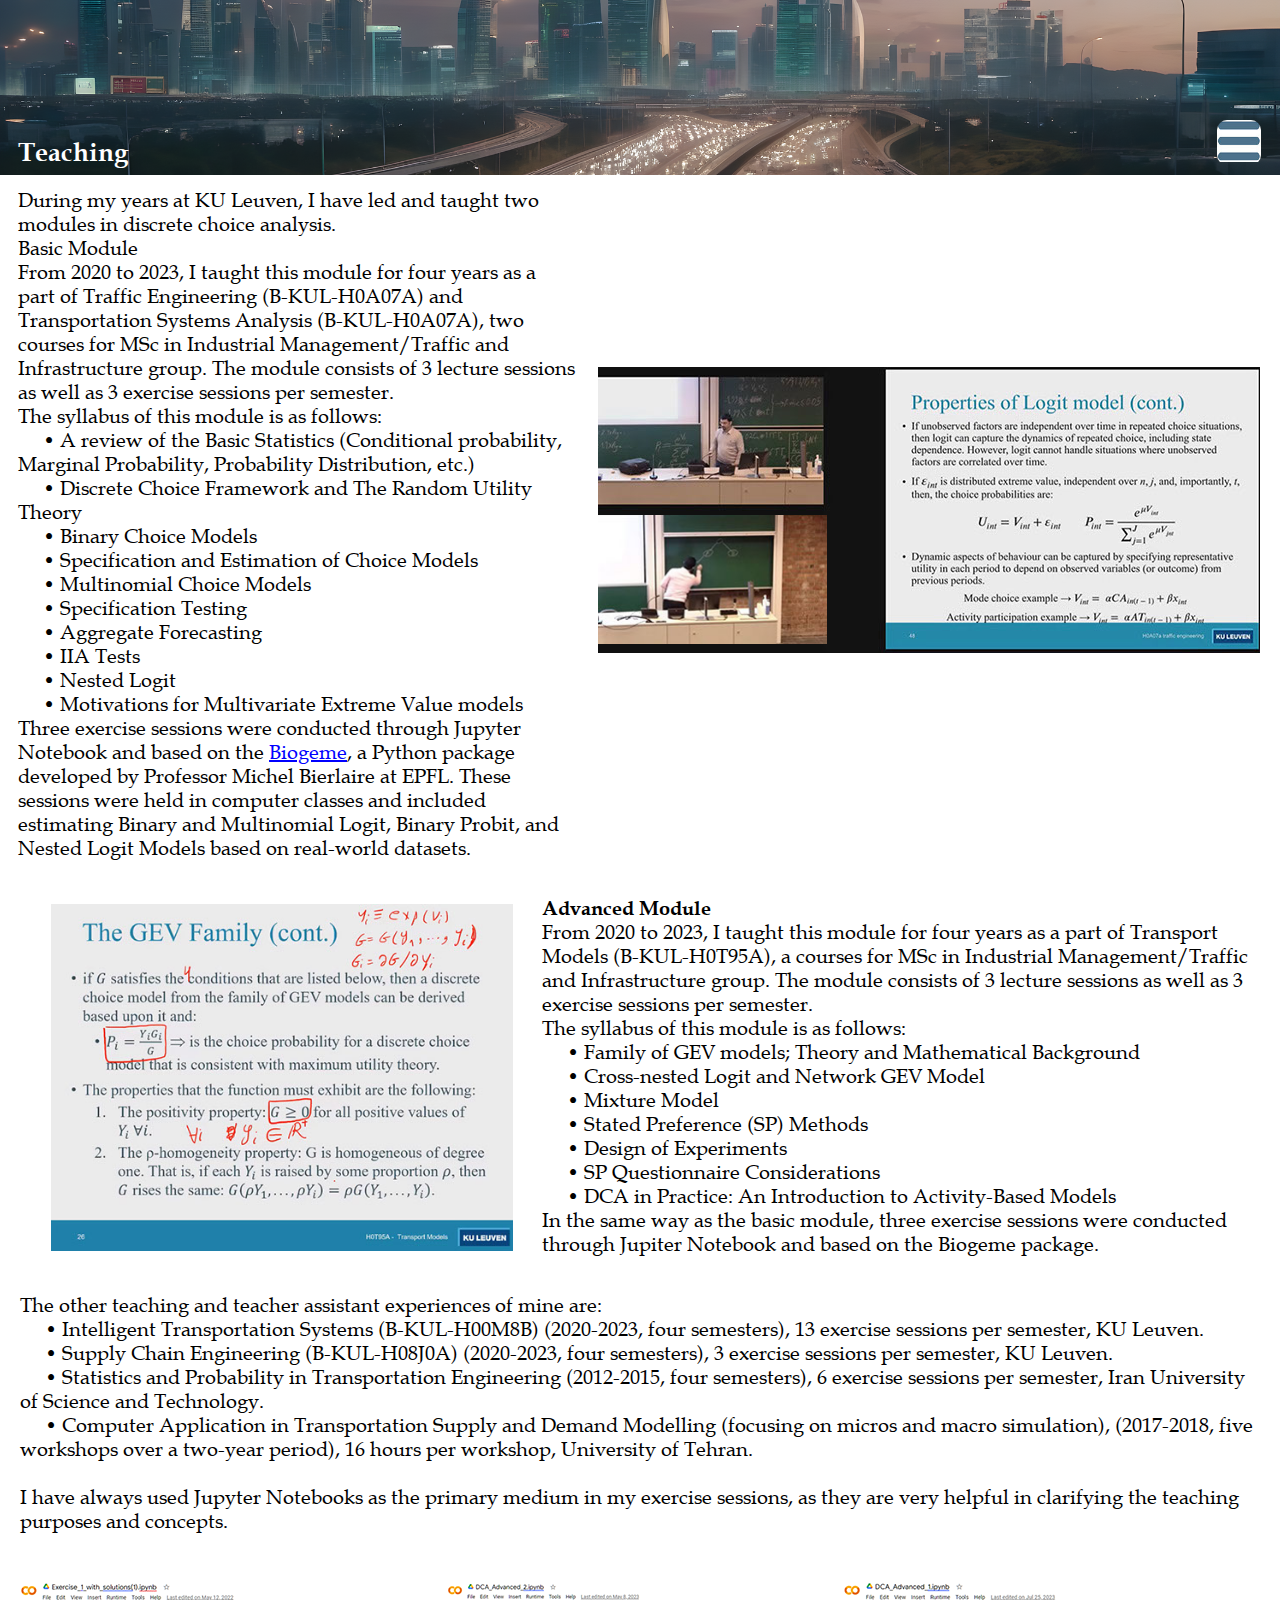
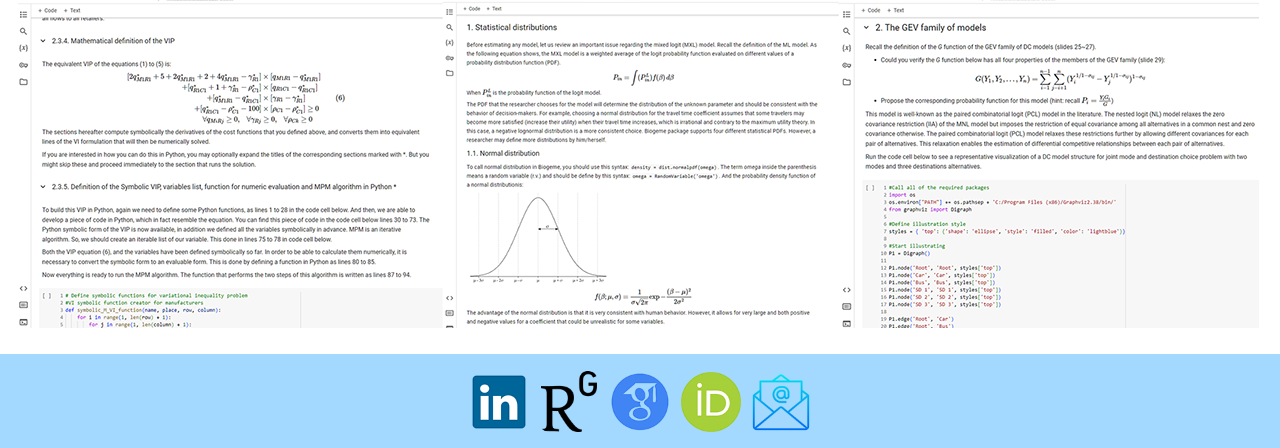
<file: teaching.html>
<!DOCTYPE html>
<html class="nojs html css_verticalspacer" lang="en-US">
 <head>

  <meta http-equiv="Content-type" content="text/html;charset=UTF-8"/>
  <meta name="generator" content="2018.1.1.386"/>
  <meta name="viewport" content="width=device-width, initial-scale=1.0"/>
  
  <script type="text/javascript">
   // Update the 'nojs'/'js' class on the html node
document.documentElement.className = document.documentElement.className.replace(/\bnojs\b/g, 'js');

// Check that all required assets are uploaded and up-to-date
if(typeof Muse == "undefined") window.Muse = {}; window.Muse.assets = {"required":["museutils.js", "museconfig.js", "jquery.musepolyfill.bgsize.js", "jquery.watch.js", "webpro.js", "musewpslideshow.js", "jquery.museoverlay.js", "touchswipe.js", "jquery.museresponsive.js", "require.js", "teaching.css"], "outOfDate":[]};
</script>
  
  <title>Teaching</title>
  <!-- CSS -->
  <link rel="stylesheet" type="text/css" href="css/site_global.css?crc=444006867"/>
  <link rel="stylesheet" type="text/css" href="css/master_a-master.css?crc=4056267900"/>
  <link rel="stylesheet" type="text/css" href="css/teaching.css?crc=3835107104" id="pagesheet"/>
  <!-- IE-only CSS -->
  <!--[if lt IE 9]>
  <link rel="stylesheet" type="text/css" href="css/nomq_preview_master_a-master.css?crc=413313442"/>
  <link rel="stylesheet" type="text/css" href="css/nomq_teaching.css?crc=4195497847" id="nomq_pagesheet"/>
  <![endif]-->
    <!--/*

*/
-->
 </head>
 <body>

  <div class="breakpoint active" id="bp_infinity" data-min-width="1921"><!-- responsive breakpoint node -->
   <div class="clearfix borderbox" id="page"><!-- group -->
    <div class="clearfix grpelem" id="pu105"><!-- column -->
     <div class="browser_width colelem" id="u105-bw">
      <div id="u105"><!-- group -->
       <div class="clearfix" id="u105_align_to_page">
        <div class="clearfix grpelem shared_content" id="u5199-4" data-content-guid="u5199-4_content"><!-- content -->
         <p id="u5199-2">Teaching</p>
        </div>
        <div class="PamphletWidget clearfix allow_click_through grpelem" id="pamphletu894" data-visibility="changed" style="visibility:hidden"><!-- none box -->
         <div class="clearfix grpelem" id="pu901"><!-- group -->
          <div class="popup_anchor allow_click_through grpelem" data-col-pos="0" id="u901popup">
           <div class="ContainerGroup clearfix" data-col-pos="0" id="u901" data-sizePolicy="fixed" data-pintopage="page_fixedLeft"><!-- stack box -->
            <div class="pointer_cursor Container invi clearfix grpelem" data-col-pos="0" id="u902" data-sizePolicy="fixed" data-pintopage="page_fixedLeft"><!-- group -->
             <a class="block" data-col-pos="0" href="projects.html"><!-- Block link tag --></a>
             <a class="nonblock nontext Button clearfix grpelem shared_content" id="buttonu995" href="index.html" data-sizePolicy="fixed" data-pintopage="page_fixedLeft" data-content-guid="buttonu995_content"><!-- container box --><div class="clearfix grpelem shared_content" id="u996-4" data-sizePolicy="fixed" data-pintopage="page_fixedLeft" data-content-guid="u996-4_content"><!-- content --><p id="u996-2">Home</p></div></a>
             <a class="nonblock nontext Button clearfix grpelem shared_content" id="buttonu1005" href="projects.html" data-sizePolicy="fixed" data-pintopage="page_fixedLeft" data-content-guid="buttonu1005_content"><!-- container box --><div class="clearfix grpelem shared_content" id="u1006-4" data-sizePolicy="fixed" data-pintopage="page_fixedLeft" data-content-guid="u1006-4_content"><!-- content --><p id="u1006-2">Projects</p></div></a>
             <a class="nonblock nontext Button ButtonSelected clearfix grpelem shared_content" id="buttonu1011" href="teaching.html" data-sizePolicy="fixed" data-pintopage="page_fixedLeft" data-content-guid="buttonu1011_content"><!-- container box --><div class="clearfix grpelem shared_content" id="u1012-4" data-sizePolicy="fixed" data-pintopage="page_fixedLeft" data-content-guid="u1012-4_content"><!-- content --><p id="u1012-2">Teaching</p></div></a>
             <a class="nonblock nontext Button clearfix grpelem shared_content" id="buttonu1017" href="mentoring.html" data-sizePolicy="fixed" data-pintopage="page_fixedLeft" data-content-guid="buttonu1017_content"><!-- container box --><div class="clearfix grpelem shared_content" id="u1018-4" data-sizePolicy="fixed" data-pintopage="page_fixedLeft" data-content-guid="u1018-4_content"><!-- content --><p id="u1018-2">Mentoring</p></div></a>
             <div class="pointer_cursor Button clearfix grpelem shared_content" id="buttonu1023" data-sizePolicy="fixed" data-pintopage="page_fixedLeft" data-content-guid="buttonu1023_content"><!-- container box -->
              <a class="block shared_content" target="_blank" href="assets/20240115_my_cv_for_website_v2.pdf" data-content-guid="buttonu1023_0_content"><!-- Block link tag --></a>
              <a class="nonblock nontext clearfix grpelem shared_content" id="u1024-4" href="assets/20240115_my_cv_for_website_v2.pdf" target="_blank" data-sizePolicy="fixed" data-pintopage="page_fixedLeft" data-content-guid="u1024-4_content"><!-- content --><p id="u1024-2"><span id="u1024">CV</span></p></a>
             </div>
            </div>
           </div>
          </div>
          <div class="popup_anchor allow_click_through grpelem" data-col-pos="4" id="u897popup">
           <div class="PamphletCloseButton PamphletLightboxPart popup_element" data-col-pos="4" id="u897" data-sizePolicy="fixed" data-pintopage="page_fixedRight" data-leftAdjustmentDoneBy="u897popup"><!-- simple frame --></div>
          </div>
         </div>
         <div class="ThumbGroup clearfix grpelem" data-col-pos="1" id="u917" data-sizePolicy="fluidWidth" data-pintopage="page_fixedRight"><!-- none box -->
          <div class="popup_anchor allow_click_through grpelem" data-col-pos="0" id="u919popup">
           <div class="Thumb popup_element" data-col-pos="0" id="u919" data-sizePolicy="fixed" data-pintopage="page_fixedRight" data-leftAdjustmentDoneBy="u919popup"><!-- simple frame --></div>
          </div>
         </div>
        </div>
       </div>
      </div>
     </div>
     <div class="clearfix colelem" id="pu5174-37"><!-- group -->
      <div class="clearfix grpelem" id="u5174-37"><!-- content -->
       <p id="u5174-2" class="shared_content" data-content-guid="u5174-2_content">During my years at KU Leuven, I have led and taught two modules in discrete choice analysis.</p>
       <p id="u5174-4" class="shared_content" data-content-guid="u5174-4_content">Basic Module</p>
       <p id="u5174-8"><span class="shared_content" data-content-guid="u5174-8_0_content">From 2020 to 2023, I taught this module for four years as a part of Traffic Engineering (B-KUL-H0A07A) and </span><span title="https://onderwijsaanbod.kuleuven.be/2023/syllabi/e/H0A07AE.htm#activetab=doelstellingen_idp1951024" id="u5174-6">Transportation Systems Analysis (B-KUL-H0A07A)</span><span class="shared_content" data-content-guid="u5174-8_2_content">, two courses for MSc in Industrial Management/Traffic and Infrastructure group. The module consists of 3 lecture sessions as well as 3 exercise sessions per semester.</span></p>
       <p id="u5174-10" class="shared_content" data-content-guid="u5174-10_content">The syllabus of this module is as follows:</p>
       <p id="u5174-12" class="shared_content" data-content-guid="u5174-12_content">&nbsp;&nbsp;&nbsp;&nbsp; • A review of the Basic Statistics (Conditional probability, Marginal Probability, Probability Distribution, etc.)</p>
       <p id="u5174-14" class="shared_content" data-content-guid="u5174-14_content">&nbsp;&nbsp;&nbsp;&nbsp; • Discrete Choice Framework and The Random Utility Theory</p>
       <p id="u5174-16" class="shared_content" data-content-guid="u5174-16_content">&nbsp;&nbsp;&nbsp;&nbsp; • Binary Choice Models</p>
       <p id="u5174-18" class="shared_content" data-content-guid="u5174-18_content">&nbsp;&nbsp;&nbsp;&nbsp; • Specification and Estimation of Choice Models</p>
       <p id="u5174-20" class="shared_content" data-content-guid="u5174-20_content">&nbsp;&nbsp;&nbsp;&nbsp; • Multinomial Choice Models</p>
       <p id="u5174-22" class="shared_content" data-content-guid="u5174-22_content">&nbsp;&nbsp;&nbsp;&nbsp; • Specification Testing</p>
       <p id="u5174-24" class="shared_content" data-content-guid="u5174-24_content">&nbsp;&nbsp;&nbsp;&nbsp; • Aggregate Forecasting</p>
       <p id="u5174-26" class="shared_content" data-content-guid="u5174-26_content">&nbsp;&nbsp;&nbsp;&nbsp; • IIA Tests</p>
       <p id="u5174-28" class="shared_content" data-content-guid="u5174-28_content">&nbsp;&nbsp;&nbsp;&nbsp; • Nested Logit</p>
       <p id="u5174-30" class="shared_content" data-content-guid="u5174-30_content">&nbsp;&nbsp;&nbsp;&nbsp; • Motivations for Multivariate Extreme Value models</p>
       <p id="u5174-35" class="shared_content" data-content-guid="u5174-35_content">Three exercise sessions were conducted through Jupyter Notebook and based on the <a class="nonblock" href="https://biogeme.epfl.ch/" target="_blank"><span id="u5174-32">Biogeme</span></a>, a Python package developed by Professor Michel Bierlaire at EPFL. These sessions were held in computer classes and included estimating Binary and Multinomial Logit, Binary Probit, and Nested Logit Models based on real-world datasets.</p>
      </div>
      <div class="museBGSize clearfix grpelem shared_content" id="u5177" data-content-guid="u5177_content"><!-- group -->
       <div class="museBGSize grpelem" id="u5188"><!-- simple frame --></div>
      </div>
     </div>
     <div class="clearfix colelem shared_content" id="pu5391" data-content-guid="pu5391_content"><!-- group -->
      <div class="museBGSize grpelem shared_content" id="u5391" data-content-guid="u5391_content"><!-- simple frame --></div>
      <div class="clearfix grpelem shared_content" id="u5382-25" data-content-guid="u5382-25_content"><!-- content -->
       <p id="u5382-2"><span id="u5382">Advanced Module</span></p>
       <p id="u5382-4">From 2020 to 2023, I taught this module for four years as a part of Transport Models (B-KUL-H0T95A), a courses for MSc in Industrial Management/Traffic and Infrastructure group. The module consists of 3 lecture sessions as well as 3 exercise sessions per semester.</p>
       <p id="u5382-6">The syllabus of this module is as follows:</p>
       <p id="u5382-8">&nbsp;&nbsp;&nbsp;&nbsp; • Family of GEV models; Theory and Mathematical Background</p>
       <p id="u5382-10">&nbsp;&nbsp;&nbsp;&nbsp; • Cross-nested Logit and Network GEV Model</p>
       <p id="u5382-12">&nbsp;&nbsp;&nbsp;&nbsp; • Mixture Model</p>
       <p id="u5382-14">&nbsp;&nbsp;&nbsp;&nbsp; • Stated Preference (SP) Methods</p>
       <p id="u5382-16">&nbsp;&nbsp;&nbsp;&nbsp; • Design of Experiments</p>
       <p id="u5382-18">&nbsp;&nbsp;&nbsp;&nbsp; • SP Questionnaire Considerations</p>
       <p id="u5382-20">&nbsp;&nbsp;&nbsp;&nbsp; • DCA in Practice: An Introduction to Activity-Based Models</p>
       <p id="u5382-22">In the same way as the basic module, three exercise sessions were conducted through Jupiter Notebook and based on the Biogeme package.</p>
       <p id="u5382-23">&nbsp;</p>
      </div>
     </div>
     <div class="clearfix colelem shared_content" id="u5417-16" data-content-guid="u5417-16_content"><!-- content -->
      <p id="u5417-2">The other teaching and teacher assistant experiences of mine are:</p>
      <p id="u5417-4">&nbsp;&nbsp;&nbsp;&nbsp; • Intelligent Transportation Systems (B-KUL-H00M8B) (2020-2023, four semesters), 13 exercise sessions per semester, KU Leuven.</p>
      <p id="u5417-6">&nbsp;&nbsp;&nbsp;&nbsp; • Supply Chain Engineering (B-KUL-H08J0A) (2020-2023, four semesters), 3 exercise sessions per semester, KU Leuven.</p>
      <p id="u5417-8">&nbsp;&nbsp;&nbsp;&nbsp; • Statistics and Probability in Transportation Engineering (2012-2015, four semesters), 6 exercise sessions per semester, Iran University of Science and Technology.</p>
      <p id="u5417-10">&nbsp;&nbsp;&nbsp;&nbsp; • Computer Application in Transportation Supply and Demand Modelling (focusing on micros and macro simulation), (2017-2018, five workshops over a two-year period), 16 hours per workshop, University of Tehran.</p>
      <p id="u5417-11">&nbsp;</p>
      <p id="u5417-13">I have always used Jupyter Notebooks as the primary medium in my exercise sessions, as they are very helpful in clarifying the teaching purposes and concepts.</p>
      <p id="u5417-14">&nbsp;</p>
     </div>
     <div class="museBGSize colelem shared_content" id="u5426" data-content-guid="u5426_content"><!-- simple frame --></div>
    </div>
    <div class="verticalspacer" data-offset-top="2106" data-content-above-spacer="2105" data-content-below-spacer="120" data-sizePolicy="fixed" data-pintopage="page_fixedLeft"></div>
    <div class="browser_width grpelem shared_content" id="u1135-bw" data-content-guid="u1135-bw_content">
     <div id="u1135"><!-- group -->
      <div class="clearfix" id="u1135_align_to_page">
       <a class="nonblock nontext Button grpelem" id="buttonu1156" href="https://www.linkedin.com/in/mohammad-ali-arman-84145352/" target="_blank" title="https://www.linkedin.com/in/mohammad-ali-arman-84145352/" data-visibility="changed" style="visibility:hidden"><!-- container box --></a>
       <a class="nonblock nontext Button grpelem" id="buttonu1138" href="https://www.researchgate.net/profile/Mohammad-Ali-Arman" target="_blank" data-visibility="changed" style="visibility:hidden"><!-- container box --></a>
       <a class="nonblock nontext Button grpelem" id="buttonu1147" href="https://scholar.google.com/citations?user=NEgermQAAAAJ&amp;hl=en&amp;oi=ao" target="_blank" data-visibility="changed" style="visibility:hidden"><!-- container box --></a>
       <a class="nonblock nontext Button grpelem" id="buttonu1144" href="https://orcid.org/0000-0001-5880-8713" target="_blank" data-visibility="changed" style="visibility:hidden"><!-- container box --></a>
       <a class="nonblock nontext Button grpelem" id="buttonu1153" href="mailto:mohammadali.arman@gmail.com" data-visibility="changed" style="visibility:hidden"><!-- container box --></a>
      </div>
     </div>
    </div>
   </div>
  </div>
  <div class="breakpoint" id="bp_1920" data-min-width="1681" data-max-width="1920"><!-- responsive breakpoint node -->
   <div class="clearfix borderbox temp_no_id" data-orig-id="page"><!-- group -->
    <div class="clearfix grpelem temp_no_id" data-orig-id="pu105"><!-- column -->
     <div class="browser_width colelem temp_no_id" data-orig-id="u105-bw">
      <div class="temp_no_id" data-orig-id="u105"><!-- group -->
       <div class="clearfix temp_no_id" data-orig-id="u105_align_to_page">
        <span class="clearfix grpelem placeholder" data-placeholder-for="u5199-4_content"><!-- placeholder node --></span>
        <div class="PamphletWidget clearfix allow_click_through grpelem temp_no_id" data-visibility="changed" style="visibility:hidden" data-orig-id="pamphletu894"><!-- none box -->
         <div class="clearfix grpelem temp_no_id" data-orig-id="pu901"><!-- group -->
          <div class="popup_anchor allow_click_through grpelem temp_no_id" data-col-pos="0" data-orig-id="u901popup">
           <div class="ContainerGroup clearfix temp_no_id" data-col-pos="0" data-sizePolicy="fixed" data-pintopage="page_fixedLeft" data-orig-id="u901"><!-- stack box -->
            <div class="pointer_cursor Container invi clearfix grpelem temp_no_id" data-col-pos="0" data-sizePolicy="fixed" data-pintopage="page_fixedLeft" data-orig-id="u902"><!-- group -->
             <a class="block" data-col-pos="0" href="projects.html"><!-- Block link tag --></a>
             <span class="nonblock nontext Button clearfix grpelem placeholder" data-placeholder-for="buttonu995_content"><!-- placeholder node --></span>
             <span class="nonblock nontext Button clearfix grpelem placeholder" data-placeholder-for="buttonu1005_content"><!-- placeholder node --></span>
             <span class="nonblock nontext Button ButtonSelected clearfix grpelem placeholder" data-placeholder-for="buttonu1011_content"><!-- placeholder node --></span>
             <span class="nonblock nontext Button clearfix grpelem placeholder" data-placeholder-for="buttonu1017_content"><!-- placeholder node --></span>
             <span class="pointer_cursor Button clearfix grpelem placeholder" data-placeholder-for="buttonu1023_content"><!-- placeholder node --></span>
            </div>
           </div>
          </div>
          <div class="popup_anchor allow_click_through grpelem temp_no_id" data-col-pos="4" data-orig-id="u897popup">
           <div class="PamphletCloseButton PamphletLightboxPart popup_element temp_no_id" data-col-pos="4" data-sizePolicy="fixed" data-pintopage="page_fixedRight" data-leftAdjustmentDoneBy="u897popup" data-orig-id="u897"><!-- simple frame --></div>
          </div>
         </div>
         <div class="ThumbGroup clearfix grpelem temp_no_id" data-col-pos="1" data-sizePolicy="fluidWidth" data-pintopage="page_fixedRight" data-orig-id="u917"><!-- none box -->
          <div class="popup_anchor allow_click_through grpelem temp_no_id" data-col-pos="0" data-orig-id="u919popup">
           <div class="Thumb popup_element temp_no_id" data-col-pos="0" data-sizePolicy="fixed" data-pintopage="page_fixedRight" data-leftAdjustmentDoneBy="u919popup" data-orig-id="u919"><!-- simple frame --></div>
          </div>
         </div>
        </div>
       </div>
      </div>
     </div>
     <div class="clearfix colelem temp_no_id" data-orig-id="pu5174-37"><!-- group -->
      <div class="clearfix grpelem temp_no_id" data-orig-id="u5174-37"><!-- content -->
       <span class="placeholder" data-placeholder-for="u5174-2_content"><!-- placeholder node --></span>
       <span class="placeholder" data-placeholder-for="u5174-4_content"><!-- placeholder node --></span>
       <p class="temp_no_id" data-orig-id="u5174-8"><span class="placeholder" data-placeholder-for="u5174-8_0_content"><!-- placeholder node --></span><span class="temp_no_id" data-orig-id="u5174-6">Transportation Systems Analysis (B-KUL-H0A07A)</span><span class="placeholder" data-placeholder-for="u5174-8_2_content"><!-- placeholder node --></span></p>
       <span class="placeholder" data-placeholder-for="u5174-10_content"><!-- placeholder node --></span>
       <span class="placeholder" data-placeholder-for="u5174-12_content"><!-- placeholder node --></span>
       <span class="placeholder" data-placeholder-for="u5174-14_content"><!-- placeholder node --></span>
       <span class="placeholder" data-placeholder-for="u5174-16_content"><!-- placeholder node --></span>
       <span class="placeholder" data-placeholder-for="u5174-18_content"><!-- placeholder node --></span>
       <span class="placeholder" data-placeholder-for="u5174-20_content"><!-- placeholder node --></span>
       <span class="placeholder" data-placeholder-for="u5174-22_content"><!-- placeholder node --></span>
       <span class="placeholder" data-placeholder-for="u5174-24_content"><!-- placeholder node --></span>
       <span class="placeholder" data-placeholder-for="u5174-26_content"><!-- placeholder node --></span>
       <span class="placeholder" data-placeholder-for="u5174-28_content"><!-- placeholder node --></span>
       <span class="placeholder" data-placeholder-for="u5174-30_content"><!-- placeholder node --></span>
       <span class="placeholder" data-placeholder-for="u5174-35_content"><!-- placeholder node --></span>
      </div>
      <span class="museBGSize clearfix grpelem placeholder" data-placeholder-for="u5177_content"><!-- placeholder node --></span>
     </div>
     <div class="clearfix colelem" id="pu5382-25"><!-- group -->
      <span class="clearfix grpelem placeholder" data-placeholder-for="u5382-25_content"><!-- placeholder node --></span>
      <span class="museBGSize grpelem placeholder" data-placeholder-for="u5391_content"><!-- placeholder node --></span>
      <span class="clearfix grpelem placeholder" data-placeholder-for="u5417-16_content"><!-- placeholder node --></span>
     </div>
     <span class="museBGSize colelem placeholder" data-placeholder-for="u5426_content"><!-- placeholder node --></span>
    </div>
    <div class="verticalspacer" data-offset-top="2049" data-content-above-spacer="2049" data-content-below-spacer="120" data-sizePolicy="fixed" data-pintopage="page_fixedLeft"></div>
    <span class="browser_width grpelem placeholder" data-placeholder-for="u1135-bw_content"><!-- placeholder node --></span>
   </div>
  </div>
  <div class="breakpoint" id="bp_1680" data-min-width="1401" data-max-width="1680"><!-- responsive breakpoint node -->
   <div class="clearfix borderbox temp_no_id" data-orig-id="page"><!-- group -->
    <div class="clearfix grpelem temp_no_id" data-orig-id="pu105"><!-- column -->
     <div class="browser_width colelem temp_no_id" data-orig-id="u105-bw">
      <div class="temp_no_id" data-orig-id="u105"><!-- group -->
       <div class="clearfix temp_no_id" data-orig-id="u105_align_to_page">
        <span class="clearfix grpelem placeholder" data-placeholder-for="u5199-4_content"><!-- placeholder node --></span>
        <div class="PamphletWidget clearfix allow_click_through grpelem temp_no_id" data-visibility="changed" style="visibility:hidden" data-orig-id="pamphletu894"><!-- none box -->
         <div class="clearfix grpelem temp_no_id" data-orig-id="pu901"><!-- group -->
          <div class="popup_anchor allow_click_through grpelem temp_no_id" data-col-pos="0" data-orig-id="u901popup">
           <div class="ContainerGroup clearfix temp_no_id" data-col-pos="0" data-sizePolicy="fixed" data-pintopage="page_fixedLeft" data-orig-id="u901"><!-- stack box -->
            <div class="pointer_cursor Container invi clearfix grpelem temp_no_id" data-col-pos="0" data-sizePolicy="fixed" data-pintopage="page_fixedLeft" data-orig-id="u902"><!-- group -->
             <a class="block" data-col-pos="0" href="projects.html"><!-- Block link tag --></a>
             <span class="nonblock nontext Button clearfix grpelem placeholder" data-placeholder-for="buttonu995_content"><!-- placeholder node --></span>
             <span class="nonblock nontext Button clearfix grpelem placeholder" data-placeholder-for="buttonu1005_content"><!-- placeholder node --></span>
             <span class="nonblock nontext Button ButtonSelected clearfix grpelem placeholder" data-placeholder-for="buttonu1011_content"><!-- placeholder node --></span>
             <span class="nonblock nontext Button clearfix grpelem placeholder" data-placeholder-for="buttonu1017_content"><!-- placeholder node --></span>
             <span class="pointer_cursor Button clearfix grpelem placeholder" data-placeholder-for="buttonu1023_content"><!-- placeholder node --></span>
            </div>
           </div>
          </div>
          <div class="popup_anchor allow_click_through grpelem temp_no_id" data-col-pos="4" data-orig-id="u897popup">
           <div class="PamphletCloseButton PamphletLightboxPart popup_element temp_no_id" data-col-pos="4" data-sizePolicy="fixed" data-pintopage="page_fixedRight" data-leftAdjustmentDoneBy="u897popup" data-orig-id="u897"><!-- simple frame --></div>
          </div>
         </div>
         <div class="ThumbGroup clearfix grpelem temp_no_id" data-col-pos="1" data-sizePolicy="fluidWidth" data-pintopage="page_fixedRight" data-orig-id="u917"><!-- none box -->
          <div class="popup_anchor allow_click_through grpelem temp_no_id" data-col-pos="0" data-orig-id="u919popup">
           <div class="Thumb popup_element temp_no_id" data-col-pos="0" data-sizePolicy="fixed" data-pintopage="page_fixedRight" data-leftAdjustmentDoneBy="u919popup" data-orig-id="u919"><!-- simple frame --></div>
          </div>
         </div>
        </div>
       </div>
      </div>
     </div>
     <div class="clearfix colelem temp_no_id shared_content" data-orig-id="pu5174-37" data-content-guid="pu5174-37_content"><!-- group -->
      <div class="clearfix grpelem temp_no_id shared_content" data-orig-id="u5174-37" data-content-guid="u5174-37_content"><!-- content -->
       <span class="placeholder" data-placeholder-for="u5174-2_content"><!-- placeholder node --></span>
       <span class="placeholder" data-placeholder-for="u5174-4_content"><!-- placeholder node --></span>
       <p class="temp_no_id" data-orig-id="u5174-8">From 2020 to 2023, I taught this module for four years as a part of Traffic Engineering (B-KUL-H0A07A) and <span class="temp_no_id" data-orig-id="u5174-6">Transportation Systems Analysis (B-KUL-H0A07A)</span><span class="placeholder" data-placeholder-for="u5174-8_2_content"><!-- placeholder node --></span></p>
       <span class="placeholder" data-placeholder-for="u5174-10_content"><!-- placeholder node --></span>
       <span class="placeholder" data-placeholder-for="u5174-12_content"><!-- placeholder node --></span>
       <span class="placeholder" data-placeholder-for="u5174-14_content"><!-- placeholder node --></span>
       <span class="placeholder" data-placeholder-for="u5174-16_content"><!-- placeholder node --></span>
       <span class="placeholder" data-placeholder-for="u5174-18_content"><!-- placeholder node --></span>
       <span class="placeholder" data-placeholder-for="u5174-20_content"><!-- placeholder node --></span>
       <span class="placeholder" data-placeholder-for="u5174-22_content"><!-- placeholder node --></span>
       <span class="placeholder" data-placeholder-for="u5174-24_content"><!-- placeholder node --></span>
       <span class="placeholder" data-placeholder-for="u5174-26_content"><!-- placeholder node --></span>
       <span class="placeholder" data-placeholder-for="u5174-28_content"><!-- placeholder node --></span>
       <span class="placeholder" data-placeholder-for="u5174-30_content"><!-- placeholder node --></span>
       <span class="placeholder" data-placeholder-for="u5174-35_content"><!-- placeholder node --></span>
      </div>
      <span class="museBGSize clearfix grpelem placeholder" data-placeholder-for="u5177_content"><!-- placeholder node --></span>
     </div>
     <span class="clearfix colelem placeholder" data-placeholder-for="pu5391_content"><!-- placeholder node --></span>
     <span class="clearfix colelem placeholder" data-placeholder-for="u5417-16_content"><!-- placeholder node --></span>
     <span class="museBGSize colelem placeholder" data-placeholder-for="u5426_content"><!-- placeholder node --></span>
    </div>
    <div class="verticalspacer" data-offset-top="2134" data-content-above-spacer="2133" data-content-below-spacer="121" data-sizePolicy="fixed" data-pintopage="page_fixedLeft"></div>
    <span class="browser_width grpelem placeholder" data-placeholder-for="u1135-bw_content"><!-- placeholder node --></span>
   </div>
  </div>
  <div class="breakpoint" id="bp_1400" data-min-width="1281" data-max-width="1400"><!-- responsive breakpoint node -->
   <div class="clearfix borderbox temp_no_id" data-orig-id="page"><!-- group -->
    <div class="clearfix grpelem" id="ppu105"><!-- column -->
     <div class="clearfix colelem temp_no_id" data-orig-id="pu105"><!-- group -->
      <div class="browser_width grpelem temp_no_id" data-orig-id="u105-bw">
       <div class="temp_no_id" data-orig-id="u105"><!-- group -->
        <div class="clearfix temp_no_id" data-orig-id="u105_align_to_page">
         <span class="clearfix grpelem placeholder" data-placeholder-for="u5199-4_content"><!-- placeholder node --></span>
         <div class="PamphletWidget clearfix allow_click_through grpelem temp_no_id" data-visibility="changed" style="visibility:hidden" data-orig-id="pamphletu894"><!-- none box -->
          <div class="clearfix grpelem temp_no_id" data-orig-id="pu901"><!-- group -->
           <div class="popup_anchor allow_click_through grpelem temp_no_id" data-col-pos="0" data-orig-id="u901popup">
            <div class="ContainerGroup clearfix temp_no_id" data-col-pos="0" data-sizePolicy="fixed" data-pintopage="page_fixedLeft" data-orig-id="u901"><!-- stack box -->
             <div class="pointer_cursor Container invi clearfix grpelem temp_no_id" data-col-pos="0" data-sizePolicy="fixed" data-pintopage="page_fixedLeft" data-orig-id="u902"><!-- group -->
              <a class="block" data-col-pos="0" href="projects.html"><!-- Block link tag --></a>
              <span class="nonblock nontext Button clearfix grpelem placeholder" data-placeholder-for="buttonu995_content"><!-- placeholder node --></span>
              <span class="nonblock nontext Button clearfix grpelem placeholder" data-placeholder-for="buttonu1005_content"><!-- placeholder node --></span>
              <span class="nonblock nontext Button ButtonSelected clearfix grpelem placeholder" data-placeholder-for="buttonu1011_content"><!-- placeholder node --></span>
              <span class="nonblock nontext Button clearfix grpelem placeholder" data-placeholder-for="buttonu1017_content"><!-- placeholder node --></span>
              <span class="pointer_cursor Button clearfix grpelem placeholder" data-placeholder-for="buttonu1023_content"><!-- placeholder node --></span>
             </div>
            </div>
           </div>
           <div class="popup_anchor allow_click_through grpelem temp_no_id" data-col-pos="4" data-orig-id="u897popup">
            <div class="PamphletCloseButton PamphletLightboxPart popup_element temp_no_id" data-col-pos="4" data-sizePolicy="fixed" data-pintopage="page_fixedLeft" data-orig-id="u897"><!-- simple frame --></div>
           </div>
          </div>
          <div class="ThumbGroup clearfix grpelem temp_no_id" data-col-pos="1" data-sizePolicy="fluidWidth" data-pintopage="page_fixedRight" data-orig-id="u917"><!-- none box -->
           <div class="popup_anchor allow_click_through grpelem temp_no_id" data-col-pos="0" data-orig-id="u919popup">
            <div class="Thumb popup_element temp_no_id" data-col-pos="0" data-sizePolicy="fixed" data-pintopage="page_fixedRight" data-leftAdjustmentDoneBy="u919popup" data-orig-id="u919"><!-- simple frame --></div>
           </div>
          </div>
         </div>
        </div>
       </div>
      </div>
      <span class="clearfix grpelem placeholder" data-placeholder-for="u5174-37_content"><!-- placeholder node --></span>
      <span class="museBGSize clearfix grpelem placeholder" data-placeholder-for="u5177_content"><!-- placeholder node --></span>
     </div>
     <span class="clearfix colelem placeholder" data-placeholder-for="pu5391_content"><!-- placeholder node --></span>
     <span class="clearfix colelem placeholder" data-placeholder-for="u5417-16_content"><!-- placeholder node --></span>
     <span class="museBGSize colelem placeholder" data-placeholder-for="u5426_content"><!-- placeholder node --></span>
    </div>
    <div class="verticalspacer" data-offset-top="2046" data-content-above-spacer="2045" data-content-below-spacer="97" data-sizePolicy="fixed" data-pintopage="page_fixedLeft"></div>
    <span class="browser_width grpelem placeholder" data-placeholder-for="u1135-bw_content"><!-- placeholder node --></span>
   </div>
  </div>
  <div class="breakpoint" id="bp_1280" data-min-width="1081" data-max-width="1280"><!-- responsive breakpoint node -->
   <div class="clearfix borderbox temp_no_id" data-orig-id="page"><!-- group -->
    <div class="clearfix grpelem temp_no_id" data-orig-id="pu105"><!-- column -->
     <div class="browser_width colelem temp_no_id" data-orig-id="u105-bw">
      <div class="temp_no_id" data-orig-id="u105"><!-- group -->
       <div class="clearfix temp_no_id" data-orig-id="u105_align_to_page">
        <span class="clearfix grpelem placeholder" data-placeholder-for="u5199-4_content"><!-- placeholder node --></span>
        <div class="PamphletWidget clearfix allow_click_through grpelem temp_no_id" data-visibility="changed" style="visibility:hidden" data-orig-id="pamphletu894"><!-- none box -->
         <div class="clearfix grpelem temp_no_id" data-orig-id="pu901"><!-- group -->
          <div class="popup_anchor allow_click_through grpelem temp_no_id" data-col-pos="0" data-orig-id="u901popup">
           <div class="ContainerGroup clearfix temp_no_id" data-col-pos="0" data-sizePolicy="fixed" data-pintopage="page_fluidx" data-orig-id="u901"><!-- stack box -->
            <div class="pointer_cursor Container invi clearfix grpelem temp_no_id" data-col-pos="0" data-sizePolicy="fixed" data-pintopage="page_fluidx" data-orig-id="u902"><!-- group -->
             <a class="block" data-col-pos="0" href="projects.html"><!-- Block link tag --></a>
             <span class="nonblock nontext Button clearfix grpelem placeholder" data-placeholder-for="buttonu995_content"><!-- placeholder node --></span>
             <span class="nonblock nontext Button clearfix grpelem placeholder" data-placeholder-for="buttonu1005_content"><!-- placeholder node --></span>
             <span class="nonblock nontext Button ButtonSelected clearfix grpelem placeholder" data-placeholder-for="buttonu1011_content"><!-- placeholder node --></span>
             <span class="nonblock nontext Button clearfix grpelem placeholder" data-placeholder-for="buttonu1017_content"><!-- placeholder node --></span>
             <span class="pointer_cursor Button clearfix grpelem placeholder" data-placeholder-for="buttonu1023_content"><!-- placeholder node --></span>
            </div>
           </div>
          </div>
          <div class="popup_anchor allow_click_through grpelem temp_no_id" data-col-pos="4" data-orig-id="u897popup">
           <div class="PamphletCloseButton PamphletLightboxPart popup_element temp_no_id" data-col-pos="4" data-sizePolicy="fixed" data-pintopage="page_fixedRight" data-leftAdjustmentDoneBy="u897popup" data-orig-id="u897"><!-- simple frame --></div>
          </div>
         </div>
         <div class="ThumbGroup clearfix grpelem temp_no_id" data-col-pos="1" data-sizePolicy="fluidWidth" data-pintopage="page_fixedRight" data-orig-id="u917"><!-- none box -->
          <div class="popup_anchor allow_click_through grpelem temp_no_id" data-col-pos="0" data-orig-id="u919popup">
           <div class="Thumb popup_element temp_no_id" data-col-pos="0" data-sizePolicy="fixed" data-pintopage="page_fixedRight" data-leftAdjustmentDoneBy="u919popup" data-orig-id="u919"><!-- simple frame --></div>
          </div>
         </div>
        </div>
       </div>
      </div>
     </div>
     <span class="clearfix colelem placeholder" data-placeholder-for="pu5174-37_content"><!-- placeholder node --></span>
     <span class="clearfix colelem placeholder" data-placeholder-for="pu5391_content"><!-- placeholder node --></span>
     <span class="clearfix colelem placeholder" data-placeholder-for="u5417-16_content"><!-- placeholder node --></span>
     <span class="museBGSize colelem placeholder" data-placeholder-for="u5426_content"><!-- placeholder node --></span>
    </div>
    <div class="verticalspacer" data-offset-top="1955" data-content-above-spacer="1954" data-content-below-spacer="91" data-sizePolicy="fixed" data-pintopage="page_fixedLeft"></div>
    <span class="browser_width grpelem placeholder" data-placeholder-for="u1135-bw_content"><!-- placeholder node --></span>
   </div>
  </div>
  <div class="breakpoint" id="bp_1080" data-min-width="961" data-max-width="1080"><!-- responsive breakpoint node -->
   <div class="clearfix borderbox temp_no_id" data-orig-id="page"><!-- group -->
    <div class="clearfix grpelem temp_no_id" data-orig-id="pu105"><!-- column -->
     <div class="browser_width colelem temp_no_id" data-orig-id="u105-bw">
      <div class="temp_no_id" data-orig-id="u105"><!-- group -->
       <div class="clearfix temp_no_id" data-orig-id="u105_align_to_page">
        <span class="clearfix grpelem placeholder" data-placeholder-for="u5199-4_content"><!-- placeholder node --></span>
        <div class="PamphletWidget clearfix allow_click_through grpelem temp_no_id" data-visibility="changed" style="visibility:hidden" data-orig-id="pamphletu894"><!-- none box -->
         <div class="clearfix grpelem temp_no_id" data-orig-id="pu901"><!-- group -->
          <div class="popup_anchor allow_click_through grpelem temp_no_id" data-col-pos="0" data-orig-id="u901popup">
           <div class="ContainerGroup clearfix temp_no_id" data-col-pos="0" data-orig-id="u901"><!-- stack box -->
            <div class="pointer_cursor Container invi clearfix grpelem temp_no_id" data-col-pos="0" data-orig-id="u902"><!-- group -->
             <a class="block" data-col-pos="0" href="projects.html"><!-- Block link tag --></a>
             <a class="nonblock nontext Button clearfix grpelem temp_no_id" href="index.html" data-visibility="changed" style="visibility:hidden" data-orig-id="buttonu995"><!-- container box --><span class="clearfix grpelem placeholder" data-placeholder-for="u996-4_content"><!-- placeholder node --></span></a>
             <a class="nonblock nontext Button clearfix grpelem temp_no_id" href="projects.html" data-visibility="changed" style="visibility:hidden" data-orig-id="buttonu1005"><!-- container box --><span class="clearfix grpelem placeholder" data-placeholder-for="u1006-4_content"><!-- placeholder node --></span></a>
             <a class="nonblock nontext Button ButtonSelected clearfix grpelem temp_no_id" href="teaching.html" data-visibility="changed" style="visibility:hidden" data-orig-id="buttonu1011"><!-- container box --><span class="clearfix grpelem placeholder" data-placeholder-for="u1012-4_content"><!-- placeholder node --></span></a>
             <a class="nonblock nontext Button clearfix grpelem temp_no_id" href="mentoring.html" data-visibility="changed" style="visibility:hidden" data-orig-id="buttonu1017"><!-- container box --><span class="clearfix grpelem placeholder" data-placeholder-for="u1018-4_content"><!-- placeholder node --></span></a>
             <div class="pointer_cursor Button clearfix grpelem temp_no_id" data-visibility="changed" style="visibility:hidden" data-orig-id="buttonu1023"><!-- container box -->
              <span class="block placeholder" data-placeholder-for="buttonu1023_0_content"><!-- placeholder node --></span>
              <span class="nonblock nontext clearfix grpelem placeholder" data-placeholder-for="u1024-4_content"><!-- placeholder node --></span>
             </div>
            </div>
           </div>
          </div>
          <div class="popup_anchor allow_click_through grpelem temp_no_id" data-col-pos="4" data-orig-id="u897popup">
           <div class="PamphletCloseButton PamphletLightboxPart popup_element temp_no_id" data-col-pos="4" data-orig-id="u897"><!-- simple frame --></div>
          </div>
         </div>
         <div class="ThumbGroup clearfix grpelem temp_no_id" data-col-pos="1" data-sizePolicy="fluidWidth" data-pintopage="page_fixedRight" data-orig-id="u917"><!-- none box -->
          <div class="popup_anchor allow_click_through grpelem temp_no_id" data-col-pos="0" data-orig-id="u919popup">
           <div class="Thumb popup_element temp_no_id" data-col-pos="0" data-sizePolicy="fixed" data-pintopage="page_fixedRight" data-leftAdjustmentDoneBy="u919popup" data-orig-id="u919"><!-- simple frame --></div>
          </div>
         </div>
        </div>
       </div>
      </div>
     </div>
     <span class="clearfix colelem placeholder" data-placeholder-for="pu5174-37_content"><!-- placeholder node --></span>
     <span class="clearfix colelem placeholder" data-placeholder-for="pu5391_content"><!-- placeholder node --></span>
     <span class="clearfix colelem placeholder" data-placeholder-for="u5417-16_content"><!-- placeholder node --></span>
     <span class="museBGSize colelem placeholder" data-placeholder-for="u5426_content"><!-- placeholder node --></span>
    </div>
    <div class="verticalspacer" data-offset-top="1950" data-content-above-spacer="1949" data-content-below-spacer="91" data-sizePolicy="fixed" data-pintopage="page_fixedLeft"></div>
    <span class="browser_width grpelem placeholder" data-placeholder-for="u1135-bw_content"><!-- placeholder node --></span>
   </div>
  </div>
  <div class="breakpoint" id="bp_960" data-min-width="769" data-max-width="960"><!-- responsive breakpoint node -->
   <div class="clearfix borderbox temp_no_id" data-orig-id="page"><!-- group -->
    <div class="clearfix grpelem temp_no_id" data-orig-id="ppu105"><!-- column -->
     <div class="clearfix colelem temp_no_id" data-orig-id="pu105"><!-- group -->
      <div class="browser_width grpelem temp_no_id" data-orig-id="u105-bw">
       <div class="temp_no_id" data-orig-id="u105"><!-- group -->
        <div class="clearfix temp_no_id" data-orig-id="u105_align_to_page">
         <span class="clearfix grpelem placeholder" data-placeholder-for="u5199-4_content"><!-- placeholder node --></span>
         <div class="PamphletWidget clearfix allow_click_through grpelem temp_no_id" data-visibility="changed" style="visibility:hidden" data-orig-id="pamphletu894"><!-- none box -->
          <div class="clearfix grpelem temp_no_id" data-orig-id="pu901"><!-- group -->
           <div class="popup_anchor allow_click_through grpelem temp_no_id" data-col-pos="0" data-orig-id="u901popup">
            <div class="ContainerGroup clearfix temp_no_id" data-col-pos="0" data-orig-id="u901"><!-- stack box -->
             <div class="pointer_cursor Container invi clearfix grpelem temp_no_id" data-col-pos="0" data-orig-id="u902"><!-- group -->
              <a class="block" data-col-pos="0" href="projects.html"><!-- Block link tag --></a>
              <a class="nonblock nontext Button clearfix grpelem temp_no_id" href="index.html" data-visibility="changed" style="visibility:hidden" data-orig-id="buttonu995"><!-- container box --><span class="clearfix grpelem placeholder" data-placeholder-for="u996-4_content"><!-- placeholder node --></span></a>
              <a class="nonblock nontext Button clearfix grpelem temp_no_id" href="projects.html" data-visibility="changed" style="visibility:hidden" data-orig-id="buttonu1005"><!-- container box --><span class="clearfix grpelem placeholder" data-placeholder-for="u1006-4_content"><!-- placeholder node --></span></a>
              <a class="nonblock nontext Button ButtonSelected clearfix grpelem temp_no_id" href="teaching.html" data-visibility="changed" style="visibility:hidden" data-orig-id="buttonu1011"><!-- container box --><span class="clearfix grpelem placeholder" data-placeholder-for="u1012-4_content"><!-- placeholder node --></span></a>
              <a class="nonblock nontext Button clearfix grpelem temp_no_id" href="mentoring.html" data-visibility="changed" style="visibility:hidden" data-orig-id="buttonu1017"><!-- container box --><span class="clearfix grpelem placeholder" data-placeholder-for="u1018-4_content"><!-- placeholder node --></span></a>
              <div class="pointer_cursor Button clearfix grpelem temp_no_id" data-visibility="changed" style="visibility:hidden" data-orig-id="buttonu1023"><!-- container box -->
               <span class="block placeholder" data-placeholder-for="buttonu1023_0_content"><!-- placeholder node --></span>
               <span class="nonblock nontext clearfix grpelem placeholder" data-placeholder-for="u1024-4_content"><!-- placeholder node --></span>
              </div>
             </div>
            </div>
           </div>
           <div class="popup_anchor allow_click_through grpelem temp_no_id" data-col-pos="4" data-orig-id="u897popup">
            <div class="PamphletCloseButton PamphletLightboxPart popup_element temp_no_id" data-col-pos="4" data-orig-id="u897"><!-- simple frame --></div>
           </div>
          </div>
          <div class="ThumbGroup clearfix grpelem temp_no_id" data-col-pos="1" data-sizePolicy="fluidWidth" data-pintopage="page_fixedRight" data-orig-id="u917"><!-- none box -->
           <div class="popup_anchor allow_click_through grpelem temp_no_id" data-col-pos="0" data-orig-id="u919popup">
            <div class="Thumb popup_element temp_no_id" data-col-pos="0" data-sizePolicy="fixed" data-pintopage="page_fixedRight" data-leftAdjustmentDoneBy="u919popup" data-orig-id="u919"><!-- simple frame --></div>
           </div>
          </div>
         </div>
        </div>
       </div>
      </div>
      <span class="clearfix grpelem placeholder" data-placeholder-for="u5174-37_content"><!-- placeholder node --></span>
     </div>
     <span class="museBGSize clearfix colelem placeholder" data-placeholder-for="u5177_content"><!-- placeholder node --></span>
     <span class="clearfix colelem placeholder" data-placeholder-for="pu5391_content"><!-- placeholder node --></span>
     <span class="clearfix colelem placeholder" data-placeholder-for="u5417-16_content"><!-- placeholder node --></span>
     <span class="museBGSize colelem placeholder" data-placeholder-for="u5426_content"><!-- placeholder node --></span>
    </div>
    <div class="verticalspacer" data-offset-top="2050" data-content-above-spacer="2050" data-content-below-spacer="71" data-sizePolicy="fixed" data-pintopage="page_fixedLeft"></div>
    <span class="browser_width grpelem placeholder" data-placeholder-for="u1135-bw_content"><!-- placeholder node --></span>
   </div>
  </div>
  <div class="breakpoint" id="bp_768" data-min-width="601" data-max-width="768"><!-- responsive breakpoint node -->
   <div class="clearfix borderbox temp_no_id" data-orig-id="page"><!-- group -->
    <div class="clearfix grpelem temp_no_id" data-orig-id="ppu105"><!-- column -->
     <div class="clearfix colelem temp_no_id" data-orig-id="pu105"><!-- group -->
      <div class="browser_width grpelem temp_no_id" data-orig-id="u105-bw">
       <div class="temp_no_id" data-orig-id="u105"><!-- group -->
        <div class="clearfix temp_no_id" data-orig-id="u105_align_to_page">
         <span class="clearfix grpelem placeholder" data-placeholder-for="u5199-4_content"><!-- placeholder node --></span>
         <div class="PamphletWidget clearfix allow_click_through grpelem temp_no_id" data-visibility="changed" style="visibility:hidden" data-orig-id="pamphletu894"><!-- none box -->
          <div class="clearfix grpelem temp_no_id" data-orig-id="pu901"><!-- group -->
           <div class="popup_anchor allow_click_through grpelem temp_no_id" data-col-pos="0" data-orig-id="u901popup">
            <div class="ContainerGroup clearfix temp_no_id" data-col-pos="0" data-sizePolicy="fixed" data-pintopage="page_fixedLeft" data-orig-id="u901"><!-- stack box -->
             <div class="pointer_cursor Container invi clearfix grpelem temp_no_id" data-col-pos="0" data-sizePolicy="fixed" data-pintopage="page_fixedLeft" data-orig-id="u902"><!-- group -->
              <a class="block" data-col-pos="0" href="projects.html"><!-- Block link tag --></a>
              <span class="nonblock nontext Button clearfix grpelem placeholder" data-placeholder-for="buttonu995_content"><!-- placeholder node --></span>
              <span class="nonblock nontext Button clearfix grpelem placeholder" data-placeholder-for="buttonu1005_content"><!-- placeholder node --></span>
              <span class="nonblock nontext Button ButtonSelected clearfix grpelem placeholder" data-placeholder-for="buttonu1011_content"><!-- placeholder node --></span>
              <span class="nonblock nontext Button clearfix grpelem placeholder" data-placeholder-for="buttonu1017_content"><!-- placeholder node --></span>
              <span class="pointer_cursor Button clearfix grpelem placeholder" data-placeholder-for="buttonu1023_content"><!-- placeholder node --></span>
             </div>
            </div>
           </div>
           <div class="popup_anchor allow_click_through grpelem temp_no_id" data-col-pos="4" data-orig-id="u897popup">
            <div class="PamphletCloseButton PamphletLightboxPart popup_element temp_no_id" data-col-pos="4" data-sizePolicy="fixed" data-pintopage="page_fixedRight" data-leftAdjustmentDoneBy="u897popup" data-orig-id="u897"><!-- simple frame --></div>
           </div>
          </div>
          <div class="ThumbGroup clearfix grpelem temp_no_id" data-col-pos="1" data-orig-id="u917"><!-- none box -->
           <div class="popup_anchor allow_click_through grpelem temp_no_id" data-col-pos="0" data-orig-id="u919popup">
            <div class="Thumb popup_element temp_no_id" data-col-pos="0" data-sizePolicy="fixed" data-pintopage="page_fluidx" data-orig-id="u919"><!-- simple frame --></div>
           </div>
          </div>
         </div>
        </div>
       </div>
      </div>
      <span class="clearfix grpelem placeholder" data-placeholder-for="u5174-37_content"><!-- placeholder node --></span>
     </div>
     <span class="museBGSize clearfix colelem placeholder" data-placeholder-for="u5177_content"><!-- placeholder node --></span>
     <span class="clearfix colelem placeholder" data-placeholder-for="pu5391_content"><!-- placeholder node --></span>
     <span class="clearfix colelem placeholder" data-placeholder-for="u5417-16_content"><!-- placeholder node --></span>
     <span class="museBGSize colelem placeholder" data-placeholder-for="u5426_content"><!-- placeholder node --></span>
    </div>
    <div class="verticalspacer" data-offset-top="2021" data-content-above-spacer="2021" data-content-below-spacer="67" data-sizePolicy="fixed" data-pintopage="page_fixedLeft"></div>
    <span class="browser_width grpelem placeholder" data-placeholder-for="u1135-bw_content"><!-- placeholder node --></span>
   </div>
  </div>
  <div class="breakpoint" id="bp_600" data-min-width="481" data-max-width="600"><!-- responsive breakpoint node -->
   <div class="clearfix borderbox temp_no_id" data-orig-id="page"><!-- group -->
    <div class="clearfix grpelem temp_no_id" data-orig-id="ppu105"><!-- column -->
     <div class="clearfix colelem temp_no_id" data-orig-id="pu105"><!-- group -->
      <div class="browser_width grpelem temp_no_id" data-orig-id="u105-bw">
       <div class="temp_no_id" data-orig-id="u105"><!-- group -->
        <div class="clearfix temp_no_id" data-orig-id="u105_align_to_page">
         <span class="clearfix grpelem placeholder" data-placeholder-for="u5199-4_content"><!-- placeholder node --></span>
         <div class="PamphletWidget clearfix allow_click_through grpelem temp_no_id" data-visibility="changed" style="visibility:hidden" data-orig-id="pamphletu894"><!-- none box -->
          <div class="clearfix grpelem temp_no_id" data-orig-id="pu901"><!-- group -->
           <div class="popup_anchor allow_click_through grpelem temp_no_id" data-col-pos="0" data-orig-id="u901popup">
            <div class="ContainerGroup clearfix temp_no_id" data-col-pos="0" data-sizePolicy="fixed" data-pintopage="page_fixedLeft" data-orig-id="u901"><!-- stack box -->
             <div class="pointer_cursor Container invi clearfix grpelem temp_no_id" data-col-pos="0" data-sizePolicy="fixed" data-pintopage="page_fixedLeft" data-orig-id="u902"><!-- group -->
              <a class="block" data-col-pos="0" href="projects.html"><!-- Block link tag --></a>
              <span class="nonblock nontext Button clearfix grpelem placeholder" data-placeholder-for="buttonu995_content"><!-- placeholder node --></span>
              <span class="nonblock nontext Button clearfix grpelem placeholder" data-placeholder-for="buttonu1005_content"><!-- placeholder node --></span>
              <span class="nonblock nontext Button ButtonSelected clearfix grpelem placeholder" data-placeholder-for="buttonu1011_content"><!-- placeholder node --></span>
              <span class="nonblock nontext Button clearfix grpelem placeholder" data-placeholder-for="buttonu1017_content"><!-- placeholder node --></span>
              <span class="pointer_cursor Button clearfix grpelem placeholder" data-placeholder-for="buttonu1023_content"><!-- placeholder node --></span>
             </div>
            </div>
           </div>
           <div class="popup_anchor allow_click_through grpelem temp_no_id" data-col-pos="4" data-orig-id="u897popup">
            <div class="PamphletCloseButton PamphletLightboxPart popup_element temp_no_id" data-col-pos="4" data-sizePolicy="fixed" data-pintopage="page_fixedRight" data-leftAdjustmentDoneBy="u897popup" data-orig-id="u897"><!-- simple frame --></div>
           </div>
          </div>
          <div class="ThumbGroup clearfix grpelem temp_no_id" data-col-pos="1" data-orig-id="u917"><!-- none box -->
           <div class="popup_anchor allow_click_through grpelem temp_no_id" data-col-pos="0" data-orig-id="u919popup">
            <div class="Thumb popup_element temp_no_id" data-col-pos="0" data-sizePolicy="fixed" data-pintopage="page_fluidx" data-orig-id="u919"><!-- simple frame --></div>
           </div>
          </div>
         </div>
        </div>
       </div>
      </div>
      <span class="clearfix grpelem placeholder" data-placeholder-for="u5174-37_content"><!-- placeholder node --></span>
     </div>
     <span class="museBGSize clearfix colelem placeholder" data-placeholder-for="u5177_content"><!-- placeholder node --></span>
     <span class="clearfix colelem placeholder" data-placeholder-for="u5382-25_content"><!-- placeholder node --></span>
     <span class="museBGSize colelem placeholder" data-placeholder-for="u5391_content"><!-- placeholder node --></span>
     <span class="clearfix colelem placeholder" data-placeholder-for="u5417-16_content"><!-- placeholder node --></span>
     <span class="museBGSize colelem placeholder" data-placeholder-for="u5426_content"><!-- placeholder node --></span>
    </div>
    <div class="verticalspacer" data-offset-top="2005" data-content-above-spacer="2004" data-content-below-spacer="58" data-sizePolicy="fixed" data-pintopage="page_fixedLeft"></div>
    <span class="browser_width grpelem placeholder" data-placeholder-for="u1135-bw_content"><!-- placeholder node --></span>
   </div>
  </div>
  <div class="breakpoint" id="bp_480" data-min-width="401" data-max-width="480"><!-- responsive breakpoint node -->
   <div class="clearfix borderbox temp_no_id" data-orig-id="page"><!-- group -->
    <div class="clearfix grpelem temp_no_id" data-orig-id="pu105"><!-- column -->
     <div class="browser_width colelem temp_no_id" data-orig-id="u105-bw">
      <div class="temp_no_id" data-orig-id="u105"><!-- column -->
       <div class="clearfix temp_no_id" data-orig-id="u105_align_to_page">
        <div class="position_content" id="u105_position_content">
         <div class="clearfix colelem" id="pu5199-4"><!-- group -->
          <span class="clearfix grpelem placeholder" data-placeholder-for="u5199-4_content"><!-- placeholder node --></span>
          <div class="PamphletWidget clearfix allow_click_through grpelem temp_no_id" data-visibility="changed" style="visibility:hidden" data-orig-id="pamphletu894"><!-- none box -->
           <div class="clearfix grpelem temp_no_id" data-orig-id="pu901"><!-- group -->
            <div class="popup_anchor allow_click_through grpelem temp_no_id" data-col-pos="0" data-orig-id="u901popup">
             <div class="ContainerGroup clearfix temp_no_id" data-col-pos="0" data-sizePolicy="fixed" data-pintopage="page_fluidx" data-orig-id="u901"><!-- stack box -->
              <div class="pointer_cursor Container invi clearfix grpelem temp_no_id" data-col-pos="0" data-sizePolicy="fixed" data-pintopage="page_fluidx" data-orig-id="u902"><!-- group -->
               <a class="block" data-col-pos="0" href="projects.html"><!-- Block link tag --></a>
               <span class="nonblock nontext Button clearfix grpelem placeholder" data-placeholder-for="buttonu995_content"><!-- placeholder node --></span>
               <span class="nonblock nontext Button clearfix grpelem placeholder" data-placeholder-for="buttonu1005_content"><!-- placeholder node --></span>
               <span class="nonblock nontext Button ButtonSelected clearfix grpelem placeholder" data-placeholder-for="buttonu1011_content"><!-- placeholder node --></span>
               <span class="nonblock nontext Button clearfix grpelem placeholder" data-placeholder-for="buttonu1017_content"><!-- placeholder node --></span>
               <span class="pointer_cursor Button clearfix grpelem placeholder" data-placeholder-for="buttonu1023_content"><!-- placeholder node --></span>
              </div>
             </div>
            </div>
            <div class="popup_anchor allow_click_through grpelem temp_no_id" data-col-pos="4" data-orig-id="u897popup">
             <div class="PamphletCloseButton PamphletLightboxPart popup_element temp_no_id" data-col-pos="4" data-sizePolicy="fixed" data-pintopage="page_fixedRight" data-leftAdjustmentDoneBy="u897popup" data-orig-id="u897"><!-- simple frame --></div>
            </div>
           </div>
           <div class="ThumbGroup clearfix grpelem temp_no_id" data-col-pos="1" data-sizePolicy="fluidWidth" data-pintopage="page_fixedRight" data-orig-id="u917"><!-- none box -->
            <div class="popup_anchor allow_click_through grpelem temp_no_id" data-col-pos="0" data-orig-id="u919popup">
             <div class="Thumb popup_element temp_no_id" data-col-pos="0" data-sizePolicy="fixed" data-pintopage="page_fixedRight" data-leftAdjustmentDoneBy="u919popup" data-orig-id="u919"><!-- simple frame --></div>
            </div>
           </div>
          </div>
         </div>
         <span class="clearfix colelem placeholder" data-placeholder-for="u5174-37_content"><!-- placeholder node --></span>
        </div>
       </div>
      </div>
     </div>
     <span class="museBGSize clearfix colelem placeholder" data-placeholder-for="u5177_content"><!-- placeholder node --></span>
     <span class="clearfix colelem placeholder" data-placeholder-for="u5382-25_content"><!-- placeholder node --></span>
     <span class="museBGSize colelem placeholder" data-placeholder-for="u5391_content"><!-- placeholder node --></span>
     <span class="clearfix colelem placeholder" data-placeholder-for="u5417-16_content"><!-- placeholder node --></span>
     <span class="museBGSize colelem placeholder" data-placeholder-for="u5426_content"><!-- placeholder node --></span>
    </div>
    <div class="verticalspacer" data-offset-top="1877" data-content-above-spacer="1877" data-content-below-spacer="54" data-sizePolicy="fixed" data-pintopage="page_fixedLeft"></div>
    <span class="browser_width grpelem placeholder" data-placeholder-for="u1135-bw_content"><!-- placeholder node --></span>
   </div>
  </div>
  <div class="breakpoint" id="bp_400" data-min-width="321" data-max-width="400"><!-- responsive breakpoint node -->
   <div class="clearfix borderbox temp_no_id" data-orig-id="page"><!-- group -->
    <div class="clearfix grpelem temp_no_id" data-orig-id="pu105"><!-- column -->
     <div class="browser_width colelem temp_no_id" data-orig-id="u105-bw">
      <div class="temp_no_id" data-orig-id="u105"><!-- column -->
       <div class="clearfix temp_no_id" data-orig-id="u105_align_to_page">
        <div class="position_content temp_no_id" data-orig-id="u105_position_content">
         <div class="clearfix colelem temp_no_id" data-orig-id="pu5199-4"><!-- group -->
          <span class="clearfix grpelem placeholder" data-placeholder-for="u5199-4_content"><!-- placeholder node --></span>
          <div class="PamphletWidget clearfix allow_click_through grpelem temp_no_id" data-visibility="changed" style="visibility:hidden" data-orig-id="pamphletu894"><!-- none box -->
           <div class="clearfix grpelem temp_no_id" data-orig-id="pu901"><!-- group -->
            <div class="popup_anchor allow_click_through grpelem temp_no_id" data-col-pos="0" data-orig-id="u901popup">
             <div class="ContainerGroup clearfix temp_no_id" data-col-pos="0" data-sizePolicy="fixed" data-pintopage="page_fluidx" data-orig-id="u901"><!-- stack box -->
              <div class="pointer_cursor Container invi clearfix grpelem temp_no_id" data-col-pos="0" data-sizePolicy="fixed" data-pintopage="page_fluidx" data-orig-id="u902"><!-- group -->
               <a class="block" data-col-pos="0" href="projects.html"><!-- Block link tag --></a>
               <span class="nonblock nontext Button clearfix grpelem placeholder" data-placeholder-for="buttonu995_content"><!-- placeholder node --></span>
               <span class="nonblock nontext Button clearfix grpelem placeholder" data-placeholder-for="buttonu1005_content"><!-- placeholder node --></span>
               <span class="nonblock nontext Button ButtonSelected clearfix grpelem placeholder" data-placeholder-for="buttonu1011_content"><!-- placeholder node --></span>
               <span class="nonblock nontext Button clearfix grpelem placeholder" data-placeholder-for="buttonu1017_content"><!-- placeholder node --></span>
               <span class="pointer_cursor Button clearfix grpelem placeholder" data-placeholder-for="buttonu1023_content"><!-- placeholder node --></span>
              </div>
             </div>
            </div>
            <div class="popup_anchor allow_click_through grpelem temp_no_id" data-col-pos="4" data-orig-id="u897popup">
             <div class="PamphletCloseButton PamphletLightboxPart popup_element temp_no_id" data-col-pos="4" data-sizePolicy="fixed" data-pintopage="page_fixedRight" data-leftAdjustmentDoneBy="u897popup" data-orig-id="u897"><!-- simple frame --></div>
            </div>
           </div>
           <div class="ThumbGroup clearfix grpelem temp_no_id" data-col-pos="1" data-sizePolicy="fluidWidth" data-pintopage="page_fixedRight" data-orig-id="u917"><!-- none box -->
            <div class="popup_anchor allow_click_through grpelem temp_no_id" data-col-pos="0" data-orig-id="u919popup">
             <div class="Thumb popup_element temp_no_id" data-col-pos="0" data-sizePolicy="fixed" data-pintopage="page_fixedRight" data-leftAdjustmentDoneBy="u919popup" data-orig-id="u919"><!-- simple frame --></div>
            </div>
           </div>
          </div>
         </div>
         <span class="clearfix colelem placeholder" data-placeholder-for="u5174-37_content"><!-- placeholder node --></span>
        </div>
       </div>
      </div>
     </div>
     <span class="museBGSize clearfix colelem placeholder" data-placeholder-for="u5177_content"><!-- placeholder node --></span>
     <span class="clearfix colelem placeholder" data-placeholder-for="u5382-25_content"><!-- placeholder node --></span>
     <span class="museBGSize colelem placeholder" data-placeholder-for="u5391_content"><!-- placeholder node --></span>
     <span class="clearfix colelem placeholder" data-placeholder-for="u5417-16_content"><!-- placeholder node --></span>
     <span class="museBGSize colelem placeholder" data-placeholder-for="u5426_content"><!-- placeholder node --></span>
    </div>
    <div class="verticalspacer" data-offset-top="1808" data-content-above-spacer="1808" data-content-below-spacer="54" data-sizePolicy="fixed" data-pintopage="page_fixedLeft"></div>
    <span class="browser_width grpelem placeholder" data-placeholder-for="u1135-bw_content"><!-- placeholder node --></span>
   </div>
  </div>
  <div class="breakpoint" id="bp_320" data-max-width="320"><!-- responsive breakpoint node -->
   <div class="clearfix borderbox temp_no_id" data-orig-id="page"><!-- group -->
    <div class="clearfix grpelem temp_no_id" data-orig-id="ppu105"><!-- column -->
     <div class="clearfix colelem temp_no_id" data-orig-id="pu105"><!-- group -->
      <div class="browser_width grpelem temp_no_id" data-orig-id="u105-bw">
       <div class="temp_no_id" data-orig-id="u105"><!-- column -->
        <div class="clearfix temp_no_id" data-orig-id="u105_align_to_page">
         <div class="PamphletWidget clearfix allow_click_through colelem temp_no_id" data-visibility="changed" style="visibility:hidden" data-orig-id="pamphletu894"><!-- none box -->
          <div class="clearfix grpelem temp_no_id" data-orig-id="pu901"><!-- group -->
           <div class="popup_anchor allow_click_through grpelem temp_no_id" data-col-pos="0" data-orig-id="u901popup">
            <div class="ContainerGroup clearfix temp_no_id" data-col-pos="0" data-sizePolicy="fixed" data-pintopage="page_fluidx" data-orig-id="u901"><!-- stack box -->
             <div class="pointer_cursor Container invi clearfix grpelem temp_no_id" data-col-pos="0" data-sizePolicy="fixed" data-pintopage="page_fluidx" data-orig-id="u902"><!-- group -->
              <a class="block" data-col-pos="0" href="projects.html"><!-- Block link tag --></a>
              <span class="nonblock nontext Button clearfix grpelem placeholder" data-placeholder-for="buttonu995_content"><!-- placeholder node --></span>
              <span class="nonblock nontext Button clearfix grpelem placeholder" data-placeholder-for="buttonu1005_content"><!-- placeholder node --></span>
              <span class="nonblock nontext Button ButtonSelected clearfix grpelem placeholder" data-placeholder-for="buttonu1011_content"><!-- placeholder node --></span>
              <span class="nonblock nontext Button clearfix grpelem placeholder" data-placeholder-for="buttonu1017_content"><!-- placeholder node --></span>
              <span class="pointer_cursor Button clearfix grpelem placeholder" data-placeholder-for="buttonu1023_content"><!-- placeholder node --></span>
             </div>
            </div>
           </div>
           <div class="popup_anchor allow_click_through grpelem temp_no_id" data-col-pos="4" data-orig-id="u897popup">
            <div class="PamphletCloseButton PamphletLightboxPart popup_element temp_no_id" data-col-pos="4" data-sizePolicy="fixed" data-pintopage="page_fixedRight" data-leftAdjustmentDoneBy="u897popup" data-orig-id="u897"><!-- simple frame --></div>
           </div>
          </div>
          <div class="ThumbGroup clearfix grpelem temp_no_id" data-col-pos="1" data-sizePolicy="fluidWidth" data-pintopage="page_fixedRight" data-orig-id="u917"><!-- none box -->
           <div class="popup_anchor allow_click_through grpelem temp_no_id" data-col-pos="0" data-orig-id="u919popup">
            <div class="Thumb popup_element temp_no_id" data-col-pos="0" data-sizePolicy="fixed" data-pintopage="page_fixedRight" data-leftAdjustmentDoneBy="u919popup" data-orig-id="u919"><!-- simple frame --></div>
           </div>
          </div>
         </div>
         <span class="clearfix colelem placeholder" data-placeholder-for="u5199-4_content"><!-- placeholder node --></span>
        </div>
       </div>
      </div>
      <span class="clearfix grpelem placeholder" data-placeholder-for="u5174-37_content"><!-- placeholder node --></span>
     </div>
     <span class="museBGSize clearfix colelem placeholder" data-placeholder-for="u5177_content"><!-- placeholder node --></span>
     <span class="clearfix colelem placeholder" data-placeholder-for="u5382-25_content"><!-- placeholder node --></span>
     <span class="museBGSize colelem placeholder" data-placeholder-for="u5391_content"><!-- placeholder node --></span>
     <span class="clearfix colelem placeholder" data-placeholder-for="u5417-16_content"><!-- placeholder node --></span>
     <span class="museBGSize colelem placeholder" data-placeholder-for="u5426_content"><!-- placeholder node --></span>
    </div>
    <div class="verticalspacer" data-offset-top="1831" data-content-above-spacer="1831" data-content-below-spacer="48" data-sizePolicy="fixed" data-pintopage="page_fixedLeft"></div>
    <span class="browser_width grpelem placeholder" data-placeholder-for="u1135-bw_content"><!-- placeholder node --></span>
   </div>
  </div>
  <!-- Other scripts -->
  <script type="text/javascript">
   // Decide whether to suppress missing file error or not based on preference setting
var suppressMissingFileError = false
</script>
  <script type="text/javascript">
   window.Muse.assets.check=function(c){if(!window.Muse.assets.checked){window.Muse.assets.checked=!0;var b={},d=function(a,b){if(window.getComputedStyle){var c=window.getComputedStyle(a,null);return c&&c.getPropertyValue(b)||c&&c[b]||""}if(document.documentElement.currentStyle)return(c=a.currentStyle)&&c[b]||a.style&&a.style[b]||"";return""},a=function(a){if(a.match(/^rgb/))return a=a.replace(/\s+/g,"").match(/([\d\,]+)/gi)[0].split(","),(parseInt(a[0])<<16)+(parseInt(a[1])<<8)+parseInt(a[2]);if(a.match(/^\#/))return parseInt(a.substr(1),
16);return 0},f=function(f){for(var g=document.getElementsByTagName("link"),j=0;j<g.length;j++)if("text/css"==g[j].type){var l=(g[j].href||"").match(/\/?css\/([\w\-]+\.css)\?crc=(\d+)/);if(!l||!l[1]||!l[2])break;b[l[1]]=l[2]}g=document.createElement("div");g.className="version";g.style.cssText="display:none; width:1px; height:1px;";document.getElementsByTagName("body")[0].appendChild(g);for(j=0;j<Muse.assets.required.length;){var l=Muse.assets.required[j],k=l.match(/([\w\-\.]+)\.(\w+)$/),i=k&&k[1]?
k[1]:null,k=k&&k[2]?k[2]:null;switch(k.toLowerCase()){case "css":i=i.replace(/\W/gi,"_").replace(/^([^a-z])/gi,"_$1");g.className+=" "+i;i=a(d(g,"color"));k=a(d(g,"backgroundColor"));i!=0||k!=0?(Muse.assets.required.splice(j,1),"undefined"!=typeof b[l]&&(i!=b[l]>>>24||k!=(b[l]&16777215))&&Muse.assets.outOfDate.push(l)):j++;g.className="version";break;case "js":j++;break;default:throw Error("Unsupported file type: "+k);}}c?c().jquery!="1.8.3"&&Muse.assets.outOfDate.push("jquery-1.8.3.min.js"):Muse.assets.required.push("jquery-1.8.3.min.js");
g.parentNode.removeChild(g);if(Muse.assets.outOfDate.length||Muse.assets.required.length)g="Some files on the server may be missing or incorrect. Clear browser cache and try again. If the problem persists please contact website author.",f&&Muse.assets.outOfDate.length&&(g+="\nOut of date: "+Muse.assets.outOfDate.join(",")),f&&Muse.assets.required.length&&(g+="\nMissing: "+Muse.assets.required.join(",")),suppressMissingFileError?(g+="\nUse SuppressMissingFileError key in AppPrefs.xml to show missing file error pop up.",console.log(g)):alert(g)};location&&location.search&&location.search.match&&location.search.match(/muse_debug/gi)?
setTimeout(function(){f(!0)},5E3):f()}};
var muse_init=function(){require.config({baseUrl:""});require(["jquery","museutils","whatinput","jquery.watch","webpro","musewpslideshow","jquery.museoverlay","touchswipe","jquery.musepolyfill.bgsize","jquery.museresponsive"],function(c){var $ = c;$(document).ready(function(){try{
window.Muse.assets.check($);/* body */
Muse.Utils.transformMarkupToFixBrowserProblemsPreInit();/* body */
Muse.Utils.prepHyperlinks(true);/* body */
Muse.Utils.resizeHeight('.popup_anchor.allow_click_through');/* resize height */
Muse.Utils.resizeHeight('.browser_width');/* resize height */
Muse.Utils.requestAnimationFrame(function() { $('body').addClass('initialized'); });/* mark body as initialized */
Muse.Utils.makeButtonsVisibleAfterSettingMinWidth();/* body */
Muse.Utils.initWidget('#pamphletu894', ['#bp_infinity', '#bp_1920', '#bp_1680', '#bp_1400', '#bp_1280', '#bp_1080', '#bp_960', '#bp_768', '#bp_600', '#bp_480', '#bp_400', '#bp_320'], function(elem) { return new WebPro.Widget.ContentSlideShow(elem, {contentLayout_runtime:'stack',event:'click',deactivationEvent:'none',autoPlay:false,displayInterval:3000,transitionStyle:'horizontal',transitionDuration:500,hideAllContentsFirst:true,triggersOnTop:true,shuffle:false,enableSwipe:true,resumeAutoplay:true,resumeAutoplayInterval:3000,playOnce:false,autoActivate_runtime:false,isResponsive:true}); });/* #pamphletu894 */
Muse.Utils.fullPage('#page');/* 100% height page */
$( '.breakpoint' ).registerBreakpoint();/* Register breakpoints */
Muse.Utils.transformMarkupToFixBrowserProblems();/* body */
}catch(b){if(b&&"function"==typeof b.notify?b.notify():Muse.Assert.fail("Error calling selector function: "+b),false)throw b;}})})};

</script>
  <!-- RequireJS script -->
  <script src="scripts/require.js?crc=4177726516" type="text/javascript" async data-main="scripts/museconfig.js?crc=3936894949" onload="if (requirejs) requirejs.onError = function(requireType, requireModule) { if (requireType && requireType.toString && requireType.toString().indexOf && 0 <= requireType.toString().indexOf('#scripterror')) window.Muse.assets.check(); }" onerror="window.Muse.assets.check();"></script>
   </body>
</html>
</file>
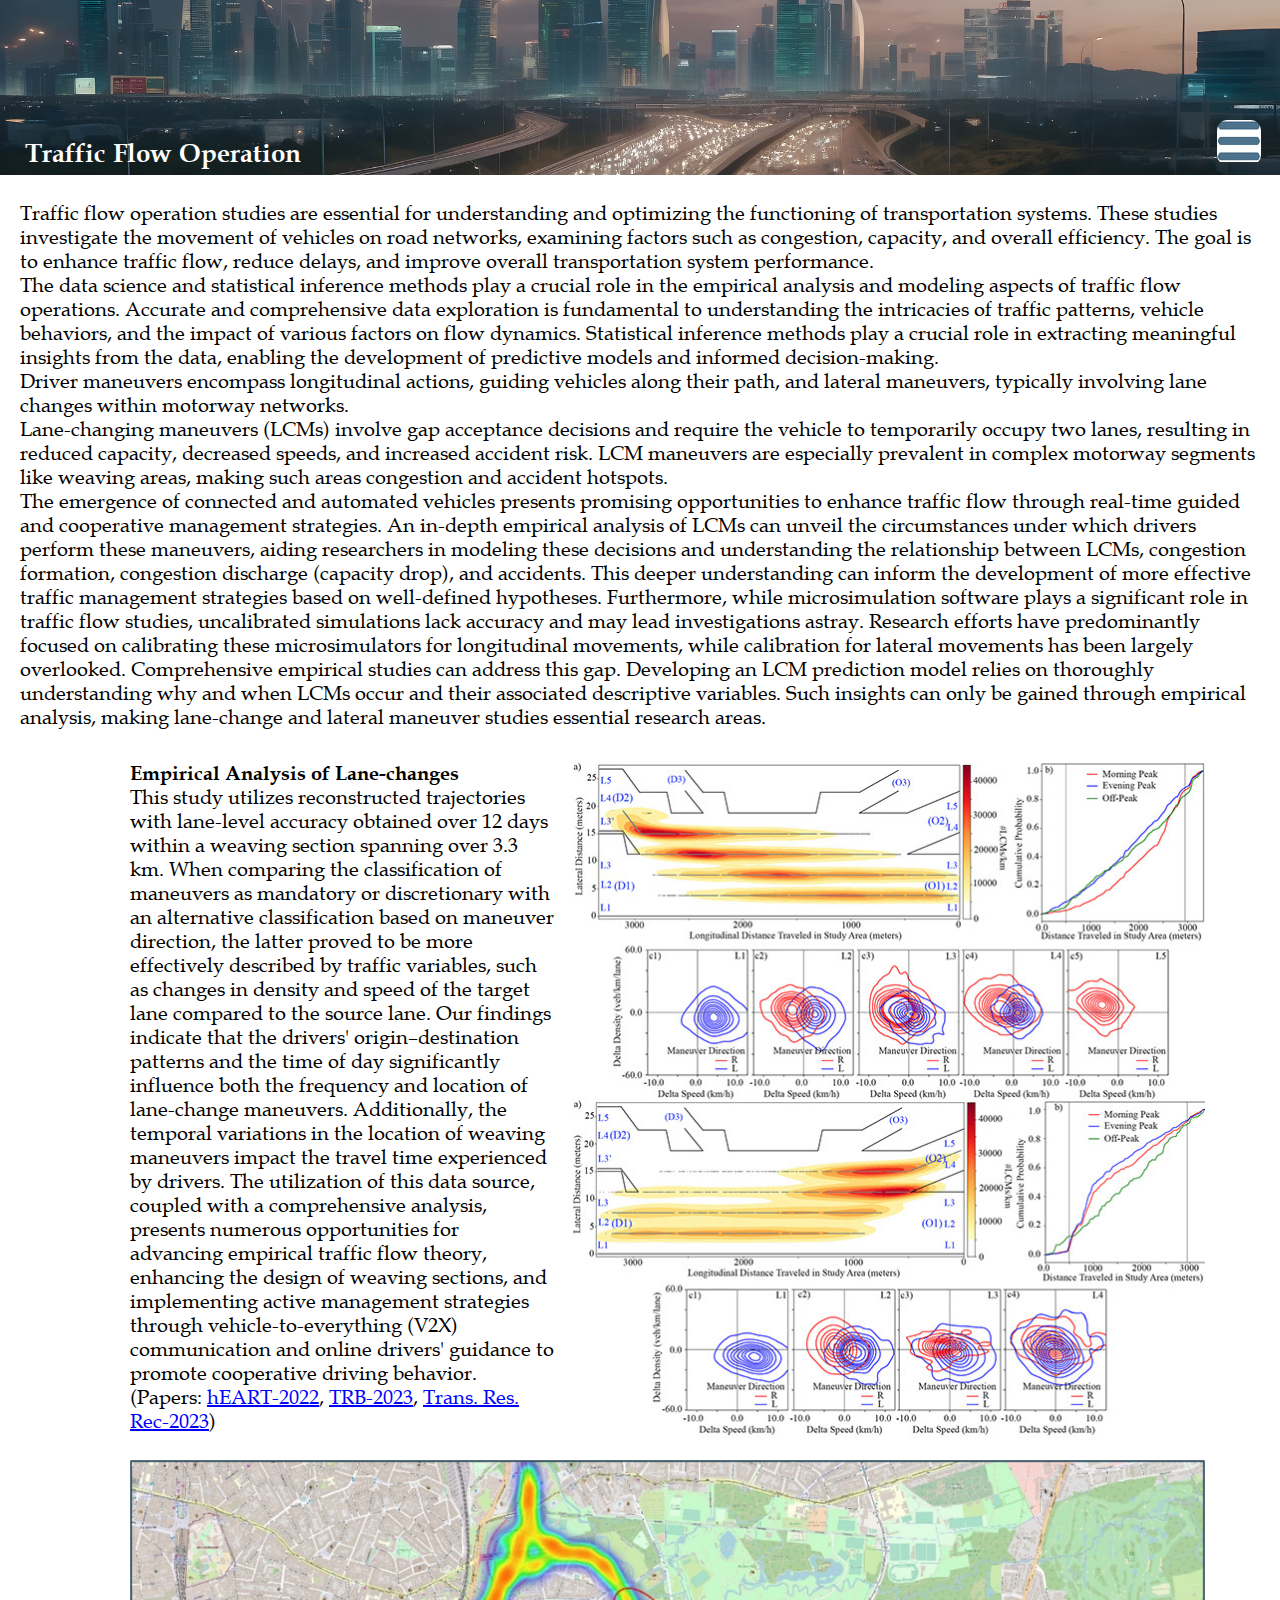
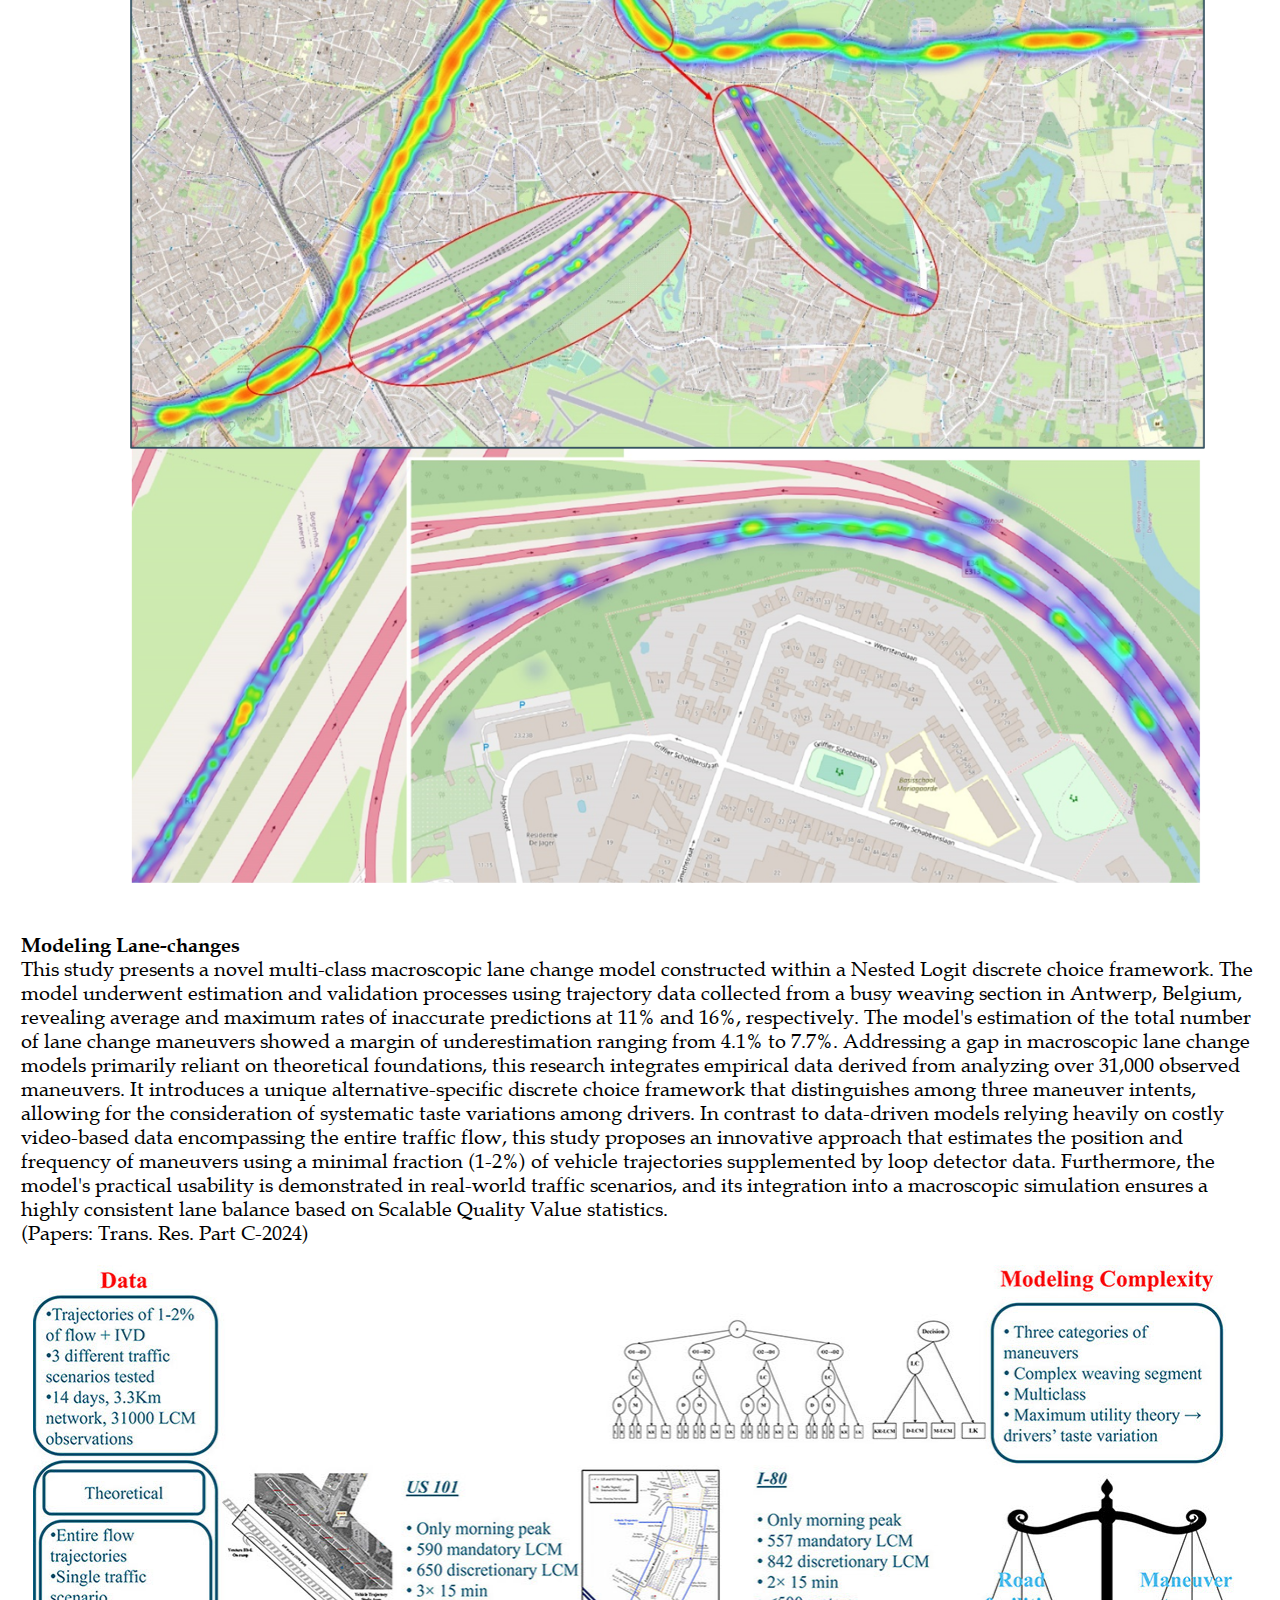
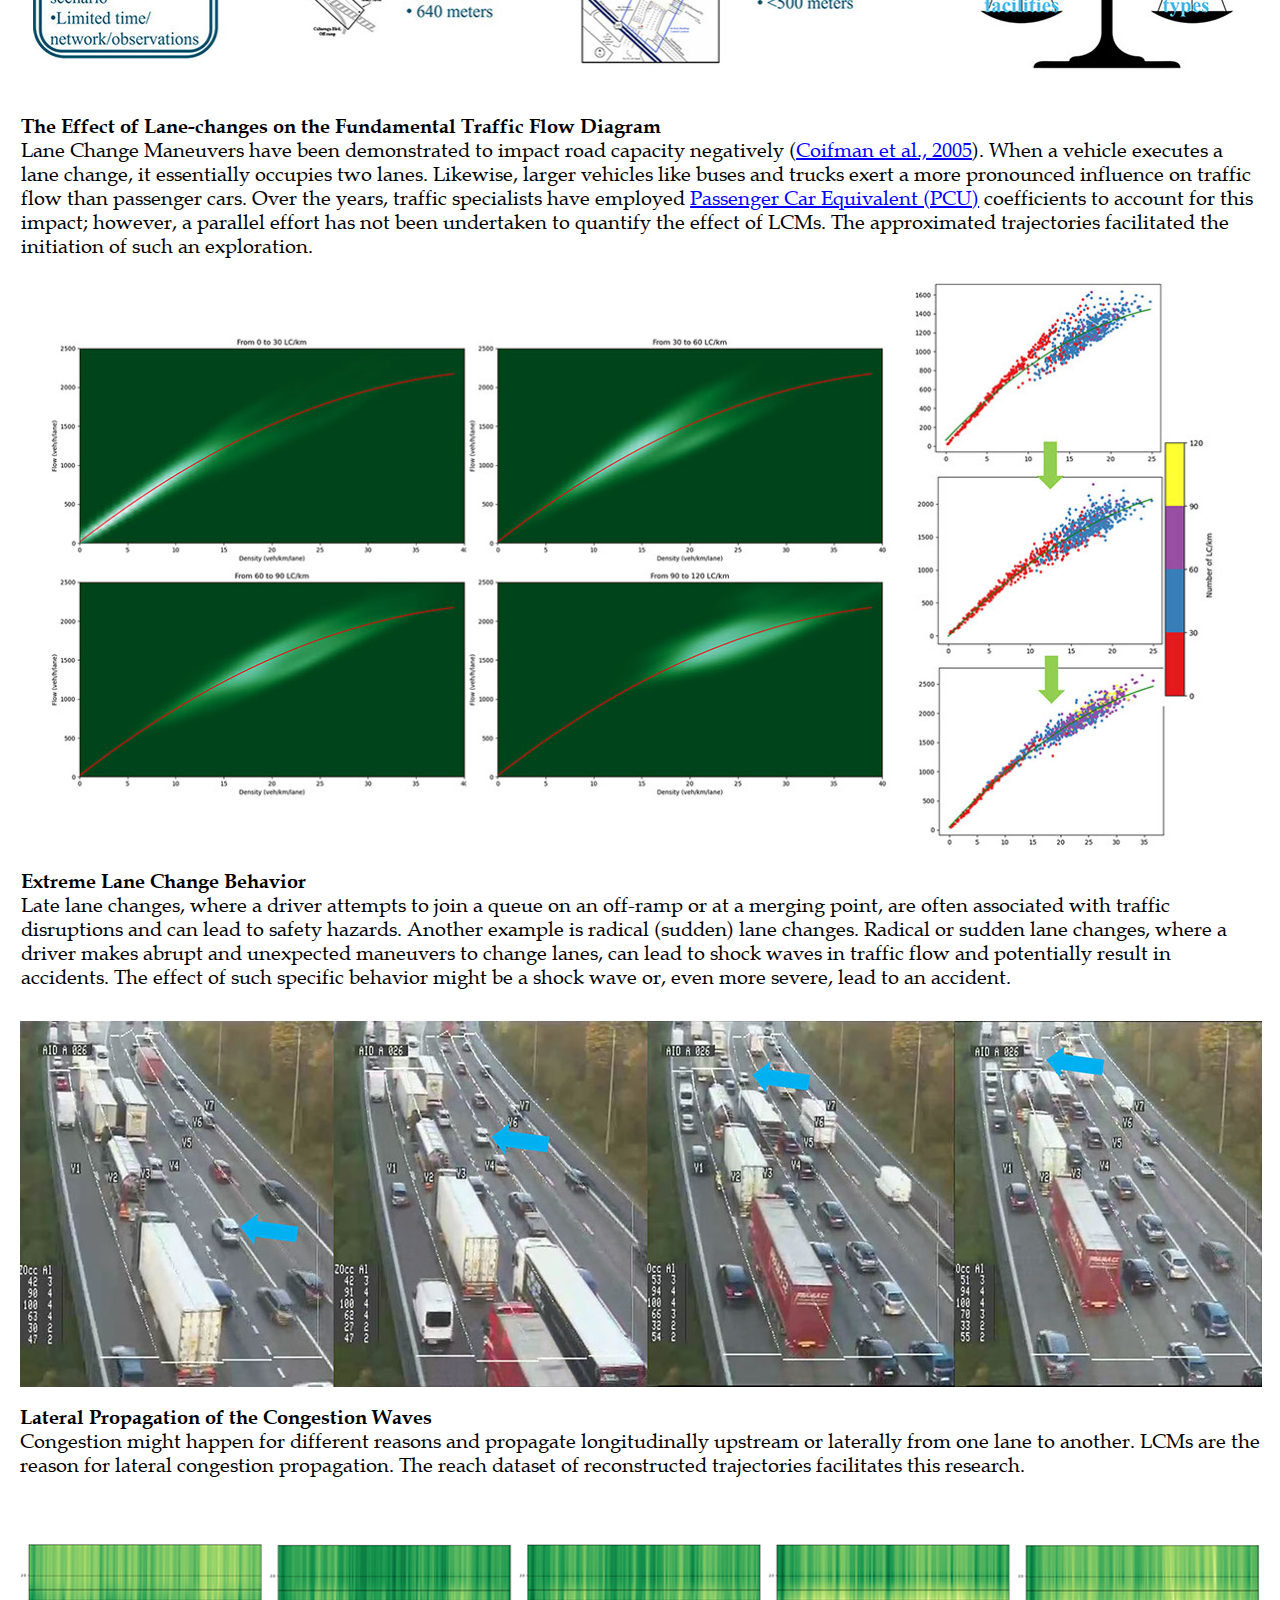
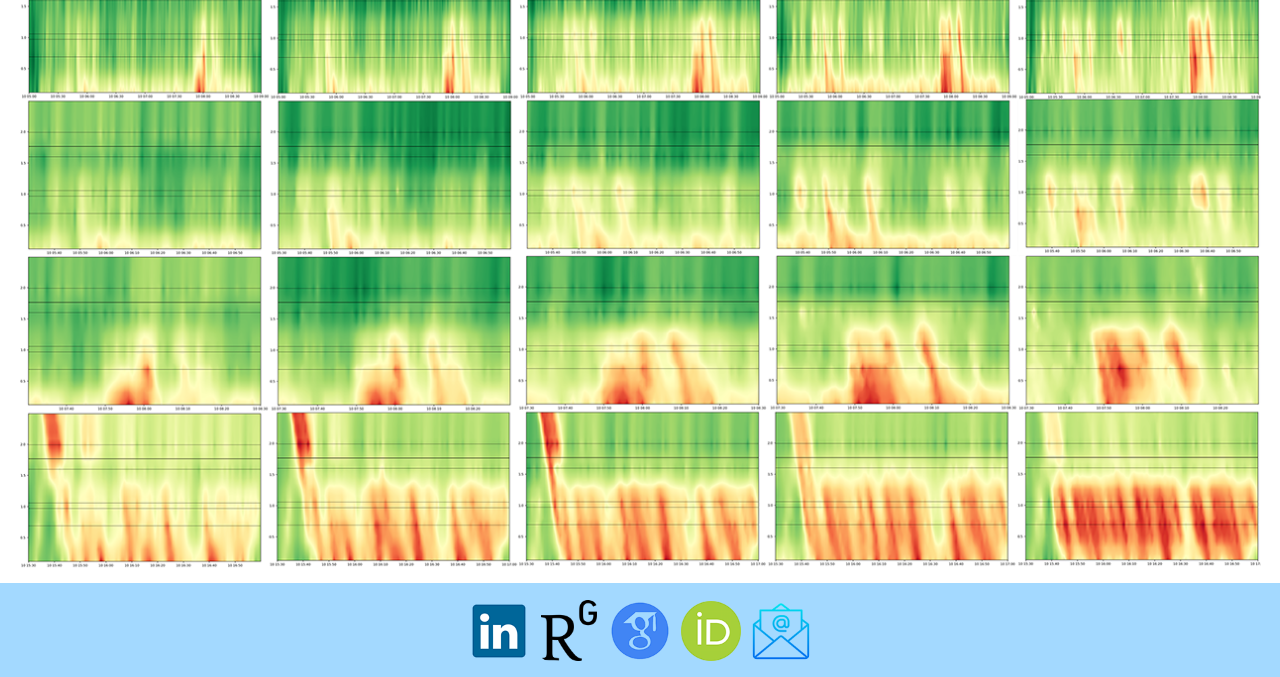
<file: traffic_flow.html>
<!DOCTYPE html>
<html class="nojs html css_verticalspacer" lang="en-US">
 <head>

  <meta http-equiv="Content-type" content="text/html;charset=UTF-8"/>
  <meta name="generator" content="2018.1.1.386"/>
  <meta name="viewport" content="width=device-width, initial-scale=1.0"/>
  
  <script type="text/javascript">
   // Update the 'nojs'/'js' class on the html node
document.documentElement.className = document.documentElement.className.replace(/\bnojs\b/g, 'js');

// Check that all required assets are uploaded and up-to-date
if(typeof Muse == "undefined") window.Muse = {}; window.Muse.assets = {"required":["museutils.js", "museconfig.js", "jquery.musepolyfill.bgsize.js", "jquery.watch.js", "webpro.js", "musewpslideshow.js", "jquery.museoverlay.js", "touchswipe.js", "jquery.museresponsive.js", "require.js", "traffic_flow.css"], "outOfDate":[]};
</script>
  
  <title>Traffic_Flow</title>
  <!-- CSS -->
  <link rel="stylesheet" type="text/css" href="css/site_global.css?crc=444006867"/>
  <link rel="stylesheet" type="text/css" href="css/master_a-master.css?crc=4056267900"/>
  <link rel="stylesheet" type="text/css" href="css/traffic_flow.css?crc=4022261638" id="pagesheet"/>
  <!-- IE-only CSS -->
  <!--[if lt IE 9]>
  <link rel="stylesheet" type="text/css" href="css/nomq_preview_master_a-master.css?crc=413313442"/>
  <link rel="stylesheet" type="text/css" href="css/nomq_traffic_flow.css?crc=281485048" id="nomq_pagesheet"/>
  <![endif]-->
    <!--/*

*/
-->
 </head>
 <body>

  <div class="breakpoint active" id="bp_infinity" data-min-width="1921"><!-- responsive breakpoint node -->
   <div class="clearfix borderbox" id="page"><!-- group -->
    <div class="clearfix grpelem" id="pu105"><!-- column -->
     <div class="browser_width colelem" id="u105-bw">
      <div id="u105"><!-- group -->
       <div class="clearfix" id="u105_align_to_page">
        <div class="clearfix grpelem shared_content" id="u4553-4" data-content-guid="u4553-4_content"><!-- content -->
         <p id="u4553-2">Traffic Flow Operation</p>
        </div>
        <div class="PamphletWidget clearfix allow_click_through grpelem" id="pamphletu894" data-visibility="changed" style="visibility:hidden"><!-- none box -->
         <div class="clearfix grpelem" id="pu901"><!-- group -->
          <div class="popup_anchor allow_click_through grpelem" data-col-pos="0" id="u901popup">
           <div class="ContainerGroup clearfix" data-col-pos="0" id="u901" data-sizePolicy="fixed" data-pintopage="page_fixedLeft"><!-- stack box -->
            <div class="pointer_cursor Container invi clearfix grpelem" data-col-pos="0" id="u902" data-sizePolicy="fixed" data-pintopage="page_fixedLeft"><!-- group -->
             <a class="block" data-col-pos="0" href="projects.html"><!-- Block link tag --></a>
             <a class="nonblock nontext Button clearfix grpelem shared_content" id="buttonu995" href="index.html" data-sizePolicy="fixed" data-pintopage="page_fixedLeft" data-content-guid="buttonu995_content"><!-- container box --><div class="clearfix grpelem shared_content" id="u996-4" data-sizePolicy="fixed" data-pintopage="page_fixedLeft" data-content-guid="u996-4_content"><!-- content --><p id="u996-2">Home</p></div></a>
             <a class="nonblock nontext Button clearfix grpelem shared_content" id="buttonu1005" href="projects.html" data-sizePolicy="fixed" data-pintopage="page_fixedLeft" data-content-guid="buttonu1005_content"><!-- container box --><div class="clearfix grpelem shared_content" id="u1006-4" data-sizePolicy="fixed" data-pintopage="page_fixedLeft" data-content-guid="u1006-4_content"><!-- content --><p id="u1006-2">Projects</p></div></a>
             <a class="nonblock nontext Button clearfix grpelem shared_content" id="buttonu1011" href="teaching.html" data-sizePolicy="fixed" data-pintopage="page_fixedLeft" data-content-guid="buttonu1011_content"><!-- container box --><div class="clearfix grpelem shared_content" id="u1012-4" data-sizePolicy="fixed" data-pintopage="page_fixedLeft" data-content-guid="u1012-4_content"><!-- content --><p id="u1012-2">Teaching</p></div></a>
             <a class="nonblock nontext Button clearfix grpelem shared_content" id="buttonu1017" href="mentoring.html" data-sizePolicy="fixed" data-pintopage="page_fixedLeft" data-content-guid="buttonu1017_content"><!-- container box --><div class="clearfix grpelem shared_content" id="u1018-4" data-sizePolicy="fixed" data-pintopage="page_fixedLeft" data-content-guid="u1018-4_content"><!-- content --><p id="u1018-2">Mentoring</p></div></a>
             <div class="pointer_cursor Button clearfix grpelem shared_content" id="buttonu1023" data-sizePolicy="fixed" data-pintopage="page_fixedLeft" data-content-guid="buttonu1023_content"><!-- container box -->
              <a class="block shared_content" target="_blank" href="assets/20240115_my_cv_for_website_v2.pdf" data-content-guid="buttonu1023_0_content"><!-- Block link tag --></a>
              <a class="nonblock nontext clearfix grpelem shared_content" id="u1024-4" href="assets/20240115_my_cv_for_website_v2.pdf" target="_blank" data-sizePolicy="fixed" data-pintopage="page_fixedLeft" data-content-guid="u1024-4_content"><!-- content --><p id="u1024-2"><span id="u1024">CV</span></p></a>
             </div>
            </div>
           </div>
          </div>
          <div class="popup_anchor allow_click_through grpelem" data-col-pos="4" id="u897popup">
           <div class="PamphletCloseButton PamphletLightboxPart popup_element" data-col-pos="4" id="u897" data-sizePolicy="fixed" data-pintopage="page_fixedRight" data-leftAdjustmentDoneBy="u897popup"><!-- simple frame --></div>
          </div>
         </div>
         <div class="ThumbGroup clearfix grpelem" data-col-pos="1" id="u917" data-sizePolicy="fluidWidth" data-pintopage="page_fixedRight"><!-- none box -->
          <div class="popup_anchor allow_click_through grpelem" data-col-pos="0" id="u919popup">
           <div class="Thumb popup_element" data-col-pos="0" id="u919" data-sizePolicy="fixed" data-pintopage="page_fixedRight" data-leftAdjustmentDoneBy="u919popup"><!-- simple frame --></div>
          </div>
         </div>
        </div>
       </div>
      </div>
     </div>
     <div class="clearfix colelem shared_content" id="u4574-12" data-content-guid="u4574-12_content"><!-- content -->
      <p id="u4574-2">Traffic flow operation studies are essential for understanding and optimizing the functioning of transportation systems. These studies investigate the movement of vehicles on road networks, examining factors such as congestion, capacity, and overall efficiency. The goal is to enhance traffic flow, reduce delays, and improve overall transportation system performance.</p>
      <p id="u4574-4">The data science and statistical inference methods play a crucial role in the empirical analysis and modeling aspects of traffic flow operations. Accurate and comprehensive data exploration is fundamental to understanding the intricacies of traffic patterns, vehicle behaviors, and the impact of various factors on flow dynamics. Statistical inference methods play a crucial role in extracting meaningful insights from the data, enabling the development of predictive models and informed decision-making.</p>
      <p id="u4574-6">Driver maneuvers encompass longitudinal actions, guiding vehicles along their path, and lateral maneuvers, typically involving lane changes within motorway networks.</p>
      <p id="u4574-8">Lane-changing maneuvers (LCMs) involve gap acceptance decisions and require the vehicle to temporarily occupy two lanes, resulting in reduced capacity, decreased speeds, and increased accident risk. LCM maneuvers are especially prevalent in complex motorway segments like weaving areas, making such areas congestion and accident hotspots.</p>
      <p id="u4574-10">The emergence of connected and automated vehicles presents promising opportunities to enhance traffic flow through real-time guided and cooperative management strategies. An in-depth empirical analysis of LCMs can unveil the circumstances under which drivers perform these maneuvers, aiding researchers in modeling these decisions and understanding the relationship between LCMs, congestion formation, congestion discharge (capacity drop), and accidents. This deeper understanding can inform the development of more effective traffic management strategies based on well-defined hypotheses. Furthermore, while microsimulation software plays a significant role in traffic flow studies, uncalibrated simulations lack accuracy and may lead investigations astray. Research efforts have predominantly focused on calibrating these microsimulators for longitudinal movements, while calibration for lateral movements has been largely overlooked. Comprehensive empirical studies can address this gap. Developing an LCM prediction model relies on thoroughly understanding why and when LCMs occur and their associated descriptive variables. Such insights can only be gained through empirical analysis, making lane-change and lateral maneuver studies essential research areas.</p>
     </div>
     <div class="clearfix colelem shared_content" id="pu4577-17" data-content-guid="pu4577-17_content"><!-- group -->
      <div class="clearfix grpelem shared_content" id="u4577-17" data-content-guid="u4577-17_content"><!-- content -->
       <p id="u4577-2">Empirical Analysis of Lane-changes</p>
       <p id="u4577-4">This study utilizes reconstructed trajectories with lane-level accuracy obtained over 12 days within a weaving section spanning over 3.3 km. When comparing the classification of maneuvers as mandatory or discretionary with an alternative classification based on maneuver direction, the latter proved to be more effectively described by traffic variables, such as changes in density and speed of the target lane compared to the source lane. Our findings indicate that the drivers' origin–destination patterns and the time of day significantly influence both the frequency and location of lane-change maneuvers. Additionally, the temporal variations in the location of weaving maneuvers impact the travel time experienced by drivers. The utilization of this data source, coupled with a comprehensive analysis, presents numerous opportunities for advancing empirical traffic flow theory, enhancing the design of weaving sections, and implementing active management strategies through vehicle-to-everything (V2X) communication and online drivers' guidance to promote cooperative driving behavior.</p>
       <p id="u4577-15">(Papers: <a class="nonblock" href="https://transp-or.epfl.ch/heart/2022/abstracts/183.pdf" target="_blank"><span id="u4577-6">hEART-2022</span></a>, <a class="nonblock" href="https://www.researchgate.net/publication/370709710_An_Empirical_Study_of_Lane-Changing_Maneuvers_in_a_Weaving_Area_Based_on_High_Resolution_Floating_Car_Data" target="_blank"><span id="u4577-9">TRB-2023</span></a>, <a class="nonblock" href="https://doi.org/10.1177/03611981231179474" target="_blank"><span id="u4577-12">Trans. Res. Rec-2023</span></a>)</p>
      </div>
      <div class="museBGSize grpelem shared_content" id="u4580" data-content-guid="u4580_content"><!-- simple frame --></div>
     </div>
     <div class="museBGSize colelem shared_content" id="u5981" data-content-guid="u5981_content"><!-- simple frame --></div>
     <div class="clearfix colelem shared_content" id="u4603-8" data-content-guid="u4603-8_content"><!-- content -->
      <p id="u4603-2">Modeling Lane-changes</p>
      <p id="u4603-4">This study presents a novel multi-class macroscopic lane change model constructed within a Nested Logit discrete choice framework. The model underwent estimation and validation processes using trajectory data collected from a busy weaving section in Antwerp, Belgium, revealing average and maximum rates of inaccurate predictions at 11% and 16%, respectively. The model's estimation of the total number of lane change maneuvers showed a margin of underestimation ranging from 4.1% to 7.7%. Addressing a gap in macroscopic lane change models primarily reliant on theoretical foundations, this research integrates empirical data derived from analyzing over 31,000 observed maneuvers. It introduces a unique alternative-specific discrete choice framework that distinguishes among three maneuver intents, allowing for the consideration of systematic taste variations among drivers. In contrast to data-driven models relying heavily on costly video-based data encompassing the entire traffic flow, this study proposes an innovative approach that estimates the position and frequency of maneuvers using a minimal fraction (1-2%) of vehicle trajectories supplemented by loop detector data. Furthermore, the model's practical usability is demonstrated in real-world traffic scenarios, and its integration into a macroscopic simulation ensures a highly consistent lane balance based on Scalable Quality Value statistics.</p>
      <p id="u4603-6">(Papers: Trans. Res. Part C-2024)</p>
     </div>
     <div class="museBGSize colelem shared_content" id="u4606" data-content-guid="u4606_content"><!-- simple frame --></div>
     <div class="clearfix colelem shared_content" id="u4591-13" data-content-guid="u4591-13_content"><!-- content -->
      <p id="u4591-2">The Effect of Lane-changes on the Fundamental Traffic Flow Diagram</p>
      <p id="u4591-10">Lane Change Maneuvers have been demonstrated to impact road capacity negatively (<a class="nonblock" href="https://link.springer.com/chapter/10.1007/3-540-28091-x_1" target="_blank"><span id="u4591-4">Coifman et al., 2005</span></a>). When a vehicle executes a lane change, it essentially occupies two lanes. Likewise, larger vehicles like buses and trucks exert a more pronounced influence on traffic flow than passenger cars. Over the years, traffic specialists have employed <a class="nonblock" href="https://en.wikipedia.org/wiki/Passenger_car_equivalent" target="_blank"><span id="u4591-7">Passenger Car Equivalent (PCU)</span></a> coefficients to account for this impact; however, a parallel effort has not been undertaken to quantify the effect of LCMs. The approximated trajectories facilitated the initiation of such an exploration.</p>
      <p id="u4591-11">&nbsp;</p>
     </div>
     <div class="museBGSize colelem shared_content" id="u4620" data-content-guid="u4620_content"><!-- simple frame --></div>
     <div class="clearfix colelem shared_content" id="u4617-7" data-content-guid="u4617-7_content"><!-- content -->
      <p id="u4617-2">Extreme Lane Change Behavior</p>
      <p id="u4617-4">Late lane changes, where a driver attempts to join a queue on an off-ramp or at a merging point, are often associated with traffic disruptions and can lead to safety hazards. Another example is radical (sudden) lane changes. Radical or sudden lane changes, where a driver makes abrupt and unexpected maneuvers to change lanes, can lead to shock waves in traffic flow and potentially result in accidents. The effect of such specific behavior might be a shock wave or, even more severe, lead to an accident.</p>
      <p id="u4617-5">&nbsp;</p>
     </div>
     <div class="museBGSize colelem shared_content" id="u4631" data-content-guid="u4631_content"><!-- simple frame --></div>
     <div class="clearfix colelem shared_content" id="u4634-6" data-content-guid="u4634-6_content"><!-- content -->
      <p id="u4634-2">Lateral Propagation of the Congestion Waves</p>
      <p id="u4634-4">Congestion might happen for different reasons and propagate longitudinally upstream or laterally from one lane to another. LCMs are the reason for lateral congestion propagation. The reach dataset of reconstructed trajectories facilitates this research.</p>
     </div>
     <div class="museBGSize colelem shared_content" id="u4645" data-content-guid="u4645_content"><!-- simple frame --></div>
    </div>
    <div class="verticalspacer" data-offset-top="5579" data-content-above-spacer="5579" data-content-below-spacer="120" data-sizePolicy="fixed" data-pintopage="page_fixedLeft"></div>
    <div class="browser_width grpelem shared_content" id="u1135-bw" data-content-guid="u1135-bw_content">
     <div id="u1135"><!-- group -->
      <div class="clearfix" id="u1135_align_to_page">
       <a class="nonblock nontext Button grpelem" id="buttonu1156" href="https://www.linkedin.com/in/mohammad-ali-arman-84145352/" target="_blank" title="https://www.linkedin.com/in/mohammad-ali-arman-84145352/" data-visibility="changed" style="visibility:hidden"><!-- container box --></a>
       <a class="nonblock nontext Button grpelem" id="buttonu1138" href="https://www.researchgate.net/profile/Mohammad-Ali-Arman" target="_blank" data-visibility="changed" style="visibility:hidden"><!-- container box --></a>
       <a class="nonblock nontext Button grpelem" id="buttonu1147" href="https://scholar.google.com/citations?user=NEgermQAAAAJ&amp;hl=en&amp;oi=ao" target="_blank" data-visibility="changed" style="visibility:hidden"><!-- container box --></a>
       <a class="nonblock nontext Button grpelem" id="buttonu1144" href="https://orcid.org/0000-0001-5880-8713" target="_blank" data-visibility="changed" style="visibility:hidden"><!-- container box --></a>
       <a class="nonblock nontext Button grpelem" id="buttonu1153" href="mailto:mohammadali.arman@gmail.com" data-visibility="changed" style="visibility:hidden"><!-- container box --></a>
      </div>
     </div>
    </div>
   </div>
  </div>
  <div class="breakpoint" id="bp_1920" data-min-width="1681" data-max-width="1920"><!-- responsive breakpoint node -->
   <div class="clearfix borderbox temp_no_id" data-orig-id="page"><!-- group -->
    <div class="clearfix grpelem temp_no_id" data-orig-id="pu105"><!-- column -->
     <div class="browser_width colelem temp_no_id" data-orig-id="u105-bw">
      <div class="temp_no_id" data-orig-id="u105"><!-- group -->
       <div class="clearfix temp_no_id" data-orig-id="u105_align_to_page">
        <span class="clearfix grpelem placeholder" data-placeholder-for="u4553-4_content"><!-- placeholder node --></span>
        <div class="PamphletWidget clearfix allow_click_through grpelem temp_no_id" data-visibility="changed" style="visibility:hidden" data-orig-id="pamphletu894"><!-- none box -->
         <div class="clearfix grpelem temp_no_id" data-orig-id="pu901"><!-- group -->
          <div class="popup_anchor allow_click_through grpelem temp_no_id" data-col-pos="0" data-orig-id="u901popup">
           <div class="ContainerGroup clearfix temp_no_id" data-col-pos="0" data-sizePolicy="fixed" data-pintopage="page_fixedLeft" data-orig-id="u901"><!-- stack box -->
            <div class="pointer_cursor Container invi clearfix grpelem temp_no_id" data-col-pos="0" data-sizePolicy="fixed" data-pintopage="page_fixedLeft" data-orig-id="u902"><!-- group -->
             <a class="block" data-col-pos="0" href="projects.html"><!-- Block link tag --></a>
             <span class="nonblock nontext Button clearfix grpelem placeholder" data-placeholder-for="buttonu995_content"><!-- placeholder node --></span>
             <span class="nonblock nontext Button clearfix grpelem placeholder" data-placeholder-for="buttonu1005_content"><!-- placeholder node --></span>
             <span class="nonblock nontext Button clearfix grpelem placeholder" data-placeholder-for="buttonu1011_content"><!-- placeholder node --></span>
             <span class="nonblock nontext Button clearfix grpelem placeholder" data-placeholder-for="buttonu1017_content"><!-- placeholder node --></span>
             <span class="pointer_cursor Button clearfix grpelem placeholder" data-placeholder-for="buttonu1023_content"><!-- placeholder node --></span>
            </div>
           </div>
          </div>
          <div class="popup_anchor allow_click_through grpelem temp_no_id" data-col-pos="4" data-orig-id="u897popup">
           <div class="PamphletCloseButton PamphletLightboxPart popup_element temp_no_id" data-col-pos="4" data-sizePolicy="fixed" data-pintopage="page_fixedRight" data-leftAdjustmentDoneBy="u897popup" data-orig-id="u897"><!-- simple frame --></div>
          </div>
         </div>
         <div class="ThumbGroup clearfix grpelem temp_no_id" data-col-pos="1" data-sizePolicy="fluidWidth" data-pintopage="page_fixedRight" data-orig-id="u917"><!-- none box -->
          <div class="popup_anchor allow_click_through grpelem temp_no_id" data-col-pos="0" data-orig-id="u919popup">
           <div class="Thumb popup_element temp_no_id" data-col-pos="0" data-sizePolicy="fixed" data-pintopage="page_fixedRight" data-leftAdjustmentDoneBy="u919popup" data-orig-id="u919"><!-- simple frame --></div>
          </div>
         </div>
        </div>
       </div>
      </div>
     </div>
     <span class="clearfix colelem placeholder" data-placeholder-for="u4574-12_content"><!-- placeholder node --></span>
     <span class="clearfix colelem placeholder" data-placeholder-for="pu4577-17_content"><!-- placeholder node --></span>
     <span class="museBGSize colelem placeholder" data-placeholder-for="u5981_content"><!-- placeholder node --></span>
     <span class="clearfix colelem placeholder" data-placeholder-for="u4603-8_content"><!-- placeholder node --></span>
     <span class="museBGSize colelem placeholder" data-placeholder-for="u4606_content"><!-- placeholder node --></span>
     <span class="clearfix colelem placeholder" data-placeholder-for="u4591-13_content"><!-- placeholder node --></span>
     <span class="museBGSize colelem placeholder" data-placeholder-for="u4620_content"><!-- placeholder node --></span>
     <span class="clearfix colelem placeholder" data-placeholder-for="u4617-7_content"><!-- placeholder node --></span>
     <span class="museBGSize colelem placeholder" data-placeholder-for="u4631_content"><!-- placeholder node --></span>
     <span class="clearfix colelem placeholder" data-placeholder-for="u4634-6_content"><!-- placeholder node --></span>
     <span class="museBGSize colelem placeholder" data-placeholder-for="u4645_content"><!-- placeholder node --></span>
    </div>
    <div class="verticalspacer" data-offset-top="5637" data-content-above-spacer="5637" data-content-below-spacer="120" data-sizePolicy="fixed" data-pintopage="page_fixedLeft"></div>
    <span class="browser_width grpelem placeholder" data-placeholder-for="u1135-bw_content"><!-- placeholder node --></span>
   </div>
  </div>
  <div class="breakpoint" id="bp_1680" data-min-width="1401" data-max-width="1680"><!-- responsive breakpoint node -->
   <div class="clearfix borderbox temp_no_id" data-orig-id="page"><!-- group -->
    <div class="clearfix grpelem temp_no_id" data-orig-id="pu105"><!-- column -->
     <div class="browser_width colelem temp_no_id" data-orig-id="u105-bw">
      <div class="temp_no_id" data-orig-id="u105"><!-- group -->
       <div class="clearfix temp_no_id" data-orig-id="u105_align_to_page">
        <span class="clearfix grpelem placeholder" data-placeholder-for="u4553-4_content"><!-- placeholder node --></span>
        <div class="PamphletWidget clearfix allow_click_through grpelem temp_no_id" data-visibility="changed" style="visibility:hidden" data-orig-id="pamphletu894"><!-- none box -->
         <div class="clearfix grpelem temp_no_id" data-orig-id="pu901"><!-- group -->
          <div class="popup_anchor allow_click_through grpelem temp_no_id" data-col-pos="0" data-orig-id="u901popup">
           <div class="ContainerGroup clearfix temp_no_id" data-col-pos="0" data-sizePolicy="fixed" data-pintopage="page_fixedLeft" data-orig-id="u901"><!-- stack box -->
            <div class="pointer_cursor Container invi clearfix grpelem temp_no_id" data-col-pos="0" data-sizePolicy="fixed" data-pintopage="page_fixedLeft" data-orig-id="u902"><!-- group -->
             <a class="block" data-col-pos="0" href="projects.html"><!-- Block link tag --></a>
             <span class="nonblock nontext Button clearfix grpelem placeholder" data-placeholder-for="buttonu995_content"><!-- placeholder node --></span>
             <span class="nonblock nontext Button clearfix grpelem placeholder" data-placeholder-for="buttonu1005_content"><!-- placeholder node --></span>
             <span class="nonblock nontext Button clearfix grpelem placeholder" data-placeholder-for="buttonu1011_content"><!-- placeholder node --></span>
             <span class="nonblock nontext Button clearfix grpelem placeholder" data-placeholder-for="buttonu1017_content"><!-- placeholder node --></span>
             <span class="pointer_cursor Button clearfix grpelem placeholder" data-placeholder-for="buttonu1023_content"><!-- placeholder node --></span>
            </div>
           </div>
          </div>
          <div class="popup_anchor allow_click_through grpelem temp_no_id" data-col-pos="4" data-orig-id="u897popup">
           <div class="PamphletCloseButton PamphletLightboxPart popup_element temp_no_id" data-col-pos="4" data-sizePolicy="fixed" data-pintopage="page_fixedRight" data-leftAdjustmentDoneBy="u897popup" data-orig-id="u897"><!-- simple frame --></div>
          </div>
         </div>
         <div class="ThumbGroup clearfix grpelem temp_no_id" data-col-pos="1" data-sizePolicy="fluidWidth" data-pintopage="page_fixedRight" data-orig-id="u917"><!-- none box -->
          <div class="popup_anchor allow_click_through grpelem temp_no_id" data-col-pos="0" data-orig-id="u919popup">
           <div class="Thumb popup_element temp_no_id" data-col-pos="0" data-sizePolicy="fixed" data-pintopage="page_fixedRight" data-leftAdjustmentDoneBy="u919popup" data-orig-id="u919"><!-- simple frame --></div>
          </div>
         </div>
        </div>
       </div>
      </div>
     </div>
     <span class="clearfix colelem placeholder" data-placeholder-for="u4574-12_content"><!-- placeholder node --></span>
     <span class="clearfix colelem placeholder" data-placeholder-for="pu4577-17_content"><!-- placeholder node --></span>
     <span class="museBGSize colelem placeholder" data-placeholder-for="u5981_content"><!-- placeholder node --></span>
     <span class="clearfix colelem placeholder" data-placeholder-for="u4603-8_content"><!-- placeholder node --></span>
     <span class="museBGSize colelem placeholder" data-placeholder-for="u4606_content"><!-- placeholder node --></span>
     <span class="clearfix colelem placeholder" data-placeholder-for="u4591-13_content"><!-- placeholder node --></span>
     <span class="museBGSize colelem placeholder" data-placeholder-for="u4620_content"><!-- placeholder node --></span>
     <span class="clearfix colelem placeholder" data-placeholder-for="u4617-7_content"><!-- placeholder node --></span>
     <span class="museBGSize colelem placeholder" data-placeholder-for="u4631_content"><!-- placeholder node --></span>
     <span class="clearfix colelem placeholder" data-placeholder-for="u4634-6_content"><!-- placeholder node --></span>
     <span class="museBGSize colelem placeholder" data-placeholder-for="u4645_content"><!-- placeholder node --></span>
    </div>
    <div class="verticalspacer" data-offset-top="5764" data-content-above-spacer="5764" data-content-below-spacer="121" data-sizePolicy="fixed" data-pintopage="page_fixedLeft"></div>
    <span class="browser_width grpelem placeholder" data-placeholder-for="u1135-bw_content"><!-- placeholder node --></span>
   </div>
  </div>
  <div class="breakpoint" id="bp_1400" data-min-width="1281" data-max-width="1400"><!-- responsive breakpoint node -->
   <div class="clearfix borderbox temp_no_id" data-orig-id="page"><!-- group -->
    <div class="clearfix grpelem" id="ppu105"><!-- column -->
     <div class="clearfix colelem temp_no_id" data-orig-id="pu105"><!-- group -->
      <div class="browser_width grpelem temp_no_id" data-orig-id="u105-bw">
       <div class="temp_no_id" data-orig-id="u105"><!-- group -->
        <div class="clearfix temp_no_id" data-orig-id="u105_align_to_page">
         <span class="clearfix grpelem placeholder" data-placeholder-for="u4553-4_content"><!-- placeholder node --></span>
         <div class="PamphletWidget clearfix allow_click_through grpelem temp_no_id" data-visibility="changed" style="visibility:hidden" data-orig-id="pamphletu894"><!-- none box -->
          <div class="clearfix grpelem temp_no_id" data-orig-id="pu901"><!-- group -->
           <div class="popup_anchor allow_click_through grpelem temp_no_id" data-col-pos="0" data-orig-id="u901popup">
            <div class="ContainerGroup clearfix temp_no_id" data-col-pos="0" data-sizePolicy="fixed" data-pintopage="page_fixedLeft" data-orig-id="u901"><!-- stack box -->
             <div class="pointer_cursor Container invi clearfix grpelem temp_no_id" data-col-pos="0" data-sizePolicy="fixed" data-pintopage="page_fixedLeft" data-orig-id="u902"><!-- group -->
              <a class="block" data-col-pos="0" href="projects.html"><!-- Block link tag --></a>
              <span class="nonblock nontext Button clearfix grpelem placeholder" data-placeholder-for="buttonu995_content"><!-- placeholder node --></span>
              <span class="nonblock nontext Button clearfix grpelem placeholder" data-placeholder-for="buttonu1005_content"><!-- placeholder node --></span>
              <span class="nonblock nontext Button clearfix grpelem placeholder" data-placeholder-for="buttonu1011_content"><!-- placeholder node --></span>
              <span class="nonblock nontext Button clearfix grpelem placeholder" data-placeholder-for="buttonu1017_content"><!-- placeholder node --></span>
              <span class="pointer_cursor Button clearfix grpelem placeholder" data-placeholder-for="buttonu1023_content"><!-- placeholder node --></span>
             </div>
            </div>
           </div>
           <div class="popup_anchor allow_click_through grpelem temp_no_id" data-col-pos="4" data-orig-id="u897popup">
            <div class="PamphletCloseButton PamphletLightboxPart popup_element temp_no_id" data-col-pos="4" data-sizePolicy="fixed" data-pintopage="page_fixedLeft" data-orig-id="u897"><!-- simple frame --></div>
           </div>
          </div>
          <div class="ThumbGroup clearfix grpelem temp_no_id" data-col-pos="1" data-sizePolicy="fluidWidth" data-pintopage="page_fixedRight" data-orig-id="u917"><!-- none box -->
           <div class="popup_anchor allow_click_through grpelem temp_no_id" data-col-pos="0" data-orig-id="u919popup">
            <div class="Thumb popup_element temp_no_id" data-col-pos="0" data-sizePolicy="fixed" data-pintopage="page_fixedRight" data-leftAdjustmentDoneBy="u919popup" data-orig-id="u919"><!-- simple frame --></div>
           </div>
          </div>
         </div>
        </div>
       </div>
      </div>
      <span class="clearfix grpelem placeholder" data-placeholder-for="u4574-12_content"><!-- placeholder node --></span>
     </div>
     <span class="clearfix colelem placeholder" data-placeholder-for="pu4577-17_content"><!-- placeholder node --></span>
     <span class="museBGSize colelem placeholder" data-placeholder-for="u5981_content"><!-- placeholder node --></span>
     <span class="clearfix colelem placeholder" data-placeholder-for="u4603-8_content"><!-- placeholder node --></span>
     <span class="museBGSize colelem placeholder" data-placeholder-for="u4606_content"><!-- placeholder node --></span>
     <span class="clearfix colelem placeholder" data-placeholder-for="u4591-13_content"><!-- placeholder node --></span>
     <span class="museBGSize colelem placeholder" data-placeholder-for="u4620_content"><!-- placeholder node --></span>
     <span class="clearfix colelem placeholder" data-placeholder-for="u4617-7_content"><!-- placeholder node --></span>
     <span class="museBGSize colelem placeholder" data-placeholder-for="u4631_content"><!-- placeholder node --></span>
     <span class="clearfix colelem placeholder" data-placeholder-for="u4634-6_content"><!-- placeholder node --></span>
     <span class="museBGSize colelem placeholder" data-placeholder-for="u4645_content"><!-- placeholder node --></span>
    </div>
    <div class="verticalspacer" data-offset-top="5529" data-content-above-spacer="5529" data-content-below-spacer="97" data-sizePolicy="fixed" data-pintopage="page_fixedLeft"></div>
    <span class="browser_width grpelem placeholder" data-placeholder-for="u1135-bw_content"><!-- placeholder node --></span>
   </div>
  </div>
  <div class="breakpoint" id="bp_1280" data-min-width="1081" data-max-width="1280"><!-- responsive breakpoint node -->
   <div class="clearfix borderbox temp_no_id" data-orig-id="page"><!-- group -->
    <div class="clearfix grpelem temp_no_id" data-orig-id="pu105"><!-- column -->
     <div class="browser_width colelem temp_no_id" data-orig-id="u105-bw">
      <div class="temp_no_id" data-orig-id="u105"><!-- group -->
       <div class="clearfix temp_no_id" data-orig-id="u105_align_to_page">
        <span class="clearfix grpelem placeholder" data-placeholder-for="u4553-4_content"><!-- placeholder node --></span>
        <div class="PamphletWidget clearfix allow_click_through grpelem temp_no_id" data-visibility="changed" style="visibility:hidden" data-orig-id="pamphletu894"><!-- none box -->
         <div class="clearfix grpelem temp_no_id" data-orig-id="pu901"><!-- group -->
          <div class="popup_anchor allow_click_through grpelem temp_no_id" data-col-pos="0" data-orig-id="u901popup">
           <div class="ContainerGroup clearfix temp_no_id" data-col-pos="0" data-sizePolicy="fixed" data-pintopage="page_fluidx" data-orig-id="u901"><!-- stack box -->
            <div class="pointer_cursor Container invi clearfix grpelem temp_no_id" data-col-pos="0" data-sizePolicy="fixed" data-pintopage="page_fluidx" data-orig-id="u902"><!-- group -->
             <a class="block" data-col-pos="0" href="projects.html"><!-- Block link tag --></a>
             <span class="nonblock nontext Button clearfix grpelem placeholder" data-placeholder-for="buttonu995_content"><!-- placeholder node --></span>
             <span class="nonblock nontext Button clearfix grpelem placeholder" data-placeholder-for="buttonu1005_content"><!-- placeholder node --></span>
             <span class="nonblock nontext Button clearfix grpelem placeholder" data-placeholder-for="buttonu1011_content"><!-- placeholder node --></span>
             <span class="nonblock nontext Button clearfix grpelem placeholder" data-placeholder-for="buttonu1017_content"><!-- placeholder node --></span>
             <span class="pointer_cursor Button clearfix grpelem placeholder" data-placeholder-for="buttonu1023_content"><!-- placeholder node --></span>
            </div>
           </div>
          </div>
          <div class="popup_anchor allow_click_through grpelem temp_no_id" data-col-pos="4" data-orig-id="u897popup">
           <div class="PamphletCloseButton PamphletLightboxPart popup_element temp_no_id" data-col-pos="4" data-sizePolicy="fixed" data-pintopage="page_fixedRight" data-leftAdjustmentDoneBy="u897popup" data-orig-id="u897"><!-- simple frame --></div>
          </div>
         </div>
         <div class="ThumbGroup clearfix grpelem temp_no_id" data-col-pos="1" data-sizePolicy="fluidWidth" data-pintopage="page_fixedRight" data-orig-id="u917"><!-- none box -->
          <div class="popup_anchor allow_click_through grpelem temp_no_id" data-col-pos="0" data-orig-id="u919popup">
           <div class="Thumb popup_element temp_no_id" data-col-pos="0" data-sizePolicy="fixed" data-pintopage="page_fixedRight" data-leftAdjustmentDoneBy="u919popup" data-orig-id="u919"><!-- simple frame --></div>
          </div>
         </div>
        </div>
       </div>
      </div>
     </div>
     <span class="clearfix colelem placeholder" data-placeholder-for="u4574-12_content"><!-- placeholder node --></span>
     <span class="clearfix colelem placeholder" data-placeholder-for="pu4577-17_content"><!-- placeholder node --></span>
     <span class="museBGSize colelem placeholder" data-placeholder-for="u5981_content"><!-- placeholder node --></span>
     <span class="clearfix colelem placeholder" data-placeholder-for="u4603-8_content"><!-- placeholder node --></span>
     <span class="museBGSize colelem placeholder" data-placeholder-for="u4606_content"><!-- placeholder node --></span>
     <span class="clearfix colelem placeholder" data-placeholder-for="u4591-13_content"><!-- placeholder node --></span>
     <span class="museBGSize colelem placeholder" data-placeholder-for="u4620_content"><!-- placeholder node --></span>
     <span class="clearfix colelem placeholder" data-placeholder-for="u4617-7_content"><!-- placeholder node --></span>
     <span class="museBGSize colelem placeholder" data-placeholder-for="u4631_content"><!-- placeholder node --></span>
     <span class="clearfix colelem placeholder" data-placeholder-for="u4634-6_content"><!-- placeholder node --></span>
     <span class="museBGSize colelem placeholder" data-placeholder-for="u4645_content"><!-- placeholder node --></span>
    </div>
    <div class="verticalspacer" data-offset-top="5384" data-content-above-spacer="5383" data-content-below-spacer="91" data-sizePolicy="fixed" data-pintopage="page_fixedLeft"></div>
    <span class="browser_width grpelem placeholder" data-placeholder-for="u1135-bw_content"><!-- placeholder node --></span>
   </div>
  </div>
  <div class="breakpoint" id="bp_1080" data-min-width="961" data-max-width="1080"><!-- responsive breakpoint node -->
   <div class="clearfix borderbox temp_no_id" data-orig-id="page"><!-- group -->
    <div class="clearfix grpelem temp_no_id" data-orig-id="pu105"><!-- column -->
     <div class="browser_width colelem temp_no_id" data-orig-id="u105-bw">
      <div class="temp_no_id" data-orig-id="u105"><!-- group -->
       <div class="clearfix temp_no_id" data-orig-id="u105_align_to_page">
        <span class="clearfix grpelem placeholder" data-placeholder-for="u4553-4_content"><!-- placeholder node --></span>
        <div class="PamphletWidget clearfix allow_click_through grpelem temp_no_id" data-visibility="changed" style="visibility:hidden" data-orig-id="pamphletu894"><!-- none box -->
         <div class="clearfix grpelem temp_no_id" data-orig-id="pu901"><!-- group -->
          <div class="popup_anchor allow_click_through grpelem temp_no_id" data-col-pos="0" data-orig-id="u901popup">
           <div class="ContainerGroup clearfix temp_no_id" data-col-pos="0" data-orig-id="u901"><!-- stack box -->
            <div class="pointer_cursor Container invi clearfix grpelem temp_no_id" data-col-pos="0" data-orig-id="u902"><!-- group -->
             <a class="block" data-col-pos="0" href="projects.html"><!-- Block link tag --></a>
             <a class="nonblock nontext Button clearfix grpelem temp_no_id" href="index.html" data-visibility="changed" style="visibility:hidden" data-orig-id="buttonu995"><!-- container box --><span class="clearfix grpelem placeholder" data-placeholder-for="u996-4_content"><!-- placeholder node --></span></a>
             <a class="nonblock nontext Button clearfix grpelem temp_no_id" href="projects.html" data-visibility="changed" style="visibility:hidden" data-orig-id="buttonu1005"><!-- container box --><span class="clearfix grpelem placeholder" data-placeholder-for="u1006-4_content"><!-- placeholder node --></span></a>
             <a class="nonblock nontext Button clearfix grpelem temp_no_id" href="teaching.html" data-visibility="changed" style="visibility:hidden" data-orig-id="buttonu1011"><!-- container box --><span class="clearfix grpelem placeholder" data-placeholder-for="u1012-4_content"><!-- placeholder node --></span></a>
             <a class="nonblock nontext Button clearfix grpelem temp_no_id" href="mentoring.html" data-visibility="changed" style="visibility:hidden" data-orig-id="buttonu1017"><!-- container box --><span class="clearfix grpelem placeholder" data-placeholder-for="u1018-4_content"><!-- placeholder node --></span></a>
             <div class="pointer_cursor Button clearfix grpelem temp_no_id" data-visibility="changed" style="visibility:hidden" data-orig-id="buttonu1023"><!-- container box -->
              <span class="block placeholder" data-placeholder-for="buttonu1023_0_content"><!-- placeholder node --></span>
              <span class="nonblock nontext clearfix grpelem placeholder" data-placeholder-for="u1024-4_content"><!-- placeholder node --></span>
             </div>
            </div>
           </div>
          </div>
          <div class="popup_anchor allow_click_through grpelem temp_no_id" data-col-pos="4" data-orig-id="u897popup">
           <div class="PamphletCloseButton PamphletLightboxPart popup_element temp_no_id" data-col-pos="4" data-orig-id="u897"><!-- simple frame --></div>
          </div>
         </div>
         <div class="ThumbGroup clearfix grpelem temp_no_id" data-col-pos="1" data-sizePolicy="fluidWidth" data-pintopage="page_fixedRight" data-orig-id="u917"><!-- none box -->
          <div class="popup_anchor allow_click_through grpelem temp_no_id" data-col-pos="0" data-orig-id="u919popup">
           <div class="Thumb popup_element temp_no_id" data-col-pos="0" data-sizePolicy="fixed" data-pintopage="page_fixedRight" data-leftAdjustmentDoneBy="u919popup" data-orig-id="u919"><!-- simple frame --></div>
          </div>
         </div>
        </div>
       </div>
      </div>
     </div>
     <span class="clearfix colelem placeholder" data-placeholder-for="u4574-12_content"><!-- placeholder node --></span>
     <span class="clearfix colelem placeholder" data-placeholder-for="pu4577-17_content"><!-- placeholder node --></span>
     <span class="museBGSize colelem placeholder" data-placeholder-for="u5981_content"><!-- placeholder node --></span>
     <span class="clearfix colelem placeholder" data-placeholder-for="u4603-8_content"><!-- placeholder node --></span>
     <span class="museBGSize colelem placeholder" data-placeholder-for="u4606_content"><!-- placeholder node --></span>
     <span class="clearfix colelem placeholder" data-placeholder-for="u4591-13_content"><!-- placeholder node --></span>
     <span class="museBGSize colelem placeholder" data-placeholder-for="u4620_content"><!-- placeholder node --></span>
     <span class="clearfix colelem placeholder" data-placeholder-for="u4617-7_content"><!-- placeholder node --></span>
     <span class="museBGSize colelem placeholder" data-placeholder-for="u4631_content"><!-- placeholder node --></span>
     <span class="clearfix colelem placeholder" data-placeholder-for="u4634-6_content"><!-- placeholder node --></span>
     <span class="museBGSize colelem placeholder" data-placeholder-for="u4645_content"><!-- placeholder node --></span>
    </div>
    <div class="verticalspacer" data-offset-top="5331" data-content-above-spacer="5330" data-content-below-spacer="91" data-sizePolicy="fixed" data-pintopage="page_fixedLeft"></div>
    <span class="browser_width grpelem placeholder" data-placeholder-for="u1135-bw_content"><!-- placeholder node --></span>
   </div>
  </div>
  <div class="breakpoint" id="bp_960" data-min-width="769" data-max-width="960"><!-- responsive breakpoint node -->
   <div class="clearfix borderbox temp_no_id" data-orig-id="page"><!-- group -->
    <div class="clearfix grpelem temp_no_id" data-orig-id="ppu105"><!-- column -->
     <div class="clearfix colelem temp_no_id" data-orig-id="pu105"><!-- group -->
      <div class="browser_width grpelem temp_no_id" data-orig-id="u105-bw">
       <div class="temp_no_id" data-orig-id="u105"><!-- group -->
        <div class="clearfix temp_no_id" data-orig-id="u105_align_to_page">
         <span class="clearfix grpelem placeholder" data-placeholder-for="u4553-4_content"><!-- placeholder node --></span>
         <div class="PamphletWidget clearfix allow_click_through grpelem temp_no_id" data-visibility="changed" style="visibility:hidden" data-orig-id="pamphletu894"><!-- none box -->
          <div class="clearfix grpelem temp_no_id" data-orig-id="pu901"><!-- group -->
           <div class="popup_anchor allow_click_through grpelem temp_no_id" data-col-pos="0" data-orig-id="u901popup">
            <div class="ContainerGroup clearfix temp_no_id" data-col-pos="0" data-orig-id="u901"><!-- stack box -->
             <div class="pointer_cursor Container invi clearfix grpelem temp_no_id" data-col-pos="0" data-orig-id="u902"><!-- group -->
              <a class="block" data-col-pos="0" href="projects.html"><!-- Block link tag --></a>
              <a class="nonblock nontext Button clearfix grpelem temp_no_id" href="index.html" data-visibility="changed" style="visibility:hidden" data-orig-id="buttonu995"><!-- container box --><span class="clearfix grpelem placeholder" data-placeholder-for="u996-4_content"><!-- placeholder node --></span></a>
              <a class="nonblock nontext Button clearfix grpelem temp_no_id" href="projects.html" data-visibility="changed" style="visibility:hidden" data-orig-id="buttonu1005"><!-- container box --><span class="clearfix grpelem placeholder" data-placeholder-for="u1006-4_content"><!-- placeholder node --></span></a>
              <a class="nonblock nontext Button clearfix grpelem temp_no_id" href="teaching.html" data-visibility="changed" style="visibility:hidden" data-orig-id="buttonu1011"><!-- container box --><span class="clearfix grpelem placeholder" data-placeholder-for="u1012-4_content"><!-- placeholder node --></span></a>
              <a class="nonblock nontext Button clearfix grpelem temp_no_id" href="mentoring.html" data-visibility="changed" style="visibility:hidden" data-orig-id="buttonu1017"><!-- container box --><span class="clearfix grpelem placeholder" data-placeholder-for="u1018-4_content"><!-- placeholder node --></span></a>
              <div class="pointer_cursor Button clearfix grpelem temp_no_id" data-visibility="changed" style="visibility:hidden" data-orig-id="buttonu1023"><!-- container box -->
               <span class="block placeholder" data-placeholder-for="buttonu1023_0_content"><!-- placeholder node --></span>
               <span class="nonblock nontext clearfix grpelem placeholder" data-placeholder-for="u1024-4_content"><!-- placeholder node --></span>
              </div>
             </div>
            </div>
           </div>
           <div class="popup_anchor allow_click_through grpelem temp_no_id" data-col-pos="4" data-orig-id="u897popup">
            <div class="PamphletCloseButton PamphletLightboxPart popup_element temp_no_id" data-col-pos="4" data-orig-id="u897"><!-- simple frame --></div>
           </div>
          </div>
          <div class="ThumbGroup clearfix grpelem temp_no_id" data-col-pos="1" data-sizePolicy="fluidWidth" data-pintopage="page_fixedRight" data-orig-id="u917"><!-- none box -->
           <div class="popup_anchor allow_click_through grpelem temp_no_id" data-col-pos="0" data-orig-id="u919popup">
            <div class="Thumb popup_element temp_no_id" data-col-pos="0" data-sizePolicy="fixed" data-pintopage="page_fixedRight" data-leftAdjustmentDoneBy="u919popup" data-orig-id="u919"><!-- simple frame --></div>
           </div>
          </div>
         </div>
        </div>
       </div>
      </div>
      <span class="clearfix grpelem placeholder" data-placeholder-for="u4574-12_content"><!-- placeholder node --></span>
     </div>
     <span class="clearfix colelem placeholder" data-placeholder-for="pu4577-17_content"><!-- placeholder node --></span>
     <span class="museBGSize colelem placeholder" data-placeholder-for="u5981_content"><!-- placeholder node --></span>
     <span class="clearfix colelem placeholder" data-placeholder-for="u4603-8_content"><!-- placeholder node --></span>
     <span class="museBGSize colelem placeholder" data-placeholder-for="u4606_content"><!-- placeholder node --></span>
     <span class="clearfix colelem placeholder" data-placeholder-for="u4591-13_content"><!-- placeholder node --></span>
     <span class="museBGSize colelem placeholder" data-placeholder-for="u4620_content"><!-- placeholder node --></span>
     <span class="clearfix colelem placeholder" data-placeholder-for="u4617-7_content"><!-- placeholder node --></span>
     <span class="museBGSize colelem placeholder" data-placeholder-for="u4631_content"><!-- placeholder node --></span>
     <span class="clearfix colelem placeholder" data-placeholder-for="u4634-6_content"><!-- placeholder node --></span>
     <span class="museBGSize colelem placeholder" data-placeholder-for="u4645_content"><!-- placeholder node --></span>
    </div>
    <div class="verticalspacer" data-offset-top="4690" data-content-above-spacer="4689" data-content-below-spacer="71" data-sizePolicy="fixed" data-pintopage="page_fixedLeft"></div>
    <span class="browser_width grpelem placeholder" data-placeholder-for="u1135-bw_content"><!-- placeholder node --></span>
   </div>
  </div>
  <div class="breakpoint" id="bp_768" data-min-width="601" data-max-width="768"><!-- responsive breakpoint node -->
   <div class="clearfix borderbox temp_no_id" data-orig-id="page"><!-- group -->
    <div class="clearfix grpelem temp_no_id" data-orig-id="ppu105"><!-- column -->
     <div class="clearfix colelem temp_no_id" data-orig-id="pu105"><!-- group -->
      <div class="browser_width grpelem temp_no_id" data-orig-id="u105-bw">
       <div class="temp_no_id" data-orig-id="u105"><!-- group -->
        <div class="clearfix temp_no_id" data-orig-id="u105_align_to_page">
         <span class="clearfix grpelem placeholder" data-placeholder-for="u4553-4_content"><!-- placeholder node --></span>
         <div class="PamphletWidget clearfix allow_click_through grpelem temp_no_id" data-visibility="changed" style="visibility:hidden" data-orig-id="pamphletu894"><!-- none box -->
          <div class="clearfix grpelem temp_no_id" data-orig-id="pu901"><!-- group -->
           <div class="popup_anchor allow_click_through grpelem temp_no_id" data-col-pos="0" data-orig-id="u901popup">
            <div class="ContainerGroup clearfix temp_no_id" data-col-pos="0" data-sizePolicy="fixed" data-pintopage="page_fixedLeft" data-orig-id="u901"><!-- stack box -->
             <div class="pointer_cursor Container invi clearfix grpelem temp_no_id" data-col-pos="0" data-sizePolicy="fixed" data-pintopage="page_fixedLeft" data-orig-id="u902"><!-- group -->
              <a class="block" data-col-pos="0" href="projects.html"><!-- Block link tag --></a>
              <span class="nonblock nontext Button clearfix grpelem placeholder" data-placeholder-for="buttonu995_content"><!-- placeholder node --></span>
              <span class="nonblock nontext Button clearfix grpelem placeholder" data-placeholder-for="buttonu1005_content"><!-- placeholder node --></span>
              <span class="nonblock nontext Button clearfix grpelem placeholder" data-placeholder-for="buttonu1011_content"><!-- placeholder node --></span>
              <span class="nonblock nontext Button clearfix grpelem placeholder" data-placeholder-for="buttonu1017_content"><!-- placeholder node --></span>
              <span class="pointer_cursor Button clearfix grpelem placeholder" data-placeholder-for="buttonu1023_content"><!-- placeholder node --></span>
             </div>
            </div>
           </div>
           <div class="popup_anchor allow_click_through grpelem temp_no_id" data-col-pos="4" data-orig-id="u897popup">
            <div class="PamphletCloseButton PamphletLightboxPart popup_element temp_no_id" data-col-pos="4" data-sizePolicy="fixed" data-pintopage="page_fixedRight" data-leftAdjustmentDoneBy="u897popup" data-orig-id="u897"><!-- simple frame --></div>
           </div>
          </div>
          <div class="ThumbGroup clearfix grpelem temp_no_id" data-col-pos="1" data-orig-id="u917"><!-- none box -->
           <div class="popup_anchor allow_click_through grpelem temp_no_id" data-col-pos="0" data-orig-id="u919popup">
            <div class="Thumb popup_element temp_no_id" data-col-pos="0" data-sizePolicy="fixed" data-pintopage="page_fluidx" data-orig-id="u919"><!-- simple frame --></div>
           </div>
          </div>
         </div>
        </div>
       </div>
      </div>
      <span class="clearfix grpelem placeholder" data-placeholder-for="u4574-12_content"><!-- placeholder node --></span>
     </div>
     <span class="clearfix colelem placeholder" data-placeholder-for="pu4577-17_content"><!-- placeholder node --></span>
     <span class="museBGSize colelem placeholder" data-placeholder-for="u5981_content"><!-- placeholder node --></span>
     <span class="clearfix colelem placeholder" data-placeholder-for="u4603-8_content"><!-- placeholder node --></span>
     <span class="museBGSize colelem placeholder" data-placeholder-for="u4606_content"><!-- placeholder node --></span>
     <span class="clearfix colelem placeholder" data-placeholder-for="u4591-13_content"><!-- placeholder node --></span>
     <span class="museBGSize colelem placeholder" data-placeholder-for="u4620_content"><!-- placeholder node --></span>
     <span class="clearfix colelem placeholder" data-placeholder-for="u4617-7_content"><!-- placeholder node --></span>
     <span class="museBGSize colelem placeholder" data-placeholder-for="u4631_content"><!-- placeholder node --></span>
     <span class="clearfix colelem placeholder" data-placeholder-for="u4634-6_content"><!-- placeholder node --></span>
     <span class="museBGSize colelem placeholder" data-placeholder-for="u4645_content"><!-- placeholder node --></span>
    </div>
    <div class="verticalspacer" data-offset-top="4539" data-content-above-spacer="4539" data-content-below-spacer="67" data-sizePolicy="fixed" data-pintopage="page_fixedLeft"></div>
    <span class="browser_width grpelem placeholder" data-placeholder-for="u1135-bw_content"><!-- placeholder node --></span>
   </div>
  </div>
  <div class="breakpoint" id="bp_600" data-min-width="481" data-max-width="600"><!-- responsive breakpoint node -->
   <div class="clearfix borderbox temp_no_id" data-orig-id="page"><!-- group -->
    <div class="clearfix grpelem temp_no_id" data-orig-id="ppu105"><!-- column -->
     <div class="clearfix colelem temp_no_id" data-orig-id="pu105"><!-- group -->
      <div class="browser_width grpelem temp_no_id" data-orig-id="u105-bw">
       <div class="temp_no_id" data-orig-id="u105"><!-- group -->
        <div class="clearfix temp_no_id" data-orig-id="u105_align_to_page">
         <div class="PamphletWidget clearfix allow_click_through grpelem temp_no_id" data-visibility="changed" style="visibility:hidden" data-orig-id="pamphletu894"><!-- none box -->
          <div class="clearfix grpelem temp_no_id" data-orig-id="pu901"><!-- group -->
           <div class="popup_anchor allow_click_through grpelem temp_no_id" data-col-pos="0" data-orig-id="u901popup">
            <div class="ContainerGroup clearfix temp_no_id" data-col-pos="0" data-sizePolicy="fixed" data-pintopage="page_fixedLeft" data-orig-id="u901"><!-- stack box -->
             <div class="pointer_cursor Container invi clearfix grpelem temp_no_id" data-col-pos="0" data-sizePolicy="fixed" data-pintopage="page_fixedLeft" data-orig-id="u902"><!-- group -->
              <a class="block" data-col-pos="0" href="projects.html"><!-- Block link tag --></a>
              <span class="nonblock nontext Button clearfix grpelem placeholder" data-placeholder-for="buttonu995_content"><!-- placeholder node --></span>
              <span class="nonblock nontext Button clearfix grpelem placeholder" data-placeholder-for="buttonu1005_content"><!-- placeholder node --></span>
              <span class="nonblock nontext Button clearfix grpelem placeholder" data-placeholder-for="buttonu1011_content"><!-- placeholder node --></span>
              <span class="nonblock nontext Button clearfix grpelem placeholder" data-placeholder-for="buttonu1017_content"><!-- placeholder node --></span>
              <span class="pointer_cursor Button clearfix grpelem placeholder" data-placeholder-for="buttonu1023_content"><!-- placeholder node --></span>
             </div>
            </div>
           </div>
           <div class="popup_anchor allow_click_through grpelem temp_no_id" data-col-pos="4" data-orig-id="u897popup">
            <div class="PamphletCloseButton PamphletLightboxPart popup_element temp_no_id" data-col-pos="4" data-sizePolicy="fixed" data-pintopage="page_fixedRight" data-leftAdjustmentDoneBy="u897popup" data-orig-id="u897"><!-- simple frame --></div>
           </div>
          </div>
          <div class="ThumbGroup clearfix grpelem temp_no_id" data-col-pos="1" data-orig-id="u917"><!-- none box -->
           <div class="popup_anchor allow_click_through grpelem temp_no_id" data-col-pos="0" data-orig-id="u919popup">
            <div class="Thumb popup_element temp_no_id" data-col-pos="0" data-sizePolicy="fixed" data-pintopage="page_fluidx" data-orig-id="u919"><!-- simple frame --></div>
           </div>
          </div>
         </div>
         <span class="clearfix grpelem placeholder" data-placeholder-for="u4553-4_content"><!-- placeholder node --></span>
        </div>
       </div>
      </div>
      <span class="clearfix grpelem placeholder" data-placeholder-for="u4574-12_content"><!-- placeholder node --></span>
     </div>
     <span class="clearfix colelem placeholder" data-placeholder-for="u4577-17_content"><!-- placeholder node --></span>
     <span class="museBGSize colelem placeholder" data-placeholder-for="u4580_content"><!-- placeholder node --></span>
     <span class="museBGSize colelem placeholder" data-placeholder-for="u5981_content"><!-- placeholder node --></span>
     <span class="clearfix colelem placeholder" data-placeholder-for="u4603-8_content"><!-- placeholder node --></span>
     <span class="museBGSize colelem placeholder" data-placeholder-for="u4606_content"><!-- placeholder node --></span>
     <span class="clearfix colelem placeholder" data-placeholder-for="u4591-13_content"><!-- placeholder node --></span>
     <span class="museBGSize colelem placeholder" data-placeholder-for="u4620_content"><!-- placeholder node --></span>
     <span class="clearfix colelem placeholder" data-placeholder-for="u4617-7_content"><!-- placeholder node --></span>
     <span class="museBGSize colelem placeholder" data-placeholder-for="u4631_content"><!-- placeholder node --></span>
     <span class="clearfix colelem placeholder" data-placeholder-for="u4634-6_content"><!-- placeholder node --></span>
     <span class="museBGSize colelem placeholder" data-placeholder-for="u4645_content"><!-- placeholder node --></span>
    </div>
    <div class="verticalspacer" data-offset-top="4094" data-content-above-spacer="4094" data-content-below-spacer="58" data-sizePolicy="fixed" data-pintopage="page_fixedLeft"></div>
    <span class="browser_width grpelem placeholder" data-placeholder-for="u1135-bw_content"><!-- placeholder node --></span>
   </div>
  </div>
  <div class="breakpoint" id="bp_480" data-min-width="401" data-max-width="480"><!-- responsive breakpoint node -->
   <div class="clearfix borderbox temp_no_id" data-orig-id="page"><!-- group -->
    <div class="clearfix grpelem temp_no_id" data-orig-id="ppu105"><!-- column -->
     <div class="clearfix colelem temp_no_id" data-orig-id="pu105"><!-- group -->
      <div class="browser_width grpelem temp_no_id" data-orig-id="u105-bw">
       <div class="temp_no_id" data-orig-id="u105"><!-- group -->
        <div class="clearfix temp_no_id" data-orig-id="u105_align_to_page">
         <span class="clearfix grpelem placeholder" data-placeholder-for="u4553-4_content"><!-- placeholder node --></span>
         <div class="PamphletWidget clearfix allow_click_through grpelem temp_no_id" data-visibility="changed" style="visibility:hidden" data-orig-id="pamphletu894"><!-- none box -->
          <div class="clearfix grpelem temp_no_id" data-orig-id="pu901"><!-- group -->
           <div class="popup_anchor allow_click_through grpelem temp_no_id" data-col-pos="0" data-orig-id="u901popup">
            <div class="ContainerGroup clearfix temp_no_id" data-col-pos="0" data-sizePolicy="fixed" data-pintopage="page_fluidx" data-orig-id="u901"><!-- stack box -->
             <div class="pointer_cursor Container invi clearfix grpelem temp_no_id" data-col-pos="0" data-sizePolicy="fixed" data-pintopage="page_fluidx" data-orig-id="u902"><!-- group -->
              <a class="block" data-col-pos="0" href="projects.html"><!-- Block link tag --></a>
              <span class="nonblock nontext Button clearfix grpelem placeholder" data-placeholder-for="buttonu995_content"><!-- placeholder node --></span>
              <span class="nonblock nontext Button clearfix grpelem placeholder" data-placeholder-for="buttonu1005_content"><!-- placeholder node --></span>
              <span class="nonblock nontext Button clearfix grpelem placeholder" data-placeholder-for="buttonu1011_content"><!-- placeholder node --></span>
              <span class="nonblock nontext Button clearfix grpelem placeholder" data-placeholder-for="buttonu1017_content"><!-- placeholder node --></span>
              <span class="pointer_cursor Button clearfix grpelem placeholder" data-placeholder-for="buttonu1023_content"><!-- placeholder node --></span>
             </div>
            </div>
           </div>
           <div class="popup_anchor allow_click_through grpelem temp_no_id" data-col-pos="4" data-orig-id="u897popup">
            <div class="PamphletCloseButton PamphletLightboxPart popup_element temp_no_id" data-col-pos="4" data-sizePolicy="fixed" data-pintopage="page_fixedRight" data-leftAdjustmentDoneBy="u897popup" data-orig-id="u897"><!-- simple frame --></div>
           </div>
          </div>
          <div class="ThumbGroup clearfix grpelem temp_no_id" data-col-pos="1" data-sizePolicy="fluidWidth" data-pintopage="page_fixedRight" data-orig-id="u917"><!-- none box -->
           <div class="popup_anchor allow_click_through grpelem temp_no_id" data-col-pos="0" data-orig-id="u919popup">
            <div class="Thumb popup_element temp_no_id" data-col-pos="0" data-sizePolicy="fixed" data-pintopage="page_fixedRight" data-leftAdjustmentDoneBy="u919popup" data-orig-id="u919"><!-- simple frame --></div>
           </div>
          </div>
         </div>
        </div>
       </div>
      </div>
      <span class="clearfix grpelem placeholder" data-placeholder-for="u4574-12_content"><!-- placeholder node --></span>
     </div>
     <span class="clearfix colelem placeholder" data-placeholder-for="u4577-17_content"><!-- placeholder node --></span>
     <span class="museBGSize colelem placeholder" data-placeholder-for="u4580_content"><!-- placeholder node --></span>
     <span class="museBGSize colelem placeholder" data-placeholder-for="u5981_content"><!-- placeholder node --></span>
     <span class="clearfix colelem placeholder" data-placeholder-for="u4603-8_content"><!-- placeholder node --></span>
     <span class="museBGSize colelem placeholder" data-placeholder-for="u4606_content"><!-- placeholder node --></span>
     <span class="clearfix colelem placeholder" data-placeholder-for="u4591-13_content"><!-- placeholder node --></span>
     <span class="museBGSize colelem placeholder" data-placeholder-for="u4620_content"><!-- placeholder node --></span>
     <span class="clearfix colelem placeholder" data-placeholder-for="u4617-7_content"><!-- placeholder node --></span>
     <span class="museBGSize colelem placeholder" data-placeholder-for="u4631_content"><!-- placeholder node --></span>
     <span class="clearfix colelem placeholder" data-placeholder-for="u4634-6_content"><!-- placeholder node --></span>
     <span class="museBGSize colelem placeholder" data-placeholder-for="u4645_content"><!-- placeholder node --></span>
    </div>
    <div class="verticalspacer" data-offset-top="3999" data-content-above-spacer="3998" data-content-below-spacer="54" data-sizePolicy="fixed" data-pintopage="page_fixedLeft"></div>
    <span class="browser_width grpelem placeholder" data-placeholder-for="u1135-bw_content"><!-- placeholder node --></span>
   </div>
  </div>
  <div class="breakpoint" id="bp_400" data-min-width="321" data-max-width="400"><!-- responsive breakpoint node -->
   <div class="clearfix borderbox temp_no_id" data-orig-id="page"><!-- group -->
    <div class="clearfix grpelem temp_no_id" data-orig-id="ppu105"><!-- column -->
     <div class="clearfix colelem temp_no_id" data-orig-id="pu105"><!-- group -->
      <div class="browser_width grpelem temp_no_id" data-orig-id="u105-bw">
       <div class="temp_no_id" data-orig-id="u105"><!-- column -->
        <div class="clearfix temp_no_id" data-orig-id="u105_align_to_page">
         <div class="PamphletWidget clearfix allow_click_through colelem temp_no_id" data-visibility="changed" style="visibility:hidden" data-orig-id="pamphletu894"><!-- none box -->
          <div class="clearfix grpelem temp_no_id" data-orig-id="pu901"><!-- group -->
           <div class="popup_anchor allow_click_through grpelem temp_no_id" data-col-pos="0" data-orig-id="u901popup">
            <div class="ContainerGroup clearfix temp_no_id" data-col-pos="0" data-sizePolicy="fixed" data-pintopage="page_fluidx" data-orig-id="u901"><!-- stack box -->
             <div class="pointer_cursor Container invi clearfix grpelem temp_no_id" data-col-pos="0" data-sizePolicy="fixed" data-pintopage="page_fluidx" data-orig-id="u902"><!-- group -->
              <a class="block" data-col-pos="0" href="projects.html"><!-- Block link tag --></a>
              <span class="nonblock nontext Button clearfix grpelem placeholder" data-placeholder-for="buttonu995_content"><!-- placeholder node --></span>
              <span class="nonblock nontext Button clearfix grpelem placeholder" data-placeholder-for="buttonu1005_content"><!-- placeholder node --></span>
              <span class="nonblock nontext Button clearfix grpelem placeholder" data-placeholder-for="buttonu1011_content"><!-- placeholder node --></span>
              <span class="nonblock nontext Button clearfix grpelem placeholder" data-placeholder-for="buttonu1017_content"><!-- placeholder node --></span>
              <span class="pointer_cursor Button clearfix grpelem placeholder" data-placeholder-for="buttonu1023_content"><!-- placeholder node --></span>
             </div>
            </div>
           </div>
           <div class="popup_anchor allow_click_through grpelem temp_no_id" data-col-pos="4" data-orig-id="u897popup">
            <div class="PamphletCloseButton PamphletLightboxPart popup_element temp_no_id" data-col-pos="4" data-sizePolicy="fixed" data-pintopage="page_fixedRight" data-leftAdjustmentDoneBy="u897popup" data-orig-id="u897"><!-- simple frame --></div>
           </div>
          </div>
          <div class="ThumbGroup clearfix grpelem temp_no_id" data-col-pos="1" data-sizePolicy="fluidWidth" data-pintopage="page_fixedRight" data-orig-id="u917"><!-- none box -->
           <div class="popup_anchor allow_click_through grpelem temp_no_id" data-col-pos="0" data-orig-id="u919popup">
            <div class="Thumb popup_element temp_no_id" data-col-pos="0" data-sizePolicy="fixed" data-pintopage="page_fixedRight" data-leftAdjustmentDoneBy="u919popup" data-orig-id="u919"><!-- simple frame --></div>
           </div>
          </div>
         </div>
         <span class="clearfix colelem placeholder" data-placeholder-for="u4553-4_content"><!-- placeholder node --></span>
        </div>
       </div>
      </div>
      <span class="clearfix grpelem placeholder" data-placeholder-for="u4574-12_content"><!-- placeholder node --></span>
     </div>
     <span class="clearfix colelem placeholder" data-placeholder-for="u4577-17_content"><!-- placeholder node --></span>
     <span class="museBGSize colelem placeholder" data-placeholder-for="u4580_content"><!-- placeholder node --></span>
     <span class="museBGSize colelem placeholder" data-placeholder-for="u5981_content"><!-- placeholder node --></span>
     <span class="clearfix colelem placeholder" data-placeholder-for="u4603-8_content"><!-- placeholder node --></span>
     <span class="museBGSize colelem placeholder" data-placeholder-for="u4606_content"><!-- placeholder node --></span>
     <span class="clearfix colelem placeholder" data-placeholder-for="u4591-13_content"><!-- placeholder node --></span>
     <span class="museBGSize colelem placeholder" data-placeholder-for="u4620_content"><!-- placeholder node --></span>
     <span class="clearfix colelem placeholder" data-placeholder-for="u4617-7_content"><!-- placeholder node --></span>
     <span class="museBGSize colelem placeholder" data-placeholder-for="u4631_content"><!-- placeholder node --></span>
     <span class="clearfix colelem placeholder" data-placeholder-for="u4634-6_content"><!-- placeholder node --></span>
     <span class="museBGSize colelem placeholder" data-placeholder-for="u4645_content"><!-- placeholder node --></span>
    </div>
    <div class="verticalspacer" data-offset-top="4016" data-content-above-spacer="4015" data-content-below-spacer="54" data-sizePolicy="fixed" data-pintopage="page_fixedLeft"></div>
    <span class="browser_width grpelem placeholder" data-placeholder-for="u1135-bw_content"><!-- placeholder node --></span>
   </div>
  </div>
  <div class="breakpoint" id="bp_320" data-max-width="320"><!-- responsive breakpoint node -->
   <div class="clearfix borderbox temp_no_id" data-orig-id="page"><!-- group -->
    <div class="clearfix grpelem temp_no_id" data-orig-id="ppu105"><!-- column -->
     <div class="clearfix colelem temp_no_id" data-orig-id="pu105"><!-- group -->
      <div class="browser_width grpelem temp_no_id" data-orig-id="u105-bw">
       <div class="temp_no_id" data-orig-id="u105"><!-- column -->
        <div class="clearfix temp_no_id" data-orig-id="u105_align_to_page">
         <div class="PamphletWidget clearfix allow_click_through colelem temp_no_id" data-visibility="changed" style="visibility:hidden" data-orig-id="pamphletu894"><!-- none box -->
          <div class="clearfix grpelem temp_no_id" data-orig-id="pu901"><!-- group -->
           <div class="popup_anchor allow_click_through grpelem temp_no_id" data-col-pos="0" data-orig-id="u901popup">
            <div class="ContainerGroup clearfix temp_no_id" data-col-pos="0" data-sizePolicy="fixed" data-pintopage="page_fluidx" data-orig-id="u901"><!-- stack box -->
             <div class="pointer_cursor Container invi clearfix grpelem temp_no_id" data-col-pos="0" data-sizePolicy="fixed" data-pintopage="page_fluidx" data-orig-id="u902"><!-- group -->
              <a class="block" data-col-pos="0" href="projects.html"><!-- Block link tag --></a>
              <span class="nonblock nontext Button clearfix grpelem placeholder" data-placeholder-for="buttonu995_content"><!-- placeholder node --></span>
              <span class="nonblock nontext Button clearfix grpelem placeholder" data-placeholder-for="buttonu1005_content"><!-- placeholder node --></span>
              <span class="nonblock nontext Button clearfix grpelem placeholder" data-placeholder-for="buttonu1011_content"><!-- placeholder node --></span>
              <span class="nonblock nontext Button clearfix grpelem placeholder" data-placeholder-for="buttonu1017_content"><!-- placeholder node --></span>
              <span class="pointer_cursor Button clearfix grpelem placeholder" data-placeholder-for="buttonu1023_content"><!-- placeholder node --></span>
             </div>
            </div>
           </div>
           <div class="popup_anchor allow_click_through grpelem temp_no_id" data-col-pos="4" data-orig-id="u897popup">
            <div class="PamphletCloseButton PamphletLightboxPart popup_element temp_no_id" data-col-pos="4" data-sizePolicy="fixed" data-pintopage="page_fixedRight" data-leftAdjustmentDoneBy="u897popup" data-orig-id="u897"><!-- simple frame --></div>
           </div>
          </div>
          <div class="ThumbGroup clearfix grpelem temp_no_id" data-col-pos="1" data-sizePolicy="fluidWidth" data-pintopage="page_fixedRight" data-orig-id="u917"><!-- none box -->
           <div class="popup_anchor allow_click_through grpelem temp_no_id" data-col-pos="0" data-orig-id="u919popup">
            <div class="Thumb popup_element temp_no_id" data-col-pos="0" data-sizePolicy="fixed" data-pintopage="page_fixedRight" data-leftAdjustmentDoneBy="u919popup" data-orig-id="u919"><!-- simple frame --></div>
           </div>
          </div>
         </div>
         <span class="clearfix colelem placeholder" data-placeholder-for="u4553-4_content"><!-- placeholder node --></span>
        </div>
       </div>
      </div>
      <span class="clearfix grpelem placeholder" data-placeholder-for="u4574-12_content"><!-- placeholder node --></span>
     </div>
     <span class="clearfix colelem placeholder" data-placeholder-for="u4577-17_content"><!-- placeholder node --></span>
     <span class="museBGSize colelem placeholder" data-placeholder-for="u4580_content"><!-- placeholder node --></span>
     <span class="museBGSize colelem placeholder" data-placeholder-for="u5981_content"><!-- placeholder node --></span>
     <span class="clearfix colelem placeholder" data-placeholder-for="u4603-8_content"><!-- placeholder node --></span>
     <span class="museBGSize colelem placeholder" data-placeholder-for="u4606_content"><!-- placeholder node --></span>
     <span class="clearfix colelem placeholder" data-placeholder-for="u4591-13_content"><!-- placeholder node --></span>
     <span class="museBGSize colelem placeholder" data-placeholder-for="u4620_content"><!-- placeholder node --></span>
     <span class="clearfix colelem placeholder" data-placeholder-for="u4617-7_content"><!-- placeholder node --></span>
     <span class="museBGSize colelem placeholder" data-placeholder-for="u4631_content"><!-- placeholder node --></span>
     <span class="clearfix colelem placeholder" data-placeholder-for="u4634-6_content"><!-- placeholder node --></span>
     <span class="museBGSize colelem placeholder" data-placeholder-for="u4645_content"><!-- placeholder node --></span>
    </div>
    <div class="verticalspacer" data-offset-top="3853" data-content-above-spacer="3852" data-content-below-spacer="48" data-sizePolicy="fixed" data-pintopage="page_fixedLeft"></div>
    <span class="browser_width grpelem placeholder" data-placeholder-for="u1135-bw_content"><!-- placeholder node --></span>
   </div>
  </div>
  <!-- Other scripts -->
  <script type="text/javascript">
   // Decide whether to suppress missing file error or not based on preference setting
var suppressMissingFileError = false
</script>
  <script type="text/javascript">
   window.Muse.assets.check=function(c){if(!window.Muse.assets.checked){window.Muse.assets.checked=!0;var b={},d=function(a,b){if(window.getComputedStyle){var c=window.getComputedStyle(a,null);return c&&c.getPropertyValue(b)||c&&c[b]||""}if(document.documentElement.currentStyle)return(c=a.currentStyle)&&c[b]||a.style&&a.style[b]||"";return""},a=function(a){if(a.match(/^rgb/))return a=a.replace(/\s+/g,"").match(/([\d\,]+)/gi)[0].split(","),(parseInt(a[0])<<16)+(parseInt(a[1])<<8)+parseInt(a[2]);if(a.match(/^\#/))return parseInt(a.substr(1),
16);return 0},f=function(f){for(var g=document.getElementsByTagName("link"),j=0;j<g.length;j++)if("text/css"==g[j].type){var l=(g[j].href||"").match(/\/?css\/([\w\-]+\.css)\?crc=(\d+)/);if(!l||!l[1]||!l[2])break;b[l[1]]=l[2]}g=document.createElement("div");g.className="version";g.style.cssText="display:none; width:1px; height:1px;";document.getElementsByTagName("body")[0].appendChild(g);for(j=0;j<Muse.assets.required.length;){var l=Muse.assets.required[j],k=l.match(/([\w\-\.]+)\.(\w+)$/),i=k&&k[1]?
k[1]:null,k=k&&k[2]?k[2]:null;switch(k.toLowerCase()){case "css":i=i.replace(/\W/gi,"_").replace(/^([^a-z])/gi,"_$1");g.className+=" "+i;i=a(d(g,"color"));k=a(d(g,"backgroundColor"));i!=0||k!=0?(Muse.assets.required.splice(j,1),"undefined"!=typeof b[l]&&(i!=b[l]>>>24||k!=(b[l]&16777215))&&Muse.assets.outOfDate.push(l)):j++;g.className="version";break;case "js":j++;break;default:throw Error("Unsupported file type: "+k);}}c?c().jquery!="1.8.3"&&Muse.assets.outOfDate.push("jquery-1.8.3.min.js"):Muse.assets.required.push("jquery-1.8.3.min.js");
g.parentNode.removeChild(g);if(Muse.assets.outOfDate.length||Muse.assets.required.length)g="Some files on the server may be missing or incorrect. Clear browser cache and try again. If the problem persists please contact website author.",f&&Muse.assets.outOfDate.length&&(g+="\nOut of date: "+Muse.assets.outOfDate.join(",")),f&&Muse.assets.required.length&&(g+="\nMissing: "+Muse.assets.required.join(",")),suppressMissingFileError?(g+="\nUse SuppressMissingFileError key in AppPrefs.xml to show missing file error pop up.",console.log(g)):alert(g)};location&&location.search&&location.search.match&&location.search.match(/muse_debug/gi)?
setTimeout(function(){f(!0)},5E3):f()}};
var muse_init=function(){require.config({baseUrl:""});require(["jquery","museutils","whatinput","jquery.watch","webpro","musewpslideshow","jquery.museoverlay","touchswipe","jquery.musepolyfill.bgsize","jquery.museresponsive"],function(c){var $ = c;$(document).ready(function(){try{
window.Muse.assets.check($);/* body */
Muse.Utils.transformMarkupToFixBrowserProblemsPreInit();/* body */
Muse.Utils.prepHyperlinks(true);/* body */
Muse.Utils.resizeHeight('.popup_anchor.allow_click_through');/* resize height */
Muse.Utils.resizeHeight('.browser_width');/* resize height */
Muse.Utils.requestAnimationFrame(function() { $('body').addClass('initialized'); });/* mark body as initialized */
Muse.Utils.makeButtonsVisibleAfterSettingMinWidth();/* body */
Muse.Utils.initWidget('#pamphletu894', ['#bp_infinity', '#bp_1920', '#bp_1680', '#bp_1400', '#bp_1280', '#bp_1080', '#bp_960', '#bp_768', '#bp_600', '#bp_480', '#bp_400', '#bp_320'], function(elem) { return new WebPro.Widget.ContentSlideShow(elem, {contentLayout_runtime:'stack',event:'click',deactivationEvent:'none',autoPlay:false,displayInterval:3000,transitionStyle:'horizontal',transitionDuration:500,hideAllContentsFirst:true,triggersOnTop:true,shuffle:false,enableSwipe:true,resumeAutoplay:true,resumeAutoplayInterval:3000,playOnce:false,autoActivate_runtime:false,isResponsive:true}); });/* #pamphletu894 */
Muse.Utils.fullPage('#page');/* 100% height page */
$( '.breakpoint' ).registerBreakpoint();/* Register breakpoints */
Muse.Utils.transformMarkupToFixBrowserProblems();/* body */
}catch(b){if(b&&"function"==typeof b.notify?b.notify():Muse.Assert.fail("Error calling selector function: "+b),false)throw b;}})})};

</script>
  <!-- RequireJS script -->
  <script src="scripts/require.js?crc=4177726516" type="text/javascript" async data-main="scripts/museconfig.js?crc=3936894949" onload="if (requirejs) requirejs.onError = function(requireType, requireModule) { if (requireType && requireType.toString && requireType.toString().indexOf && 0 <= requireType.toString().indexOf('#scripterror')) window.Muse.assets.check(); }" onerror="window.Muse.assets.check();"></script>
   </body>
</html>
</file>
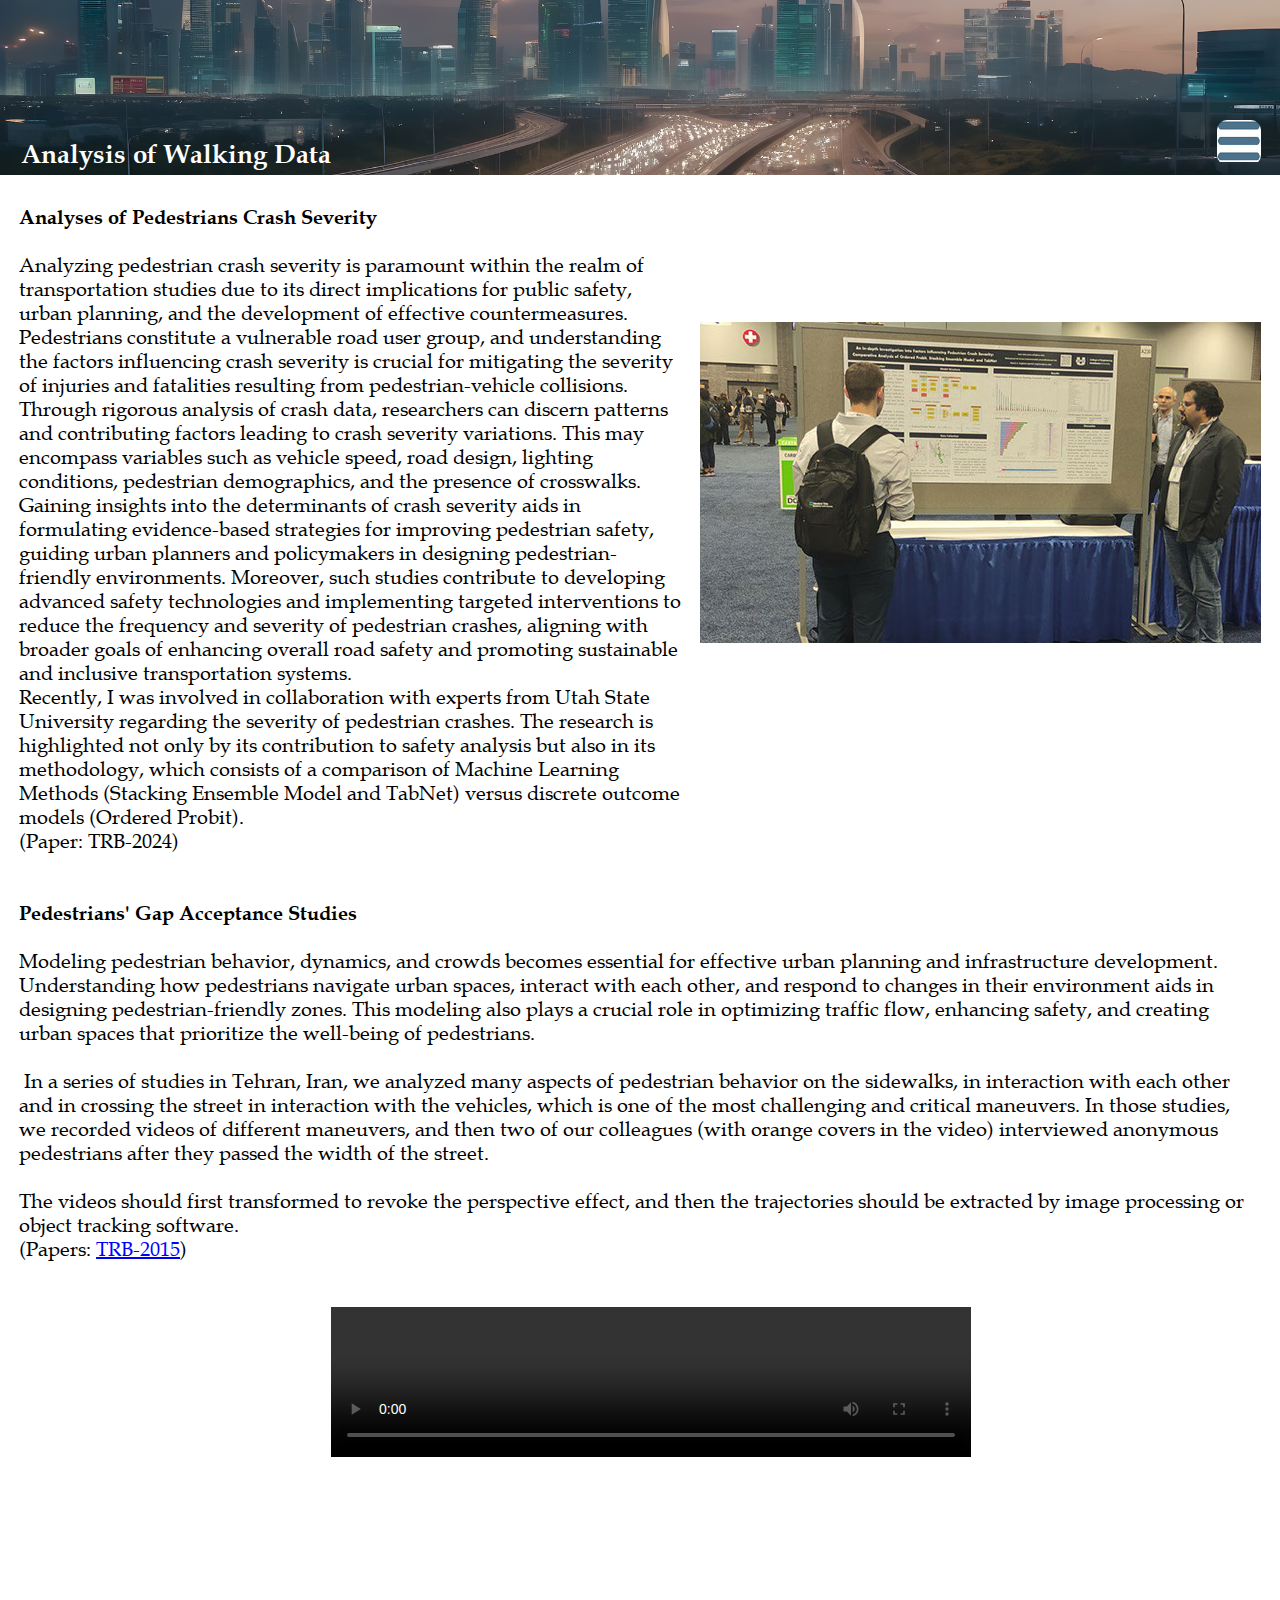
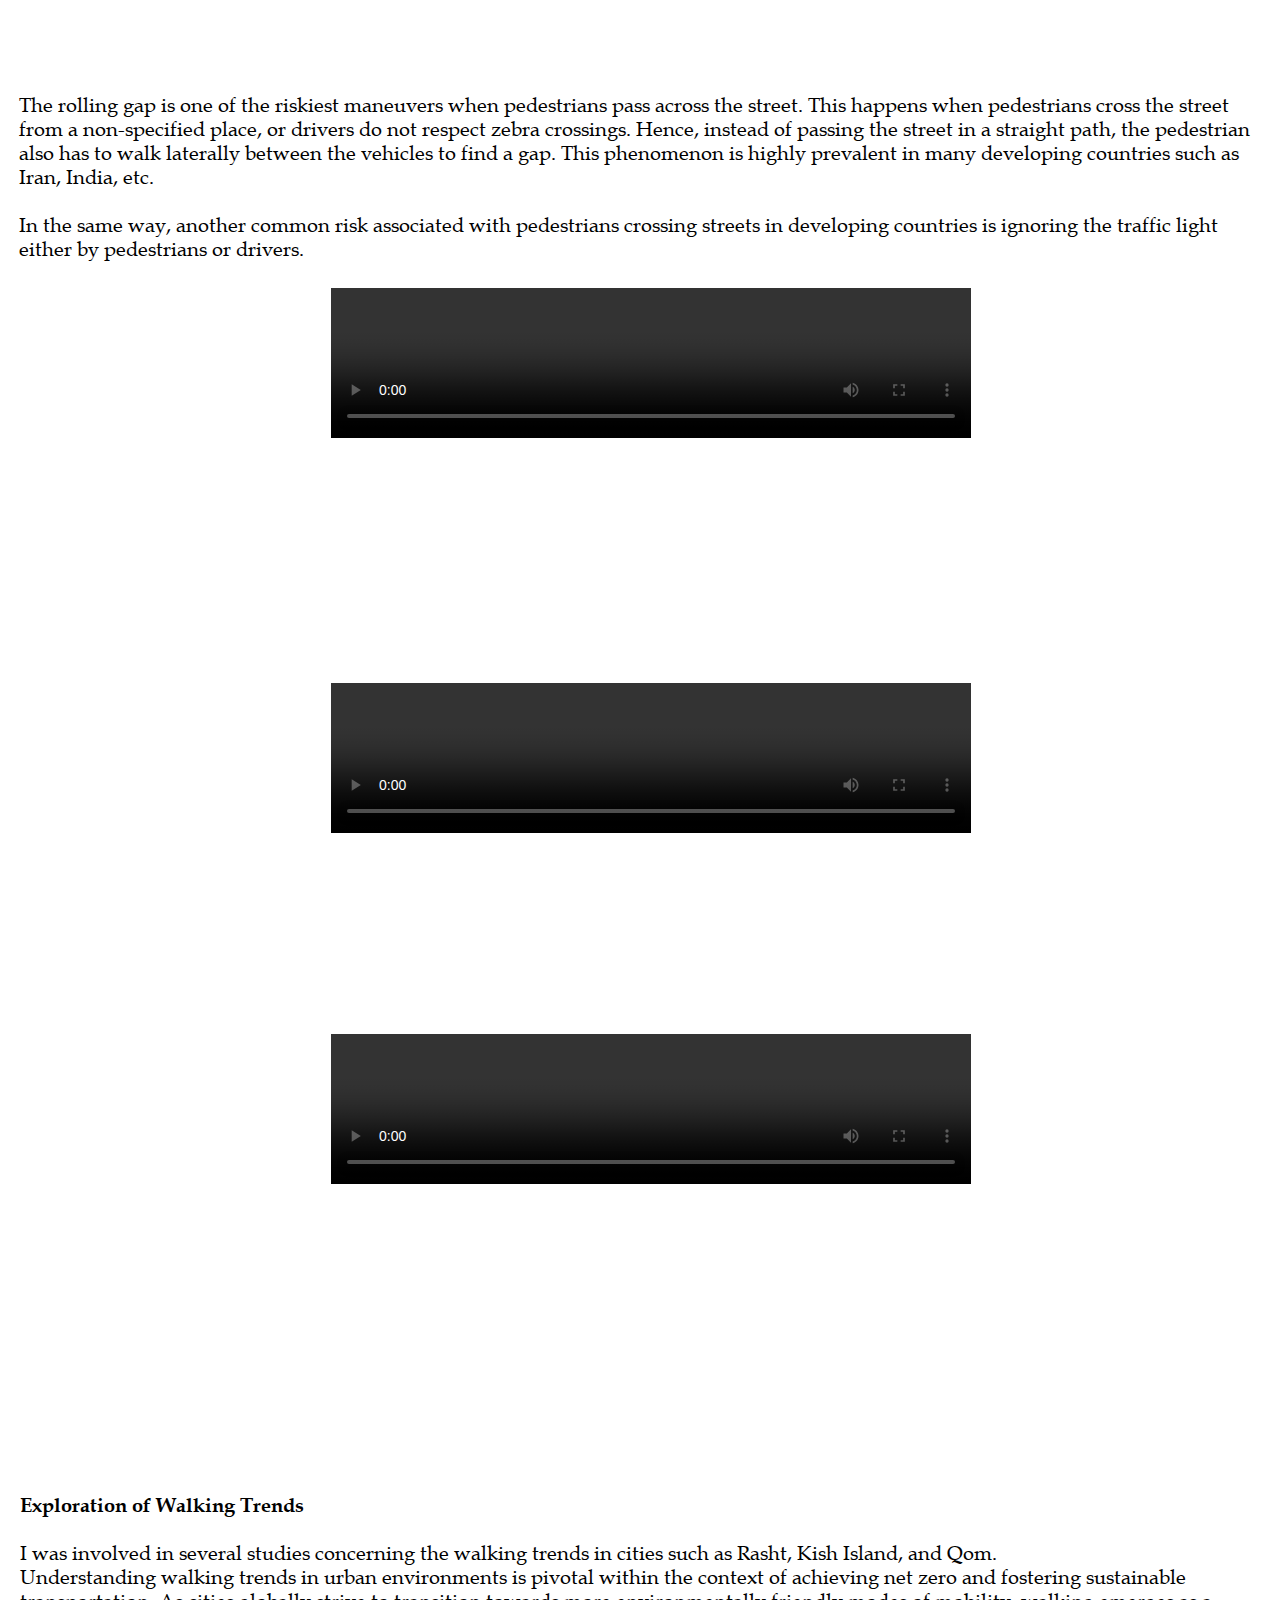
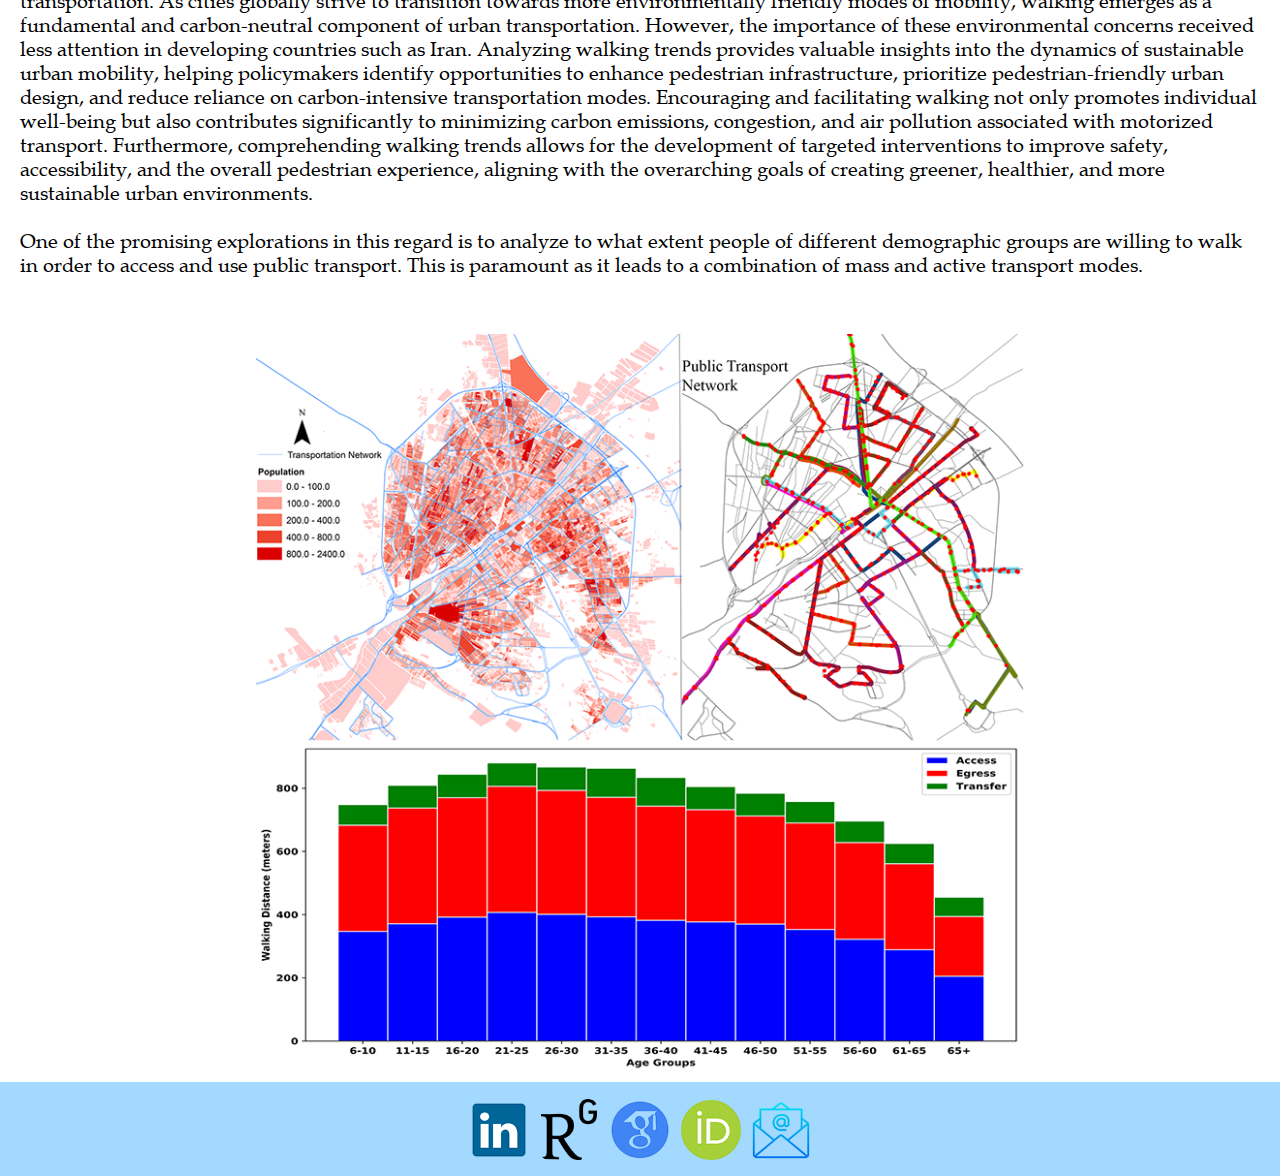
<file: walking_data.html>
<!DOCTYPE html>
<html class="nojs html css_verticalspacer" lang="en-US">
 <head>

  <meta http-equiv="Content-type" content="text/html;charset=UTF-8"/>
  <meta name="generator" content="2018.1.1.386"/>
  <meta name="viewport" content="width=device-width, initial-scale=1.0"/>
  
  <script type="text/javascript">
   // Update the 'nojs'/'js' class on the html node
document.documentElement.className = document.documentElement.className.replace(/\bnojs\b/g, 'js');

// Check that all required assets are uploaded and up-to-date
if(typeof Muse == "undefined") window.Muse = {}; window.Muse.assets = {"required":["museutils.js", "museconfig.js", "jquery.musepolyfill.bgsize.js", "jquery.watch.js", "webpro.js", "musewpslideshow.js", "jquery.museoverlay.js", "touchswipe.js", "jquery.museresponsive.js", "require.js", "walking_data.css"], "outOfDate":[]};
</script>
  
  <title>Walking_Data</title>
  <!-- CSS -->
  <link rel="stylesheet" type="text/css" href="css/site_global.css?crc=444006867"/>
  <link rel="stylesheet" type="text/css" href="css/master_a-master.css?crc=4056267900"/>
  <link rel="stylesheet" type="text/css" href="css/walking_data.css?crc=75340324" id="pagesheet"/>
  <!-- IE-only CSS -->
  <!--[if lt IE 9]>
  <link rel="stylesheet" type="text/css" href="css/nomq_preview_master_a-master.css?crc=413313442"/>
  <link rel="stylesheet" type="text/css" href="css/nomq_walking_data.css?crc=3864073245" id="nomq_pagesheet"/>
  <![endif]-->
    <!--/*

*/
-->
 </head>
 <body>

  <div class="breakpoint active" id="bp_infinity" data-min-width="1921"><!-- responsive breakpoint node -->
   <div class="clearfix borderbox" id="page"><!-- group -->
    <div class="clearfix grpelem" id="pu105"><!-- column -->
     <div class="browser_width colelem" id="u105-bw">
      <div id="u105"><!-- group -->
       <div class="clearfix" id="u105_align_to_page">
        <div class="clearfix grpelem shared_content" id="u4838-4" data-content-guid="u4838-4_content"><!-- content -->
         <p id="u4838-2">Analysis of Walking Data</p>
        </div>
        <div class="PamphletWidget clearfix allow_click_through grpelem" id="pamphletu894" data-visibility="changed" style="visibility:hidden"><!-- none box -->
         <div class="clearfix grpelem" id="pu901"><!-- group -->
          <div class="popup_anchor allow_click_through grpelem" data-col-pos="0" id="u901popup">
           <div class="ContainerGroup clearfix" data-col-pos="0" id="u901" data-sizePolicy="fixed" data-pintopage="page_fixedLeft"><!-- stack box -->
            <div class="pointer_cursor Container invi clearfix grpelem" data-col-pos="0" id="u902" data-sizePolicy="fixed" data-pintopage="page_fixedLeft"><!-- group -->
             <a class="block" data-col-pos="0" href="projects.html"><!-- Block link tag --></a>
             <a class="nonblock nontext Button clearfix grpelem shared_content" id="buttonu995" href="index.html" data-sizePolicy="fixed" data-pintopage="page_fixedLeft" data-content-guid="buttonu995_content"><!-- container box --><div class="clearfix grpelem shared_content" id="u996-4" data-sizePolicy="fixed" data-pintopage="page_fixedLeft" data-content-guid="u996-4_content"><!-- content --><p id="u996-2">Home</p></div></a>
             <a class="nonblock nontext Button clearfix grpelem shared_content" id="buttonu1005" href="projects.html" data-sizePolicy="fixed" data-pintopage="page_fixedLeft" data-content-guid="buttonu1005_content"><!-- container box --><div class="clearfix grpelem shared_content" id="u1006-4" data-sizePolicy="fixed" data-pintopage="page_fixedLeft" data-content-guid="u1006-4_content"><!-- content --><p id="u1006-2">Projects</p></div></a>
             <a class="nonblock nontext Button clearfix grpelem shared_content" id="buttonu1011" href="teaching.html" data-sizePolicy="fixed" data-pintopage="page_fixedLeft" data-content-guid="buttonu1011_content"><!-- container box --><div class="clearfix grpelem shared_content" id="u1012-4" data-sizePolicy="fixed" data-pintopage="page_fixedLeft" data-content-guid="u1012-4_content"><!-- content --><p id="u1012-2">Teaching</p></div></a>
             <a class="nonblock nontext Button clearfix grpelem shared_content" id="buttonu1017" href="mentoring.html" data-sizePolicy="fixed" data-pintopage="page_fixedLeft" data-content-guid="buttonu1017_content"><!-- container box --><div class="clearfix grpelem shared_content" id="u1018-4" data-sizePolicy="fixed" data-pintopage="page_fixedLeft" data-content-guid="u1018-4_content"><!-- content --><p id="u1018-2">Mentoring</p></div></a>
             <div class="pointer_cursor Button clearfix grpelem shared_content" id="buttonu1023" data-sizePolicy="fixed" data-pintopage="page_fixedLeft" data-content-guid="buttonu1023_content"><!-- container box -->
              <a class="block shared_content" target="_blank" href="assets/20240115_my_cv_for_website_v2.pdf" data-content-guid="buttonu1023_0_content"><!-- Block link tag --></a>
              <a class="nonblock nontext clearfix grpelem shared_content" id="u1024-4" href="assets/20240115_my_cv_for_website_v2.pdf" target="_blank" data-sizePolicy="fixed" data-pintopage="page_fixedLeft" data-content-guid="u1024-4_content"><!-- content --><p id="u1024-2"><span id="u1024">CV</span></p></a>
             </div>
            </div>
           </div>
          </div>
          <div class="popup_anchor allow_click_through grpelem" data-col-pos="4" id="u897popup">
           <div class="PamphletCloseButton PamphletLightboxPart popup_element" data-col-pos="4" id="u897" data-sizePolicy="fixed" data-pintopage="page_fixedRight" data-leftAdjustmentDoneBy="u897popup"><!-- simple frame --></div>
          </div>
         </div>
         <div class="ThumbGroup clearfix grpelem" data-col-pos="1" id="u917" data-sizePolicy="fluidWidth" data-pintopage="page_fixedRight"><!-- none box -->
          <div class="popup_anchor allow_click_through grpelem" data-col-pos="0" id="u919popup">
           <div class="Thumb popup_element" data-col-pos="0" id="u919" data-sizePolicy="fixed" data-pintopage="page_fixedRight" data-leftAdjustmentDoneBy="u919popup"><!-- simple frame --></div>
          </div>
         </div>
        </div>
       </div>
      </div>
     </div>
     <div class="clearfix colelem shared_content" id="pu5923-12" data-content-guid="pu5923-12_content"><!-- group -->
      <div class="clearfix grpelem shared_content" id="u5923-12" data-content-guid="u5923-12_content"><!-- content -->
       <p id="u5923-2">Analyses of Pedestrians Crash Severity</p>
       <p id="u5923-3">&nbsp;</p>
       <p id="u5923-5">Analyzing pedestrian crash severity is paramount within the realm of transportation studies due to its direct implications for public safety, urban planning, and the development of effective countermeasures. Pedestrians constitute a vulnerable road user group, and understanding the factors influencing crash severity is crucial for mitigating the severity of injuries and fatalities resulting from pedestrian-vehicle collisions. Through rigorous analysis of crash data, researchers can discern patterns and contributing factors leading to crash severity variations. This may encompass variables such as vehicle speed, road design, lighting conditions, pedestrian demographics, and the presence of crosswalks. Gaining insights into the determinants of crash severity aids in formulating evidence-based strategies for improving pedestrian safety, guiding urban planners and policymakers in designing pedestrian-friendly environments. Moreover, such studies contribute to developing advanced safety technologies and implementing targeted interventions to reduce the frequency and severity of pedestrian crashes, aligning with broader goals of enhancing overall road safety and promoting sustainable and inclusive transportation systems.</p>
       <p id="u5923-7">Recently, I was involved in collaboration with experts from Utah State University regarding the severity of pedestrian crashes. The research is highlighted not only by its contribution to safety analysis but also in its methodology, which consists of a comparison of Machine Learning Methods (Stacking Ensemble Model and TabNet) versus discrete outcome models (Ordered Probit).</p>
       <p id="u5923-9">(Paper: TRB-2024)</p>
       <p id="u5923-10">&nbsp;</p>
      </div>
      <div class="museBGSize grpelem shared_content" id="u5926" data-content-guid="u5926_content"><!-- simple frame --></div>
     </div>
     <div class="clearfix colelem shared_content" id="pu5726-18" data-content-guid="pu5726-18_content"><!-- group -->
      <div class="clearfix grpelem shared_content" id="u5726-18" data-content-guid="u5726-18_content"><!-- content -->
       <p id="u5726-2">Pedestrians' Gap Acceptance Studies</p>
       <p id="u5726-3">&nbsp;</p>
       <p id="u5726-5">Modeling pedestrian behavior, dynamics, and crowds becomes essential for effective urban planning and infrastructure development. Understanding how pedestrians navigate urban spaces, interact with each other, and respond to changes in their environment aids in designing pedestrian-friendly zones. This modeling also plays a crucial role in optimizing traffic flow, enhancing safety, and creating urban spaces that prioritize the well-being of pedestrians.</p>
       <p id="u5726-6">&nbsp;</p>
       <p id="u5726-8">&nbsp;In a series of studies in Tehran, Iran, we analyzed many aspects of pedestrian behavior on the sidewalks, in interaction with each other and in crossing the street in interaction with the vehicles, which is one of the most challenging and critical maneuvers. In those studies, we recorded videos of different maneuvers, and then two of our colleagues (with orange covers in the video) interviewed anonymous pedestrians after they passed the width of the street.</p>
       <p id="u5726-9">&nbsp;</p>
       <p id="u5726-11">The videos should first transformed to revoke the perspective effect, and then the trajectories should be extracted by image processing or object tracking software.</p>
       <p id="u5726-16">(Papers: <a class="nonblock" href="https://trid.trb.org/view/1337505" target="_blank"><span id="u5726-13">TRB-2015</span></a>)</p>
      </div>
      <div class="grpelem shared_content" id="u5738" data-content-guid="u5738_content"><!-- custom html -->
       <video src="https://maarman.github.io/assets/9eceb3f6-9775-410b-a032-7d39264db941.mp4" controls="controls" width = "100%">
</video>



      </div>
     </div>
     <div class="clearfix colelem shared_content" id="u5898-7" data-content-guid="u5898-7_content"><!-- content -->
      <p id="u5898-2">The rolling gap is one of the riskiest maneuvers when pedestrians pass across the street. This happens when pedestrians cross the street from a non-specified place, or drivers do not respect zebra crossings. Hence, instead of passing the street in a straight path, the pedestrian also has to walk laterally between the vehicles to find a gap. This phenomenon is highly prevalent in many developing countries such as Iran, India, etc.</p>
      <p id="u5898-3">&nbsp;</p>
      <p id="u5898-5">In the same way, another common risk associated with pedestrians crossing streets in developing countries is ignoring the traffic light either by pedestrians or drivers.</p>
     </div>
     <div class="clearfix colelem shared_content" id="pu5901-13" data-content-guid="pu5901-13_content"><!-- group -->
      <div class="clearfix grpelem shared_content" id="u5901-13" data-content-guid="u5901-13_content"><!-- content -->
       <p id="u5901-2">Exploration of Walking Trends</p>
       <p id="u5901-3">&nbsp;</p>
       <p id="u5901-5">I was involved in several studies concerning the walking trends in cities such as Rasht, Kish Island, and Qom.</p>
       <p id="u5901-7">Understanding walking trends in urban environments is pivotal within the context of achieving net zero and fostering sustainable transportation. As cities globally strive to transition towards more environmentally friendly modes of mobility, walking emerges as a fundamental and carbon-neutral component of urban transportation. However, the importance of these environmental concerns received less attention in developing countries such as Iran. Analyzing walking trends provides valuable insights into the dynamics of sustainable urban mobility, helping policymakers identify opportunities to enhance pedestrian infrastructure, prioritize pedestrian-friendly urban design, and reduce reliance on carbon-intensive transportation modes. Encouraging and facilitating walking not only promotes individual well-being but also contributes significantly to minimizing carbon emissions, congestion, and air pollution associated with motorized transport. Furthermore, comprehending walking trends allows for the development of targeted interventions to improve safety, accessibility, and the overall pedestrian experience, aligning with the overarching goals of creating greener, healthier, and more sustainable urban environments.</p>
       <p id="u5901-8">&nbsp;</p>
       <p id="u5901-10">One of the promising explorations in this regard is to analyze to what extent people of different demographic groups are willing to walk in order to access and use public transport. This is paramount as it leads to a combination of mass and active transport modes.</p>
       <p id="u5901-11">&nbsp;</p>
      </div>
      <div class="grpelem shared_content" id="u5911" data-content-guid="u5911_content"><!-- custom html -->
       <video src="https://maarman.github.io/assets/rolling_gap_pedestrian.mp4" controls="controls" width = "100%">
</video>


      </div>
      <div class="grpelem shared_content" id="u5915" data-content-guid="u5915_content"><!-- custom html -->
       <video src="https://maarman.github.io/assets/rolling_gap_pedestrian_tracked.mp4" controls="controls" width = "100%">
</video>


      </div>
      <div class="grpelem shared_content" id="u5919" data-content-guid="u5919_content"><!-- custom html -->
       <video src="https://maarman.github.io/assets/red_light.mp4" controls="controls" width = "100%">
</video>
      </div>
      <div class="museBGSize grpelem shared_content" id="u5937" data-content-guid="u5937_content"><!-- simple frame --></div>
     </div>
    </div>
    <div class="verticalspacer" data-offset-top="2700" data-content-above-spacer="2699" data-content-below-spacer="120" data-sizePolicy="fixed" data-pintopage="page_fixedLeft"></div>
    <div class="browser_width grpelem shared_content" id="u1135-bw" data-content-guid="u1135-bw_content">
     <div id="u1135"><!-- group -->
      <div class="clearfix" id="u1135_align_to_page">
       <a class="nonblock nontext Button grpelem" id="buttonu1156" href="https://www.linkedin.com/in/mohammad-ali-arman-84145352/" target="_blank" title="https://www.linkedin.com/in/mohammad-ali-arman-84145352/" data-visibility="changed" style="visibility:hidden"><!-- container box --></a>
       <a class="nonblock nontext Button grpelem" id="buttonu1138" href="https://www.researchgate.net/profile/Mohammad-Ali-Arman" target="_blank" data-visibility="changed" style="visibility:hidden"><!-- container box --></a>
       <a class="nonblock nontext Button grpelem" id="buttonu1147" href="https://scholar.google.com/citations?user=NEgermQAAAAJ&amp;hl=en&amp;oi=ao" target="_blank" data-visibility="changed" style="visibility:hidden"><!-- container box --></a>
       <a class="nonblock nontext Button grpelem" id="buttonu1144" href="https://orcid.org/0000-0001-5880-8713" target="_blank" data-visibility="changed" style="visibility:hidden"><!-- container box --></a>
       <a class="nonblock nontext Button grpelem" id="buttonu1153" href="mailto:mohammadali.arman@gmail.com" data-visibility="changed" style="visibility:hidden"><!-- container box --></a>
      </div>
     </div>
    </div>
   </div>
  </div>
  <div class="breakpoint" id="bp_1920" data-min-width="1681" data-max-width="1920"><!-- responsive breakpoint node -->
   <div class="clearfix borderbox temp_no_id" data-orig-id="page"><!-- group -->
    <div class="clearfix grpelem temp_no_id" data-orig-id="pu105"><!-- column -->
     <div class="browser_width colelem temp_no_id" data-orig-id="u105-bw">
      <div class="temp_no_id" data-orig-id="u105"><!-- group -->
       <div class="clearfix temp_no_id" data-orig-id="u105_align_to_page">
        <span class="clearfix grpelem placeholder" data-placeholder-for="u4838-4_content"><!-- placeholder node --></span>
        <div class="PamphletWidget clearfix allow_click_through grpelem temp_no_id" data-visibility="changed" style="visibility:hidden" data-orig-id="pamphletu894"><!-- none box -->
         <div class="clearfix grpelem temp_no_id" data-orig-id="pu901"><!-- group -->
          <div class="popup_anchor allow_click_through grpelem temp_no_id" data-col-pos="0" data-orig-id="u901popup">
           <div class="ContainerGroup clearfix temp_no_id" data-col-pos="0" data-sizePolicy="fixed" data-pintopage="page_fixedLeft" data-orig-id="u901"><!-- stack box -->
            <div class="pointer_cursor Container invi clearfix grpelem temp_no_id" data-col-pos="0" data-sizePolicy="fixed" data-pintopage="page_fixedLeft" data-orig-id="u902"><!-- group -->
             <a class="block" data-col-pos="0" href="projects.html"><!-- Block link tag --></a>
             <span class="nonblock nontext Button clearfix grpelem placeholder" data-placeholder-for="buttonu995_content"><!-- placeholder node --></span>
             <span class="nonblock nontext Button clearfix grpelem placeholder" data-placeholder-for="buttonu1005_content"><!-- placeholder node --></span>
             <span class="nonblock nontext Button clearfix grpelem placeholder" data-placeholder-for="buttonu1011_content"><!-- placeholder node --></span>
             <span class="nonblock nontext Button clearfix grpelem placeholder" data-placeholder-for="buttonu1017_content"><!-- placeholder node --></span>
             <span class="pointer_cursor Button clearfix grpelem placeholder" data-placeholder-for="buttonu1023_content"><!-- placeholder node --></span>
            </div>
           </div>
          </div>
          <div class="popup_anchor allow_click_through grpelem temp_no_id" data-col-pos="4" data-orig-id="u897popup">
           <div class="PamphletCloseButton PamphletLightboxPart popup_element temp_no_id" data-col-pos="4" data-sizePolicy="fixed" data-pintopage="page_fixedRight" data-leftAdjustmentDoneBy="u897popup" data-orig-id="u897"><!-- simple frame --></div>
          </div>
         </div>
         <div class="ThumbGroup clearfix grpelem temp_no_id" data-col-pos="1" data-sizePolicy="fluidWidth" data-pintopage="page_fixedRight" data-orig-id="u917"><!-- none box -->
          <div class="popup_anchor allow_click_through grpelem temp_no_id" data-col-pos="0" data-orig-id="u919popup">
           <div class="Thumb popup_element temp_no_id" data-col-pos="0" data-sizePolicy="fixed" data-pintopage="page_fixedRight" data-leftAdjustmentDoneBy="u919popup" data-orig-id="u919"><!-- simple frame --></div>
          </div>
         </div>
        </div>
       </div>
      </div>
     </div>
     <span class="clearfix colelem placeholder" data-placeholder-for="pu5923-12_content"><!-- placeholder node --></span>
     <span class="clearfix colelem placeholder" data-placeholder-for="pu5726-18_content"><!-- placeholder node --></span>
     <span class="clearfix colelem placeholder" data-placeholder-for="u5898-7_content"><!-- placeholder node --></span>
     <span class="clearfix colelem placeholder" data-placeholder-for="pu5901-13_content"><!-- placeholder node --></span>
    </div>
    <div class="verticalspacer" data-offset-top="3205" data-content-above-spacer="3205" data-content-below-spacer="119" data-sizePolicy="fixed" data-pintopage="page_fixedLeft"></div>
    <span class="browser_width grpelem placeholder" data-placeholder-for="u1135-bw_content"><!-- placeholder node --></span>
   </div>
  </div>
  <div class="breakpoint" id="bp_1680" data-min-width="1401" data-max-width="1680"><!-- responsive breakpoint node -->
   <div class="clearfix borderbox temp_no_id" data-orig-id="page"><!-- group -->
    <div class="clearfix grpelem temp_no_id" data-orig-id="pu105"><!-- column -->
     <div class="browser_width colelem temp_no_id" data-orig-id="u105-bw">
      <div class="temp_no_id" data-orig-id="u105"><!-- group -->
       <div class="clearfix temp_no_id" data-orig-id="u105_align_to_page">
        <span class="clearfix grpelem placeholder" data-placeholder-for="u4838-4_content"><!-- placeholder node --></span>
        <div class="PamphletWidget clearfix allow_click_through grpelem temp_no_id" data-visibility="changed" style="visibility:hidden" data-orig-id="pamphletu894"><!-- none box -->
         <div class="clearfix grpelem temp_no_id" data-orig-id="pu901"><!-- group -->
          <div class="popup_anchor allow_click_through grpelem temp_no_id" data-col-pos="0" data-orig-id="u901popup">
           <div class="ContainerGroup clearfix temp_no_id" data-col-pos="0" data-sizePolicy="fixed" data-pintopage="page_fixedLeft" data-orig-id="u901"><!-- stack box -->
            <div class="pointer_cursor Container invi clearfix grpelem temp_no_id" data-col-pos="0" data-sizePolicy="fixed" data-pintopage="page_fixedLeft" data-orig-id="u902"><!-- group -->
             <a class="block" data-col-pos="0" href="projects.html"><!-- Block link tag --></a>
             <span class="nonblock nontext Button clearfix grpelem placeholder" data-placeholder-for="buttonu995_content"><!-- placeholder node --></span>
             <span class="nonblock nontext Button clearfix grpelem placeholder" data-placeholder-for="buttonu1005_content"><!-- placeholder node --></span>
             <span class="nonblock nontext Button clearfix grpelem placeholder" data-placeholder-for="buttonu1011_content"><!-- placeholder node --></span>
             <span class="nonblock nontext Button clearfix grpelem placeholder" data-placeholder-for="buttonu1017_content"><!-- placeholder node --></span>
             <span class="pointer_cursor Button clearfix grpelem placeholder" data-placeholder-for="buttonu1023_content"><!-- placeholder node --></span>
            </div>
           </div>
          </div>
          <div class="popup_anchor allow_click_through grpelem temp_no_id" data-col-pos="4" data-orig-id="u897popup">
           <div class="PamphletCloseButton PamphletLightboxPart popup_element temp_no_id" data-col-pos="4" data-sizePolicy="fixed" data-pintopage="page_fixedRight" data-leftAdjustmentDoneBy="u897popup" data-orig-id="u897"><!-- simple frame --></div>
          </div>
         </div>
         <div class="ThumbGroup clearfix grpelem temp_no_id" data-col-pos="1" data-sizePolicy="fluidWidth" data-pintopage="page_fixedRight" data-orig-id="u917"><!-- none box -->
          <div class="popup_anchor allow_click_through grpelem temp_no_id" data-col-pos="0" data-orig-id="u919popup">
           <div class="Thumb popup_element temp_no_id" data-col-pos="0" data-sizePolicy="fixed" data-pintopage="page_fixedRight" data-leftAdjustmentDoneBy="u919popup" data-orig-id="u919"><!-- simple frame --></div>
          </div>
         </div>
        </div>
       </div>
      </div>
     </div>
     <span class="clearfix colelem placeholder" data-placeholder-for="pu5923-12_content"><!-- placeholder node --></span>
     <span class="clearfix colelem placeholder" data-placeholder-for="pu5726-18_content"><!-- placeholder node --></span>
     <span class="clearfix colelem placeholder" data-placeholder-for="u5898-7_content"><!-- placeholder node --></span>
     <span class="clearfix colelem placeholder" data-placeholder-for="pu5901-13_content"><!-- placeholder node --></span>
    </div>
    <div class="verticalspacer" data-offset-top="3165" data-content-above-spacer="3164" data-content-below-spacer="121" data-sizePolicy="fixed" data-pintopage="page_fixedLeft"></div>
    <span class="browser_width grpelem placeholder" data-placeholder-for="u1135-bw_content"><!-- placeholder node --></span>
   </div>
  </div>
  <div class="breakpoint" id="bp_1400" data-min-width="1281" data-max-width="1400"><!-- responsive breakpoint node -->
   <div class="clearfix borderbox temp_no_id" data-orig-id="page"><!-- group -->
    <div class="clearfix grpelem" id="ppu105"><!-- column -->
     <div class="clearfix colelem temp_no_id" data-orig-id="pu105"><!-- group -->
      <div class="browser_width grpelem temp_no_id" data-orig-id="u105-bw">
       <div class="temp_no_id" data-orig-id="u105"><!-- group -->
        <div class="clearfix temp_no_id" data-orig-id="u105_align_to_page">
         <span class="clearfix grpelem placeholder" data-placeholder-for="u4838-4_content"><!-- placeholder node --></span>
         <div class="PamphletWidget clearfix allow_click_through grpelem temp_no_id" data-visibility="changed" style="visibility:hidden" data-orig-id="pamphletu894"><!-- none box -->
          <div class="clearfix grpelem temp_no_id" data-orig-id="pu901"><!-- group -->
           <div class="popup_anchor allow_click_through grpelem temp_no_id" data-col-pos="0" data-orig-id="u901popup">
            <div class="ContainerGroup clearfix temp_no_id" data-col-pos="0" data-sizePolicy="fixed" data-pintopage="page_fixedLeft" data-orig-id="u901"><!-- stack box -->
             <div class="pointer_cursor Container invi clearfix grpelem temp_no_id" data-col-pos="0" data-sizePolicy="fixed" data-pintopage="page_fixedLeft" data-orig-id="u902"><!-- group -->
              <a class="block" data-col-pos="0" href="projects.html"><!-- Block link tag --></a>
              <span class="nonblock nontext Button clearfix grpelem placeholder" data-placeholder-for="buttonu995_content"><!-- placeholder node --></span>
              <span class="nonblock nontext Button clearfix grpelem placeholder" data-placeholder-for="buttonu1005_content"><!-- placeholder node --></span>
              <span class="nonblock nontext Button clearfix grpelem placeholder" data-placeholder-for="buttonu1011_content"><!-- placeholder node --></span>
              <span class="nonblock nontext Button clearfix grpelem placeholder" data-placeholder-for="buttonu1017_content"><!-- placeholder node --></span>
              <span class="pointer_cursor Button clearfix grpelem placeholder" data-placeholder-for="buttonu1023_content"><!-- placeholder node --></span>
             </div>
            </div>
           </div>
           <div class="popup_anchor allow_click_through grpelem temp_no_id" data-col-pos="4" data-orig-id="u897popup">
            <div class="PamphletCloseButton PamphletLightboxPart popup_element temp_no_id" data-col-pos="4" data-sizePolicy="fixed" data-pintopage="page_fixedLeft" data-orig-id="u897"><!-- simple frame --></div>
           </div>
          </div>
          <div class="ThumbGroup clearfix grpelem temp_no_id" data-col-pos="1" data-sizePolicy="fluidWidth" data-pintopage="page_fixedRight" data-orig-id="u917"><!-- none box -->
           <div class="popup_anchor allow_click_through grpelem temp_no_id" data-col-pos="0" data-orig-id="u919popup">
            <div class="Thumb popup_element temp_no_id" data-col-pos="0" data-sizePolicy="fixed" data-pintopage="page_fixedRight" data-leftAdjustmentDoneBy="u919popup" data-orig-id="u919"><!-- simple frame --></div>
           </div>
          </div>
         </div>
        </div>
       </div>
      </div>
      <span class="clearfix grpelem placeholder" data-placeholder-for="u5923-12_content"><!-- placeholder node --></span>
      <span class="museBGSize grpelem placeholder" data-placeholder-for="u5926_content"><!-- placeholder node --></span>
     </div>
     <span class="clearfix colelem placeholder" data-placeholder-for="pu5726-18_content"><!-- placeholder node --></span>
     <span class="clearfix colelem placeholder" data-placeholder-for="u5898-7_content"><!-- placeholder node --></span>
     <span class="clearfix colelem placeholder" data-placeholder-for="pu5901-13_content"><!-- placeholder node --></span>
    </div>
    <div class="verticalspacer" data-offset-top="3297" data-content-above-spacer="3296" data-content-below-spacer="97" data-sizePolicy="fixed" data-pintopage="page_fixedLeft"></div>
    <span class="browser_width grpelem placeholder" data-placeholder-for="u1135-bw_content"><!-- placeholder node --></span>
   </div>
  </div>
  <div class="breakpoint" id="bp_1280" data-min-width="1081" data-max-width="1280"><!-- responsive breakpoint node -->
   <div class="clearfix borderbox temp_no_id" data-orig-id="page"><!-- group -->
    <div class="clearfix grpelem temp_no_id" data-orig-id="pu105"><!-- column -->
     <div class="browser_width colelem temp_no_id" data-orig-id="u105-bw">
      <div class="temp_no_id" data-orig-id="u105"><!-- group -->
       <div class="clearfix temp_no_id" data-orig-id="u105_align_to_page">
        <span class="clearfix grpelem placeholder" data-placeholder-for="u4838-4_content"><!-- placeholder node --></span>
        <div class="PamphletWidget clearfix allow_click_through grpelem temp_no_id" data-visibility="changed" style="visibility:hidden" data-orig-id="pamphletu894"><!-- none box -->
         <div class="clearfix grpelem temp_no_id" data-orig-id="pu901"><!-- group -->
          <div class="popup_anchor allow_click_through grpelem temp_no_id" data-col-pos="0" data-orig-id="u901popup">
           <div class="ContainerGroup clearfix temp_no_id" data-col-pos="0" data-sizePolicy="fixed" data-pintopage="page_fluidx" data-orig-id="u901"><!-- stack box -->
            <div class="pointer_cursor Container invi clearfix grpelem temp_no_id" data-col-pos="0" data-sizePolicy="fixed" data-pintopage="page_fluidx" data-orig-id="u902"><!-- group -->
             <a class="block" data-col-pos="0" href="projects.html"><!-- Block link tag --></a>
             <span class="nonblock nontext Button clearfix grpelem placeholder" data-placeholder-for="buttonu995_content"><!-- placeholder node --></span>
             <span class="nonblock nontext Button clearfix grpelem placeholder" data-placeholder-for="buttonu1005_content"><!-- placeholder node --></span>
             <span class="nonblock nontext Button clearfix grpelem placeholder" data-placeholder-for="buttonu1011_content"><!-- placeholder node --></span>
             <span class="nonblock nontext Button clearfix grpelem placeholder" data-placeholder-for="buttonu1017_content"><!-- placeholder node --></span>
             <span class="pointer_cursor Button clearfix grpelem placeholder" data-placeholder-for="buttonu1023_content"><!-- placeholder node --></span>
            </div>
           </div>
          </div>
          <div class="popup_anchor allow_click_through grpelem temp_no_id" data-col-pos="4" data-orig-id="u897popup">
           <div class="PamphletCloseButton PamphletLightboxPart popup_element temp_no_id" data-col-pos="4" data-sizePolicy="fixed" data-pintopage="page_fixedRight" data-leftAdjustmentDoneBy="u897popup" data-orig-id="u897"><!-- simple frame --></div>
          </div>
         </div>
         <div class="ThumbGroup clearfix grpelem temp_no_id" data-col-pos="1" data-sizePolicy="fluidWidth" data-pintopage="page_fixedRight" data-orig-id="u917"><!-- none box -->
          <div class="popup_anchor allow_click_through grpelem temp_no_id" data-col-pos="0" data-orig-id="u919popup">
           <div class="Thumb popup_element temp_no_id" data-col-pos="0" data-sizePolicy="fixed" data-pintopage="page_fixedRight" data-leftAdjustmentDoneBy="u919popup" data-orig-id="u919"><!-- simple frame --></div>
          </div>
         </div>
        </div>
       </div>
      </div>
     </div>
     <span class="clearfix colelem placeholder" data-placeholder-for="pu5923-12_content"><!-- placeholder node --></span>
     <span class="clearfix colelem placeholder" data-placeholder-for="u5726-18_content"><!-- placeholder node --></span>
     <span class="colelem placeholder" data-placeholder-for="u5738_content"><!-- placeholder node --></span>
     <span class="clearfix colelem placeholder" data-placeholder-for="u5898-7_content"><!-- placeholder node --></span>
     <div class="clearfix colelem temp_no_id" data-orig-id="pu5901-13"><!-- group -->
      <span class="clearfix grpelem placeholder" data-placeholder-for="u5901-13_content"><!-- placeholder node --></span>
      <span class="grpelem placeholder" data-placeholder-for="u5911_content"><!-- placeholder node --></span>
      <span class="grpelem placeholder" data-placeholder-for="u5915_content"><!-- placeholder node --></span>
      <span class="grpelem placeholder" data-placeholder-for="u5919_content"><!-- placeholder node --></span>
     </div>
     <span class="museBGSize colelem placeholder" data-placeholder-for="u5937_content"><!-- placeholder node --></span>
    </div>
    <div class="verticalspacer" data-offset-top="4284" data-content-above-spacer="4284" data-content-below-spacer="91" data-sizePolicy="fixed" data-pintopage="page_fixedLeft"></div>
    <span class="browser_width grpelem placeholder" data-placeholder-for="u1135-bw_content"><!-- placeholder node --></span>
   </div>
  </div>
  <div class="breakpoint" id="bp_1080" data-min-width="961" data-max-width="1080"><!-- responsive breakpoint node -->
   <div class="clearfix borderbox temp_no_id" data-orig-id="page"><!-- group -->
    <div class="clearfix grpelem temp_no_id" data-orig-id="pu105"><!-- column -->
     <div class="browser_width colelem temp_no_id" data-orig-id="u105-bw">
      <div class="temp_no_id" data-orig-id="u105"><!-- group -->
       <div class="clearfix temp_no_id" data-orig-id="u105_align_to_page">
        <span class="clearfix grpelem placeholder" data-placeholder-for="u4838-4_content"><!-- placeholder node --></span>
        <div class="PamphletWidget clearfix allow_click_through grpelem temp_no_id" data-visibility="changed" style="visibility:hidden" data-orig-id="pamphletu894"><!-- none box -->
         <div class="clearfix grpelem temp_no_id" data-orig-id="pu901"><!-- group -->
          <div class="popup_anchor allow_click_through grpelem temp_no_id" data-col-pos="0" data-orig-id="u901popup">
           <div class="ContainerGroup clearfix temp_no_id" data-col-pos="0" data-orig-id="u901"><!-- stack box -->
            <div class="pointer_cursor Container invi clearfix grpelem temp_no_id" data-col-pos="0" data-orig-id="u902"><!-- group -->
             <a class="block" data-col-pos="0" href="projects.html"><!-- Block link tag --></a>
             <a class="nonblock nontext Button clearfix grpelem temp_no_id" href="index.html" data-visibility="changed" style="visibility:hidden" data-orig-id="buttonu995"><!-- container box --><span class="clearfix grpelem placeholder" data-placeholder-for="u996-4_content"><!-- placeholder node --></span></a>
             <a class="nonblock nontext Button clearfix grpelem temp_no_id" href="projects.html" data-visibility="changed" style="visibility:hidden" data-orig-id="buttonu1005"><!-- container box --><span class="clearfix grpelem placeholder" data-placeholder-for="u1006-4_content"><!-- placeholder node --></span></a>
             <a class="nonblock nontext Button clearfix grpelem temp_no_id" href="teaching.html" data-visibility="changed" style="visibility:hidden" data-orig-id="buttonu1011"><!-- container box --><span class="clearfix grpelem placeholder" data-placeholder-for="u1012-4_content"><!-- placeholder node --></span></a>
             <a class="nonblock nontext Button clearfix grpelem temp_no_id" href="mentoring.html" data-visibility="changed" style="visibility:hidden" data-orig-id="buttonu1017"><!-- container box --><span class="clearfix grpelem placeholder" data-placeholder-for="u1018-4_content"><!-- placeholder node --></span></a>
             <div class="pointer_cursor Button clearfix grpelem temp_no_id" data-visibility="changed" style="visibility:hidden" data-orig-id="buttonu1023"><!-- container box -->
              <span class="block placeholder" data-placeholder-for="buttonu1023_0_content"><!-- placeholder node --></span>
              <span class="nonblock nontext clearfix grpelem placeholder" data-placeholder-for="u1024-4_content"><!-- placeholder node --></span>
             </div>
            </div>
           </div>
          </div>
          <div class="popup_anchor allow_click_through grpelem temp_no_id" data-col-pos="4" data-orig-id="u897popup">
           <div class="PamphletCloseButton PamphletLightboxPart popup_element temp_no_id" data-col-pos="4" data-orig-id="u897"><!-- simple frame --></div>
          </div>
         </div>
         <div class="ThumbGroup clearfix grpelem temp_no_id" data-col-pos="1" data-sizePolicy="fluidWidth" data-pintopage="page_fixedRight" data-orig-id="u917"><!-- none box -->
          <div class="popup_anchor allow_click_through grpelem temp_no_id" data-col-pos="0" data-orig-id="u919popup">
           <div class="Thumb popup_element temp_no_id" data-col-pos="0" data-sizePolicy="fixed" data-pintopage="page_fixedRight" data-leftAdjustmentDoneBy="u919popup" data-orig-id="u919"><!-- simple frame --></div>
          </div>
         </div>
        </div>
       </div>
      </div>
     </div>
     <span class="clearfix colelem placeholder" data-placeholder-for="u5923-12_content"><!-- placeholder node --></span>
     <span class="museBGSize colelem placeholder" data-placeholder-for="u5926_content"><!-- placeholder node --></span>
     <span class="clearfix colelem placeholder" data-placeholder-for="u5726-18_content"><!-- placeholder node --></span>
     <span class="colelem placeholder" data-placeholder-for="u5738_content"><!-- placeholder node --></span>
     <span class="clearfix colelem placeholder" data-placeholder-for="u5898-7_content"><!-- placeholder node --></span>
     <div class="clearfix colelem temp_no_id" data-orig-id="pu5901-13"><!-- group -->
      <span class="clearfix grpelem placeholder" data-placeholder-for="u5901-13_content"><!-- placeholder node --></span>
      <span class="grpelem placeholder" data-placeholder-for="u5911_content"><!-- placeholder node --></span>
      <span class="grpelem placeholder" data-placeholder-for="u5915_content"><!-- placeholder node --></span>
      <span class="grpelem placeholder" data-placeholder-for="u5919_content"><!-- placeholder node --></span>
     </div>
     <span class="museBGSize colelem placeholder" data-placeholder-for="u5937_content"><!-- placeholder node --></span>
    </div>
    <div class="verticalspacer" data-offset-top="4484" data-content-above-spacer="4484" data-content-below-spacer="91" data-sizePolicy="fixed" data-pintopage="page_fixedLeft"></div>
    <span class="browser_width grpelem placeholder" data-placeholder-for="u1135-bw_content"><!-- placeholder node --></span>
   </div>
  </div>
  <div class="breakpoint" id="bp_960" data-min-width="769" data-max-width="960"><!-- responsive breakpoint node -->
   <div class="clearfix borderbox temp_no_id" data-orig-id="page"><!-- group -->
    <div class="clearfix grpelem temp_no_id" data-orig-id="ppu105"><!-- column -->
     <div class="clearfix colelem temp_no_id" data-orig-id="pu105"><!-- group -->
      <div class="browser_width grpelem temp_no_id" data-orig-id="u105-bw">
       <div class="temp_no_id" data-orig-id="u105"><!-- group -->
        <div class="clearfix temp_no_id" data-orig-id="u105_align_to_page">
         <span class="clearfix grpelem placeholder" data-placeholder-for="u4838-4_content"><!-- placeholder node --></span>
         <div class="PamphletWidget clearfix allow_click_through grpelem temp_no_id" data-visibility="changed" style="visibility:hidden" data-orig-id="pamphletu894"><!-- none box -->
          <div class="clearfix grpelem temp_no_id" data-orig-id="pu901"><!-- group -->
           <div class="popup_anchor allow_click_through grpelem temp_no_id" data-col-pos="0" data-orig-id="u901popup">
            <div class="ContainerGroup clearfix temp_no_id" data-col-pos="0" data-orig-id="u901"><!-- stack box -->
             <div class="pointer_cursor Container invi clearfix grpelem temp_no_id" data-col-pos="0" data-orig-id="u902"><!-- group -->
              <a class="block" data-col-pos="0" href="projects.html"><!-- Block link tag --></a>
              <a class="nonblock nontext Button clearfix grpelem temp_no_id" href="index.html" data-visibility="changed" style="visibility:hidden" data-orig-id="buttonu995"><!-- container box --><span class="clearfix grpelem placeholder" data-placeholder-for="u996-4_content"><!-- placeholder node --></span></a>
              <a class="nonblock nontext Button clearfix grpelem temp_no_id" href="projects.html" data-visibility="changed" style="visibility:hidden" data-orig-id="buttonu1005"><!-- container box --><span class="clearfix grpelem placeholder" data-placeholder-for="u1006-4_content"><!-- placeholder node --></span></a>
              <a class="nonblock nontext Button clearfix grpelem temp_no_id" href="teaching.html" data-visibility="changed" style="visibility:hidden" data-orig-id="buttonu1011"><!-- container box --><span class="clearfix grpelem placeholder" data-placeholder-for="u1012-4_content"><!-- placeholder node --></span></a>
              <a class="nonblock nontext Button clearfix grpelem temp_no_id" href="mentoring.html" data-visibility="changed" style="visibility:hidden" data-orig-id="buttonu1017"><!-- container box --><span class="clearfix grpelem placeholder" data-placeholder-for="u1018-4_content"><!-- placeholder node --></span></a>
              <div class="pointer_cursor Button clearfix grpelem temp_no_id" data-visibility="changed" style="visibility:hidden" data-orig-id="buttonu1023"><!-- container box -->
               <span class="block placeholder" data-placeholder-for="buttonu1023_0_content"><!-- placeholder node --></span>
               <span class="nonblock nontext clearfix grpelem placeholder" data-placeholder-for="u1024-4_content"><!-- placeholder node --></span>
              </div>
             </div>
            </div>
           </div>
           <div class="popup_anchor allow_click_through grpelem temp_no_id" data-col-pos="4" data-orig-id="u897popup">
            <div class="PamphletCloseButton PamphletLightboxPart popup_element temp_no_id" data-col-pos="4" data-orig-id="u897"><!-- simple frame --></div>
           </div>
          </div>
          <div class="ThumbGroup clearfix grpelem temp_no_id" data-col-pos="1" data-sizePolicy="fluidWidth" data-pintopage="page_fixedRight" data-orig-id="u917"><!-- none box -->
           <div class="popup_anchor allow_click_through grpelem temp_no_id" data-col-pos="0" data-orig-id="u919popup">
            <div class="Thumb popup_element temp_no_id" data-col-pos="0" data-sizePolicy="fixed" data-pintopage="page_fixedRight" data-leftAdjustmentDoneBy="u919popup" data-orig-id="u919"><!-- simple frame --></div>
           </div>
          </div>
         </div>
        </div>
       </div>
      </div>
      <span class="clearfix grpelem placeholder" data-placeholder-for="u5923-12_content"><!-- placeholder node --></span>
     </div>
     <span class="museBGSize colelem placeholder" data-placeholder-for="u5926_content"><!-- placeholder node --></span>
     <span class="clearfix colelem placeholder" data-placeholder-for="u5726-18_content"><!-- placeholder node --></span>
     <div class="clearfix colelem" id="pu5738"><!-- group -->
      <span class="grpelem placeholder" data-placeholder-for="u5738_content"><!-- placeholder node --></span>
      <span class="clearfix grpelem placeholder" data-placeholder-for="u5898-7_content"><!-- placeholder node --></span>
     </div>
     <div class="clearfix colelem temp_no_id" data-orig-id="pu5901-13"><!-- group -->
      <span class="clearfix grpelem placeholder" data-placeholder-for="u5901-13_content"><!-- placeholder node --></span>
      <span class="grpelem placeholder" data-placeholder-for="u5911_content"><!-- placeholder node --></span>
      <span class="grpelem placeholder" data-placeholder-for="u5915_content"><!-- placeholder node --></span>
      <span class="grpelem placeholder" data-placeholder-for="u5919_content"><!-- placeholder node --></span>
     </div>
     <span class="museBGSize colelem placeholder" data-placeholder-for="u5937_content"><!-- placeholder node --></span>
    </div>
    <div class="verticalspacer" data-offset-top="4510" data-content-above-spacer="4509" data-content-below-spacer="71" data-sizePolicy="fixed" data-pintopage="page_fixedLeft"></div>
    <span class="browser_width grpelem placeholder" data-placeholder-for="u1135-bw_content"><!-- placeholder node --></span>
   </div>
  </div>
  <div class="breakpoint" id="bp_768" data-min-width="601" data-max-width="768"><!-- responsive breakpoint node -->
   <div class="clearfix borderbox temp_no_id" data-orig-id="page"><!-- group -->
    <div class="clearfix grpelem temp_no_id" data-orig-id="ppu105"><!-- column -->
     <div class="clearfix colelem temp_no_id" data-orig-id="pu105"><!-- group -->
      <div class="browser_width grpelem temp_no_id" data-orig-id="u105-bw">
       <div class="temp_no_id" data-orig-id="u105"><!-- group -->
        <div class="clearfix temp_no_id" data-orig-id="u105_align_to_page">
         <span class="clearfix grpelem placeholder" data-placeholder-for="u4838-4_content"><!-- placeholder node --></span>
         <div class="PamphletWidget clearfix allow_click_through grpelem temp_no_id" data-visibility="changed" style="visibility:hidden" data-orig-id="pamphletu894"><!-- none box -->
          <div class="clearfix grpelem temp_no_id" data-orig-id="pu901"><!-- group -->
           <div class="popup_anchor allow_click_through grpelem temp_no_id" data-col-pos="0" data-orig-id="u901popup">
            <div class="ContainerGroup clearfix temp_no_id" data-col-pos="0" data-sizePolicy="fixed" data-pintopage="page_fixedLeft" data-orig-id="u901"><!-- stack box -->
             <div class="pointer_cursor Container invi clearfix grpelem temp_no_id" data-col-pos="0" data-sizePolicy="fixed" data-pintopage="page_fixedLeft" data-orig-id="u902"><!-- group -->
              <a class="block" data-col-pos="0" href="projects.html"><!-- Block link tag --></a>
              <span class="nonblock nontext Button clearfix grpelem placeholder" data-placeholder-for="buttonu995_content"><!-- placeholder node --></span>
              <span class="nonblock nontext Button clearfix grpelem placeholder" data-placeholder-for="buttonu1005_content"><!-- placeholder node --></span>
              <span class="nonblock nontext Button clearfix grpelem placeholder" data-placeholder-for="buttonu1011_content"><!-- placeholder node --></span>
              <span class="nonblock nontext Button clearfix grpelem placeholder" data-placeholder-for="buttonu1017_content"><!-- placeholder node --></span>
              <span class="pointer_cursor Button clearfix grpelem placeholder" data-placeholder-for="buttonu1023_content"><!-- placeholder node --></span>
             </div>
            </div>
           </div>
           <div class="popup_anchor allow_click_through grpelem temp_no_id" data-col-pos="4" data-orig-id="u897popup">
            <div class="PamphletCloseButton PamphletLightboxPart popup_element temp_no_id" data-col-pos="4" data-sizePolicy="fixed" data-pintopage="page_fixedRight" data-leftAdjustmentDoneBy="u897popup" data-orig-id="u897"><!-- simple frame --></div>
           </div>
          </div>
          <div class="ThumbGroup clearfix grpelem temp_no_id" data-col-pos="1" data-orig-id="u917"><!-- none box -->
           <div class="popup_anchor allow_click_through grpelem temp_no_id" data-col-pos="0" data-orig-id="u919popup">
            <div class="Thumb popup_element temp_no_id" data-col-pos="0" data-sizePolicy="fixed" data-pintopage="page_fluidx" data-orig-id="u919"><!-- simple frame --></div>
           </div>
          </div>
         </div>
        </div>
       </div>
      </div>
      <span class="clearfix grpelem placeholder" data-placeholder-for="u5923-12_content"><!-- placeholder node --></span>
     </div>
     <span class="museBGSize colelem placeholder" data-placeholder-for="u5926_content"><!-- placeholder node --></span>
     <span class="clearfix colelem placeholder" data-placeholder-for="u5726-18_content"><!-- placeholder node --></span>
     <div class="clearfix colelem temp_no_id" data-orig-id="pu5738"><!-- group -->
      <span class="grpelem placeholder" data-placeholder-for="u5738_content"><!-- placeholder node --></span>
      <span class="clearfix grpelem placeholder" data-placeholder-for="u5898-7_content"><!-- placeholder node --></span>
     </div>
     <div class="clearfix colelem temp_no_id" data-orig-id="pu5901-13"><!-- group -->
      <span class="clearfix grpelem placeholder" data-placeholder-for="u5901-13_content"><!-- placeholder node --></span>
      <span class="grpelem placeholder" data-placeholder-for="u5911_content"><!-- placeholder node --></span>
      <span class="grpelem placeholder" data-placeholder-for="u5915_content"><!-- placeholder node --></span>
      <span class="grpelem placeholder" data-placeholder-for="u5919_content"><!-- placeholder node --></span>
     </div>
     <span class="museBGSize colelem placeholder" data-placeholder-for="u5937_content"><!-- placeholder node --></span>
    </div>
    <div class="verticalspacer" data-offset-top="4573" data-content-above-spacer="4573" data-content-below-spacer="67" data-sizePolicy="fixed" data-pintopage="page_fixedLeft"></div>
    <span class="browser_width grpelem placeholder" data-placeholder-for="u1135-bw_content"><!-- placeholder node --></span>
   </div>
  </div>
  <div class="breakpoint" id="bp_600" data-min-width="481" data-max-width="600"><!-- responsive breakpoint node -->
   <div class="clearfix borderbox temp_no_id" data-orig-id="page"><!-- group -->
    <div class="clearfix grpelem temp_no_id" data-orig-id="ppu105"><!-- column -->
     <div class="clearfix colelem temp_no_id" data-orig-id="pu105"><!-- group -->
      <div class="browser_width grpelem temp_no_id" data-orig-id="u105-bw">
       <div class="temp_no_id" data-orig-id="u105"><!-- column -->
        <div class="clearfix temp_no_id" data-orig-id="u105_align_to_page">
         <div class="PamphletWidget clearfix allow_click_through colelem temp_no_id" data-visibility="changed" style="visibility:hidden" data-orig-id="pamphletu894"><!-- none box -->
          <div class="clearfix grpelem temp_no_id" data-orig-id="pu901"><!-- group -->
           <div class="popup_anchor allow_click_through grpelem temp_no_id" data-col-pos="0" data-orig-id="u901popup">
            <div class="ContainerGroup clearfix temp_no_id" data-col-pos="0" data-sizePolicy="fixed" data-pintopage="page_fixedLeft" data-orig-id="u901"><!-- stack box -->
             <div class="pointer_cursor Container invi clearfix grpelem temp_no_id" data-col-pos="0" data-sizePolicy="fixed" data-pintopage="page_fixedLeft" data-orig-id="u902"><!-- group -->
              <a class="block" data-col-pos="0" href="projects.html"><!-- Block link tag --></a>
              <span class="nonblock nontext Button clearfix grpelem placeholder" data-placeholder-for="buttonu995_content"><!-- placeholder node --></span>
              <span class="nonblock nontext Button clearfix grpelem placeholder" data-placeholder-for="buttonu1005_content"><!-- placeholder node --></span>
              <span class="nonblock nontext Button clearfix grpelem placeholder" data-placeholder-for="buttonu1011_content"><!-- placeholder node --></span>
              <span class="nonblock nontext Button clearfix grpelem placeholder" data-placeholder-for="buttonu1017_content"><!-- placeholder node --></span>
              <span class="pointer_cursor Button clearfix grpelem placeholder" data-placeholder-for="buttonu1023_content"><!-- placeholder node --></span>
             </div>
            </div>
           </div>
           <div class="popup_anchor allow_click_through grpelem temp_no_id" data-col-pos="4" data-orig-id="u897popup">
            <div class="PamphletCloseButton PamphletLightboxPart popup_element temp_no_id" data-col-pos="4" data-sizePolicy="fixed" data-pintopage="page_fixedRight" data-leftAdjustmentDoneBy="u897popup" data-orig-id="u897"><!-- simple frame --></div>
           </div>
          </div>
          <div class="ThumbGroup clearfix grpelem temp_no_id" data-col-pos="1" data-orig-id="u917"><!-- none box -->
           <div class="popup_anchor allow_click_through grpelem temp_no_id" data-col-pos="0" data-orig-id="u919popup">
            <div class="Thumb popup_element temp_no_id" data-col-pos="0" data-sizePolicy="fixed" data-pintopage="page_fluidx" data-orig-id="u919"><!-- simple frame --></div>
           </div>
          </div>
         </div>
         <span class="clearfix colelem placeholder" data-placeholder-for="u4838-4_content"><!-- placeholder node --></span>
        </div>
       </div>
      </div>
      <span class="clearfix grpelem placeholder" data-placeholder-for="u5923-12_content"><!-- placeholder node --></span>
     </div>
     <span class="museBGSize colelem placeholder" data-placeholder-for="u5926_content"><!-- placeholder node --></span>
     <span class="clearfix colelem placeholder" data-placeholder-for="u5726-18_content"><!-- placeholder node --></span>
     <div class="clearfix colelem temp_no_id" data-orig-id="pu5738"><!-- group -->
      <span class="grpelem placeholder" data-placeholder-for="u5738_content"><!-- placeholder node --></span>
      <span class="clearfix grpelem placeholder" data-placeholder-for="u5898-7_content"><!-- placeholder node --></span>
     </div>
     <div class="clearfix colelem temp_no_id" data-orig-id="pu5901-13"><!-- group -->
      <span class="clearfix grpelem placeholder" data-placeholder-for="u5901-13_content"><!-- placeholder node --></span>
      <span class="grpelem placeholder" data-placeholder-for="u5911_content"><!-- placeholder node --></span>
      <span class="grpelem placeholder" data-placeholder-for="u5915_content"><!-- placeholder node --></span>
      <span class="grpelem placeholder" data-placeholder-for="u5919_content"><!-- placeholder node --></span>
     </div>
     <span class="museBGSize colelem placeholder" data-placeholder-for="u5937_content"><!-- placeholder node --></span>
    </div>
    <div class="verticalspacer" data-offset-top="3917" data-content-above-spacer="3916" data-content-below-spacer="58" data-sizePolicy="fixed" data-pintopage="page_fixedLeft"></div>
    <span class="browser_width grpelem placeholder" data-placeholder-for="u1135-bw_content"><!-- placeholder node --></span>
   </div>
  </div>
  <div class="breakpoint" id="bp_480" data-min-width="401" data-max-width="480"><!-- responsive breakpoint node -->
   <div class="clearfix borderbox temp_no_id" data-orig-id="page"><!-- group -->
    <div class="clearfix grpelem temp_no_id" data-orig-id="ppu105"><!-- column -->
     <div class="clearfix colelem temp_no_id" data-orig-id="pu105"><!-- group -->
      <div class="browser_width grpelem temp_no_id" data-orig-id="u105-bw">
       <div class="temp_no_id" data-orig-id="u105"><!-- column -->
        <div class="clearfix temp_no_id" data-orig-id="u105_align_to_page">
         <div class="PamphletWidget clearfix allow_click_through colelem temp_no_id" data-visibility="changed" style="visibility:hidden" data-orig-id="pamphletu894"><!-- none box -->
          <div class="clearfix grpelem temp_no_id" data-orig-id="pu901"><!-- group -->
           <div class="popup_anchor allow_click_through grpelem temp_no_id" data-col-pos="0" data-orig-id="u901popup">
            <div class="ContainerGroup clearfix temp_no_id" data-col-pos="0" data-sizePolicy="fixed" data-pintopage="page_fluidx" data-orig-id="u901"><!-- stack box -->
             <div class="pointer_cursor Container invi clearfix grpelem temp_no_id" data-col-pos="0" data-sizePolicy="fixed" data-pintopage="page_fluidx" data-orig-id="u902"><!-- group -->
              <a class="block" data-col-pos="0" href="projects.html"><!-- Block link tag --></a>
              <span class="nonblock nontext Button clearfix grpelem placeholder" data-placeholder-for="buttonu995_content"><!-- placeholder node --></span>
              <span class="nonblock nontext Button clearfix grpelem placeholder" data-placeholder-for="buttonu1005_content"><!-- placeholder node --></span>
              <span class="nonblock nontext Button clearfix grpelem placeholder" data-placeholder-for="buttonu1011_content"><!-- placeholder node --></span>
              <span class="nonblock nontext Button clearfix grpelem placeholder" data-placeholder-for="buttonu1017_content"><!-- placeholder node --></span>
              <span class="pointer_cursor Button clearfix grpelem placeholder" data-placeholder-for="buttonu1023_content"><!-- placeholder node --></span>
             </div>
            </div>
           </div>
           <div class="popup_anchor allow_click_through grpelem temp_no_id" data-col-pos="4" data-orig-id="u897popup">
            <div class="PamphletCloseButton PamphletLightboxPart popup_element temp_no_id" data-col-pos="4" data-sizePolicy="fixed" data-pintopage="page_fixedRight" data-leftAdjustmentDoneBy="u897popup" data-orig-id="u897"><!-- simple frame --></div>
           </div>
          </div>
          <div class="ThumbGroup clearfix grpelem temp_no_id" data-col-pos="1" data-sizePolicy="fluidWidth" data-pintopage="page_fixedRight" data-orig-id="u917"><!-- none box -->
           <div class="popup_anchor allow_click_through grpelem temp_no_id" data-col-pos="0" data-orig-id="u919popup">
            <div class="Thumb popup_element temp_no_id" data-col-pos="0" data-sizePolicy="fixed" data-pintopage="page_fixedRight" data-leftAdjustmentDoneBy="u919popup" data-orig-id="u919"><!-- simple frame --></div>
           </div>
          </div>
         </div>
         <span class="clearfix colelem placeholder" data-placeholder-for="u4838-4_content"><!-- placeholder node --></span>
        </div>
       </div>
      </div>
      <span class="clearfix grpelem placeholder" data-placeholder-for="u5923-12_content"><!-- placeholder node --></span>
     </div>
     <span class="museBGSize colelem placeholder" data-placeholder-for="u5926_content"><!-- placeholder node --></span>
     <span class="clearfix colelem placeholder" data-placeholder-for="u5726-18_content"><!-- placeholder node --></span>
     <div class="clearfix colelem temp_no_id" data-orig-id="pu5738"><!-- group -->
      <span class="grpelem placeholder" data-placeholder-for="u5738_content"><!-- placeholder node --></span>
      <span class="clearfix grpelem placeholder" data-placeholder-for="u5898-7_content"><!-- placeholder node --></span>
     </div>
     <div class="clearfix colelem temp_no_id" data-orig-id="pu5901-13"><!-- group -->
      <span class="clearfix grpelem placeholder" data-placeholder-for="u5901-13_content"><!-- placeholder node --></span>
      <span class="grpelem placeholder" data-placeholder-for="u5911_content"><!-- placeholder node --></span>
      <span class="grpelem placeholder" data-placeholder-for="u5915_content"><!-- placeholder node --></span>
      <span class="grpelem placeholder" data-placeholder-for="u5919_content"><!-- placeholder node --></span>
     </div>
     <span class="museBGSize colelem placeholder" data-placeholder-for="u5937_content"><!-- placeholder node --></span>
    </div>
    <div class="verticalspacer" data-offset-top="3632" data-content-above-spacer="3632" data-content-below-spacer="54" data-sizePolicy="fixed" data-pintopage="page_fixedLeft"></div>
    <span class="browser_width grpelem placeholder" data-placeholder-for="u1135-bw_content"><!-- placeholder node --></span>
   </div>
  </div>
  <div class="breakpoint" id="bp_400" data-min-width="321" data-max-width="400"><!-- responsive breakpoint node -->
   <div class="clearfix borderbox temp_no_id" data-orig-id="page"><!-- group -->
    <div class="clearfix grpelem temp_no_id" data-orig-id="ppu105"><!-- column -->
     <div class="clearfix colelem temp_no_id" data-orig-id="pu105"><!-- group -->
      <div class="browser_width grpelem temp_no_id" data-orig-id="u105-bw">
       <div class="temp_no_id" data-orig-id="u105"><!-- column -->
        <div class="clearfix temp_no_id" data-orig-id="u105_align_to_page">
         <div class="PamphletWidget clearfix allow_click_through colelem temp_no_id" data-visibility="changed" style="visibility:hidden" data-orig-id="pamphletu894"><!-- none box -->
          <div class="clearfix grpelem temp_no_id" data-orig-id="pu901"><!-- group -->
           <div class="popup_anchor allow_click_through grpelem temp_no_id" data-col-pos="0" data-orig-id="u901popup">
            <div class="ContainerGroup clearfix temp_no_id" data-col-pos="0" data-sizePolicy="fixed" data-pintopage="page_fluidx" data-orig-id="u901"><!-- stack box -->
             <div class="pointer_cursor Container invi clearfix grpelem temp_no_id" data-col-pos="0" data-sizePolicy="fixed" data-pintopage="page_fluidx" data-orig-id="u902"><!-- group -->
              <a class="block" data-col-pos="0" href="projects.html"><!-- Block link tag --></a>
              <span class="nonblock nontext Button clearfix grpelem placeholder" data-placeholder-for="buttonu995_content"><!-- placeholder node --></span>
              <span class="nonblock nontext Button clearfix grpelem placeholder" data-placeholder-for="buttonu1005_content"><!-- placeholder node --></span>
              <span class="nonblock nontext Button clearfix grpelem placeholder" data-placeholder-for="buttonu1011_content"><!-- placeholder node --></span>
              <span class="nonblock nontext Button clearfix grpelem placeholder" data-placeholder-for="buttonu1017_content"><!-- placeholder node --></span>
              <span class="pointer_cursor Button clearfix grpelem placeholder" data-placeholder-for="buttonu1023_content"><!-- placeholder node --></span>
             </div>
            </div>
           </div>
           <div class="popup_anchor allow_click_through grpelem temp_no_id" data-col-pos="4" data-orig-id="u897popup">
            <div class="PamphletCloseButton PamphletLightboxPart popup_element temp_no_id" data-col-pos="4" data-sizePolicy="fixed" data-pintopage="page_fixedRight" data-leftAdjustmentDoneBy="u897popup" data-orig-id="u897"><!-- simple frame --></div>
           </div>
          </div>
          <div class="ThumbGroup clearfix grpelem temp_no_id" data-col-pos="1" data-sizePolicy="fluidWidth" data-pintopage="page_fixedRight" data-orig-id="u917"><!-- none box -->
           <div class="popup_anchor allow_click_through grpelem temp_no_id" data-col-pos="0" data-orig-id="u919popup">
            <div class="Thumb popup_element temp_no_id" data-col-pos="0" data-sizePolicy="fixed" data-pintopage="page_fixedRight" data-leftAdjustmentDoneBy="u919popup" data-orig-id="u919"><!-- simple frame --></div>
           </div>
          </div>
         </div>
         <span class="clearfix colelem placeholder" data-placeholder-for="u4838-4_content"><!-- placeholder node --></span>
        </div>
       </div>
      </div>
      <span class="clearfix grpelem placeholder" data-placeholder-for="u5923-12_content"><!-- placeholder node --></span>
     </div>
     <span class="museBGSize colelem placeholder" data-placeholder-for="u5926_content"><!-- placeholder node --></span>
     <span class="clearfix colelem placeholder" data-placeholder-for="u5726-18_content"><!-- placeholder node --></span>
     <div class="clearfix colelem temp_no_id" data-orig-id="pu5738"><!-- group -->
      <span class="grpelem placeholder" data-placeholder-for="u5738_content"><!-- placeholder node --></span>
      <span class="clearfix grpelem placeholder" data-placeholder-for="u5898-7_content"><!-- placeholder node --></span>
     </div>
     <div class="clearfix colelem temp_no_id" data-orig-id="pu5901-13"><!-- group -->
      <span class="clearfix grpelem placeholder" data-placeholder-for="u5901-13_content"><!-- placeholder node --></span>
      <span class="grpelem placeholder" data-placeholder-for="u5911_content"><!-- placeholder node --></span>
      <span class="grpelem placeholder" data-placeholder-for="u5915_content"><!-- placeholder node --></span>
      <span class="grpelem placeholder" data-placeholder-for="u5919_content"><!-- placeholder node --></span>
     </div>
     <span class="museBGSize colelem placeholder" data-placeholder-for="u5937_content"><!-- placeholder node --></span>
    </div>
    <div class="verticalspacer" data-offset-top="3510" data-content-above-spacer="3510" data-content-below-spacer="54" data-sizePolicy="fixed" data-pintopage="page_fixedLeft"></div>
    <span class="browser_width grpelem placeholder" data-placeholder-for="u1135-bw_content"><!-- placeholder node --></span>
   </div>
  </div>
  <div class="breakpoint" id="bp_320" data-max-width="320"><!-- responsive breakpoint node -->
   <div class="clearfix borderbox temp_no_id" data-orig-id="page"><!-- group -->
    <div class="clearfix grpelem temp_no_id" data-orig-id="ppu105"><!-- column -->
     <div class="clearfix colelem temp_no_id" data-orig-id="pu105"><!-- group -->
      <div class="browser_width grpelem temp_no_id" data-orig-id="u105-bw">
       <div class="temp_no_id" data-orig-id="u105"><!-- column -->
        <div class="clearfix temp_no_id" data-orig-id="u105_align_to_page">
         <div class="PamphletWidget clearfix allow_click_through colelem temp_no_id" data-visibility="changed" style="visibility:hidden" data-orig-id="pamphletu894"><!-- none box -->
          <div class="clearfix grpelem temp_no_id" data-orig-id="pu901"><!-- group -->
           <div class="popup_anchor allow_click_through grpelem temp_no_id" data-col-pos="0" data-orig-id="u901popup">
            <div class="ContainerGroup clearfix temp_no_id" data-col-pos="0" data-sizePolicy="fixed" data-pintopage="page_fluidx" data-orig-id="u901"><!-- stack box -->
             <div class="pointer_cursor Container invi clearfix grpelem temp_no_id" data-col-pos="0" data-sizePolicy="fixed" data-pintopage="page_fluidx" data-orig-id="u902"><!-- group -->
              <a class="block" data-col-pos="0" href="projects.html"><!-- Block link tag --></a>
              <span class="nonblock nontext Button clearfix grpelem placeholder" data-placeholder-for="buttonu995_content"><!-- placeholder node --></span>
              <span class="nonblock nontext Button clearfix grpelem placeholder" data-placeholder-for="buttonu1005_content"><!-- placeholder node --></span>
              <span class="nonblock nontext Button clearfix grpelem placeholder" data-placeholder-for="buttonu1011_content"><!-- placeholder node --></span>
              <span class="nonblock nontext Button clearfix grpelem placeholder" data-placeholder-for="buttonu1017_content"><!-- placeholder node --></span>
              <span class="pointer_cursor Button clearfix grpelem placeholder" data-placeholder-for="buttonu1023_content"><!-- placeholder node --></span>
             </div>
            </div>
           </div>
           <div class="popup_anchor allow_click_through grpelem temp_no_id" data-col-pos="4" data-orig-id="u897popup">
            <div class="PamphletCloseButton PamphletLightboxPart popup_element temp_no_id" data-col-pos="4" data-sizePolicy="fixed" data-pintopage="page_fixedRight" data-leftAdjustmentDoneBy="u897popup" data-orig-id="u897"><!-- simple frame --></div>
           </div>
          </div>
          <div class="ThumbGroup clearfix grpelem temp_no_id" data-col-pos="1" data-sizePolicy="fluidWidth" data-pintopage="page_fixedRight" data-orig-id="u917"><!-- none box -->
           <div class="popup_anchor allow_click_through grpelem temp_no_id" data-col-pos="0" data-orig-id="u919popup">
            <div class="Thumb popup_element temp_no_id" data-col-pos="0" data-sizePolicy="fixed" data-pintopage="page_fixedRight" data-leftAdjustmentDoneBy="u919popup" data-orig-id="u919"><!-- simple frame --></div>
           </div>
          </div>
         </div>
         <span class="clearfix colelem placeholder" data-placeholder-for="u4838-4_content"><!-- placeholder node --></span>
        </div>
       </div>
      </div>
      <span class="clearfix grpelem placeholder" data-placeholder-for="u5923-12_content"><!-- placeholder node --></span>
     </div>
     <span class="museBGSize colelem placeholder" data-placeholder-for="u5926_content"><!-- placeholder node --></span>
     <span class="clearfix colelem placeholder" data-placeholder-for="u5726-18_content"><!-- placeholder node --></span>
     <div class="clearfix colelem temp_no_id" data-orig-id="pu5738"><!-- group -->
      <span class="grpelem placeholder" data-placeholder-for="u5738_content"><!-- placeholder node --></span>
      <span class="clearfix grpelem placeholder" data-placeholder-for="u5898-7_content"><!-- placeholder node --></span>
      <span class="clearfix grpelem placeholder" data-placeholder-for="u5901-13_content"><!-- placeholder node --></span>
      <span class="grpelem placeholder" data-placeholder-for="u5911_content"><!-- placeholder node --></span>
      <span class="grpelem placeholder" data-placeholder-for="u5915_content"><!-- placeholder node --></span>
      <span class="grpelem placeholder" data-placeholder-for="u5919_content"><!-- placeholder node --></span>
     </div>
     <span class="museBGSize colelem placeholder" data-placeholder-for="u5937_content"><!-- placeholder node --></span>
    </div>
    <div class="verticalspacer" data-offset-top="3322" data-content-above-spacer="3322" data-content-below-spacer="48" data-sizePolicy="fixed" data-pintopage="page_fixedLeft"></div>
    <span class="browser_width grpelem placeholder" data-placeholder-for="u1135-bw_content"><!-- placeholder node --></span>
   </div>
  </div>
  <!-- Other scripts -->
  <script type="text/javascript">
   // Decide whether to suppress missing file error or not based on preference setting
var suppressMissingFileError = false
</script>
  <script type="text/javascript">
   window.Muse.assets.check=function(c){if(!window.Muse.assets.checked){window.Muse.assets.checked=!0;var b={},d=function(a,b){if(window.getComputedStyle){var c=window.getComputedStyle(a,null);return c&&c.getPropertyValue(b)||c&&c[b]||""}if(document.documentElement.currentStyle)return(c=a.currentStyle)&&c[b]||a.style&&a.style[b]||"";return""},a=function(a){if(a.match(/^rgb/))return a=a.replace(/\s+/g,"").match(/([\d\,]+)/gi)[0].split(","),(parseInt(a[0])<<16)+(parseInt(a[1])<<8)+parseInt(a[2]);if(a.match(/^\#/))return parseInt(a.substr(1),
16);return 0},f=function(f){for(var g=document.getElementsByTagName("link"),j=0;j<g.length;j++)if("text/css"==g[j].type){var l=(g[j].href||"").match(/\/?css\/([\w\-]+\.css)\?crc=(\d+)/);if(!l||!l[1]||!l[2])break;b[l[1]]=l[2]}g=document.createElement("div");g.className="version";g.style.cssText="display:none; width:1px; height:1px;";document.getElementsByTagName("body")[0].appendChild(g);for(j=0;j<Muse.assets.required.length;){var l=Muse.assets.required[j],k=l.match(/([\w\-\.]+)\.(\w+)$/),i=k&&k[1]?
k[1]:null,k=k&&k[2]?k[2]:null;switch(k.toLowerCase()){case "css":i=i.replace(/\W/gi,"_").replace(/^([^a-z])/gi,"_$1");g.className+=" "+i;i=a(d(g,"color"));k=a(d(g,"backgroundColor"));i!=0||k!=0?(Muse.assets.required.splice(j,1),"undefined"!=typeof b[l]&&(i!=b[l]>>>24||k!=(b[l]&16777215))&&Muse.assets.outOfDate.push(l)):j++;g.className="version";break;case "js":j++;break;default:throw Error("Unsupported file type: "+k);}}c?c().jquery!="1.8.3"&&Muse.assets.outOfDate.push("jquery-1.8.3.min.js"):Muse.assets.required.push("jquery-1.8.3.min.js");
g.parentNode.removeChild(g);if(Muse.assets.outOfDate.length||Muse.assets.required.length)g="Some files on the server may be missing or incorrect. Clear browser cache and try again. If the problem persists please contact website author.",f&&Muse.assets.outOfDate.length&&(g+="\nOut of date: "+Muse.assets.outOfDate.join(",")),f&&Muse.assets.required.length&&(g+="\nMissing: "+Muse.assets.required.join(",")),suppressMissingFileError?(g+="\nUse SuppressMissingFileError key in AppPrefs.xml to show missing file error pop up.",console.log(g)):alert(g)};location&&location.search&&location.search.match&&location.search.match(/muse_debug/gi)?
setTimeout(function(){f(!0)},5E3):f()}};
var muse_init=function(){require.config({baseUrl:""});require(["jquery","museutils","whatinput","jquery.watch","webpro","musewpslideshow","jquery.museoverlay","touchswipe","jquery.musepolyfill.bgsize","jquery.museresponsive"],function(c){var $ = c;$(document).ready(function(){try{
window.Muse.assets.check($);/* body */
Muse.Utils.transformMarkupToFixBrowserProblemsPreInit();/* body */
Muse.Utils.prepHyperlinks(true);/* body */
Muse.Utils.resizeHeight('.popup_anchor.allow_click_through');/* resize height */
Muse.Utils.resizeHeight('.browser_width');/* resize height */
Muse.Utils.requestAnimationFrame(function() { $('body').addClass('initialized'); });/* mark body as initialized */
Muse.Utils.makeButtonsVisibleAfterSettingMinWidth();/* body */
Muse.Utils.initWidget('#pamphletu894', ['#bp_infinity', '#bp_1920', '#bp_1680', '#bp_1400', '#bp_1280', '#bp_1080', '#bp_960', '#bp_768', '#bp_600', '#bp_480', '#bp_400', '#bp_320'], function(elem) { return new WebPro.Widget.ContentSlideShow(elem, {contentLayout_runtime:'stack',event:'click',deactivationEvent:'none',autoPlay:false,displayInterval:3000,transitionStyle:'horizontal',transitionDuration:500,hideAllContentsFirst:true,triggersOnTop:true,shuffle:false,enableSwipe:true,resumeAutoplay:true,resumeAutoplayInterval:3000,playOnce:false,autoActivate_runtime:false,isResponsive:true}); });/* #pamphletu894 */
Muse.Utils.fullPage('#page');/* 100% height page */
$( '.breakpoint' ).registerBreakpoint();/* Register breakpoints */
Muse.Utils.transformMarkupToFixBrowserProblems();/* body */
}catch(b){if(b&&"function"==typeof b.notify?b.notify():Muse.Assert.fail("Error calling selector function: "+b),false)throw b;}})})};

</script>
  <!-- RequireJS script -->
  <script src="scripts/require.js?crc=4177726516" type="text/javascript" async data-main="scripts/museconfig.js?crc=3936894949" onload="if (requirejs) requirejs.onError = function(requireType, requireModule) { if (requireType && requireType.toString && requireType.toString().indexOf && 0 <= requireType.toString().indexOf('#scripterror')) window.Muse.assets.check(); }" onerror="window.Muse.assets.check();"></script>
   </body>
</html>
</file>
<file: css/site_global.css>
html{min-height:100%;min-width:100%;-ms-text-size-adjust:none;}body,div,dl,dt,dd,ul,ol,li,nav,h1,h2,h3,h4,h5,h6,pre,code,form,fieldset,legend,input,button,textarea,p,blockquote,th,td,a{margin:0px;padding:0px;border-width:0px;border-style:solid;border-color:transparent;-webkit-transform-origin:left top;-ms-transform-origin:left top;-o-transform-origin:left top;transform-origin:left top;background-repeat:no-repeat;}button.submit-btn{-moz-box-sizing:content-box;-webkit-box-sizing:content-box;box-sizing:content-box;}.transition{-webkit-transition-property:background-image,background-position,background-color,border-color,border-radius,color,font-size,font-style,font-weight,letter-spacing,line-height,text-align,box-shadow,text-shadow,opacity;transition-property:background-image,background-position,background-color,border-color,border-radius,color,font-size,font-style,font-weight,letter-spacing,line-height,text-align,box-shadow,text-shadow,opacity;}.transition *{-webkit-transition:inherit;transition:inherit;}table{border-collapse:collapse;border-spacing:0px;}fieldset,img{border:0px;border-style:solid;-webkit-transform-origin:left top;-ms-transform-origin:left top;-o-transform-origin:left top;transform-origin:left top;}address,caption,cite,code,dfn,em,strong,th,var,optgroup{font-style:inherit;font-weight:inherit;}del,ins{text-decoration:none;}li{list-style:none;}caption,th{text-align:left;}h1,h2,h3,h4,h5,h6{font-size:100%;font-weight:inherit;}input,button,textarea,select,optgroup,option{font-family:inherit;font-size:inherit;font-style:inherit;font-weight:inherit;}.form-grp input,.form-grp textarea{-webkit-appearance:none;-webkit-border-radius:0;}body{font-family:Arial, Helvetica Neue, Helvetica, sans-serif;text-align:left;font-size:14px;line-height:17px;word-wrap:break-word;text-rendering:optimizeLegibility;-moz-font-feature-settings:'liga';-ms-font-feature-settings:'liga';-webkit-font-feature-settings:'liga';font-feature-settings:'liga';}a:link{color:#0000FF;text-decoration:underline;}a:visited{color:#800080;text-decoration:underline;}a:hover{color:#0000FF;text-decoration:underline;}a:active{color:#EE0000;text-decoration:underline;}a.nontext{color:black;text-decoration:none;font-style:normal;font-weight:normal;}.normal_text{color:#000000;direction:ltr;font-family:Arial, Helvetica Neue, Helvetica, sans-serif;font-size:14px;font-style:normal;font-weight:normal;letter-spacing:0px;line-height:17px;text-align:left;text-decoration:none;text-indent:0px;text-transform:none;vertical-align:0px;padding:0px;}.list0 li:before{position:absolute;right:100%;letter-spacing:0px;text-decoration:none;font-weight:normal;font-style:normal;}.rtl-list li:before{right:auto;left:100%;}.nls-None > li:before,.nls-None .list3 > li:before,.nls-None .list6 > li:before{margin-right:6px;content:'•';}.nls-None .list1 > li:before,.nls-None .list4 > li:before,.nls-None .list7 > li:before{margin-right:6px;content:'○';}.nls-None,.nls-None .list1,.nls-None .list2,.nls-None .list3,.nls-None .list4,.nls-None .list5,.nls-None .list6,.nls-None .list7,.nls-None .list8{padding-left:34px;}.nls-None.rtl-list,.nls-None .list1.rtl-list,.nls-None .list2.rtl-list,.nls-None .list3.rtl-list,.nls-None .list4.rtl-list,.nls-None .list5.rtl-list,.nls-None .list6.rtl-list,.nls-None .list7.rtl-list,.nls-None .list8.rtl-list{padding-left:0px;padding-right:34px;}.nls-None .list2 > li:before,.nls-None .list5 > li:before,.nls-None .list8 > li:before{margin-right:6px;content:'-';}.nls-None.rtl-list > li:before,.nls-None .list1.rtl-list > li:before,.nls-None .list2.rtl-list > li:before,.nls-None .list3.rtl-list > li:before,.nls-None .list4.rtl-list > li:before,.nls-None .list5.rtl-list > li:before,.nls-None .list6.rtl-list > li:before,.nls-None .list7.rtl-list > li:before,.nls-None .list8.rtl-list > li:before{margin-right:0px;margin-left:6px;}.TabbedPanelsTab{white-space:nowrap;}.MenuBar .MenuBarView,.MenuBar .SubMenuView{display:block;list-style:none;}.MenuBar .SubMenu{display:none;position:absolute;}.NoWrap{white-space:nowrap;word-wrap:normal;}.rootelem{margin-left:auto;margin-right:auto;}.colelem{display:inline;float:left;clear:both;}.clearfix:after{content:"\0020";visibility:hidden;display:block;height:0px;clear:both;}*:first-child+html .clearfix{zoom:1;}.clip_frame{overflow:hidden;}.popup_anchor{position:relative;width:0px;height:0px;}.allow_click_through *{pointer-events:auto;}.popup_element{z-index:100000;}.svg{display:block;vertical-align:top;}span.wrap{content:'';clear:left;display:block;}span.actAsInlineDiv{display:inline-block;}.position_content,.excludeFromNormalFlow{float:left;}.preload_images{position:absolute;overflow:hidden;left:-9999px;top:-9999px;height:1px;width:1px;}.preload{height:1px;width:1px;}.animateStates{-webkit-transition:0.3s ease-in-out;-moz-transition:0.3s ease-in-out;-o-transition:0.3s ease-in-out;transition:0.3s ease-in-out;}[data-whatinput="mouse"] *:focus,[data-whatinput="touch"] *:focus,input:focus,textarea:focus{outline:none;}textarea{resize:none;overflow:auto;}.allow_click_through,.fld-prompt{pointer-events:none;}.wrapped-input{position:absolute;top:0px;left:0px;background:transparent;border:none;}.submit-btn{z-index:50000;cursor:pointer;}.anchor_item{width:22px;height:18px;}.MenuBar .SubMenuVisible,.MenuBarVertical .SubMenuVisible,.MenuBar .SubMenu .SubMenuVisible,.popup_element.Active,span.actAsPara,.actAsDiv,a.nonblock.nontext,img.block{display:block;}.widget_invisible,.js .invi,.js .mse_pre_init{visibility:hidden;}.ose_ei{visibility:hidden;z-index:0;}.no_vert_scroll{overflow-y:hidden;}.always_vert_scroll{overflow-y:scroll;}.always_horz_scroll{overflow-x:scroll;}.fullscreen{overflow:hidden;left:0px;top:0px;position:fixed;height:100%;width:100%;-moz-box-sizing:border-box;-webkit-box-sizing:border-box;-ms-box-sizing:border-box;box-sizing:border-box;}.fullwidth{position:absolute;}.borderbox{-moz-box-sizing:border-box;-webkit-box-sizing:border-box;-ms-box-sizing:border-box;box-sizing:border-box;}.scroll_wrapper{position:absolute;overflow:auto;left:0px;right:0px;top:0px;bottom:0px;padding-top:0px;padding-bottom:0px;margin-top:0px;margin-bottom:0px;}.browser_width > *{position:absolute;left:0px;right:0px;}.grpelem,.accordion_wrapper{display:inline;float:left;}.fld-checkbox input[type=checkbox],.fld-radiobutton input[type=radio]{position:absolute;overflow:hidden;clip:rect(0px, 0px, 0px, 0px);height:1px;width:1px;margin:-1px;padding:0px;border:0px;}.fld-checkbox input[type=checkbox] + label,.fld-radiobutton input[type=radio] + label{display:inline-block;background-repeat:no-repeat;cursor:pointer;float:left;width:100%;height:100%;}.pointer_cursor,.fld-recaptcha-mode,.fld-recaptcha-refresh,.fld-recaptcha-help{cursor:pointer;}p,h1,h2,h3,h4,h5,h6,ol,ul,span.actAsPara{max-height:1000000px;}.superscript{vertical-align:super;font-size:66%;line-height:0px;}.subscript{vertical-align:sub;font-size:66%;line-height:0px;}.horizontalSlideShow{-ms-touch-action:pan-y;touch-action:pan-y;}.verticalSlideShow{-ms-touch-action:pan-x;touch-action:pan-x;}.colelem100,.verticalspacer{clear:both;}.list0 li,.MenuBar .MenuItemContainer,.SlideShowContentPanel .fullscreen img,.css_verticalspacer .verticalspacer{position:relative;}.popup_element.Inactive,.js .disn,.js .an_invi,.hidden,.breakpoint{display:none;}#muse_css_mq{position:absolute;display:none;background-color:#FFFFFE;}.fluid_height_spacer{width:0.01px;}.muse_check_css{display:none;position:fixed;}@media screen and (-webkit-min-device-pixel-ratio:0){body{text-rendering:auto;}}
</file>
<file: css/master_a-master.css>
#u105{-ms-filter:"progid:DXImageTransform.Microsoft.Alpha(Opacity=100)";opacity:1;filter:alpha(opacity=100);background:transparent url("../images/header.jpg?crc=3884435387") no-repeat left top;background-size:contain;}#u901{background-color:transparent;}#u902{border-style:solid;border-radius:15px 15px 0px 15px ;border-color:#B5B5B5;background-color:transparent;border-width:1px;}#buttonu995{border-radius:10px;border-color:#787878;background-color:#4D728C;}#buttonu995:hover{background-color:#141414;}#buttonu995:hover #u996-4 p{color:#FFFFFF;visibility:inherit;}#buttonu1005{border-radius:10px;border-color:#787878;background-color:#4D728C;}#buttonu1005:hover{background-color:#141414;}#buttonu995.ButtonSelected #u996-4 p,#buttonu1005:hover #u1006-4 p{color:#FFFFFF;visibility:inherit;}#buttonu1011{border-radius:10px;border-color:#787878;background-color:#4D728C;}#buttonu1011:hover{background-color:#141414;}#buttonu1005.ButtonSelected #u1006-4 p,#buttonu1011:hover #u1012-4 p{color:#FFFFFF;visibility:inherit;}#buttonu1017{border-radius:10px;border-color:#787878;background-color:#4D728C;}#buttonu1017:hover{background-color:#141414;}#buttonu1011.ButtonSelected #u1012-4 p,#buttonu1017:hover #u1018-4 p{color:#FFFFFF;visibility:inherit;}#buttonu1023{border-radius:10px;border-color:#787878;background-color:#4D728C;}#buttonu1023:hover{background-color:#141414;}#buttonu995.ButtonSelected,#buttonu1005.ButtonSelected,#buttonu1011.ButtonSelected,#buttonu1017.ButtonSelected,#buttonu1023.ButtonSelected{background-color:#4D728C;}#u996-4,#u1006-4,#u1012-4,#u1018-4,#u1024-4{color:#FFFFFF;background-color:transparent;letter-spacing:1px;font-weight:400;font-family:'__Book Antiqua_5';text-align:center;}#buttonu1017.ButtonSelected #u1018-4 p,#buttonu1023:hover #u1024-4 p,#buttonu1023:hover #u1024-4 span,#buttonu1023.ButtonSelected #u1024-4 p,#buttonu1023.ButtonSelected #u1024-4 span,#buttonu1023:hover #u1024-4 p{color:#FFFFFF;visibility:inherit;}#buttonu1023.ButtonSelected #u1024-4 p{color:#FFFFFF;visibility:inherit;}#u897{-ms-filter:"progid:DXImageTransform.Microsoft.Alpha(Opacity=100)";opacity:1;filter:alpha(opacity=100);border-color:#999999;background:transparent url("../images/logo_06_close.png?crc=420576893") no-repeat left top;background-size:contain;}#u897:hover{background-repeat:no-repeat;background-position:left top;border-color:#6B6B6B;background-size:contain;}#u919{border-radius:10px;-ms-filter:"progid:DXImageTransform.Microsoft.Alpha(Opacity=100)";opacity:1;filter:alpha(opacity=100);border-color:transparent;border-width:0px;background:transparent url("../images/menu_3.jpg?crc=211242747") no-repeat left top;background-size:contain;}#u919:hover{-ms-filter:"progid:DXImageTransform.Microsoft.Alpha(Opacity=100)";opacity:1;filter:alpha(opacity=100);border-color:transparent;border-width:0px;background:#999999 url("../images/menu_3.jpg?crc=211242747") no-repeat left top;background-size:contain;}#u919.PamphletThumbSelected{border-radius:10px;-ms-filter:"progid:DXImageTransform.Microsoft.Alpha(Opacity=100)";opacity:1;filter:alpha(opacity=100);background:transparent url("../images/hamburger_menu.jpg?crc=4148675710") no-repeat center center;background-size:contain;}.PamphletWidget .ThumbGroup .Thumb,.PamphletNextButton,.PamphletPrevButton,.PamphletCloseButton{cursor:pointer;}#u1135{background-color:#A3D9FF;}#buttonu1156{border-radius:10px;-ms-filter:"progid:DXImageTransform.Microsoft.Alpha(Opacity=100)";opacity:1;filter:alpha(opacity=100);border-color:#787878;background:transparent url("../images/logo_05_ldin.png?crc=3834553521") no-repeat center center;background-size:contain;}#buttonu1156:hover{background-repeat:no-repeat;background-position:center center;background-size:contain;}#buttonu1138{border-radius:10px;-ms-filter:"progid:DXImageTransform.Microsoft.Alpha(Opacity=100)";opacity:1;filter:alpha(opacity=100);border-color:#787878;background:transparent url("../images/logo_03_rg.png?crc=4125484026") no-repeat center center;background-size:contain;}#buttonu1156.ButtonSelected,#buttonu1138:hover{background-repeat:no-repeat;background-position:center center;background-size:contain;}#buttonu1147{border-radius:10px;-ms-filter:"progid:DXImageTransform.Microsoft.Alpha(Opacity=100)";opacity:1;filter:alpha(opacity=100);border-color:#787878;background:transparent url("../images/logo_04_gs.png?crc=4186623012") no-repeat center center;background-size:contain;}#buttonu1138.ButtonSelected,#buttonu1147:hover{background-repeat:no-repeat;background-position:center center;background-size:contain;}#buttonu1147:active{background-repeat:no-repeat;background-position:center center;background-color:transparent;background-size:contain;}#buttonu1144{border-radius:10px;-ms-filter:"progid:DXImageTransform.Microsoft.Alpha(Opacity=100)";opacity:1;filter:alpha(opacity=100);border-color:#787878;background:transparent url("../images/logo_02_orcid.png?crc=4207450642") no-repeat center center;background-size:contain;}#buttonu1147.ButtonSelected,#buttonu1144:hover{background-repeat:no-repeat;background-position:center center;background-size:contain;}#buttonu1153{border-radius:10px;-ms-filter:"progid:DXImageTransform.Microsoft.Alpha(Opacity=100)";opacity:1;filter:alpha(opacity=100);border-color:#787878;background:transparent url("../images/logo_01_mail.png?crc=336633559") no-repeat center center;background-size:contain;}#buttonu1144.ButtonSelected,#buttonu1153:hover{background-repeat:no-repeat;background-position:center center;background-size:contain;}#buttonu1153:active{background-repeat:no-repeat;background-position:center center;background-color:transparent;background-size:contain;}#buttonu1153.ButtonSelected{background-repeat:no-repeat;background-position:center center;background-size:contain;}@media (min-width: 1921px), print{#u996-4{font-size:23px;line-height:28px;}#u1006-4{font-size:23px;line-height:28px;}#u1012-4{font-size:23px;line-height:28px;}#u1018-4{font-size:23px;line-height:28px;}#u1024-4{font-size:23px;line-height:28px;}#u105_align_to_page,#u1135_align_to_page{max-width:2120px;}}@media (min-width: 1681px) and (max-width: 1920px){#u996-4{font-size:23px;line-height:28px;}#u1006-4{font-size:23px;line-height:28px;}#u1012-4{font-size:23px;line-height:28px;}#u1018-4{font-size:23px;line-height:28px;}#u1024-4{font-size:23px;line-height:28px;}#u105_align_to_page,#u1135_align_to_page{max-width:1920px;}}@media (min-width: 1401px) and (max-width: 1680px){#u996-4{font-size:21px;line-height:25px;}#u1006-4{font-size:21px;line-height:25px;}#u1012-4{font-size:21px;line-height:25px;}#u1018-4{font-size:21px;line-height:25px;}#u1024-4{font-size:21px;line-height:25px;}#u105_align_to_page,#u1135_align_to_page{max-width:1680px;}}@media (min-width: 1281px) and (max-width: 1400px){#u996-4{font-size:18px;line-height:22px;}#u1006-4{font-size:18px;line-height:22px;}#u1012-4{font-size:18px;line-height:22px;}#u1018-4{font-size:18px;line-height:22px;}#u1024-4{font-size:18px;line-height:22px;}#u105_align_to_page,#u1135_align_to_page{max-width:1400px;}}@media (min-width: 1081px) and (max-width: 1280px){#u996-4{font-size:17px;line-height:20px;}#u1006-4{font-size:17px;line-height:20px;}#u1012-4{font-size:17px;line-height:20px;}#u1018-4{font-size:17px;line-height:20px;}#u1024-4{font-size:17px;line-height:20px;}#u105_align_to_page,#u1135_align_to_page{max-width:1280px;}}@media (min-width: 961px) and (max-width: 1080px){#u996-4{font-size:16px;line-height:19px;}#u1006-4{font-size:16px;line-height:19px;}#u1012-4{font-size:16px;line-height:19px;}#u1018-4{font-size:16px;line-height:19px;}#u1024-4{font-size:16px;line-height:19px;}#u105_align_to_page,#u1135_align_to_page{max-width:1080px;}}@media (min-width: 769px) and (max-width: 960px){#u996-4{font-size:15px;line-height:18px;}#u1006-4{font-size:15px;line-height:18px;}#u1012-4{font-size:15px;line-height:18px;}#u1018-4{font-size:15px;line-height:18px;}#u1024-4{font-size:15px;line-height:18px;}#u105_align_to_page,#u1135_align_to_page{max-width:960px;}}@media (min-width: 601px) and (max-width: 768px){#u996-4{font-size:9px;line-height:11px;}#u1006-4{font-size:9px;line-height:11px;}#u1012-4{font-size:9px;line-height:11px;}#u1018-4{font-size:9px;line-height:11px;}#u1024-4{font-size:9px;line-height:11px;}#u105_align_to_page,#u1135_align_to_page{max-width:768px;}}@media (min-width: 481px) and (max-width: 600px){#u996-4{font-size:9px;line-height:11px;}#u1006-4{font-size:9px;line-height:11px;}#u1012-4{font-size:9px;line-height:11px;}#u1018-4{font-size:9px;line-height:11px;}#u1024-4{font-size:9px;line-height:11px;}#u105_align_to_page,#u1135_align_to_page{max-width:600px;}}@media (min-width: 401px) and (max-width: 480px){#u996-4{font-size:6px;line-height:7px;}#u1006-4{font-size:6px;line-height:7px;}#u1012-4{font-size:6px;line-height:7px;}#u1018-4{font-size:6px;line-height:7px;}#u1024-4{font-size:6px;line-height:7px;}#u105_align_to_page,#u1135_align_to_page{max-width:480px;}}@media (min-width: 321px) and (max-width: 400px){#u996-4{font-size:5px;line-height:6px;}#u1006-4{font-size:5px;line-height:6px;}#u1012-4{font-size:5px;line-height:6px;}#u1018-4{font-size:5px;line-height:6px;}#u1024-4{font-size:5px;line-height:6px;}#u105_align_to_page,#u1135_align_to_page{max-width:400px;}}@media (max-width: 320px){#u996-4{font-size:5px;line-height:6px;}#u1006-4{font-size:5px;line-height:6px;}#u1012-4{font-size:5px;line-height:6px;}#u1018-4{font-size:5px;line-height:6px;}#u1024-4{font-size:5px;line-height:6px;}#u105_align_to_page,#u1135_align_to_page{max-width:320px;}}
</file>
<file: css/index.css>
.version.index{color:#000013;background-color:#5CB14C;}.js body{visibility:hidden;}.js body.initialized{visibility:visible;}@font-face{font-family:'__Book Antiqua_5';src:url('../fonts/bookantiqua-bold.eot');src:local('☺'), url('../fonts/bookantiqua-bold.woff') format('woff'), url('../fonts/bookantiqua-bold.svg') format('svg');font-weight:700;font-style:normal;}@font-face{font-family:'__Book Antiqua_5';src:url('../fonts/bookantiqua.eot');src:local('☺'), url('../fonts/bookantiqua.woff') format('woff'), url('../fonts/bookantiqua.svg') format('svg');font-weight:400;font-style:normal;}#page{margin-left:auto;background-color:transparent;z-index:1;width:100%;min-height:1150px;background-image:none;border-color:#000000;margin-right:auto;border-width:0px;}#pu105{width:100%;margin-right:-10000px;z-index:2;}#pamphletu894{z-index:3;position:relative;}#pu901{margin-top:-1px;z-index:4;margin-right:-10000px;}#u901popup{z-index:4;margin-right:-10000px;}#u902{z-index:5;position:relative;margin-right:-10000px;}#buttonu995{z-index:6;position:relative;margin-right:-10000px;}#buttonu995:hover{margin-bottom:0px;min-height:0px;margin-right:-10000px;}#u996-4{z-index:7;position:relative;margin-right:-10000px;}#buttonu995:hover #u996-4{padding-bottom:0px;margin-bottom:0px;padding-top:0px;margin-right:-10000px;}#buttonu1005{z-index:11;position:relative;margin-right:-10000px;}#buttonu995.ButtonSelected,#buttonu1005:hover{margin-bottom:0px;min-height:0px;margin-right:-10000px;}#u1006-4{z-index:12;position:relative;margin-right:-10000px;}#buttonu995.ButtonSelected #u996-4,#buttonu1005:hover #u1006-4{padding-bottom:0px;margin-bottom:0px;padding-top:0px;margin-right:-10000px;}#buttonu1011{z-index:16;position:relative;margin-right:-10000px;}#buttonu1005.ButtonSelected,#buttonu1011:hover{min-height:0px;margin-bottom:0px;margin-right:-10000px;}#u1012-4{z-index:17;position:relative;margin-right:-10000px;}#buttonu1005.ButtonSelected #u1006-4,#buttonu1011:hover #u1012-4{padding-bottom:0px;margin-bottom:0px;padding-top:0px;margin-right:-10000px;}#buttonu1017{z-index:21;position:relative;margin-right:-10000px;}#buttonu1011.ButtonSelected,#buttonu1017:hover{min-height:0px;margin-bottom:0px;margin-right:-10000px;}#u1018-4{z-index:22;position:relative;margin-right:-10000px;}#buttonu1011.ButtonSelected #u1012-4,#buttonu1017:hover #u1018-4{padding-bottom:0px;margin-bottom:0px;padding-top:0px;margin-right:-10000px;}#buttonu1023{z-index:26;position:relative;margin-right:-10000px;}#buttonu1017.ButtonSelected,#buttonu1023:hover{min-height:0px;margin-bottom:0px;margin-right:-10000px;}#buttonu1023.ButtonSelected{min-height:0px;margin-bottom:0px;margin-right:-10000px;}#u1024-4{z-index:27;position:relative;margin-right:-10000px;}#buttonu1017.ButtonSelected #u1018-4,#buttonu1023:hover #u1024-4{padding-bottom:0px;padding-top:0px;margin-bottom:0px;margin-right:-10000px;}#buttonu1023.ButtonSelected #u1024-4{padding-bottom:0px;padding-top:0px;margin-bottom:0px;margin-right:-10000px;}#u901,#u897{position:absolute;}#u917{z-index:31;position:relative;margin-right:-10000px;}#u919{position:absolute;}#u897:hover,#u919:hover{margin-top:0px;min-height:0px;margin-bottom:0px;margin-right:0px;}#u919.PamphletThumbSelected{margin-top:0px;min-height:0px;margin-bottom:0px;margin-right:0px;}#u897popup,#u919popup{margin-right:-10000px;}#u1219{background-repeat:no-repeat;background-color:transparent;z-index:40;position:relative;opacity:1;filter:alpha(opacity=100);background-position:left top;-ms-filter:"progid:DXImageTransform.Microsoft.Alpha(Opacity=100)";background-size:contain;}#u105,#u105-bw{z-index:2;}#u1230-23{background-color:transparent;z-index:41;position:relative;min-height:618px;margin-right:-10000px;font-family:'__Book Antiqua_5';}#u1230-4{font-weight:700;}#u1230-6,#u1230-8,#u1230-10,#u1230-11,#u1230-12,#u1230-14,#u1230-15,#u1230-17,#u1230-18,#u1230-20,#u1230-21{font-weight:400;text-align:left;}#u4860-23{background-color:#AAB9B7;z-index:64;position:relative;min-height:238px;border-color:transparent;border-width:0px;font-weight:700;font-family:'__Book Antiqua_5';}#u105_align_to_page,#u1135_align_to_page{margin-left:auto;margin-right:auto;position:relative;}#buttonu1156{z-index:39;position:relative;margin-right:-10000px;}#buttonu1156:hover{margin-left:0%;margin-right:-10000px;min-height:0px;margin-bottom:0px;}#buttonu1138{z-index:35;position:relative;margin-right:-10000px;}#buttonu1156.ButtonSelected,#buttonu1138:hover{margin-left:0%;margin-right:-10000px;min-height:0px;margin-bottom:0px;}#buttonu1147{z-index:37;position:relative;margin-right:-10000px;}#buttonu1138.ButtonSelected,#buttonu1147:hover{margin-left:0%;margin-bottom:0px;min-height:0px;margin-right:-10000px;}#buttonu1147:active{margin-left:0%;margin-right:-10000px;min-height:0px;margin-bottom:0px;}#buttonu1144{z-index:36;position:relative;margin-right:-10000px;}#buttonu1147.ButtonSelected,#buttonu1144:hover{margin-left:0%;margin-right:-10000px;min-height:0px;margin-bottom:0px;}#buttonu1153{z-index:38;position:relative;margin-right:-10000px;}#buttonu1144.ButtonSelected,#buttonu1153:hover{margin-left:0%;margin-right:-10000px;min-height:0px;margin-bottom:0px;}#buttonu1153:active{margin-left:0%;margin-right:-10000px;min-height:0px;margin-bottom:0px;}#buttonu1153.ButtonSelected{margin-left:0%;margin-right:-10000px;min-height:0px;margin-bottom:0px;}#u1135,#u1135-bw{z-index:34;}.html{background-color:#FFFFFF;}body{position:relative;}@media (min-width: 1921px), print{#muse_css_mq{background-color:#FFFFFF;}#bp_infinity.active{display:block;}#page{max-width:2120px;}#pu105{padding-bottom:0px;}#u105{min-height:281px;padding-bottom:12px;}#pamphletu894{margin-right:-10000px;margin-top:210px;width:40.9%;left:58.17%;}#pu901{margin-bottom:-1px;width:91.59%;}#u901{width:794px;height:73px;}#u901popup{width:794px;height:73px;left:0px;margin-left:-1px;}#u902{width:792px;height:62px;padding-bottom:9px;}#buttonu995{width:124px;height:40px;padding-bottom:13px;margin-top:9px;left:13px;}#buttonu995:hover{margin-left:0px;margin-top:9px;width:124px;height:40px;}#u996-4{width:124px;min-height:23px;margin-top:12px;}#buttonu995:hover #u996-4{margin-left:0px;margin-top:12px;min-height:23px;width:124px;}#buttonu1005{width:124px;height:41px;padding-bottom:12px;margin-top:9px;left:147px;}#buttonu1005:hover{margin-left:0px;margin-top:9px;width:124px;height:41px;}#buttonu1005.ButtonSelected{margin-left:0px;margin-top:9px;width:124px;height:41px;}#u1006-4{width:124px;min-height:23px;margin-top:13px;}#buttonu1005:hover #u1006-4{margin-left:0px;margin-top:13px;min-height:23px;width:124px;}#buttonu1005.ButtonSelected #u1006-4{margin-left:0px;margin-top:13px;min-height:23px;width:124px;}#buttonu1011{width:145px;height:41px;padding-bottom:12px;margin-top:9px;left:288px;}#buttonu1011:hover{margin-left:0px;margin-top:9px;width:145px;height:41px;}#buttonu1011.ButtonSelected{margin-left:0px;margin-top:9px;width:145px;height:41px;}#u1012-4{width:145px;min-height:23px;margin-top:13px;}#buttonu1011:hover #u1012-4{margin-left:0px;margin-top:13px;min-height:23px;width:145px;}#buttonu1011.ButtonSelected #u1012-4{margin-left:0px;margin-top:13px;min-height:23px;width:145px;}#buttonu1017{width:145px;height:40px;padding-bottom:13px;margin-top:9px;left:449px;}#buttonu1017:hover{margin-left:0px;margin-top:9px;width:145px;height:40px;}#buttonu1017.ButtonSelected{margin-left:0px;margin-top:9px;width:145px;height:40px;}#u1018-4{width:145px;min-height:23px;margin-top:12px;}#buttonu1017:hover #u1018-4{margin-left:0px;margin-top:12px;min-height:23px;width:145px;}#buttonu1017.ButtonSelected #u1018-4{margin-left:0px;margin-top:12px;min-height:23px;width:145px;}#buttonu1023{width:124px;height:40px;padding-bottom:13px;margin-top:9px;left:606px;}#buttonu995.ButtonSelected,#buttonu1023:hover{margin-left:0px;margin-top:9px;width:124px;height:40px;}#buttonu1023.ButtonSelected{margin-left:0px;margin-top:9px;width:124px;height:40px;}#u1024-4{width:124px;min-height:23px;margin-top:12px;}#buttonu995.ButtonSelected #u996-4,#buttonu1023:hover #u1024-4{margin-left:0px;margin-top:12px;min-height:23px;width:124px;}#buttonu1023.ButtonSelected #u1024-4{margin-left:0px;margin-top:12px;min-height:23px;width:124px;}#u897{width:40px;height:42px;margin-left:100%;left:-167px;}#u897:hover{width:40px;height:42px;margin-left:100%;left:-167px;}#u897popup{margin-top:16px;width:40px;height:42px;margin-left:109.2%;}#u917{margin-top:6px;width:7.62%;margin-left:92.39%;left:0px;}#u919{width:66px;height:64px;margin-left:100%;left:-132px;}#u919:hover{width:66px;height:64px;margin-left:100%;left:-132px;}#u919.PamphletThumbSelected{width:66px;height:64px;margin-left:100%;left:-132px;}#u919popup{width:66px;height:64px;margin-left:100%;}#u105-bw{min-height:281px;}#ppu1219{z-index:0;margin-top:9px;width:95.76%;margin-left:2.22%;}#pu1219{z-index:40;padding-bottom:0px;margin-right:-10000px;width:9.46%;}#u1219{height:247px;background-image:url("../images/my_photo.jpg?crc=102815364");width:100%;}#u4860-23{margin-top:7px;width:100%;}#u4860-2{font-size:29px;line-height:35px;}#u4860-3,#u4860-5,#u4860-6,#u4860-8,#u4860-10,#u4860-11,#u4860-13,#u4860-15,#u4860-17,#u4860-19,#u4860-21{font-size:18px;line-height:22px;}#u1230-23{margin-top:27px;width:84.24%;left:15.77%;}#u1230-4{font-size:30px;line-height:36px;}#u1230-6,#u1230-8,#u1230-10,#u1230-11,#u1230-12,#u1230-14,#u1230-15,#u1230-17,#u1230-18,#u1230-20,#u1230-21{font-size:24px;line-height:29px;}.css_verticalspacer .verticalspacer{height:calc(100vh - 1086px);}#u1135{min-height:101px;padding-bottom:20px;}#buttonu1156{height:90px;margin-top:11px;width:4.25%;left:37.88%;}#buttonu1156:hover{margin-top:11px;height:90px;width:4.25%;}#buttonu1138{height:90px;margin-top:11px;width:4.25%;left:42.88%;}#buttonu1156.ButtonSelected,#buttonu1138:hover{margin-top:11px;height:90px;width:4.25%;}#buttonu1147{height:90px;margin-top:11px;width:4.25%;left:47.88%;}#buttonu1138.ButtonSelected,#buttonu1147:hover{margin-top:11px;height:90px;width:4.25%;}#buttonu1147:active{margin-top:11px;height:90px;width:4.25%;}#buttonu1144{height:90px;margin-top:11px;width:4.25%;left:52.88%;}#buttonu1147.ButtonSelected,#buttonu1144:hover{margin-top:11px;height:90px;width:4.25%;}#buttonu1153{height:90px;margin-top:11px;width:4.25%;left:57.88%;}#buttonu1144.ButtonSelected,#buttonu1153:hover{margin-top:11px;height:90px;width:4.25%;}#buttonu1153:active{margin-top:11px;height:90px;width:4.25%;}#buttonu1153.ButtonSelected{margin-top:11px;height:90px;width:4.25%;}#u1135-bw{min-height:101px;}.verticalspacer{min-height:64px;}}@media (min-width: 1681px) and (max-width: 1920px){#muse_css_mq{background-color:#000780;}#bp_1920.active{display:block;}#page{max-width:1920px;}#u105{min-height:252px;padding-bottom:12px;}#pamphletu894{margin-right:-10000px;margin-top:181px;width:45%;left:53.96%;}#pu901{margin-bottom:-1px;width:91.9%;}#u901{width:794px;height:73px;}#u901popup{width:794px;height:73px;left:0px;margin-left:-1px;}#u902{width:792px;height:62px;padding-bottom:9px;}#buttonu995{width:124px;height:40px;padding-bottom:13px;margin-top:9px;left:15px;}#buttonu995:hover{margin-left:0px;margin-top:9px;width:124px;height:40px;}#u996-4{width:124px;min-height:23px;margin-top:12px;}#buttonu995:hover #u996-4{margin-left:0px;margin-top:12px;min-height:23px;width:124px;}#buttonu1005{width:124px;height:41px;padding-bottom:12px;margin-top:9px;left:149px;}#buttonu1005:hover{margin-left:0px;margin-top:9px;width:124px;height:41px;}#buttonu1005.ButtonSelected{margin-left:0px;margin-top:9px;width:124px;height:41px;}#u1006-4{width:124px;min-height:23px;margin-top:13px;}#buttonu1005:hover #u1006-4{margin-left:0px;margin-top:13px;min-height:23px;width:124px;}#buttonu1005.ButtonSelected #u1006-4{margin-left:0px;margin-top:13px;min-height:23px;width:124px;}#buttonu1011{width:145px;height:41px;padding-bottom:12px;margin-top:9px;left:287px;}#buttonu1011:hover{margin-left:0px;margin-top:9px;width:145px;height:41px;}#buttonu1011.ButtonSelected{margin-left:0px;margin-top:9px;width:145px;height:41px;}#u1012-4{width:145px;min-height:23px;margin-top:13px;}#buttonu1011:hover #u1012-4{margin-left:0px;margin-top:13px;min-height:23px;width:145px;}#buttonu1011.ButtonSelected #u1012-4{margin-left:0px;margin-top:13px;min-height:23px;width:145px;}#buttonu1017{width:145px;height:40px;padding-bottom:13px;margin-top:9px;left:446px;}#buttonu1017:hover{margin-left:0px;margin-top:9px;width:145px;height:40px;}#buttonu1017.ButtonSelected{margin-left:0px;margin-top:9px;width:145px;height:40px;}#u1018-4{width:145px;min-height:23px;margin-top:12px;}#buttonu1017:hover #u1018-4{margin-left:0px;margin-top:12px;min-height:23px;width:145px;}#buttonu1017.ButtonSelected #u1018-4{margin-left:0px;margin-top:12px;min-height:23px;width:145px;}#buttonu1023{width:124px;height:40px;padding-bottom:13px;margin-top:9px;left:605px;}#buttonu995.ButtonSelected,#buttonu1023:hover{margin-left:0px;margin-top:9px;width:124px;height:40px;}#buttonu1023.ButtonSelected{margin-left:0px;margin-top:9px;width:124px;height:40px;}#u1024-4{width:124px;min-height:23px;margin-top:12px;}#buttonu995.ButtonSelected #u996-4,#buttonu1023:hover #u1024-4{margin-left:0px;margin-top:12px;min-height:23px;width:124px;}#buttonu1023.ButtonSelected #u1024-4{margin-left:0px;margin-top:12px;min-height:23px;width:124px;}#u897{width:40px;height:42px;margin-left:100%;left:-163.9999999999999px;}#u897:hover{width:40px;height:42px;margin-left:100%;left:-163.9999999999999px;}#u897popup{margin-top:16px;width:40px;height:42px;margin-left:108.82%;}#u917{margin-top:4px;width:7.64%;margin-left:92.37%;left:0px;}#u919{width:66px;height:62px;margin-left:100%;left:-132px;}#u919:hover{width:66px;height:62px;margin-left:100%;left:-132px;}#u919.PamphletThumbSelected{width:66px;height:62px;margin-left:100%;left:-132px;}#u919popup{width:66px;height:62px;margin-left:100%;}#u105-bw{min-height:252px;}#ppu1219{z-index:0;margin-top:13px;width:96.72%;margin-left:2.24%;}#pu1219{z-index:40;padding-bottom:0px;margin-right:-10000px;width:10.45%;}#u1219{height:247px;background-image:url("../images/my_photo.jpg?crc=102815364");width:100%;}#u4860-23{margin-top:13px;width:100%;}#u4860-2{font-size:29px;line-height:35px;}#u4860-3,#u4860-5,#u4860-6,#u4860-8,#u4860-10,#u4860-11,#u4860-13,#u4860-15,#u4860-17,#u4860-19,#u4860-21{font-size:18px;line-height:22px;}#u1230-23{margin-top:52px;width:85.47%;left:14.54%;}#u1230-4{font-size:30px;line-height:36px;}#u1230-6,#u1230-8,#u1230-10,#u1230-11,#u1230-12,#u1230-14,#u1230-15,#u1230-17,#u1230-18,#u1230-20,#u1230-21{font-size:24px;line-height:29px;}.css_verticalspacer .verticalspacer{height:calc(100vh - 1067px);}#u1135{min-height:99px;padding-bottom:20px;}#buttonu1156{height:90px;margin-top:9px;width:4.69%;left:36.62%;}#buttonu1156:hover{margin-top:9px;height:90px;width:4.69%;}#buttonu1138{height:90px;margin-top:9px;width:4.69%;left:42.14%;}#buttonu1156.ButtonSelected,#buttonu1138:hover{margin-top:9px;height:90px;width:4.69%;}#buttonu1147{height:90px;margin-top:9px;width:4.69%;left:47.66%;}#buttonu1138.ButtonSelected,#buttonu1147:hover{margin-top:9px;height:90px;width:4.69%;}#buttonu1147:active{margin-top:9px;height:90px;width:4.69%;}#buttonu1144{height:90px;margin-top:9px;width:4.69%;left:53.18%;}#buttonu1147.ButtonSelected,#buttonu1144:hover{margin-top:9px;height:90px;width:4.69%;}#buttonu1153{height:90px;margin-top:9px;width:4.69%;left:58.7%;}#buttonu1144.ButtonSelected,#buttonu1153:hover{margin-top:9px;height:90px;width:4.69%;}#buttonu1153:active{margin-top:9px;height:90px;width:4.69%;}#buttonu1153.ButtonSelected{margin-top:9px;height:90px;width:4.69%;}#u1135-bw{min-height:99px;margin-top:1px;}body{overflow-x:hidden;}.verticalspacer{min-height:83px;}}@media (min-width: 1401px) and (max-width: 1680px){#muse_css_mq{background-color:#000690;}#bp_1680.active{display:block;}#page{max-width:1680px;}#u105{min-height:224px;padding-bottom:40px;}#pamphletu894{margin-right:-10000px;margin-top:153px;width:51.43%;left:46.61%;}#pu901{margin-bottom:-1px;width:91.9%;}#u901{width:794px;height:73px;}#u901popup{width:794px;height:73px;left:0px;margin-left:-1px;}#u902{width:792px;height:62px;padding-bottom:9px;}#buttonu995{width:124px;height:37px;padding-bottom:16px;margin-top:9px;left:8px;}#buttonu995:hover{margin-left:0px;margin-top:9px;width:124px;height:37px;}#u996-4{width:124px;min-height:23px;margin-top:12px;}#buttonu995:hover #u996-4{margin-left:0px;margin-top:12px;min-height:23px;width:124px;}#buttonu1005{width:124px;height:38px;padding-bottom:15px;margin-top:9px;left:147px;}#buttonu1005:hover{margin-left:0px;margin-top:9px;width:124px;height:38px;}#buttonu1005.ButtonSelected{margin-left:0px;margin-top:9px;width:124px;height:38px;}#u1006-4{width:124px;min-height:23px;margin-top:13px;}#buttonu1005:hover #u1006-4{margin-left:0px;margin-top:13px;min-height:23px;width:124px;}#buttonu1005.ButtonSelected #u1006-4{margin-left:0px;margin-top:13px;min-height:23px;width:124px;}#buttonu1011{width:145px;height:38px;padding-bottom:15px;margin-top:9px;left:286px;}#buttonu1011:hover{margin-left:0px;margin-top:9px;width:145px;height:38px;}#buttonu1011.ButtonSelected{margin-left:0px;margin-top:9px;width:145px;height:38px;}#u1012-4{width:145px;min-height:23px;margin-top:13px;}#buttonu1011:hover #u1012-4{margin-left:0px;margin-top:13px;min-height:23px;width:145px;}#buttonu1011.ButtonSelected #u1012-4{margin-left:0px;margin-top:13px;min-height:23px;width:145px;}#buttonu1017{width:145px;height:37px;padding-bottom:16px;margin-top:9px;left:450px;}#buttonu1017:hover{margin-left:0px;margin-top:9px;width:145px;height:37px;}#buttonu1017.ButtonSelected{margin-left:0px;margin-top:9px;width:145px;height:37px;}#u1018-4{width:145px;min-height:23px;margin-top:12px;}#buttonu1017:hover #u1018-4{margin-left:0px;margin-top:12px;min-height:23px;width:145px;}#buttonu1017.ButtonSelected #u1018-4{margin-left:0px;margin-top:12px;min-height:23px;width:145px;}#buttonu1023{width:124px;height:37px;padding-bottom:16px;margin-top:9px;left:606px;}#buttonu995.ButtonSelected,#buttonu1023:hover{margin-left:0px;margin-top:9px;width:124px;height:37px;}#buttonu1023.ButtonSelected{margin-left:0px;margin-top:9px;width:124px;height:37px;}#u1024-4{width:124px;min-height:23px;margin-top:12px;}#buttonu995.ButtonSelected #u996-4,#buttonu1023:hover #u1024-4{margin-left:0px;margin-top:12px;min-height:23px;width:124px;}#buttonu1023.ButtonSelected #u1024-4{margin-left:0px;margin-top:12px;min-height:23px;width:124px;}#u897{width:40px;height:42px;margin-left:100%;left:-163.9999999999999px;}#u897:hover{width:40px;height:42px;margin-left:100%;left:-163.9999999999999px;}#u897popup{margin-top:16px;width:40px;height:42px;margin-left:108.82%;}#u917{margin-top:4px;width:7.64%;margin-left:92.37%;left:0px;}#u919{width:66px;height:62px;margin-left:100%;left:-132px;}#u919:hover{width:66px;height:62px;margin-left:100%;left:-132px;}#u919.PamphletThumbSelected{width:66px;height:62px;margin-left:100%;left:-132px;}#u919popup{width:66px;height:62px;margin-left:100%;}#u105-bw{min-height:224px;}#ppu1219{z-index:0;margin-top:6px;width:96.55%;margin-left:2.27%;}#pu1219{z-index:40;margin-right:-10000px;width:10.67%;}#u1219{height:222px;background-image:url("../images/my_photo.jpg?crc=102815364");width:100%;}#u4860-23{margin-top:7px;width:100%;}#u4860-2,#u4860-3{font-size:26px;line-height:31px;}#u4860-5,#u4860-6,#u4860-8,#u4860-10,#u4860-11,#u4860-13,#u4860-15,#u4860-17,#u4860-19,#u4860-21{font-size:17px;line-height:20px;}#u1230-23{margin-top:59px;width:84.96%;left:15.05%;}#u1230-4{font-size:30px;line-height:36px;}#u1230-6,#u1230-8,#u1230-10,#u1230-11,#u1230-12,#u1230-14,#u1230-15,#u1230-17,#u1230-18,#u1230-20,#u1230-21{font-size:24px;line-height:29px;}.css_verticalspacer .verticalspacer{height:calc(100vh - 1132px);}#u1135{min-height:106px;padding-bottom:16px;}#buttonu1156{height:90px;margin-top:16px;width:4.71%;left:36.61%;}#buttonu1156:hover{margin-top:16px;height:90px;width:4.71%;}#buttonu1138{height:90px;margin-top:16px;width:4.71%;left:42.15%;}#buttonu1156.ButtonSelected,#buttonu1138:hover{margin-top:16px;height:90px;width:4.71%;}#buttonu1147{height:90px;margin-top:16px;width:4.71%;left:47.68%;}#buttonu1138.ButtonSelected,#buttonu1147:hover{margin-top:16px;height:90px;width:4.71%;}#buttonu1147:active{margin-top:16px;height:90px;width:4.71%;}#buttonu1144{height:90px;margin-top:16px;width:4.71%;left:53.16%;}#buttonu1147.ButtonSelected,#buttonu1144:hover{margin-top:16px;height:90px;width:4.71%;}#buttonu1153{height:90px;margin-top:16px;width:4.71%;left:58.7%;}#buttonu1144.ButtonSelected,#buttonu1153:hover{margin-top:16px;height:90px;width:4.71%;}#buttonu1153:active{margin-top:16px;height:90px;width:4.71%;}#buttonu1153.ButtonSelected{margin-top:16px;height:90px;width:4.71%;}#u1135-bw{min-height:106px;}body{overflow-x:hidden;}.verticalspacer{min-height:18px;}}@media (min-width: 1281px) and (max-width: 1400px){#muse_css_mq{background-color:#000578;}#bp_1400.active{display:block;}#page{max-width:1400px;}#u105{min-height:187px;padding-bottom:100px;}#pamphletu894{margin-right:-10000px;margin-top:125px;width:45.22%;left:53.36%;}#pu901{width:0.01px;margin-bottom:-1px;margin-left:-1px;}#u901,#u901popup{width:580px;height:64px;}#u902{width:578px;height:54px;padding-bottom:8px;}#buttonu995{width:90px;height:35px;padding-bottom:10px;margin-top:9px;left:9px;}#buttonu995:hover{margin-left:0px;margin-top:9px;width:90px;height:35px;}#buttonu995.ButtonSelected{margin-left:0px;margin-top:9px;width:90px;height:35px;}#u996-4{width:90px;min-height:23px;margin-top:12px;}#buttonu995:hover #u996-4{margin-left:0px;margin-top:12px;min-height:23px;width:90px;}#buttonu1005{width:90px;height:36px;padding-bottom:9px;margin-top:8px;left:108px;}#buttonu1005:hover{margin-left:0px;margin-top:8px;width:90px;height:36px;}#buttonu1005.ButtonSelected{margin-left:0px;margin-top:8px;width:90px;height:36px;}#u1006-4{width:90px;min-height:23px;margin-top:13px;}#buttonu1005:hover #u1006-4{margin-left:0px;margin-top:13px;min-height:23px;width:90px;}#buttonu1005.ButtonSelected #u1006-4{margin-left:0px;margin-top:13px;min-height:23px;width:90px;}#buttonu1011{width:106px;height:36px;padding-bottom:9px;margin-top:8px;left:210px;}#buttonu1011:hover{margin-left:0px;margin-top:8px;width:106px;height:36px;}#buttonu1011.ButtonSelected{margin-left:0px;margin-top:8px;width:106px;height:36px;}#u1012-4{width:106px;min-height:23px;margin-top:13px;}#buttonu1011:hover #u1012-4{margin-left:0px;margin-top:13px;min-height:23px;width:106px;}#buttonu1011.ButtonSelected #u1012-4{margin-left:0px;margin-top:13px;min-height:23px;width:106px;}#buttonu1017{width:106px;height:35px;padding-bottom:10px;margin-top:8px;left:327px;}#buttonu1017:hover{margin-left:0px;margin-top:8px;width:106px;height:35px;}#buttonu1017.ButtonSelected{margin-left:0px;margin-top:8px;width:106px;height:35px;}#u1018-4{width:106px;min-height:23px;margin-top:12px;}#buttonu1017:hover #u1018-4{margin-left:0px;margin-top:12px;min-height:23px;width:106px;}#buttonu1017.ButtonSelected #u1018-4{margin-left:0px;margin-top:12px;min-height:23px;width:106px;}#buttonu1023{width:90px;height:35px;padding-bottom:10px;margin-top:8px;left:443px;}#buttonu1023:hover{margin-left:0px;margin-top:8px;width:90px;height:35px;}#buttonu1023.ButtonSelected{margin-left:0px;margin-top:8px;width:90px;height:35px;}#u1024-4{width:90px;min-height:23px;margin-top:12px;}#buttonu995.ButtonSelected #u996-4,#buttonu1023:hover #u1024-4{margin-left:0px;margin-top:12px;min-height:23px;width:90px;}#buttonu1023.ButtonSelected #u1024-4{margin-left:0px;margin-top:12px;min-height:23px;width:90px;}#u897{width:29px;height:26px;}#u897:hover{margin-left:0px;width:29px;height:26px;}#u897popup{margin-top:19px;margin-left:542px;width:29px;height:26px;}#u917{margin-top:10px;width:6.96%;margin-left:93.05%;left:0px;}#u919{width:44px;height:42px;margin-left:100%;left:-88px;}#u919:hover{width:44px;height:42px;margin-left:100%;left:-88px;}#u919.PamphletThumbSelected{width:44px;height:42px;margin-left:100%;left:-88px;}#u919popup{width:44px;height:42px;margin-left:100%;}#u105-bw{min-height:187px;}#u1219{height:209px;background-image:url("../images/my_photo.jpg?crc=102815364");margin-right:-10000px;margin-top:204px;width:11.58%;left:2.36%;}#u1230-23{margin-top:252px;width:83.08%;left:15.5%;}#u1230-4{font-size:28px;line-height:34px;}#u1230-6,#u1230-8,#u1230-10,#u1230-11,#u1230-12,#u1230-14,#u1230-15,#u1230-17,#u1230-18,#u1230-20,#u1230-21{font-size:23px;line-height:28px;}#u4860-23{margin-right:-10000px;margin-top:420px;width:11.58%;left:2.36%;}#u4860-2{font-size:25px;line-height:30px;}#u4860-3{font-size:18px;line-height:22px;}#u4860-5,#u4860-6,#u4860-8,#u4860-10,#u4860-11,#u4860-13,#u4860-15,#u4860-17,#u4860-19,#u4860-21{font-size:16px;line-height:19px;}.css_verticalspacer .verticalspacer{height:calc(100vh - 1034px);}#u1135{min-height:78px;padding-bottom:20px;}#buttonu1156{height:67px;margin-top:11px;width:4.72%;left:36.65%;}#buttonu1156:hover{margin-top:11px;height:67px;width:4.72%;}#buttonu1138{height:67px;margin-top:11px;width:4.72%;left:42.15%;}#buttonu1156.ButtonSelected,#buttonu1138:hover{margin-top:11px;height:67px;width:4.72%;}#buttonu1147{height:67px;margin-top:11px;width:4.72%;left:47.65%;}#buttonu1138.ButtonSelected,#buttonu1147:hover{margin-top:11px;height:67px;width:4.72%;}#buttonu1147:active{margin-top:11px;height:67px;width:4.72%;}#buttonu1144{height:67px;margin-top:11px;width:4.72%;left:53.22%;}#buttonu1147.ButtonSelected,#buttonu1144:hover{margin-top:11px;height:67px;width:4.72%;}#buttonu1153{height:67px;margin-top:11px;width:4.72%;left:58.72%;}#buttonu1144.ButtonSelected,#buttonu1153:hover{margin-top:11px;height:67px;width:4.72%;}#buttonu1153:active{margin-top:11px;height:67px;width:4.72%;}#buttonu1153.ButtonSelected{margin-top:11px;height:67px;width:4.72%;}#u1135-bw{min-height:78px;}body{overflow-x:hidden;}.verticalspacer{min-height:116px;}}@media (min-width: 1081px) and (max-width: 1280px){#muse_css_mq{background-color:#000500;}#bp_1280.active{display:block;}#page{max-width:1280px;}#u105{min-height:168px;padding-bottom:8px;}#pamphletu894{margin-right:-10000px;margin-top:113px;width:45%;left:53.52%;}#pu901{margin-bottom:-1px;width:92.02%;}#u901{width:530px;height:57px;}#u901popup{width:530px;height:57px;left:0%;margin-left:-0.19%;}#u902{width:528px;height:48px;padding-bottom:7px;}#buttonu995{width:83px;height:29px;padding-bottom:6px;margin-top:13px;left:7px;}#buttonu995:hover{margin-left:0px;margin-top:13px;width:83px;height:29px;}#buttonu995.ButtonSelected{margin-left:0px;margin-top:13px;width:83px;height:29px;}#u996-4{width:83px;min-height:23px;margin-top:6px;}#buttonu995:hover #u996-4{margin-left:0px;margin-top:6px;min-height:23px;width:83px;}#buttonu995.ButtonSelected #u996-4{margin-left:0px;margin-top:6px;min-height:23px;width:83px;}#buttonu1005{width:83px;height:28px;padding-bottom:6px;margin-top:12px;left:98px;}#buttonu1005:hover{margin-left:0px;margin-top:12px;width:83px;height:28px;}#buttonu1005.ButtonSelected{margin-left:0px;margin-top:12px;width:83px;height:28px;}#u1006-4{width:83px;min-height:23px;margin-top:5px;}#buttonu1005:hover #u1006-4{margin-left:0px;margin-top:5px;min-height:23px;width:83px;}#buttonu1005.ButtonSelected #u1006-4{margin-left:0px;margin-top:5px;min-height:23px;width:83px;}#buttonu1011{width:97px;height:29px;padding-bottom:7px;margin-top:11px;left:191px;}#buttonu1011:hover{margin-left:0px;margin-top:11px;width:97px;height:29px;}#buttonu1011.ButtonSelected{margin-left:0px;margin-top:11px;width:97px;height:29px;}#u1012-4{width:97px;min-height:23px;margin-top:6px;}#buttonu1011:hover #u1012-4{margin-left:0px;margin-top:6px;min-height:23px;width:97px;}#buttonu1011.ButtonSelected #u1012-4{margin-left:0px;margin-top:6px;min-height:23px;width:97px;}#buttonu1017{width:97px;height:31px;padding-bottom:4px;margin-top:13px;left:298px;}#buttonu1017:hover{margin-left:0px;margin-top:13px;width:97px;height:31px;}#buttonu1017.ButtonSelected{margin-left:0px;margin-top:13px;width:97px;height:31px;}#u1018-4{width:97px;min-height:23px;margin-top:8px;}#buttonu1017:hover #u1018-4{margin-left:0px;margin-top:8px;min-height:23px;width:97px;}#buttonu1017.ButtonSelected #u1018-4{margin-left:0px;margin-top:8px;min-height:23px;width:97px;}#buttonu1023{width:83px;height:31px;padding-bottom:4px;margin-top:13px;left:400px;}#buttonu1023:hover{margin-left:0px;margin-top:13px;width:83px;height:31px;}#buttonu1023.ButtonSelected{margin-left:0px;margin-top:13px;width:83px;height:31px;}#u1024-4{width:83px;min-height:23px;margin-top:8px;}#buttonu1023:hover #u1024-4{margin-left:0px;margin-top:8px;min-height:23px;width:83px;}#buttonu1023.ButtonSelected #u1024-4{margin-left:0px;margin-top:8px;min-height:23px;width:83px;}#u897{width:27px;height:27px;margin-left:100%;left:-112px;}#u897:hover{width:27px;height:27px;margin-left:100%;left:-112px;}#u897popup{margin-top:18px;width:27px;height:27px;margin-left:108.68%;}#u917{margin-top:7px;width:7.64%;margin-left:92.37%;left:0px;}#u919{width:44px;height:45px;margin-left:100%;left:-88px;}#u919:hover{width:44px;height:45px;margin-left:100%;left:-88px;}#u919.PamphletThumbSelected{width:44px;height:45px;margin-left:100%;left:-88px;}#u919popup{width:44px;height:45px;margin-left:100%;}#u105-bw{min-height:168px;}#ppu1219{z-index:0;margin-top:4px;width:96.18%;margin-left:2.27%;}#pu1219{z-index:40;margin-right:-10000px;width:12.68%;}#u1219{height:199px;background-image:url("../images/my_photo.jpg?crc=102815364");width:100%;}#u4860-23{margin-top:3px;width:100%;}#u4860-2,#u4860-3{font-size:23px;line-height:28px;}#u4860-5,#u4860-6,#u4860-8,#u4860-10,#u4860-11,#u4860-13,#u4860-15,#u4860-17,#u4860-19,#u4860-21{font-size:16px;line-height:19px;}#u1230-23{margin-top:39px;width:84.9%;left:15.11%;}#u1230-4{font-size:26px;line-height:31px;}#u1230-6,#u1230-8,#u1230-10,#u1230-11,#u1230-12,#u1230-14,#u1230-15,#u1230-17,#u1230-18,#u1230-20,#u1230-21{font-size:22px;line-height:26px;}.css_verticalspacer .verticalspacer{height:calc(100vh - 970px);}#u1135{min-height:78px;padding-bottom:16px;}#buttonu1156{height:61px;margin-top:17px;width:4.69%;left:36.65%;}#buttonu1156:hover{margin-top:17px;height:61px;width:4.69%;}#buttonu1138{height:61px;margin-top:17px;width:4.69%;left:42.11%;}#buttonu1156.ButtonSelected,#buttonu1138:hover{margin-top:17px;height:61px;width:4.69%;}#buttonu1147{height:61px;margin-top:17px;width:4.69%;left:47.66%;}#buttonu1138.ButtonSelected,#buttonu1147:hover{margin-top:17px;height:61px;width:4.69%;}#buttonu1147:active{margin-top:17px;height:61px;width:4.69%;}#buttonu1144{height:61px;margin-top:17px;width:4.69%;left:53.21%;}#buttonu1147.ButtonSelected,#buttonu1144:hover{margin-top:17px;height:61px;width:4.69%;}#buttonu1153{height:61px;margin-top:17px;width:4.69%;left:58.68%;}#buttonu1144.ButtonSelected,#buttonu1153:hover{margin-top:17px;height:61px;width:4.69%;}#buttonu1153:active{margin-top:17px;height:61px;width:4.69%;}#buttonu1153.ButtonSelected{margin-top:17px;height:61px;width:4.69%;}#u1135-bw{min-height:78px;margin-top:-2px;}body{overflow-x:hidden;}.verticalspacer{min-height:179px;}}@media (min-width: 961px) and (max-width: 1080px){#muse_css_mq{background-color:#000438;}#bp_1080.active{display:block;}#page{max-width:1080px;}#u105{min-height:142px;padding-bottom:34px;}#pamphletu894{margin-right:-10000px;margin-top:90px;width:53.34%;left:44.82%;}#pu901{margin-bottom:-1px;width:92.02%;margin-left:-0.18%;}#u901{width:100%;}#u901popup{height:54px;width:100%;}#u902{padding-bottom:7px;width:99.63%;}#buttonu995{padding-bottom:6px;margin-top:8px;width:15.72%;left:2.09%;}#buttonu995:hover{margin-top:8px;width:15.72%;margin-left:0%;}#u996-4{min-height:23px;margin-top:6px;width:100%;}#buttonu995:hover #u996-4{margin-top:6px;min-height:23px;width:100%;margin-left:0%;}#buttonu1005{padding-bottom:6px;margin-top:8px;width:15.72%;left:18.75%;}#buttonu995.ButtonSelected,#buttonu1005:hover{margin-top:8px;width:15.72%;margin-left:0%;}#buttonu1005.ButtonSelected{margin-top:8px;width:15.72%;margin-left:0%;}#u1006-4{min-height:23px;margin-top:5px;width:100%;}#buttonu1005:hover #u1006-4{margin-top:5px;min-height:23px;width:100%;margin-left:0%;}#buttonu1005.ButtonSelected #u1006-4{margin-top:5px;min-height:23px;width:100%;margin-left:0%;}#buttonu1011{padding-bottom:7px;margin-top:9px;width:18.38%;left:36.56%;}#buttonu1011:hover{margin-top:9px;width:18.38%;margin-left:0%;}#u1012-4{min-height:23px;margin-top:6px;width:100%;}#buttonu995.ButtonSelected #u996-4,#buttonu1011:hover #u1012-4{margin-top:6px;min-height:23px;width:100%;margin-left:0%;}#buttonu1011.ButtonSelected #u1012-4{margin-top:6px;min-height:23px;width:100%;margin-left:0%;}#buttonu1017{padding-bottom:4px;margin-top:9px;width:18.38%;left:56.82%;}#buttonu1011.ButtonSelected,#buttonu1017:hover{margin-top:9px;width:18.38%;margin-left:0%;}#buttonu1017.ButtonSelected{margin-top:9px;width:18.38%;margin-left:0%;}#u1018-4{min-height:23px;margin-top:8px;width:100%;}#buttonu1017:hover #u1018-4{margin-top:8px;min-height:23px;width:100%;margin-left:0%;}#buttonu1023{padding-bottom:4px;margin-top:9px;width:15.72%;left:76.52%;}#buttonu1023:hover{margin-top:9px;width:15.72%;margin-left:0%;}#buttonu1023.ButtonSelected{margin-top:9px;width:15.72%;margin-left:0%;}#u1024-4{min-height:23px;margin-top:8px;width:100%;}#buttonu1017.ButtonSelected #u1018-4,#buttonu1023:hover #u1024-4{margin-top:8px;min-height:23px;width:100%;margin-left:0%;}#buttonu1023.ButtonSelected #u1024-4{margin-top:8px;min-height:23px;width:100%;margin-left:0%;}#u897{height:27px;width:100%;}#u897:hover{height:27px;width:100%;margin-left:0%;}#u897popup{margin-top:14px;height:27px;width:5.1%;margin-left:93.02%;}#u917{margin-top:4px;width:7.64%;margin-left:92.37%;left:0px;}#u919{width:44px;height:45px;margin-left:100%;left:-88px;}#u919:hover{width:44px;height:45px;margin-left:100%;left:-88px;}#u919.PamphletThumbSelected{width:44px;height:45px;margin-left:100%;left:-88px;}#u919popup{width:44px;height:45px;margin-left:100%;}#u105-bw{min-height:142px;}#ppu1219{z-index:0;margin-top:14px;width:96.21%;margin-left:2.23%;}#pu1219{z-index:40;margin-right:-10000px;width:13%;}#u1219{height:177px;background-image:url("../images/my_photo-u1219-fr.jpg?crc=4000635776");width:100%;}#u4860-23{margin-top:12px;width:100%;}#u4860-5,#u4860-6,#u4860-8,#u4860-10,#u4860-11,#u4860-13,#u4860-15,#u4860-17,#u4860-19,#u4860-21{font-size:16px;line-height:19px;}#u1230-23{margin-top:29px;width:80.85%;left:19.16%;}#u1230-4{font-size:26px;line-height:31px;}#u4860-2,#u4860-3,#u1230-6,#u1230-8,#u1230-10,#u1230-11,#u1230-12,#u1230-14,#u1230-17,#u1230-20{font-size:21px;line-height:25px;}#u1230-15,#u1230-18,#u1230-21{font-size:22px;line-height:26px;}.css_verticalspacer .verticalspacer{height:calc(100vh - 1048px);}#u1135{min-height:74px;padding-bottom:20px;}#buttonu1156{height:52px;margin-top:22px;width:4.73%;left:36.58%;}#buttonu1156:hover{margin-top:22px;height:52px;width:4.73%;}#buttonu1156.ButtonSelected{margin-top:22px;height:52px;width:4.73%;}#buttonu1138{height:52px;margin-top:21px;width:4.73%;left:42.13%;}#buttonu1138:hover{margin-top:21px;height:52px;width:4.73%;}#buttonu1147{height:52px;margin-top:21px;width:4.73%;left:47.69%;}#buttonu1138.ButtonSelected,#buttonu1147:hover{margin-top:21px;height:52px;width:4.73%;}#buttonu1147:active{margin-top:21px;height:52px;width:4.73%;}#buttonu1144{height:52px;margin-top:21px;width:4.73%;left:53.15%;}#buttonu1147.ButtonSelected,#buttonu1144:hover{margin-top:21px;height:52px;width:4.73%;}#buttonu1144.ButtonSelected{margin-top:21px;height:52px;width:4.73%;}#buttonu1153{height:52px;margin-top:20px;width:4.73%;left:58.71%;}#buttonu1153:hover{margin-top:20px;height:52px;width:4.73%;}#buttonu1153:active{margin-top:20px;height:52px;width:4.73%;}#buttonu1153.ButtonSelected{margin-top:20px;height:52px;width:4.73%;}#u1135-bw{min-height:74px;margin-top:-2px;}body{overflow-x:hidden;}.verticalspacer{min-height:101px;}}@media (min-width: 769px) and (max-width: 960px){#muse_css_mq{background-color:#0003c0;}#bp_960.active{display:block;}#page{max-width:960px;}#u105{min-height:126px;padding-bottom:50px;}#pamphletu894{margin-right:-10000px;margin-top:69px;width:60%;left:37.92%;}#pu901{margin-bottom:-1px;width:92.02%;margin-left:-0.18%;}#u901{width:100%;}#u901popup{height:59px;width:100%;}#u902{padding-bottom:9px;width:99.63%;}#buttonu995{padding-bottom:6px;margin-top:13px;width:15.72%;left:1.71%;}#buttonu995:hover{margin-top:13px;width:15.72%;margin-left:0%;}#u996-4{min-height:23px;margin-top:6px;width:100%;}#buttonu995:hover #u996-4{margin-top:6px;min-height:23px;width:100%;margin-left:0%;}#buttonu1005{padding-bottom:6px;margin-top:13px;width:15.72%;left:19.32%;}#buttonu995.ButtonSelected,#buttonu1005:hover{margin-top:13px;width:15.72%;margin-left:0%;}#u1006-4{min-height:23px;margin-top:5px;width:100%;}#buttonu1005:hover #u1006-4{margin-top:5px;min-height:23px;width:100%;margin-left:0%;}#buttonu1005.ButtonSelected #u1006-4{margin-top:5px;min-height:23px;width:100%;margin-left:0%;}#buttonu1011{padding-bottom:7px;margin-top:12px;width:18.38%;left:36.18%;}#buttonu1011:hover{margin-top:12px;width:18.38%;margin-left:0%;}#u1012-4{min-height:23px;margin-top:6px;width:100%;}#buttonu995.ButtonSelected #u996-4,#buttonu1011:hover #u1012-4{margin-top:6px;min-height:23px;width:100%;margin-left:0%;}#buttonu1011.ButtonSelected #u1012-4{margin-top:6px;min-height:23px;width:100%;margin-left:0%;}#buttonu1017{padding-bottom:5px;margin-top:12px;width:18.38%;left:55.88%;}#buttonu1011.ButtonSelected,#buttonu1017:hover{margin-top:12px;width:18.38%;margin-left:0%;}#buttonu1017.ButtonSelected{margin-top:12px;width:18.38%;margin-left:0%;}#u1018-4{min-height:23px;margin-top:7px;width:100%;}#buttonu1017:hover #u1018-4{margin-top:7px;min-height:23px;width:100%;margin-left:0%;}#buttonu1023{padding-bottom:5px;margin-top:13px;width:15.72%;left:75.76%;}#buttonu1005.ButtonSelected,#buttonu1023:hover{margin-top:13px;width:15.72%;margin-left:0%;}#buttonu1023.ButtonSelected{margin-top:13px;width:15.72%;margin-left:0%;}#u1024-4{min-height:23px;margin-top:7px;width:100%;}#buttonu1017.ButtonSelected #u1018-4,#buttonu1023:hover #u1024-4{margin-top:7px;min-height:23px;width:100%;margin-left:0%;}#buttonu1023.ButtonSelected #u1024-4{margin-top:7px;min-height:23px;width:100%;margin-left:0%;}#u897{height:27px;width:100%;}#u897:hover{height:27px;width:100%;margin-left:0%;}#u897popup{margin-top:21px;height:27px;width:5.1%;margin-left:93.59%;}#u917{margin-top:8px;width:7.64%;margin-left:92.37%;left:0px;}#u919{width:44px;height:45px;margin-left:100%;left:-88px;}#u919:hover{width:44px;height:45px;margin-left:100%;left:-88px;}#u919.PamphletThumbSelected{width:44px;height:45px;margin-left:100%;left:-88px;}#u919popup{width:44px;height:45px;margin-left:100%;}#u105-bw{min-height:126px;}#u1219{height:169px;background-image:url("../images/my_photo-u1219-fr2.jpg?crc=133071715");margin-right:-10000px;margin-top:156px;width:13.55%;left:2.09%;}#u1230-23{margin-top:178px;width:78.03%;left:19.8%;}#u1230-4{font-size:24px;line-height:29px;}#u1230-6,#u1230-8,#u1230-10,#u1230-11,#u1230-12,#u1230-14,#u1230-15,#u1230-17,#u1230-18,#u1230-20,#u1230-21{font-size:20px;line-height:24px;}#u4860-23{margin-right:-10000px;margin-top:335px;width:13.55%;left:2.09%;}#u4860-2,#u4860-3{font-size:19px;line-height:23px;}#u4860-5,#u4860-6,#u4860-8,#u4860-10,#u4860-11,#u4860-13,#u4860-15,#u4860-17,#u4860-19,#u4860-21{font-size:16px;line-height:19px;}.css_verticalspacer .verticalspacer{height:calc(100vh - 956px);}#u1135{min-height:54px;padding-bottom:20px;}#buttonu1156{height:46px;margin-top:8px;width:4.69%;left:36.67%;}#buttonu1156:hover{margin-top:8px;height:46px;width:4.69%;}#buttonu1138{height:46px;margin-top:8px;width:4.69%;left:42.19%;}#buttonu1156.ButtonSelected,#buttonu1138:hover{margin-top:8px;height:46px;width:4.69%;}#buttonu1147{height:46px;margin-top:8px;width:4.69%;left:47.71%;}#buttonu1138.ButtonSelected,#buttonu1147:hover{margin-top:8px;height:46px;width:4.69%;}#buttonu1147:active{margin-top:8px;height:46px;width:4.69%;}#buttonu1144{height:46px;margin-top:8px;width:4.69%;left:53.23%;}#buttonu1147.ButtonSelected,#buttonu1144:hover{margin-top:8px;height:46px;width:4.69%;}#buttonu1153{height:46px;margin-top:8px;width:4.69%;left:58.65%;}#buttonu1144.ButtonSelected,#buttonu1153:hover{margin-top:8px;height:46px;width:4.69%;}#buttonu1153:active{margin-top:8px;height:46px;width:4.69%;}#buttonu1153.ButtonSelected{margin-top:8px;height:46px;width:4.69%;}#u1135-bw{min-height:54px;margin-top:-2px;}body{overflow-x:hidden;}.verticalspacer{min-height:194px;}}@media (min-width: 601px) and (max-width: 768px){#muse_css_mq{background-color:#000300;}#bp_768.active{display:block;}#page{max-width:768px;}#u105{min-height:272px;padding-bottom:44px;}#u1219{height:143px;background-image:url("../images/my_photo-u1219-fr3.jpg?crc=117821580");margin-right:-10000px;margin-top:129px;width:14.46%;left:2.61%;}#pamphletu894{margin-right:-10000px;margin-top:71px;width:45.58%;left:51.96%;}#pu901{width:91.15%;}#u901{width:319px;height:33px;}#u901popup{width:319px;height:33px;left:0px;margin-left:-1px;}#u902{width:317px;height:26px;padding-bottom:5px;}#buttonu995{width:50px;height:14px;padding-bottom:6px;margin-top:6px;left:6px;}#buttonu995:hover{margin-left:0px;margin-top:6px;width:50px;height:14px;}#buttonu995.ButtonSelected{margin-left:0px;margin-top:6px;width:50px;height:14px;}#u996-4{width:50px;min-height:10px;margin-top:3px;}#buttonu995:hover #u996-4{margin-left:0px;margin-top:3px;min-height:10px;width:50px;}#buttonu995.ButtonSelected #u996-4{margin-left:0px;margin-top:3px;min-height:10px;width:50px;}#buttonu1005{width:50px;height:17px;padding-bottom:3px;margin-top:5px;left:60px;}#buttonu1005:hover{margin-left:0px;margin-top:5px;width:50px;height:17px;}#u1006-4{width:50px;min-height:13px;margin-top:4px;}#buttonu1005:hover #u1006-4{margin-left:0px;margin-top:4px;min-height:13px;width:50px;}#buttonu1011{width:58px;height:17px;padding-bottom:3px;margin-top:5px;left:114px;}#buttonu1011:hover{margin-left:0px;margin-top:5px;width:58px;height:17px;}#u1012-4{width:58px;min-height:13px;margin-top:4px;}#buttonu1011:hover #u1012-4{margin-left:0px;margin-top:4px;min-height:13px;width:58px;}#buttonu1017{width:58px;height:17px;padding-bottom:3px;margin-top:5px;left:175px;}#buttonu1011.ButtonSelected,#buttonu1017:hover{margin-left:0px;margin-top:5px;width:58px;height:17px;}#buttonu1017.ButtonSelected{margin-left:0px;margin-top:5px;width:58px;height:17px;}#u1018-4{width:58px;min-height:13px;margin-top:4px;}#buttonu1011.ButtonSelected #u1012-4,#buttonu1017:hover #u1018-4{margin-left:0px;margin-top:4px;min-height:13px;width:58px;}#buttonu1017.ButtonSelected #u1018-4{margin-left:0px;margin-top:4px;min-height:13px;width:58px;}#buttonu1023{width:50px;height:17px;padding-bottom:3px;margin-top:5px;left:240px;}#buttonu1005.ButtonSelected,#buttonu1023:hover{margin-left:0px;margin-top:5px;width:50px;height:17px;}#buttonu1023.ButtonSelected{margin-left:0px;margin-top:5px;width:50px;height:17px;}#u1024-4{width:50px;min-height:13px;margin-top:4px;}#buttonu1005.ButtonSelected #u1006-4,#buttonu1023:hover #u1024-4{margin-left:0px;margin-top:4px;min-height:13px;width:50px;}#buttonu1023.ButtonSelected #u1024-4{margin-left:0px;margin-top:4px;min-height:13px;width:50px;}#u897{width:16px;height:16px;margin-left:100%;left:-71px;}#u897:hover{width:16px;height:16px;margin-left:100%;left:-71px;}#u897popup{margin-top:9px;width:16px;height:16px;margin-left:109.72%;}#u917{margin-top:5px;width:7.43%;left:92.58%;}#u919{width:26px;height:27px;}#u919:hover{width:26px;height:27px;margin-left:0%;}#u919.PamphletThumbSelected{width:26px;height:27px;margin-left:0%;}#u919popup{width:26px;height:27px;}#u105-bw{min-height:272px;}#u1230-23{margin-top:145px;width:76.96%;left:20.45%;}#u1230-4{font-size:22px;line-height:26px;}#u1230-6,#u1230-8,#u1230-10,#u1230-11,#u1230-12,#u1230-14,#u1230-15,#u1230-17,#u1230-18,#u1230-20,#u1230-21{font-size:18px;line-height:22px;}#u4860-23{margin-right:-10000px;margin-top:277px;width:14.46%;left:2.61%;}#u4860-2,#u4860-3{font-size:17px;line-height:20px;}#u4860-5,#u4860-6,#u4860-8,#u4860-10,#u4860-11,#u4860-13,#u4860-15,#u4860-17,#u4860-19,#u4860-21{font-size:15px;line-height:18px;}.css_verticalspacer .verticalspacer{height:calc(100vh - 903px);}#u1135{min-height:46px;padding-bottom:20px;}#buttonu1156{height:38px;margin-top:8px;width:4.69%;left:36.2%;}#buttonu1156:hover{margin-top:8px;height:38px;width:4.69%;}#buttonu1138{height:38px;margin-top:8px;width:5.47%;left:41.67%;}#buttonu1138:hover{margin-top:8px;height:38px;width:5.47%;}#buttonu1138.ButtonSelected{margin-top:8px;height:38px;width:5.47%;}#buttonu1147{height:38px;margin-top:8px;width:4.69%;left:48.05%;}#buttonu1156.ButtonSelected,#buttonu1147:hover{margin-top:8px;height:38px;width:4.69%;}#buttonu1147:active{margin-top:8px;height:38px;width:4.69%;}#buttonu1144{height:38px;margin-top:8px;width:4.69%;left:53.65%;}#buttonu1147.ButtonSelected,#buttonu1144:hover{margin-top:8px;height:38px;width:4.69%;}#buttonu1153{height:38px;margin-top:8px;width:4.69%;left:59.12%;}#buttonu1144.ButtonSelected,#buttonu1153:hover{margin-top:8px;height:38px;width:4.69%;}#buttonu1153:active{margin-top:8px;height:38px;width:4.69%;}#buttonu1153.ButtonSelected{margin-top:8px;height:38px;width:4.69%;}#u1135-bw{min-height:46px;margin-top:2px;}body{overflow-x:hidden;}.verticalspacer{min-height:247px;}}@media (min-width: 481px) and (max-width: 600px){#muse_css_mq{background-color:#000258;}#bp_600.active{display:block;}#page{max-width:600px;}#u105{min-height:243px;padding-bottom:73px;}#u1219{height:148px;background-image:url("../images/my_photo-u1219-fr4.jpg?crc=3831899019");margin-right:-10000px;margin-top:95px;width:19.17%;left:3.34%;}#pamphletu894{margin-right:-10000px;margin-top:46px;width:58.34%;left:38.34%;}#pu901{width:91.15%;}#u901{width:319px;height:33px;}#u901popup{width:319px;height:33px;left:0px;margin-left:-1px;}#u902{width:317px;height:26px;padding-bottom:5px;}#buttonu995{width:50px;height:14px;padding-bottom:6px;margin-top:6px;left:5px;}#buttonu995:hover{margin-left:0px;margin-top:6px;width:50px;height:14px;}#buttonu995.ButtonSelected{margin-left:0px;margin-top:6px;width:50px;height:14px;}#u996-4{width:50px;min-height:10px;margin-top:3px;}#buttonu995:hover #u996-4{margin-left:0px;margin-top:3px;min-height:10px;width:50px;}#buttonu995.ButtonSelected #u996-4{margin-left:0px;margin-top:3px;min-height:10px;width:50px;}#buttonu1005{width:50px;height:17px;padding-bottom:3px;margin-top:5px;left:60px;}#buttonu1005:hover{margin-left:0px;margin-top:5px;width:50px;height:17px;}#u1006-4{width:50px;min-height:13px;margin-top:4px;}#buttonu1005:hover #u1006-4{margin-left:0px;margin-top:4px;min-height:13px;width:50px;}#buttonu1011{width:58px;height:17px;padding-bottom:3px;margin-top:5px;left:115px;}#buttonu1011:hover{margin-left:0px;margin-top:5px;width:58px;height:17px;}#u1012-4{width:58px;min-height:13px;margin-top:4px;}#buttonu1011:hover #u1012-4{margin-left:0px;margin-top:4px;min-height:13px;width:58px;}#buttonu1017{width:58px;height:17px;padding-bottom:3px;margin-top:5px;left:177px;}#buttonu1011.ButtonSelected,#buttonu1017:hover{margin-left:0px;margin-top:5px;width:58px;height:17px;}#buttonu1017.ButtonSelected{margin-left:0px;margin-top:5px;width:58px;height:17px;}#u1018-4{width:58px;min-height:13px;margin-top:4px;}#buttonu1011.ButtonSelected #u1012-4,#buttonu1017:hover #u1018-4{margin-left:0px;margin-top:4px;min-height:13px;width:58px;}#buttonu1017.ButtonSelected #u1018-4{margin-left:0px;margin-top:4px;min-height:13px;width:58px;}#buttonu1023{width:50px;height:17px;padding-bottom:3px;margin-top:5px;left:241px;}#buttonu1005.ButtonSelected,#buttonu1023:hover{margin-left:0px;margin-top:5px;width:50px;height:17px;}#buttonu1023.ButtonSelected{margin-left:0px;margin-top:5px;width:50px;height:17px;}#u1024-4{width:50px;min-height:13px;margin-top:4px;}#buttonu1005.ButtonSelected #u1006-4,#buttonu1023:hover #u1024-4{margin-left:0px;margin-top:4px;min-height:13px;width:50px;}#buttonu1023.ButtonSelected #u1024-4{margin-left:0px;margin-top:4px;min-height:13px;width:50px;}#u897{width:16px;height:16px;margin-left:100%;left:-71px;}#u897:hover{width:16px;height:16px;margin-left:100%;left:-71px;}#u897popup{margin-top:9px;width:16px;height:16px;margin-left:109.72%;}#u917{margin-top:5px;width:7.43%;left:92.58%;}#u919{width:26px;height:27px;}#u919:hover{width:26px;height:27px;margin-left:0%;}#u919.PamphletThumbSelected{width:26px;height:27px;margin-left:0%;}#u919popup{width:26px;height:27px;}#u105-bw{min-height:243px;}#u1230-23{margin-top:119px;width:67.84%;left:28.84%;}#u1230-4{font-size:20px;line-height:24px;}#u4860-23{margin-right:-10000px;margin-top:258px;width:19.17%;left:3.34%;}#u1230-6,#u1230-8,#u1230-10,#u1230-11,#u1230-12,#u1230-14,#u1230-15,#u1230-17,#u1230-18,#u1230-20,#u1230-21,#u4860-2,#u4860-3{font-size:16px;line-height:19px;}#u4860-5,#u4860-6,#u4860-8,#u4860-10,#u4860-11,#u4860-13,#u4860-15,#u4860-17,#u4860-19,#u4860-21{font-size:14px;}.css_verticalspacer .verticalspacer{height:calc(100vh - 910px);}#u1135{min-height:39px;padding-bottom:20px;}#buttonu1156{height:28px;margin-top:11px;width:4.67%;left:36.34%;}#buttonu1156:hover{margin-top:11px;height:28px;width:4.67%;}#buttonu1138{height:28px;margin-top:11px;width:5.5%;left:41.84%;}#buttonu1138:hover{margin-top:11px;height:28px;width:5.5%;}#buttonu1138.ButtonSelected{margin-top:11px;height:28px;width:5.5%;}#buttonu1147{height:28px;margin-top:11px;width:4.67%;left:48%;}#buttonu1156.ButtonSelected,#buttonu1147:hover{margin-top:11px;height:28px;width:4.67%;}#buttonu1147:active{margin-top:11px;height:28px;width:4.67%;}#buttonu1144{height:28px;margin-top:11px;width:4.67%;left:53.5%;}#buttonu1147.ButtonSelected,#buttonu1144:hover{margin-top:11px;height:28px;width:4.67%;}#buttonu1153{height:28px;margin-top:11px;width:4.67%;left:59%;}#buttonu1144.ButtonSelected,#buttonu1153:hover{margin-top:11px;height:28px;width:4.67%;}#buttonu1153:active{margin-top:11px;height:28px;width:4.67%;}#buttonu1153.ButtonSelected{margin-top:11px;height:28px;width:4.67%;}#u1135-bw{min-height:39px;}body{overflow-x:hidden;}.verticalspacer{min-height:240px;}}@media (min-width: 401px) and (max-width: 480px){#muse_css_mq{background-color:#0001e0;}#bp_480.active{display:block;}#page{max-width:480px;}#u105{min-height:208px;padding-bottom:137px;}#u1219{height:130px;background-image:url("../images/my_photo-u1219-fr5.jpg?crc=4048515301");margin-right:-10000px;margin-top:78px;width:20.63%;left:4.17%;}#pamphletu894{margin-right:-10000px;margin-top:37px;width:45.21%;left:50.63%;}#pu901{margin-bottom:-1px;width:92.17%;}#u901{width:200px;height:27px;}#u901popup{width:200px;height:27px;left:0%;margin-left:-0.5%;}#u902{width:198px;height:20px;padding-bottom:5px;}#buttonu995{width:31px;height:11px;padding-bottom:4px;margin-top:5px;left:4px;}#buttonu995:hover{margin-left:0px;margin-top:5px;width:31px;height:11px;}#u996-4{width:31px;min-height:8px;margin-top:3px;}#buttonu995:hover #u996-4{margin-left:0px;margin-top:3px;min-height:8px;width:31px;}#buttonu1005{width:31px;height:11px;padding-bottom:4px;margin-top:5px;left:38px;}#buttonu995.ButtonSelected,#buttonu1005:hover{margin-left:0px;margin-top:5px;width:31px;height:11px;}#u1006-4{width:31px;min-height:8px;margin-top:3px;}#buttonu995.ButtonSelected #u996-4,#buttonu1005:hover #u1006-4{margin-left:0px;margin-top:3px;min-height:8px;width:31px;}#buttonu1011{width:37px;height:11px;padding-bottom:4px;margin-top:5px;left:71px;}#buttonu1011:hover{margin-left:0px;margin-top:5px;width:37px;height:11px;}#buttonu1011.ButtonSelected{margin-left:0px;margin-top:5px;width:37px;height:11px;}#u1012-4{width:36px;min-height:8px;margin-top:3px;left:1px;}#buttonu1011:hover #u1012-4{margin-left:0px;margin-top:3px;min-height:8px;width:36px;}#buttonu1017{width:36px;height:11px;padding-bottom:4px;margin-top:5px;left:113px;}#buttonu1017:hover{margin-left:0px;margin-top:5px;width:36px;height:11px;}#buttonu1017.ButtonSelected{margin-left:0px;margin-top:5px;width:36px;height:11px;}#u1018-4{width:36px;min-height:8px;margin-top:3px;}#buttonu1011.ButtonSelected #u1012-4,#buttonu1017:hover #u1018-4{margin-left:0px;margin-top:3px;min-height:8px;width:36px;}#buttonu1017.ButtonSelected #u1018-4{margin-left:0px;margin-top:3px;min-height:8px;width:36px;}#buttonu1023{width:31px;height:11px;padding-bottom:4px;margin-top:5px;left:153px;}#buttonu1005.ButtonSelected,#buttonu1023:hover{margin-left:0px;margin-top:5px;width:31px;height:11px;}#buttonu1023.ButtonSelected{margin-left:0px;margin-top:5px;width:31px;height:11px;}#u1024-4{width:31px;min-height:8px;margin-top:3px;}#buttonu1005.ButtonSelected #u1006-4,#buttonu1023:hover #u1024-4{margin-left:0px;margin-top:3px;min-height:8px;width:31px;}#buttonu1023.ButtonSelected #u1024-4{margin-left:0px;margin-top:3px;min-height:8px;width:31px;}#u897{width:10px;height:10px;margin-left:100%;left:-40px;}#u897:hover{width:10px;height:10px;margin-left:100%;left:-40px;}#u897popup{margin-top:11px;width:10px;height:10px;margin-left:108.51%;}#u917{margin-top:5px;width:7.84%;margin-left:92.17%;left:1px;}#u919{width:17px;height:16px;margin-left:100%;left:-34px;}#u919:hover{width:17px;height:16px;margin-left:100%;left:-34px;}#u919.PamphletThumbSelected{width:17px;height:16px;margin-left:100%;left:-34px;}#u919popup{width:17px;height:16px;margin-left:100%;}#u105-bw{min-height:208px;}#u1230-23{margin-top:99px;width:65.42%;left:30.42%;}#u1230-4{font-size:18px;line-height:22px;}#u4860-23{margin-right:-10000px;margin-top:208px;width:20.63%;left:4.17%;}#u4860-2,#u4860-3{font-size:15px;line-height:18px;}#u4860-5,#u4860-6,#u4860-8,#u4860-10,#u4860-11,#u4860-13,#u4860-15,#u4860-17,#u4860-19,#u4860-21{font-size:14px;}.css_verticalspacer .verticalspacer{height:calc(100vh - 894px);}#u1135{min-height:35px;padding-bottom:20px;}#buttonu1156{height:23px;margin-top:12px;width:4.8%;left:36.67%;}#buttonu1156:hover{margin-top:12px;height:23px;width:4.8%;}#buttonu1138{height:23px;margin-top:12px;width:4.8%;left:42.09%;}#buttonu1156.ButtonSelected,#buttonu1138:hover{margin-top:12px;height:23px;width:4.8%;}#buttonu1147{height:23px;margin-top:12px;width:4.8%;left:47.71%;}#buttonu1138.ButtonSelected,#buttonu1147:hover{margin-top:12px;height:23px;width:4.8%;}#buttonu1147:active{margin-top:12px;height:23px;width:4.8%;}#buttonu1144{height:23px;margin-top:12px;width:4.8%;left:53.13%;}#buttonu1147.ButtonSelected,#buttonu1144:hover{margin-top:12px;height:23px;width:4.8%;}#buttonu1153{height:23px;margin-top:12px;width:4.8%;left:58.75%;}#buttonu1144.ButtonSelected,#buttonu1153:hover{margin-top:12px;height:23px;width:4.8%;}#buttonu1153:active{margin-top:12px;height:23px;width:4.8%;}#buttonu1153.ButtonSelected{margin-top:12px;height:23px;width:4.8%;}#u1135-bw{min-height:35px;}body{overflow-x:hidden;}.verticalspacer{min-height:255px;}}@media (min-width: 321px) and (max-width: 400px){#muse_css_mq{background-color:#000190;}#bp_400.active{display:block;}#page{max-width:400px;}#u105{min-height:191px;padding-bottom:154px;}#u1219{height:123px;background-image:url("../images/my_photo-u1219-fr6.jpg?crc=4016150991");margin-right:-10000px;margin-top:68px;width:23.75%;left:5%;}#pamphletu894{margin-right:-10000px;margin-top:31px;width:54%;left:41%;}#pu901{margin-bottom:-1px;width:92.6%;}#u901{width:200px;height:23px;}#u901popup{width:200px;height:23px;left:0%;margin-left:-0.5%;}#u902{width:198px;height:19px;padding-bottom:2px;}#buttonu995{width:31px;height:12px;padding-bottom:3px;margin-top:4px;left:3px;}#buttonu995:hover{margin-left:0px;margin-top:4px;width:31px;height:12px;}#buttonu995.ButtonSelected{margin-left:0px;margin-top:4px;width:31px;height:12px;}#u996-4{width:31px;min-height:8px;margin-top:4px;}#buttonu995:hover #u996-4{margin-left:0px;margin-top:4px;min-height:8px;width:31px;}#buttonu1005{width:31px;height:12px;padding-bottom:3px;margin-top:3px;left:37px;}#buttonu1005:hover{margin-left:0px;margin-top:3px;width:31px;height:12px;}#u1006-4{width:31px;min-height:8px;margin-top:4px;}#buttonu995.ButtonSelected #u996-4,#buttonu1005:hover #u1006-4{margin-left:0px;margin-top:4px;min-height:8px;width:31px;}#buttonu1011{width:37px;height:12px;padding-bottom:3px;margin-top:3px;left:71px;}#buttonu1011:hover{margin-left:0px;margin-top:3px;width:37px;height:12px;}#buttonu1011.ButtonSelected{margin-left:0px;margin-top:3px;width:37px;height:12px;}#u1012-4{width:36px;min-height:8px;margin-top:4px;left:1px;}#buttonu1011:hover #u1012-4{margin-left:0px;margin-top:4px;min-height:8px;width:36px;}#buttonu1017{width:36px;height:12px;padding-bottom:3px;margin-top:3px;left:111px;}#buttonu1017:hover{margin-left:0px;margin-top:3px;width:36px;height:12px;}#buttonu1017.ButtonSelected{margin-left:0px;margin-top:3px;width:36px;height:12px;}#u1018-4{width:36px;min-height:8px;margin-top:4px;}#buttonu1011.ButtonSelected #u1012-4,#buttonu1017:hover #u1018-4{margin-left:0px;margin-top:4px;min-height:8px;width:36px;}#buttonu1017.ButtonSelected #u1018-4{margin-left:0px;margin-top:4px;min-height:8px;width:36px;}#buttonu1023{width:31px;height:12px;padding-bottom:3px;margin-top:3px;left:150px;}#buttonu1005.ButtonSelected,#buttonu1023:hover{margin-left:0px;margin-top:3px;width:31px;height:12px;}#buttonu1023.ButtonSelected{margin-left:0px;margin-top:3px;width:31px;height:12px;}#u1024-4{width:31px;min-height:8px;margin-top:4px;}#buttonu1005.ButtonSelected #u1006-4,#buttonu1023:hover #u1024-4{margin-left:0px;margin-top:4px;min-height:8px;width:31px;}#buttonu1023.ButtonSelected #u1024-4{margin-left:0px;margin-top:4px;min-height:8px;width:31px;}#u897{width:10px;height:10px;margin-left:100%;left:-41px;}#u897:hover{width:10px;height:10px;margin-left:100%;left:-41px;}#u897popup{margin-top:9px;width:10px;height:10px;margin-left:108.01%;}#u917{margin-top:3px;width:7.88%;margin-left:92.13%;left:0px;}#u919{width:17px;height:16px;margin-left:100%;left:-34px;}#u919:hover{width:17px;height:16px;margin-left:100%;left:-34px;}#u919.PamphletThumbSelected{width:17px;height:16px;margin-left:100%;left:-34px;}#u919popup{width:17px;height:16px;margin-left:100%;}#u105-bw{min-height:191px;}#u1230-23{margin-top:99px;width:61.26%;left:34.5%;}#u1230-4{font-size:18px;line-height:22px;}#u4860-23{margin-right:-10000px;margin-top:205px;width:23.75%;left:5%;}#u4860-2,#u4860-3{font-size:14px;}#u4860-5,#u4860-6,#u4860-8,#u4860-10,#u4860-11,#u4860-13,#u4860-15,#u4860-17,#u4860-19,#u4860-21{font-size:13px;line-height:16px;}.css_verticalspacer .verticalspacer{height:calc(100vh - 1098px);}#u1135{min-height:35px;padding-bottom:20px;}#buttonu1156{height:18px;margin-top:17px;width:4.75%;left:36.5%;}#buttonu1156:hover{margin-top:17px;height:18px;width:4.75%;}#buttonu1138{height:18px;margin-top:17px;width:4.75%;left:42.25%;}#buttonu1156.ButtonSelected,#buttonu1138:hover{margin-top:17px;height:18px;width:4.75%;}#buttonu1147{height:18px;margin-top:17px;width:4.75%;left:47.75%;}#buttonu1138.ButtonSelected,#buttonu1147:hover{margin-top:17px;height:18px;width:4.75%;}#buttonu1147:active{margin-top:17px;height:18px;width:4.75%;}#buttonu1144{height:18px;margin-top:17px;width:4.75%;left:53.25%;}#buttonu1147.ButtonSelected,#buttonu1144:hover{margin-top:17px;height:18px;width:4.75%;}#buttonu1153{height:18px;margin-top:17px;width:4.75%;left:58.75%;}#buttonu1144.ButtonSelected,#buttonu1153:hover{margin-top:17px;height:18px;width:4.75%;}#buttonu1153:active{margin-top:17px;height:18px;width:4.75%;}#buttonu1153.ButtonSelected{margin-top:17px;height:18px;width:4.75%;}#u1135-bw{min-height:35px;}body{overflow-x:hidden;}.verticalspacer{min-height:51px;}}@media (max-width: 320px){/*

*/
#muse_css_mq{background-color:#000140;}#bp_320.active{display:block;}#page{max-width:320px;}#u105{min-height:344.92500000000064px;padding-bottom:0px;}#u105_align_to_page{padding-top:21px;padding-bottom:176px;}#pamphletu894{width:68.13%;left:25.63%;}#pu901{margin-bottom:-1px;width:91.75%;}#u901{width:200px;height:22px;}#u901popup{width:200px;height:22px;left:0%;margin-left:-0.5%;}#u902{width:198px;height:18px;padding-bottom:2px;}#buttonu995{width:31px;height:12px;padding-bottom:3px;margin-top:3px;left:5px;}#buttonu995:hover{margin-left:0px;margin-top:3px;width:31px;height:12px;}#u996-4{width:31px;min-height:8px;margin-top:4px;}#buttonu995:hover #u996-4{margin-left:0px;margin-top:4px;min-height:8px;width:31px;}#buttonu1005{width:31px;height:12px;padding-bottom:3px;margin-top:2px;left:39px;}#buttonu1005:hover{margin-left:0px;margin-top:2px;width:31px;height:12px;}#buttonu1005.ButtonSelected{margin-left:0px;margin-top:2px;width:31px;height:12px;}#u1006-4{width:31px;min-height:8px;margin-top:4px;}#buttonu995.ButtonSelected #u996-4,#buttonu1005:hover #u1006-4{margin-left:0px;margin-top:4px;min-height:8px;width:31px;}#buttonu1011{width:37px;height:12px;padding-bottom:3px;margin-top:2px;left:73px;}#buttonu1011:hover{margin-left:0px;margin-top:2px;width:37px;height:12px;}#buttonu1011.ButtonSelected{margin-left:0px;margin-top:2px;width:37px;height:12px;}#u1012-4{width:36px;min-height:8px;margin-top:4px;left:1px;}#buttonu1011:hover #u1012-4{margin-left:0px;margin-top:4px;min-height:8px;width:36px;}#buttonu1017{width:36px;height:12px;padding-bottom:3px;margin-top:3px;left:113px;}#buttonu1017:hover{margin-left:0px;margin-top:3px;width:36px;height:12px;}#buttonu1017.ButtonSelected{margin-left:0px;margin-top:3px;width:36px;height:12px;}#u1018-4{width:36px;min-height:8px;margin-top:4px;}#buttonu1011.ButtonSelected #u1012-4,#buttonu1017:hover #u1018-4{margin-left:0px;margin-top:4px;min-height:8px;width:36px;}#buttonu1017.ButtonSelected #u1018-4{margin-left:0px;margin-top:4px;min-height:8px;width:36px;}#buttonu1023{width:31px;height:12px;padding-bottom:3px;margin-top:3px;left:152px;}#buttonu995.ButtonSelected,#buttonu1023:hover{margin-left:0px;margin-top:3px;width:31px;height:12px;}#buttonu1023.ButtonSelected{margin-left:0px;margin-top:3px;width:31px;height:12px;}#u1024-4{width:31px;min-height:8px;margin-top:4px;}#buttonu1005.ButtonSelected #u1006-4,#buttonu1023:hover #u1024-4{margin-left:0px;margin-top:4px;min-height:8px;width:31px;}#buttonu1023.ButtonSelected #u1024-4{margin-left:0px;margin-top:4px;min-height:8px;width:31px;}#u897{width:10px;height:10px;margin-left:100%;left:-42px;}#u897:hover{width:10px;height:10px;margin-left:100%;left:-42px;}#u897popup{margin-top:6px;width:10px;height:10px;margin-left:109.01%;}#u917{margin-top:2px;width:7.8%;margin-left:92.21%;left:0px;}#u919{width:17px;height:16px;margin-left:100%;left:-34px;}#u919:hover{width:17px;height:16px;margin-left:100%;left:-34px;}#u919.PamphletThumbSelected{width:17px;height:16px;margin-left:100%;left:-34px;}#u919popup{width:17px;height:16px;margin-left:100%;}#u1219{height:119px;background-image:url("../images/my_photo-u1219-fr7.jpg?crc=3944575724");margin-top:9px;width:28.75%;left:6.25%;}#u105-bw{min-height:344.92500000000064px;}#u1230-23{margin-top:70px;width:51.25%;left:42.5%;}#u1230-4{font-size:16px;line-height:19px;}#u4860-23{margin-right:-10000px;margin-top:175px;width:28.75%;left:6.25%;}#u4860-2,#u4860-3{font-size:14px;}#u1230-6,#u1230-8,#u1230-10,#u1230-11,#u1230-12,#u1230-14,#u1230-15,#u1230-17,#u1230-18,#u1230-20,#u1230-21,#u4860-5,#u4860-6,#u4860-8,#u4860-10,#u4860-11,#u4860-13,#u4860-15,#u4860-17,#u4860-19,#u4860-21{font-size:13px;line-height:16px;}.css_verticalspacer .verticalspacer{height:calc(100vh - 1276px);}#u1135{min-height:21px;padding-bottom:21px;}#buttonu1156{height:15px;margin-top:6px;width:4.69%;left:36.57%;}#buttonu1156:hover{margin-top:6px;height:15px;width:4.69%;}#buttonu1138{height:15px;margin-top:6px;width:4.69%;left:42.19%;}#buttonu1156.ButtonSelected,#buttonu1138:hover{margin-top:6px;height:15px;width:4.69%;}#buttonu1147{height:15px;margin-top:6px;width:4.69%;left:47.82%;}#buttonu1138.ButtonSelected,#buttonu1147:hover{margin-top:6px;height:15px;width:4.69%;}#buttonu1147:active{margin-top:6px;height:15px;width:4.69%;}#buttonu1144{height:15px;margin-top:6px;width:4.69%;left:53.13%;}#buttonu1147.ButtonSelected,#buttonu1144:hover{margin-top:6px;height:15px;width:4.69%;}#buttonu1153{height:15px;margin-top:6px;width:4.69%;left:58.75%;}#buttonu1144.ButtonSelected,#buttonu1153:hover{margin-top:6px;height:15px;width:4.69%;}#buttonu1153:active{margin-top:6px;height:15px;width:4.69%;}#buttonu1153.ButtonSelected{margin-top:6px;height:15px;width:4.69%;}#u1135-bw{min-height:21px;margin-top:7px;}body{overflow-x:hidden;min-width:240px;}.verticalspacer{min-height:1px;}}
</file>
<file: css/nomq_preview_master_a-master.css>
#u996-4{font-size:23px;line-height:28px;}#u1006-4{font-size:23px;line-height:28px;}#u1012-4{font-size:23px;line-height:28px;}#u1018-4{font-size:23px;line-height:28px;}#u1024-4{font-size:23px;line-height:28px;}#u105_align_to_page,#u1135_align_to_page{max-width:2120px;}
</file>
<file: css/nomq_index.css>
#muse_css_mq{background-color:#FFFFFF;}#bp_infinity.active{display:block;}#page{max-width:2120px;}#pu105{padding-bottom:0px;}#u105{min-height:281px;padding-bottom:12px;}#pamphletu894{margin-right:-10000px;margin-top:210px;width:40.9%;left:58.17%;}#pu901{margin-bottom:-1px;width:91.59%;}#u901{width:794px;height:73px;}#u901popup{width:794px;height:73px;left:0px;margin-left:-1px;}#u902{width:792px;height:62px;padding-bottom:9px;}#buttonu995{width:124px;height:40px;padding-bottom:13px;margin-top:9px;left:13px;}#buttonu995:hover{margin-left:0px;margin-top:9px;width:124px;height:40px;}#u996-4{width:124px;min-height:23px;margin-top:12px;}#buttonu995:hover #u996-4{margin-left:0px;margin-top:12px;min-height:23px;width:124px;}#buttonu1005{width:124px;height:41px;padding-bottom:12px;margin-top:9px;left:147px;}#buttonu1005:hover{margin-left:0px;margin-top:9px;width:124px;height:41px;}#buttonu1005.ButtonSelected{margin-left:0px;margin-top:9px;width:124px;height:41px;}#u1006-4{width:124px;min-height:23px;margin-top:13px;}#buttonu1005:hover #u1006-4{margin-left:0px;margin-top:13px;min-height:23px;width:124px;}#buttonu1005.ButtonSelected #u1006-4{margin-left:0px;margin-top:13px;min-height:23px;width:124px;}#buttonu1011{width:145px;height:41px;padding-bottom:12px;margin-top:9px;left:288px;}#buttonu1011:hover{margin-left:0px;margin-top:9px;width:145px;height:41px;}#buttonu1011.ButtonSelected{margin-left:0px;margin-top:9px;width:145px;height:41px;}#u1012-4{width:145px;min-height:23px;margin-top:13px;}#buttonu1011:hover #u1012-4{margin-left:0px;margin-top:13px;min-height:23px;width:145px;}#buttonu1011.ButtonSelected #u1012-4{margin-left:0px;margin-top:13px;min-height:23px;width:145px;}#buttonu1017{width:145px;height:40px;padding-bottom:13px;margin-top:9px;left:449px;}#buttonu1017:hover{margin-left:0px;margin-top:9px;width:145px;height:40px;}#buttonu1017.ButtonSelected{margin-left:0px;margin-top:9px;width:145px;height:40px;}#u1018-4{width:145px;min-height:23px;margin-top:12px;}#buttonu1017:hover #u1018-4{margin-left:0px;margin-top:12px;min-height:23px;width:145px;}#buttonu1017.ButtonSelected #u1018-4{margin-left:0px;margin-top:12px;min-height:23px;width:145px;}#buttonu1023{width:124px;height:40px;padding-bottom:13px;margin-top:9px;left:606px;}#buttonu995.ButtonSelected,#buttonu1023:hover{margin-left:0px;margin-top:9px;width:124px;height:40px;}#buttonu1023.ButtonSelected{margin-left:0px;margin-top:9px;width:124px;height:40px;}#u1024-4{width:124px;min-height:23px;margin-top:12px;}#buttonu995.ButtonSelected #u996-4,#buttonu1023:hover #u1024-4{margin-left:0px;margin-top:12px;min-height:23px;width:124px;}#buttonu1023.ButtonSelected #u1024-4{margin-left:0px;margin-top:12px;min-height:23px;width:124px;}#u897{width:40px;height:42px;margin-left:100%;left:-167px;}#u897:hover{width:40px;height:42px;margin-left:100%;left:-167px;}#u897popup{margin-top:16px;width:40px;height:42px;margin-left:109.2%;}#u917{margin-top:6px;width:7.62%;margin-left:92.39%;left:0px;}#u919{width:66px;height:64px;margin-left:100%;left:-132px;}#u919:hover{width:66px;height:64px;margin-left:100%;left:-132px;}#u919.PamphletThumbSelected{width:66px;height:64px;margin-left:100%;left:-132px;}#u919popup{width:66px;height:64px;margin-left:100%;}#u105-bw{min-height:281px;}#ppu1219{z-index:0;margin-top:9px;width:95.76%;margin-left:2.22%;}#pu1219{z-index:40;padding-bottom:0px;margin-right:-10000px;width:9.46%;}#u1219{height:247px;background-image:url("../images/my_photo.jpg?crc=102815364");width:100%;}#u4860-23{margin-top:7px;width:100%;}#u4860-2{font-size:29px;line-height:35px;}#u4860-3,#u4860-5,#u4860-6,#u4860-8,#u4860-10,#u4860-11,#u4860-13,#u4860-15,#u4860-17,#u4860-19,#u4860-21{font-size:18px;line-height:22px;}#u1230-23{margin-top:27px;width:84.24%;left:15.77%;}#u1230-4{font-size:30px;line-height:36px;}#u1230-6,#u1230-8,#u1230-10,#u1230-11,#u1230-12,#u1230-14,#u1230-15,#u1230-17,#u1230-18,#u1230-20,#u1230-21{font-size:24px;line-height:29px;}.css_verticalspacer .verticalspacer{height:calc(100vh - 1086px);}#u1135{min-height:101px;padding-bottom:20px;}#buttonu1156{height:90px;margin-top:11px;width:4.25%;left:37.88%;}#buttonu1156:hover{margin-top:11px;height:90px;width:4.25%;}#buttonu1138{height:90px;margin-top:11px;width:4.25%;left:42.88%;}#buttonu1156.ButtonSelected,#buttonu1138:hover{margin-top:11px;height:90px;width:4.25%;}#buttonu1147{height:90px;margin-top:11px;width:4.25%;left:47.88%;}#buttonu1138.ButtonSelected,#buttonu1147:hover{margin-top:11px;height:90px;width:4.25%;}#buttonu1147:active{margin-top:11px;height:90px;width:4.25%;}#buttonu1144{height:90px;margin-top:11px;width:4.25%;left:52.88%;}#buttonu1147.ButtonSelected,#buttonu1144:hover{margin-top:11px;height:90px;width:4.25%;}#buttonu1153{height:90px;margin-top:11px;width:4.25%;left:57.88%;}#buttonu1144.ButtonSelected,#buttonu1153:hover{margin-top:11px;height:90px;width:4.25%;}#buttonu1153:active{margin-top:11px;height:90px;width:4.25%;}#buttonu1153.ButtonSelected{margin-top:11px;height:90px;width:4.25%;}#u1135-bw{min-height:101px;}.verticalspacer{min-height:64px;}
</file>
<file: css/ai_based.css>
.version.ai_based{color:#0000EB;background-color:#872EAA;}.js body{visibility:hidden;}.js body.initialized{visibility:visible;}@font-face{font-family:'__Book Antiqua_5';src:url('../fonts/bookantiqua.eot');src:local('☺'), url('../fonts/bookantiqua.woff') format('woff'), url('../fonts/bookantiqua.svg') format('svg');font-weight:400;font-style:normal;}@font-face{font-family:'__Book Antiqua_5';src:url('../fonts/bookantiqua-bold.eot');src:local('☺'), url('../fonts/bookantiqua-bold.woff') format('woff'), url('../fonts/bookantiqua-bold.svg') format('svg');font-weight:700;font-style:normal;}#page{margin-left:auto;background-color:transparent;z-index:1;width:100%;min-height:1150px;background-image:none;border-color:#000000;margin-right:auto;border-width:0px;}#pu105{width:100%;z-index:2;}#pamphletu894{z-index:3;position:relative;}#pu901{margin-top:-1px;z-index:4;margin-right:-10000px;}#u901popup{z-index:4;margin-right:-10000px;}#u902{z-index:5;position:relative;margin-right:-10000px;}#buttonu995{z-index:6;position:relative;margin-right:-10000px;}#buttonu995:hover{margin-bottom:0px;min-height:0px;margin-right:-10000px;}#u996-4{z-index:7;position:relative;margin-right:-10000px;}#buttonu995:hover #u996-4{padding-bottom:0px;margin-bottom:0px;padding-top:0px;margin-right:-10000px;}#buttonu1005{z-index:11;position:relative;margin-right:-10000px;}#buttonu995.ButtonSelected,#buttonu1005:hover{margin-bottom:0px;min-height:0px;margin-right:-10000px;}#u1006-4{z-index:12;position:relative;margin-right:-10000px;}#buttonu995.ButtonSelected #u996-4,#buttonu1005:hover #u1006-4{padding-bottom:0px;margin-bottom:0px;padding-top:0px;margin-right:-10000px;}#buttonu1011{z-index:16;position:relative;margin-right:-10000px;}#buttonu1005.ButtonSelected,#buttonu1011:hover{min-height:0px;margin-bottom:0px;margin-right:-10000px;}#u1012-4{z-index:17;position:relative;margin-right:-10000px;}#buttonu1005.ButtonSelected #u1006-4,#buttonu1011:hover #u1012-4{padding-bottom:0px;margin-bottom:0px;padding-top:0px;margin-right:-10000px;}#buttonu1017{z-index:21;position:relative;margin-right:-10000px;}#buttonu1011.ButtonSelected,#buttonu1017:hover{min-height:0px;margin-bottom:0px;margin-right:-10000px;}#u1018-4{z-index:22;position:relative;margin-right:-10000px;}#buttonu1011.ButtonSelected #u1012-4,#buttonu1017:hover #u1018-4{padding-bottom:0px;margin-bottom:0px;padding-top:0px;margin-right:-10000px;}#buttonu1023{z-index:26;position:relative;margin-right:-10000px;}#buttonu1017.ButtonSelected,#buttonu1023:hover{min-height:0px;margin-bottom:0px;margin-right:-10000px;}#buttonu1023.ButtonSelected{min-height:0px;margin-bottom:0px;margin-right:-10000px;}#u1024-4{z-index:27;position:relative;margin-right:-10000px;}#buttonu1017.ButtonSelected #u1018-4,#buttonu1023:hover #u1024-4{padding-bottom:0px;padding-top:0px;margin-bottom:0px;margin-right:-10000px;}#buttonu1023.ButtonSelected #u1024-4{padding-bottom:0px;padding-top:0px;margin-bottom:0px;margin-right:-10000px;}#u901,#u897{position:absolute;}#u917{z-index:31;position:relative;margin-right:-10000px;}#u919{position:absolute;}#u897:hover,#u919:hover{margin-top:0px;min-height:0px;margin-bottom:0px;margin-right:0px;}#u919.PamphletThumbSelected{margin-top:0px;min-height:0px;margin-bottom:0px;margin-right:0px;}#u897popup,#u919popup{margin-right:-10000px;}#u6058-4{background-color:transparent;z-index:72;text-align:left;min-height:42px;position:relative;font-weight:700;font-family:'__Book Antiqua_5';}#u6058-2{padding-right:17px;}#u6035-5{background-color:transparent;z-index:40;position:relative;min-height:162px;font-weight:400;font-family:'__Book Antiqua_5';}#u105,#u105-bw{z-index:2;}#u6038-13{background-color:transparent;z-index:45;position:relative;font-weight:400;min-height:71px;font-family:'__Book Antiqua_5';}#u6047{background-repeat:no-repeat;z-index:71;position:relative;opacity:1;filter:alpha(opacity=100);background-color:transparent;background-position:left top;-ms-filter:"progid:DXImageTransform.Microsoft.Alpha(Opacity=100)";background-size:contain;}#u6041-7{background-color:transparent;z-index:58;position:relative;font-weight:400;min-height:74px;font-family:'__Book Antiqua_5';}#u6061{background-repeat:no-repeat;background-color:transparent;z-index:76;position:relative;opacity:1;filter:alpha(opacity=100);background-position:left top;-ms-filter:"progid:DXImageTransform.Microsoft.Alpha(Opacity=100)";background-size:contain;}#u6044-6{background-color:transparent;z-index:65;position:relative;font-weight:400;min-height:93px;font-family:'__Book Antiqua_5';}#u6075-3{background-repeat:no-repeat;z-index:77;position:relative;opacity:1;filter:alpha(opacity=100);background-color:transparent;background-position:left top;-ms-filter:"progid:DXImageTransform.Microsoft.Alpha(Opacity=100)";background-size:contain;}#u105_align_to_page,#u1135_align_to_page{margin-left:auto;margin-right:auto;position:relative;}#buttonu1156{z-index:39;position:relative;margin-right:-10000px;}#buttonu1156:hover{margin-left:0%;margin-right:-10000px;min-height:0px;margin-bottom:0px;}#buttonu1138{z-index:35;position:relative;margin-right:-10000px;}#buttonu1156.ButtonSelected,#buttonu1138:hover{margin-left:0%;margin-right:-10000px;min-height:0px;margin-bottom:0px;}#buttonu1147{z-index:37;position:relative;margin-right:-10000px;}#buttonu1138.ButtonSelected,#buttonu1147:hover{margin-left:0%;margin-bottom:0px;min-height:0px;margin-right:-10000px;}#buttonu1147:active{margin-left:0%;margin-right:-10000px;min-height:0px;margin-bottom:0px;}#buttonu1144{z-index:36;position:relative;margin-right:-10000px;}#buttonu1147.ButtonSelected,#buttonu1144:hover{margin-left:0%;margin-right:-10000px;min-height:0px;margin-bottom:0px;}#buttonu1153{z-index:38;position:relative;margin-right:-10000px;}#buttonu1144.ButtonSelected,#buttonu1153:hover{margin-left:0%;margin-right:-10000px;min-height:0px;margin-bottom:0px;}#buttonu1153:active{margin-left:0%;margin-right:-10000px;min-height:0px;margin-bottom:0px;}#buttonu1153.ButtonSelected{margin-left:0%;margin-right:-10000px;min-height:0px;margin-bottom:0px;}#u1135,#u1135-bw{z-index:34;}.html{background-color:#FFFFFF;}body{position:relative;}.verticalspacer{min-height:1px;}@media (min-width: 1921px), print{#muse_css_mq{background-color:#FFFFFF;}#bp_infinity.active{display:block;}#page{max-width:2120px;}#pu105{padding-bottom:0px;margin-right:-10000px;}#u105{min-height:291px;padding-bottom:2px;}#u6058-4{color:#FFFFFF;line-height:36px;font-size:30px;margin-right:-10000px;margin-top:249px;width:35.81%;left:0.95%;}#pamphletu894{margin-right:-10000px;margin-top:210px;width:40.9%;left:58.17%;}#pu901{margin-bottom:-1px;width:91.59%;}#u901{width:794px;height:73px;}#u901popup{width:794px;height:73px;left:0px;margin-left:-1px;}#u902{width:792px;height:62px;padding-bottom:9px;}#buttonu995{width:124px;height:40px;padding-bottom:13px;margin-top:9px;left:13px;}#buttonu995:hover{margin-left:0px;margin-top:9px;width:124px;height:40px;}#u996-4{width:124px;min-height:23px;margin-top:12px;}#buttonu995:hover #u996-4{margin-left:0px;margin-top:12px;min-height:23px;width:124px;}#buttonu1005{width:124px;height:41px;padding-bottom:12px;margin-top:9px;left:147px;}#buttonu1005:hover{margin-left:0px;margin-top:9px;width:124px;height:41px;}#buttonu1005.ButtonSelected{margin-left:0px;margin-top:9px;width:124px;height:41px;}#u1006-4{width:124px;min-height:23px;margin-top:13px;}#buttonu1005:hover #u1006-4{margin-left:0px;margin-top:13px;min-height:23px;width:124px;}#buttonu1005.ButtonSelected #u1006-4{margin-left:0px;margin-top:13px;min-height:23px;width:124px;}#buttonu1011{width:145px;height:41px;padding-bottom:12px;margin-top:9px;left:288px;}#buttonu1011:hover{margin-left:0px;margin-top:9px;width:145px;height:41px;}#buttonu1011.ButtonSelected{margin-left:0px;margin-top:9px;width:145px;height:41px;}#u1012-4{width:145px;min-height:23px;margin-top:13px;}#buttonu1011:hover #u1012-4{margin-left:0px;margin-top:13px;min-height:23px;width:145px;}#buttonu1011.ButtonSelected #u1012-4{margin-left:0px;margin-top:13px;min-height:23px;width:145px;}#buttonu1017{width:145px;height:40px;padding-bottom:13px;margin-top:9px;left:449px;}#buttonu1017:hover{margin-left:0px;margin-top:9px;width:145px;height:40px;}#buttonu1017.ButtonSelected{margin-left:0px;margin-top:9px;width:145px;height:40px;}#u1018-4{width:145px;min-height:23px;margin-top:12px;}#buttonu1017:hover #u1018-4{margin-left:0px;margin-top:12px;min-height:23px;width:145px;}#buttonu1017.ButtonSelected #u1018-4{margin-left:0px;margin-top:12px;min-height:23px;width:145px;}#buttonu1023{width:124px;height:40px;padding-bottom:13px;margin-top:9px;left:606px;}#buttonu995.ButtonSelected,#buttonu1023:hover{margin-left:0px;margin-top:9px;width:124px;height:40px;}#buttonu1023.ButtonSelected{margin-left:0px;margin-top:9px;width:124px;height:40px;}#u1024-4{width:124px;min-height:23px;margin-top:12px;}#buttonu995.ButtonSelected #u996-4,#buttonu1023:hover #u1024-4{margin-left:0px;margin-top:12px;min-height:23px;width:124px;}#buttonu1023.ButtonSelected #u1024-4{margin-left:0px;margin-top:12px;min-height:23px;width:124px;}#u897{width:40px;height:42px;margin-left:100%;left:-167px;}#u897:hover{width:40px;height:42px;margin-left:100%;left:-167px;}#u897popup{margin-top:16px;width:40px;height:42px;margin-left:109.2%;}#u917{margin-top:6px;width:7.62%;margin-left:92.39%;left:0px;}#u919{width:66px;height:64px;margin-left:100%;left:-132px;}#u919:hover{width:66px;height:64px;margin-left:100%;left:-132px;}#u919.PamphletThumbSelected{width:66px;height:64px;margin-left:100%;left:-132px;}#u919popup{width:66px;height:64px;margin-left:100%;}#u105-bw{min-height:291px;}#u6035-5{font-size:22px;line-height:26px;margin-top:26px;width:98.12%;margin-left:0.95%;}#u6038-13{font-size:22px;line-height:26px;margin-top:19px;width:98.12%;margin-left:0.95%;}#u6047{height:444px;background-image:url("../images/classification.jpg?crc=306013924");margin-top:28px;width:78.73%;margin-left:10.67%;}#u6041-7{font-size:22px;line-height:26px;margin-top:34px;width:98.12%;margin-left:0.95%;}#u6061{height:693px;background-image:url("../images/rl___.jpg?crc=518934272");width:63.5%;margin-left:18.26%;}#u6044-6{font-size:22px;line-height:26px;margin-top:25px;width:98.12%;margin-left:0.95%;}#u6075-3{min-height:1070px;background-image:url("../images/pcs____.jpg?crc=460299301");margin-top:22px;width:47.08%;margin-left:26.47%;}.css_verticalspacer .verticalspacer{height:calc(100vh - 3204px);}#u1135{min-height:101px;padding-bottom:20px;}#buttonu1156{height:90px;margin-top:11px;width:4.25%;left:37.88%;}#buttonu1156:hover{margin-top:11px;height:90px;width:4.25%;}#buttonu1138{height:90px;margin-top:11px;width:4.25%;left:42.88%;}#buttonu1156.ButtonSelected,#buttonu1138:hover{margin-top:11px;height:90px;width:4.25%;}#buttonu1147{height:90px;margin-top:11px;width:4.25%;left:47.88%;}#buttonu1138.ButtonSelected,#buttonu1147:hover{margin-top:11px;height:90px;width:4.25%;}#buttonu1147:active{margin-top:11px;height:90px;width:4.25%;}#buttonu1144{height:90px;margin-top:11px;width:4.25%;left:52.88%;}#buttonu1147.ButtonSelected,#buttonu1144:hover{margin-top:11px;height:90px;width:4.25%;}#buttonu1153{height:90px;margin-top:11px;width:4.25%;left:57.88%;}#buttonu1144.ButtonSelected,#buttonu1153:hover{margin-top:11px;height:90px;width:4.25%;}#buttonu1153:active{margin-top:11px;height:90px;width:4.25%;}#buttonu1153.ButtonSelected{margin-top:11px;height:90px;width:4.25%;}#u1135-bw{min-height:101px;}}@media (min-width: 1681px) and (max-width: 1920px){#muse_css_mq{background-color:#000780;}#bp_1920.active{display:block;}#page{max-width:1920px;}#pu105{margin-right:-10000px;}#u105{min-height:263px;padding-bottom:1px;}#u6058-4{color:#FFFFFF;line-height:36px;font-size:30px;margin-right:-10000px;margin-top:221px;width:35.79%;left:1.05%;}#pamphletu894{margin-right:-10000px;margin-top:181px;width:45%;left:53.96%;}#pu901{margin-bottom:-1px;width:91.9%;}#u901{width:794px;height:73px;}#u901popup{width:794px;height:73px;left:0px;margin-left:-1px;}#u902{width:792px;height:62px;padding-bottom:9px;}#buttonu995{width:124px;height:40px;padding-bottom:13px;margin-top:9px;left:15px;}#buttonu995:hover{margin-left:0px;margin-top:9px;width:124px;height:40px;}#u996-4{width:124px;min-height:23px;margin-top:12px;}#buttonu995:hover #u996-4{margin-left:0px;margin-top:12px;min-height:23px;width:124px;}#buttonu1005{width:124px;height:41px;padding-bottom:12px;margin-top:9px;left:149px;}#buttonu1005:hover{margin-left:0px;margin-top:9px;width:124px;height:41px;}#buttonu1005.ButtonSelected{margin-left:0px;margin-top:9px;width:124px;height:41px;}#u1006-4{width:124px;min-height:23px;margin-top:13px;}#buttonu1005:hover #u1006-4{margin-left:0px;margin-top:13px;min-height:23px;width:124px;}#buttonu1005.ButtonSelected #u1006-4{margin-left:0px;margin-top:13px;min-height:23px;width:124px;}#buttonu1011{width:145px;height:41px;padding-bottom:12px;margin-top:9px;left:287px;}#buttonu1011:hover{margin-left:0px;margin-top:9px;width:145px;height:41px;}#buttonu1011.ButtonSelected{margin-left:0px;margin-top:9px;width:145px;height:41px;}#u1012-4{width:145px;min-height:23px;margin-top:13px;}#buttonu1011:hover #u1012-4{margin-left:0px;margin-top:13px;min-height:23px;width:145px;}#buttonu1011.ButtonSelected #u1012-4{margin-left:0px;margin-top:13px;min-height:23px;width:145px;}#buttonu1017{width:145px;height:40px;padding-bottom:13px;margin-top:9px;left:446px;}#buttonu1017:hover{margin-left:0px;margin-top:9px;width:145px;height:40px;}#buttonu1017.ButtonSelected{margin-left:0px;margin-top:9px;width:145px;height:40px;}#u1018-4{width:145px;min-height:23px;margin-top:12px;}#buttonu1017:hover #u1018-4{margin-left:0px;margin-top:12px;min-height:23px;width:145px;}#buttonu1017.ButtonSelected #u1018-4{margin-left:0px;margin-top:12px;min-height:23px;width:145px;}#buttonu1023{width:124px;height:40px;padding-bottom:13px;margin-top:9px;left:605px;}#buttonu995.ButtonSelected,#buttonu1023:hover{margin-left:0px;margin-top:9px;width:124px;height:40px;}#buttonu1023.ButtonSelected{margin-left:0px;margin-top:9px;width:124px;height:40px;}#u1024-4{width:124px;min-height:23px;margin-top:12px;}#buttonu995.ButtonSelected #u996-4,#buttonu1023:hover #u1024-4{margin-left:0px;margin-top:12px;min-height:23px;width:124px;}#buttonu1023.ButtonSelected #u1024-4{margin-left:0px;margin-top:12px;min-height:23px;width:124px;}#u897{width:40px;height:42px;margin-left:100%;left:-163.9999999999999px;}#u897:hover{width:40px;height:42px;margin-left:100%;left:-163.9999999999999px;}#u897popup{margin-top:16px;width:40px;height:42px;margin-left:108.82%;}#u917{margin-top:4px;width:7.64%;margin-left:92.37%;left:0px;}#u919{width:66px;height:62px;margin-left:100%;left:-132px;}#u919:hover{width:66px;height:62px;margin-left:100%;left:-132px;}#u919.PamphletThumbSelected{width:66px;height:62px;margin-left:100%;left:-132px;}#u919popup{width:66px;height:62px;margin-left:100%;}#u105-bw{min-height:263px;}#u6035-5{font-size:22px;line-height:26px;margin-top:55px;width:98.03%;margin-left:0.94%;}#u6038-13{font-size:22px;line-height:26px;margin-top:19px;width:98.03%;margin-left:0.94%;}#u6047{height:444px;background-image:url("../images/classification.jpg?crc=306013924");margin-top:31px;width:87.24%;margin-left:6.36%;}#u6041-7{font-size:22px;line-height:26px;margin-top:31px;width:98.03%;margin-left:0.94%;}#u6061{height:693px;background-image:url("../images/rl___.jpg?crc=518934272");margin-top:4px;width:71.67%;margin-left:14.12%;}#u6044-6{font-size:22px;line-height:26px;margin-top:17px;width:98.03%;margin-left:0.94%;}#u6075-3{min-height:1070px;background-image:url("../images/pcs____.jpg?crc=460299301");margin-top:25px;width:52.45%;margin-left:23.75%;}.css_verticalspacer .verticalspacer{height:calc(100vh - 3221px);}#u1135{min-height:99px;padding-bottom:20px;}#buttonu1156{height:90px;margin-top:9px;width:4.69%;left:36.62%;}#buttonu1156:hover{margin-top:9px;height:90px;width:4.69%;}#buttonu1138{height:90px;margin-top:9px;width:4.69%;left:42.14%;}#buttonu1156.ButtonSelected,#buttonu1138:hover{margin-top:9px;height:90px;width:4.69%;}#buttonu1147{height:90px;margin-top:9px;width:4.69%;left:47.66%;}#buttonu1138.ButtonSelected,#buttonu1147:hover{margin-top:9px;height:90px;width:4.69%;}#buttonu1147:active{margin-top:9px;height:90px;width:4.69%;}#buttonu1144{height:90px;margin-top:9px;width:4.69%;left:53.18%;}#buttonu1147.ButtonSelected,#buttonu1144:hover{margin-top:9px;height:90px;width:4.69%;}#buttonu1153{height:90px;margin-top:9px;width:4.69%;left:58.7%;}#buttonu1144.ButtonSelected,#buttonu1153:hover{margin-top:9px;height:90px;width:4.69%;}#buttonu1153:active{margin-top:9px;height:90px;width:4.69%;}#buttonu1153.ButtonSelected{margin-top:9px;height:90px;width:4.69%;}#u1135-bw{min-height:99px;margin-top:1px;}body{overflow-x:hidden;}}@media (min-width: 1401px) and (max-width: 1680px){#muse_css_mq{background-color:#000690;}#bp_1680.active{display:block;}#page{max-width:1680px;}#pu105{margin-right:-10000px;}#u105{min-height:228px;padding-bottom:36px;}#u6058-4{color:#FFFFFF;line-height:36px;font-size:30px;margin-right:-10000px;margin-top:186px;width:41.49%;left:1.2%;}#pamphletu894{margin-right:-10000px;margin-top:153px;width:51.43%;left:46.61%;}#pu901{margin-bottom:-1px;width:91.9%;}#u901{width:794px;height:73px;}#u901popup{width:794px;height:73px;left:0px;margin-left:-1px;}#u902{width:792px;height:62px;padding-bottom:9px;}#buttonu995{width:124px;height:37px;padding-bottom:16px;margin-top:9px;left:8px;}#buttonu995:hover{margin-left:0px;margin-top:9px;width:124px;height:37px;}#u996-4{width:124px;min-height:23px;margin-top:12px;}#buttonu995:hover #u996-4{margin-left:0px;margin-top:12px;min-height:23px;width:124px;}#buttonu1005{width:124px;height:38px;padding-bottom:15px;margin-top:9px;left:147px;}#buttonu1005:hover{margin-left:0px;margin-top:9px;width:124px;height:38px;}#buttonu1005.ButtonSelected{margin-left:0px;margin-top:9px;width:124px;height:38px;}#u1006-4{width:124px;min-height:23px;margin-top:13px;}#buttonu1005:hover #u1006-4{margin-left:0px;margin-top:13px;min-height:23px;width:124px;}#buttonu1005.ButtonSelected #u1006-4{margin-left:0px;margin-top:13px;min-height:23px;width:124px;}#buttonu1011{width:145px;height:38px;padding-bottom:15px;margin-top:9px;left:286px;}#buttonu1011:hover{margin-left:0px;margin-top:9px;width:145px;height:38px;}#buttonu1011.ButtonSelected{margin-left:0px;margin-top:9px;width:145px;height:38px;}#u1012-4{width:145px;min-height:23px;margin-top:13px;}#buttonu1011:hover #u1012-4{margin-left:0px;margin-top:13px;min-height:23px;width:145px;}#buttonu1011.ButtonSelected #u1012-4{margin-left:0px;margin-top:13px;min-height:23px;width:145px;}#buttonu1017{width:145px;height:37px;padding-bottom:16px;margin-top:9px;left:450px;}#buttonu1017:hover{margin-left:0px;margin-top:9px;width:145px;height:37px;}#buttonu1017.ButtonSelected{margin-left:0px;margin-top:9px;width:145px;height:37px;}#u1018-4{width:145px;min-height:23px;margin-top:12px;}#buttonu1017:hover #u1018-4{margin-left:0px;margin-top:12px;min-height:23px;width:145px;}#buttonu1017.ButtonSelected #u1018-4{margin-left:0px;margin-top:12px;min-height:23px;width:145px;}#buttonu1023{width:124px;height:37px;padding-bottom:16px;margin-top:9px;left:606px;}#buttonu995.ButtonSelected,#buttonu1023:hover{margin-left:0px;margin-top:9px;width:124px;height:37px;}#buttonu1023.ButtonSelected{margin-left:0px;margin-top:9px;width:124px;height:37px;}#u1024-4{width:124px;min-height:23px;margin-top:12px;}#buttonu995.ButtonSelected #u996-4,#buttonu1023:hover #u1024-4{margin-left:0px;margin-top:12px;min-height:23px;width:124px;}#buttonu1023.ButtonSelected #u1024-4{margin-left:0px;margin-top:12px;min-height:23px;width:124px;}#u897{width:40px;height:42px;margin-left:100%;left:-163.9999999999999px;}#u897:hover{width:40px;height:42px;margin-left:100%;left:-163.9999999999999px;}#u897popup{margin-top:16px;width:40px;height:42px;margin-left:108.82%;}#u917{margin-top:4px;width:7.64%;margin-left:92.37%;left:0px;}#u919{width:66px;height:62px;margin-left:100%;left:-132px;}#u919:hover{width:66px;height:62px;margin-left:100%;left:-132px;}#u919.PamphletThumbSelected{width:66px;height:62px;margin-left:100%;left:-132px;}#u919popup{width:66px;height:62px;margin-left:100%;}#u105-bw{min-height:228px;}#u6035-5{font-size:22px;line-height:26px;top:-5px;margin-bottom:-5px;width:97.62%;margin-left:1.2%;}#u6038-13{font-size:22px;line-height:26px;margin-top:17px;width:97.62%;margin-left:1.2%;}#u6047{height:444px;background-image:url("../images/classification.jpg?crc=306013924");margin-top:33px;width:94.59%;margin-left:2.68%;}#u6041-7{font-size:22px;line-height:26px;margin-top:32px;width:97.62%;margin-left:1.2%;}#u6061{height:693px;background-image:url("../images/rl___.jpg?crc=518934272");margin-top:13px;width:81.73%;margin-left:9.11%;}#u6044-6{font-size:22px;line-height:26px;margin-top:12px;width:97.62%;margin-left:1.2%;}#u6075-3{min-height:1018px;background-image:url("../images/pcs____.jpg?crc=460299301");margin-top:27px;width:57.15%;margin-left:21.79%;}.css_verticalspacer .verticalspacer{height:calc(100vh - 3181px);}#u1135{min-height:106px;padding-bottom:16px;}#buttonu1156{height:90px;margin-top:16px;width:4.71%;left:36.61%;}#buttonu1156:hover{margin-top:16px;height:90px;width:4.71%;}#buttonu1138{height:90px;margin-top:16px;width:4.71%;left:42.15%;}#buttonu1156.ButtonSelected,#buttonu1138:hover{margin-top:16px;height:90px;width:4.71%;}#buttonu1147{height:90px;margin-top:16px;width:4.71%;left:47.68%;}#buttonu1138.ButtonSelected,#buttonu1147:hover{margin-top:16px;height:90px;width:4.71%;}#buttonu1147:active{margin-top:16px;height:90px;width:4.71%;}#buttonu1144{height:90px;margin-top:16px;width:4.71%;left:53.16%;}#buttonu1147.ButtonSelected,#buttonu1144:hover{margin-top:16px;height:90px;width:4.71%;}#buttonu1153{height:90px;margin-top:16px;width:4.71%;left:58.7%;}#buttonu1144.ButtonSelected,#buttonu1153:hover{margin-top:16px;height:90px;width:4.71%;}#buttonu1153:active{margin-top:16px;height:90px;width:4.71%;}#buttonu1153.ButtonSelected{margin-top:16px;height:90px;width:4.71%;}#u1135-bw{min-height:106px;}body{overflow-x:hidden;}}@media (min-width: 1281px) and (max-width: 1400px){#muse_css_mq{background-color:#000578;}#bp_1400.active{display:block;}#page{max-width:1400px;}#ppu105{z-index:0;padding-bottom:0px;margin-right:-10000px;width:100%;}#u105{min-height:202px;padding-bottom:85px;}#u6058-4{color:#FFFFFF;line-height:34px;font-size:28px;margin-right:-10000px;margin-top:160px;width:47%;left:1.43%;}#pamphletu894{margin-right:-10000px;margin-top:125px;width:45.22%;left:53.36%;}#pu901{width:0.01px;margin-bottom:-1px;margin-left:-1px;}#u901,#u901popup{width:580px;height:64px;}#u902{width:578px;height:54px;padding-bottom:8px;}#buttonu995{width:90px;height:35px;padding-bottom:10px;margin-top:9px;left:9px;}#buttonu995:hover{margin-left:0px;margin-top:9px;width:90px;height:35px;}#buttonu995.ButtonSelected{margin-left:0px;margin-top:9px;width:90px;height:35px;}#u996-4{width:90px;min-height:23px;margin-top:12px;}#buttonu995:hover #u996-4{margin-left:0px;margin-top:12px;min-height:23px;width:90px;}#buttonu1005{width:90px;height:36px;padding-bottom:9px;margin-top:8px;left:108px;}#buttonu1005:hover{margin-left:0px;margin-top:8px;width:90px;height:36px;}#buttonu1005.ButtonSelected{margin-left:0px;margin-top:8px;width:90px;height:36px;}#u1006-4{width:90px;min-height:23px;margin-top:13px;}#buttonu1005:hover #u1006-4{margin-left:0px;margin-top:13px;min-height:23px;width:90px;}#buttonu1005.ButtonSelected #u1006-4{margin-left:0px;margin-top:13px;min-height:23px;width:90px;}#buttonu1011{width:106px;height:36px;padding-bottom:9px;margin-top:8px;left:210px;}#buttonu1011:hover{margin-left:0px;margin-top:8px;width:106px;height:36px;}#buttonu1011.ButtonSelected{margin-left:0px;margin-top:8px;width:106px;height:36px;}#u1012-4{width:106px;min-height:23px;margin-top:13px;}#buttonu1011:hover #u1012-4{margin-left:0px;margin-top:13px;min-height:23px;width:106px;}#buttonu1011.ButtonSelected #u1012-4{margin-left:0px;margin-top:13px;min-height:23px;width:106px;}#buttonu1017{width:106px;height:35px;padding-bottom:10px;margin-top:8px;left:327px;}#buttonu1017:hover{margin-left:0px;margin-top:8px;width:106px;height:35px;}#buttonu1017.ButtonSelected{margin-left:0px;margin-top:8px;width:106px;height:35px;}#u1018-4{width:106px;min-height:23px;margin-top:12px;}#buttonu1017:hover #u1018-4{margin-left:0px;margin-top:12px;min-height:23px;width:106px;}#buttonu1017.ButtonSelected #u1018-4{margin-left:0px;margin-top:12px;min-height:23px;width:106px;}#buttonu1023{width:90px;height:35px;padding-bottom:10px;margin-top:8px;left:443px;}#buttonu1023:hover{margin-left:0px;margin-top:8px;width:90px;height:35px;}#buttonu1023.ButtonSelected{margin-left:0px;margin-top:8px;width:90px;height:35px;}#u1024-4{width:90px;min-height:23px;margin-top:12px;}#buttonu995.ButtonSelected #u996-4,#buttonu1023:hover #u1024-4{margin-left:0px;margin-top:12px;min-height:23px;width:90px;}#buttonu1023.ButtonSelected #u1024-4{margin-left:0px;margin-top:12px;min-height:23px;width:90px;}#u897{width:29px;height:26px;}#u897:hover{margin-left:0px;width:29px;height:26px;}#u897popup{margin-top:19px;margin-left:542px;width:29px;height:26px;}#u917{margin-top:10px;width:6.96%;margin-left:93.05%;left:0px;}#u919{width:44px;height:42px;margin-left:100%;left:-88px;}#u919:hover{width:44px;height:42px;margin-left:100%;left:-88px;}#u919.PamphletThumbSelected{width:44px;height:42px;margin-left:100%;left:-88px;}#u919popup{width:44px;height:42px;margin-left:100%;}#u105-bw{min-height:202px;}#u6035-5{font-size:21px;line-height:25px;margin-right:-10000px;margin-top:215px;width:97.15%;left:1.43%;}#u6038-13{font-size:21px;line-height:25px;margin-top:20px;width:97.36%;margin-left:1.22%;}#u6047{height:371px;background-image:url("../images/classification-u6047-fr.jpg?crc=4112869661");margin-top:29px;width:97.15%;margin-left:1.43%;}#u6041-7{font-size:21px;line-height:25px;margin-top:29px;width:97.15%;margin-left:1.43%;}#u6061{height:693px;background-image:url("../images/rl___.jpg?crc=518934272");margin-top:29px;width:97.15%;margin-left:1.43%;}#u6044-6{font-size:21px;line-height:25px;margin-top:25px;width:97.15%;margin-left:1.43%;}#u6075-3{min-height:996px;background-image:url("../images/pcs____.jpg?crc=460299301");margin-top:25px;width:67.15%;margin-left:16.43%;}.css_verticalspacer .verticalspacer{height:calc(100vh - 3029px);}#u1135{min-height:78px;padding-bottom:20px;}#buttonu1156{height:67px;margin-top:11px;width:4.72%;left:36.65%;}#buttonu1156:hover{margin-top:11px;height:67px;width:4.72%;}#buttonu1138{height:67px;margin-top:11px;width:4.72%;left:42.15%;}#buttonu1156.ButtonSelected,#buttonu1138:hover{margin-top:11px;height:67px;width:4.72%;}#buttonu1147{height:67px;margin-top:11px;width:4.72%;left:47.65%;}#buttonu1138.ButtonSelected,#buttonu1147:hover{margin-top:11px;height:67px;width:4.72%;}#buttonu1147:active{margin-top:11px;height:67px;width:4.72%;}#buttonu1144{height:67px;margin-top:11px;width:4.72%;left:53.22%;}#buttonu1147.ButtonSelected,#buttonu1144:hover{margin-top:11px;height:67px;width:4.72%;}#buttonu1153{height:67px;margin-top:11px;width:4.72%;left:58.72%;}#buttonu1144.ButtonSelected,#buttonu1153:hover{margin-top:11px;height:67px;width:4.72%;}#buttonu1153:active{margin-top:11px;height:67px;width:4.72%;}#buttonu1153.ButtonSelected{margin-top:11px;height:67px;width:4.72%;}#u1135-bw{min-height:78px;}body{overflow-x:hidden;}}@media (min-width: 1081px) and (max-width: 1280px){#muse_css_mq{background-color:#000500;}#bp_1280.active{display:block;}#page{max-width:1280px;}#pu105{margin-right:-10000px;}#u6058-4{color:#FFFFFF;line-height:31px;font-size:26px;margin-bottom:-5px;margin-right:-10000px;margin-top:139px;width:47.04%;left:1.57%;}#pamphletu894{margin-right:-10000px;margin-top:113px;width:45%;left:53.52%;}#pu901{margin-bottom:-1px;width:92.02%;}#u901{width:530px;height:57px;}#u901popup{width:530px;height:57px;left:0%;margin-left:-0.19%;}#u902{width:528px;height:48px;padding-bottom:7px;}#buttonu995{width:83px;height:29px;padding-bottom:6px;margin-top:13px;left:7px;}#buttonu995:hover{margin-left:0px;margin-top:13px;width:83px;height:29px;}#buttonu995.ButtonSelected{margin-left:0px;margin-top:13px;width:83px;height:29px;}#u996-4{width:83px;min-height:23px;margin-top:6px;}#buttonu995:hover #u996-4{margin-left:0px;margin-top:6px;min-height:23px;width:83px;}#buttonu995.ButtonSelected #u996-4{margin-left:0px;margin-top:6px;min-height:23px;width:83px;}#buttonu1005{width:83px;height:28px;padding-bottom:6px;margin-top:12px;left:98px;}#buttonu1005:hover{margin-left:0px;margin-top:12px;width:83px;height:28px;}#buttonu1005.ButtonSelected{margin-left:0px;margin-top:12px;width:83px;height:28px;}#u1006-4{width:83px;min-height:23px;margin-top:5px;}#buttonu1005:hover #u1006-4{margin-left:0px;margin-top:5px;min-height:23px;width:83px;}#buttonu1005.ButtonSelected #u1006-4{margin-left:0px;margin-top:5px;min-height:23px;width:83px;}#buttonu1011{width:97px;height:29px;padding-bottom:7px;margin-top:11px;left:191px;}#buttonu1011:hover{margin-left:0px;margin-top:11px;width:97px;height:29px;}#buttonu1011.ButtonSelected{margin-left:0px;margin-top:11px;width:97px;height:29px;}#u1012-4{width:97px;min-height:23px;margin-top:6px;}#buttonu1011:hover #u1012-4{margin-left:0px;margin-top:6px;min-height:23px;width:97px;}#buttonu1011.ButtonSelected #u1012-4{margin-left:0px;margin-top:6px;min-height:23px;width:97px;}#buttonu1017{width:97px;height:31px;padding-bottom:4px;margin-top:13px;left:298px;}#buttonu1017:hover{margin-left:0px;margin-top:13px;width:97px;height:31px;}#buttonu1017.ButtonSelected{margin-left:0px;margin-top:13px;width:97px;height:31px;}#u1018-4{width:97px;min-height:23px;margin-top:8px;}#buttonu1017:hover #u1018-4{margin-left:0px;margin-top:8px;min-height:23px;width:97px;}#buttonu1017.ButtonSelected #u1018-4{margin-left:0px;margin-top:8px;min-height:23px;width:97px;}#buttonu1023{width:83px;height:31px;padding-bottom:4px;margin-top:13px;left:400px;}#buttonu1023:hover{margin-left:0px;margin-top:13px;width:83px;height:31px;}#buttonu1023.ButtonSelected{margin-left:0px;margin-top:13px;width:83px;height:31px;}#u1024-4{width:83px;min-height:23px;margin-top:8px;}#buttonu1023:hover #u1024-4{margin-left:0px;margin-top:8px;min-height:23px;width:83px;}#buttonu1023.ButtonSelected #u1024-4{margin-left:0px;margin-top:8px;min-height:23px;width:83px;}#u897{width:27px;height:27px;margin-left:100%;left:-112px;}#u897:hover{width:27px;height:27px;margin-left:100%;left:-112px;}#u897popup{margin-top:18px;width:27px;height:27px;margin-left:108.68%;}#u917{margin-top:7px;width:7.64%;margin-left:92.37%;left:0px;}#u919{width:44px;height:45px;margin-left:100%;left:-88px;}#u919:hover{width:44px;height:45px;margin-left:100%;left:-88px;}#u919.PamphletThumbSelected{width:44px;height:45px;margin-left:100%;left:-88px;}#u919popup{width:44px;height:45px;margin-left:100%;}#u105,#u105-bw{min-height:176px;}#u6035-5{font-size:20px;line-height:24px;margin-top:25px;width:96.96%;margin-left:1.49%;}#u6038-13{font-size:20px;line-height:24px;margin-top:19px;width:97.04%;margin-left:1.41%;}#u6047{height:371px;background-image:url("../images/classification-u6047-fr2.jpg?crc=3814758544");margin-top:20px;width:96.96%;margin-left:1.49%;}#u6041-7{font-size:20px;line-height:24px;margin-top:26px;width:97.04%;margin-left:1.41%;}#u6061{height:627px;background-image:url("../images/rl___.jpg?crc=518934272");margin-top:25px;width:96.96%;margin-left:1.49%;}#u6044-6{font-size:20px;line-height:24px;margin-top:26px;width:96.96%;margin-left:1.49%;}#u6075-3{min-height:977px;background-image:url("../images/pcs____.jpg?crc=460299301");margin-top:27px;width:71.41%;margin-left:14.3%;}.css_verticalspacer .verticalspacer{height:calc(100vh - 2913px);}#u1135{min-height:78px;padding-bottom:16px;}#buttonu1156{height:61px;margin-top:17px;width:4.69%;left:36.65%;}#buttonu1156:hover{margin-top:17px;height:61px;width:4.69%;}#buttonu1138{height:61px;margin-top:17px;width:4.69%;left:42.11%;}#buttonu1156.ButtonSelected,#buttonu1138:hover{margin-top:17px;height:61px;width:4.69%;}#buttonu1147{height:61px;margin-top:17px;width:4.69%;left:47.66%;}#buttonu1138.ButtonSelected,#buttonu1147:hover{margin-top:17px;height:61px;width:4.69%;}#buttonu1147:active{margin-top:17px;height:61px;width:4.69%;}#buttonu1144{height:61px;margin-top:17px;width:4.69%;left:53.21%;}#buttonu1147.ButtonSelected,#buttonu1144:hover{margin-top:17px;height:61px;width:4.69%;}#buttonu1153{height:61px;margin-top:17px;width:4.69%;left:58.68%;}#buttonu1144.ButtonSelected,#buttonu1153:hover{margin-top:17px;height:61px;width:4.69%;}#buttonu1153:active{margin-top:17px;height:61px;width:4.69%;}#buttonu1153.ButtonSelected{margin-top:17px;height:61px;width:4.69%;}#u1135-bw{min-height:78px;margin-top:-2px;}body{overflow-x:hidden;}}@media (min-width: 961px) and (max-width: 1080px){#muse_css_mq{background-color:#000438;}#bp_1080.active{display:block;}#page{max-width:1080px;}#pu105{padding-bottom:0px;margin-right:-10000px;}#u105{min-height:175.52500000000063px;padding-bottom:0px;}#u105_position_content{margin-bottom:-18px;padding-top:90px;width:100%;}#pamphletu894{width:53.34%;left:44.82%;}#pu901{margin-bottom:-1px;width:92.02%;margin-left:-0.18%;}#u901{width:100%;}#u901popup{height:54px;width:100%;}#u902{padding-bottom:7px;width:99.63%;}#buttonu995{padding-bottom:6px;margin-top:8px;width:15.72%;left:2.09%;}#buttonu995:hover{margin-top:8px;width:15.72%;margin-left:0%;}#u996-4{min-height:23px;margin-top:6px;width:100%;}#buttonu995:hover #u996-4{margin-top:6px;min-height:23px;width:100%;margin-left:0%;}#buttonu1005{padding-bottom:6px;margin-top:8px;width:15.72%;left:18.75%;}#buttonu995.ButtonSelected,#buttonu1005:hover{margin-top:8px;width:15.72%;margin-left:0%;}#buttonu1005.ButtonSelected{margin-top:8px;width:15.72%;margin-left:0%;}#u1006-4{min-height:23px;margin-top:5px;width:100%;}#buttonu1005:hover #u1006-4{margin-top:5px;min-height:23px;width:100%;margin-left:0%;}#buttonu1005.ButtonSelected #u1006-4{margin-top:5px;min-height:23px;width:100%;margin-left:0%;}#buttonu1011{padding-bottom:7px;margin-top:9px;width:18.38%;left:36.56%;}#buttonu1011:hover{margin-top:9px;width:18.38%;margin-left:0%;}#u1012-4{min-height:23px;margin-top:6px;width:100%;}#buttonu995.ButtonSelected #u996-4,#buttonu1011:hover #u1012-4{margin-top:6px;min-height:23px;width:100%;margin-left:0%;}#buttonu1011.ButtonSelected #u1012-4{margin-top:6px;min-height:23px;width:100%;margin-left:0%;}#buttonu1017{padding-bottom:4px;margin-top:9px;width:18.38%;left:56.82%;}#buttonu1011.ButtonSelected,#buttonu1017:hover{margin-top:9px;width:18.38%;margin-left:0%;}#buttonu1017.ButtonSelected{margin-top:9px;width:18.38%;margin-left:0%;}#u1018-4{min-height:23px;margin-top:8px;width:100%;}#buttonu1017:hover #u1018-4{margin-top:8px;min-height:23px;width:100%;margin-left:0%;}#buttonu1023{padding-bottom:4px;margin-top:9px;width:15.72%;left:76.52%;}#buttonu1023:hover{margin-top:9px;width:15.72%;margin-left:0%;}#buttonu1023.ButtonSelected{margin-top:9px;width:15.72%;margin-left:0%;}#u1024-4{min-height:23px;margin-top:8px;width:100%;}#buttonu1017.ButtonSelected #u1018-4,#buttonu1023:hover #u1024-4{margin-top:8px;min-height:23px;width:100%;margin-left:0%;}#buttonu1023.ButtonSelected #u1024-4{margin-top:8px;min-height:23px;width:100%;margin-left:0%;}#u897{height:27px;width:100%;}#u897:hover{height:27px;width:100%;margin-left:0%;}#u897popup{margin-top:14px;height:27px;width:5.1%;margin-left:93.02%;}#u917{margin-top:4px;width:7.64%;margin-left:92.37%;left:0px;}#u919{width:44px;height:45px;margin-left:100%;left:-88px;}#u919:hover{width:44px;height:45px;margin-left:100%;left:-88px;}#u919.PamphletThumbSelected{width:44px;height:45px;margin-left:100%;left:-88px;}#u919popup{width:44px;height:45px;margin-left:100%;}#u6058-4{color:#304B57;line-height:30px;font-size:25px;margin-top:10px;width:57.5%;left:1.86%;}#u105-bw{min-height:175.52500000000063px;}#u6035-5{font-size:20px;line-height:24px;margin-top:30px;width:96.3%;margin-left:1.86%;}#u6038-13{font-size:20px;line-height:24px;margin-top:19px;width:96.3%;margin-left:1.86%;}#u6047{height:291px;background-image:url("../images/classification-u6047-fr3.jpg?crc=4290889352");margin-top:18px;width:96.3%;margin-left:1.86%;}#u6061{height:525px;background-image:url("../images/rl___-u6061-fr.jpg?crc=4028027089");margin-top:25px;width:96.3%;margin-left:1.86%;}#u6041-7,#u6044-6{font-size:20px;line-height:24px;margin-top:26px;width:96.3%;margin-left:1.86%;}#u6075-3{min-height:921px;background-image:url("../images/pcs____.jpg?crc=460299301");margin-top:25px;width:79.63%;margin-left:10.19%;}.css_verticalspacer .verticalspacer{height:calc(100vh - 2749px);}#u1135{min-height:74px;padding-bottom:20px;}#buttonu1156{height:52px;margin-top:22px;width:4.73%;left:36.58%;}#buttonu1156:hover{margin-top:22px;height:52px;width:4.73%;}#buttonu1156.ButtonSelected{margin-top:22px;height:52px;width:4.73%;}#buttonu1138{height:52px;margin-top:21px;width:4.73%;left:42.13%;}#buttonu1138:hover{margin-top:21px;height:52px;width:4.73%;}#buttonu1147{height:52px;margin-top:21px;width:4.73%;left:47.69%;}#buttonu1138.ButtonSelected,#buttonu1147:hover{margin-top:21px;height:52px;width:4.73%;}#buttonu1147:active{margin-top:21px;height:52px;width:4.73%;}#buttonu1144{height:52px;margin-top:21px;width:4.73%;left:53.15%;}#buttonu1147.ButtonSelected,#buttonu1144:hover{margin-top:21px;height:52px;width:4.73%;}#buttonu1144.ButtonSelected{margin-top:21px;height:52px;width:4.73%;}#buttonu1153{height:52px;margin-top:20px;width:4.73%;left:58.71%;}#buttonu1153:hover{margin-top:20px;height:52px;width:4.73%;}#buttonu1153:active{margin-top:20px;height:52px;width:4.73%;}#buttonu1153.ButtonSelected{margin-top:20px;height:52px;width:4.73%;}#u1135-bw{min-height:74px;margin-top:-2px;}body{overflow-x:hidden;}}@media (min-width: 769px) and (max-width: 960px){#muse_css_mq{background-color:#0003c0;}#bp_960.active{display:block;}#page{max-width:960px;}#pu105{padding-bottom:0px;margin-right:-10000px;}#u105_position_content{margin-bottom:-12px;padding-top:69px;width:100%;}#pamphletu894{width:60%;left:37.92%;}#pu901{margin-bottom:-1px;width:92.02%;margin-left:-0.18%;}#u901{width:100%;}#u901popup{height:59px;width:100%;}#u902{padding-bottom:9px;width:99.63%;}#buttonu995{padding-bottom:6px;margin-top:13px;width:15.72%;left:1.71%;}#buttonu995:hover{margin-top:13px;width:15.72%;margin-left:0%;}#u996-4{min-height:23px;margin-top:6px;width:100%;}#buttonu995:hover #u996-4{margin-top:6px;min-height:23px;width:100%;margin-left:0%;}#buttonu1005{padding-bottom:6px;margin-top:13px;width:15.72%;left:19.32%;}#buttonu995.ButtonSelected,#buttonu1005:hover{margin-top:13px;width:15.72%;margin-left:0%;}#u1006-4{min-height:23px;margin-top:5px;width:100%;}#buttonu1005:hover #u1006-4{margin-top:5px;min-height:23px;width:100%;margin-left:0%;}#buttonu1005.ButtonSelected #u1006-4{margin-top:5px;min-height:23px;width:100%;margin-left:0%;}#buttonu1011{padding-bottom:7px;margin-top:12px;width:18.38%;left:36.18%;}#buttonu1011:hover{margin-top:12px;width:18.38%;margin-left:0%;}#u1012-4{min-height:23px;margin-top:6px;width:100%;}#buttonu995.ButtonSelected #u996-4,#buttonu1011:hover #u1012-4{margin-top:6px;min-height:23px;width:100%;margin-left:0%;}#buttonu1011.ButtonSelected #u1012-4{margin-top:6px;min-height:23px;width:100%;margin-left:0%;}#buttonu1017{padding-bottom:5px;margin-top:12px;width:18.38%;left:55.88%;}#buttonu1011.ButtonSelected,#buttonu1017:hover{margin-top:12px;width:18.38%;margin-left:0%;}#buttonu1017.ButtonSelected{margin-top:12px;width:18.38%;margin-left:0%;}#u1018-4{min-height:23px;margin-top:7px;width:100%;}#buttonu1017:hover #u1018-4{margin-top:7px;min-height:23px;width:100%;margin-left:0%;}#buttonu1023{padding-bottom:5px;margin-top:13px;width:15.72%;left:75.76%;}#buttonu1005.ButtonSelected,#buttonu1023:hover{margin-top:13px;width:15.72%;margin-left:0%;}#buttonu1023.ButtonSelected{margin-top:13px;width:15.72%;margin-left:0%;}#u1024-4{min-height:23px;margin-top:7px;width:100%;}#buttonu1017.ButtonSelected #u1018-4,#buttonu1023:hover #u1024-4{margin-top:7px;min-height:23px;width:100%;margin-left:0%;}#buttonu1023.ButtonSelected #u1024-4{margin-top:7px;min-height:23px;width:100%;margin-left:0%;}#u897{height:27px;width:100%;}#u897:hover{height:27px;width:100%;margin-left:0%;}#u897popup{margin-top:21px;height:27px;width:5.1%;margin-left:93.59%;}#u917{margin-top:8px;width:7.64%;margin-left:92.37%;left:0px;}#u919{width:44px;height:45px;margin-left:100%;left:-88px;}#u919:hover{width:44px;height:45px;margin-left:100%;left:-88px;}#u919.PamphletThumbSelected{width:44px;height:45px;margin-left:100%;left:-88px;}#u919popup{width:44px;height:45px;margin-left:100%;}#u6058-4{color:#304B57;line-height:29px;font-size:24px;margin-top:21px;width:62.4%;left:2.09%;}#u105,#u105-bw{min-height:176px;}#u6035-5{font-size:19px;line-height:23px;margin-top:24px;width:95.84%;margin-left:2.09%;}#u6038-13{font-size:19px;line-height:23px;margin-top:23px;width:95.84%;margin-left:2.09%;}#u6047{height:256px;background-image:url("../images/classification-u6047-fr4.jpg?crc=3917753347");margin-top:14px;width:95.84%;margin-left:2.09%;}#u6041-7{font-size:19px;line-height:23px;margin-top:27px;width:95.84%;margin-left:2.09%;}#u6061{height:473px;background-image:url("../images/rl___-u6061-fr2.jpg?crc=3855806428");margin-top:26px;width:95.84%;margin-left:2.09%;}#u6044-6{font-size:19px;line-height:23px;margin-top:21px;width:95.84%;margin-left:2.09%;}#u6075-3{min-height:892px;background-image:url("../images/pcs____.jpg?crc=460299301");margin-top:21px;width:88.03%;margin-left:5.94%;}.css_verticalspacer .verticalspacer{height:calc(100vh - 2622px);}#u1135{min-height:54px;padding-bottom:20px;}#buttonu1156{height:46px;margin-top:8px;width:4.69%;left:36.67%;}#buttonu1156:hover{margin-top:8px;height:46px;width:4.69%;}#buttonu1138{height:46px;margin-top:8px;width:4.69%;left:42.19%;}#buttonu1156.ButtonSelected,#buttonu1138:hover{margin-top:8px;height:46px;width:4.69%;}#buttonu1147{height:46px;margin-top:8px;width:4.69%;left:47.71%;}#buttonu1138.ButtonSelected,#buttonu1147:hover{margin-top:8px;height:46px;width:4.69%;}#buttonu1147:active{margin-top:8px;height:46px;width:4.69%;}#buttonu1144{height:46px;margin-top:8px;width:4.69%;left:53.23%;}#buttonu1147.ButtonSelected,#buttonu1144:hover{margin-top:8px;height:46px;width:4.69%;}#buttonu1153{height:46px;margin-top:8px;width:4.69%;left:58.65%;}#buttonu1144.ButtonSelected,#buttonu1153:hover{margin-top:8px;height:46px;width:4.69%;}#buttonu1153:active{margin-top:8px;height:46px;width:4.69%;}#buttonu1153.ButtonSelected{margin-top:8px;height:46px;width:4.69%;}#u1135-bw{min-height:54px;margin-top:-2px;}body{overflow-x:hidden;}}@media (min-width: 601px) and (max-width: 768px){#muse_css_mq{background-color:#000300;}#bp_768.active{display:block;}#page{max-width:768px;}#ppu105{z-index:0;padding-bottom:0px;margin-right:-10000px;width:100%;}#u105{min-height:315.52500000000066px;padding-bottom:0px;}#u105_align_to_page{padding-top:71px;padding-bottom:156px;}#pamphletu894{width:45.58%;left:51.96%;}#pu901{width:91.15%;}#u901{width:319px;height:33px;}#u901popup{width:319px;height:33px;left:0px;margin-left:-1px;}#u902{width:317px;height:26px;padding-bottom:5px;}#buttonu995{width:50px;height:14px;padding-bottom:6px;margin-top:6px;left:6px;}#buttonu995:hover{margin-left:0px;margin-top:6px;width:50px;height:14px;}#buttonu995.ButtonSelected{margin-left:0px;margin-top:6px;width:50px;height:14px;}#u996-4{width:50px;min-height:10px;margin-top:3px;}#buttonu995:hover #u996-4{margin-left:0px;margin-top:3px;min-height:10px;width:50px;}#buttonu995.ButtonSelected #u996-4{margin-left:0px;margin-top:3px;min-height:10px;width:50px;}#buttonu1005{width:50px;height:17px;padding-bottom:3px;margin-top:5px;left:60px;}#buttonu1005:hover{margin-left:0px;margin-top:5px;width:50px;height:17px;}#u1006-4{width:50px;min-height:13px;margin-top:4px;}#buttonu1005:hover #u1006-4{margin-left:0px;margin-top:4px;min-height:13px;width:50px;}#buttonu1011{width:58px;height:17px;padding-bottom:3px;margin-top:5px;left:114px;}#buttonu1011:hover{margin-left:0px;margin-top:5px;width:58px;height:17px;}#u1012-4{width:58px;min-height:13px;margin-top:4px;}#buttonu1011:hover #u1012-4{margin-left:0px;margin-top:4px;min-height:13px;width:58px;}#buttonu1017{width:58px;height:17px;padding-bottom:3px;margin-top:5px;left:175px;}#buttonu1011.ButtonSelected,#buttonu1017:hover{margin-left:0px;margin-top:5px;width:58px;height:17px;}#buttonu1017.ButtonSelected{margin-left:0px;margin-top:5px;width:58px;height:17px;}#u1018-4{width:58px;min-height:13px;margin-top:4px;}#buttonu1011.ButtonSelected #u1012-4,#buttonu1017:hover #u1018-4{margin-left:0px;margin-top:4px;min-height:13px;width:58px;}#buttonu1017.ButtonSelected #u1018-4{margin-left:0px;margin-top:4px;min-height:13px;width:58px;}#buttonu1023{width:50px;height:17px;padding-bottom:3px;margin-top:5px;left:240px;}#buttonu1005.ButtonSelected,#buttonu1023:hover{margin-left:0px;margin-top:5px;width:50px;height:17px;}#buttonu1023.ButtonSelected{margin-left:0px;margin-top:5px;width:50px;height:17px;}#u1024-4{width:50px;min-height:13px;margin-top:4px;}#buttonu1005.ButtonSelected #u1006-4,#buttonu1023:hover #u1024-4{margin-left:0px;margin-top:4px;min-height:13px;width:50px;}#buttonu1023.ButtonSelected #u1024-4{margin-left:0px;margin-top:4px;min-height:13px;width:50px;}#u897{width:16px;height:16px;margin-left:100%;left:-71px;}#u897:hover{width:16px;height:16px;margin-left:100%;left:-71px;}#u897popup{margin-top:9px;width:16px;height:16px;margin-left:109.72%;}#u917{margin-top:5px;width:7.43%;left:92.58%;}#u919{width:26px;height:27px;}#u919:hover{width:26px;height:27px;margin-left:0%;}#u919.PamphletThumbSelected{width:26px;height:27px;margin-left:0%;}#u919popup{width:26px;height:27px;}#u6058-4{color:#304B57;line-height:26px;font-size:22px;margin-top:15px;width:72.27%;left:2.61%;}#u105-bw{min-height:315.52500000000066px;}#u6035-5{font-size:18px;line-height:22px;margin-right:-10000px;margin-top:178px;width:94.8%;left:2.61%;}#u6038-13{font-size:18px;line-height:22px;margin-top:18px;width:94.8%;margin-left:2.61%;}#u6047{height:207px;background-image:url("../images/classification-u6047-fr5.jpg?crc=350125497");margin-top:18px;width:94.8%;margin-left:2.61%;}#u6061{height:376px;background-image:url("../images/rl___-u6061-fr3.jpg?crc=316434440");margin-top:25px;width:94.8%;margin-left:2.61%;}#u6041-7,#u6044-6{font-size:18px;line-height:22px;margin-top:25px;width:94.8%;margin-left:2.61%;}#u6075-3{min-height:785px;background-image:url("../images/pcs____-u6075-3-fr.jpg?crc=4259148206");margin-top:25px;width:94.8%;margin-left:2.61%;}.css_verticalspacer .verticalspacer{height:calc(100vh - 2409px);}#u1135{min-height:46px;padding-bottom:20px;}#buttonu1156{height:38px;margin-top:8px;width:4.69%;left:36.2%;}#buttonu1156:hover{margin-top:8px;height:38px;width:4.69%;}#buttonu1138{height:38px;margin-top:8px;width:5.47%;left:41.67%;}#buttonu1138:hover{margin-top:8px;height:38px;width:5.47%;}#buttonu1138.ButtonSelected{margin-top:8px;height:38px;width:5.47%;}#buttonu1147{height:38px;margin-top:8px;width:4.69%;left:48.05%;}#buttonu1156.ButtonSelected,#buttonu1147:hover{margin-top:8px;height:38px;width:4.69%;}#buttonu1147:active{margin-top:8px;height:38px;width:4.69%;}#buttonu1144{height:38px;margin-top:8px;width:4.69%;left:53.65%;}#buttonu1147.ButtonSelected,#buttonu1144:hover{margin-top:8px;height:38px;width:4.69%;}#buttonu1153{height:38px;margin-top:8px;width:4.69%;left:59.12%;}#buttonu1144.ButtonSelected,#buttonu1153:hover{margin-top:8px;height:38px;width:4.69%;}#buttonu1153:active{margin-top:8px;height:38px;width:4.69%;}#buttonu1153.ButtonSelected{margin-top:8px;height:38px;width:4.69%;}#u1135-bw{min-height:46px;margin-top:2px;}body{overflow-x:hidden;}}@media (min-width: 481px) and (max-width: 600px){#muse_css_mq{background-color:#000258;}#bp_600.active{display:block;}#page{max-width:600px;}#pu105{margin-right:-10000px;}#u105_position_content{margin-bottom:-129px;padding-top:46px;width:100%;}#pamphletu894{width:58.34%;left:38.34%;}#pu901{width:91.15%;}#u901{width:319px;height:33px;}#u901popup{width:319px;height:33px;left:0px;margin-left:-1px;}#u902{width:317px;height:26px;padding-bottom:5px;}#buttonu995{width:50px;height:14px;padding-bottom:6px;margin-top:6px;left:5px;}#buttonu995:hover{margin-left:0px;margin-top:6px;width:50px;height:14px;}#buttonu995.ButtonSelected{margin-left:0px;margin-top:6px;width:50px;height:14px;}#u996-4{width:50px;min-height:10px;margin-top:3px;}#buttonu995:hover #u996-4{margin-left:0px;margin-top:3px;min-height:10px;width:50px;}#buttonu995.ButtonSelected #u996-4{margin-left:0px;margin-top:3px;min-height:10px;width:50px;}#buttonu1005{width:50px;height:17px;padding-bottom:3px;margin-top:5px;left:60px;}#buttonu1005:hover{margin-left:0px;margin-top:5px;width:50px;height:17px;}#u1006-4{width:50px;min-height:13px;margin-top:4px;}#buttonu1005:hover #u1006-4{margin-left:0px;margin-top:4px;min-height:13px;width:50px;}#buttonu1011{width:58px;height:17px;padding-bottom:3px;margin-top:5px;left:115px;}#buttonu1011:hover{margin-left:0px;margin-top:5px;width:58px;height:17px;}#u1012-4{width:58px;min-height:13px;margin-top:4px;}#buttonu1011:hover #u1012-4{margin-left:0px;margin-top:4px;min-height:13px;width:58px;}#buttonu1017{width:58px;height:17px;padding-bottom:3px;margin-top:5px;left:177px;}#buttonu1011.ButtonSelected,#buttonu1017:hover{margin-left:0px;margin-top:5px;width:58px;height:17px;}#buttonu1017.ButtonSelected{margin-left:0px;margin-top:5px;width:58px;height:17px;}#u1018-4{width:58px;min-height:13px;margin-top:4px;}#buttonu1011.ButtonSelected #u1012-4,#buttonu1017:hover #u1018-4{margin-left:0px;margin-top:4px;min-height:13px;width:58px;}#buttonu1017.ButtonSelected #u1018-4{margin-left:0px;margin-top:4px;min-height:13px;width:58px;}#buttonu1023{width:50px;height:17px;padding-bottom:3px;margin-top:5px;left:241px;}#buttonu1005.ButtonSelected,#buttonu1023:hover{margin-left:0px;margin-top:5px;width:50px;height:17px;}#buttonu1023.ButtonSelected{margin-left:0px;margin-top:5px;width:50px;height:17px;}#u1024-4{width:50px;min-height:13px;margin-top:4px;}#buttonu1005.ButtonSelected #u1006-4,#buttonu1023:hover #u1024-4{margin-left:0px;margin-top:4px;min-height:13px;width:50px;}#buttonu1023.ButtonSelected #u1024-4{margin-left:0px;margin-top:4px;min-height:13px;width:50px;}#u897{width:16px;height:16px;margin-left:100%;left:-71px;}#u897:hover{width:16px;height:16px;margin-left:100%;left:-71px;}#u897popup{margin-top:9px;width:16px;height:16px;margin-left:109.72%;}#u917{margin-top:5px;width:7.43%;left:92.58%;}#u919{width:26px;height:27px;}#u919:hover{width:26px;height:27px;margin-left:0%;}#u919.PamphletThumbSelected{width:26px;height:27px;margin-left:0%;}#u919popup{width:26px;height:27px;}#u6058-4{color:#304B57;line-height:24px;font-size:20px;margin-top:14px;width:78%;left:3.34%;}#u6035-5{font-size:16px;line-height:19px;margin-top:26px;width:93.34%;left:3.34%;}#u105,#u105-bw{min-height:316px;}#u6038-13{font-size:16px;line-height:19px;margin-top:154px;width:93.34%;margin-left:3.34%;}#u6047{height:157px;background-image:url("../images/classification-u6047-fr6.jpg?crc=3855458769");margin-top:13px;width:93.34%;margin-left:3.34%;}#u6041-7{font-size:16px;line-height:19px;margin-top:19px;width:93.34%;margin-left:3.34%;}#u6061{height:287px;background-image:url("../images/rl___-u6061-fr4.jpg?crc=276600475");margin-top:19px;width:93.34%;margin-left:3.34%;}#u6044-6{font-size:16px;line-height:19px;margin-top:20px;width:93.34%;margin-left:3.34%;}#u6075-3{min-height:604px;background-image:url("../images/pcs____-u6075-3-fr2.jpg?crc=3783439775");margin-top:19px;width:93.34%;margin-left:3.34%;}.css_verticalspacer .verticalspacer{height:calc(100vh - 2026px);}#u1135{min-height:39px;padding-bottom:20px;}#buttonu1156{height:28px;margin-top:11px;width:4.67%;left:36.34%;}#buttonu1156:hover{margin-top:11px;height:28px;width:4.67%;}#buttonu1138{height:28px;margin-top:11px;width:5.5%;left:41.84%;}#buttonu1138:hover{margin-top:11px;height:28px;width:5.5%;}#buttonu1138.ButtonSelected{margin-top:11px;height:28px;width:5.5%;}#buttonu1147{height:28px;margin-top:11px;width:4.67%;left:48%;}#buttonu1156.ButtonSelected,#buttonu1147:hover{margin-top:11px;height:28px;width:4.67%;}#buttonu1147:active{margin-top:11px;height:28px;width:4.67%;}#buttonu1144{height:28px;margin-top:11px;width:4.67%;left:53.5%;}#buttonu1147.ButtonSelected,#buttonu1144:hover{margin-top:11px;height:28px;width:4.67%;}#buttonu1153{height:28px;margin-top:11px;width:4.67%;left:59%;}#buttonu1144.ButtonSelected,#buttonu1153:hover{margin-top:11px;height:28px;width:4.67%;}#buttonu1153:active{margin-top:11px;height:28px;width:4.67%;}#buttonu1153.ButtonSelected{margin-top:11px;height:28px;width:4.67%;}#u1135-bw{min-height:39px;}body{overflow-x:hidden;}}@media (min-width: 401px) and (max-width: 480px){#muse_css_mq{background-color:#0001e0;}#bp_480.active{display:block;}#page{max-width:480px;}#pu105{margin-right:-10000px;}#u105_position_content{margin-bottom:-102px;padding-top:37px;width:100%;}#pamphletu894{width:45.21%;left:50.63%;}#pu901{margin-bottom:-1px;width:92.17%;}#u901{width:200px;height:27px;}#u901popup{width:200px;height:27px;left:0%;margin-left:-0.5%;}#u902{width:198px;height:20px;padding-bottom:5px;}#buttonu995{width:31px;height:11px;padding-bottom:4px;margin-top:5px;left:4px;}#buttonu995:hover{margin-left:0px;margin-top:5px;width:31px;height:11px;}#u996-4{width:31px;min-height:8px;margin-top:3px;}#buttonu995:hover #u996-4{margin-left:0px;margin-top:3px;min-height:8px;width:31px;}#buttonu1005{width:31px;height:11px;padding-bottom:4px;margin-top:5px;left:38px;}#buttonu995.ButtonSelected,#buttonu1005:hover{margin-left:0px;margin-top:5px;width:31px;height:11px;}#u1006-4{width:31px;min-height:8px;margin-top:3px;}#buttonu995.ButtonSelected #u996-4,#buttonu1005:hover #u1006-4{margin-left:0px;margin-top:3px;min-height:8px;width:31px;}#buttonu1011{width:37px;height:11px;padding-bottom:4px;margin-top:5px;left:71px;}#buttonu1011:hover{margin-left:0px;margin-top:5px;width:37px;height:11px;}#buttonu1011.ButtonSelected{margin-left:0px;margin-top:5px;width:37px;height:11px;}#u1012-4{width:36px;min-height:8px;margin-top:3px;left:1px;}#buttonu1011:hover #u1012-4{margin-left:0px;margin-top:3px;min-height:8px;width:36px;}#buttonu1017{width:36px;height:11px;padding-bottom:4px;margin-top:5px;left:113px;}#buttonu1017:hover{margin-left:0px;margin-top:5px;width:36px;height:11px;}#buttonu1017.ButtonSelected{margin-left:0px;margin-top:5px;width:36px;height:11px;}#u1018-4{width:36px;min-height:8px;margin-top:3px;}#buttonu1011.ButtonSelected #u1012-4,#buttonu1017:hover #u1018-4{margin-left:0px;margin-top:3px;min-height:8px;width:36px;}#buttonu1017.ButtonSelected #u1018-4{margin-left:0px;margin-top:3px;min-height:8px;width:36px;}#buttonu1023{width:31px;height:11px;padding-bottom:4px;margin-top:5px;left:153px;}#buttonu1005.ButtonSelected,#buttonu1023:hover{margin-left:0px;margin-top:5px;width:31px;height:11px;}#buttonu1023.ButtonSelected{margin-left:0px;margin-top:5px;width:31px;height:11px;}#u1024-4{width:31px;min-height:8px;margin-top:3px;}#buttonu1005.ButtonSelected #u1006-4,#buttonu1023:hover #u1024-4{margin-left:0px;margin-top:3px;min-height:8px;width:31px;}#buttonu1023.ButtonSelected #u1024-4{margin-left:0px;margin-top:3px;min-height:8px;width:31px;}#u897{width:10px;height:10px;margin-left:100%;left:-40px;}#u897:hover{width:10px;height:10px;margin-left:100%;left:-40px;}#u897popup{margin-top:11px;width:10px;height:10px;margin-left:108.51%;}#u917{margin-top:5px;width:7.84%;margin-left:92.17%;left:1px;}#u919{width:17px;height:16px;margin-left:100%;left:-34px;}#u919:hover{width:17px;height:16px;margin-left:100%;left:-34px;}#u919.PamphletThumbSelected{width:17px;height:16px;margin-left:100%;left:-34px;}#u919popup{width:17px;height:16px;margin-left:100%;}#u6058-4{color:#304B57;line-height:22px;font-size:18px;margin-top:17px;width:87.5%;left:4.17%;}#u6035-5{font-size:15px;line-height:18px;margin-top:20px;width:91.67%;left:4.17%;}#u105,#u105-bw{min-height:345px;}#u6038-13{font-size:15px;line-height:18px;margin-top:118px;width:91.67%;margin-left:4.17%;}#u6047{height:122px;background-image:url("../images/classification-u6047-fr7.jpg?crc=102688982");margin-top:12px;width:91.67%;margin-left:4.17%;}#u6041-7{font-size:15px;line-height:18px;margin-top:11px;width:91.67%;margin-left:4.17%;}#u6061{height:225px;background-image:url("../images/rl___-u6061-fr5.jpg?crc=86082629");margin-top:12px;width:91.67%;margin-left:4.17%;}#u6044-6{font-size:15px;line-height:18px;margin-top:12px;width:91.67%;margin-left:4.17%;}#u6075-3{min-height:468px;background-image:url("../images/pcs____-u6075-3-fr3.jpg?crc=4044879680");margin-top:12px;width:91.67%;margin-left:4.17%;}.css_verticalspacer .verticalspacer{height:calc(100vh - 1786px);}#u1135{min-height:35px;padding-bottom:20px;}#buttonu1156{height:23px;margin-top:12px;width:4.8%;left:36.67%;}#buttonu1156:hover{margin-top:12px;height:23px;width:4.8%;}#buttonu1138{height:23px;margin-top:12px;width:4.8%;left:42.09%;}#buttonu1156.ButtonSelected,#buttonu1138:hover{margin-top:12px;height:23px;width:4.8%;}#buttonu1147{height:23px;margin-top:12px;width:4.8%;left:47.71%;}#buttonu1138.ButtonSelected,#buttonu1147:hover{margin-top:12px;height:23px;width:4.8%;}#buttonu1147:active{margin-top:12px;height:23px;width:4.8%;}#buttonu1144{height:23px;margin-top:12px;width:4.8%;left:53.13%;}#buttonu1147.ButtonSelected,#buttonu1144:hover{margin-top:12px;height:23px;width:4.8%;}#buttonu1153{height:23px;margin-top:12px;width:4.8%;left:58.75%;}#buttonu1144.ButtonSelected,#buttonu1153:hover{margin-top:12px;height:23px;width:4.8%;}#buttonu1153:active{margin-top:12px;height:23px;width:4.8%;}#buttonu1153.ButtonSelected{margin-top:12px;height:23px;width:4.8%;}#u1135-bw{min-height:35px;}body{overflow-x:hidden;}}@media (min-width: 321px) and (max-width: 400px){#muse_css_mq{background-color:#000190;}#bp_400.active{display:block;}#page{max-width:400px;}#pu105{margin-right:-10000px;}#u105_position_content{margin-bottom:-110px;padding-top:31px;width:100%;}#pamphletu894{width:54%;left:41%;}#pu901{margin-bottom:-1px;width:92.6%;}#u901{width:200px;height:23px;}#u901popup{width:200px;height:23px;left:0%;margin-left:-0.5%;}#u902{width:198px;height:19px;padding-bottom:2px;}#buttonu995{width:31px;height:12px;padding-bottom:3px;margin-top:4px;left:3px;}#buttonu995:hover{margin-left:0px;margin-top:4px;width:31px;height:12px;}#buttonu995.ButtonSelected{margin-left:0px;margin-top:4px;width:31px;height:12px;}#u996-4{width:31px;min-height:8px;margin-top:4px;}#buttonu995:hover #u996-4{margin-left:0px;margin-top:4px;min-height:8px;width:31px;}#buttonu1005{width:31px;height:12px;padding-bottom:3px;margin-top:3px;left:37px;}#buttonu1005:hover{margin-left:0px;margin-top:3px;width:31px;height:12px;}#u1006-4{width:31px;min-height:8px;margin-top:4px;}#buttonu995.ButtonSelected #u996-4,#buttonu1005:hover #u1006-4{margin-left:0px;margin-top:4px;min-height:8px;width:31px;}#buttonu1011{width:37px;height:12px;padding-bottom:3px;margin-top:3px;left:71px;}#buttonu1011:hover{margin-left:0px;margin-top:3px;width:37px;height:12px;}#buttonu1011.ButtonSelected{margin-left:0px;margin-top:3px;width:37px;height:12px;}#u1012-4{width:36px;min-height:8px;margin-top:4px;left:1px;}#buttonu1011:hover #u1012-4{margin-left:0px;margin-top:4px;min-height:8px;width:36px;}#buttonu1017{width:36px;height:12px;padding-bottom:3px;margin-top:3px;left:111px;}#buttonu1017:hover{margin-left:0px;margin-top:3px;width:36px;height:12px;}#buttonu1017.ButtonSelected{margin-left:0px;margin-top:3px;width:36px;height:12px;}#u1018-4{width:36px;min-height:8px;margin-top:4px;}#buttonu1011.ButtonSelected #u1012-4,#buttonu1017:hover #u1018-4{margin-left:0px;margin-top:4px;min-height:8px;width:36px;}#buttonu1017.ButtonSelected #u1018-4{margin-left:0px;margin-top:4px;min-height:8px;width:36px;}#buttonu1023{width:31px;height:12px;padding-bottom:3px;margin-top:3px;left:150px;}#buttonu1005.ButtonSelected,#buttonu1023:hover{margin-left:0px;margin-top:3px;width:31px;height:12px;}#buttonu1023.ButtonSelected{margin-left:0px;margin-top:3px;width:31px;height:12px;}#u1024-4{width:31px;min-height:8px;margin-top:4px;}#buttonu1005.ButtonSelected #u1006-4,#buttonu1023:hover #u1024-4{margin-left:0px;margin-top:4px;min-height:8px;width:31px;}#buttonu1023.ButtonSelected #u1024-4{margin-left:0px;margin-top:4px;min-height:8px;width:31px;}#u897{width:10px;height:10px;margin-left:100%;left:-41px;}#u897:hover{width:10px;height:10px;margin-left:100%;left:-41px;}#u897popup{margin-top:9px;width:10px;height:10px;margin-left:108.01%;}#u917{margin-top:3px;width:7.88%;margin-left:92.13%;left:0px;}#u919{width:17px;height:16px;margin-left:100%;left:-34px;}#u919:hover{width:17px;height:16px;margin-left:100%;left:-34px;}#u919.PamphletThumbSelected{width:17px;height:16px;margin-left:100%;left:-34px;}#u919popup{width:17px;height:16px;margin-left:100%;}#u6058-4{color:#304B57;line-height:19px;font-size:16px;margin-top:11px;width:90%;left:5%;}#u6035-5{font-size:14px;margin-top:11px;width:90%;left:5%;}#u105,#u105-bw{min-height:345px;}#u6038-13{font-size:14px;margin-top:120px;width:90%;margin-left:5%;}#u6047{height:104px;background-image:url("../images/classification-u6047-fr8.jpg?crc=339432061");margin-top:10px;width:90%;margin-left:5%;}#u6041-7{font-size:14px;margin-top:14px;width:90%;margin-left:5%;}#u6061{height:182px;background-image:url("../images/rl___-u6061-fr6.jpg?crc=414375033");margin-top:14px;width:90%;margin-left:5%;}#u6044-6{font-size:14px;margin-top:10px;width:90%;margin-left:5%;}#u6075-3{min-height:385px;background-image:url("../images/pcs____-u6075-3-fr4.jpg?crc=111319001");margin-top:13px;width:90%;margin-left:5%;}.css_verticalspacer .verticalspacer{height:calc(100vh - 1675px);}#u1135{min-height:35px;padding-bottom:20px;}#buttonu1156{height:18px;margin-top:17px;width:4.75%;left:36.5%;}#buttonu1156:hover{margin-top:17px;height:18px;width:4.75%;}#buttonu1138{height:18px;margin-top:17px;width:4.75%;left:42.25%;}#buttonu1156.ButtonSelected,#buttonu1138:hover{margin-top:17px;height:18px;width:4.75%;}#buttonu1147{height:18px;margin-top:17px;width:4.75%;left:47.75%;}#buttonu1138.ButtonSelected,#buttonu1147:hover{margin-top:17px;height:18px;width:4.75%;}#buttonu1147:active{margin-top:17px;height:18px;width:4.75%;}#buttonu1144{height:18px;margin-top:17px;width:4.75%;left:53.25%;}#buttonu1147.ButtonSelected,#buttonu1144:hover{margin-top:17px;height:18px;width:4.75%;}#buttonu1153{height:18px;margin-top:17px;width:4.75%;left:58.75%;}#buttonu1144.ButtonSelected,#buttonu1153:hover{margin-top:17px;height:18px;width:4.75%;}#buttonu1153:active{margin-top:17px;height:18px;width:4.75%;}#buttonu1153.ButtonSelected{margin-top:17px;height:18px;width:4.75%;}#u1135-bw{min-height:35px;}body{overflow-x:hidden;}}@media (max-width: 320px){/*

*/
#muse_css_mq{background-color:#000140;}#bp_320.active{display:block;}#page{max-width:320px;}#pu105{margin-right:-10000px;}#u105_position_content{margin-bottom:-144px;padding-top:21px;width:100%;}#pamphletu894{width:68.13%;left:25.63%;}#pu901{margin-bottom:-1px;width:91.75%;}#u901{width:200px;height:22px;}#u901popup{width:200px;height:22px;left:0%;margin-left:-0.5%;}#u902{width:198px;height:18px;padding-bottom:2px;}#buttonu995{width:31px;height:12px;padding-bottom:3px;margin-top:3px;left:5px;}#buttonu995:hover{margin-left:0px;margin-top:3px;width:31px;height:12px;}#u996-4{width:31px;min-height:8px;margin-top:4px;}#buttonu995:hover #u996-4{margin-left:0px;margin-top:4px;min-height:8px;width:31px;}#buttonu1005{width:31px;height:12px;padding-bottom:3px;margin-top:2px;left:39px;}#buttonu1005:hover{margin-left:0px;margin-top:2px;width:31px;height:12px;}#buttonu1005.ButtonSelected{margin-left:0px;margin-top:2px;width:31px;height:12px;}#u1006-4{width:31px;min-height:8px;margin-top:4px;}#buttonu995.ButtonSelected #u996-4,#buttonu1005:hover #u1006-4{margin-left:0px;margin-top:4px;min-height:8px;width:31px;}#buttonu1011{width:37px;height:12px;padding-bottom:3px;margin-top:2px;left:73px;}#buttonu1011:hover{margin-left:0px;margin-top:2px;width:37px;height:12px;}#buttonu1011.ButtonSelected{margin-left:0px;margin-top:2px;width:37px;height:12px;}#u1012-4{width:36px;min-height:8px;margin-top:4px;left:1px;}#buttonu1011:hover #u1012-4{margin-left:0px;margin-top:4px;min-height:8px;width:36px;}#buttonu1017{width:36px;height:12px;padding-bottom:3px;margin-top:3px;left:113px;}#buttonu1017:hover{margin-left:0px;margin-top:3px;width:36px;height:12px;}#buttonu1017.ButtonSelected{margin-left:0px;margin-top:3px;width:36px;height:12px;}#u1018-4{width:36px;min-height:8px;margin-top:4px;}#buttonu1011.ButtonSelected #u1012-4,#buttonu1017:hover #u1018-4{margin-left:0px;margin-top:4px;min-height:8px;width:36px;}#buttonu1017.ButtonSelected #u1018-4{margin-left:0px;margin-top:4px;min-height:8px;width:36px;}#buttonu1023{width:31px;height:12px;padding-bottom:3px;margin-top:3px;left:152px;}#buttonu995.ButtonSelected,#buttonu1023:hover{margin-left:0px;margin-top:3px;width:31px;height:12px;}#buttonu1023.ButtonSelected{margin-left:0px;margin-top:3px;width:31px;height:12px;}#u1024-4{width:31px;min-height:8px;margin-top:4px;}#buttonu1005.ButtonSelected #u1006-4,#buttonu1023:hover #u1024-4{margin-left:0px;margin-top:4px;min-height:8px;width:31px;}#buttonu1023.ButtonSelected #u1024-4{margin-left:0px;margin-top:4px;min-height:8px;width:31px;}#u897{width:10px;height:10px;margin-left:100%;left:-42px;}#u897:hover{width:10px;height:10px;margin-left:100%;left:-42px;}#u897popup{margin-top:6px;width:10px;height:10px;margin-left:109.01%;}#u917{margin-top:2px;width:7.8%;margin-left:92.21%;left:0px;}#u919{width:17px;height:16px;margin-left:100%;left:-34px;}#u919:hover{width:17px;height:16px;margin-left:100%;left:-34px;}#u919.PamphletThumbSelected{width:17px;height:16px;margin-left:100%;left:-34px;}#u919popup{width:17px;height:16px;margin-left:100%;}#u6058-4{color:#304B57;line-height:19px;font-size:16px;margin-top:10px;width:87.5%;left:6.25%;}#u6035-5{font-size:13px;line-height:16px;margin-top:12px;width:87.5%;left:6.25%;}#u105,#u105-bw{min-height:345px;}#u6038-13{font-size:13px;line-height:16px;margin-top:154px;width:87.5%;margin-left:6.25%;}#u6047{height:80px;background-image:url("../images/classification-u6047-fr9.jpg?crc=3847974082");margin-top:8px;width:87.5%;margin-left:6.25%;}#u6041-7{font-size:13px;line-height:16px;margin-top:13px;width:87.5%;margin-left:6.25%;}#u6061{height:144px;background-image:url("../images/rl___-u6061-fr7.jpg?crc=3819190656");margin-top:9px;width:87.5%;margin-left:6.25%;}#u6044-6{font-size:13px;line-height:16px;margin-top:14px;width:87.5%;margin-left:6.25%;}#u6075-3{min-height:302px;background-image:url("../images/pcs____-u6075-3-fr5.jpg?crc=60386735");margin-top:11px;width:87.5%;margin-left:6.25%;}.css_verticalspacer .verticalspacer{height:calc(100vh - 1575px);}#u1135{min-height:21px;padding-bottom:21px;}#buttonu1156{height:15px;margin-top:6px;width:4.69%;left:36.57%;}#buttonu1156:hover{margin-top:6px;height:15px;width:4.69%;}#buttonu1138{height:15px;margin-top:6px;width:4.69%;left:42.19%;}#buttonu1156.ButtonSelected,#buttonu1138:hover{margin-top:6px;height:15px;width:4.69%;}#buttonu1147{height:15px;margin-top:6px;width:4.69%;left:47.82%;}#buttonu1138.ButtonSelected,#buttonu1147:hover{margin-top:6px;height:15px;width:4.69%;}#buttonu1147:active{margin-top:6px;height:15px;width:4.69%;}#buttonu1144{height:15px;margin-top:6px;width:4.69%;left:53.13%;}#buttonu1147.ButtonSelected,#buttonu1144:hover{margin-top:6px;height:15px;width:4.69%;}#buttonu1153{height:15px;margin-top:6px;width:4.69%;left:58.75%;}#buttonu1144.ButtonSelected,#buttonu1153:hover{margin-top:6px;height:15px;width:4.69%;}#buttonu1153:active{margin-top:6px;height:15px;width:4.69%;}#buttonu1153.ButtonSelected{margin-top:6px;height:15px;width:4.69%;}#u1135-bw{min-height:21px;margin-top:7px;}body{overflow-x:hidden;min-width:240px;}}
</file>
<file: css/nomq_ai_based.css>
#muse_css_mq{background-color:#FFFFFF;}#bp_infinity.active{display:block;}#page{max-width:2120px;}#pu105{padding-bottom:0px;margin-right:-10000px;}#u105{min-height:291px;padding-bottom:2px;}#u6058-4{color:#FFFFFF;line-height:36px;font-size:30px;margin-right:-10000px;margin-top:249px;width:35.81%;left:0.95%;}#pamphletu894{margin-right:-10000px;margin-top:210px;width:40.9%;left:58.17%;}#pu901{margin-bottom:-1px;width:91.59%;}#u901{width:794px;height:73px;}#u901popup{width:794px;height:73px;left:0px;margin-left:-1px;}#u902{width:792px;height:62px;padding-bottom:9px;}#buttonu995{width:124px;height:40px;padding-bottom:13px;margin-top:9px;left:13px;}#buttonu995:hover{margin-left:0px;margin-top:9px;width:124px;height:40px;}#u996-4{width:124px;min-height:23px;margin-top:12px;}#buttonu995:hover #u996-4{margin-left:0px;margin-top:12px;min-height:23px;width:124px;}#buttonu1005{width:124px;height:41px;padding-bottom:12px;margin-top:9px;left:147px;}#buttonu1005:hover{margin-left:0px;margin-top:9px;width:124px;height:41px;}#buttonu1005.ButtonSelected{margin-left:0px;margin-top:9px;width:124px;height:41px;}#u1006-4{width:124px;min-height:23px;margin-top:13px;}#buttonu1005:hover #u1006-4{margin-left:0px;margin-top:13px;min-height:23px;width:124px;}#buttonu1005.ButtonSelected #u1006-4{margin-left:0px;margin-top:13px;min-height:23px;width:124px;}#buttonu1011{width:145px;height:41px;padding-bottom:12px;margin-top:9px;left:288px;}#buttonu1011:hover{margin-left:0px;margin-top:9px;width:145px;height:41px;}#buttonu1011.ButtonSelected{margin-left:0px;margin-top:9px;width:145px;height:41px;}#u1012-4{width:145px;min-height:23px;margin-top:13px;}#buttonu1011:hover #u1012-4{margin-left:0px;margin-top:13px;min-height:23px;width:145px;}#buttonu1011.ButtonSelected #u1012-4{margin-left:0px;margin-top:13px;min-height:23px;width:145px;}#buttonu1017{width:145px;height:40px;padding-bottom:13px;margin-top:9px;left:449px;}#buttonu1017:hover{margin-left:0px;margin-top:9px;width:145px;height:40px;}#buttonu1017.ButtonSelected{margin-left:0px;margin-top:9px;width:145px;height:40px;}#u1018-4{width:145px;min-height:23px;margin-top:12px;}#buttonu1017:hover #u1018-4{margin-left:0px;margin-top:12px;min-height:23px;width:145px;}#buttonu1017.ButtonSelected #u1018-4{margin-left:0px;margin-top:12px;min-height:23px;width:145px;}#buttonu1023{width:124px;height:40px;padding-bottom:13px;margin-top:9px;left:606px;}#buttonu995.ButtonSelected,#buttonu1023:hover{margin-left:0px;margin-top:9px;width:124px;height:40px;}#buttonu1023.ButtonSelected{margin-left:0px;margin-top:9px;width:124px;height:40px;}#u1024-4{width:124px;min-height:23px;margin-top:12px;}#buttonu995.ButtonSelected #u996-4,#buttonu1023:hover #u1024-4{margin-left:0px;margin-top:12px;min-height:23px;width:124px;}#buttonu1023.ButtonSelected #u1024-4{margin-left:0px;margin-top:12px;min-height:23px;width:124px;}#u897{width:40px;height:42px;margin-left:100%;left:-167px;}#u897:hover{width:40px;height:42px;margin-left:100%;left:-167px;}#u897popup{margin-top:16px;width:40px;height:42px;margin-left:109.2%;}#u917{margin-top:6px;width:7.62%;margin-left:92.39%;left:0px;}#u919{width:66px;height:64px;margin-left:100%;left:-132px;}#u919:hover{width:66px;height:64px;margin-left:100%;left:-132px;}#u919.PamphletThumbSelected{width:66px;height:64px;margin-left:100%;left:-132px;}#u919popup{width:66px;height:64px;margin-left:100%;}#u105-bw{min-height:291px;}#u6035-5{font-size:22px;line-height:26px;margin-top:26px;width:98.12%;margin-left:0.95%;}#u6038-13{font-size:22px;line-height:26px;margin-top:19px;width:98.12%;margin-left:0.95%;}#u6047{height:444px;background-image:url("../images/classification.jpg?crc=306013924");margin-top:28px;width:78.73%;margin-left:10.67%;}#u6041-7{font-size:22px;line-height:26px;margin-top:34px;width:98.12%;margin-left:0.95%;}#u6061{height:693px;background-image:url("../images/rl___.jpg?crc=518934272");width:63.5%;margin-left:18.26%;}#u6044-6{font-size:22px;line-height:26px;margin-top:25px;width:98.12%;margin-left:0.95%;}#u6075-3{min-height:1070px;background-image:url("../images/pcs____.jpg?crc=460299301");margin-top:22px;width:47.08%;margin-left:26.47%;}.css_verticalspacer .verticalspacer{height:calc(100vh - 3204px);}#u1135{min-height:101px;padding-bottom:20px;}#buttonu1156{height:90px;margin-top:11px;width:4.25%;left:37.88%;}#buttonu1156:hover{margin-top:11px;height:90px;width:4.25%;}#buttonu1138{height:90px;margin-top:11px;width:4.25%;left:42.88%;}#buttonu1156.ButtonSelected,#buttonu1138:hover{margin-top:11px;height:90px;width:4.25%;}#buttonu1147{height:90px;margin-top:11px;width:4.25%;left:47.88%;}#buttonu1138.ButtonSelected,#buttonu1147:hover{margin-top:11px;height:90px;width:4.25%;}#buttonu1147:active{margin-top:11px;height:90px;width:4.25%;}#buttonu1144{height:90px;margin-top:11px;width:4.25%;left:52.88%;}#buttonu1147.ButtonSelected,#buttonu1144:hover{margin-top:11px;height:90px;width:4.25%;}#buttonu1153{height:90px;margin-top:11px;width:4.25%;left:57.88%;}#buttonu1144.ButtonSelected,#buttonu1153:hover{margin-top:11px;height:90px;width:4.25%;}#buttonu1153:active{margin-top:11px;height:90px;width:4.25%;}#buttonu1153.ButtonSelected{margin-top:11px;height:90px;width:4.25%;}#u1135-bw{min-height:101px;}
</file>
<file: css/behavioral_economics.css>
.version.behavioral_economics{color:#0000E4;background-color:#D5B439;}.js body{visibility:hidden;}.js body.initialized{visibility:visible;}@font-face{font-family:'__Book Antiqua_5';src:url('../fonts/bookantiqua.eot');src:local('☺'), url('../fonts/bookantiqua.woff') format('woff'), url('../fonts/bookantiqua.svg') format('svg');font-weight:400;font-style:normal;}@font-face{font-family:'__Book Antiqua_5';src:url('../fonts/bookantiqua-bold.eot');src:local('☺'), url('../fonts/bookantiqua-bold.woff') format('woff'), url('../fonts/bookantiqua-bold.svg') format('svg');font-weight:700;font-style:normal;}#page{margin-left:auto;background-color:transparent;z-index:1;width:100%;min-height:1150px;background-image:none;border-color:#000000;margin-right:auto;border-width:0px;}#pu105{width:100%;z-index:2;}#pamphletu894{z-index:3;position:relative;}#pu901{margin-top:-1px;z-index:4;margin-right:-10000px;}#u901popup{z-index:4;margin-right:-10000px;}#u902{z-index:5;position:relative;margin-right:-10000px;}#buttonu995{z-index:6;position:relative;margin-right:-10000px;}#buttonu995:hover{margin-bottom:0px;min-height:0px;margin-right:-10000px;}#u996-4{z-index:7;position:relative;margin-right:-10000px;}#buttonu995:hover #u996-4{padding-bottom:0px;margin-bottom:0px;padding-top:0px;margin-right:-10000px;}#buttonu1005{z-index:11;position:relative;margin-right:-10000px;}#buttonu995.ButtonSelected,#buttonu1005:hover{margin-bottom:0px;min-height:0px;margin-right:-10000px;}#u1006-4{z-index:12;position:relative;margin-right:-10000px;}#buttonu995.ButtonSelected #u996-4,#buttonu1005:hover #u1006-4{padding-bottom:0px;margin-bottom:0px;padding-top:0px;margin-right:-10000px;}#buttonu1011{z-index:16;position:relative;margin-right:-10000px;}#buttonu1005.ButtonSelected,#buttonu1011:hover{min-height:0px;margin-bottom:0px;margin-right:-10000px;}#u1012-4{z-index:17;position:relative;margin-right:-10000px;}#buttonu1005.ButtonSelected #u1006-4,#buttonu1011:hover #u1012-4{padding-bottom:0px;margin-bottom:0px;padding-top:0px;margin-right:-10000px;}#buttonu1017{z-index:21;position:relative;margin-right:-10000px;}#buttonu1011.ButtonSelected,#buttonu1017:hover{min-height:0px;margin-bottom:0px;margin-right:-10000px;}#u1018-4{z-index:22;position:relative;margin-right:-10000px;}#buttonu1011.ButtonSelected #u1012-4,#buttonu1017:hover #u1018-4{padding-bottom:0px;margin-bottom:0px;padding-top:0px;margin-right:-10000px;}#buttonu1023{z-index:26;position:relative;margin-right:-10000px;}#buttonu1017.ButtonSelected,#buttonu1023:hover{min-height:0px;margin-bottom:0px;margin-right:-10000px;}#buttonu1023.ButtonSelected{min-height:0px;margin-bottom:0px;margin-right:-10000px;}#u1024-4{z-index:27;position:relative;margin-right:-10000px;}#buttonu1017.ButtonSelected #u1018-4,#buttonu1023:hover #u1024-4{padding-bottom:0px;padding-top:0px;margin-bottom:0px;margin-right:-10000px;}#buttonu1023.ButtonSelected #u1024-4{padding-bottom:0px;padding-top:0px;margin-bottom:0px;margin-right:-10000px;}#u901,#u897{position:absolute;}#u917{z-index:31;position:relative;margin-right:-10000px;}#u919{position:absolute;}#u897:hover,#u919:hover{margin-top:0px;min-height:0px;margin-bottom:0px;margin-right:0px;}#u919.PamphletThumbSelected{margin-top:0px;min-height:0px;margin-bottom:0px;margin-right:0px;}#u897popup,#u919popup{margin-right:-10000px;}#u3926-4{background-color:transparent;z-index:121;position:relative;font-weight:700;font-family:'__Book Antiqua_5';}#u7393-11{background-color:transparent;z-index:125;position:relative;min-height:163px;font-weight:400;font-family:'__Book Antiqua_5';}#u105,#u105-bw{z-index:2;}#u1682-15{background-color:transparent;z-index:40;text-align:left;min-height:110px;font-family:'__Book Antiqua_5';position:relative;}#pu7429{z-index:137;}#u7429{background-repeat:no-repeat;background-color:transparent;z-index:137;position:relative;opacity:1;filter:alpha(opacity=100);background-position:left top;-ms-filter:"progid:DXImageTransform.Microsoft.Alpha(Opacity=100)";margin-right:-10000px;background-size:contain;}#u7407{background-repeat:no-repeat;z-index:136;position:relative;opacity:1;filter:alpha(opacity=100);background-color:transparent;background-position:left top;-ms-filter:"progid:DXImageTransform.Microsoft.Alpha(Opacity=100)";margin-right:-10000px;background-size:contain;}#u1685-15{background-color:transparent;z-index:55;text-align:left;min-height:131px;font-family:'__Book Antiqua_5';position:relative;}#u7451{background-repeat:no-repeat;background-color:transparent;z-index:138;position:relative;opacity:1;filter:alpha(opacity=100);background-position:left top;-ms-filter:"progid:DXImageTransform.Microsoft.Alpha(Opacity=100)";background-size:contain;}#u1688-17{background-color:transparent;z-index:70;text-align:left;min-height:119px;font-family:'__Book Antiqua_5';position:relative;}#u1691-20{background-color:transparent;z-index:87;text-align:left;min-height:119px;font-family:'__Book Antiqua_5';position:relative;}#pu7473{z-index:139;}#u7473{background-repeat:no-repeat;background-color:transparent;z-index:139;position:relative;opacity:1;filter:alpha(opacity=100);background-position:left top;-ms-filter:"progid:DXImageTransform.Microsoft.Alpha(Opacity=100)";margin-right:-10000px;background-size:contain;}#u1708{background-repeat:no-repeat;background-color:transparent;z-index:120;position:relative;opacity:1;filter:alpha(opacity=100);background-position:left top;-ms-filter:"progid:DXImageTransform.Microsoft.Alpha(Opacity=100)";margin-right:-10000px;background-size:contain;}#u1694-13{background-color:transparent;z-index:107;text-align:left;min-height:92px;font-family:'__Book Antiqua_5';position:relative;}#u7393-3,#u7393-5,#u7393-7,#u1682-2,#u1685-2,#u1688-2,#u1691-2,#u1694-2{font-weight:700;}#u1682-4,#u1682-6,#u1682-8,#u1682-13,#u1685-4,#u1685-6,#u1685-8,#u1685-13,#u1688-4,#u1688-6,#u1688-8,#u1688-10,#u1688-15,#u1691-4,#u1691-6,#u1691-8,#u1691-10,#u1691-18,#u1694-4,#u1694-6,#u1694-11{font-weight:400;}#u7500{background-repeat:no-repeat;z-index:140;position:relative;opacity:1;filter:alpha(opacity=100);background-color:transparent;background-position:left top;-ms-filter:"progid:DXImageTransform.Microsoft.Alpha(Opacity=100)";background-size:contain;}#u7514{background-repeat:no-repeat;background-color:transparent;z-index:141;position:relative;opacity:1;filter:alpha(opacity=100);background-position:left top;-ms-filter:"progid:DXImageTransform.Microsoft.Alpha(Opacity=100)";background-size:contain;}#u105_align_to_page,#u1135_align_to_page{margin-left:auto;margin-right:auto;position:relative;}#buttonu1156{z-index:39;position:relative;margin-right:-10000px;}#buttonu1156:hover{margin-left:0%;margin-right:-10000px;min-height:0px;margin-bottom:0px;}#buttonu1138{z-index:35;position:relative;margin-right:-10000px;}#buttonu1156.ButtonSelected,#buttonu1138:hover{margin-left:0%;margin-right:-10000px;min-height:0px;margin-bottom:0px;}#buttonu1147{z-index:37;position:relative;margin-right:-10000px;}#buttonu1138.ButtonSelected,#buttonu1147:hover{margin-left:0%;margin-bottom:0px;min-height:0px;margin-right:-10000px;}#buttonu1147:active{margin-left:0%;margin-right:-10000px;min-height:0px;margin-bottom:0px;}#buttonu1144{z-index:36;position:relative;margin-right:-10000px;}#buttonu1147.ButtonSelected,#buttonu1144:hover{margin-left:0%;margin-right:-10000px;min-height:0px;margin-bottom:0px;}#buttonu1153{z-index:38;position:relative;margin-right:-10000px;}#buttonu1144.ButtonSelected,#buttonu1153:hover{margin-left:0%;margin-right:-10000px;min-height:0px;margin-bottom:0px;}#buttonu1153:active{margin-left:0%;margin-right:-10000px;min-height:0px;margin-bottom:0px;}#buttonu1153.ButtonSelected{margin-left:0%;margin-right:-10000px;min-height:0px;margin-bottom:0px;}#u1135,#u1135-bw{z-index:34;}.html{background-color:#FFFFFF;}body{position:relative;}.verticalspacer{min-height:1px;}@media (min-width: 1921px), print{#muse_css_mq{background-color:#FFFFFF;}#bp_infinity.active{display:block;}#page{max-width:2120px;}#pu105{padding-bottom:0px;margin-right:-10000px;}#u105{min-height:292px;padding-bottom:1px;}#u3926-4{min-height:42px;color:#FFFFFF;line-height:36px;font-size:30px;text-align:justify;margin-right:-10000px;margin-top:250px;width:18.87%;left:0.95%;}#pamphletu894{margin-right:-10000px;margin-top:210px;width:40.9%;left:58.17%;}#pu901{margin-bottom:-1px;width:91.59%;}#u901{width:794px;height:73px;}#u901popup{width:794px;height:73px;left:0px;margin-left:-1px;}#u902{width:792px;height:62px;padding-bottom:9px;}#buttonu995{width:124px;height:40px;padding-bottom:13px;margin-top:9px;left:13px;}#buttonu995:hover{margin-left:0px;margin-top:9px;width:124px;height:40px;}#u996-4{width:124px;min-height:23px;margin-top:12px;}#buttonu995:hover #u996-4{margin-left:0px;margin-top:12px;min-height:23px;width:124px;}#buttonu1005{width:124px;height:41px;padding-bottom:12px;margin-top:9px;left:147px;}#buttonu1005:hover{margin-left:0px;margin-top:9px;width:124px;height:41px;}#buttonu1005.ButtonSelected{margin-left:0px;margin-top:9px;width:124px;height:41px;}#u1006-4{width:124px;min-height:23px;margin-top:13px;}#buttonu1005:hover #u1006-4{margin-left:0px;margin-top:13px;min-height:23px;width:124px;}#buttonu1005.ButtonSelected #u1006-4{margin-left:0px;margin-top:13px;min-height:23px;width:124px;}#buttonu1011{width:145px;height:41px;padding-bottom:12px;margin-top:9px;left:288px;}#buttonu1011:hover{margin-left:0px;margin-top:9px;width:145px;height:41px;}#buttonu1011.ButtonSelected{margin-left:0px;margin-top:9px;width:145px;height:41px;}#u1012-4{width:145px;min-height:23px;margin-top:13px;}#buttonu1011:hover #u1012-4{margin-left:0px;margin-top:13px;min-height:23px;width:145px;}#buttonu1011.ButtonSelected #u1012-4{margin-left:0px;margin-top:13px;min-height:23px;width:145px;}#buttonu1017{width:145px;height:40px;padding-bottom:13px;margin-top:9px;left:449px;}#buttonu1017:hover{margin-left:0px;margin-top:9px;width:145px;height:40px;}#buttonu1017.ButtonSelected{margin-left:0px;margin-top:9px;width:145px;height:40px;}#u1018-4{width:145px;min-height:23px;margin-top:12px;}#buttonu1017:hover #u1018-4{margin-left:0px;margin-top:12px;min-height:23px;width:145px;}#buttonu1017.ButtonSelected #u1018-4{margin-left:0px;margin-top:12px;min-height:23px;width:145px;}#buttonu1023{width:124px;height:40px;padding-bottom:13px;margin-top:9px;left:606px;}#buttonu995.ButtonSelected,#buttonu1023:hover{margin-left:0px;margin-top:9px;width:124px;height:40px;}#buttonu1023.ButtonSelected{margin-left:0px;margin-top:9px;width:124px;height:40px;}#u1024-4{width:124px;min-height:23px;margin-top:12px;}#buttonu995.ButtonSelected #u996-4,#buttonu1023:hover #u1024-4{margin-left:0px;margin-top:12px;min-height:23px;width:124px;}#buttonu1023.ButtonSelected #u1024-4{margin-left:0px;margin-top:12px;min-height:23px;width:124px;}#u897{width:40px;height:42px;margin-left:100%;left:-167px;}#u897:hover{width:40px;height:42px;margin-left:100%;left:-167px;}#u897popup{margin-top:16px;width:40px;height:42px;margin-left:109.2%;}#u917{margin-top:6px;width:7.62%;margin-left:92.39%;left:0px;}#u919{width:66px;height:64px;margin-left:100%;left:-132px;}#u919:hover{width:66px;height:64px;margin-left:100%;left:-132px;}#u919.PamphletThumbSelected{width:66px;height:64px;margin-left:100%;left:-132px;}#u919popup{width:66px;height:64px;margin-left:100%;}#u105-bw{min-height:292px;}#u7393-11{font-size:22px;line-height:26px;margin-top:27px;width:98.12%;margin-left:0.95%;}#pu7429{margin-top:36px;width:67.55%;margin-left:16.23%;}#u7429{height:445px;background-image:url("../images/behavioral_economics(tba)_f1.jpg?crc=3791129592");width:54.33%;}#u7407{height:445px;background-image:url("../images/behavioral_economics(tba)_f2.jpg?crc=4158259179");width:43.86%;left:56.15%;}#pu1685-15{z-index:55;margin-top:35px;width:85.81%;margin-left:6.18%;}#u1685-15{line-height:26px;font-size:22px;margin-right:-10000px;margin-top:14px;width:52.84%;}#u7451{height:534px;background-image:url("../images/behavioral_economics(tba)_f3.jpg?crc=302674039");margin-right:-10000px;width:43.49%;left:56.52%;}#u1688-17{line-height:26px;font-size:22px;margin-top:40px;width:98.12%;margin-left:0.95%;}#pu7473{margin-top:34px;width:79.49%;margin-left:10.24%;}#u7473{height:310px;background-image:url("../images/behavioral_economics(tba)_f4.jpg?crc=98443064");width:32.29%;}#u1708{height:310px;background-image:url("../images/behavioral_economics(tba)_f5.jpg?crc=123946886");width:58.11%;left:41.9%;}#u1682-15,#u1691-20,#u1694-13{line-height:26px;font-size:22px;margin-top:35px;width:98.12%;margin-left:0.95%;}#pu7500{z-index:140;margin-top:8px;width:78.73%;margin-left:10.62%;}#u7500{height:439px;background-image:url("../images/behavioral_economics(tba)_f6.jpg?crc=3887445485");margin-right:-10000px;width:42.61%;}#u7514{height:439px;background-image:url("../images/be_52-u7514-fr.jpg?crc=494082697");margin-right:-10000px;width:55.37%;left:44.64%;}.css_verticalspacer .verticalspacer{height:calc(100vh - 3856px);}#u1135{min-height:101px;padding-bottom:20px;}#buttonu1156{height:90px;margin-top:11px;width:4.25%;left:37.88%;}#buttonu1156:hover{margin-top:11px;height:90px;width:4.25%;}#buttonu1138{height:90px;margin-top:11px;width:4.25%;left:42.88%;}#buttonu1156.ButtonSelected,#buttonu1138:hover{margin-top:11px;height:90px;width:4.25%;}#buttonu1147{height:90px;margin-top:11px;width:4.25%;left:47.88%;}#buttonu1138.ButtonSelected,#buttonu1147:hover{margin-top:11px;height:90px;width:4.25%;}#buttonu1147:active{margin-top:11px;height:90px;width:4.25%;}#buttonu1144{height:90px;margin-top:11px;width:4.25%;left:52.88%;}#buttonu1147.ButtonSelected,#buttonu1144:hover{margin-top:11px;height:90px;width:4.25%;}#buttonu1153{height:90px;margin-top:11px;width:4.25%;left:57.88%;}#buttonu1144.ButtonSelected,#buttonu1153:hover{margin-top:11px;height:90px;width:4.25%;}#buttonu1153:active{margin-top:11px;height:90px;width:4.25%;}#buttonu1153.ButtonSelected{margin-top:11px;height:90px;width:4.25%;}#u1135-bw{min-height:101px;}}@media (min-width: 1681px) and (max-width: 1920px){#muse_css_mq{background-color:#000780;}#bp_1920.active{display:block;}#page{max-width:1920px;}#pu105{margin-right:-10000px;}#u3926-4{min-height:42px;color:#FFFFFF;line-height:36px;font-size:30px;text-align:justify;margin-bottom:-7px;margin-right:-10000px;margin-top:229px;width:18.86%;left:0.94%;}#pamphletu894{margin-right:-10000px;margin-top:181px;width:45%;left:53.96%;}#pu901{margin-bottom:-1px;width:91.9%;}#u901{width:794px;height:73px;}#u901popup{width:794px;height:73px;left:0px;margin-left:-1px;}#u902{width:792px;height:62px;padding-bottom:9px;}#buttonu995{width:124px;height:40px;padding-bottom:13px;margin-top:9px;left:15px;}#buttonu995:hover{margin-left:0px;margin-top:9px;width:124px;height:40px;}#u996-4{width:124px;min-height:23px;margin-top:12px;}#buttonu995:hover #u996-4{margin-left:0px;margin-top:12px;min-height:23px;width:124px;}#buttonu1005{width:124px;height:41px;padding-bottom:12px;margin-top:9px;left:149px;}#buttonu1005:hover{margin-left:0px;margin-top:9px;width:124px;height:41px;}#buttonu1005.ButtonSelected{margin-left:0px;margin-top:9px;width:124px;height:41px;}#u1006-4{width:124px;min-height:23px;margin-top:13px;}#buttonu1005:hover #u1006-4{margin-left:0px;margin-top:13px;min-height:23px;width:124px;}#buttonu1005.ButtonSelected #u1006-4{margin-left:0px;margin-top:13px;min-height:23px;width:124px;}#buttonu1011{width:145px;height:41px;padding-bottom:12px;margin-top:9px;left:287px;}#buttonu1011:hover{margin-left:0px;margin-top:9px;width:145px;height:41px;}#buttonu1011.ButtonSelected{margin-left:0px;margin-top:9px;width:145px;height:41px;}#u1012-4{width:145px;min-height:23px;margin-top:13px;}#buttonu1011:hover #u1012-4{margin-left:0px;margin-top:13px;min-height:23px;width:145px;}#buttonu1011.ButtonSelected #u1012-4{margin-left:0px;margin-top:13px;min-height:23px;width:145px;}#buttonu1017{width:145px;height:40px;padding-bottom:13px;margin-top:9px;left:446px;}#buttonu1017:hover{margin-left:0px;margin-top:9px;width:145px;height:40px;}#buttonu1017.ButtonSelected{margin-left:0px;margin-top:9px;width:145px;height:40px;}#u1018-4{width:145px;min-height:23px;margin-top:12px;}#buttonu1017:hover #u1018-4{margin-left:0px;margin-top:12px;min-height:23px;width:145px;}#buttonu1017.ButtonSelected #u1018-4{margin-left:0px;margin-top:12px;min-height:23px;width:145px;}#buttonu1023{width:124px;height:40px;padding-bottom:13px;margin-top:9px;left:605px;}#buttonu995.ButtonSelected,#buttonu1023:hover{margin-left:0px;margin-top:9px;width:124px;height:40px;}#buttonu1023.ButtonSelected{margin-left:0px;margin-top:9px;width:124px;height:40px;}#u1024-4{width:124px;min-height:23px;margin-top:12px;}#buttonu995.ButtonSelected #u996-4,#buttonu1023:hover #u1024-4{margin-left:0px;margin-top:12px;min-height:23px;width:124px;}#buttonu1023.ButtonSelected #u1024-4{margin-left:0px;margin-top:12px;min-height:23px;width:124px;}#u897{width:40px;height:42px;margin-left:100%;left:-163.9999999999999px;}#u897:hover{width:40px;height:42px;margin-left:100%;left:-163.9999999999999px;}#u897popup{margin-top:16px;width:40px;height:42px;margin-left:108.82%;}#u917{margin-top:4px;width:7.64%;margin-left:92.37%;left:0px;}#u919{width:66px;height:62px;margin-left:100%;left:-132px;}#u919:hover{width:66px;height:62px;margin-left:100%;left:-132px;}#u919.PamphletThumbSelected{width:66px;height:62px;margin-left:100%;left:-132px;}#u919popup{width:66px;height:62px;margin-left:100%;}#u105,#u105-bw{min-height:264px;}#u7393-11{font-size:22px;line-height:26px;margin-top:31px;width:98.03%;margin-left:0.94%;}#pu7429{margin-top:32px;width:74.02%;margin-left:12.92%;}#u7429{height:445px;background-image:url("../images/behavioral_economics(tba)_f1.jpg?crc=3791129592");width:54.68%;}#u7407{height:445px;background-image:url("../images/behavioral_economics(tba)_f2.jpg?crc=4158259179");width:43.71%;left:56.3%;}#pu1685-15{z-index:55;margin-top:32px;width:91.05%;margin-left:4.48%;}#u1685-15{line-height:26px;font-size:22px;margin-right:-10000px;width:51.72%;}#u7451{height:534px;background-image:url("../images/behavioral_economics(tba)_f3.jpg?crc=302674039");margin-right:-10000px;width:45.09%;left:54.92%;}#u1682-15,#u1688-17,#u1691-20{line-height:26px;font-size:22px;margin-top:32px;width:97.92%;margin-left:1.05%;}#pu7473{margin-top:32px;width:88.03%;margin-left:5.99%;}#u7473{height:310px;background-image:url("../images/behavioral_economics(tba)_f4.jpg?crc=98443064");width:32.25%;}#u1708{height:310px;background-image:url("../images/behavioral_economics(tba)_f5.jpg?crc=123946886");width:59.59%;left:40.42%;}#u1694-13{line-height:26px;font-size:22px;margin-top:48px;width:97.92%;margin-left:1.05%;}#pu7500{z-index:140;margin-top:53px;width:85.47%;margin-left:7.3%;}#u7500{height:439px;background-image:url("../images/behavioral_economics(tba)_f6.jpg?crc=3887445485");margin-right:-10000px;width:41.81%;}#u7514{height:439px;background-image:url("../images/be_52-u7514-fr.jpg?crc=494082697");margin-right:-10000px;width:56.31%;left:43.7%;}.css_verticalspacer .verticalspacer{height:calc(100vh - 4006px);}#u1135{min-height:99px;padding-bottom:20px;}#buttonu1156{height:90px;margin-top:9px;width:4.69%;left:36.62%;}#buttonu1156:hover{margin-top:9px;height:90px;width:4.69%;}#buttonu1138{height:90px;margin-top:9px;width:4.69%;left:42.14%;}#buttonu1156.ButtonSelected,#buttonu1138:hover{margin-top:9px;height:90px;width:4.69%;}#buttonu1147{height:90px;margin-top:9px;width:4.69%;left:47.66%;}#buttonu1138.ButtonSelected,#buttonu1147:hover{margin-top:9px;height:90px;width:4.69%;}#buttonu1147:active{margin-top:9px;height:90px;width:4.69%;}#buttonu1144{height:90px;margin-top:9px;width:4.69%;left:53.18%;}#buttonu1147.ButtonSelected,#buttonu1144:hover{margin-top:9px;height:90px;width:4.69%;}#buttonu1153{height:90px;margin-top:9px;width:4.69%;left:58.7%;}#buttonu1144.ButtonSelected,#buttonu1153:hover{margin-top:9px;height:90px;width:4.69%;}#buttonu1153:active{margin-top:9px;height:90px;width:4.69%;}#buttonu1153.ButtonSelected{margin-top:9px;height:90px;width:4.69%;}#u1135-bw{min-height:99px;margin-top:1px;}body{overflow-x:hidden;}}@media (min-width: 1401px) and (max-width: 1680px){#muse_css_mq{background-color:#000690;}#bp_1680.active{display:block;}#page{max-width:1680px;}#pu105{padding-bottom:0px;margin-right:-10000px;}#u105{min-height:262px;padding-bottom:2px;}#u3926-4{min-height:42px;color:#FFFFFF;line-height:36px;font-size:30px;text-align:justify;margin-right:-10000px;margin-top:190px;width:18.87%;left:1.55%;}#pamphletu894{margin-right:-10000px;margin-top:153px;width:51.43%;left:46.61%;}#pu901{margin-bottom:-1px;width:91.9%;}#u901{width:794px;height:73px;}#u901popup{width:794px;height:73px;left:0px;margin-left:-1px;}#u902{width:792px;height:62px;padding-bottom:9px;}#buttonu995{width:124px;height:37px;padding-bottom:16px;margin-top:9px;left:8px;}#buttonu995:hover{margin-left:0px;margin-top:9px;width:124px;height:37px;}#u996-4{width:124px;min-height:23px;margin-top:12px;}#buttonu995:hover #u996-4{margin-left:0px;margin-top:12px;min-height:23px;width:124px;}#buttonu1005{width:124px;height:38px;padding-bottom:15px;margin-top:9px;left:147px;}#buttonu1005:hover{margin-left:0px;margin-top:9px;width:124px;height:38px;}#buttonu1005.ButtonSelected{margin-left:0px;margin-top:9px;width:124px;height:38px;}#u1006-4{width:124px;min-height:23px;margin-top:13px;}#buttonu1005:hover #u1006-4{margin-left:0px;margin-top:13px;min-height:23px;width:124px;}#buttonu1005.ButtonSelected #u1006-4{margin-left:0px;margin-top:13px;min-height:23px;width:124px;}#buttonu1011{width:145px;height:38px;padding-bottom:15px;margin-top:9px;left:286px;}#buttonu1011:hover{margin-left:0px;margin-top:9px;width:145px;height:38px;}#buttonu1011.ButtonSelected{margin-left:0px;margin-top:9px;width:145px;height:38px;}#u1012-4{width:145px;min-height:23px;margin-top:13px;}#buttonu1011:hover #u1012-4{margin-left:0px;margin-top:13px;min-height:23px;width:145px;}#buttonu1011.ButtonSelected #u1012-4{margin-left:0px;margin-top:13px;min-height:23px;width:145px;}#buttonu1017{width:145px;height:37px;padding-bottom:16px;margin-top:9px;left:450px;}#buttonu1017:hover{margin-left:0px;margin-top:9px;width:145px;height:37px;}#buttonu1017.ButtonSelected{margin-left:0px;margin-top:9px;width:145px;height:37px;}#u1018-4{width:145px;min-height:23px;margin-top:12px;}#buttonu1017:hover #u1018-4{margin-left:0px;margin-top:12px;min-height:23px;width:145px;}#buttonu1017.ButtonSelected #u1018-4{margin-left:0px;margin-top:12px;min-height:23px;width:145px;}#buttonu1023{width:124px;height:37px;padding-bottom:16px;margin-top:9px;left:606px;}#buttonu995.ButtonSelected,#buttonu1023:hover{margin-left:0px;margin-top:9px;width:124px;height:37px;}#buttonu1023.ButtonSelected{margin-left:0px;margin-top:9px;width:124px;height:37px;}#u1024-4{width:124px;min-height:23px;margin-top:12px;}#buttonu995.ButtonSelected #u996-4,#buttonu1023:hover #u1024-4{margin-left:0px;margin-top:12px;min-height:23px;width:124px;}#buttonu1023.ButtonSelected #u1024-4{margin-left:0px;margin-top:12px;min-height:23px;width:124px;}#u897{width:40px;height:42px;margin-left:100%;left:-163.9999999999999px;}#u897:hover{width:40px;height:42px;margin-left:100%;left:-163.9999999999999px;}#u897popup{margin-top:16px;width:40px;height:42px;margin-left:108.82%;}#u917{margin-top:4px;width:7.64%;margin-left:92.37%;left:0px;}#u919{width:66px;height:62px;margin-left:100%;left:-132px;}#u919:hover{width:66px;height:62px;margin-left:100%;left:-132px;}#u919.PamphletThumbSelected{width:66px;height:62px;margin-left:100%;left:-132px;}#u919popup{width:66px;height:62px;margin-left:100%;}#u105-bw{min-height:262px;}#u7393-11{font-size:22px;line-height:26px;top:-1px;margin-bottom:-1px;width:97.62%;margin-left:1.2%;}#pu7429{margin-top:17px;width:84.95%;margin-left:7.5%;}#u7429{height:445px;background-image:url("../images/behavioral_economics(tba)_f1.jpg?crc=3791129592");width:54.6%;}#u7407{height:445px;background-image:url("../images/behavioral_economics(tba)_f2.jpg?crc=4158259179");width:43.94%;left:56.07%;}#pu1685-15{z-index:55;margin-top:17px;width:97.68%;margin-left:1.2%;}#u1685-15{line-height:26px;font-size:22px;margin-right:-10000px;width:52.29%;}#u7451{height:534px;background-image:url("../images/behavioral_economics(tba)_f3.jpg?crc=302674039");margin-right:-10000px;width:45.4%;left:54.61%;}#pu7473{margin-top:30px;width:97.56%;margin-left:1.2%;}#u7473{height:310px;background-image:url("../images/behavioral_economics(tba)_f4.jpg?crc=98443064");width:33.07%;}#u1708{height:310px;background-image:url("../images/behavioral_economics(tba)_f5.jpg?crc=123946886");width:62.73%;left:37.28%;}#u1682-15,#u1688-17,#u1691-20,#u1694-13{line-height:26px;font-size:22px;margin-top:30px;width:97.62%;margin-left:1.2%;}#pu7500{z-index:140;margin-top:30px;width:97.62%;margin-left:1.2%;}#u7500{height:439px;background-image:url("../images/behavioral_economics(tba)_f6.jpg?crc=3887445485");margin-right:-10000px;width:41.96%;}#u7514{height:439px;background-image:url("../images/be_52-u7514-fr2.jpg?crc=4084281973");margin-right:-10000px;width:57.63%;left:42.38%;}.css_verticalspacer .verticalspacer{height:calc(100vh - 3950px);}#u1135{min-height:106px;padding-bottom:16px;}#buttonu1156{height:90px;margin-top:16px;width:4.71%;left:36.61%;}#buttonu1156:hover{margin-top:16px;height:90px;width:4.71%;}#buttonu1138{height:90px;margin-top:16px;width:4.71%;left:42.15%;}#buttonu1156.ButtonSelected,#buttonu1138:hover{margin-top:16px;height:90px;width:4.71%;}#buttonu1147{height:90px;margin-top:16px;width:4.71%;left:47.68%;}#buttonu1138.ButtonSelected,#buttonu1147:hover{margin-top:16px;height:90px;width:4.71%;}#buttonu1147:active{margin-top:16px;height:90px;width:4.71%;}#buttonu1144{height:90px;margin-top:16px;width:4.71%;left:53.16%;}#buttonu1147.ButtonSelected,#buttonu1144:hover{margin-top:16px;height:90px;width:4.71%;}#buttonu1153{height:90px;margin-top:16px;width:4.71%;left:58.7%;}#buttonu1144.ButtonSelected,#buttonu1153:hover{margin-top:16px;height:90px;width:4.71%;}#buttonu1153:active{margin-top:16px;height:90px;width:4.71%;}#buttonu1153.ButtonSelected{margin-top:16px;height:90px;width:4.71%;}#u1135-bw{min-height:106px;}body{overflow-x:hidden;}}@media (min-width: 1281px) and (max-width: 1400px){#muse_css_mq{background-color:#000578;}#bp_1400.active{display:block;}#page{max-width:1400px;}#ppu105{z-index:0;padding-bottom:0px;margin-right:-10000px;width:100%;}#u105{min-height:194px;padding-bottom:93px;}#u3926-4{min-height:42px;color:#FFFFFF;line-height:34px;font-size:28px;text-align:left;margin-right:-10000px;margin-top:152px;width:24.36%;left:1.43%;}#pamphletu894{margin-right:-10000px;margin-top:125px;width:45.22%;left:53.36%;}#pu901{width:0.01px;margin-bottom:-1px;margin-left:-1px;}#u901,#u901popup{width:580px;height:64px;}#u902{width:578px;height:54px;padding-bottom:8px;}#buttonu995{width:90px;height:35px;padding-bottom:10px;margin-top:9px;left:9px;}#buttonu995:hover{margin-left:0px;margin-top:9px;width:90px;height:35px;}#buttonu995.ButtonSelected{margin-left:0px;margin-top:9px;width:90px;height:35px;}#u996-4{width:90px;min-height:23px;margin-top:12px;}#buttonu995:hover #u996-4{margin-left:0px;margin-top:12px;min-height:23px;width:90px;}#buttonu1005{width:90px;height:36px;padding-bottom:9px;margin-top:8px;left:108px;}#buttonu1005:hover{margin-left:0px;margin-top:8px;width:90px;height:36px;}#buttonu1005.ButtonSelected{margin-left:0px;margin-top:8px;width:90px;height:36px;}#u1006-4{width:90px;min-height:23px;margin-top:13px;}#buttonu1005:hover #u1006-4{margin-left:0px;margin-top:13px;min-height:23px;width:90px;}#buttonu1005.ButtonSelected #u1006-4{margin-left:0px;margin-top:13px;min-height:23px;width:90px;}#buttonu1011{width:106px;height:36px;padding-bottom:9px;margin-top:8px;left:210px;}#buttonu1011:hover{margin-left:0px;margin-top:8px;width:106px;height:36px;}#buttonu1011.ButtonSelected{margin-left:0px;margin-top:8px;width:106px;height:36px;}#u1012-4{width:106px;min-height:23px;margin-top:13px;}#buttonu1011:hover #u1012-4{margin-left:0px;margin-top:13px;min-height:23px;width:106px;}#buttonu1011.ButtonSelected #u1012-4{margin-left:0px;margin-top:13px;min-height:23px;width:106px;}#buttonu1017{width:106px;height:35px;padding-bottom:10px;margin-top:8px;left:327px;}#buttonu1017:hover{margin-left:0px;margin-top:8px;width:106px;height:35px;}#buttonu1017.ButtonSelected{margin-left:0px;margin-top:8px;width:106px;height:35px;}#u1018-4{width:106px;min-height:23px;margin-top:12px;}#buttonu1017:hover #u1018-4{margin-left:0px;margin-top:12px;min-height:23px;width:106px;}#buttonu1017.ButtonSelected #u1018-4{margin-left:0px;margin-top:12px;min-height:23px;width:106px;}#buttonu1023{width:90px;height:35px;padding-bottom:10px;margin-top:8px;left:443px;}#buttonu1023:hover{margin-left:0px;margin-top:8px;width:90px;height:35px;}#buttonu1023.ButtonSelected{margin-left:0px;margin-top:8px;width:90px;height:35px;}#u1024-4{width:90px;min-height:23px;margin-top:12px;}#buttonu995.ButtonSelected #u996-4,#buttonu1023:hover #u1024-4{margin-left:0px;margin-top:12px;min-height:23px;width:90px;}#buttonu1023.ButtonSelected #u1024-4{margin-left:0px;margin-top:12px;min-height:23px;width:90px;}#u897{width:29px;height:26px;}#u897:hover{margin-left:0px;width:29px;height:26px;}#u897popup{margin-top:19px;margin-left:542px;width:29px;height:26px;}#u917{margin-top:10px;width:6.96%;margin-left:93.05%;left:0px;}#u919{width:44px;height:42px;margin-left:100%;left:-88px;}#u919:hover{width:44px;height:42px;margin-left:100%;left:-88px;}#u919.PamphletThumbSelected{width:44px;height:42px;margin-left:100%;left:-88px;}#u919popup{width:44px;height:42px;margin-left:100%;}#u105-bw{min-height:194px;}#u7393-11{font-size:21px;line-height:25px;margin-right:-10000px;margin-top:221px;width:97.15%;left:1.43%;}#u1682-15{line-height:25px;font-size:21px;margin-top:22px;width:97.15%;margin-left:1.43%;}#pu7429{margin-top:27px;width:97%;margin-left:1.43%;}#u7429{height:431px;background-image:url("../images/behavioral_economics(tba)_f1.jpg?crc=3791129592");width:54.57%;}#u7407{height:437px;background-image:url("../images/behavioral_economics(tba)_f2.jpg?crc=4158259179");width:44.11%;left:55.97%;}#u1685-15{line-height:25px;font-size:21px;margin-top:28px;width:97.15%;margin-left:1.43%;}#u7451{height:602px;background-image:url("../images/behavioral_economics(tba)_f3.jpg?crc=302674039");margin-top:33px;width:65%;margin-left:16.72%;}#pu7473{margin-top:33px;width:97.15%;margin-left:1.43%;}#u7473{height:260px;background-image:url("../images/behavioral_economics(tba)_f4.jpg?crc=98443064");width:33.39%;}#u1708{height:260px;background-image:url("../images/behavioral_economics(tba)_f5.jpg?crc=123946886");width:63.39%;left:36.62%;}#u1688-17,#u1691-20,#u1694-13{line-height:25px;font-size:21px;margin-top:33px;width:97.15%;margin-left:1.43%;}#pu7500{z-index:140;margin-top:33px;width:97.15%;margin-left:1.43%;}#u7500{height:345px;background-image:url("../images/behavioral_economics(tba)_f6-u7500-fr.jpg?crc=3763404517");margin-right:-10000px;width:39.12%;}#u7514{height:345px;background-image:url("../images/be_52-u7514-fr3.jpg?crc=132592752");margin-right:-10000px;width:53.53%;left:46.4%;}.css_verticalspacer .verticalspacer{height:calc(100vh - 4387px);}#u1135{min-height:78px;padding-bottom:20px;}#buttonu1156{height:67px;margin-top:11px;width:4.72%;left:36.65%;}#buttonu1156:hover{margin-top:11px;height:67px;width:4.72%;}#buttonu1138{height:67px;margin-top:11px;width:4.72%;left:42.15%;}#buttonu1156.ButtonSelected,#buttonu1138:hover{margin-top:11px;height:67px;width:4.72%;}#buttonu1147{height:67px;margin-top:11px;width:4.72%;left:47.65%;}#buttonu1138.ButtonSelected,#buttonu1147:hover{margin-top:11px;height:67px;width:4.72%;}#buttonu1147:active{margin-top:11px;height:67px;width:4.72%;}#buttonu1144{height:67px;margin-top:11px;width:4.72%;left:53.22%;}#buttonu1147.ButtonSelected,#buttonu1144:hover{margin-top:11px;height:67px;width:4.72%;}#buttonu1153{height:67px;margin-top:11px;width:4.72%;left:58.72%;}#buttonu1144.ButtonSelected,#buttonu1153:hover{margin-top:11px;height:67px;width:4.72%;}#buttonu1153:active{margin-top:11px;height:67px;width:4.72%;}#buttonu1153.ButtonSelected{margin-top:11px;height:67px;width:4.72%;}#u1135-bw{min-height:78px;}body{overflow-x:hidden;}}@media (min-width: 1081px) and (max-width: 1280px){#muse_css_mq{background-color:#000500;}#bp_1280.active{display:block;}#page{max-width:1280px;}#pu105{margin-right:-10000px;}#u3926-4{min-height:42px;color:#FFFFFF;line-height:31px;font-size:26px;text-align:left;margin-bottom:-5px;margin-right:-10000px;margin-top:139px;width:24.38%;left:2.04%;}#pamphletu894{margin-right:-10000px;margin-top:113px;width:45%;left:53.52%;}#pu901{margin-bottom:-1px;width:92.02%;}#u901{width:530px;height:57px;}#u901popup{width:530px;height:57px;left:0%;margin-left:-0.19%;}#u902{width:528px;height:48px;padding-bottom:7px;}#buttonu995{width:83px;height:29px;padding-bottom:6px;margin-top:13px;left:7px;}#buttonu995:hover{margin-left:0px;margin-top:13px;width:83px;height:29px;}#buttonu995.ButtonSelected{margin-left:0px;margin-top:13px;width:83px;height:29px;}#u996-4{width:83px;min-height:23px;margin-top:6px;}#buttonu995:hover #u996-4{margin-left:0px;margin-top:6px;min-height:23px;width:83px;}#buttonu995.ButtonSelected #u996-4{margin-left:0px;margin-top:6px;min-height:23px;width:83px;}#buttonu1005{width:83px;height:28px;padding-bottom:6px;margin-top:12px;left:98px;}#buttonu1005:hover{margin-left:0px;margin-top:12px;width:83px;height:28px;}#buttonu1005.ButtonSelected{margin-left:0px;margin-top:12px;width:83px;height:28px;}#u1006-4{width:83px;min-height:23px;margin-top:5px;}#buttonu1005:hover #u1006-4{margin-left:0px;margin-top:5px;min-height:23px;width:83px;}#buttonu1005.ButtonSelected #u1006-4{margin-left:0px;margin-top:5px;min-height:23px;width:83px;}#buttonu1011{width:97px;height:29px;padding-bottom:7px;margin-top:11px;left:191px;}#buttonu1011:hover{margin-left:0px;margin-top:11px;width:97px;height:29px;}#buttonu1011.ButtonSelected{margin-left:0px;margin-top:11px;width:97px;height:29px;}#u1012-4{width:97px;min-height:23px;margin-top:6px;}#buttonu1011:hover #u1012-4{margin-left:0px;margin-top:6px;min-height:23px;width:97px;}#buttonu1011.ButtonSelected #u1012-4{margin-left:0px;margin-top:6px;min-height:23px;width:97px;}#buttonu1017{width:97px;height:31px;padding-bottom:4px;margin-top:13px;left:298px;}#buttonu1017:hover{margin-left:0px;margin-top:13px;width:97px;height:31px;}#buttonu1017.ButtonSelected{margin-left:0px;margin-top:13px;width:97px;height:31px;}#u1018-4{width:97px;min-height:23px;margin-top:8px;}#buttonu1017:hover #u1018-4{margin-left:0px;margin-top:8px;min-height:23px;width:97px;}#buttonu1017.ButtonSelected #u1018-4{margin-left:0px;margin-top:8px;min-height:23px;width:97px;}#buttonu1023{width:83px;height:31px;padding-bottom:4px;margin-top:13px;left:400px;}#buttonu1023:hover{margin-left:0px;margin-top:13px;width:83px;height:31px;}#buttonu1023.ButtonSelected{margin-left:0px;margin-top:13px;width:83px;height:31px;}#u1024-4{width:83px;min-height:23px;margin-top:8px;}#buttonu1023:hover #u1024-4{margin-left:0px;margin-top:8px;min-height:23px;width:83px;}#buttonu1023.ButtonSelected #u1024-4{margin-left:0px;margin-top:8px;min-height:23px;width:83px;}#u897{width:27px;height:27px;margin-left:100%;left:-112px;}#u897:hover{width:27px;height:27px;margin-left:100%;left:-112px;}#u897popup{margin-top:18px;width:27px;height:27px;margin-left:108.68%;}#u917{margin-top:7px;width:7.64%;margin-left:92.37%;left:0px;}#u919{width:44px;height:45px;margin-left:100%;left:-88px;}#u919:hover{width:44px;height:45px;margin-left:100%;left:-88px;}#u919.PamphletThumbSelected{width:44px;height:45px;margin-left:100%;left:-88px;}#u919popup{width:44px;height:45px;margin-left:100%;}#u105,#u105-bw{min-height:176px;}#u7393-11{font-size:20px;line-height:24px;margin-top:19px;width:96.88%;margin-left:1.57%;}#u1682-15{line-height:24px;font-size:20px;margin-top:31px;width:97.04%;margin-left:1.41%;}#pu7429{margin-top:32px;width:96.65%;margin-left:1.8%;}#u7429{height:380px;background-image:url("../images/behavioral_economics(tba)_f1.jpg?crc=3791129592");width:53.44%;}#u7407{height:381px;background-image:url("../images/behavioral_economics(tba)_f2.jpg?crc=4158259179");width:43.42%;left:56.59%;}#u1685-15{line-height:24px;font-size:20px;margin-top:31px;width:96.88%;margin-left:1.57%;}#u7451{height:602px;background-image:url("../images/behavioral_economics(tba)_f3.jpg?crc=302674039");margin-top:33px;width:70.63%;margin-left:15.47%;}#u1688-17{line-height:24px;font-size:20px;margin-top:29px;width:96.88%;margin-left:1.57%;}#pu7473{margin-top:29px;width:96.88%;margin-left:1.57%;}#u7473{height:233px;background-image:url("../images/behavioral_economics(tba)_f4-u7473-fr.jpg?crc=4146055025");width:32.83%;}#u1708{height:233px;background-image:url("../images/behavioral_economics(tba)_f5-u1708-fr.jpg?crc=3792088583");width:61.86%;left:38.15%;}#u1691-20,#u1694-13{line-height:24px;font-size:20px;margin-top:30px;width:96.88%;margin-left:1.57%;}#pu7500{z-index:140;margin-top:29px;width:96.88%;margin-left:1.57%;}#u7500{height:322px;background-image:url("../images/behavioral_economics(tba)_f6-u7500-fr2.jpg?crc=3852819519");margin-right:-10000px;width:40.09%;}#u7514{height:322px;background-image:url("../images/be_52-u7514-fr4.jpg?crc=9923531");margin-right:-10000px;width:54.76%;left:45.25%;}.css_verticalspacer .verticalspacer{height:calc(100vh - 4305px);}#u1135{min-height:78px;padding-bottom:16px;}#buttonu1156{height:61px;margin-top:17px;width:4.69%;left:36.65%;}#buttonu1156:hover{margin-top:17px;height:61px;width:4.69%;}#buttonu1138{height:61px;margin-top:17px;width:4.69%;left:42.11%;}#buttonu1156.ButtonSelected,#buttonu1138:hover{margin-top:17px;height:61px;width:4.69%;}#buttonu1147{height:61px;margin-top:17px;width:4.69%;left:47.66%;}#buttonu1138.ButtonSelected,#buttonu1147:hover{margin-top:17px;height:61px;width:4.69%;}#buttonu1147:active{margin-top:17px;height:61px;width:4.69%;}#buttonu1144{height:61px;margin-top:17px;width:4.69%;left:53.21%;}#buttonu1147.ButtonSelected,#buttonu1144:hover{margin-top:17px;height:61px;width:4.69%;}#buttonu1153{height:61px;margin-top:17px;width:4.69%;left:58.68%;}#buttonu1144.ButtonSelected,#buttonu1153:hover{margin-top:17px;height:61px;width:4.69%;}#buttonu1153:active{margin-top:17px;height:61px;width:4.69%;}#buttonu1153.ButtonSelected{margin-top:17px;height:61px;width:4.69%;}#u1135-bw{min-height:78px;margin-top:-2px;}body{overflow-x:hidden;}}@media (min-width: 961px) and (max-width: 1080px){#muse_css_mq{background-color:#000438;}#bp_1080.active{display:block;}#page{max-width:1080px;}#pu105{padding-bottom:0px;margin-right:-10000px;}#u105{min-height:172px;padding-bottom:4px;}#u3926-4{min-height:42px;color:#FFFFFF;line-height:30px;font-size:25px;text-align:left;margin-right:-10000px;margin-top:112px;width:24.36%;left:2.5%;}#pamphletu894{margin-right:-10000px;margin-top:90px;width:53.34%;left:44.82%;}#pu901{margin-bottom:-1px;width:92.02%;margin-left:-0.18%;}#u901{width:100%;}#u901popup{height:54px;width:100%;}#u902{padding-bottom:7px;width:99.63%;}#buttonu995{padding-bottom:6px;margin-top:8px;width:15.72%;left:2.09%;}#buttonu995:hover{margin-top:8px;width:15.72%;margin-left:0%;}#u996-4{min-height:23px;margin-top:6px;width:100%;}#buttonu995:hover #u996-4{margin-top:6px;min-height:23px;width:100%;margin-left:0%;}#buttonu1005{padding-bottom:6px;margin-top:8px;width:15.72%;left:18.75%;}#buttonu995.ButtonSelected,#buttonu1005:hover{margin-top:8px;width:15.72%;margin-left:0%;}#buttonu1005.ButtonSelected{margin-top:8px;width:15.72%;margin-left:0%;}#u1006-4{min-height:23px;margin-top:5px;width:100%;}#buttonu1005:hover #u1006-4{margin-top:5px;min-height:23px;width:100%;margin-left:0%;}#buttonu1005.ButtonSelected #u1006-4{margin-top:5px;min-height:23px;width:100%;margin-left:0%;}#buttonu1011{padding-bottom:7px;margin-top:9px;width:18.38%;left:36.56%;}#buttonu1011:hover{margin-top:9px;width:18.38%;margin-left:0%;}#u1012-4{min-height:23px;margin-top:6px;width:100%;}#buttonu995.ButtonSelected #u996-4,#buttonu1011:hover #u1012-4{margin-top:6px;min-height:23px;width:100%;margin-left:0%;}#buttonu1011.ButtonSelected #u1012-4{margin-top:6px;min-height:23px;width:100%;margin-left:0%;}#buttonu1017{padding-bottom:4px;margin-top:9px;width:18.38%;left:56.82%;}#buttonu1011.ButtonSelected,#buttonu1017:hover{margin-top:9px;width:18.38%;margin-left:0%;}#buttonu1017.ButtonSelected{margin-top:9px;width:18.38%;margin-left:0%;}#u1018-4{min-height:23px;margin-top:8px;width:100%;}#buttonu1017:hover #u1018-4{margin-top:8px;min-height:23px;width:100%;margin-left:0%;}#buttonu1023{padding-bottom:4px;margin-top:9px;width:15.72%;left:76.52%;}#buttonu1023:hover{margin-top:9px;width:15.72%;margin-left:0%;}#buttonu1023.ButtonSelected{margin-top:9px;width:15.72%;margin-left:0%;}#u1024-4{min-height:23px;margin-top:8px;width:100%;}#buttonu1017.ButtonSelected #u1018-4,#buttonu1023:hover #u1024-4{margin-top:8px;min-height:23px;width:100%;margin-left:0%;}#buttonu1023.ButtonSelected #u1024-4{margin-top:8px;min-height:23px;width:100%;margin-left:0%;}#u897{height:27px;width:100%;}#u897:hover{height:27px;width:100%;margin-left:0%;}#u897popup{margin-top:14px;height:27px;width:5.1%;margin-left:93.02%;}#u917{margin-top:4px;width:7.64%;margin-left:92.37%;left:0px;}#u919{width:44px;height:45px;margin-left:100%;left:-88px;}#u919:hover{width:44px;height:45px;margin-left:100%;left:-88px;}#u919.PamphletThumbSelected{width:44px;height:45px;margin-left:100%;left:-88px;}#u919popup{width:44px;height:45px;margin-left:100%;}#u105-bw{min-height:172px;}#u7393-11{font-size:20px;line-height:24px;margin-top:5px;width:96.39%;margin-left:1.76%;}#pu7429{margin-top:26px;width:96.39%;margin-left:1.86%;}#u7429{height:315px;background-image:url("../images/behavioral_economics(tba)_f1-u7429-fr.jpg?crc=3913337597");width:52.65%;}#u7407{height:315px;background-image:url("../images/behavioral_economics(tba)_f2-u7407-fr.jpg?crc=398395704");width:43.52%;left:56.39%;}#u7451{height:576px;background-image:url("../images/behavioral_economics(tba)_f3.jpg?crc=302674039");margin-top:27px;width:78.71%;margin-left:10.65%;}#u1688-17{line-height:24px;font-size:20px;margin-top:26px;width:96.21%;margin-left:1.95%;}#u1682-15,#u1685-15,#u1691-20{line-height:24px;font-size:20px;margin-top:26px;width:96.3%;margin-left:1.86%;}#pu7473{margin-top:26px;width:96.21%;margin-left:1.86%;}#u7473{height:196px;background-image:url("../images/behavioral_economics(tba)_f4-u7473-fr2.jpg?crc=399514063");width:33.02%;}#u1708{height:196px;background-image:url("../images/behavioral_economics(tba)_f5-u1708-fr2.jpg?crc=4147331750");width:62.28%;left:37.73%;}#u1694-13{line-height:24px;font-size:20px;margin-top:26px;width:96.21%;margin-left:1.86%;}#pu7500{z-index:140;margin-top:26px;width:96.21%;margin-left:1.86%;}#u7500{height:274px;background-image:url("../images/behavioral_economics(tba)_f6-u7500-fr3.jpg?crc=317447586");margin-right:-10000px;width:40.33%;}#u7514{height:274px;background-image:url("../images/be_52-u7514-fr5.jpg?crc=405789416");margin-right:-10000px;width:55.15%;left:44.86%;}.css_verticalspacer .verticalspacer{height:calc(100vh - 4364px);}#u1135{min-height:74px;padding-bottom:20px;}#buttonu1156{height:52px;margin-top:22px;width:4.73%;left:36.58%;}#buttonu1156:hover{margin-top:22px;height:52px;width:4.73%;}#buttonu1156.ButtonSelected{margin-top:22px;height:52px;width:4.73%;}#buttonu1138{height:52px;margin-top:21px;width:4.73%;left:42.13%;}#buttonu1138:hover{margin-top:21px;height:52px;width:4.73%;}#buttonu1147{height:52px;margin-top:21px;width:4.73%;left:47.69%;}#buttonu1138.ButtonSelected,#buttonu1147:hover{margin-top:21px;height:52px;width:4.73%;}#buttonu1147:active{margin-top:21px;height:52px;width:4.73%;}#buttonu1144{height:52px;margin-top:21px;width:4.73%;left:53.15%;}#buttonu1147.ButtonSelected,#buttonu1144:hover{margin-top:21px;height:52px;width:4.73%;}#buttonu1144.ButtonSelected{margin-top:21px;height:52px;width:4.73%;}#buttonu1153{height:52px;margin-top:20px;width:4.73%;left:58.71%;}#buttonu1153:hover{margin-top:20px;height:52px;width:4.73%;}#buttonu1153:active{margin-top:20px;height:52px;width:4.73%;}#buttonu1153.ButtonSelected{margin-top:20px;height:52px;width:4.73%;}#u1135-bw{min-height:74px;margin-top:-2px;}body{overflow-x:hidden;}}@media (min-width: 769px) and (max-width: 960px){#muse_css_mq{background-color:#0003c0;}#bp_960.active{display:block;}#page{max-width:960px;}#pu105{padding-bottom:0px;margin-right:-10000px;}#u105{min-height:156px;padding-bottom:20px;}#u3926-4{min-height:42px;color:#FFFFFF;line-height:29px;font-size:24px;text-align:left;margin-right:-10000px;margin-top:98px;width:27.4%;left:2.09%;}#pamphletu894{margin-right:-10000px;margin-top:69px;width:60%;left:37.92%;}#pu901{margin-bottom:-1px;width:92.02%;margin-left:-0.18%;}#u901{width:100%;}#u901popup{height:59px;width:100%;}#u902{padding-bottom:9px;width:99.63%;}#buttonu995{padding-bottom:6px;margin-top:13px;width:15.72%;left:1.71%;}#buttonu995:hover{margin-top:13px;width:15.72%;margin-left:0%;}#u996-4{min-height:23px;margin-top:6px;width:100%;}#buttonu995:hover #u996-4{margin-top:6px;min-height:23px;width:100%;margin-left:0%;}#buttonu1005{padding-bottom:6px;margin-top:13px;width:15.72%;left:19.32%;}#buttonu995.ButtonSelected,#buttonu1005:hover{margin-top:13px;width:15.72%;margin-left:0%;}#u1006-4{min-height:23px;margin-top:5px;width:100%;}#buttonu1005:hover #u1006-4{margin-top:5px;min-height:23px;width:100%;margin-left:0%;}#buttonu1005.ButtonSelected #u1006-4{margin-top:5px;min-height:23px;width:100%;margin-left:0%;}#buttonu1011{padding-bottom:7px;margin-top:12px;width:18.38%;left:36.18%;}#buttonu1011:hover{margin-top:12px;width:18.38%;margin-left:0%;}#u1012-4{min-height:23px;margin-top:6px;width:100%;}#buttonu995.ButtonSelected #u996-4,#buttonu1011:hover #u1012-4{margin-top:6px;min-height:23px;width:100%;margin-left:0%;}#buttonu1011.ButtonSelected #u1012-4{margin-top:6px;min-height:23px;width:100%;margin-left:0%;}#buttonu1017{padding-bottom:5px;margin-top:12px;width:18.38%;left:55.88%;}#buttonu1011.ButtonSelected,#buttonu1017:hover{margin-top:12px;width:18.38%;margin-left:0%;}#buttonu1017.ButtonSelected{margin-top:12px;width:18.38%;margin-left:0%;}#u1018-4{min-height:23px;margin-top:7px;width:100%;}#buttonu1017:hover #u1018-4{margin-top:7px;min-height:23px;width:100%;margin-left:0%;}#buttonu1023{padding-bottom:5px;margin-top:13px;width:15.72%;left:75.76%;}#buttonu1005.ButtonSelected,#buttonu1023:hover{margin-top:13px;width:15.72%;margin-left:0%;}#buttonu1023.ButtonSelected{margin-top:13px;width:15.72%;margin-left:0%;}#u1024-4{min-height:23px;margin-top:7px;width:100%;}#buttonu1017.ButtonSelected #u1018-4,#buttonu1023:hover #u1024-4{margin-top:7px;min-height:23px;width:100%;margin-left:0%;}#buttonu1023.ButtonSelected #u1024-4{margin-top:7px;min-height:23px;width:100%;margin-left:0%;}#u897{height:27px;width:100%;}#u897:hover{height:27px;width:100%;margin-left:0%;}#u897popup{margin-top:21px;height:27px;width:5.1%;margin-left:93.59%;}#u917{margin-top:8px;width:7.64%;margin-left:92.37%;left:0px;}#u919{width:44px;height:45px;margin-left:100%;left:-88px;}#u919:hover{width:44px;height:45px;margin-left:100%;left:-88px;}#u919.PamphletThumbSelected{width:44px;height:45px;margin-left:100%;left:-88px;}#u919popup{width:44px;height:45px;margin-left:100%;}#u105-bw{min-height:156px;}#u7393-11{font-size:19px;line-height:23px;top:-6px;margin-bottom:-6px;width:95.84%;margin-left:2.09%;}#pu7429{margin-top:19px;width:95.84%;margin-left:2.09%;}#u7429{height:279px;background-image:url("../images/behavioral_economics(tba)_f1-u7429-fr2.jpg?crc=19933465");margin-top:3px;width:52.94%;}#u7407{height:285px;background-image:url("../images/behavioral_economics(tba)_f2-u7407-fr2.jpg?crc=407020076");width:43.81%;left:56.2%;}#u1685-15{line-height:23px;font-size:19px;margin-top:18px;width:95.84%;margin-left:2.09%;}#u7451{height:515px;background-image:url("../images/behavioral_economics(tba)_f3.jpg?crc=302674039");margin-top:30px;width:78.75%;margin-left:10.63%;}#pu7473{margin-top:30px;width:96.25%;margin-left:1.88%;}#u7473{height:196px;background-image:url("../images/behavioral_economics(tba)_f4-u7473-fr3.jpg?crc=324555318");width:33.01%;}#u1708{height:196px;background-image:url("../images/behavioral_economics(tba)_f5-u1708-fr3.jpg?crc=3969230336");width:62.23%;left:37.67%;}#u1682-15,#u1688-17,#u1691-20,#u1694-13{line-height:23px;font-size:19px;margin-top:30px;width:95.84%;margin-left:2.09%;}#pu7500{z-index:140;margin-top:29px;width:95.84%;margin-left:1.98%;}#u7500{height:252px;background-image:url("../images/behavioral_economics(tba)_f6-u7500-fr4.jpg?crc=123566889");margin-right:-10000px;width:40.55%;}#u7514{height:252px;background-image:url("../images/be_52-u7514-fr6.jpg?crc=138473737");margin-right:-10000px;width:55.33%;left:44.57%;}.css_verticalspacer .verticalspacer{height:calc(100vh - 4242px);}#u1135{min-height:54px;padding-bottom:20px;}#buttonu1156{height:46px;margin-top:8px;width:4.69%;left:36.67%;}#buttonu1156:hover{margin-top:8px;height:46px;width:4.69%;}#buttonu1138{height:46px;margin-top:8px;width:4.69%;left:42.19%;}#buttonu1156.ButtonSelected,#buttonu1138:hover{margin-top:8px;height:46px;width:4.69%;}#buttonu1147{height:46px;margin-top:8px;width:4.69%;left:47.71%;}#buttonu1138.ButtonSelected,#buttonu1147:hover{margin-top:8px;height:46px;width:4.69%;}#buttonu1147:active{margin-top:8px;height:46px;width:4.69%;}#buttonu1144{height:46px;margin-top:8px;width:4.69%;left:53.23%;}#buttonu1147.ButtonSelected,#buttonu1144:hover{margin-top:8px;height:46px;width:4.69%;}#buttonu1153{height:46px;margin-top:8px;width:4.69%;left:58.65%;}#buttonu1144.ButtonSelected,#buttonu1153:hover{margin-top:8px;height:46px;width:4.69%;}#buttonu1153:active{margin-top:8px;height:46px;width:4.69%;}#buttonu1153.ButtonSelected{margin-top:8px;height:46px;width:4.69%;}#u1135-bw{min-height:54px;margin-top:-2px;}body{overflow-x:hidden;}}@media (min-width: 601px) and (max-width: 768px){#muse_css_mq{background-color:#000300;}#bp_768.active{display:block;}#page{max-width:768px;}#ppu105{z-index:0;padding-bottom:0px;margin-right:-10000px;width:100%;}#u105{min-height:126px;padding-bottom:190px;}#u3926-4{min-height:42px;color:#FFFFFF;line-height:26px;font-size:22px;text-align:left;margin-right:-10000px;margin-top:74px;width:31.78%;left:3.78%;}#pamphletu894{margin-right:-10000px;margin-top:71px;width:45.58%;left:51.96%;}#pu901{width:91.15%;}#u901{width:319px;height:33px;}#u901popup{width:319px;height:33px;left:0px;margin-left:-1px;}#u902{width:317px;height:26px;padding-bottom:5px;}#buttonu995{width:50px;height:14px;padding-bottom:6px;margin-top:6px;left:6px;}#buttonu995:hover{margin-left:0px;margin-top:6px;width:50px;height:14px;}#buttonu995.ButtonSelected{margin-left:0px;margin-top:6px;width:50px;height:14px;}#u996-4{width:50px;min-height:10px;margin-top:3px;}#buttonu995:hover #u996-4{margin-left:0px;margin-top:3px;min-height:10px;width:50px;}#buttonu995.ButtonSelected #u996-4{margin-left:0px;margin-top:3px;min-height:10px;width:50px;}#buttonu1005{width:50px;height:17px;padding-bottom:3px;margin-top:5px;left:60px;}#buttonu1005:hover{margin-left:0px;margin-top:5px;width:50px;height:17px;}#u1006-4{width:50px;min-height:13px;margin-top:4px;}#buttonu1005:hover #u1006-4{margin-left:0px;margin-top:4px;min-height:13px;width:50px;}#buttonu1011{width:58px;height:17px;padding-bottom:3px;margin-top:5px;left:114px;}#buttonu1011:hover{margin-left:0px;margin-top:5px;width:58px;height:17px;}#u1012-4{width:58px;min-height:13px;margin-top:4px;}#buttonu1011:hover #u1012-4{margin-left:0px;margin-top:4px;min-height:13px;width:58px;}#buttonu1017{width:58px;height:17px;padding-bottom:3px;margin-top:5px;left:175px;}#buttonu1011.ButtonSelected,#buttonu1017:hover{margin-left:0px;margin-top:5px;width:58px;height:17px;}#buttonu1017.ButtonSelected{margin-left:0px;margin-top:5px;width:58px;height:17px;}#u1018-4{width:58px;min-height:13px;margin-top:4px;}#buttonu1011.ButtonSelected #u1012-4,#buttonu1017:hover #u1018-4{margin-left:0px;margin-top:4px;min-height:13px;width:58px;}#buttonu1017.ButtonSelected #u1018-4{margin-left:0px;margin-top:4px;min-height:13px;width:58px;}#buttonu1023{width:50px;height:17px;padding-bottom:3px;margin-top:5px;left:240px;}#buttonu1005.ButtonSelected,#buttonu1023:hover{margin-left:0px;margin-top:5px;width:50px;height:17px;}#buttonu1023.ButtonSelected{margin-left:0px;margin-top:5px;width:50px;height:17px;}#u1024-4{width:50px;min-height:13px;margin-top:4px;}#buttonu1005.ButtonSelected #u1006-4,#buttonu1023:hover #u1024-4{margin-left:0px;margin-top:4px;min-height:13px;width:50px;}#buttonu1023.ButtonSelected #u1024-4{margin-left:0px;margin-top:4px;min-height:13px;width:50px;}#u897{width:16px;height:16px;margin-left:100%;left:-71px;}#u897:hover{width:16px;height:16px;margin-left:100%;left:-71px;}#u897popup{margin-top:9px;width:16px;height:16px;margin-left:109.72%;}#u917{margin-top:5px;width:7.43%;left:92.58%;}#u919{width:26px;height:27px;}#u919:hover{width:26px;height:27px;margin-left:0%;}#u919.PamphletThumbSelected{width:26px;height:27px;margin-left:0%;}#u919popup{width:26px;height:27px;}#u105-bw{min-height:126px;}#u7393-11{font-size:18px;line-height:22px;margin-right:-10000px;margin-top:150px;width:94.8%;left:2.61%;}#u1682-15{line-height:22px;font-size:18px;margin-top:12px;width:94.8%;margin-left:2.61%;}#pu7429{margin-top:23px;width:94.8%;margin-left:2.61%;}#u7429{height:221px;background-image:url("../images/behavioral_economics(tba)_f1-u7429-fr3.jpg?crc=299061468");width:52.34%;}#u7407{height:221px;background-image:url("../images/behavioral_economics(tba)_f2-u7407-fr3.jpg?crc=130384725");width:42.72%;left:57.29%;}#u1685-15{line-height:22px;font-size:18px;margin-top:23px;width:94.8%;margin-left:2.61%;}#u7451{height:417px;background-image:url("../images/behavioral_economics(tba)_f3-u7451-fr.jpg?crc=245195814");margin-top:34px;width:78.65%;margin-left:10.68%;}#pu7473{margin-top:33px;width:94.8%;margin-left:2.61%;}#u7473{height:136px;background-image:url("../images/behavioral_economics(tba)_f4-u7473-fr4.jpg?crc=3766207763");width:32.56%;}#u1708{height:136px;background-image:url("../images/behavioral_economics(tba)_f5-u1708-fr4.jpg?crc=409857318");width:63.19%;left:36.82%;}#u1688-17,#u1691-20,#u1694-13{line-height:22px;font-size:18px;margin-top:34px;width:94.8%;margin-left:2.61%;}#pu7500{z-index:140;margin-top:34px;width:94.8%;margin-left:2.61%;}#u7500{height:201px;background-image:url("../images/behavioral_economics(tba)_f6-u7500-fr5.jpg?crc=139523977");margin-right:-10000px;width:40.11%;}#u7514{height:201px;background-image:url("../images/be_52-u7514-fr7.jpg?crc=421211211");margin-right:-10000px;width:55.91%;left:44.1%;}.css_verticalspacer .verticalspacer{height:calc(100vh - 4313px);}#u1135{min-height:46px;padding-bottom:20px;}#buttonu1156{height:38px;margin-top:8px;width:4.69%;left:36.2%;}#buttonu1156:hover{margin-top:8px;height:38px;width:4.69%;}#buttonu1138{height:38px;margin-top:8px;width:5.47%;left:41.67%;}#buttonu1138:hover{margin-top:8px;height:38px;width:5.47%;}#buttonu1138.ButtonSelected{margin-top:8px;height:38px;width:5.47%;}#buttonu1147{height:38px;margin-top:8px;width:4.69%;left:48.05%;}#buttonu1156.ButtonSelected,#buttonu1147:hover{margin-top:8px;height:38px;width:4.69%;}#buttonu1147:active{margin-top:8px;height:38px;width:4.69%;}#buttonu1144{height:38px;margin-top:8px;width:4.69%;left:53.65%;}#buttonu1147.ButtonSelected,#buttonu1144:hover{margin-top:8px;height:38px;width:4.69%;}#buttonu1153{height:38px;margin-top:8px;width:4.69%;left:59.12%;}#buttonu1144.ButtonSelected,#buttonu1153:hover{margin-top:8px;height:38px;width:4.69%;}#buttonu1153:active{margin-top:8px;height:38px;width:4.69%;}#buttonu1153.ButtonSelected{margin-top:8px;height:38px;width:4.69%;}#u1135-bw{min-height:46px;margin-top:2px;}body{overflow-x:hidden;}}@media (min-width: 481px) and (max-width: 600px){#muse_css_mq{background-color:#000258;}#bp_600.active{display:block;}#page{max-width:600px;}#pu105{margin-right:-10000px;}#u105{min-height:315.9750000000008px;padding-bottom:0px;}#u105_position_content{margin-bottom:-162px;padding-top:45px;width:100%;}#pu3926-4{z-index:121;position:relative;width:100%;}#u3926-4{min-height:42px;color:#FFFFFF;line-height:24px;font-size:20px;text-align:left;margin-right:-10000px;margin-top:12px;width:34%;left:4%;}#pamphletu894{margin-right:-10000px;margin-top:1px;width:58.34%;left:38.34%;}#pu901{width:91.15%;}#u901{width:319px;height:33px;}#u901popup{width:319px;height:33px;left:0px;margin-left:-1px;}#u902{width:317px;height:26px;padding-bottom:5px;}#buttonu995{width:50px;height:14px;padding-bottom:6px;margin-top:6px;left:5px;}#buttonu995:hover{margin-left:0px;margin-top:6px;width:50px;height:14px;}#buttonu995.ButtonSelected{margin-left:0px;margin-top:6px;width:50px;height:14px;}#u996-4{width:50px;min-height:10px;margin-top:3px;}#buttonu995:hover #u996-4{margin-left:0px;margin-top:3px;min-height:10px;width:50px;}#buttonu995.ButtonSelected #u996-4{margin-left:0px;margin-top:3px;min-height:10px;width:50px;}#buttonu1005{width:50px;height:17px;padding-bottom:3px;margin-top:5px;left:60px;}#buttonu1005:hover{margin-left:0px;margin-top:5px;width:50px;height:17px;}#u1006-4{width:50px;min-height:13px;margin-top:4px;}#buttonu1005:hover #u1006-4{margin-left:0px;margin-top:4px;min-height:13px;width:50px;}#buttonu1011{width:58px;height:17px;padding-bottom:3px;margin-top:5px;left:115px;}#buttonu1011:hover{margin-left:0px;margin-top:5px;width:58px;height:17px;}#u1012-4{width:58px;min-height:13px;margin-top:4px;}#buttonu1011:hover #u1012-4{margin-left:0px;margin-top:4px;min-height:13px;width:58px;}#buttonu1017{width:58px;height:17px;padding-bottom:3px;margin-top:5px;left:177px;}#buttonu1011.ButtonSelected,#buttonu1017:hover{margin-left:0px;margin-top:5px;width:58px;height:17px;}#buttonu1017.ButtonSelected{margin-left:0px;margin-top:5px;width:58px;height:17px;}#u1018-4{width:58px;min-height:13px;margin-top:4px;}#buttonu1011.ButtonSelected #u1012-4,#buttonu1017:hover #u1018-4{margin-left:0px;margin-top:4px;min-height:13px;width:58px;}#buttonu1017.ButtonSelected #u1018-4{margin-left:0px;margin-top:4px;min-height:13px;width:58px;}#buttonu1023{width:50px;height:17px;padding-bottom:3px;margin-top:5px;left:241px;}#buttonu1005.ButtonSelected,#buttonu1023:hover{margin-left:0px;margin-top:5px;width:50px;height:17px;}#buttonu1023.ButtonSelected{margin-left:0px;margin-top:5px;width:50px;height:17px;}#u1024-4{width:50px;min-height:13px;margin-top:4px;}#buttonu1005.ButtonSelected #u1006-4,#buttonu1023:hover #u1024-4{margin-left:0px;margin-top:4px;min-height:13px;width:50px;}#buttonu1023.ButtonSelected #u1024-4{margin-left:0px;margin-top:4px;min-height:13px;width:50px;}#u897{width:16px;height:16px;margin-left:100%;left:-71px;}#u897:hover{width:16px;height:16px;margin-left:100%;left:-71px;}#u897popup{margin-top:9px;width:16px;height:16px;margin-left:109.72%;}#u917{margin-top:5px;width:7.43%;left:92.58%;}#u919{width:26px;height:27px;}#u919:hover{width:26px;height:27px;margin-left:0%;}#u919.PamphletThumbSelected{width:26px;height:27px;margin-left:0%;}#u919popup{width:26px;height:27px;}#u7393-11{font-size:16px;line-height:19px;margin-top:12px;width:93.34%;left:3.34%;}#u105-bw{min-height:315.9750000000008px;}#u1682-15{line-height:19px;font-size:16px;margin-top:166px;width:93.34%;margin-left:3.34%;}#pu7429{margin-top:14px;width:93.34%;margin-left:3.34%;}#u7429{height:156px;background-image:url("../images/behavioral_economics(tba)_f1-u7429-fr4.jpg?crc=297392544");width:48.58%;}#u7407{height:156px;background-image:url("../images/behavioral_economics(tba)_f2-u7407-fr4.jpg?crc=3903868570");width:39.47%;left:60.54%;}#u1685-15{line-height:19px;font-size:16px;margin-top:14px;width:93.34%;margin-left:3.34%;}#u7451{height:383px;background-image:url("../images/behavioral_economics(tba)_f3-u7451-fr2.jpg?crc=3811579796");margin-top:23px;width:93.34%;margin-left:3.34%;}#u1688-17,#u1691-20{line-height:19px;font-size:16px;margin-top:23px;width:93.34%;margin-left:3.34%;}#pu7473{margin-top:23px;width:93.34%;margin-left:3.34%;}#u7473{height:105px;background-image:url("../images/behavioral_economics(tba)_f4-u7473-fr5.jpg?crc=4215091812");width:32.5%;}#u1708{height:105px;background-image:url("../images/behavioral_economics(tba)_f5-u1708-fr5.jpg?crc=265288786");width:63.04%;left:36.97%;}#u1694-13{line-height:19px;font-size:16px;margin-top:22px;width:93.34%;margin-left:3.34%;}#u7500{height:186px;background-image:url("../images/behavioral_economics(tba)_f6-u7500-fr6.jpg?crc=4264351772");margin-top:29px;width:47.67%;margin-left:26.17%;}#u7514{height:174px;background-image:url("../images/be_52-u7514-fr8.jpg?crc=286901557");margin-top:25px;width:58.67%;margin-left:20.67%;}.css_verticalspacer .verticalspacer{height:calc(100vh - 4190px);}#u1135{min-height:39px;padding-bottom:20px;}#buttonu1156{height:28px;margin-top:11px;width:4.67%;left:36.34%;}#buttonu1156:hover{margin-top:11px;height:28px;width:4.67%;}#buttonu1138{height:28px;margin-top:11px;width:5.5%;left:41.84%;}#buttonu1138:hover{margin-top:11px;height:28px;width:5.5%;}#buttonu1138.ButtonSelected{margin-top:11px;height:28px;width:5.5%;}#buttonu1147{height:28px;margin-top:11px;width:4.67%;left:48%;}#buttonu1156.ButtonSelected,#buttonu1147:hover{margin-top:11px;height:28px;width:4.67%;}#buttonu1147:active{margin-top:11px;height:28px;width:4.67%;}#buttonu1144{height:28px;margin-top:11px;width:4.67%;left:53.5%;}#buttonu1147.ButtonSelected,#buttonu1144:hover{margin-top:11px;height:28px;width:4.67%;}#buttonu1153{height:28px;margin-top:11px;width:4.67%;left:59%;}#buttonu1144.ButtonSelected,#buttonu1153:hover{margin-top:11px;height:28px;width:4.67%;}#buttonu1153:active{margin-top:11px;height:28px;width:4.67%;}#buttonu1153.ButtonSelected{margin-top:11px;height:28px;width:4.67%;}#u1135-bw{min-height:39px;}body{overflow-x:hidden;}}@media (min-width: 401px) and (max-width: 480px){#muse_css_mq{background-color:#0001e0;}#bp_480.active{display:block;}#page{max-width:480px;}#pu105{margin-right:-10000px;}#u105{min-height:344.5250000000005px;padding-bottom:0px;}#u105_position_content{margin-bottom:-157px;padding-top:36px;width:100%;}#pu3926-4{z-index:121;position:relative;width:100%;}#u3926-4{min-height:25px;color:#FFFFFF;line-height:22px;font-size:18px;text-align:left;margin-right:-10000px;margin-top:6px;width:41.46%;left:4.8%;}#pamphletu894{margin-right:-10000px;margin-top:1px;width:45.21%;left:50.63%;}#pu901{margin-bottom:-1px;width:92.17%;}#u901{width:200px;height:27px;}#u901popup{width:200px;height:27px;left:0%;margin-left:-0.5%;}#u902{width:198px;height:20px;padding-bottom:5px;}#buttonu995{width:31px;height:11px;padding-bottom:4px;margin-top:5px;left:4px;}#buttonu995:hover{margin-left:0px;margin-top:5px;width:31px;height:11px;}#u996-4{width:31px;min-height:8px;margin-top:3px;}#buttonu995:hover #u996-4{margin-left:0px;margin-top:3px;min-height:8px;width:31px;}#buttonu1005{width:31px;height:11px;padding-bottom:4px;margin-top:5px;left:38px;}#buttonu995.ButtonSelected,#buttonu1005:hover{margin-left:0px;margin-top:5px;width:31px;height:11px;}#u1006-4{width:31px;min-height:8px;margin-top:3px;}#buttonu995.ButtonSelected #u996-4,#buttonu1005:hover #u1006-4{margin-left:0px;margin-top:3px;min-height:8px;width:31px;}#buttonu1011{width:37px;height:11px;padding-bottom:4px;margin-top:5px;left:71px;}#buttonu1011:hover{margin-left:0px;margin-top:5px;width:37px;height:11px;}#buttonu1011.ButtonSelected{margin-left:0px;margin-top:5px;width:37px;height:11px;}#u1012-4{width:36px;min-height:8px;margin-top:3px;left:1px;}#buttonu1011:hover #u1012-4{margin-left:0px;margin-top:3px;min-height:8px;width:36px;}#buttonu1017{width:36px;height:11px;padding-bottom:4px;margin-top:5px;left:113px;}#buttonu1017:hover{margin-left:0px;margin-top:5px;width:36px;height:11px;}#buttonu1017.ButtonSelected{margin-left:0px;margin-top:5px;width:36px;height:11px;}#u1018-4{width:36px;min-height:8px;margin-top:3px;}#buttonu1011.ButtonSelected #u1012-4,#buttonu1017:hover #u1018-4{margin-left:0px;margin-top:3px;min-height:8px;width:36px;}#buttonu1017.ButtonSelected #u1018-4{margin-left:0px;margin-top:3px;min-height:8px;width:36px;}#buttonu1023{width:31px;height:11px;padding-bottom:4px;margin-top:5px;left:153px;}#buttonu1005.ButtonSelected,#buttonu1023:hover{margin-left:0px;margin-top:5px;width:31px;height:11px;}#buttonu1023.ButtonSelected{margin-left:0px;margin-top:5px;width:31px;height:11px;}#u1024-4{width:31px;min-height:8px;margin-top:3px;}#buttonu1005.ButtonSelected #u1006-4,#buttonu1023:hover #u1024-4{margin-left:0px;margin-top:3px;min-height:8px;width:31px;}#buttonu1023.ButtonSelected #u1024-4{margin-left:0px;margin-top:3px;min-height:8px;width:31px;}#u897{width:10px;height:10px;margin-left:100%;left:-40px;}#u897:hover{width:10px;height:10px;margin-left:100%;left:-40px;}#u897popup{margin-top:11px;width:10px;height:10px;margin-left:108.51%;}#u917{margin-top:5px;width:7.84%;margin-left:92.17%;left:1px;}#u919{width:17px;height:16px;margin-left:100%;left:-34px;}#u919:hover{width:17px;height:16px;margin-left:100%;left:-34px;}#u919.PamphletThumbSelected{width:17px;height:16px;margin-left:100%;left:-34px;}#u919popup{width:17px;height:16px;margin-left:100%;}#u7393-11{font-size:15px;line-height:18px;margin-top:1px;width:91.67%;left:4.17%;}#u105-bw{min-height:344.5250000000005px;}#u1682-15{line-height:18px;font-size:15px;margin-top:160px;width:91.67%;margin-left:4.17%;}#pu7429{margin-top:11px;width:91.67%;margin-left:4.17%;}#u7429{height:123px;background-image:url("../images/behavioral_economics(tba)_f1-u7429-fr5.jpg?crc=228008540");width:48.64%;}#u7407{height:123px;background-image:url("../images/behavioral_economics(tba)_f2-u7407-fr5.jpg?crc=451936480");width:40.23%;left:59.78%;}#u1685-15{line-height:18px;font-size:15px;margin-top:12px;width:91.67%;margin-left:4.17%;}#u7451{height:302px;background-image:url("../images/behavioral_economics(tba)_f3-u7451-fr3.jpg?crc=459597015");margin-top:21px;width:91.67%;margin-left:4.17%;}#u1691-20{line-height:18px;font-size:15px;margin-top:21px;width:91.67%;margin-left:4.17%;}#pu7473{margin-top:21px;width:91.67%;margin-left:4.17%;}#u7473{height:80px;background-image:url("../images/behavioral_economics(tba)_f4-u7473-fr6.jpg?crc=179139422");width:32.28%;}#u1708{height:80px;background-image:url("../images/behavioral_economics(tba)_f5-u1708-fr6.jpg?crc=301749364");width:60%;left:40%;}#u1688-17,#u1694-13{line-height:18px;font-size:15px;margin-top:20px;width:91.67%;margin-left:4.17%;}#u7500{height:183px;background-image:url("../images/behavioral_economics(tba)_f6-u7500-fr7.jpg?crc=4289316089");margin-top:20px;width:58.34%;margin-left:20.84%;}#u7514{height:150px;background-image:url("../images/be_52-u7514-fr9.jpg?crc=471782856");margin-top:25px;width:62.5%;margin-left:18.75%;}.css_verticalspacer .verticalspacer{height:calc(100vh - 4267px);}#u1135{min-height:35px;padding-bottom:20px;}#buttonu1156{height:23px;margin-top:12px;width:4.8%;left:36.67%;}#buttonu1156:hover{margin-top:12px;height:23px;width:4.8%;}#buttonu1138{height:23px;margin-top:12px;width:4.8%;left:42.09%;}#buttonu1156.ButtonSelected,#buttonu1138:hover{margin-top:12px;height:23px;width:4.8%;}#buttonu1147{height:23px;margin-top:12px;width:4.8%;left:47.71%;}#buttonu1138.ButtonSelected,#buttonu1147:hover{margin-top:12px;height:23px;width:4.8%;}#buttonu1147:active{margin-top:12px;height:23px;width:4.8%;}#buttonu1144{height:23px;margin-top:12px;width:4.8%;left:53.13%;}#buttonu1147.ButtonSelected,#buttonu1144:hover{margin-top:12px;height:23px;width:4.8%;}#buttonu1153{height:23px;margin-top:12px;width:4.8%;left:58.75%;}#buttonu1144.ButtonSelected,#buttonu1153:hover{margin-top:12px;height:23px;width:4.8%;}#buttonu1153:active{margin-top:12px;height:23px;width:4.8%;}#buttonu1153.ButtonSelected{margin-top:12px;height:23px;width:4.8%;}#u1135-bw{min-height:35px;}body{overflow-x:hidden;}}@media (min-width: 321px) and (max-width: 400px){#muse_css_mq{background-color:#000190;}#bp_400.active{display:block;}#page{max-width:400px;}#pu105{margin-right:-10000px;}#u105_position_content{margin-bottom:-197px;padding-top:31px;width:100%;}#pamphletu894{width:54%;left:41%;}#pu901{margin-bottom:-1px;width:92.6%;}#u901{width:200px;height:23px;}#u901popup{width:200px;height:23px;left:0%;margin-left:-0.5%;}#u902{width:198px;height:19px;padding-bottom:2px;}#buttonu995{width:31px;height:12px;padding-bottom:3px;margin-top:4px;left:3px;}#buttonu995:hover{margin-left:0px;margin-top:4px;width:31px;height:12px;}#buttonu995.ButtonSelected{margin-left:0px;margin-top:4px;width:31px;height:12px;}#u996-4{width:31px;min-height:8px;margin-top:4px;}#buttonu995:hover #u996-4{margin-left:0px;margin-top:4px;min-height:8px;width:31px;}#buttonu1005{width:31px;height:12px;padding-bottom:3px;margin-top:3px;left:37px;}#buttonu1005:hover{margin-left:0px;margin-top:3px;width:31px;height:12px;}#u1006-4{width:31px;min-height:8px;margin-top:4px;}#buttonu995.ButtonSelected #u996-4,#buttonu1005:hover #u1006-4{margin-left:0px;margin-top:4px;min-height:8px;width:31px;}#buttonu1011{width:37px;height:12px;padding-bottom:3px;margin-top:3px;left:71px;}#buttonu1011:hover{margin-left:0px;margin-top:3px;width:37px;height:12px;}#buttonu1011.ButtonSelected{margin-left:0px;margin-top:3px;width:37px;height:12px;}#u1012-4{width:36px;min-height:8px;margin-top:4px;left:1px;}#buttonu1011:hover #u1012-4{margin-left:0px;margin-top:4px;min-height:8px;width:36px;}#buttonu1017{width:36px;height:12px;padding-bottom:3px;margin-top:3px;left:111px;}#buttonu1017:hover{margin-left:0px;margin-top:3px;width:36px;height:12px;}#buttonu1017.ButtonSelected{margin-left:0px;margin-top:3px;width:36px;height:12px;}#u1018-4{width:36px;min-height:8px;margin-top:4px;}#buttonu1011.ButtonSelected #u1012-4,#buttonu1017:hover #u1018-4{margin-left:0px;margin-top:4px;min-height:8px;width:36px;}#buttonu1017.ButtonSelected #u1018-4{margin-left:0px;margin-top:4px;min-height:8px;width:36px;}#buttonu1023{width:31px;height:12px;padding-bottom:3px;margin-top:3px;left:150px;}#buttonu1005.ButtonSelected,#buttonu1023:hover{margin-left:0px;margin-top:3px;width:31px;height:12px;}#buttonu1023.ButtonSelected{margin-left:0px;margin-top:3px;width:31px;height:12px;}#u1024-4{width:31px;min-height:8px;margin-top:4px;}#buttonu1005.ButtonSelected #u1006-4,#buttonu1023:hover #u1024-4{margin-left:0px;margin-top:4px;min-height:8px;width:31px;}#buttonu1023.ButtonSelected #u1024-4{margin-left:0px;margin-top:4px;min-height:8px;width:31px;}#u897{width:10px;height:10px;margin-left:100%;left:-41px;}#u897:hover{width:10px;height:10px;margin-left:100%;left:-41px;}#u897popup{margin-top:9px;width:10px;height:10px;margin-left:108.01%;}#u917{margin-top:3px;width:7.88%;margin-left:92.13%;left:0px;}#u919{width:17px;height:16px;margin-left:100%;left:-34px;}#u919:hover{width:17px;height:16px;margin-left:100%;left:-34px;}#u919.PamphletThumbSelected{width:17px;height:16px;margin-left:100%;left:-34px;}#u919popup{width:17px;height:16px;margin-left:100%;}#u3926-4{min-height:25px;color:#0F2C39;line-height:20px;font-size:17px;text-align:left;margin-top:4px;width:46.5%;left:5%;}#u7393-11{font-size:14px;margin-top:5px;width:90%;left:5%;}#u105,#u105-bw{min-height:345px;}#u1682-15{font-size:14px;margin-top:200px;width:90%;margin-left:5%;}#pu7429{margin-top:11px;width:90%;margin-left:5%;}#u7429{height:95px;background-image:url("../images/behavioral_economics(tba)_f1-u7429-fr6.jpg?crc=4031267464");width:45.56%;}#u7407{height:95px;background-image:url("../images/behavioral_economics(tba)_f2-u7407-fr6.jpg?crc=334531007");width:37.23%;left:62.78%;}#u1685-15{font-size:14px;margin-top:12px;width:90%;margin-left:5%;}#u7451{height:253px;background-image:url("../images/behavioral_economics(tba)_f3-u7451-fr4.jpg?crc=4035762045");margin-top:20px;width:90%;margin-left:5%;}#u1688-17{font-size:14px;margin-top:19px;width:90%;margin-left:5%;}#pu7473{margin-top:20px;width:90%;margin-left:5%;}#u7473{height:80px;background-image:url("../images/behavioral_economics(tba)_f4-u7473-fr7.jpg?crc=3821558531");width:32.78%;}#u1708{height:80px;background-image:url("../images/behavioral_economics(tba)_f5-u1708-fr7.jpg?crc=4279604079");width:61.12%;left:38.89%;}#u1691-20,#u1694-13{font-size:14px;margin-top:20px;width:90%;margin-left:5%;}#u7500{height:159px;background-image:url("../images/behavioral_economics(tba)_f6-u7500-fr8.jpg?crc=4246099092");margin-top:21px;width:62.5%;margin-left:18.75%;}#u7514{height:145px;background-image:url("../images/be_52-u7514-fr10.jpg?crc=104018999");margin-top:21px;width:70.75%;margin-left:14.5%;}.css_verticalspacer .verticalspacer{height:calc(100vh - 4452px);}#u1135{min-height:35px;padding-bottom:20px;}#buttonu1156{height:18px;margin-top:17px;width:4.75%;left:36.5%;}#buttonu1156:hover{margin-top:17px;height:18px;width:4.75%;}#buttonu1138{height:18px;margin-top:17px;width:4.75%;left:42.25%;}#buttonu1156.ButtonSelected,#buttonu1138:hover{margin-top:17px;height:18px;width:4.75%;}#buttonu1147{height:18px;margin-top:17px;width:4.75%;left:47.75%;}#buttonu1138.ButtonSelected,#buttonu1147:hover{margin-top:17px;height:18px;width:4.75%;}#buttonu1147:active{margin-top:17px;height:18px;width:4.75%;}#buttonu1144{height:18px;margin-top:17px;width:4.75%;left:53.25%;}#buttonu1147.ButtonSelected,#buttonu1144:hover{margin-top:17px;height:18px;width:4.75%;}#buttonu1153{height:18px;margin-top:17px;width:4.75%;left:58.75%;}#buttonu1144.ButtonSelected,#buttonu1153:hover{margin-top:17px;height:18px;width:4.75%;}#buttonu1153:active{margin-top:17px;height:18px;width:4.75%;}#buttonu1153.ButtonSelected{margin-top:17px;height:18px;width:4.75%;}#u1135-bw{min-height:35px;}body{overflow-x:hidden;}}@media (max-width: 320px){/*

*/
#muse_css_mq{background-color:#000140;}#bp_320.active{display:block;}#page{max-width:320px;}#pu105{margin-right:-10000px;}#u105_position_content{margin-bottom:-243px;padding-top:21px;width:100%;}#pamphletu894{width:68.13%;left:25.63%;}#pu901{margin-bottom:-1px;width:91.75%;}#u901{width:200px;height:22px;}#u901popup{width:200px;height:22px;left:0%;margin-left:-0.5%;}#u902{width:198px;height:18px;padding-bottom:2px;}#buttonu995{width:31px;height:12px;padding-bottom:3px;margin-top:3px;left:5px;}#buttonu995:hover{margin-left:0px;margin-top:3px;width:31px;height:12px;}#u996-4{width:31px;min-height:8px;margin-top:4px;}#buttonu995:hover #u996-4{margin-left:0px;margin-top:4px;min-height:8px;width:31px;}#buttonu1005{width:31px;height:12px;padding-bottom:3px;margin-top:2px;left:39px;}#buttonu1005:hover{margin-left:0px;margin-top:2px;width:31px;height:12px;}#buttonu1005.ButtonSelected{margin-left:0px;margin-top:2px;width:31px;height:12px;}#u1006-4{width:31px;min-height:8px;margin-top:4px;}#buttonu995.ButtonSelected #u996-4,#buttonu1005:hover #u1006-4{margin-left:0px;margin-top:4px;min-height:8px;width:31px;}#buttonu1011{width:37px;height:12px;padding-bottom:3px;margin-top:2px;left:73px;}#buttonu1011:hover{margin-left:0px;margin-top:2px;width:37px;height:12px;}#buttonu1011.ButtonSelected{margin-left:0px;margin-top:2px;width:37px;height:12px;}#u1012-4{width:36px;min-height:8px;margin-top:4px;left:1px;}#buttonu1011:hover #u1012-4{margin-left:0px;margin-top:4px;min-height:8px;width:36px;}#buttonu1017{width:36px;height:12px;padding-bottom:3px;margin-top:3px;left:113px;}#buttonu1017:hover{margin-left:0px;margin-top:3px;width:36px;height:12px;}#buttonu1017.ButtonSelected{margin-left:0px;margin-top:3px;width:36px;height:12px;}#u1018-4{width:36px;min-height:8px;margin-top:4px;}#buttonu1011.ButtonSelected #u1012-4,#buttonu1017:hover #u1018-4{margin-left:0px;margin-top:4px;min-height:8px;width:36px;}#buttonu1017.ButtonSelected #u1018-4{margin-left:0px;margin-top:4px;min-height:8px;width:36px;}#buttonu1023{width:31px;height:12px;padding-bottom:3px;margin-top:3px;left:152px;}#buttonu995.ButtonSelected,#buttonu1023:hover{margin-left:0px;margin-top:3px;width:31px;height:12px;}#buttonu1023.ButtonSelected{margin-left:0px;margin-top:3px;width:31px;height:12px;}#u1024-4{width:31px;min-height:8px;margin-top:4px;}#buttonu1005.ButtonSelected #u1006-4,#buttonu1023:hover #u1024-4{margin-left:0px;margin-top:4px;min-height:8px;width:31px;}#buttonu1023.ButtonSelected #u1024-4{margin-left:0px;margin-top:4px;min-height:8px;width:31px;}#u897{width:10px;height:10px;margin-left:100%;left:-42px;}#u897:hover{width:10px;height:10px;margin-left:100%;left:-42px;}#u897popup{margin-top:6px;width:10px;height:10px;margin-left:109.01%;}#u917{margin-top:2px;width:7.8%;margin-left:92.21%;left:0px;}#u919{width:17px;height:16px;margin-left:100%;left:-34px;}#u919:hover{width:17px;height:16px;margin-left:100%;left:-34px;}#u919.PamphletThumbSelected{width:17px;height:16px;margin-left:100%;left:-34px;}#u919popup{width:17px;height:16px;margin-left:100%;}#u3926-4{min-height:25px;color:#0F2C39;line-height:19px;font-size:16px;text-align:left;margin-top:7px;width:55.94%;left:7.19%;}#u7393-11{font-size:13px;line-height:16px;margin-top:6px;width:87.5%;left:6.25%;}#u105,#u105-bw{min-height:345px;}#u1682-15{line-height:16px;font-size:13px;margin-top:250px;width:87.5%;margin-left:6.25%;}#pu7429{margin-top:5px;width:84.69%;margin-left:6.25%;}#u7429{height:83px;background-image:url("../images/behavioral_economics(tba)_f1-u7429-fr7.jpg?crc=3853306189");width:48.34%;}#u7407{height:83px;background-image:url("../images/behavioral_economics(tba)_f2-u7407-fr7.jpg?crc=3862774361");width:39.86%;left:60.15%;}#u1685-15{line-height:16px;font-size:13px;margin-top:12px;width:87.5%;margin-left:6.25%;}#u7451{height:192px;background-image:url("../images/behavioral_economics(tba)_f3-u7451-fr5.jpg?crc=248895943");margin-top:17px;width:87.5%;margin-left:6.25%;}#u1688-17{line-height:16px;font-size:13px;margin-top:18px;width:87.5%;margin-left:6.25%;}#u1691-20{line-height:16px;font-size:13px;margin-top:21px;width:87.5%;margin-left:6.25%;}#pu7473{margin-top:9px;width:87.5%;margin-left:6.25%;}#u7473{height:56px;background-image:url("../images/behavioral_economics(tba)_f4-u7473-fr8.jpg?crc=25137113");width:33.93%;}#u1708{height:56px;background-image:url("../images/behavioral_economics(tba)_f5-u1708-fr8.jpg?crc=4123524282");width:62.86%;left:37.15%;}#u1694-13{line-height:16px;font-size:13px;margin-top:20px;width:87.5%;margin-left:6.25%;}#u7500{height:131px;background-image:url("../images/behavioral_economics(tba)_f6-u7500-fr9.jpg?crc=4290662279");margin-top:16px;width:62.19%;margin-left:18.75%;}#u7514{height:124px;background-image:url("../images/be_52-u7514-fr11.jpg?crc=502013843");margin-top:21px;width:71.57%;margin-left:14.07%;}.css_verticalspacer .verticalspacer{height:calc(100vh - 4647px);}#u1135{min-height:21px;padding-bottom:21px;}#buttonu1156{height:15px;margin-top:6px;width:4.69%;left:36.57%;}#buttonu1156:hover{margin-top:6px;height:15px;width:4.69%;}#buttonu1138{height:15px;margin-top:6px;width:4.69%;left:42.19%;}#buttonu1156.ButtonSelected,#buttonu1138:hover{margin-top:6px;height:15px;width:4.69%;}#buttonu1147{height:15px;margin-top:6px;width:4.69%;left:47.82%;}#buttonu1138.ButtonSelected,#buttonu1147:hover{margin-top:6px;height:15px;width:4.69%;}#buttonu1147:active{margin-top:6px;height:15px;width:4.69%;}#buttonu1144{height:15px;margin-top:6px;width:4.69%;left:53.13%;}#buttonu1147.ButtonSelected,#buttonu1144:hover{margin-top:6px;height:15px;width:4.69%;}#buttonu1153{height:15px;margin-top:6px;width:4.69%;left:58.75%;}#buttonu1144.ButtonSelected,#buttonu1153:hover{margin-top:6px;height:15px;width:4.69%;}#buttonu1153:active{margin-top:6px;height:15px;width:4.69%;}#buttonu1153.ButtonSelected{margin-top:6px;height:15px;width:4.69%;}#u1135-bw{min-height:21px;margin-top:7px;}body{overflow-x:hidden;min-width:240px;}}
</file>
<file: css/nomq_behavioral_economics.css>
#muse_css_mq{background-color:#FFFFFF;}#bp_infinity.active{display:block;}#page{max-width:2120px;}#pu105{padding-bottom:0px;margin-right:-10000px;}#u105{min-height:292px;padding-bottom:1px;}#u3926-4{min-height:42px;color:#FFFFFF;line-height:36px;font-size:30px;text-align:justify;margin-right:-10000px;margin-top:250px;width:18.87%;left:0.95%;}#pamphletu894{margin-right:-10000px;margin-top:210px;width:40.9%;left:58.17%;}#pu901{margin-bottom:-1px;width:91.59%;}#u901{width:794px;height:73px;}#u901popup{width:794px;height:73px;left:0px;margin-left:-1px;}#u902{width:792px;height:62px;padding-bottom:9px;}#buttonu995{width:124px;height:40px;padding-bottom:13px;margin-top:9px;left:13px;}#buttonu995:hover{margin-left:0px;margin-top:9px;width:124px;height:40px;}#u996-4{width:124px;min-height:23px;margin-top:12px;}#buttonu995:hover #u996-4{margin-left:0px;margin-top:12px;min-height:23px;width:124px;}#buttonu1005{width:124px;height:41px;padding-bottom:12px;margin-top:9px;left:147px;}#buttonu1005:hover{margin-left:0px;margin-top:9px;width:124px;height:41px;}#buttonu1005.ButtonSelected{margin-left:0px;margin-top:9px;width:124px;height:41px;}#u1006-4{width:124px;min-height:23px;margin-top:13px;}#buttonu1005:hover #u1006-4{margin-left:0px;margin-top:13px;min-height:23px;width:124px;}#buttonu1005.ButtonSelected #u1006-4{margin-left:0px;margin-top:13px;min-height:23px;width:124px;}#buttonu1011{width:145px;height:41px;padding-bottom:12px;margin-top:9px;left:288px;}#buttonu1011:hover{margin-left:0px;margin-top:9px;width:145px;height:41px;}#buttonu1011.ButtonSelected{margin-left:0px;margin-top:9px;width:145px;height:41px;}#u1012-4{width:145px;min-height:23px;margin-top:13px;}#buttonu1011:hover #u1012-4{margin-left:0px;margin-top:13px;min-height:23px;width:145px;}#buttonu1011.ButtonSelected #u1012-4{margin-left:0px;margin-top:13px;min-height:23px;width:145px;}#buttonu1017{width:145px;height:40px;padding-bottom:13px;margin-top:9px;left:449px;}#buttonu1017:hover{margin-left:0px;margin-top:9px;width:145px;height:40px;}#buttonu1017.ButtonSelected{margin-left:0px;margin-top:9px;width:145px;height:40px;}#u1018-4{width:145px;min-height:23px;margin-top:12px;}#buttonu1017:hover #u1018-4{margin-left:0px;margin-top:12px;min-height:23px;width:145px;}#buttonu1017.ButtonSelected #u1018-4{margin-left:0px;margin-top:12px;min-height:23px;width:145px;}#buttonu1023{width:124px;height:40px;padding-bottom:13px;margin-top:9px;left:606px;}#buttonu995.ButtonSelected,#buttonu1023:hover{margin-left:0px;margin-top:9px;width:124px;height:40px;}#buttonu1023.ButtonSelected{margin-left:0px;margin-top:9px;width:124px;height:40px;}#u1024-4{width:124px;min-height:23px;margin-top:12px;}#buttonu995.ButtonSelected #u996-4,#buttonu1023:hover #u1024-4{margin-left:0px;margin-top:12px;min-height:23px;width:124px;}#buttonu1023.ButtonSelected #u1024-4{margin-left:0px;margin-top:12px;min-height:23px;width:124px;}#u897{width:40px;height:42px;margin-left:100%;left:-167px;}#u897:hover{width:40px;height:42px;margin-left:100%;left:-167px;}#u897popup{margin-top:16px;width:40px;height:42px;margin-left:109.2%;}#u917{margin-top:6px;width:7.62%;margin-left:92.39%;left:0px;}#u919{width:66px;height:64px;margin-left:100%;left:-132px;}#u919:hover{width:66px;height:64px;margin-left:100%;left:-132px;}#u919.PamphletThumbSelected{width:66px;height:64px;margin-left:100%;left:-132px;}#u919popup{width:66px;height:64px;margin-left:100%;}#u105-bw{min-height:292px;}#u7393-11{font-size:22px;line-height:26px;margin-top:27px;width:98.12%;margin-left:0.95%;}#pu7429{margin-top:36px;width:67.55%;margin-left:16.23%;}#u7429{height:445px;background-image:url("../images/behavioral_economics(tba)_f1.jpg?crc=3791129592");width:54.33%;}#u7407{height:445px;background-image:url("../images/behavioral_economics(tba)_f2.jpg?crc=4158259179");width:43.86%;left:56.15%;}#pu1685-15{z-index:55;margin-top:35px;width:85.81%;margin-left:6.18%;}#u1685-15{line-height:26px;font-size:22px;margin-right:-10000px;margin-top:14px;width:52.84%;}#u7451{height:534px;background-image:url("../images/behavioral_economics(tba)_f3.jpg?crc=302674039");margin-right:-10000px;width:43.49%;left:56.52%;}#u1688-17{line-height:26px;font-size:22px;margin-top:40px;width:98.12%;margin-left:0.95%;}#pu7473{margin-top:34px;width:79.49%;margin-left:10.24%;}#u7473{height:310px;background-image:url("../images/behavioral_economics(tba)_f4.jpg?crc=98443064");width:32.29%;}#u1708{height:310px;background-image:url("../images/behavioral_economics(tba)_f5.jpg?crc=123946886");width:58.11%;left:41.9%;}#u1682-15,#u1691-20,#u1694-13{line-height:26px;font-size:22px;margin-top:35px;width:98.12%;margin-left:0.95%;}#pu7500{z-index:140;margin-top:8px;width:78.73%;margin-left:10.62%;}#u7500{height:439px;background-image:url("../images/behavioral_economics(tba)_f6.jpg?crc=3887445485");margin-right:-10000px;width:42.61%;}#u7514{height:439px;background-image:url("../images/be_52-u7514-fr.jpg?crc=494082697");margin-right:-10000px;width:55.37%;left:44.64%;}.css_verticalspacer .verticalspacer{height:calc(100vh - 3856px);}#u1135{min-height:101px;padding-bottom:20px;}#buttonu1156{height:90px;margin-top:11px;width:4.25%;left:37.88%;}#buttonu1156:hover{margin-top:11px;height:90px;width:4.25%;}#buttonu1138{height:90px;margin-top:11px;width:4.25%;left:42.88%;}#buttonu1156.ButtonSelected,#buttonu1138:hover{margin-top:11px;height:90px;width:4.25%;}#buttonu1147{height:90px;margin-top:11px;width:4.25%;left:47.88%;}#buttonu1138.ButtonSelected,#buttonu1147:hover{margin-top:11px;height:90px;width:4.25%;}#buttonu1147:active{margin-top:11px;height:90px;width:4.25%;}#buttonu1144{height:90px;margin-top:11px;width:4.25%;left:52.88%;}#buttonu1147.ButtonSelected,#buttonu1144:hover{margin-top:11px;height:90px;width:4.25%;}#buttonu1153{height:90px;margin-top:11px;width:4.25%;left:57.88%;}#buttonu1144.ButtonSelected,#buttonu1153:hover{margin-top:11px;height:90px;width:4.25%;}#buttonu1153:active{margin-top:11px;height:90px;width:4.25%;}#buttonu1153.ButtonSelected{margin-top:11px;height:90px;width:4.25%;}#u1135-bw{min-height:101px;}
</file>
<file: css/data_fusion.css>
.version.data_fusion{color:#00000B;background-color:#F54A5A;}.js body{visibility:hidden;}.js body.initialized{visibility:visible;}@font-face{font-family:'__Book Antiqua_5';src:url('../fonts/bookantiqua.eot');src:local('☺'), url('../fonts/bookantiqua.woff') format('woff'), url('../fonts/bookantiqua.svg') format('svg');font-weight:400;font-style:normal;}@font-face{font-family:'__Book Antiqua_5';src:url('../fonts/bookantiqua-bold.eot');src:local('☺'), url('../fonts/bookantiqua-bold.woff') format('woff'), url('../fonts/bookantiqua-bold.svg') format('svg');font-weight:700;font-style:normal;}#page{margin-left:auto;background-color:transparent;z-index:1;width:100%;min-height:1150px;background-image:none;border-color:#000000;margin-right:auto;border-width:0px;}#pu105{width:100%;z-index:2;}#pamphletu894{z-index:3;position:relative;}#pu901{margin-top:-1px;z-index:4;margin-right:-10000px;}#u901popup{z-index:4;margin-right:-10000px;}#u902{z-index:5;position:relative;margin-right:-10000px;}#buttonu995{z-index:6;position:relative;margin-right:-10000px;}#buttonu995:hover{margin-bottom:0px;min-height:0px;margin-right:-10000px;}#u996-4{z-index:7;position:relative;margin-right:-10000px;}#buttonu995:hover #u996-4{padding-bottom:0px;margin-bottom:0px;padding-top:0px;margin-right:-10000px;}#buttonu1005{z-index:11;position:relative;margin-right:-10000px;}#buttonu995.ButtonSelected,#buttonu1005:hover{margin-bottom:0px;min-height:0px;margin-right:-10000px;}#u1006-4{z-index:12;position:relative;margin-right:-10000px;}#buttonu995.ButtonSelected #u996-4,#buttonu1005:hover #u1006-4{padding-bottom:0px;margin-bottom:0px;padding-top:0px;margin-right:-10000px;}#buttonu1011{z-index:16;position:relative;margin-right:-10000px;}#buttonu1005.ButtonSelected,#buttonu1011:hover{min-height:0px;margin-bottom:0px;margin-right:-10000px;}#u1012-4{z-index:17;position:relative;margin-right:-10000px;}#buttonu1005.ButtonSelected #u1006-4,#buttonu1011:hover #u1012-4{padding-bottom:0px;margin-bottom:0px;padding-top:0px;margin-right:-10000px;}#buttonu1017{z-index:21;position:relative;margin-right:-10000px;}#buttonu1011.ButtonSelected,#buttonu1017:hover{min-height:0px;margin-bottom:0px;margin-right:-10000px;}#u1018-4{z-index:22;position:relative;margin-right:-10000px;}#buttonu1011.ButtonSelected #u1012-4,#buttonu1017:hover #u1018-4{padding-bottom:0px;margin-bottom:0px;padding-top:0px;margin-right:-10000px;}#buttonu1023{z-index:26;position:relative;margin-right:-10000px;}#buttonu1017.ButtonSelected,#buttonu1023:hover{min-height:0px;margin-bottom:0px;margin-right:-10000px;}#buttonu1023.ButtonSelected{min-height:0px;margin-bottom:0px;margin-right:-10000px;}#u1024-4{z-index:27;position:relative;margin-right:-10000px;}#buttonu1017.ButtonSelected #u1018-4,#buttonu1023:hover #u1024-4{padding-bottom:0px;padding-top:0px;margin-bottom:0px;margin-right:-10000px;}#buttonu1023.ButtonSelected #u1024-4{padding-bottom:0px;padding-top:0px;margin-bottom:0px;margin-right:-10000px;}#u901,#u897{position:absolute;}#u917{z-index:31;position:relative;margin-right:-10000px;}#u919{position:absolute;}#u897:hover,#u919:hover{margin-top:0px;min-height:0px;margin-bottom:0px;margin-right:0px;}#u919.PamphletThumbSelected{margin-top:0px;min-height:0px;margin-bottom:0px;margin-right:0px;}#u897popup,#u919popup{margin-right:-10000px;}#u4182-4{background-color:transparent;z-index:40;text-align:justify;position:relative;font-weight:700;font-family:'__Book Antiqua_5';}#u105,#u105-bw{z-index:2;}#u4242-14{background-color:transparent;z-index:44;position:relative;font-weight:400;font-family:'__Book Antiqua_5';}#u4253{background-repeat:no-repeat;z-index:58;position:relative;opacity:1;filter:alpha(opacity=100);background-color:transparent;background-position:left top;-ms-filter:"progid:DXImageTransform.Microsoft.Alpha(Opacity=100)";background-size:contain;}#u4264-12{background-color:transparent;z-index:59;position:relative;font-weight:400;font-family:'__Book Antiqua_5';}#u4440{background-repeat:no-repeat;background-color:transparent;z-index:71;position:relative;opacity:1;filter:alpha(opacity=100);background-position:left top;-ms-filter:"progid:DXImageTransform.Microsoft.Alpha(Opacity=100)";background-size:contain;}#u4459-9{background-color:transparent;z-index:72;position:relative;font-weight:400;font-family:'__Book Antiqua_5';}#u4486-14{background-color:transparent;z-index:81;position:relative;font-weight:400;min-height:264px;font-family:'__Book Antiqua_5';}#u4497{background-repeat:no-repeat;background-color:transparent;z-index:95;position:relative;opacity:1;filter:alpha(opacity=100);background-position:left top;-ms-filter:"progid:DXImageTransform.Microsoft.Alpha(Opacity=100)";background-size:contain;}#u105_align_to_page,#u1135_align_to_page{margin-left:auto;margin-right:auto;position:relative;}#buttonu1156{z-index:39;position:relative;margin-right:-10000px;}#buttonu1156:hover{margin-left:0%;margin-right:-10000px;min-height:0px;margin-bottom:0px;}#buttonu1138{z-index:35;position:relative;margin-right:-10000px;}#buttonu1156.ButtonSelected,#buttonu1138:hover{margin-left:0%;margin-right:-10000px;min-height:0px;margin-bottom:0px;}#buttonu1147{z-index:37;position:relative;margin-right:-10000px;}#buttonu1138.ButtonSelected,#buttonu1147:hover{margin-left:0%;margin-bottom:0px;min-height:0px;margin-right:-10000px;}#buttonu1147:active{margin-left:0%;margin-right:-10000px;min-height:0px;margin-bottom:0px;}#buttonu1144{z-index:36;position:relative;margin-right:-10000px;}#buttonu1147.ButtonSelected,#buttonu1144:hover{margin-left:0%;margin-right:-10000px;min-height:0px;margin-bottom:0px;}#buttonu1153{z-index:38;position:relative;margin-right:-10000px;}#buttonu1144.ButtonSelected,#buttonu1153:hover{margin-left:0%;margin-right:-10000px;min-height:0px;margin-bottom:0px;}#buttonu1153:active{margin-left:0%;margin-right:-10000px;min-height:0px;margin-bottom:0px;}#buttonu1153.ButtonSelected{margin-left:0%;margin-right:-10000px;min-height:0px;margin-bottom:0px;}#u1135,#u1135-bw{z-index:34;}.html{background-color:#FFFFFF;}body{position:relative;}.verticalspacer{min-height:1px;}@media (min-width: 1921px), print{#muse_css_mq{background-color:#FFFFFF;}#bp_infinity.active{display:block;}#page{max-width:2120px;}#pu105{margin-right:-10000px;}#u105{min-height:289px;padding-bottom:4px;}#u4182-4{min-height:42px;color:#FFFFFF;line-height:36px;font-size:30px;margin-right:-10000px;margin-top:247px;width:22.5%;left:0.95%;}#pamphletu894{margin-right:-10000px;margin-top:210px;width:40.9%;left:58.17%;}#pu901{margin-bottom:-1px;width:91.59%;}#u901{width:794px;height:73px;}#u901popup{width:794px;height:73px;left:0px;margin-left:-1px;}#u902{width:792px;height:62px;padding-bottom:9px;}#buttonu995{width:124px;height:40px;padding-bottom:13px;margin-top:9px;left:13px;}#buttonu995:hover{margin-left:0px;margin-top:9px;width:124px;height:40px;}#u996-4{width:124px;min-height:23px;margin-top:12px;}#buttonu995:hover #u996-4{margin-left:0px;margin-top:12px;min-height:23px;width:124px;}#buttonu1005{width:124px;height:41px;padding-bottom:12px;margin-top:9px;left:147px;}#buttonu1005:hover{margin-left:0px;margin-top:9px;width:124px;height:41px;}#buttonu1005.ButtonSelected{margin-left:0px;margin-top:9px;width:124px;height:41px;}#u1006-4{width:124px;min-height:23px;margin-top:13px;}#buttonu1005:hover #u1006-4{margin-left:0px;margin-top:13px;min-height:23px;width:124px;}#buttonu1005.ButtonSelected #u1006-4{margin-left:0px;margin-top:13px;min-height:23px;width:124px;}#buttonu1011{width:145px;height:41px;padding-bottom:12px;margin-top:9px;left:288px;}#buttonu1011:hover{margin-left:0px;margin-top:9px;width:145px;height:41px;}#buttonu1011.ButtonSelected{margin-left:0px;margin-top:9px;width:145px;height:41px;}#u1012-4{width:145px;min-height:23px;margin-top:13px;}#buttonu1011:hover #u1012-4{margin-left:0px;margin-top:13px;min-height:23px;width:145px;}#buttonu1011.ButtonSelected #u1012-4{margin-left:0px;margin-top:13px;min-height:23px;width:145px;}#buttonu1017{width:145px;height:40px;padding-bottom:13px;margin-top:9px;left:449px;}#buttonu1017:hover{margin-left:0px;margin-top:9px;width:145px;height:40px;}#buttonu1017.ButtonSelected{margin-left:0px;margin-top:9px;width:145px;height:40px;}#u1018-4{width:145px;min-height:23px;margin-top:12px;}#buttonu1017:hover #u1018-4{margin-left:0px;margin-top:12px;min-height:23px;width:145px;}#buttonu1017.ButtonSelected #u1018-4{margin-left:0px;margin-top:12px;min-height:23px;width:145px;}#buttonu1023{width:124px;height:40px;padding-bottom:13px;margin-top:9px;left:606px;}#buttonu995.ButtonSelected,#buttonu1023:hover{margin-left:0px;margin-top:9px;width:124px;height:40px;}#buttonu1023.ButtonSelected{margin-left:0px;margin-top:9px;width:124px;height:40px;}#u1024-4{width:124px;min-height:23px;margin-top:12px;}#buttonu995.ButtonSelected #u996-4,#buttonu1023:hover #u1024-4{margin-left:0px;margin-top:12px;min-height:23px;width:124px;}#buttonu1023.ButtonSelected #u1024-4{margin-left:0px;margin-top:12px;min-height:23px;width:124px;}#u897{width:40px;height:42px;margin-left:100%;left:-167px;}#u897:hover{width:40px;height:42px;margin-left:100%;left:-167px;}#u897popup{margin-top:16px;width:40px;height:42px;margin-left:109.2%;}#u917{margin-top:6px;width:7.62%;margin-left:92.39%;left:0px;}#u919{width:66px;height:64px;margin-left:100%;left:-132px;}#u919:hover{width:66px;height:64px;margin-left:100%;left:-132px;}#u919.PamphletThumbSelected{width:66px;height:64px;margin-left:100%;left:-132px;}#u919popup{width:66px;height:64px;margin-left:100%;}#u105-bw{min-height:289px;}#u4242-14{min-height:258px;font-size:22px;line-height:26px;margin-top:10px;width:98.12%;margin-left:0.95%;}#u4253{height:750px;background-image:url("../images/df2.jpg?crc=3811547417");margin-top:31px;width:69.06%;margin-left:15.48%;}#u4264-12{min-height:160px;font-size:22px;line-height:26px;margin-top:13px;width:98.12%;margin-left:0.95%;}#u4440{height:648px;background-image:url("../images/df3.png?crc=3795691641");margin-top:10px;width:49.49%;margin-left:25.24%;}#u4459-9{min-height:162px;font-size:22px;line-height:26px;margin-top:32px;width:98.12%;margin-left:0.95%;}#u4486-14{font-size:22px;line-height:26px;margin-top:40px;width:98.12%;margin-left:0.95%;}#u4497{height:571px;background-image:url("../images/df5.jpg?crc=374157065");margin-top:21px;width:72.88%;margin-left:13.59%;}.css_verticalspacer .verticalspacer{height:calc(100vh - 3386px);}#u1135{min-height:101px;padding-bottom:20px;}#buttonu1156{height:90px;margin-top:11px;width:4.25%;left:37.88%;}#buttonu1156:hover{margin-top:11px;height:90px;width:4.25%;}#buttonu1138{height:90px;margin-top:11px;width:4.25%;left:42.88%;}#buttonu1156.ButtonSelected,#buttonu1138:hover{margin-top:11px;height:90px;width:4.25%;}#buttonu1147{height:90px;margin-top:11px;width:4.25%;left:47.88%;}#buttonu1138.ButtonSelected,#buttonu1147:hover{margin-top:11px;height:90px;width:4.25%;}#buttonu1147:active{margin-top:11px;height:90px;width:4.25%;}#buttonu1144{height:90px;margin-top:11px;width:4.25%;left:52.88%;}#buttonu1147.ButtonSelected,#buttonu1144:hover{margin-top:11px;height:90px;width:4.25%;}#buttonu1153{height:90px;margin-top:11px;width:4.25%;left:57.88%;}#buttonu1144.ButtonSelected,#buttonu1153:hover{margin-top:11px;height:90px;width:4.25%;}#buttonu1153:active{margin-top:11px;height:90px;width:4.25%;}#buttonu1153.ButtonSelected{margin-top:11px;height:90px;width:4.25%;}#u1135-bw{min-height:101px;}}@media (min-width: 1681px) and (max-width: 1920px){#muse_css_mq{background-color:#000780;}#bp_1920.active{display:block;}#page{max-width:1920px;}#pu105{padding-bottom:0px;margin-right:-10000px;}#u4182-4{min-height:31px;color:#FFFFFF;line-height:36px;font-size:30px;margin-bottom:-2px;margin-right:-10000px;margin-top:230px;width:22.5%;left:1.05%;}#pamphletu894{margin-right:-10000px;margin-top:181px;width:45%;left:53.96%;}#pu901{margin-bottom:-1px;width:91.9%;}#u901{width:794px;height:73px;}#u901popup{width:794px;height:73px;left:0px;margin-left:-1px;}#u902{width:792px;height:62px;padding-bottom:9px;}#buttonu995{width:124px;height:40px;padding-bottom:13px;margin-top:9px;left:15px;}#buttonu995:hover{margin-left:0px;margin-top:9px;width:124px;height:40px;}#u996-4{width:124px;min-height:23px;margin-top:12px;}#buttonu995:hover #u996-4{margin-left:0px;margin-top:12px;min-height:23px;width:124px;}#buttonu1005{width:124px;height:41px;padding-bottom:12px;margin-top:9px;left:149px;}#buttonu1005:hover{margin-left:0px;margin-top:9px;width:124px;height:41px;}#buttonu1005.ButtonSelected{margin-left:0px;margin-top:9px;width:124px;height:41px;}#u1006-4{width:124px;min-height:23px;margin-top:13px;}#buttonu1005:hover #u1006-4{margin-left:0px;margin-top:13px;min-height:23px;width:124px;}#buttonu1005.ButtonSelected #u1006-4{margin-left:0px;margin-top:13px;min-height:23px;width:124px;}#buttonu1011{width:145px;height:41px;padding-bottom:12px;margin-top:9px;left:287px;}#buttonu1011:hover{margin-left:0px;margin-top:9px;width:145px;height:41px;}#buttonu1011.ButtonSelected{margin-left:0px;margin-top:9px;width:145px;height:41px;}#u1012-4{width:145px;min-height:23px;margin-top:13px;}#buttonu1011:hover #u1012-4{margin-left:0px;margin-top:13px;min-height:23px;width:145px;}#buttonu1011.ButtonSelected #u1012-4{margin-left:0px;margin-top:13px;min-height:23px;width:145px;}#buttonu1017{width:145px;height:40px;padding-bottom:13px;margin-top:9px;left:446px;}#buttonu1017:hover{margin-left:0px;margin-top:9px;width:145px;height:40px;}#buttonu1017.ButtonSelected{margin-left:0px;margin-top:9px;width:145px;height:40px;}#u1018-4{width:145px;min-height:23px;margin-top:12px;}#buttonu1017:hover #u1018-4{margin-left:0px;margin-top:12px;min-height:23px;width:145px;}#buttonu1017.ButtonSelected #u1018-4{margin-left:0px;margin-top:12px;min-height:23px;width:145px;}#buttonu1023{width:124px;height:40px;padding-bottom:13px;margin-top:9px;left:605px;}#buttonu995.ButtonSelected,#buttonu1023:hover{margin-left:0px;margin-top:9px;width:124px;height:40px;}#buttonu1023.ButtonSelected{margin-left:0px;margin-top:9px;width:124px;height:40px;}#u1024-4{width:124px;min-height:23px;margin-top:12px;}#buttonu995.ButtonSelected #u996-4,#buttonu1023:hover #u1024-4{margin-left:0px;margin-top:12px;min-height:23px;width:124px;}#buttonu1023.ButtonSelected #u1024-4{margin-left:0px;margin-top:12px;min-height:23px;width:124px;}#u897{width:40px;height:42px;margin-left:100%;left:-163.9999999999999px;}#u897:hover{width:40px;height:42px;margin-left:100%;left:-163.9999999999999px;}#u897popup{margin-top:16px;width:40px;height:42px;margin-left:108.82%;}#u917{margin-top:4px;width:7.64%;margin-left:92.37%;left:0px;}#u919{width:66px;height:62px;margin-left:100%;left:-132px;}#u919:hover{width:66px;height:62px;margin-left:100%;left:-132px;}#u919.PamphletThumbSelected{width:66px;height:62px;margin-left:100%;left:-132px;}#u919popup{width:66px;height:62px;margin-left:100%;}#u105,#u105-bw{min-height:264px;}#u4242-14{min-height:258px;font-size:22px;line-height:26px;margin-top:39px;width:98.13%;margin-left:0.94%;}#u4253{height:680px;background-image:url("../images/df2.jpg?crc=3811547417");margin-top:28px;width:69.07%;margin-left:16.15%;}#u4264-12{min-height:183px;font-size:22px;line-height:26px;margin-top:40px;width:97.92%;margin-left:1.05%;}#u4440{height:622px;background-image:url("../images/df3.png?crc=3795691641");margin-top:20px;width:55.99%;margin-left:23.86%;}#u4459-9{min-height:192px;font-size:22px;line-height:26px;margin-top:29px;width:97.92%;margin-left:1.05%;}#u4486-14{font-size:22px;line-height:26px;margin-top:21px;width:97.61%;margin-left:1.2%;}#u4497{height:502px;background-image:url("../images/df5.jpg?crc=374157065");margin-top:21px;width:72.87%;margin-left:13.6%;}.css_verticalspacer .verticalspacer{height:calc(100vh - 3284px);}#u1135{min-height:99px;padding-bottom:20px;}#buttonu1156{height:90px;margin-top:9px;width:4.69%;left:36.62%;}#buttonu1156:hover{margin-top:9px;height:90px;width:4.69%;}#buttonu1138{height:90px;margin-top:9px;width:4.69%;left:42.14%;}#buttonu1156.ButtonSelected,#buttonu1138:hover{margin-top:9px;height:90px;width:4.69%;}#buttonu1147{height:90px;margin-top:9px;width:4.69%;left:47.66%;}#buttonu1138.ButtonSelected,#buttonu1147:hover{margin-top:9px;height:90px;width:4.69%;}#buttonu1147:active{margin-top:9px;height:90px;width:4.69%;}#buttonu1144{height:90px;margin-top:9px;width:4.69%;left:53.18%;}#buttonu1147.ButtonSelected,#buttonu1144:hover{margin-top:9px;height:90px;width:4.69%;}#buttonu1153{height:90px;margin-top:9px;width:4.69%;left:58.7%;}#buttonu1144.ButtonSelected,#buttonu1153:hover{margin-top:9px;height:90px;width:4.69%;}#buttonu1153:active{margin-top:9px;height:90px;width:4.69%;}#buttonu1153.ButtonSelected{margin-top:9px;height:90px;width:4.69%;}#u1135-bw{min-height:99px;margin-top:1px;}body{overflow-x:hidden;}}@media (min-width: 1401px) and (max-width: 1680px){#muse_css_mq{background-color:#000690;}#bp_1680.active{display:block;}#page{max-width:1680px;}#pu105{padding-bottom:0px;margin-right:-10000px;}#u105{min-height:235px;padding-bottom:29px;}#u4182-4{min-height:30px;color:#FFFFFF;line-height:36px;font-size:30px;margin-right:-10000px;margin-top:199px;width:22.5%;left:1.2%;}#pamphletu894{margin-right:-10000px;margin-top:153px;width:51.43%;left:46.61%;}#pu901{margin-bottom:-1px;width:91.9%;}#u901{width:794px;height:73px;}#u901popup{width:794px;height:73px;left:0px;margin-left:-1px;}#u902{width:792px;height:62px;padding-bottom:9px;}#buttonu995{width:124px;height:37px;padding-bottom:16px;margin-top:9px;left:8px;}#buttonu995:hover{margin-left:0px;margin-top:9px;width:124px;height:37px;}#u996-4{width:124px;min-height:23px;margin-top:12px;}#buttonu995:hover #u996-4{margin-left:0px;margin-top:12px;min-height:23px;width:124px;}#buttonu1005{width:124px;height:38px;padding-bottom:15px;margin-top:9px;left:147px;}#buttonu1005:hover{margin-left:0px;margin-top:9px;width:124px;height:38px;}#buttonu1005.ButtonSelected{margin-left:0px;margin-top:9px;width:124px;height:38px;}#u1006-4{width:124px;min-height:23px;margin-top:13px;}#buttonu1005:hover #u1006-4{margin-left:0px;margin-top:13px;min-height:23px;width:124px;}#buttonu1005.ButtonSelected #u1006-4{margin-left:0px;margin-top:13px;min-height:23px;width:124px;}#buttonu1011{width:145px;height:38px;padding-bottom:15px;margin-top:9px;left:286px;}#buttonu1011:hover{margin-left:0px;margin-top:9px;width:145px;height:38px;}#buttonu1011.ButtonSelected{margin-left:0px;margin-top:9px;width:145px;height:38px;}#u1012-4{width:145px;min-height:23px;margin-top:13px;}#buttonu1011:hover #u1012-4{margin-left:0px;margin-top:13px;min-height:23px;width:145px;}#buttonu1011.ButtonSelected #u1012-4{margin-left:0px;margin-top:13px;min-height:23px;width:145px;}#buttonu1017{width:145px;height:37px;padding-bottom:16px;margin-top:9px;left:450px;}#buttonu1017:hover{margin-left:0px;margin-top:9px;width:145px;height:37px;}#buttonu1017.ButtonSelected{margin-left:0px;margin-top:9px;width:145px;height:37px;}#u1018-4{width:145px;min-height:23px;margin-top:12px;}#buttonu1017:hover #u1018-4{margin-left:0px;margin-top:12px;min-height:23px;width:145px;}#buttonu1017.ButtonSelected #u1018-4{margin-left:0px;margin-top:12px;min-height:23px;width:145px;}#buttonu1023{width:124px;height:37px;padding-bottom:16px;margin-top:9px;left:606px;}#buttonu995.ButtonSelected,#buttonu1023:hover{margin-left:0px;margin-top:9px;width:124px;height:37px;}#buttonu1023.ButtonSelected{margin-left:0px;margin-top:9px;width:124px;height:37px;}#u1024-4{width:124px;min-height:23px;margin-top:12px;}#buttonu995.ButtonSelected #u996-4,#buttonu1023:hover #u1024-4{margin-left:0px;margin-top:12px;min-height:23px;width:124px;}#buttonu1023.ButtonSelected #u1024-4{margin-left:0px;margin-top:12px;min-height:23px;width:124px;}#u897{width:40px;height:42px;margin-left:100%;left:-163.9999999999999px;}#u897:hover{width:40px;height:42px;margin-left:100%;left:-163.9999999999999px;}#u897popup{margin-top:16px;width:40px;height:42px;margin-left:108.82%;}#u917{margin-top:4px;width:7.64%;margin-left:92.37%;left:0px;}#u919{width:66px;height:62px;margin-left:100%;left:-132px;}#u919:hover{width:66px;height:62px;margin-left:100%;left:-132px;}#u919.PamphletThumbSelected{width:66px;height:62px;margin-left:100%;left:-132px;}#u919popup{width:66px;height:62px;margin-left:100%;}#u105-bw{min-height:235px;}#u4242-14{min-height:258px;font-size:22px;line-height:26px;margin-top:39px;width:97.62%;margin-left:1.2%;}#u4253{height:605px;background-image:url("../images/df2.jpg?crc=3811547417");margin-top:22px;width:69.05%;margin-left:15.48%;}#u4264-12{min-height:188px;font-size:22px;line-height:26px;margin-top:27px;width:97.62%;margin-left:1.2%;}#u4440{height:590px;background-image:url("../images/df3.png?crc=3795691641");margin-top:6px;width:56.02%;margin-left:23.7%;}#u4459-9{min-height:180px;font-size:22px;line-height:26px;margin-top:26px;width:97.62%;margin-left:1.2%;}#u4486-14{font-size:22px;line-height:26px;margin-top:26px;width:97.62%;margin-left:1.2%;}#u4497{height:436px;background-image:url("../images/df5-u4497-fr.jpg?crc=3946235370");margin-top:44px;width:72.86%;margin-left:13.58%;}.css_verticalspacer .verticalspacer{height:calc(100vh - 3146px);}#u1135{min-height:106px;padding-bottom:16px;}#buttonu1156{height:90px;margin-top:16px;width:4.71%;left:36.61%;}#buttonu1156:hover{margin-top:16px;height:90px;width:4.71%;}#buttonu1138{height:90px;margin-top:16px;width:4.71%;left:42.15%;}#buttonu1156.ButtonSelected,#buttonu1138:hover{margin-top:16px;height:90px;width:4.71%;}#buttonu1147{height:90px;margin-top:16px;width:4.71%;left:47.68%;}#buttonu1138.ButtonSelected,#buttonu1147:hover{margin-top:16px;height:90px;width:4.71%;}#buttonu1147:active{margin-top:16px;height:90px;width:4.71%;}#buttonu1144{height:90px;margin-top:16px;width:4.71%;left:53.16%;}#buttonu1147.ButtonSelected,#buttonu1144:hover{margin-top:16px;height:90px;width:4.71%;}#buttonu1153{height:90px;margin-top:16px;width:4.71%;left:58.7%;}#buttonu1144.ButtonSelected,#buttonu1153:hover{margin-top:16px;height:90px;width:4.71%;}#buttonu1153:active{margin-top:16px;height:90px;width:4.71%;}#buttonu1153.ButtonSelected{margin-top:16px;height:90px;width:4.71%;}#u1135-bw{min-height:106px;}body{overflow-x:hidden;}}@media (min-width: 1281px) and (max-width: 1400px){#muse_css_mq{background-color:#000578;}#bp_1400.active{display:block;}#page{max-width:1400px;}#ppu105{z-index:0;padding-bottom:0px;margin-right:-10000px;width:100%;}#u105{min-height:194px;padding-bottom:93px;}#u4182-4{min-height:30px;color:#FFFFFF;line-height:34px;font-size:28px;margin-right:-10000px;margin-top:160px;width:22.5%;left:1.43%;}#pamphletu894{margin-right:-10000px;margin-top:125px;width:45.22%;left:53.36%;}#pu901{width:0.01px;margin-bottom:-1px;margin-left:-1px;}#u901,#u901popup{width:580px;height:64px;}#u902{width:578px;height:54px;padding-bottom:8px;}#buttonu995{width:90px;height:35px;padding-bottom:10px;margin-top:9px;left:9px;}#buttonu995:hover{margin-left:0px;margin-top:9px;width:90px;height:35px;}#buttonu995.ButtonSelected{margin-left:0px;margin-top:9px;width:90px;height:35px;}#u996-4{width:90px;min-height:23px;margin-top:12px;}#buttonu995:hover #u996-4{margin-left:0px;margin-top:12px;min-height:23px;width:90px;}#buttonu1005{width:90px;height:36px;padding-bottom:9px;margin-top:8px;left:108px;}#buttonu1005:hover{margin-left:0px;margin-top:8px;width:90px;height:36px;}#buttonu1005.ButtonSelected{margin-left:0px;margin-top:8px;width:90px;height:36px;}#u1006-4{width:90px;min-height:23px;margin-top:13px;}#buttonu1005:hover #u1006-4{margin-left:0px;margin-top:13px;min-height:23px;width:90px;}#buttonu1005.ButtonSelected #u1006-4{margin-left:0px;margin-top:13px;min-height:23px;width:90px;}#buttonu1011{width:106px;height:36px;padding-bottom:9px;margin-top:8px;left:210px;}#buttonu1011:hover{margin-left:0px;margin-top:8px;width:106px;height:36px;}#buttonu1011.ButtonSelected{margin-left:0px;margin-top:8px;width:106px;height:36px;}#u1012-4{width:106px;min-height:23px;margin-top:13px;}#buttonu1011:hover #u1012-4{margin-left:0px;margin-top:13px;min-height:23px;width:106px;}#buttonu1011.ButtonSelected #u1012-4{margin-left:0px;margin-top:13px;min-height:23px;width:106px;}#buttonu1017{width:106px;height:35px;padding-bottom:10px;margin-top:8px;left:327px;}#buttonu1017:hover{margin-left:0px;margin-top:8px;width:106px;height:35px;}#buttonu1017.ButtonSelected{margin-left:0px;margin-top:8px;width:106px;height:35px;}#u1018-4{width:106px;min-height:23px;margin-top:12px;}#buttonu1017:hover #u1018-4{margin-left:0px;margin-top:12px;min-height:23px;width:106px;}#buttonu1017.ButtonSelected #u1018-4{margin-left:0px;margin-top:12px;min-height:23px;width:106px;}#buttonu1023{width:90px;height:35px;padding-bottom:10px;margin-top:8px;left:443px;}#buttonu1023:hover{margin-left:0px;margin-top:8px;width:90px;height:35px;}#buttonu1023.ButtonSelected{margin-left:0px;margin-top:8px;width:90px;height:35px;}#u1024-4{width:90px;min-height:23px;margin-top:12px;}#buttonu995.ButtonSelected #u996-4,#buttonu1023:hover #u1024-4{margin-left:0px;margin-top:12px;min-height:23px;width:90px;}#buttonu1023.ButtonSelected #u1024-4{margin-left:0px;margin-top:12px;min-height:23px;width:90px;}#u897{width:29px;height:26px;}#u897:hover{margin-left:0px;width:29px;height:26px;}#u897popup{margin-top:19px;margin-left:542px;width:29px;height:26px;}#u917{margin-top:10px;width:6.96%;margin-left:93.05%;left:0px;}#u919{width:44px;height:42px;margin-left:100%;left:-88px;}#u919:hover{width:44px;height:42px;margin-left:100%;left:-88px;}#u919.PamphletThumbSelected{width:44px;height:42px;margin-left:100%;left:-88px;}#u919popup{width:44px;height:42px;margin-left:100%;}#u105-bw{min-height:194px;}#u4242-14{min-height:258px;font-size:21px;line-height:25px;margin-right:-10000px;margin-top:234px;width:97.15%;left:1.43%;}#u4253{height:534px;background-image:url("../images/df2-u4253-fr.jpg?crc=4267881861");margin-top:29px;width:75.72%;margin-left:12.15%;}#u4264-12{min-height:221px;font-size:21px;line-height:25px;margin-top:40px;width:97.15%;margin-left:1.43%;}#u4440{height:590px;background-image:url("../images/df3-u4440-fr.png?crc=4228571267");margin-top:25px;width:63.22%;margin-left:18.36%;}#u4459-9{min-height:207px;font-size:21px;line-height:25px;margin-top:7px;width:97.15%;margin-left:1.43%;}#u4486-14{font-size:21px;line-height:25px;margin-top:22px;width:97.15%;margin-left:1.43%;}#u4497{height:436px;background-image:url("../images/df5-u4497-fr2.jpg?crc=29691504");margin-top:28px;width:82.5%;margin-left:8.72%;}.css_verticalspacer .verticalspacer{height:calc(100vh - 3095px);}#u1135{min-height:78px;padding-bottom:20px;}#buttonu1156{height:67px;margin-top:11px;width:4.72%;left:36.65%;}#buttonu1156:hover{margin-top:11px;height:67px;width:4.72%;}#buttonu1138{height:67px;margin-top:11px;width:4.72%;left:42.15%;}#buttonu1156.ButtonSelected,#buttonu1138:hover{margin-top:11px;height:67px;width:4.72%;}#buttonu1147{height:67px;margin-top:11px;width:4.72%;left:47.65%;}#buttonu1138.ButtonSelected,#buttonu1147:hover{margin-top:11px;height:67px;width:4.72%;}#buttonu1147:active{margin-top:11px;height:67px;width:4.72%;}#buttonu1144{height:67px;margin-top:11px;width:4.72%;left:53.22%;}#buttonu1147.ButtonSelected,#buttonu1144:hover{margin-top:11px;height:67px;width:4.72%;}#buttonu1153{height:67px;margin-top:11px;width:4.72%;left:58.72%;}#buttonu1144.ButtonSelected,#buttonu1153:hover{margin-top:11px;height:67px;width:4.72%;}#buttonu1153:active{margin-top:11px;height:67px;width:4.72%;}#buttonu1153.ButtonSelected{margin-top:11px;height:67px;width:4.72%;}#u1135-bw{min-height:78px;}body{overflow-x:hidden;}}@media (min-width: 1081px) and (max-width: 1280px){#muse_css_mq{background-color:#000500;}#bp_1280.active{display:block;}#page{max-width:1280px;}#pu105{padding-bottom:0px;margin-right:-10000px;}#u105{min-height:173px;padding-bottom:3px;}#u4182-4{min-height:30px;color:#FFFFFF;line-height:31px;font-size:26px;margin-right:-10000px;margin-top:142px;width:22.5%;left:1.96%;}#pamphletu894{margin-right:-10000px;margin-top:113px;width:45%;left:53.52%;}#pu901{margin-bottom:-1px;width:92.02%;}#u901{width:530px;height:57px;}#u901popup{width:530px;height:57px;left:0%;margin-left:-0.19%;}#u902{width:528px;height:48px;padding-bottom:7px;}#buttonu995{width:83px;height:29px;padding-bottom:6px;margin-top:13px;left:7px;}#buttonu995:hover{margin-left:0px;margin-top:13px;width:83px;height:29px;}#buttonu995.ButtonSelected{margin-left:0px;margin-top:13px;width:83px;height:29px;}#u996-4{width:83px;min-height:23px;margin-top:6px;}#buttonu995:hover #u996-4{margin-left:0px;margin-top:6px;min-height:23px;width:83px;}#buttonu995.ButtonSelected #u996-4{margin-left:0px;margin-top:6px;min-height:23px;width:83px;}#buttonu1005{width:83px;height:28px;padding-bottom:6px;margin-top:12px;left:98px;}#buttonu1005:hover{margin-left:0px;margin-top:12px;width:83px;height:28px;}#buttonu1005.ButtonSelected{margin-left:0px;margin-top:12px;width:83px;height:28px;}#u1006-4{width:83px;min-height:23px;margin-top:5px;}#buttonu1005:hover #u1006-4{margin-left:0px;margin-top:5px;min-height:23px;width:83px;}#buttonu1005.ButtonSelected #u1006-4{margin-left:0px;margin-top:5px;min-height:23px;width:83px;}#buttonu1011{width:97px;height:29px;padding-bottom:7px;margin-top:11px;left:191px;}#buttonu1011:hover{margin-left:0px;margin-top:11px;width:97px;height:29px;}#buttonu1011.ButtonSelected{margin-left:0px;margin-top:11px;width:97px;height:29px;}#u1012-4{width:97px;min-height:23px;margin-top:6px;}#buttonu1011:hover #u1012-4{margin-left:0px;margin-top:6px;min-height:23px;width:97px;}#buttonu1011.ButtonSelected #u1012-4{margin-left:0px;margin-top:6px;min-height:23px;width:97px;}#buttonu1017{width:97px;height:31px;padding-bottom:4px;margin-top:13px;left:298px;}#buttonu1017:hover{margin-left:0px;margin-top:13px;width:97px;height:31px;}#buttonu1017.ButtonSelected{margin-left:0px;margin-top:13px;width:97px;height:31px;}#u1018-4{width:97px;min-height:23px;margin-top:8px;}#buttonu1017:hover #u1018-4{margin-left:0px;margin-top:8px;min-height:23px;width:97px;}#buttonu1017.ButtonSelected #u1018-4{margin-left:0px;margin-top:8px;min-height:23px;width:97px;}#buttonu1023{width:83px;height:31px;padding-bottom:4px;margin-top:13px;left:400px;}#buttonu1023:hover{margin-left:0px;margin-top:13px;width:83px;height:31px;}#buttonu1023.ButtonSelected{margin-left:0px;margin-top:13px;width:83px;height:31px;}#u1024-4{width:83px;min-height:23px;margin-top:8px;}#buttonu1023:hover #u1024-4{margin-left:0px;margin-top:8px;min-height:23px;width:83px;}#buttonu1023.ButtonSelected #u1024-4{margin-left:0px;margin-top:8px;min-height:23px;width:83px;}#u897{width:27px;height:27px;margin-left:100%;left:-112px;}#u897:hover{width:27px;height:27px;margin-left:100%;left:-112px;}#u897popup{margin-top:18px;width:27px;height:27px;margin-left:108.68%;}#u917{margin-top:7px;width:7.64%;margin-left:92.37%;left:0px;}#u919{width:44px;height:45px;margin-left:100%;left:-88px;}#u919:hover{width:44px;height:45px;margin-left:100%;left:-88px;}#u919.PamphletThumbSelected{width:44px;height:45px;margin-left:100%;left:-88px;}#u919popup{width:44px;height:45px;margin-left:100%;}#u105-bw{min-height:173px;}#u4242-14{min-height:354px;font-size:20px;line-height:24px;margin-top:17px;width:96.88%;margin-left:1.57%;}#u4253{height:562px;background-image:url("../images/df2-u4253-fr2.jpg?crc=280813328");margin-top:12px;width:84.3%;margin-left:7.82%;}#u4264-12{min-height:228px;font-size:20px;line-height:24px;margin-top:44px;width:96.88%;margin-left:1.57%;}#pu4440{z-index:71;margin-top:12px;width:96.88%;margin-left:1.57%;}#u4440{height:590px;background-image:url("../images/df3-u4440-fr2.png?crc=3826050162");margin-right:-10000px;width:67.75%;left:16.13%;}#u4459-9{min-height:189px;font-size:20px;line-height:24px;margin-right:-10000px;margin-top:561px;width:100%;}#u4486-14{font-size:21px;line-height:25px;margin-top:31px;width:96.88%;margin-left:1.57%;}#u4497{height:436px;background-image:url("../images/df5-u4497-fr3.jpg?crc=3937647019");margin-top:26px;width:90.86%;margin-left:4.54%;}.css_verticalspacer .verticalspacer{height:calc(100vh - 3090px);}#u1135{min-height:78px;padding-bottom:16px;}#buttonu1156{height:61px;margin-top:17px;width:4.69%;left:36.65%;}#buttonu1156:hover{margin-top:17px;height:61px;width:4.69%;}#buttonu1138{height:61px;margin-top:17px;width:4.69%;left:42.11%;}#buttonu1156.ButtonSelected,#buttonu1138:hover{margin-top:17px;height:61px;width:4.69%;}#buttonu1147{height:61px;margin-top:17px;width:4.69%;left:47.66%;}#buttonu1138.ButtonSelected,#buttonu1147:hover{margin-top:17px;height:61px;width:4.69%;}#buttonu1147:active{margin-top:17px;height:61px;width:4.69%;}#buttonu1144{height:61px;margin-top:17px;width:4.69%;left:53.21%;}#buttonu1147.ButtonSelected,#buttonu1144:hover{margin-top:17px;height:61px;width:4.69%;}#buttonu1153{height:61px;margin-top:17px;width:4.69%;left:58.68%;}#buttonu1144.ButtonSelected,#buttonu1153:hover{margin-top:17px;height:61px;width:4.69%;}#buttonu1153:active{margin-top:17px;height:61px;width:4.69%;}#buttonu1153.ButtonSelected{margin-top:17px;height:61px;width:4.69%;}#u1135-bw{min-height:78px;margin-top:-2px;}body{overflow-x:hidden;}}@media (min-width: 961px) and (max-width: 1080px){#muse_css_mq{background-color:#000438;}#bp_1080.active{display:block;}#page{max-width:1080px;}#pu105{padding-bottom:0px;margin-right:-10000px;}#u105{min-height:146px;padding-bottom:30px;}#u4182-4{min-height:30px;color:#FFFFFF;line-height:30px;font-size:25px;margin-right:-10000px;margin-top:116px;width:22.5%;left:1.86%;}#pamphletu894{margin-right:-10000px;margin-top:90px;width:53.34%;left:44.82%;}#pu901{margin-bottom:-1px;width:92.02%;margin-left:-0.18%;}#u901{width:100%;}#u901popup{height:54px;width:100%;}#u902{padding-bottom:7px;width:99.63%;}#buttonu995{padding-bottom:6px;margin-top:8px;width:15.72%;left:2.09%;}#buttonu995:hover{margin-top:8px;width:15.72%;margin-left:0%;}#u996-4{min-height:23px;margin-top:6px;width:100%;}#buttonu995:hover #u996-4{margin-top:6px;min-height:23px;width:100%;margin-left:0%;}#buttonu1005{padding-bottom:6px;margin-top:8px;width:15.72%;left:18.75%;}#buttonu995.ButtonSelected,#buttonu1005:hover{margin-top:8px;width:15.72%;margin-left:0%;}#buttonu1005.ButtonSelected{margin-top:8px;width:15.72%;margin-left:0%;}#u1006-4{min-height:23px;margin-top:5px;width:100%;}#buttonu1005:hover #u1006-4{margin-top:5px;min-height:23px;width:100%;margin-left:0%;}#buttonu1005.ButtonSelected #u1006-4{margin-top:5px;min-height:23px;width:100%;margin-left:0%;}#buttonu1011{padding-bottom:7px;margin-top:9px;width:18.38%;left:36.56%;}#buttonu1011:hover{margin-top:9px;width:18.38%;margin-left:0%;}#u1012-4{min-height:23px;margin-top:6px;width:100%;}#buttonu995.ButtonSelected #u996-4,#buttonu1011:hover #u1012-4{margin-top:6px;min-height:23px;width:100%;margin-left:0%;}#buttonu1011.ButtonSelected #u1012-4{margin-top:6px;min-height:23px;width:100%;margin-left:0%;}#buttonu1017{padding-bottom:4px;margin-top:9px;width:18.38%;left:56.82%;}#buttonu1011.ButtonSelected,#buttonu1017:hover{margin-top:9px;width:18.38%;margin-left:0%;}#buttonu1017.ButtonSelected{margin-top:9px;width:18.38%;margin-left:0%;}#u1018-4{min-height:23px;margin-top:8px;width:100%;}#buttonu1017:hover #u1018-4{margin-top:8px;min-height:23px;width:100%;margin-left:0%;}#buttonu1023{padding-bottom:4px;margin-top:9px;width:15.72%;left:76.52%;}#buttonu1023:hover{margin-top:9px;width:15.72%;margin-left:0%;}#buttonu1023.ButtonSelected{margin-top:9px;width:15.72%;margin-left:0%;}#u1024-4{min-height:23px;margin-top:8px;width:100%;}#buttonu1017.ButtonSelected #u1018-4,#buttonu1023:hover #u1024-4{margin-top:8px;min-height:23px;width:100%;margin-left:0%;}#buttonu1023.ButtonSelected #u1024-4{margin-top:8px;min-height:23px;width:100%;margin-left:0%;}#u897{height:27px;width:100%;}#u897:hover{height:27px;width:100%;margin-left:0%;}#u897popup{margin-top:14px;height:27px;width:5.1%;margin-left:93.02%;}#u917{margin-top:4px;width:7.64%;margin-left:92.37%;left:0px;}#u919{width:44px;height:45px;margin-left:100%;left:-88px;}#u919:hover{width:44px;height:45px;margin-left:100%;left:-88px;}#u919.PamphletThumbSelected{width:44px;height:45px;margin-left:100%;left:-88px;}#u919popup{width:44px;height:45px;margin-left:100%;}#u105-bw{min-height:146px;}#u4242-14{min-height:354px;font-size:20px;line-height:24px;top:-1px;margin-bottom:-1px;width:96.3%;margin-left:1.86%;}#u4253{height:528px;background-image:url("../images/df2-u4253-fr3.jpg?crc=3799989407");margin-top:15px;width:96.3%;margin-left:1.86%;}#u4264-12{min-height:228px;font-size:20px;line-height:24px;margin-top:22px;width:96.3%;margin-left:1.86%;}#u4440{height:590px;background-image:url("../images/df3.png?crc=3795691641");margin-top:27px;width:88.52%;margin-left:5.75%;}#u4459-9{min-height:189px;font-size:20px;line-height:24px;margin-top:27px;width:96.3%;margin-left:1.86%;}#u4486-14{font-size:21px;line-height:25px;margin-top:29px;width:96.3%;margin-left:1.86%;}#u4497{height:380px;background-image:url("../images/df5-u4497-fr4.jpg?crc=198471970");margin-top:29px;width:96.3%;margin-left:1.76%;}.css_verticalspacer .verticalspacer{height:calc(100vh - 3117px);}#u1135{min-height:74px;padding-bottom:20px;}#buttonu1156{height:52px;margin-top:22px;width:4.73%;left:36.58%;}#buttonu1156:hover{margin-top:22px;height:52px;width:4.73%;}#buttonu1156.ButtonSelected{margin-top:22px;height:52px;width:4.73%;}#buttonu1138{height:52px;margin-top:21px;width:4.73%;left:42.13%;}#buttonu1138:hover{margin-top:21px;height:52px;width:4.73%;}#buttonu1147{height:52px;margin-top:21px;width:4.73%;left:47.69%;}#buttonu1138.ButtonSelected,#buttonu1147:hover{margin-top:21px;height:52px;width:4.73%;}#buttonu1147:active{margin-top:21px;height:52px;width:4.73%;}#buttonu1144{height:52px;margin-top:21px;width:4.73%;left:53.15%;}#buttonu1147.ButtonSelected,#buttonu1144:hover{margin-top:21px;height:52px;width:4.73%;}#buttonu1144.ButtonSelected{margin-top:21px;height:52px;width:4.73%;}#buttonu1153{height:52px;margin-top:20px;width:4.73%;left:58.71%;}#buttonu1153:hover{margin-top:20px;height:52px;width:4.73%;}#buttonu1153:active{margin-top:20px;height:52px;width:4.73%;}#buttonu1153.ButtonSelected{margin-top:20px;height:52px;width:4.73%;}#u1135-bw{min-height:74px;margin-top:-2px;}body{overflow-x:hidden;}}@media (min-width: 769px) and (max-width: 960px){#muse_css_mq{background-color:#0003c0;}#bp_960.active{display:block;}#page{max-width:960px;}#ppu105{z-index:0;margin-right:-10000px;width:100%;}#u105{min-height:128px;padding-bottom:48px;}#u4182-4{min-height:30px;color:#FFFFFF;line-height:29px;font-size:24px;margin-right:-10000px;margin-top:98px;width:22.5%;left:2.09%;}#pamphletu894{margin-right:-10000px;margin-top:69px;width:60%;left:37.92%;}#pu901{margin-bottom:-1px;width:92.02%;margin-left:-0.18%;}#u901{width:100%;}#u901popup{height:59px;width:100%;}#u902{padding-bottom:9px;width:99.63%;}#buttonu995{padding-bottom:6px;margin-top:13px;width:15.72%;left:1.71%;}#buttonu995:hover{margin-top:13px;width:15.72%;margin-left:0%;}#u996-4{min-height:23px;margin-top:6px;width:100%;}#buttonu995:hover #u996-4{margin-top:6px;min-height:23px;width:100%;margin-left:0%;}#buttonu1005{padding-bottom:6px;margin-top:13px;width:15.72%;left:19.32%;}#buttonu995.ButtonSelected,#buttonu1005:hover{margin-top:13px;width:15.72%;margin-left:0%;}#u1006-4{min-height:23px;margin-top:5px;width:100%;}#buttonu1005:hover #u1006-4{margin-top:5px;min-height:23px;width:100%;margin-left:0%;}#buttonu1005.ButtonSelected #u1006-4{margin-top:5px;min-height:23px;width:100%;margin-left:0%;}#buttonu1011{padding-bottom:7px;margin-top:12px;width:18.38%;left:36.18%;}#buttonu1011:hover{margin-top:12px;width:18.38%;margin-left:0%;}#u1012-4{min-height:23px;margin-top:6px;width:100%;}#buttonu995.ButtonSelected #u996-4,#buttonu1011:hover #u1012-4{margin-top:6px;min-height:23px;width:100%;margin-left:0%;}#buttonu1011.ButtonSelected #u1012-4{margin-top:6px;min-height:23px;width:100%;margin-left:0%;}#buttonu1017{padding-bottom:5px;margin-top:12px;width:18.38%;left:55.88%;}#buttonu1011.ButtonSelected,#buttonu1017:hover{margin-top:12px;width:18.38%;margin-left:0%;}#buttonu1017.ButtonSelected{margin-top:12px;width:18.38%;margin-left:0%;}#u1018-4{min-height:23px;margin-top:7px;width:100%;}#buttonu1017:hover #u1018-4{margin-top:7px;min-height:23px;width:100%;margin-left:0%;}#buttonu1023{padding-bottom:5px;margin-top:13px;width:15.72%;left:75.76%;}#buttonu1005.ButtonSelected,#buttonu1023:hover{margin-top:13px;width:15.72%;margin-left:0%;}#buttonu1023.ButtonSelected{margin-top:13px;width:15.72%;margin-left:0%;}#u1024-4{min-height:23px;margin-top:7px;width:100%;}#buttonu1017.ButtonSelected #u1018-4,#buttonu1023:hover #u1024-4{margin-top:7px;min-height:23px;width:100%;margin-left:0%;}#buttonu1023.ButtonSelected #u1024-4{margin-top:7px;min-height:23px;width:100%;margin-left:0%;}#u897{height:27px;width:100%;}#u897:hover{height:27px;width:100%;margin-left:0%;}#u897popup{margin-top:21px;height:27px;width:5.1%;margin-left:93.59%;}#u917{margin-top:8px;width:7.64%;margin-left:92.37%;left:0px;}#u919{width:44px;height:45px;margin-left:100%;left:-88px;}#u919:hover{width:44px;height:45px;margin-left:100%;left:-88px;}#u919.PamphletThumbSelected{width:44px;height:45px;margin-left:100%;left:-88px;}#u919popup{width:44px;height:45px;margin-left:100%;}#u105-bw{min-height:128px;}#u4242-14{min-height:258px;font-size:19px;line-height:23px;margin-right:-10000px;margin-top:160px;width:96.05%;left:1.88%;}#u4253{height:448px;background-image:url("../images/df2-u4253-fr4.jpg?crc=322797204");margin-top:32px;width:89.38%;margin-left:5.21%;}#u4264-12{min-height:231px;font-size:19px;line-height:23px;margin-top:33px;width:95.84%;margin-left:2.09%;}#u4440{height:500px;background-image:url("../images/df3-u4440-fr3.png?crc=3848036176");margin-top:26px;width:84.48%;margin-left:7.71%;}#u4459-9{min-height:232px;font-size:19px;line-height:23px;margin-top:37px;width:95.84%;margin-left:2.09%;}#u4486-14{font-size:19px;line-height:23px;margin-top:27px;width:95.84%;margin-left:2.09%;}#u4497{height:326px;background-image:url("../images/df5-u4497-fr5.jpg?crc=148305022");margin-top:28px;width:90.84%;margin-left:4.59%;}.css_verticalspacer .verticalspacer{height:calc(100vh - 2932px);}#u1135{min-height:54px;padding-bottom:20px;}#buttonu1156{height:46px;margin-top:8px;width:4.69%;left:36.67%;}#buttonu1156:hover{margin-top:8px;height:46px;width:4.69%;}#buttonu1138{height:46px;margin-top:8px;width:4.69%;left:42.19%;}#buttonu1156.ButtonSelected,#buttonu1138:hover{margin-top:8px;height:46px;width:4.69%;}#buttonu1147{height:46px;margin-top:8px;width:4.69%;left:47.71%;}#buttonu1138.ButtonSelected,#buttonu1147:hover{margin-top:8px;height:46px;width:4.69%;}#buttonu1147:active{margin-top:8px;height:46px;width:4.69%;}#buttonu1144{height:46px;margin-top:8px;width:4.69%;left:53.23%;}#buttonu1147.ButtonSelected,#buttonu1144:hover{margin-top:8px;height:46px;width:4.69%;}#buttonu1153{height:46px;margin-top:8px;width:4.69%;left:58.65%;}#buttonu1144.ButtonSelected,#buttonu1153:hover{margin-top:8px;height:46px;width:4.69%;}#buttonu1153:active{margin-top:8px;height:46px;width:4.69%;}#buttonu1153.ButtonSelected{margin-top:8px;height:46px;width:4.69%;}#u1135-bw{min-height:54px;margin-top:-2px;}body{overflow-x:hidden;}}@media (min-width: 601px) and (max-width: 768px){#muse_css_mq{background-color:#000300;}#bp_768.active{display:block;}#page{max-width:768px;}#ppu105{z-index:0;margin-right:-10000px;width:100%;}#u105{min-height:109px;padding-bottom:207px;}#u4182-4{min-height:30px;color:#FFFFFF;line-height:26px;font-size:22px;margin-right:-10000px;margin-top:79px;width:22.53%;left:2.61%;}#pamphletu894{margin-right:-10000px;margin-top:71px;width:45.58%;left:51.96%;}#pu901{width:91.15%;}#u901{width:319px;height:33px;}#u901popup{width:319px;height:33px;left:0px;margin-left:-1px;}#u902{width:317px;height:26px;padding-bottom:5px;}#buttonu995{width:50px;height:14px;padding-bottom:6px;margin-top:6px;left:6px;}#buttonu995:hover{margin-left:0px;margin-top:6px;width:50px;height:14px;}#buttonu995.ButtonSelected{margin-left:0px;margin-top:6px;width:50px;height:14px;}#u996-4{width:50px;min-height:10px;margin-top:3px;}#buttonu995:hover #u996-4{margin-left:0px;margin-top:3px;min-height:10px;width:50px;}#buttonu995.ButtonSelected #u996-4{margin-left:0px;margin-top:3px;min-height:10px;width:50px;}#buttonu1005{width:50px;height:17px;padding-bottom:3px;margin-top:5px;left:60px;}#buttonu1005:hover{margin-left:0px;margin-top:5px;width:50px;height:17px;}#u1006-4{width:50px;min-height:13px;margin-top:4px;}#buttonu1005:hover #u1006-4{margin-left:0px;margin-top:4px;min-height:13px;width:50px;}#buttonu1011{width:58px;height:17px;padding-bottom:3px;margin-top:5px;left:114px;}#buttonu1011:hover{margin-left:0px;margin-top:5px;width:58px;height:17px;}#u1012-4{width:58px;min-height:13px;margin-top:4px;}#buttonu1011:hover #u1012-4{margin-left:0px;margin-top:4px;min-height:13px;width:58px;}#buttonu1017{width:58px;height:17px;padding-bottom:3px;margin-top:5px;left:175px;}#buttonu1011.ButtonSelected,#buttonu1017:hover{margin-left:0px;margin-top:5px;width:58px;height:17px;}#buttonu1017.ButtonSelected{margin-left:0px;margin-top:5px;width:58px;height:17px;}#u1018-4{width:58px;min-height:13px;margin-top:4px;}#buttonu1011.ButtonSelected #u1012-4,#buttonu1017:hover #u1018-4{margin-left:0px;margin-top:4px;min-height:13px;width:58px;}#buttonu1017.ButtonSelected #u1018-4{margin-left:0px;margin-top:4px;min-height:13px;width:58px;}#buttonu1023{width:50px;height:17px;padding-bottom:3px;margin-top:5px;left:240px;}#buttonu1005.ButtonSelected,#buttonu1023:hover{margin-left:0px;margin-top:5px;width:50px;height:17px;}#buttonu1023.ButtonSelected{margin-left:0px;margin-top:5px;width:50px;height:17px;}#u1024-4{width:50px;min-height:13px;margin-top:4px;}#buttonu1005.ButtonSelected #u1006-4,#buttonu1023:hover #u1024-4{margin-left:0px;margin-top:4px;min-height:13px;width:50px;}#buttonu1023.ButtonSelected #u1024-4{margin-left:0px;margin-top:4px;min-height:13px;width:50px;}#u897{width:16px;height:16px;margin-left:100%;left:-71px;}#u897:hover{width:16px;height:16px;margin-left:100%;left:-71px;}#u897popup{margin-top:9px;width:16px;height:16px;margin-left:109.72%;}#u917{margin-top:5px;width:7.43%;left:92.58%;}#u919{width:26px;height:27px;}#u919:hover{width:26px;height:27px;margin-left:0%;}#u919.PamphletThumbSelected{width:26px;height:27px;margin-left:0%;}#u919popup{width:26px;height:27px;}#u105-bw{min-height:109px;}#u4242-14{min-height:258px;font-size:18px;line-height:22px;margin-right:-10000px;margin-top:135px;width:94.8%;left:2.61%;}#u4253{height:370px;background-image:url("../images/df2-u4253-fr5.jpg?crc=4277062807");margin-top:28px;width:94.8%;margin-left:2.61%;}#u4264-12{min-height:252px;font-size:18px;line-height:22px;margin-top:28px;width:94.8%;margin-left:2.61%;}#u4440{height:432px;background-image:url("../images/df3-u4440-fr4.png?crc=290131884");margin-top:21px;width:91.28%;margin-left:4.3%;}#u4459-9{min-height:252px;font-size:18px;line-height:22px;margin-top:21px;width:94.8%;margin-left:2.61%;}#u4486-14{font-size:19px;line-height:23px;margin-top:21px;width:94.8%;margin-left:2.61%;}#u4497{height:277px;background-image:url("../images/df5-u4497-fr6.jpg?crc=341077104");margin-top:34px;width:94.8%;margin-left:2.61%;}.css_verticalspacer .verticalspacer{height:calc(100vh - 2860px);}#u1135{min-height:46px;padding-bottom:20px;}#buttonu1156{height:38px;margin-top:8px;width:4.69%;left:36.2%;}#buttonu1156:hover{margin-top:8px;height:38px;width:4.69%;}#buttonu1138{height:38px;margin-top:8px;width:5.47%;left:41.67%;}#buttonu1138:hover{margin-top:8px;height:38px;width:5.47%;}#buttonu1138.ButtonSelected{margin-top:8px;height:38px;width:5.47%;}#buttonu1147{height:38px;margin-top:8px;width:4.69%;left:48.05%;}#buttonu1156.ButtonSelected,#buttonu1147:hover{margin-top:8px;height:38px;width:4.69%;}#buttonu1147:active{margin-top:8px;height:38px;width:4.69%;}#buttonu1144{height:38px;margin-top:8px;width:4.69%;left:53.65%;}#buttonu1147.ButtonSelected,#buttonu1144:hover{margin-top:8px;height:38px;width:4.69%;}#buttonu1153{height:38px;margin-top:8px;width:4.69%;left:59.12%;}#buttonu1144.ButtonSelected,#buttonu1153:hover{margin-top:8px;height:38px;width:4.69%;}#buttonu1153:active{margin-top:8px;height:38px;width:4.69%;}#buttonu1153.ButtonSelected{margin-top:8px;height:38px;width:4.69%;}#u1135-bw{min-height:46px;margin-top:2px;}body{overflow-x:hidden;}}@media (min-width: 481px) and (max-width: 600px){#muse_css_mq{background-color:#000258;}#bp_600.active{display:block;}#page{max-width:600px;}#ppu105{z-index:0;padding-bottom:0px;margin-right:-10000px;width:100%;}#u105{min-height:92px;padding-bottom:224px;}#u4182-4{min-height:34px;color:#FFFFFF;line-height:24px;font-size:20px;margin-right:-10000px;margin-top:58px;width:28.84%;left:3.67%;}#pamphletu894{margin-right:-10000px;margin-top:46px;width:58.34%;left:38.34%;}#pu901{width:91.15%;}#u901{width:319px;height:33px;}#u901popup{width:319px;height:33px;left:0px;margin-left:-1px;}#u902{width:317px;height:26px;padding-bottom:5px;}#buttonu995{width:50px;height:14px;padding-bottom:6px;margin-top:6px;left:5px;}#buttonu995:hover{margin-left:0px;margin-top:6px;width:50px;height:14px;}#buttonu995.ButtonSelected{margin-left:0px;margin-top:6px;width:50px;height:14px;}#u996-4{width:50px;min-height:10px;margin-top:3px;}#buttonu995:hover #u996-4{margin-left:0px;margin-top:3px;min-height:10px;width:50px;}#buttonu995.ButtonSelected #u996-4{margin-left:0px;margin-top:3px;min-height:10px;width:50px;}#buttonu1005{width:50px;height:17px;padding-bottom:3px;margin-top:5px;left:60px;}#buttonu1005:hover{margin-left:0px;margin-top:5px;width:50px;height:17px;}#u1006-4{width:50px;min-height:13px;margin-top:4px;}#buttonu1005:hover #u1006-4{margin-left:0px;margin-top:4px;min-height:13px;width:50px;}#buttonu1011{width:58px;height:17px;padding-bottom:3px;margin-top:5px;left:115px;}#buttonu1011:hover{margin-left:0px;margin-top:5px;width:58px;height:17px;}#u1012-4{width:58px;min-height:13px;margin-top:4px;}#buttonu1011:hover #u1012-4{margin-left:0px;margin-top:4px;min-height:13px;width:58px;}#buttonu1017{width:58px;height:17px;padding-bottom:3px;margin-top:5px;left:177px;}#buttonu1011.ButtonSelected,#buttonu1017:hover{margin-left:0px;margin-top:5px;width:58px;height:17px;}#buttonu1017.ButtonSelected{margin-left:0px;margin-top:5px;width:58px;height:17px;}#u1018-4{width:58px;min-height:13px;margin-top:4px;}#buttonu1011.ButtonSelected #u1012-4,#buttonu1017:hover #u1018-4{margin-left:0px;margin-top:4px;min-height:13px;width:58px;}#buttonu1017.ButtonSelected #u1018-4{margin-left:0px;margin-top:4px;min-height:13px;width:58px;}#buttonu1023{width:50px;height:17px;padding-bottom:3px;margin-top:5px;left:241px;}#buttonu1005.ButtonSelected,#buttonu1023:hover{margin-left:0px;margin-top:5px;width:50px;height:17px;}#buttonu1023.ButtonSelected{margin-left:0px;margin-top:5px;width:50px;height:17px;}#u1024-4{width:50px;min-height:13px;margin-top:4px;}#buttonu1005.ButtonSelected #u1006-4,#buttonu1023:hover #u1024-4{margin-left:0px;margin-top:4px;min-height:13px;width:50px;}#buttonu1023.ButtonSelected #u1024-4{margin-left:0px;margin-top:4px;min-height:13px;width:50px;}#u897{width:16px;height:16px;margin-left:100%;left:-71px;}#u897:hover{width:16px;height:16px;margin-left:100%;left:-71px;}#u897popup{margin-top:9px;width:16px;height:16px;margin-left:109.72%;}#u917{margin-top:5px;width:7.43%;left:92.58%;}#u919{width:26px;height:27px;}#u919:hover{width:26px;height:27px;margin-left:0%;}#u919.PamphletThumbSelected{width:26px;height:27px;margin-left:0%;}#u919popup{width:26px;height:27px;}#u105-bw{min-height:92px;}#u4242-14{min-height:258px;font-size:16px;line-height:19px;margin-right:-10000px;margin-top:114px;width:93.34%;left:3.34%;}#u4253{height:295px;background-image:url("../images/df2-u4253-fr6.jpg?crc=462354366");margin-top:20px;width:93.34%;margin-left:3.34%;}#u4264-12{min-height:252px;font-size:16px;line-height:19px;margin-top:15px;width:93.34%;margin-left:3.34%;}#u4440{height:346px;background-image:url("../images/df3-u4440-fr5.png?crc=4189791732");margin-top:22px;width:93.34%;margin-left:3.34%;}#u4459-9{min-height:252px;font-size:16px;line-height:19px;margin-top:11px;width:93.34%;margin-left:3.34%;}#u4486-14{font-size:16px;line-height:19px;margin-top:10px;width:93.34%;margin-left:3.34%;}#u4497{height:212px;background-image:url("../images/df5-u4497-fr7.jpg?crc=4230445359");margin-top:13px;width:93.34%;margin-left:3.34%;}.css_verticalspacer .verticalspacer{height:calc(100vh - 2513px);}#u1135{min-height:39px;padding-bottom:20px;}#buttonu1156{height:28px;margin-top:11px;width:4.67%;left:36.34%;}#buttonu1156:hover{margin-top:11px;height:28px;width:4.67%;}#buttonu1138{height:28px;margin-top:11px;width:5.5%;left:41.84%;}#buttonu1138:hover{margin-top:11px;height:28px;width:5.5%;}#buttonu1138.ButtonSelected{margin-top:11px;height:28px;width:5.5%;}#buttonu1147{height:28px;margin-top:11px;width:4.67%;left:48%;}#buttonu1156.ButtonSelected,#buttonu1147:hover{margin-top:11px;height:28px;width:4.67%;}#buttonu1147:active{margin-top:11px;height:28px;width:4.67%;}#buttonu1144{height:28px;margin-top:11px;width:4.67%;left:53.5%;}#buttonu1147.ButtonSelected,#buttonu1144:hover{margin-top:11px;height:28px;width:4.67%;}#buttonu1153{height:28px;margin-top:11px;width:4.67%;left:59%;}#buttonu1144.ButtonSelected,#buttonu1153:hover{margin-top:11px;height:28px;width:4.67%;}#buttonu1153:active{margin-top:11px;height:28px;width:4.67%;}#buttonu1153.ButtonSelected{margin-top:11px;height:28px;width:4.67%;}#u1135-bw{min-height:39px;}body{overflow-x:hidden;}}@media (min-width: 401px) and (max-width: 480px){#muse_css_mq{background-color:#0001e0;}#bp_480.active{display:block;}#page{max-width:480px;}#pu105{padding-bottom:0px;margin-right:-10000px;}#u105_position_content{margin-bottom:-247px;padding-top:36px;width:100%;}#pu4182-4{z-index:40;position:relative;width:100%;}#u4182-4{min-height:27px;color:#FFFFFF;line-height:22px;font-size:18px;margin-right:-10000px;margin-top:8px;width:40%;left:4.17%;}#pamphletu894{margin-right:-10000px;margin-top:1px;width:45.21%;left:50.63%;}#pu901{margin-bottom:-1px;width:92.17%;}#u901{width:200px;height:27px;}#u901popup{width:200px;height:27px;left:0%;margin-left:-0.5%;}#u902{width:198px;height:20px;padding-bottom:5px;}#buttonu995{width:31px;height:11px;padding-bottom:4px;margin-top:5px;left:4px;}#buttonu995:hover{margin-left:0px;margin-top:5px;width:31px;height:11px;}#u996-4{width:31px;min-height:8px;margin-top:3px;}#buttonu995:hover #u996-4{margin-left:0px;margin-top:3px;min-height:8px;width:31px;}#buttonu1005{width:31px;height:11px;padding-bottom:4px;margin-top:5px;left:38px;}#buttonu995.ButtonSelected,#buttonu1005:hover{margin-left:0px;margin-top:5px;width:31px;height:11px;}#u1006-4{width:31px;min-height:8px;margin-top:3px;}#buttonu995.ButtonSelected #u996-4,#buttonu1005:hover #u1006-4{margin-left:0px;margin-top:3px;min-height:8px;width:31px;}#buttonu1011{width:37px;height:11px;padding-bottom:4px;margin-top:5px;left:71px;}#buttonu1011:hover{margin-left:0px;margin-top:5px;width:37px;height:11px;}#buttonu1011.ButtonSelected{margin-left:0px;margin-top:5px;width:37px;height:11px;}#u1012-4{width:36px;min-height:8px;margin-top:3px;left:1px;}#buttonu1011:hover #u1012-4{margin-left:0px;margin-top:3px;min-height:8px;width:36px;}#buttonu1017{width:36px;height:11px;padding-bottom:4px;margin-top:5px;left:113px;}#buttonu1017:hover{margin-left:0px;margin-top:5px;width:36px;height:11px;}#buttonu1017.ButtonSelected{margin-left:0px;margin-top:5px;width:36px;height:11px;}#u1018-4{width:36px;min-height:8px;margin-top:3px;}#buttonu1011.ButtonSelected #u1012-4,#buttonu1017:hover #u1018-4{margin-left:0px;margin-top:3px;min-height:8px;width:36px;}#buttonu1017.ButtonSelected #u1018-4{margin-left:0px;margin-top:3px;min-height:8px;width:36px;}#buttonu1023{width:31px;height:11px;padding-bottom:4px;margin-top:5px;left:153px;}#buttonu1005.ButtonSelected,#buttonu1023:hover{margin-left:0px;margin-top:5px;width:31px;height:11px;}#buttonu1023.ButtonSelected{margin-left:0px;margin-top:5px;width:31px;height:11px;}#u1024-4{width:31px;min-height:8px;margin-top:3px;}#buttonu1005.ButtonSelected #u1006-4,#buttonu1023:hover #u1024-4{margin-left:0px;margin-top:3px;min-height:8px;width:31px;}#buttonu1023.ButtonSelected #u1024-4{margin-left:0px;margin-top:3px;min-height:8px;width:31px;}#u897{width:10px;height:10px;margin-left:100%;left:-40px;}#u897:hover{width:10px;height:10px;margin-left:100%;left:-40px;}#u897popup{margin-top:11px;width:10px;height:10px;margin-left:108.51%;}#u917{margin-top:5px;width:7.84%;margin-left:92.17%;left:1px;}#u919{width:17px;height:16px;margin-left:100%;left:-34px;}#u919:hover{width:17px;height:16px;margin-left:100%;left:-34px;}#u919.PamphletThumbSelected{width:17px;height:16px;margin-left:100%;left:-34px;}#u919popup{width:17px;height:16px;margin-left:100%;}#u4242-14{min-height:258px;font-size:15px;line-height:18px;margin-top:17px;width:91.67%;left:4.17%;}#u105,#u105-bw{min-height:345px;}#u4253{height:237px;background-image:url("../images/df2-u4253-fr7.jpg?crc=3771731275");margin-top:265px;width:91.67%;margin-left:4.17%;}#u4264-12{min-height:252px;font-size:15px;line-height:18px;margin-top:9px;width:91.67%;margin-left:4.17%;}#u4440{height:272px;background-image:url("../images/df3-u4440-fr6.png?crc=22385206");margin-top:27px;width:91.67%;margin-left:4.17%;}#u4459-9{min-height:252px;font-size:15px;line-height:18px;margin-top:12px;width:91.67%;margin-left:4.17%;}#u4486-14{font-size:15px;line-height:18px;margin-top:14px;width:91.67%;margin-left:4.17%;}#u4497{height:166px;background-image:url("../images/df5-u4497-fr8.jpg?crc=4077078427");margin-top:13px;width:91.67%;margin-left:4.17%;}.css_verticalspacer .verticalspacer{height:calc(100vh - 2422px);}#u1135{min-height:35px;padding-bottom:20px;}#buttonu1156{height:23px;margin-top:12px;width:4.8%;left:36.67%;}#buttonu1156:hover{margin-top:12px;height:23px;width:4.8%;}#buttonu1138{height:23px;margin-top:12px;width:4.8%;left:42.09%;}#buttonu1156.ButtonSelected,#buttonu1138:hover{margin-top:12px;height:23px;width:4.8%;}#buttonu1147{height:23px;margin-top:12px;width:4.8%;left:47.71%;}#buttonu1138.ButtonSelected,#buttonu1147:hover{margin-top:12px;height:23px;width:4.8%;}#buttonu1147:active{margin-top:12px;height:23px;width:4.8%;}#buttonu1144{height:23px;margin-top:12px;width:4.8%;left:53.13%;}#buttonu1147.ButtonSelected,#buttonu1144:hover{margin-top:12px;height:23px;width:4.8%;}#buttonu1153{height:23px;margin-top:12px;width:4.8%;left:58.75%;}#buttonu1144.ButtonSelected,#buttonu1153:hover{margin-top:12px;height:23px;width:4.8%;}#buttonu1153:active{margin-top:12px;height:23px;width:4.8%;}#buttonu1153.ButtonSelected{margin-top:12px;height:23px;width:4.8%;}#u1135-bw{min-height:35px;}body{overflow-x:hidden;}}@media (min-width: 321px) and (max-width: 400px){#muse_css_mq{background-color:#000190;}#bp_400.active{display:block;}#page{max-width:400px;}#ppu105{z-index:0;margin-right:-10000px;width:100%;}#u105{min-height:62px;padding-bottom:283px;}#pamphletu894{margin-right:-10000px;margin-top:31px;width:54%;left:41%;}#pu901{margin-bottom:-1px;width:92.6%;}#u901{width:200px;height:23px;}#u901popup{width:200px;height:23px;left:0%;margin-left:-0.5%;}#u902{width:198px;height:19px;padding-bottom:2px;}#buttonu995{width:31px;height:12px;padding-bottom:3px;margin-top:4px;left:3px;}#buttonu995:hover{margin-left:0px;margin-top:4px;width:31px;height:12px;}#buttonu995.ButtonSelected{margin-left:0px;margin-top:4px;width:31px;height:12px;}#u996-4{width:31px;min-height:8px;margin-top:4px;}#buttonu995:hover #u996-4{margin-left:0px;margin-top:4px;min-height:8px;width:31px;}#buttonu1005{width:31px;height:12px;padding-bottom:3px;margin-top:3px;left:37px;}#buttonu1005:hover{margin-left:0px;margin-top:3px;width:31px;height:12px;}#u1006-4{width:31px;min-height:8px;margin-top:4px;}#buttonu995.ButtonSelected #u996-4,#buttonu1005:hover #u1006-4{margin-left:0px;margin-top:4px;min-height:8px;width:31px;}#buttonu1011{width:37px;height:12px;padding-bottom:3px;margin-top:3px;left:71px;}#buttonu1011:hover{margin-left:0px;margin-top:3px;width:37px;height:12px;}#buttonu1011.ButtonSelected{margin-left:0px;margin-top:3px;width:37px;height:12px;}#u1012-4{width:36px;min-height:8px;margin-top:4px;left:1px;}#buttonu1011:hover #u1012-4{margin-left:0px;margin-top:4px;min-height:8px;width:36px;}#buttonu1017{width:36px;height:12px;padding-bottom:3px;margin-top:3px;left:111px;}#buttonu1017:hover{margin-left:0px;margin-top:3px;width:36px;height:12px;}#buttonu1017.ButtonSelected{margin-left:0px;margin-top:3px;width:36px;height:12px;}#u1018-4{width:36px;min-height:8px;margin-top:4px;}#buttonu1011.ButtonSelected #u1012-4,#buttonu1017:hover #u1018-4{margin-left:0px;margin-top:4px;min-height:8px;width:36px;}#buttonu1017.ButtonSelected #u1018-4{margin-left:0px;margin-top:4px;min-height:8px;width:36px;}#buttonu1023{width:31px;height:12px;padding-bottom:3px;margin-top:3px;left:150px;}#buttonu1005.ButtonSelected,#buttonu1023:hover{margin-left:0px;margin-top:3px;width:31px;height:12px;}#buttonu1023.ButtonSelected{margin-left:0px;margin-top:3px;width:31px;height:12px;}#u1024-4{width:31px;min-height:8px;margin-top:4px;}#buttonu1005.ButtonSelected #u1006-4,#buttonu1023:hover #u1024-4{margin-left:0px;margin-top:4px;min-height:8px;width:31px;}#buttonu1023.ButtonSelected #u1024-4{margin-left:0px;margin-top:4px;min-height:8px;width:31px;}#u897{width:10px;height:10px;margin-left:100%;left:-41px;}#u897:hover{width:10px;height:10px;margin-left:100%;left:-41px;}#u897popup{margin-top:9px;width:10px;height:10px;margin-left:108.01%;}#u917{margin-top:3px;width:7.88%;margin-left:92.13%;left:0px;}#u919{width:17px;height:16px;margin-left:100%;left:-34px;}#u919:hover{width:17px;height:16px;margin-left:100%;left:-34px;}#u919.PamphletThumbSelected{width:17px;height:16px;margin-left:100%;left:-34px;}#u919popup{width:17px;height:16px;margin-left:100%;}#u4182-4{min-height:25px;color:#FFFFFF;line-height:20px;font-size:17px;margin-right:-10000px;margin-top:37px;width:40%;left:5%;}#u105-bw{min-height:62px;}#u4242-14{min-height:258px;font-size:14px;margin-right:-10000px;margin-top:79px;width:90%;left:5%;}#u4253{height:184px;background-image:url("../images/df2-u4253-fr8.jpg?crc=4147224660");margin-top:10px;width:90%;margin-left:5%;}#u4264-12{min-height:252px;font-size:14px;margin-top:15px;width:90%;margin-left:5%;}#u4440{height:226px;background-image:url("../images/df3-u4440-fr7.png?crc=225445440");margin-top:9px;width:90%;margin-left:5%;}#u4459-9{min-height:252px;font-size:14px;margin-top:10px;width:90%;margin-left:5%;}#u4486-14{font-size:14px;margin-top:13px;width:90%;margin-left:5%;}#u4497{height:131px;background-image:url("../images/df5-u4497-fr9.jpg?crc=230056576");margin-top:9px;width:90%;margin-left:5%;}.css_verticalspacer .verticalspacer{height:calc(100vh - 2405px);}#u1135{min-height:35px;padding-bottom:20px;}#buttonu1156{height:18px;margin-top:17px;width:4.75%;left:36.5%;}#buttonu1156:hover{margin-top:17px;height:18px;width:4.75%;}#buttonu1138{height:18px;margin-top:17px;width:4.75%;left:42.25%;}#buttonu1156.ButtonSelected,#buttonu1138:hover{margin-top:17px;height:18px;width:4.75%;}#buttonu1147{height:18px;margin-top:17px;width:4.75%;left:47.75%;}#buttonu1138.ButtonSelected,#buttonu1147:hover{margin-top:17px;height:18px;width:4.75%;}#buttonu1147:active{margin-top:17px;height:18px;width:4.75%;}#buttonu1144{height:18px;margin-top:17px;width:4.75%;left:53.25%;}#buttonu1147.ButtonSelected,#buttonu1144:hover{margin-top:17px;height:18px;width:4.75%;}#buttonu1153{height:18px;margin-top:17px;width:4.75%;left:58.75%;}#buttonu1144.ButtonSelected,#buttonu1153:hover{margin-top:17px;height:18px;width:4.75%;}#buttonu1153:active{margin-top:17px;height:18px;width:4.75%;}#buttonu1153.ButtonSelected{margin-top:17px;height:18px;width:4.75%;}#u1135-bw{min-height:35px;}body{overflow-x:hidden;}}@media (max-width: 320px){/*

*/
#muse_css_mq{background-color:#000140;}#bp_320.active{display:block;}#page{max-width:320px;}#ppu105{z-index:0;margin-right:-10000px;width:100%;}#u105{min-height:344.9250000000005px;padding-bottom:0px;}#u105_align_to_page{padding-top:21px;padding-bottom:265px;}#pamphletu894{width:68.13%;left:25.63%;}#pu901{margin-bottom:-1px;width:91.75%;}#u901{width:200px;height:22px;}#u901popup{width:200px;height:22px;left:0%;margin-left:-0.5%;}#u902{width:198px;height:18px;padding-bottom:2px;}#buttonu995{width:31px;height:12px;padding-bottom:3px;margin-top:3px;left:5px;}#buttonu995:hover{margin-left:0px;margin-top:3px;width:31px;height:12px;}#u996-4{width:31px;min-height:8px;margin-top:4px;}#buttonu995:hover #u996-4{margin-left:0px;margin-top:4px;min-height:8px;width:31px;}#buttonu1005{width:31px;height:12px;padding-bottom:3px;margin-top:2px;left:39px;}#buttonu1005:hover{margin-left:0px;margin-top:2px;width:31px;height:12px;}#buttonu1005.ButtonSelected{margin-left:0px;margin-top:2px;width:31px;height:12px;}#u1006-4{width:31px;min-height:8px;margin-top:4px;}#buttonu995.ButtonSelected #u996-4,#buttonu1005:hover #u1006-4{margin-left:0px;margin-top:4px;min-height:8px;width:31px;}#buttonu1011{width:37px;height:12px;padding-bottom:3px;margin-top:2px;left:73px;}#buttonu1011:hover{margin-left:0px;margin-top:2px;width:37px;height:12px;}#buttonu1011.ButtonSelected{margin-left:0px;margin-top:2px;width:37px;height:12px;}#u1012-4{width:36px;min-height:8px;margin-top:4px;left:1px;}#buttonu1011:hover #u1012-4{margin-left:0px;margin-top:4px;min-height:8px;width:36px;}#buttonu1017{width:36px;height:12px;padding-bottom:3px;margin-top:3px;left:113px;}#buttonu1017:hover{margin-left:0px;margin-top:3px;width:36px;height:12px;}#buttonu1017.ButtonSelected{margin-left:0px;margin-top:3px;width:36px;height:12px;}#u1018-4{width:36px;min-height:8px;margin-top:4px;}#buttonu1011.ButtonSelected #u1012-4,#buttonu1017:hover #u1018-4{margin-left:0px;margin-top:4px;min-height:8px;width:36px;}#buttonu1017.ButtonSelected #u1018-4{margin-left:0px;margin-top:4px;min-height:8px;width:36px;}#buttonu1023{width:31px;height:12px;padding-bottom:3px;margin-top:3px;left:152px;}#buttonu995.ButtonSelected,#buttonu1023:hover{margin-left:0px;margin-top:3px;width:31px;height:12px;}#buttonu1023.ButtonSelected{margin-left:0px;margin-top:3px;width:31px;height:12px;}#u1024-4{width:31px;min-height:8px;margin-top:4px;}#buttonu1005.ButtonSelected #u1006-4,#buttonu1023:hover #u1024-4{margin-left:0px;margin-top:4px;min-height:8px;width:31px;}#buttonu1023.ButtonSelected #u1024-4{margin-left:0px;margin-top:4px;min-height:8px;width:31px;}#u897{width:10px;height:10px;margin-left:100%;left:-42px;}#u897:hover{width:10px;height:10px;margin-left:100%;left:-42px;}#u897popup{margin-top:6px;width:10px;height:10px;margin-left:109.01%;}#u917{margin-top:2px;width:7.8%;margin-left:92.21%;left:0px;}#u919{width:17px;height:16px;margin-left:100%;left:-34px;}#u919:hover{width:17px;height:16px;margin-left:100%;left:-34px;}#u919.PamphletThumbSelected{width:17px;height:16px;margin-left:100%;left:-34px;}#u919popup{width:17px;height:16px;margin-left:100%;}#u4182-4{min-height:34px;color:#202C34;line-height:19px;font-size:16px;margin-top:5px;width:40%;left:6.25%;}#u105-bw{min-height:344.9250000000005px;}#u4242-14{min-height:258px;font-size:13px;line-height:16px;margin-right:-10000px;margin-top:96px;width:87.5%;left:6.25%;}#u4253{height:151px;background-image:url("../images/df2-u4253-fr9.jpg?crc=3994544827");margin-top:16px;width:87.5%;margin-left:6.25%;}#u4440{height:178px;background-image:url("../images/df3-u4440-fr8.png?crc=4223282484");margin-top:16px;width:87.5%;margin-left:6.25%;}#u4264-12,#u4459-9{min-height:252px;font-size:13px;line-height:16px;margin-top:16px;width:87.5%;margin-left:6.25%;}#u4486-14{font-size:13px;line-height:16px;margin-top:16px;width:87.5%;margin-left:6.25%;}#u4497{height:110px;background-image:url("../images/df5-u4497-fr10.jpg?crc=4220147308");margin-top:12px;width:87.5%;margin-left:6.25%;}.css_verticalspacer .verticalspacer{height:calc(100vh - 2514px);}#u1135{min-height:21px;padding-bottom:21px;}#buttonu1156{height:15px;margin-top:6px;width:4.69%;left:36.57%;}#buttonu1156:hover{margin-top:6px;height:15px;width:4.69%;}#buttonu1138{height:15px;margin-top:6px;width:4.69%;left:42.19%;}#buttonu1156.ButtonSelected,#buttonu1138:hover{margin-top:6px;height:15px;width:4.69%;}#buttonu1147{height:15px;margin-top:6px;width:4.69%;left:47.82%;}#buttonu1138.ButtonSelected,#buttonu1147:hover{margin-top:6px;height:15px;width:4.69%;}#buttonu1147:active{margin-top:6px;height:15px;width:4.69%;}#buttonu1144{height:15px;margin-top:6px;width:4.69%;left:53.13%;}#buttonu1147.ButtonSelected,#buttonu1144:hover{margin-top:6px;height:15px;width:4.69%;}#buttonu1153{height:15px;margin-top:6px;width:4.69%;left:58.75%;}#buttonu1144.ButtonSelected,#buttonu1153:hover{margin-top:6px;height:15px;width:4.69%;}#buttonu1153:active{margin-top:6px;height:15px;width:4.69%;}#buttonu1153.ButtonSelected{margin-top:6px;height:15px;width:4.69%;}#u1135-bw{min-height:21px;margin-top:7px;}body{overflow-x:hidden;min-width:240px;}}
</file>
<file: css/nomq_data_fusion.css>
#muse_css_mq{background-color:#FFFFFF;}#bp_infinity.active{display:block;}#page{max-width:2120px;}#pu105{margin-right:-10000px;}#u105{min-height:289px;padding-bottom:4px;}#u4182-4{min-height:42px;color:#FFFFFF;line-height:36px;font-size:30px;margin-right:-10000px;margin-top:247px;width:22.5%;left:0.95%;}#pamphletu894{margin-right:-10000px;margin-top:210px;width:40.9%;left:58.17%;}#pu901{margin-bottom:-1px;width:91.59%;}#u901{width:794px;height:73px;}#u901popup{width:794px;height:73px;left:0px;margin-left:-1px;}#u902{width:792px;height:62px;padding-bottom:9px;}#buttonu995{width:124px;height:40px;padding-bottom:13px;margin-top:9px;left:13px;}#buttonu995:hover{margin-left:0px;margin-top:9px;width:124px;height:40px;}#u996-4{width:124px;min-height:23px;margin-top:12px;}#buttonu995:hover #u996-4{margin-left:0px;margin-top:12px;min-height:23px;width:124px;}#buttonu1005{width:124px;height:41px;padding-bottom:12px;margin-top:9px;left:147px;}#buttonu1005:hover{margin-left:0px;margin-top:9px;width:124px;height:41px;}#buttonu1005.ButtonSelected{margin-left:0px;margin-top:9px;width:124px;height:41px;}#u1006-4{width:124px;min-height:23px;margin-top:13px;}#buttonu1005:hover #u1006-4{margin-left:0px;margin-top:13px;min-height:23px;width:124px;}#buttonu1005.ButtonSelected #u1006-4{margin-left:0px;margin-top:13px;min-height:23px;width:124px;}#buttonu1011{width:145px;height:41px;padding-bottom:12px;margin-top:9px;left:288px;}#buttonu1011:hover{margin-left:0px;margin-top:9px;width:145px;height:41px;}#buttonu1011.ButtonSelected{margin-left:0px;margin-top:9px;width:145px;height:41px;}#u1012-4{width:145px;min-height:23px;margin-top:13px;}#buttonu1011:hover #u1012-4{margin-left:0px;margin-top:13px;min-height:23px;width:145px;}#buttonu1011.ButtonSelected #u1012-4{margin-left:0px;margin-top:13px;min-height:23px;width:145px;}#buttonu1017{width:145px;height:40px;padding-bottom:13px;margin-top:9px;left:449px;}#buttonu1017:hover{margin-left:0px;margin-top:9px;width:145px;height:40px;}#buttonu1017.ButtonSelected{margin-left:0px;margin-top:9px;width:145px;height:40px;}#u1018-4{width:145px;min-height:23px;margin-top:12px;}#buttonu1017:hover #u1018-4{margin-left:0px;margin-top:12px;min-height:23px;width:145px;}#buttonu1017.ButtonSelected #u1018-4{margin-left:0px;margin-top:12px;min-height:23px;width:145px;}#buttonu1023{width:124px;height:40px;padding-bottom:13px;margin-top:9px;left:606px;}#buttonu995.ButtonSelected,#buttonu1023:hover{margin-left:0px;margin-top:9px;width:124px;height:40px;}#buttonu1023.ButtonSelected{margin-left:0px;margin-top:9px;width:124px;height:40px;}#u1024-4{width:124px;min-height:23px;margin-top:12px;}#buttonu995.ButtonSelected #u996-4,#buttonu1023:hover #u1024-4{margin-left:0px;margin-top:12px;min-height:23px;width:124px;}#buttonu1023.ButtonSelected #u1024-4{margin-left:0px;margin-top:12px;min-height:23px;width:124px;}#u897{width:40px;height:42px;margin-left:100%;left:-167px;}#u897:hover{width:40px;height:42px;margin-left:100%;left:-167px;}#u897popup{margin-top:16px;width:40px;height:42px;margin-left:109.2%;}#u917{margin-top:6px;width:7.62%;margin-left:92.39%;left:0px;}#u919{width:66px;height:64px;margin-left:100%;left:-132px;}#u919:hover{width:66px;height:64px;margin-left:100%;left:-132px;}#u919.PamphletThumbSelected{width:66px;height:64px;margin-left:100%;left:-132px;}#u919popup{width:66px;height:64px;margin-left:100%;}#u105-bw{min-height:289px;}#u4242-14{min-height:258px;font-size:22px;line-height:26px;margin-top:10px;width:98.12%;margin-left:0.95%;}#u4253{height:750px;background-image:url("../images/df2.jpg?crc=3811547417");margin-top:31px;width:69.06%;margin-left:15.48%;}#u4264-12{min-height:160px;font-size:22px;line-height:26px;margin-top:13px;width:98.12%;margin-left:0.95%;}#u4440{height:648px;background-image:url("../images/df3.png?crc=3795691641");margin-top:10px;width:49.49%;margin-left:25.24%;}#u4459-9{min-height:162px;font-size:22px;line-height:26px;margin-top:32px;width:98.12%;margin-left:0.95%;}#u4486-14{font-size:22px;line-height:26px;margin-top:40px;width:98.12%;margin-left:0.95%;}#u4497{height:571px;background-image:url("../images/df5.jpg?crc=374157065");margin-top:21px;width:72.88%;margin-left:13.59%;}.css_verticalspacer .verticalspacer{height:calc(100vh - 3386px);}#u1135{min-height:101px;padding-bottom:20px;}#buttonu1156{height:90px;margin-top:11px;width:4.25%;left:37.88%;}#buttonu1156:hover{margin-top:11px;height:90px;width:4.25%;}#buttonu1138{height:90px;margin-top:11px;width:4.25%;left:42.88%;}#buttonu1156.ButtonSelected,#buttonu1138:hover{margin-top:11px;height:90px;width:4.25%;}#buttonu1147{height:90px;margin-top:11px;width:4.25%;left:47.88%;}#buttonu1138.ButtonSelected,#buttonu1147:hover{margin-top:11px;height:90px;width:4.25%;}#buttonu1147:active{margin-top:11px;height:90px;width:4.25%;}#buttonu1144{height:90px;margin-top:11px;width:4.25%;left:52.88%;}#buttonu1147.ButtonSelected,#buttonu1144:hover{margin-top:11px;height:90px;width:4.25%;}#buttonu1153{height:90px;margin-top:11px;width:4.25%;left:57.88%;}#buttonu1144.ButtonSelected,#buttonu1153:hover{margin-top:11px;height:90px;width:4.25%;}#buttonu1153:active{margin-top:11px;height:90px;width:4.25%;}#buttonu1153.ButtonSelected{margin-top:11px;height:90px;width:4.25%;}#u1135-bw{min-height:101px;}
</file>
<file: css/mentoring.css>
.version.mentoring{color:#0000F5;background-color:#12EFFE;}.js body{visibility:hidden;}.js body.initialized{visibility:visible;}@font-face{font-family:'__Book Antiqua_5';src:url('../fonts/bookantiqua.eot');src:local('☺'), url('../fonts/bookantiqua.woff') format('woff'), url('../fonts/bookantiqua.svg') format('svg');font-weight:400;font-style:normal;}@font-face{font-family:'__Book Antiqua_5';src:url('../fonts/bookantiqua-bold.eot');src:local('☺'), url('../fonts/bookantiqua-bold.woff') format('woff'), url('../fonts/bookantiqua-bold.svg') format('svg');font-weight:700;font-style:normal;}#page{margin-left:auto;background-color:transparent;z-index:1;width:100%;min-height:1150px;background-image:none;border-color:#000000;margin-right:auto;border-width:0px;}#pu105{width:100%;margin-right:-10000px;z-index:2;}#pamphletu894{z-index:3;position:relative;}#pu901{margin-top:-1px;z-index:4;margin-right:-10000px;}#u901popup{z-index:4;margin-right:-10000px;}#u902{z-index:5;position:relative;margin-right:-10000px;}#buttonu995{z-index:6;position:relative;margin-right:-10000px;}#buttonu995:hover{margin-bottom:0px;min-height:0px;margin-right:-10000px;}#u996-4{z-index:7;position:relative;margin-right:-10000px;}#buttonu995:hover #u996-4{padding-bottom:0px;margin-bottom:0px;padding-top:0px;margin-right:-10000px;}#buttonu1005{z-index:11;position:relative;margin-right:-10000px;}#buttonu995.ButtonSelected,#buttonu1005:hover{margin-bottom:0px;min-height:0px;margin-right:-10000px;}#u1006-4{z-index:12;position:relative;margin-right:-10000px;}#buttonu995.ButtonSelected #u996-4,#buttonu1005:hover #u1006-4{padding-bottom:0px;margin-bottom:0px;padding-top:0px;margin-right:-10000px;}#buttonu1011{z-index:16;position:relative;margin-right:-10000px;}#buttonu1005.ButtonSelected,#buttonu1011:hover{min-height:0px;margin-bottom:0px;margin-right:-10000px;}#u1012-4{z-index:17;position:relative;margin-right:-10000px;}#buttonu1005.ButtonSelected #u1006-4,#buttonu1011:hover #u1012-4{padding-bottom:0px;margin-bottom:0px;padding-top:0px;margin-right:-10000px;}#buttonu1017{z-index:21;position:relative;margin-right:-10000px;}#buttonu1011.ButtonSelected,#buttonu1017:hover{min-height:0px;margin-bottom:0px;margin-right:-10000px;}#u1018-4{z-index:22;position:relative;margin-right:-10000px;}#buttonu1011.ButtonSelected #u1012-4,#buttonu1017:hover #u1018-4{padding-bottom:0px;margin-bottom:0px;padding-top:0px;margin-right:-10000px;}#buttonu1023{z-index:26;position:relative;margin-right:-10000px;}#buttonu1017.ButtonSelected,#buttonu1023:hover{min-height:0px;margin-bottom:0px;margin-right:-10000px;}#buttonu1023.ButtonSelected{min-height:0px;margin-bottom:0px;margin-right:-10000px;}#u1024-4{z-index:27;position:relative;margin-right:-10000px;}#buttonu1017.ButtonSelected #u1018-4,#buttonu1023:hover #u1024-4{padding-bottom:0px;padding-top:0px;margin-bottom:0px;margin-right:-10000px;}#buttonu1023.ButtonSelected #u1024-4{padding-bottom:0px;padding-top:0px;margin-bottom:0px;margin-right:-10000px;}#u901,#u897{position:absolute;}#u917{z-index:31;position:relative;margin-right:-10000px;}#u919{position:absolute;}#u897:hover,#u919:hover{margin-top:0px;min-height:0px;margin-bottom:0px;margin-right:0px;}#u919.PamphletThumbSelected{margin-top:0px;min-height:0px;margin-bottom:0px;margin-right:0px;}#u897popup,#u919popup{margin-right:-10000px;}#u5688-4{background-color:transparent;z-index:139;text-align:justify;position:relative;font-weight:700;font-family:'__Book Antiqua_5';}#u105,#u105-bw{z-index:2;}#u5537-99{background-color:transparent;z-index:40;position:relative;font-weight:400;font-family:'__Book Antiqua_5';}#u105_align_to_page,#u1135_align_to_page{margin-left:auto;margin-right:auto;position:relative;}#buttonu1156{z-index:39;position:relative;margin-right:-10000px;}#buttonu1156:hover{margin-left:0%;margin-right:-10000px;min-height:0px;margin-bottom:0px;}#buttonu1138{z-index:35;position:relative;margin-right:-10000px;}#buttonu1156.ButtonSelected,#buttonu1138:hover{margin-left:0%;margin-right:-10000px;min-height:0px;margin-bottom:0px;}#buttonu1147{z-index:37;position:relative;margin-right:-10000px;}#buttonu1138.ButtonSelected,#buttonu1147:hover{margin-left:0%;margin-bottom:0px;min-height:0px;margin-right:-10000px;}#buttonu1147:active{margin-left:0%;margin-right:-10000px;min-height:0px;margin-bottom:0px;}#buttonu1144{z-index:36;position:relative;margin-right:-10000px;}#buttonu1147.ButtonSelected,#buttonu1144:hover{margin-left:0%;margin-right:-10000px;min-height:0px;margin-bottom:0px;}#buttonu1153{z-index:38;position:relative;margin-right:-10000px;}#buttonu1144.ButtonSelected,#buttonu1153:hover{margin-left:0%;margin-right:-10000px;min-height:0px;margin-bottom:0px;}#buttonu1153:active{margin-left:0%;margin-right:-10000px;min-height:0px;margin-bottom:0px;}#buttonu1153.ButtonSelected{margin-left:0%;margin-right:-10000px;min-height:0px;margin-bottom:0px;}#u1135,#u1135-bw{z-index:34;}.html{background-color:#FFFFFF;}body{position:relative;}@media (min-width: 1921px), print{#muse_css_mq{background-color:#FFFFFF;}#bp_infinity.active{display:block;}#page{max-width:2120px;}#u5688-4{min-height:42px;color:#FFFFFF;line-height:36px;font-size:30px;margin-right:-10000px;margin-top:251px;width:18.87%;left:1.28%;}#pamphletu894{margin-right:-10000px;margin-top:210px;width:40.9%;left:58.17%;}#pu901{margin-bottom:-1px;width:91.59%;}#u901{width:794px;height:73px;}#u901popup{width:794px;height:73px;left:0px;margin-left:-1px;}#u902{width:792px;height:62px;padding-bottom:9px;}#buttonu995{width:124px;height:40px;padding-bottom:13px;margin-top:9px;left:13px;}#buttonu995:hover{margin-left:0px;margin-top:9px;width:124px;height:40px;}#u996-4{width:124px;min-height:23px;margin-top:12px;}#buttonu995:hover #u996-4{margin-left:0px;margin-top:12px;min-height:23px;width:124px;}#buttonu1005{width:124px;height:41px;padding-bottom:12px;margin-top:9px;left:147px;}#buttonu1005:hover{margin-left:0px;margin-top:9px;width:124px;height:41px;}#buttonu1005.ButtonSelected{margin-left:0px;margin-top:9px;width:124px;height:41px;}#u1006-4{width:124px;min-height:23px;margin-top:13px;}#buttonu1005:hover #u1006-4{margin-left:0px;margin-top:13px;min-height:23px;width:124px;}#buttonu1005.ButtonSelected #u1006-4{margin-left:0px;margin-top:13px;min-height:23px;width:124px;}#buttonu1011{width:145px;height:41px;padding-bottom:12px;margin-top:9px;left:288px;}#buttonu1011:hover{margin-left:0px;margin-top:9px;width:145px;height:41px;}#buttonu1011.ButtonSelected{margin-left:0px;margin-top:9px;width:145px;height:41px;}#u1012-4{width:145px;min-height:23px;margin-top:13px;}#buttonu1011:hover #u1012-4{margin-left:0px;margin-top:13px;min-height:23px;width:145px;}#buttonu1011.ButtonSelected #u1012-4{margin-left:0px;margin-top:13px;min-height:23px;width:145px;}#buttonu1017{width:145px;height:40px;padding-bottom:13px;margin-top:9px;left:449px;}#buttonu1017:hover{margin-left:0px;margin-top:9px;width:145px;height:40px;}#buttonu1017.ButtonSelected{margin-left:0px;margin-top:9px;width:145px;height:40px;}#u1018-4{width:145px;min-height:23px;margin-top:12px;}#buttonu1017:hover #u1018-4{margin-left:0px;margin-top:12px;min-height:23px;width:145px;}#buttonu1017.ButtonSelected #u1018-4{margin-left:0px;margin-top:12px;min-height:23px;width:145px;}#buttonu1023{width:124px;height:40px;padding-bottom:13px;margin-top:9px;left:606px;}#buttonu995.ButtonSelected,#buttonu1023:hover{margin-left:0px;margin-top:9px;width:124px;height:40px;}#buttonu1023.ButtonSelected{margin-left:0px;margin-top:9px;width:124px;height:40px;}#u1024-4{width:124px;min-height:23px;margin-top:12px;}#buttonu995.ButtonSelected #u996-4,#buttonu1023:hover #u1024-4{margin-left:0px;margin-top:12px;min-height:23px;width:124px;}#buttonu1023.ButtonSelected #u1024-4{margin-left:0px;margin-top:12px;min-height:23px;width:124px;}#u897{width:40px;height:42px;margin-left:100%;left:-167px;}#u897:hover{width:40px;height:42px;margin-left:100%;left:-167px;}#u897popup{margin-top:16px;width:40px;height:42px;margin-left:109.2%;}#u917{margin-top:6px;width:7.62%;margin-left:92.39%;left:0px;}#u919{width:66px;height:64px;margin-left:100%;left:-132px;}#u919:hover{width:66px;height:64px;margin-left:100%;left:-132px;}#u919.PamphletThumbSelected{width:66px;height:64px;margin-left:100%;left:-132px;}#u919popup{width:66px;height:64px;margin-left:100%;}#u105,#u105-bw{min-height:293px;}#u5537-99{min-height:538px;font-size:22px;line-height:26px;margin-top:7px;width:98.12%;margin-left:0.95%;}.css_verticalspacer .verticalspacer{height:calc(100vh - 1357px);}#u1135{min-height:101px;padding-bottom:20px;}#buttonu1156{height:90px;margin-top:11px;width:4.25%;left:37.88%;}#buttonu1156:hover{margin-top:11px;height:90px;width:4.25%;}#buttonu1138{height:90px;margin-top:11px;width:4.25%;left:42.88%;}#buttonu1156.ButtonSelected,#buttonu1138:hover{margin-top:11px;height:90px;width:4.25%;}#buttonu1147{height:90px;margin-top:11px;width:4.25%;left:47.88%;}#buttonu1138.ButtonSelected,#buttonu1147:hover{margin-top:11px;height:90px;width:4.25%;}#buttonu1147:active{margin-top:11px;height:90px;width:4.25%;}#buttonu1144{height:90px;margin-top:11px;width:4.25%;left:52.88%;}#buttonu1147.ButtonSelected,#buttonu1144:hover{margin-top:11px;height:90px;width:4.25%;}#buttonu1153{height:90px;margin-top:11px;width:4.25%;left:57.88%;}#buttonu1144.ButtonSelected,#buttonu1153:hover{margin-top:11px;height:90px;width:4.25%;}#buttonu1153:active{margin-top:11px;height:90px;width:4.25%;}#buttonu1153.ButtonSelected{margin-top:11px;height:90px;width:4.25%;}#u1135-bw{min-height:101px;}.verticalspacer{min-height:1px;}}@media (min-width: 1681px) and (max-width: 1920px){#muse_css_mq{background-color:#000780;}#bp_1920.active{display:block;}#page{max-width:1920px;}#u5688-4{min-height:42px;color:#FFFFFF;line-height:36px;font-size:30px;margin-bottom:-1px;margin-right:-10000px;margin-top:223px;width:18.86%;left:1.2%;}#pamphletu894{margin-right:-10000px;margin-top:181px;width:45%;left:53.96%;}#pu901{margin-bottom:-1px;width:91.9%;}#u901{width:794px;height:73px;}#u901popup{width:794px;height:73px;left:0px;margin-left:-1px;}#u902{width:792px;height:62px;padding-bottom:9px;}#buttonu995{width:124px;height:40px;padding-bottom:13px;margin-top:9px;left:15px;}#buttonu995:hover{margin-left:0px;margin-top:9px;width:124px;height:40px;}#u996-4{width:124px;min-height:23px;margin-top:12px;}#buttonu995:hover #u996-4{margin-left:0px;margin-top:12px;min-height:23px;width:124px;}#buttonu1005{width:124px;height:41px;padding-bottom:12px;margin-top:9px;left:149px;}#buttonu1005:hover{margin-left:0px;margin-top:9px;width:124px;height:41px;}#buttonu1005.ButtonSelected{margin-left:0px;margin-top:9px;width:124px;height:41px;}#u1006-4{width:124px;min-height:23px;margin-top:13px;}#buttonu1005:hover #u1006-4{margin-left:0px;margin-top:13px;min-height:23px;width:124px;}#buttonu1005.ButtonSelected #u1006-4{margin-left:0px;margin-top:13px;min-height:23px;width:124px;}#buttonu1011{width:145px;height:41px;padding-bottom:12px;margin-top:9px;left:287px;}#buttonu1011:hover{margin-left:0px;margin-top:9px;width:145px;height:41px;}#buttonu1011.ButtonSelected{margin-left:0px;margin-top:9px;width:145px;height:41px;}#u1012-4{width:145px;min-height:23px;margin-top:13px;}#buttonu1011:hover #u1012-4{margin-left:0px;margin-top:13px;min-height:23px;width:145px;}#buttonu1011.ButtonSelected #u1012-4{margin-left:0px;margin-top:13px;min-height:23px;width:145px;}#buttonu1017{width:145px;height:40px;padding-bottom:13px;margin-top:9px;left:446px;}#buttonu1017:hover{margin-left:0px;margin-top:9px;width:145px;height:40px;}#buttonu1017.ButtonSelected{margin-left:0px;margin-top:9px;width:145px;height:40px;}#u1018-4{width:145px;min-height:23px;margin-top:12px;}#buttonu1017:hover #u1018-4{margin-left:0px;margin-top:12px;min-height:23px;width:145px;}#buttonu1017.ButtonSelected #u1018-4{margin-left:0px;margin-top:12px;min-height:23px;width:145px;}#buttonu1023{width:124px;height:40px;padding-bottom:13px;margin-top:9px;left:605px;}#buttonu995.ButtonSelected,#buttonu1023:hover{margin-left:0px;margin-top:9px;width:124px;height:40px;}#buttonu1023.ButtonSelected{margin-left:0px;margin-top:9px;width:124px;height:40px;}#u1024-4{width:124px;min-height:23px;margin-top:12px;}#buttonu995.ButtonSelected #u996-4,#buttonu1023:hover #u1024-4{margin-left:0px;margin-top:12px;min-height:23px;width:124px;}#buttonu1023.ButtonSelected #u1024-4{margin-left:0px;margin-top:12px;min-height:23px;width:124px;}#u897{width:40px;height:42px;margin-left:100%;left:-163.9999999999999px;}#u897:hover{width:40px;height:42px;margin-left:100%;left:-163.9999999999999px;}#u897popup{margin-top:16px;width:40px;height:42px;margin-left:108.82%;}#u917{margin-top:4px;width:7.64%;margin-left:92.37%;left:0px;}#u919{width:66px;height:62px;margin-left:100%;left:-132px;}#u919:hover{width:66px;height:62px;margin-left:100%;left:-132px;}#u919.PamphletThumbSelected{width:66px;height:62px;margin-left:100%;left:-132px;}#u919popup{width:66px;height:62px;margin-left:100%;}#u105,#u105-bw{min-height:264px;}#u5537-99{min-height:909px;font-size:22px;line-height:26px;margin-top:36px;width:97.92%;margin-left:1.05%;}.css_verticalspacer .verticalspacer{height:calc(100vh - 1356px);}#u1135{min-height:99px;padding-bottom:20px;}#buttonu1156{height:90px;margin-top:9px;width:4.69%;left:36.62%;}#buttonu1156:hover{margin-top:9px;height:90px;width:4.69%;}#buttonu1138{height:90px;margin-top:9px;width:4.69%;left:42.14%;}#buttonu1156.ButtonSelected,#buttonu1138:hover{margin-top:9px;height:90px;width:4.69%;}#buttonu1147{height:90px;margin-top:9px;width:4.69%;left:47.66%;}#buttonu1138.ButtonSelected,#buttonu1147:hover{margin-top:9px;height:90px;width:4.69%;}#buttonu1147:active{margin-top:9px;height:90px;width:4.69%;}#buttonu1144{height:90px;margin-top:9px;width:4.69%;left:53.18%;}#buttonu1147.ButtonSelected,#buttonu1144:hover{margin-top:9px;height:90px;width:4.69%;}#buttonu1153{height:90px;margin-top:9px;width:4.69%;left:58.7%;}#buttonu1144.ButtonSelected,#buttonu1153:hover{margin-top:9px;height:90px;width:4.69%;}#buttonu1153:active{margin-top:9px;height:90px;width:4.69%;}#buttonu1153.ButtonSelected{margin-top:9px;height:90px;width:4.69%;}#u1135-bw{min-height:99px;margin-top:1px;}body{overflow-x:hidden;}.verticalspacer{min-height:1px;}}@media (min-width: 1401px) and (max-width: 1680px){#muse_css_mq{background-color:#000690;}#bp_1680.active{display:block;}#page{max-width:1680px;}#u105{min-height:233px;padding-bottom:31px;}#u5688-4{min-height:42px;color:#FFFFFF;line-height:36px;font-size:30px;margin-right:-10000px;margin-top:191px;width:18.87%;left:1.61%;}#pamphletu894{margin-right:-10000px;margin-top:153px;width:51.43%;left:46.61%;}#pu901{margin-bottom:-1px;width:91.9%;}#u901{width:794px;height:73px;}#u901popup{width:794px;height:73px;left:0px;margin-left:-1px;}#u902{width:792px;height:62px;padding-bottom:9px;}#buttonu995{width:124px;height:37px;padding-bottom:16px;margin-top:9px;left:8px;}#buttonu995:hover{margin-left:0px;margin-top:9px;width:124px;height:37px;}#u996-4{width:124px;min-height:23px;margin-top:12px;}#buttonu995:hover #u996-4{margin-left:0px;margin-top:12px;min-height:23px;width:124px;}#buttonu1005{width:124px;height:38px;padding-bottom:15px;margin-top:9px;left:147px;}#buttonu1005:hover{margin-left:0px;margin-top:9px;width:124px;height:38px;}#buttonu1005.ButtonSelected{margin-left:0px;margin-top:9px;width:124px;height:38px;}#u1006-4{width:124px;min-height:23px;margin-top:13px;}#buttonu1005:hover #u1006-4{margin-left:0px;margin-top:13px;min-height:23px;width:124px;}#buttonu1005.ButtonSelected #u1006-4{margin-left:0px;margin-top:13px;min-height:23px;width:124px;}#buttonu1011{width:145px;height:38px;padding-bottom:15px;margin-top:9px;left:286px;}#buttonu1011:hover{margin-left:0px;margin-top:9px;width:145px;height:38px;}#buttonu1011.ButtonSelected{margin-left:0px;margin-top:9px;width:145px;height:38px;}#u1012-4{width:145px;min-height:23px;margin-top:13px;}#buttonu1011:hover #u1012-4{margin-left:0px;margin-top:13px;min-height:23px;width:145px;}#buttonu1011.ButtonSelected #u1012-4{margin-left:0px;margin-top:13px;min-height:23px;width:145px;}#buttonu1017{width:145px;height:37px;padding-bottom:16px;margin-top:9px;left:450px;}#buttonu1017:hover{margin-left:0px;margin-top:9px;width:145px;height:37px;}#buttonu1017.ButtonSelected{margin-left:0px;margin-top:9px;width:145px;height:37px;}#u1018-4{width:145px;min-height:23px;margin-top:12px;}#buttonu1017:hover #u1018-4{margin-left:0px;margin-top:12px;min-height:23px;width:145px;}#buttonu1017.ButtonSelected #u1018-4{margin-left:0px;margin-top:12px;min-height:23px;width:145px;}#buttonu1023{width:124px;height:37px;padding-bottom:16px;margin-top:9px;left:606px;}#buttonu995.ButtonSelected,#buttonu1023:hover{margin-left:0px;margin-top:9px;width:124px;height:37px;}#buttonu1023.ButtonSelected{margin-left:0px;margin-top:9px;width:124px;height:37px;}#u1024-4{width:124px;min-height:23px;margin-top:12px;}#buttonu995.ButtonSelected #u996-4,#buttonu1023:hover #u1024-4{margin-left:0px;margin-top:12px;min-height:23px;width:124px;}#buttonu1023.ButtonSelected #u1024-4{margin-left:0px;margin-top:12px;min-height:23px;width:124px;}#u897{width:40px;height:42px;margin-left:100%;left:-163.9999999999999px;}#u897:hover{width:40px;height:42px;margin-left:100%;left:-163.9999999999999px;}#u897popup{margin-top:16px;width:40px;height:42px;margin-left:108.82%;}#u917{margin-top:4px;width:7.64%;margin-left:92.37%;left:0px;}#u919{width:66px;height:62px;margin-left:100%;left:-132px;}#u919:hover{width:66px;height:62px;margin-left:100%;left:-132px;}#u919.PamphletThumbSelected{width:66px;height:62px;margin-left:100%;left:-132px;}#u919popup{width:66px;height:62px;margin-left:100%;}#u105-bw{min-height:233px;}#u5537-99{min-height:935px;font-size:22px;line-height:26px;top:-1px;margin-bottom:-1px;width:97.62%;margin-left:1.2%;}.css_verticalspacer .verticalspacer{height:calc(100vh - 1347px);}#u1135{min-height:106px;padding-bottom:16px;}#buttonu1156{height:90px;margin-top:16px;width:4.71%;left:36.61%;}#buttonu1156:hover{margin-top:16px;height:90px;width:4.71%;}#buttonu1138{height:90px;margin-top:16px;width:4.71%;left:42.15%;}#buttonu1156.ButtonSelected,#buttonu1138:hover{margin-top:16px;height:90px;width:4.71%;}#buttonu1147{height:90px;margin-top:16px;width:4.71%;left:47.68%;}#buttonu1138.ButtonSelected,#buttonu1147:hover{margin-top:16px;height:90px;width:4.71%;}#buttonu1147:active{margin-top:16px;height:90px;width:4.71%;}#buttonu1144{height:90px;margin-top:16px;width:4.71%;left:53.16%;}#buttonu1147.ButtonSelected,#buttonu1144:hover{margin-top:16px;height:90px;width:4.71%;}#buttonu1153{height:90px;margin-top:16px;width:4.71%;left:58.7%;}#buttonu1144.ButtonSelected,#buttonu1153:hover{margin-top:16px;height:90px;width:4.71%;}#buttonu1153:active{margin-top:16px;height:90px;width:4.71%;}#buttonu1153.ButtonSelected{margin-top:16px;height:90px;width:4.71%;}#u1135-bw{min-height:106px;}body{overflow-x:hidden;}.verticalspacer{min-height:1px;}}@media (min-width: 1281px) and (max-width: 1400px){#muse_css_mq{background-color:#000578;}#bp_1400.active{display:block;}#page{max-width:1400px;}#u105{min-height:199px;padding-bottom:88px;}#u5688-4{min-height:42px;color:#FFFFFF;line-height:34px;font-size:28px;margin-right:-10000px;margin-top:157px;width:18.86%;left:1.65%;}#pamphletu894{margin-right:-10000px;margin-top:125px;width:45.22%;left:53.36%;}#pu901{width:0.01px;margin-bottom:-1px;margin-left:-1px;}#u901,#u901popup{width:580px;height:64px;}#u902{width:578px;height:54px;padding-bottom:8px;}#buttonu995{width:90px;height:35px;padding-bottom:10px;margin-top:9px;left:9px;}#buttonu995:hover{margin-left:0px;margin-top:9px;width:90px;height:35px;}#buttonu995.ButtonSelected{margin-left:0px;margin-top:9px;width:90px;height:35px;}#u996-4{width:90px;min-height:23px;margin-top:12px;}#buttonu995:hover #u996-4{margin-left:0px;margin-top:12px;min-height:23px;width:90px;}#buttonu1005{width:90px;height:36px;padding-bottom:9px;margin-top:8px;left:108px;}#buttonu1005:hover{margin-left:0px;margin-top:8px;width:90px;height:36px;}#buttonu1005.ButtonSelected{margin-left:0px;margin-top:8px;width:90px;height:36px;}#u1006-4{width:90px;min-height:23px;margin-top:13px;}#buttonu1005:hover #u1006-4{margin-left:0px;margin-top:13px;min-height:23px;width:90px;}#buttonu1005.ButtonSelected #u1006-4{margin-left:0px;margin-top:13px;min-height:23px;width:90px;}#buttonu1011{width:106px;height:36px;padding-bottom:9px;margin-top:8px;left:210px;}#buttonu1011:hover{margin-left:0px;margin-top:8px;width:106px;height:36px;}#buttonu1011.ButtonSelected{margin-left:0px;margin-top:8px;width:106px;height:36px;}#u1012-4{width:106px;min-height:23px;margin-top:13px;}#buttonu1011:hover #u1012-4{margin-left:0px;margin-top:13px;min-height:23px;width:106px;}#buttonu1011.ButtonSelected #u1012-4{margin-left:0px;margin-top:13px;min-height:23px;width:106px;}#buttonu1017{width:106px;height:35px;padding-bottom:10px;margin-top:8px;left:327px;}#buttonu1017:hover{margin-left:0px;margin-top:8px;width:106px;height:35px;}#buttonu1017.ButtonSelected{margin-left:0px;margin-top:8px;width:106px;height:35px;}#u1018-4{width:106px;min-height:23px;margin-top:12px;}#buttonu1017:hover #u1018-4{margin-left:0px;margin-top:12px;min-height:23px;width:106px;}#buttonu1017.ButtonSelected #u1018-4{margin-left:0px;margin-top:12px;min-height:23px;width:106px;}#buttonu1023{width:90px;height:35px;padding-bottom:10px;margin-top:8px;left:443px;}#buttonu1023:hover{margin-left:0px;margin-top:8px;width:90px;height:35px;}#buttonu1023.ButtonSelected{margin-left:0px;margin-top:8px;width:90px;height:35px;}#u1024-4{width:90px;min-height:23px;margin-top:12px;}#buttonu995.ButtonSelected #u996-4,#buttonu1023:hover #u1024-4{margin-left:0px;margin-top:12px;min-height:23px;width:90px;}#buttonu1023.ButtonSelected #u1024-4{margin-left:0px;margin-top:12px;min-height:23px;width:90px;}#u897{width:29px;height:26px;}#u897:hover{margin-left:0px;width:29px;height:26px;}#u897popup{margin-top:19px;margin-left:542px;width:29px;height:26px;}#u917{margin-top:10px;width:6.96%;margin-left:93.05%;left:0px;}#u919{width:44px;height:42px;margin-left:100%;left:-88px;}#u919:hover{width:44px;height:42px;margin-left:100%;left:-88px;}#u919.PamphletThumbSelected{width:44px;height:42px;margin-left:100%;left:-88px;}#u919popup{width:44px;height:42px;margin-left:100%;}#u105-bw{min-height:199px;}#u5537-99{min-height:952px;font-size:21px;line-height:25px;margin-right:-10000px;margin-top:227px;width:97.15%;left:1.43%;}.css_verticalspacer .verticalspacer{height:calc(100vh - 1299px);}#u1135{min-height:78px;padding-bottom:20px;}#buttonu1156{height:67px;margin-top:11px;width:4.72%;left:36.65%;}#buttonu1156:hover{margin-top:11px;height:67px;width:4.72%;}#buttonu1138{height:67px;margin-top:11px;width:4.72%;left:42.15%;}#buttonu1156.ButtonSelected,#buttonu1138:hover{margin-top:11px;height:67px;width:4.72%;}#buttonu1147{height:67px;margin-top:11px;width:4.72%;left:47.65%;}#buttonu1138.ButtonSelected,#buttonu1147:hover{margin-top:11px;height:67px;width:4.72%;}#buttonu1147:active{margin-top:11px;height:67px;width:4.72%;}#buttonu1144{height:67px;margin-top:11px;width:4.72%;left:53.22%;}#buttonu1147.ButtonSelected,#buttonu1144:hover{margin-top:11px;height:67px;width:4.72%;}#buttonu1153{height:67px;margin-top:11px;width:4.72%;left:58.72%;}#buttonu1144.ButtonSelected,#buttonu1153:hover{margin-top:11px;height:67px;width:4.72%;}#buttonu1153:active{margin-top:11px;height:67px;width:4.72%;}#buttonu1153.ButtonSelected{margin-top:11px;height:67px;width:4.72%;}#u1135-bw{min-height:78px;}body{overflow-x:hidden;}.verticalspacer{min-height:1px;}}@media (min-width: 1081px) and (max-width: 1280px){#muse_css_mq{background-color:#000500;}#bp_1280.active{display:block;}#page{max-width:1280px;}#pu105{padding-bottom:0px;}#u5688-4{min-height:42px;color:#FFFFFF;line-height:31px;font-size:26px;margin-bottom:-7px;margin-right:-10000px;margin-top:141px;width:18.91%;left:1.88%;}#pamphletu894{margin-right:-10000px;margin-top:113px;width:45%;left:53.52%;}#pu901{margin-bottom:-1px;width:92.02%;}#u901{width:530px;height:57px;}#u901popup{width:530px;height:57px;left:0%;margin-left:-0.19%;}#u902{width:528px;height:48px;padding-bottom:7px;}#buttonu995{width:83px;height:29px;padding-bottom:6px;margin-top:13px;left:7px;}#buttonu995:hover{margin-left:0px;margin-top:13px;width:83px;height:29px;}#buttonu995.ButtonSelected{margin-left:0px;margin-top:13px;width:83px;height:29px;}#u996-4{width:83px;min-height:23px;margin-top:6px;}#buttonu995:hover #u996-4{margin-left:0px;margin-top:6px;min-height:23px;width:83px;}#buttonu995.ButtonSelected #u996-4{margin-left:0px;margin-top:6px;min-height:23px;width:83px;}#buttonu1005{width:83px;height:28px;padding-bottom:6px;margin-top:12px;left:98px;}#buttonu1005:hover{margin-left:0px;margin-top:12px;width:83px;height:28px;}#buttonu1005.ButtonSelected{margin-left:0px;margin-top:12px;width:83px;height:28px;}#u1006-4{width:83px;min-height:23px;margin-top:5px;}#buttonu1005:hover #u1006-4{margin-left:0px;margin-top:5px;min-height:23px;width:83px;}#buttonu1005.ButtonSelected #u1006-4{margin-left:0px;margin-top:5px;min-height:23px;width:83px;}#buttonu1011{width:97px;height:29px;padding-bottom:7px;margin-top:11px;left:191px;}#buttonu1011:hover{margin-left:0px;margin-top:11px;width:97px;height:29px;}#buttonu1011.ButtonSelected{margin-left:0px;margin-top:11px;width:97px;height:29px;}#u1012-4{width:97px;min-height:23px;margin-top:6px;}#buttonu1011:hover #u1012-4{margin-left:0px;margin-top:6px;min-height:23px;width:97px;}#buttonu1011.ButtonSelected #u1012-4{margin-left:0px;margin-top:6px;min-height:23px;width:97px;}#buttonu1017{width:97px;height:31px;padding-bottom:4px;margin-top:13px;left:298px;}#buttonu1017:hover{margin-left:0px;margin-top:13px;width:97px;height:31px;}#buttonu1017.ButtonSelected{margin-left:0px;margin-top:13px;width:97px;height:31px;}#u1018-4{width:97px;min-height:23px;margin-top:8px;}#buttonu1017:hover #u1018-4{margin-left:0px;margin-top:8px;min-height:23px;width:97px;}#buttonu1017.ButtonSelected #u1018-4{margin-left:0px;margin-top:8px;min-height:23px;width:97px;}#buttonu1023{width:83px;height:31px;padding-bottom:4px;margin-top:13px;left:400px;}#buttonu1023:hover{margin-left:0px;margin-top:13px;width:83px;height:31px;}#buttonu1023.ButtonSelected{margin-left:0px;margin-top:13px;width:83px;height:31px;}#u1024-4{width:83px;min-height:23px;margin-top:8px;}#buttonu1023:hover #u1024-4{margin-left:0px;margin-top:8px;min-height:23px;width:83px;}#buttonu1023.ButtonSelected #u1024-4{margin-left:0px;margin-top:8px;min-height:23px;width:83px;}#u897{width:27px;height:27px;margin-left:100%;left:-112px;}#u897:hover{width:27px;height:27px;margin-left:100%;left:-112px;}#u897popup{margin-top:18px;width:27px;height:27px;margin-left:108.68%;}#u917{margin-top:7px;width:7.64%;margin-left:92.37%;left:0px;}#u919{width:44px;height:45px;margin-left:100%;left:-88px;}#u919:hover{width:44px;height:45px;margin-left:100%;left:-88px;}#u919.PamphletThumbSelected{width:44px;height:45px;margin-left:100%;left:-88px;}#u919popup{width:44px;height:45px;margin-left:100%;}#u105,#u105-bw{min-height:176px;}#u5537-99{min-height:939px;font-size:20px;line-height:24px;margin-top:25px;width:96.96%;margin-left:1.49%;}.css_verticalspacer .verticalspacer{height:calc(100vh - 1252px);}#u1135{min-height:78px;padding-bottom:16px;}#buttonu1156{height:61px;margin-top:17px;width:4.69%;left:36.65%;}#buttonu1156:hover{margin-top:17px;height:61px;width:4.69%;}#buttonu1138{height:61px;margin-top:17px;width:4.69%;left:42.11%;}#buttonu1156.ButtonSelected,#buttonu1138:hover{margin-top:17px;height:61px;width:4.69%;}#buttonu1147{height:61px;margin-top:17px;width:4.69%;left:47.66%;}#buttonu1138.ButtonSelected,#buttonu1147:hover{margin-top:17px;height:61px;width:4.69%;}#buttonu1147:active{margin-top:17px;height:61px;width:4.69%;}#buttonu1144{height:61px;margin-top:17px;width:4.69%;left:53.21%;}#buttonu1147.ButtonSelected,#buttonu1144:hover{margin-top:17px;height:61px;width:4.69%;}#buttonu1153{height:61px;margin-top:17px;width:4.69%;left:58.68%;}#buttonu1144.ButtonSelected,#buttonu1153:hover{margin-top:17px;height:61px;width:4.69%;}#buttonu1153:active{margin-top:17px;height:61px;width:4.69%;}#buttonu1153.ButtonSelected{margin-top:17px;height:61px;width:4.69%;}#u1135-bw{min-height:78px;margin-top:-2px;}body{overflow-x:hidden;}.verticalspacer{min-height:1px;}}@media (min-width: 961px) and (max-width: 1080px){#muse_css_mq{background-color:#000438;}#bp_1080.active{display:block;}#page{max-width:1080px;}#pu105{padding-bottom:0px;}#u105{min-height:156px;padding-bottom:20px;}#u5688-4{min-height:42px;color:#FFFFFF;line-height:30px;font-size:25px;margin-right:-10000px;margin-top:114px;width:18.89%;left:2.23%;}#pamphletu894{margin-right:-10000px;margin-top:90px;width:53.34%;left:44.82%;}#pu901{margin-bottom:-1px;width:92.02%;margin-left:-0.18%;}#u901{width:100%;}#u901popup{height:54px;width:100%;}#u902{padding-bottom:7px;width:99.63%;}#buttonu995{padding-bottom:6px;margin-top:8px;width:15.72%;left:2.09%;}#buttonu995:hover{margin-top:8px;width:15.72%;margin-left:0%;}#u996-4{min-height:23px;margin-top:6px;width:100%;}#buttonu995:hover #u996-4{margin-top:6px;min-height:23px;width:100%;margin-left:0%;}#buttonu1005{padding-bottom:6px;margin-top:8px;width:15.72%;left:18.75%;}#buttonu995.ButtonSelected,#buttonu1005:hover{margin-top:8px;width:15.72%;margin-left:0%;}#buttonu1005.ButtonSelected{margin-top:8px;width:15.72%;margin-left:0%;}#u1006-4{min-height:23px;margin-top:5px;width:100%;}#buttonu1005:hover #u1006-4{margin-top:5px;min-height:23px;width:100%;margin-left:0%;}#buttonu1005.ButtonSelected #u1006-4{margin-top:5px;min-height:23px;width:100%;margin-left:0%;}#buttonu1011{padding-bottom:7px;margin-top:9px;width:18.38%;left:36.56%;}#buttonu1011:hover{margin-top:9px;width:18.38%;margin-left:0%;}#u1012-4{min-height:23px;margin-top:6px;width:100%;}#buttonu995.ButtonSelected #u996-4,#buttonu1011:hover #u1012-4{margin-top:6px;min-height:23px;width:100%;margin-left:0%;}#buttonu1011.ButtonSelected #u1012-4{margin-top:6px;min-height:23px;width:100%;margin-left:0%;}#buttonu1017{padding-bottom:4px;margin-top:9px;width:18.38%;left:56.82%;}#buttonu1011.ButtonSelected,#buttonu1017:hover{margin-top:9px;width:18.38%;margin-left:0%;}#buttonu1017.ButtonSelected{margin-top:9px;width:18.38%;margin-left:0%;}#u1018-4{min-height:23px;margin-top:8px;width:100%;}#buttonu1017:hover #u1018-4{margin-top:8px;min-height:23px;width:100%;margin-left:0%;}#buttonu1023{padding-bottom:4px;margin-top:9px;width:15.72%;left:76.52%;}#buttonu1023:hover{margin-top:9px;width:15.72%;margin-left:0%;}#buttonu1023.ButtonSelected{margin-top:9px;width:15.72%;margin-left:0%;}#u1024-4{min-height:23px;margin-top:8px;width:100%;}#buttonu1017.ButtonSelected #u1018-4,#buttonu1023:hover #u1024-4{margin-top:8px;min-height:23px;width:100%;margin-left:0%;}#buttonu1023.ButtonSelected #u1024-4{margin-top:8px;min-height:23px;width:100%;margin-left:0%;}#u897{height:27px;width:100%;}#u897:hover{height:27px;width:100%;margin-left:0%;}#u897popup{margin-top:14px;height:27px;width:5.1%;margin-left:93.02%;}#u917{margin-top:4px;width:7.64%;margin-left:92.37%;left:0px;}#u919{width:44px;height:45px;margin-left:100%;left:-88px;}#u919:hover{width:44px;height:45px;margin-left:100%;left:-88px;}#u919.PamphletThumbSelected{width:44px;height:45px;margin-left:100%;left:-88px;}#u919popup{width:44px;height:45px;margin-left:100%;}#u105-bw{min-height:156px;}#u5537-99{min-height:981px;font-size:20px;line-height:24px;top:-2px;margin-bottom:-2px;width:96.3%;margin-left:1.86%;}.css_verticalspacer .verticalspacer{height:calc(100vh - 1273px);}#u1135{min-height:74px;padding-bottom:20px;}#buttonu1156{height:52px;margin-top:22px;width:4.73%;left:36.58%;}#buttonu1156:hover{margin-top:22px;height:52px;width:4.73%;}#buttonu1156.ButtonSelected{margin-top:22px;height:52px;width:4.73%;}#buttonu1138{height:52px;margin-top:21px;width:4.73%;left:42.13%;}#buttonu1138:hover{margin-top:21px;height:52px;width:4.73%;}#buttonu1147{height:52px;margin-top:21px;width:4.73%;left:47.69%;}#buttonu1138.ButtonSelected,#buttonu1147:hover{margin-top:21px;height:52px;width:4.73%;}#buttonu1147:active{margin-top:21px;height:52px;width:4.73%;}#buttonu1144{height:52px;margin-top:21px;width:4.73%;left:53.15%;}#buttonu1147.ButtonSelected,#buttonu1144:hover{margin-top:21px;height:52px;width:4.73%;}#buttonu1144.ButtonSelected{margin-top:21px;height:52px;width:4.73%;}#buttonu1153{height:52px;margin-top:20px;width:4.73%;left:58.71%;}#buttonu1153:hover{margin-top:20px;height:52px;width:4.73%;}#buttonu1153:active{margin-top:20px;height:52px;width:4.73%;}#buttonu1153.ButtonSelected{margin-top:20px;height:52px;width:4.73%;}#u1135-bw{min-height:74px;margin-top:-2px;}body{overflow-x:hidden;}.verticalspacer{min-height:1px;}}@media (min-width: 769px) and (max-width: 960px){#muse_css_mq{background-color:#0003c0;}#bp_960.active{display:block;}#page{max-width:960px;}#u105{min-height:139px;padding-bottom:37px;}#u5688-4{min-height:42px;color:#FFFFFF;line-height:29px;font-size:24px;margin-right:-10000px;margin-top:97px;width:18.86%;left:2.5%;}#pamphletu894{margin-right:-10000px;margin-top:69px;width:60%;left:37.92%;}#pu901{margin-bottom:-1px;width:92.02%;margin-left:-0.18%;}#u901{width:100%;}#u901popup{height:59px;width:100%;}#u902{padding-bottom:9px;width:99.63%;}#buttonu995{padding-bottom:6px;margin-top:13px;width:15.72%;left:1.71%;}#buttonu995:hover{margin-top:13px;width:15.72%;margin-left:0%;}#u996-4{min-height:23px;margin-top:6px;width:100%;}#buttonu995:hover #u996-4{margin-top:6px;min-height:23px;width:100%;margin-left:0%;}#buttonu1005{padding-bottom:6px;margin-top:13px;width:15.72%;left:19.32%;}#buttonu995.ButtonSelected,#buttonu1005:hover{margin-top:13px;width:15.72%;margin-left:0%;}#u1006-4{min-height:23px;margin-top:5px;width:100%;}#buttonu1005:hover #u1006-4{margin-top:5px;min-height:23px;width:100%;margin-left:0%;}#buttonu1005.ButtonSelected #u1006-4{margin-top:5px;min-height:23px;width:100%;margin-left:0%;}#buttonu1011{padding-bottom:7px;margin-top:12px;width:18.38%;left:36.18%;}#buttonu1011:hover{margin-top:12px;width:18.38%;margin-left:0%;}#u1012-4{min-height:23px;margin-top:6px;width:100%;}#buttonu995.ButtonSelected #u996-4,#buttonu1011:hover #u1012-4{margin-top:6px;min-height:23px;width:100%;margin-left:0%;}#buttonu1011.ButtonSelected #u1012-4{margin-top:6px;min-height:23px;width:100%;margin-left:0%;}#buttonu1017{padding-bottom:5px;margin-top:12px;width:18.38%;left:55.88%;}#buttonu1011.ButtonSelected,#buttonu1017:hover{margin-top:12px;width:18.38%;margin-left:0%;}#buttonu1017.ButtonSelected{margin-top:12px;width:18.38%;margin-left:0%;}#u1018-4{min-height:23px;margin-top:7px;width:100%;}#buttonu1017:hover #u1018-4{margin-top:7px;min-height:23px;width:100%;margin-left:0%;}#buttonu1023{padding-bottom:5px;margin-top:13px;width:15.72%;left:75.76%;}#buttonu1005.ButtonSelected,#buttonu1023:hover{margin-top:13px;width:15.72%;margin-left:0%;}#buttonu1023.ButtonSelected{margin-top:13px;width:15.72%;margin-left:0%;}#u1024-4{min-height:23px;margin-top:7px;width:100%;}#buttonu1017.ButtonSelected #u1018-4,#buttonu1023:hover #u1024-4{margin-top:7px;min-height:23px;width:100%;margin-left:0%;}#buttonu1023.ButtonSelected #u1024-4{margin-top:7px;min-height:23px;width:100%;margin-left:0%;}#u897{height:27px;width:100%;}#u897:hover{height:27px;width:100%;margin-left:0%;}#u897popup{margin-top:21px;height:27px;width:5.1%;margin-left:93.59%;}#u917{margin-top:8px;width:7.64%;margin-left:92.37%;left:0px;}#u919{width:44px;height:45px;margin-left:100%;left:-88px;}#u919:hover{width:44px;height:45px;margin-left:100%;left:-88px;}#u919.PamphletThumbSelected{width:44px;height:45px;margin-left:100%;left:-88px;}#u919popup{width:44px;height:45px;margin-left:100%;}#u105-bw{min-height:139px;}#u5537-99{min-height:960px;font-size:19px;line-height:23px;margin-right:-10000px;margin-top:160px;width:95.84%;left:2.09%;}.css_verticalspacer .verticalspacer{height:calc(100vh - 1220px);}#u1135{min-height:54px;padding-bottom:20px;}#buttonu1156{height:46px;margin-top:8px;width:4.69%;left:36.67%;}#buttonu1156:hover{margin-top:8px;height:46px;width:4.69%;}#buttonu1138{height:46px;margin-top:8px;width:4.69%;left:42.19%;}#buttonu1156.ButtonSelected,#buttonu1138:hover{margin-top:8px;height:46px;width:4.69%;}#buttonu1147{height:46px;margin-top:8px;width:4.69%;left:47.71%;}#buttonu1138.ButtonSelected,#buttonu1147:hover{margin-top:8px;height:46px;width:4.69%;}#buttonu1147:active{margin-top:8px;height:46px;width:4.69%;}#buttonu1144{height:46px;margin-top:8px;width:4.69%;left:53.23%;}#buttonu1147.ButtonSelected,#buttonu1144:hover{margin-top:8px;height:46px;width:4.69%;}#buttonu1153{height:46px;margin-top:8px;width:4.69%;left:58.65%;}#buttonu1144.ButtonSelected,#buttonu1153:hover{margin-top:8px;height:46px;width:4.69%;}#buttonu1153:active{margin-top:8px;height:46px;width:4.69%;}#buttonu1153.ButtonSelected{margin-top:8px;height:46px;width:4.69%;}#u1135-bw{min-height:54px;margin-top:-2px;}body{overflow-x:hidden;}.verticalspacer{min-height:1px;}}@media (min-width: 601px) and (max-width: 768px){#muse_css_mq{background-color:#000300;}#bp_768.active{display:block;}#page{max-width:768px;}#u105{min-height:117px;padding-bottom:199px;}#u5688-4{min-height:42px;color:#FFFFFF;line-height:26px;font-size:22px;margin-right:-10000px;margin-top:75px;width:18.89%;left:3.26%;}#pamphletu894{margin-right:-10000px;margin-top:71px;width:45.58%;left:51.96%;}#pu901{width:91.15%;}#u901{width:319px;height:33px;}#u901popup{width:319px;height:33px;left:0px;margin-left:-1px;}#u902{width:317px;height:26px;padding-bottom:5px;}#buttonu995{width:50px;height:14px;padding-bottom:6px;margin-top:6px;left:6px;}#buttonu995:hover{margin-left:0px;margin-top:6px;width:50px;height:14px;}#buttonu995.ButtonSelected{margin-left:0px;margin-top:6px;width:50px;height:14px;}#u996-4{width:50px;min-height:10px;margin-top:3px;}#buttonu995:hover #u996-4{margin-left:0px;margin-top:3px;min-height:10px;width:50px;}#buttonu995.ButtonSelected #u996-4{margin-left:0px;margin-top:3px;min-height:10px;width:50px;}#buttonu1005{width:50px;height:17px;padding-bottom:3px;margin-top:5px;left:60px;}#buttonu1005:hover{margin-left:0px;margin-top:5px;width:50px;height:17px;}#u1006-4{width:50px;min-height:13px;margin-top:4px;}#buttonu1005:hover #u1006-4{margin-left:0px;margin-top:4px;min-height:13px;width:50px;}#buttonu1011{width:58px;height:17px;padding-bottom:3px;margin-top:5px;left:114px;}#buttonu1011:hover{margin-left:0px;margin-top:5px;width:58px;height:17px;}#u1012-4{width:58px;min-height:13px;margin-top:4px;}#buttonu1011:hover #u1012-4{margin-left:0px;margin-top:4px;min-height:13px;width:58px;}#buttonu1017{width:58px;height:17px;padding-bottom:3px;margin-top:5px;left:175px;}#buttonu1011.ButtonSelected,#buttonu1017:hover{margin-left:0px;margin-top:5px;width:58px;height:17px;}#buttonu1017.ButtonSelected{margin-left:0px;margin-top:5px;width:58px;height:17px;}#u1018-4{width:58px;min-height:13px;margin-top:4px;}#buttonu1011.ButtonSelected #u1012-4,#buttonu1017:hover #u1018-4{margin-left:0px;margin-top:4px;min-height:13px;width:58px;}#buttonu1017.ButtonSelected #u1018-4{margin-left:0px;margin-top:4px;min-height:13px;width:58px;}#buttonu1023{width:50px;height:17px;padding-bottom:3px;margin-top:5px;left:240px;}#buttonu1005.ButtonSelected,#buttonu1023:hover{margin-left:0px;margin-top:5px;width:50px;height:17px;}#buttonu1023.ButtonSelected{margin-left:0px;margin-top:5px;width:50px;height:17px;}#u1024-4{width:50px;min-height:13px;margin-top:4px;}#buttonu1005.ButtonSelected #u1006-4,#buttonu1023:hover #u1024-4{margin-left:0px;margin-top:4px;min-height:13px;width:50px;}#buttonu1023.ButtonSelected #u1024-4{margin-left:0px;margin-top:4px;min-height:13px;width:50px;}#u897{width:16px;height:16px;margin-left:100%;left:-71px;}#u897:hover{width:16px;height:16px;margin-left:100%;left:-71px;}#u897popup{margin-top:9px;width:16px;height:16px;margin-left:109.72%;}#u917{margin-top:5px;width:7.43%;left:92.58%;}#u919{width:26px;height:27px;}#u919:hover{width:26px;height:27px;margin-left:0%;}#u919.PamphletThumbSelected{width:26px;height:27px;margin-left:0%;}#u919popup{width:26px;height:27px;}#u105-bw{min-height:117px;}#u5537-99{min-height:988px;font-size:18px;line-height:22px;margin-right:-10000px;margin-top:127px;width:94.8%;left:2.61%;}.css_verticalspacer .verticalspacer{height:calc(100vh - 1206px);}#u1135{min-height:46px;padding-bottom:20px;}#buttonu1156{height:38px;margin-top:8px;width:4.69%;left:36.2%;}#buttonu1156:hover{margin-top:8px;height:38px;width:4.69%;}#buttonu1138{height:38px;margin-top:8px;width:5.47%;left:41.67%;}#buttonu1138:hover{margin-top:8px;height:38px;width:5.47%;}#buttonu1138.ButtonSelected{margin-top:8px;height:38px;width:5.47%;}#buttonu1147{height:38px;margin-top:8px;width:4.69%;left:48.05%;}#buttonu1156.ButtonSelected,#buttonu1147:hover{margin-top:8px;height:38px;width:4.69%;}#buttonu1147:active{margin-top:8px;height:38px;width:4.69%;}#buttonu1144{height:38px;margin-top:8px;width:4.69%;left:53.65%;}#buttonu1147.ButtonSelected,#buttonu1144:hover{margin-top:8px;height:38px;width:4.69%;}#buttonu1153{height:38px;margin-top:8px;width:4.69%;left:59.12%;}#buttonu1144.ButtonSelected,#buttonu1153:hover{margin-top:8px;height:38px;width:4.69%;}#buttonu1153:active{margin-top:8px;height:38px;width:4.69%;}#buttonu1153.ButtonSelected{margin-top:8px;height:38px;width:4.69%;}#u1135-bw{min-height:46px;margin-top:2px;}body{overflow-x:hidden;}.verticalspacer{min-height:1px;}}@media (min-width: 481px) and (max-width: 600px){#muse_css_mq{background-color:#000258;}#bp_600.active{display:block;}#page{max-width:600px;}#u105{min-height:96px;padding-bottom:220px;}#u5688-4{min-height:42px;color:#FFFFFF;line-height:24px;font-size:20px;margin-right:-10000px;margin-top:54px;width:18.84%;left:4.17%;}#pamphletu894{margin-right:-10000px;margin-top:46px;width:58.34%;left:38.34%;}#pu901{width:91.15%;}#u901{width:319px;height:33px;}#u901popup{width:319px;height:33px;left:0px;margin-left:-1px;}#u902{width:317px;height:26px;padding-bottom:5px;}#buttonu995{width:50px;height:14px;padding-bottom:6px;margin-top:6px;left:5px;}#buttonu995:hover{margin-left:0px;margin-top:6px;width:50px;height:14px;}#buttonu995.ButtonSelected{margin-left:0px;margin-top:6px;width:50px;height:14px;}#u996-4{width:50px;min-height:10px;margin-top:3px;}#buttonu995:hover #u996-4{margin-left:0px;margin-top:3px;min-height:10px;width:50px;}#buttonu995.ButtonSelected #u996-4{margin-left:0px;margin-top:3px;min-height:10px;width:50px;}#buttonu1005{width:50px;height:17px;padding-bottom:3px;margin-top:5px;left:60px;}#buttonu1005:hover{margin-left:0px;margin-top:5px;width:50px;height:17px;}#u1006-4{width:50px;min-height:13px;margin-top:4px;}#buttonu1005:hover #u1006-4{margin-left:0px;margin-top:4px;min-height:13px;width:50px;}#buttonu1011{width:58px;height:17px;padding-bottom:3px;margin-top:5px;left:115px;}#buttonu1011:hover{margin-left:0px;margin-top:5px;width:58px;height:17px;}#u1012-4{width:58px;min-height:13px;margin-top:4px;}#buttonu1011:hover #u1012-4{margin-left:0px;margin-top:4px;min-height:13px;width:58px;}#buttonu1017{width:58px;height:17px;padding-bottom:3px;margin-top:5px;left:177px;}#buttonu1011.ButtonSelected,#buttonu1017:hover{margin-left:0px;margin-top:5px;width:58px;height:17px;}#buttonu1017.ButtonSelected{margin-left:0px;margin-top:5px;width:58px;height:17px;}#u1018-4{width:58px;min-height:13px;margin-top:4px;}#buttonu1011.ButtonSelected #u1012-4,#buttonu1017:hover #u1018-4{margin-left:0px;margin-top:4px;min-height:13px;width:58px;}#buttonu1017.ButtonSelected #u1018-4{margin-left:0px;margin-top:4px;min-height:13px;width:58px;}#buttonu1023{width:50px;height:17px;padding-bottom:3px;margin-top:5px;left:241px;}#buttonu1005.ButtonSelected,#buttonu1023:hover{margin-left:0px;margin-top:5px;width:50px;height:17px;}#buttonu1023.ButtonSelected{margin-left:0px;margin-top:5px;width:50px;height:17px;}#u1024-4{width:50px;min-height:13px;margin-top:4px;}#buttonu1005.ButtonSelected #u1006-4,#buttonu1023:hover #u1024-4{margin-left:0px;margin-top:4px;min-height:13px;width:50px;}#buttonu1023.ButtonSelected #u1024-4{margin-left:0px;margin-top:4px;min-height:13px;width:50px;}#u897{width:16px;height:16px;margin-left:100%;left:-71px;}#u897:hover{width:16px;height:16px;margin-left:100%;left:-71px;}#u897popup{margin-top:9px;width:16px;height:16px;margin-left:109.72%;}#u917{margin-top:5px;width:7.43%;left:92.58%;}#u919{width:26px;height:27px;}#u919:hover{width:26px;height:27px;margin-left:0%;}#u919.PamphletThumbSelected{width:26px;height:27px;margin-left:0%;}#u919popup{width:26px;height:27px;}#u105-bw{min-height:96px;}#u5537-99{min-height:908px;font-size:16px;line-height:19px;margin-right:-10000px;margin-top:103px;width:93.34%;left:3.34%;}.css_verticalspacer .verticalspacer{height:calc(100vh - 1074px);}#u1135{min-height:39px;padding-bottom:20px;}#buttonu1156{height:28px;margin-top:11px;width:4.67%;left:36.34%;}#buttonu1156:hover{margin-top:11px;height:28px;width:4.67%;}#buttonu1138{height:28px;margin-top:11px;width:5.5%;left:41.84%;}#buttonu1138:hover{margin-top:11px;height:28px;width:5.5%;}#buttonu1138.ButtonSelected{margin-top:11px;height:28px;width:5.5%;}#buttonu1147{height:28px;margin-top:11px;width:4.67%;left:48%;}#buttonu1156.ButtonSelected,#buttonu1147:hover{margin-top:11px;height:28px;width:4.67%;}#buttonu1147:active{margin-top:11px;height:28px;width:4.67%;}#buttonu1144{height:28px;margin-top:11px;width:4.67%;left:53.5%;}#buttonu1147.ButtonSelected,#buttonu1144:hover{margin-top:11px;height:28px;width:4.67%;}#buttonu1153{height:28px;margin-top:11px;width:4.67%;left:59%;}#buttonu1144.ButtonSelected,#buttonu1153:hover{margin-top:11px;height:28px;width:4.67%;}#buttonu1153:active{margin-top:11px;height:28px;width:4.67%;}#buttonu1153.ButtonSelected{margin-top:11px;height:28px;width:4.67%;}#u1135-bw{min-height:39px;}body{overflow-x:hidden;}.verticalspacer{min-height:76px;}}@media (min-width: 401px) and (max-width: 480px){#muse_css_mq{background-color:#0001e0;}#bp_480.active{display:block;}#page{max-width:480px;}#u105{min-height:75px;padding-bottom:270px;}#u5688-4{min-height:34px;color:#FFFFFF;line-height:22px;font-size:18px;margin-right:-10000px;margin-top:41px;width:18.96%;left:4.59%;}#pamphletu894{margin-right:-10000px;margin-top:37px;width:45.21%;left:50.63%;}#pu901{margin-bottom:-1px;width:92.17%;}#u901{width:200px;height:27px;}#u901popup{width:200px;height:27px;left:0%;margin-left:-0.5%;}#u902{width:198px;height:20px;padding-bottom:5px;}#buttonu995{width:31px;height:11px;padding-bottom:4px;margin-top:5px;left:4px;}#buttonu995:hover{margin-left:0px;margin-top:5px;width:31px;height:11px;}#u996-4{width:31px;min-height:8px;margin-top:3px;}#buttonu995:hover #u996-4{margin-left:0px;margin-top:3px;min-height:8px;width:31px;}#buttonu1005{width:31px;height:11px;padding-bottom:4px;margin-top:5px;left:38px;}#buttonu995.ButtonSelected,#buttonu1005:hover{margin-left:0px;margin-top:5px;width:31px;height:11px;}#u1006-4{width:31px;min-height:8px;margin-top:3px;}#buttonu995.ButtonSelected #u996-4,#buttonu1005:hover #u1006-4{margin-left:0px;margin-top:3px;min-height:8px;width:31px;}#buttonu1011{width:37px;height:11px;padding-bottom:4px;margin-top:5px;left:71px;}#buttonu1011:hover{margin-left:0px;margin-top:5px;width:37px;height:11px;}#buttonu1011.ButtonSelected{margin-left:0px;margin-top:5px;width:37px;height:11px;}#u1012-4{width:36px;min-height:8px;margin-top:3px;left:1px;}#buttonu1011:hover #u1012-4{margin-left:0px;margin-top:3px;min-height:8px;width:36px;}#buttonu1017{width:36px;height:11px;padding-bottom:4px;margin-top:5px;left:113px;}#buttonu1017:hover{margin-left:0px;margin-top:5px;width:36px;height:11px;}#buttonu1017.ButtonSelected{margin-left:0px;margin-top:5px;width:36px;height:11px;}#u1018-4{width:36px;min-height:8px;margin-top:3px;}#buttonu1011.ButtonSelected #u1012-4,#buttonu1017:hover #u1018-4{margin-left:0px;margin-top:3px;min-height:8px;width:36px;}#buttonu1017.ButtonSelected #u1018-4{margin-left:0px;margin-top:3px;min-height:8px;width:36px;}#buttonu1023{width:31px;height:11px;padding-bottom:4px;margin-top:5px;left:153px;}#buttonu1005.ButtonSelected,#buttonu1023:hover{margin-left:0px;margin-top:5px;width:31px;height:11px;}#buttonu1023.ButtonSelected{margin-left:0px;margin-top:5px;width:31px;height:11px;}#u1024-4{width:31px;min-height:8px;margin-top:3px;}#buttonu1005.ButtonSelected #u1006-4,#buttonu1023:hover #u1024-4{margin-left:0px;margin-top:3px;min-height:8px;width:31px;}#buttonu1023.ButtonSelected #u1024-4{margin-left:0px;margin-top:3px;min-height:8px;width:31px;}#u897{width:10px;height:10px;margin-left:100%;left:-40px;}#u897:hover{width:10px;height:10px;margin-left:100%;left:-40px;}#u897popup{margin-top:11px;width:10px;height:10px;margin-left:108.51%;}#u917{margin-top:5px;width:7.84%;margin-left:92.17%;left:1px;}#u919{width:17px;height:16px;margin-left:100%;left:-34px;}#u919:hover{width:17px;height:16px;margin-left:100%;left:-34px;}#u919.PamphletThumbSelected{width:17px;height:16px;margin-left:100%;left:-34px;}#u919popup{width:17px;height:16px;margin-left:100%;}#u105-bw{min-height:75px;}#u5537-99{min-height:980px;font-size:15px;line-height:18px;margin-right:-10000px;margin-top:82px;width:91.67%;left:4.17%;}.css_verticalspacer .verticalspacer{height:calc(100vh - 1127px);}#u1135{min-height:35px;padding-bottom:20px;}#buttonu1156{height:23px;margin-top:12px;width:4.8%;left:36.67%;}#buttonu1156:hover{margin-top:12px;height:23px;width:4.8%;}#buttonu1138{height:23px;margin-top:12px;width:4.8%;left:42.09%;}#buttonu1156.ButtonSelected,#buttonu1138:hover{margin-top:12px;height:23px;width:4.8%;}#buttonu1147{height:23px;margin-top:12px;width:4.8%;left:47.71%;}#buttonu1138.ButtonSelected,#buttonu1147:hover{margin-top:12px;height:23px;width:4.8%;}#buttonu1147:active{margin-top:12px;height:23px;width:4.8%;}#buttonu1144{height:23px;margin-top:12px;width:4.8%;left:53.13%;}#buttonu1147.ButtonSelected,#buttonu1144:hover{margin-top:12px;height:23px;width:4.8%;}#buttonu1153{height:23px;margin-top:12px;width:4.8%;left:58.75%;}#buttonu1144.ButtonSelected,#buttonu1153:hover{margin-top:12px;height:23px;width:4.8%;}#buttonu1153:active{margin-top:12px;height:23px;width:4.8%;}#buttonu1153.ButtonSelected{margin-top:12px;height:23px;width:4.8%;}#u1135-bw{min-height:35px;}body{overflow-x:hidden;}.verticalspacer{min-height:23px;}}@media (min-width: 321px) and (max-width: 400px){#muse_css_mq{background-color:#000190;}#bp_400.active{display:block;}#page{max-width:400px;}#u105{min-height:52px;padding-bottom:293px;}#pamphletu894{margin-right:-10000px;margin-top:31px;width:54%;left:41%;}#pu901{margin-bottom:-1px;width:92.6%;}#u901{width:200px;height:23px;}#u901popup{width:200px;height:23px;left:0%;margin-left:-0.5%;}#u902{width:198px;height:19px;padding-bottom:2px;}#buttonu995{width:31px;height:12px;padding-bottom:3px;margin-top:4px;left:3px;}#buttonu995:hover{margin-left:0px;margin-top:4px;width:31px;height:12px;}#buttonu995.ButtonSelected{margin-left:0px;margin-top:4px;width:31px;height:12px;}#u996-4{width:31px;min-height:8px;margin-top:4px;}#buttonu995:hover #u996-4{margin-left:0px;margin-top:4px;min-height:8px;width:31px;}#buttonu1005{width:31px;height:12px;padding-bottom:3px;margin-top:3px;left:37px;}#buttonu1005:hover{margin-left:0px;margin-top:3px;width:31px;height:12px;}#u1006-4{width:31px;min-height:8px;margin-top:4px;}#buttonu995.ButtonSelected #u996-4,#buttonu1005:hover #u1006-4{margin-left:0px;margin-top:4px;min-height:8px;width:31px;}#buttonu1011{width:37px;height:12px;padding-bottom:3px;margin-top:3px;left:71px;}#buttonu1011:hover{margin-left:0px;margin-top:3px;width:37px;height:12px;}#buttonu1011.ButtonSelected{margin-left:0px;margin-top:3px;width:37px;height:12px;}#u1012-4{width:36px;min-height:8px;margin-top:4px;left:1px;}#buttonu1011:hover #u1012-4{margin-left:0px;margin-top:4px;min-height:8px;width:36px;}#buttonu1017{width:36px;height:12px;padding-bottom:3px;margin-top:3px;left:111px;}#buttonu1017:hover{margin-left:0px;margin-top:3px;width:36px;height:12px;}#buttonu1017.ButtonSelected{margin-left:0px;margin-top:3px;width:36px;height:12px;}#u1018-4{width:36px;min-height:8px;margin-top:4px;}#buttonu1011.ButtonSelected #u1012-4,#buttonu1017:hover #u1018-4{margin-left:0px;margin-top:4px;min-height:8px;width:36px;}#buttonu1017.ButtonSelected #u1018-4{margin-left:0px;margin-top:4px;min-height:8px;width:36px;}#buttonu1023{width:31px;height:12px;padding-bottom:3px;margin-top:3px;left:150px;}#buttonu1005.ButtonSelected,#buttonu1023:hover{margin-left:0px;margin-top:3px;width:31px;height:12px;}#buttonu1023.ButtonSelected{margin-left:0px;margin-top:3px;width:31px;height:12px;}#u1024-4{width:31px;min-height:8px;margin-top:4px;}#buttonu1005.ButtonSelected #u1006-4,#buttonu1023:hover #u1024-4{margin-left:0px;margin-top:4px;min-height:8px;width:31px;}#buttonu1023.ButtonSelected #u1024-4{margin-left:0px;margin-top:4px;min-height:8px;width:31px;}#u897{width:10px;height:10px;margin-left:100%;left:-41px;}#u897:hover{width:10px;height:10px;margin-left:100%;left:-41px;}#u897popup{margin-top:9px;width:10px;height:10px;margin-left:108.01%;}#u917{margin-top:3px;width:7.88%;margin-left:92.13%;left:0px;}#u919{width:17px;height:16px;margin-left:100%;left:-34px;}#u919:hover{width:17px;height:16px;margin-left:100%;left:-34px;}#u919.PamphletThumbSelected{width:17px;height:16px;margin-left:100%;left:-34px;}#u919popup{width:17px;height:16px;margin-left:100%;}#u105-bw{min-height:52px;}#u5537-99{min-height:983px;font-size:14px;margin-right:-10000px;margin-top:70px;width:90%;left:5%;}#u5688-4{min-height:23px;color:#FFFFFF;line-height:19px;font-size:16px;margin-right:-10000px;margin-top:33px;width:18.75%;left:5.5%;}.css_verticalspacer .verticalspacer{height:calc(100vh - 1111px);}#u1135{min-height:35px;padding-bottom:20px;}#buttonu1156{height:18px;margin-top:17px;width:4.75%;left:36.5%;}#buttonu1156:hover{margin-top:17px;height:18px;width:4.75%;}#buttonu1138{height:18px;margin-top:17px;width:4.75%;left:42.25%;}#buttonu1156.ButtonSelected,#buttonu1138:hover{margin-top:17px;height:18px;width:4.75%;}#buttonu1147{height:18px;margin-top:17px;width:4.75%;left:47.75%;}#buttonu1138.ButtonSelected,#buttonu1147:hover{margin-top:17px;height:18px;width:4.75%;}#buttonu1147:active{margin-top:17px;height:18px;width:4.75%;}#buttonu1144{height:18px;margin-top:17px;width:4.75%;left:53.25%;}#buttonu1147.ButtonSelected,#buttonu1144:hover{margin-top:17px;height:18px;width:4.75%;}#buttonu1153{height:18px;margin-top:17px;width:4.75%;left:58.75%;}#buttonu1144.ButtonSelected,#buttonu1153:hover{margin-top:17px;height:18px;width:4.75%;}#buttonu1153:active{margin-top:17px;height:18px;width:4.75%;}#buttonu1153.ButtonSelected{margin-top:17px;height:18px;width:4.75%;}#u1135-bw{min-height:35px;}body{overflow-x:hidden;}.verticalspacer{min-height:39px;}}@media (max-width: 320px){/*

*/
#muse_css_mq{background-color:#000140;}#bp_320.active{display:block;}#page{max-width:320px;}#u105_align_to_page{padding-top:21px;padding-bottom:278px;}#pamphletu894{width:68.13%;left:25.63%;}#pu901{margin-bottom:-1px;width:91.75%;}#u901{width:200px;height:22px;}#u901popup{width:200px;height:22px;left:0%;margin-left:-0.5%;}#u902{width:198px;height:18px;padding-bottom:2px;}#buttonu995{width:31px;height:12px;padding-bottom:3px;margin-top:3px;left:5px;}#buttonu995:hover{margin-left:0px;margin-top:3px;width:31px;height:12px;}#u996-4{width:31px;min-height:8px;margin-top:4px;}#buttonu995:hover #u996-4{margin-left:0px;margin-top:4px;min-height:8px;width:31px;}#buttonu1005{width:31px;height:12px;padding-bottom:3px;margin-top:2px;left:39px;}#buttonu1005:hover{margin-left:0px;margin-top:2px;width:31px;height:12px;}#buttonu1005.ButtonSelected{margin-left:0px;margin-top:2px;width:31px;height:12px;}#u1006-4{width:31px;min-height:8px;margin-top:4px;}#buttonu995.ButtonSelected #u996-4,#buttonu1005:hover #u1006-4{margin-left:0px;margin-top:4px;min-height:8px;width:31px;}#buttonu1011{width:37px;height:12px;padding-bottom:3px;margin-top:2px;left:73px;}#buttonu1011:hover{margin-left:0px;margin-top:2px;width:37px;height:12px;}#buttonu1011.ButtonSelected{margin-left:0px;margin-top:2px;width:37px;height:12px;}#u1012-4{width:36px;min-height:8px;margin-top:4px;left:1px;}#buttonu1011:hover #u1012-4{margin-left:0px;margin-top:4px;min-height:8px;width:36px;}#buttonu1017{width:36px;height:12px;padding-bottom:3px;margin-top:3px;left:113px;}#buttonu1017:hover{margin-left:0px;margin-top:3px;width:36px;height:12px;}#buttonu1017.ButtonSelected{margin-left:0px;margin-top:3px;width:36px;height:12px;}#u1018-4{width:36px;min-height:8px;margin-top:4px;}#buttonu1011.ButtonSelected #u1012-4,#buttonu1017:hover #u1018-4{margin-left:0px;margin-top:4px;min-height:8px;width:36px;}#buttonu1017.ButtonSelected #u1018-4{margin-left:0px;margin-top:4px;min-height:8px;width:36px;}#buttonu1023{width:31px;height:12px;padding-bottom:3px;margin-top:3px;left:152px;}#buttonu995.ButtonSelected,#buttonu1023:hover{margin-left:0px;margin-top:3px;width:31px;height:12px;}#buttonu1023.ButtonSelected{margin-left:0px;margin-top:3px;width:31px;height:12px;}#u1024-4{width:31px;min-height:8px;margin-top:4px;}#buttonu1005.ButtonSelected #u1006-4,#buttonu1023:hover #u1024-4{margin-left:0px;margin-top:4px;min-height:8px;width:31px;}#buttonu1023.ButtonSelected #u1024-4{margin-left:0px;margin-top:4px;min-height:8px;width:31px;}#u897{width:10px;height:10px;margin-left:100%;left:-42px;}#u897:hover{width:10px;height:10px;margin-left:100%;left:-42px;}#u897popup{margin-top:6px;width:10px;height:10px;margin-left:109.01%;}#u917{margin-top:2px;width:7.8%;margin-left:92.21%;left:0px;}#u919{width:17px;height:16px;margin-left:100%;left:-34px;}#u919:hover{width:17px;height:16px;margin-left:100%;left:-34px;}#u919.PamphletThumbSelected{width:17px;height:16px;margin-left:100%;left:-34px;}#u919popup{width:17px;height:16px;margin-left:100%;}#u5688-4{min-height:23px;color:#112F3B;line-height:19px;font-size:16px;margin-top:4px;width:28.13%;left:6.25%;}#u105,#u105-bw{min-height:345px;}#u5537-99{min-height:1018px;font-size:13px;line-height:16px;margin-right:-10000px;margin-top:81px;width:87.5%;left:6.25%;}.css_verticalspacer .verticalspacer{height:calc(100vh - 1153px);}#u1135{min-height:21px;padding-bottom:21px;}#buttonu1156{height:15px;margin-top:6px;width:4.69%;left:36.57%;}#buttonu1156:hover{margin-top:6px;height:15px;width:4.69%;}#buttonu1138{height:15px;margin-top:6px;width:4.69%;left:42.19%;}#buttonu1156.ButtonSelected,#buttonu1138:hover{margin-top:6px;height:15px;width:4.69%;}#buttonu1147{height:15px;margin-top:6px;width:4.69%;left:47.82%;}#buttonu1138.ButtonSelected,#buttonu1147:hover{margin-top:6px;height:15px;width:4.69%;}#buttonu1147:active{margin-top:6px;height:15px;width:4.69%;}#buttonu1144{height:15px;margin-top:6px;width:4.69%;left:53.13%;}#buttonu1147.ButtonSelected,#buttonu1144:hover{margin-top:6px;height:15px;width:4.69%;}#buttonu1153{height:15px;margin-top:6px;width:4.69%;left:58.75%;}#buttonu1144.ButtonSelected,#buttonu1153:hover{margin-top:6px;height:15px;width:4.69%;}#buttonu1153:active{margin-top:6px;height:15px;width:4.69%;}#buttonu1153.ButtonSelected{margin-top:6px;height:15px;width:4.69%;}#u1135-bw{min-height:21px;margin-top:7px;}body{overflow-x:hidden;min-width:240px;}.verticalspacer{min-height:1px;}}
</file>
<file: css/nomq_mentoring.css>
#muse_css_mq{background-color:#FFFFFF;}#bp_infinity.active{display:block;}#page{max-width:2120px;}#u5688-4{min-height:42px;color:#FFFFFF;line-height:36px;font-size:30px;margin-right:-10000px;margin-top:251px;width:18.87%;left:1.28%;}#pamphletu894{margin-right:-10000px;margin-top:210px;width:40.9%;left:58.17%;}#pu901{margin-bottom:-1px;width:91.59%;}#u901{width:794px;height:73px;}#u901popup{width:794px;height:73px;left:0px;margin-left:-1px;}#u902{width:792px;height:62px;padding-bottom:9px;}#buttonu995{width:124px;height:40px;padding-bottom:13px;margin-top:9px;left:13px;}#buttonu995:hover{margin-left:0px;margin-top:9px;width:124px;height:40px;}#u996-4{width:124px;min-height:23px;margin-top:12px;}#buttonu995:hover #u996-4{margin-left:0px;margin-top:12px;min-height:23px;width:124px;}#buttonu1005{width:124px;height:41px;padding-bottom:12px;margin-top:9px;left:147px;}#buttonu1005:hover{margin-left:0px;margin-top:9px;width:124px;height:41px;}#buttonu1005.ButtonSelected{margin-left:0px;margin-top:9px;width:124px;height:41px;}#u1006-4{width:124px;min-height:23px;margin-top:13px;}#buttonu1005:hover #u1006-4{margin-left:0px;margin-top:13px;min-height:23px;width:124px;}#buttonu1005.ButtonSelected #u1006-4{margin-left:0px;margin-top:13px;min-height:23px;width:124px;}#buttonu1011{width:145px;height:41px;padding-bottom:12px;margin-top:9px;left:288px;}#buttonu1011:hover{margin-left:0px;margin-top:9px;width:145px;height:41px;}#buttonu1011.ButtonSelected{margin-left:0px;margin-top:9px;width:145px;height:41px;}#u1012-4{width:145px;min-height:23px;margin-top:13px;}#buttonu1011:hover #u1012-4{margin-left:0px;margin-top:13px;min-height:23px;width:145px;}#buttonu1011.ButtonSelected #u1012-4{margin-left:0px;margin-top:13px;min-height:23px;width:145px;}#buttonu1017{width:145px;height:40px;padding-bottom:13px;margin-top:9px;left:449px;}#buttonu1017:hover{margin-left:0px;margin-top:9px;width:145px;height:40px;}#buttonu1017.ButtonSelected{margin-left:0px;margin-top:9px;width:145px;height:40px;}#u1018-4{width:145px;min-height:23px;margin-top:12px;}#buttonu1017:hover #u1018-4{margin-left:0px;margin-top:12px;min-height:23px;width:145px;}#buttonu1017.ButtonSelected #u1018-4{margin-left:0px;margin-top:12px;min-height:23px;width:145px;}#buttonu1023{width:124px;height:40px;padding-bottom:13px;margin-top:9px;left:606px;}#buttonu995.ButtonSelected,#buttonu1023:hover{margin-left:0px;margin-top:9px;width:124px;height:40px;}#buttonu1023.ButtonSelected{margin-left:0px;margin-top:9px;width:124px;height:40px;}#u1024-4{width:124px;min-height:23px;margin-top:12px;}#buttonu995.ButtonSelected #u996-4,#buttonu1023:hover #u1024-4{margin-left:0px;margin-top:12px;min-height:23px;width:124px;}#buttonu1023.ButtonSelected #u1024-4{margin-left:0px;margin-top:12px;min-height:23px;width:124px;}#u897{width:40px;height:42px;margin-left:100%;left:-167px;}#u897:hover{width:40px;height:42px;margin-left:100%;left:-167px;}#u897popup{margin-top:16px;width:40px;height:42px;margin-left:109.2%;}#u917{margin-top:6px;width:7.62%;margin-left:92.39%;left:0px;}#u919{width:66px;height:64px;margin-left:100%;left:-132px;}#u919:hover{width:66px;height:64px;margin-left:100%;left:-132px;}#u919.PamphletThumbSelected{width:66px;height:64px;margin-left:100%;left:-132px;}#u919popup{width:66px;height:64px;margin-left:100%;}#u105,#u105-bw{min-height:293px;}#u5537-99{min-height:538px;font-size:22px;line-height:26px;margin-top:7px;width:98.12%;margin-left:0.95%;}.css_verticalspacer .verticalspacer{height:calc(100vh - 1357px);}#u1135{min-height:101px;padding-bottom:20px;}#buttonu1156{height:90px;margin-top:11px;width:4.25%;left:37.88%;}#buttonu1156:hover{margin-top:11px;height:90px;width:4.25%;}#buttonu1138{height:90px;margin-top:11px;width:4.25%;left:42.88%;}#buttonu1156.ButtonSelected,#buttonu1138:hover{margin-top:11px;height:90px;width:4.25%;}#buttonu1147{height:90px;margin-top:11px;width:4.25%;left:47.88%;}#buttonu1138.ButtonSelected,#buttonu1147:hover{margin-top:11px;height:90px;width:4.25%;}#buttonu1147:active{margin-top:11px;height:90px;width:4.25%;}#buttonu1144{height:90px;margin-top:11px;width:4.25%;left:52.88%;}#buttonu1147.ButtonSelected,#buttonu1144:hover{margin-top:11px;height:90px;width:4.25%;}#buttonu1153{height:90px;margin-top:11px;width:4.25%;left:57.88%;}#buttonu1144.ButtonSelected,#buttonu1153:hover{margin-top:11px;height:90px;width:4.25%;}#buttonu1153:active{margin-top:11px;height:90px;width:4.25%;}#buttonu1153.ButtonSelected{margin-top:11px;height:90px;width:4.25%;}#u1135-bw{min-height:101px;}.verticalspacer{min-height:1px;}
</file>
